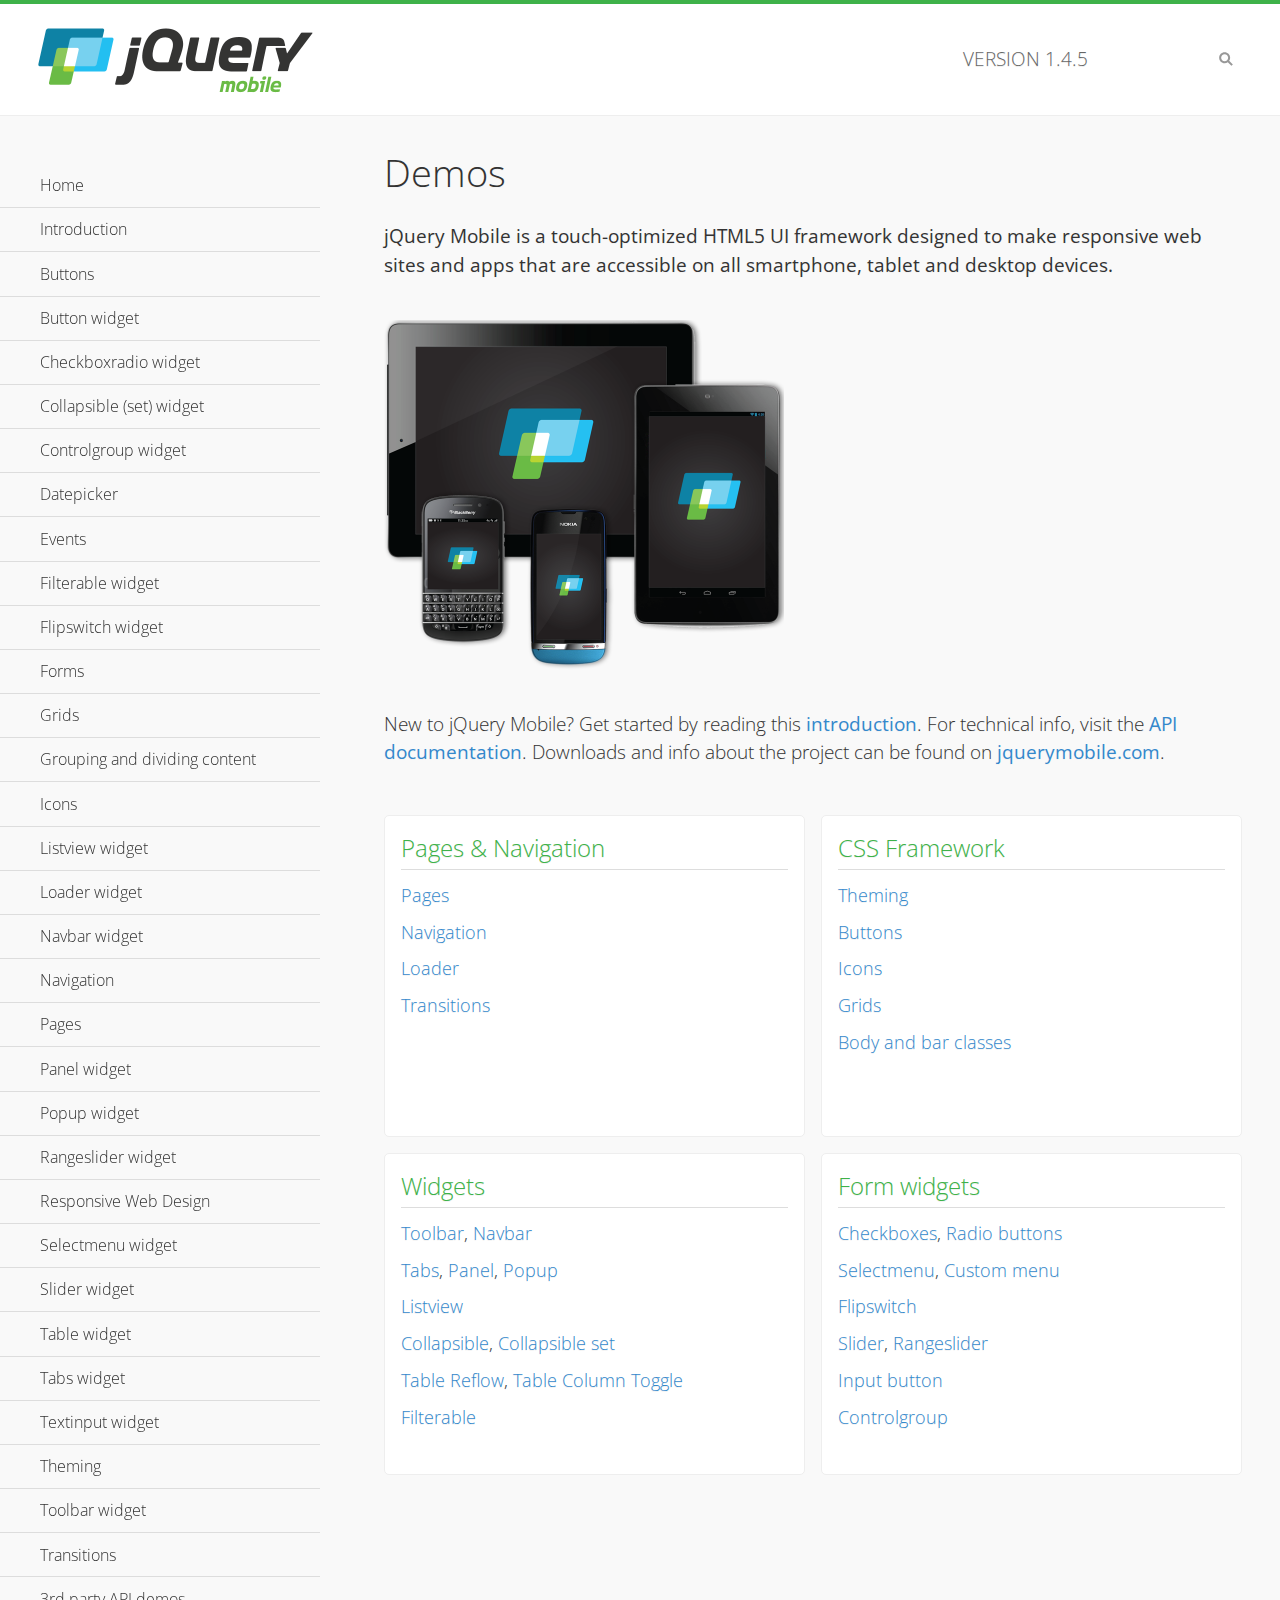
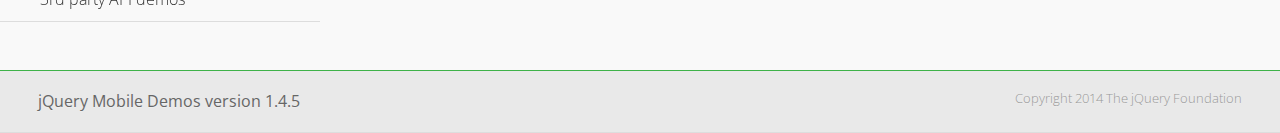
<file: www/lib/jquery.mobile/demos/index.html>
<!DOCTYPE html>
<html>
<head>
	<meta charset="utf-8">
	<meta name="viewport" content="width=device-width, initial-scale=1">
	<title>jQuery Mobile Demos</title>
	<link rel="shortcut icon" href="favicon.ico">
	<link rel="stylesheet" href="css/themes/default/jquery.mobile-1.4.5.min.css">
	<link rel="stylesheet" href="_assets/css/jqm-demos.css">
    <link rel="stylesheet" href="http://fonts.googleapis.com/css?family=Open+Sans:300,400,700">
	<script src="js/jquery.js"></script>
	<script src="_assets/js/index.js"></script>
	<script src="js/jquery.mobile-1.4.5.min.js"></script>
</head>
<body>
<div data-role="page" class="jqm-demos jqm-home">

	<div data-role="header" class="jqm-header">
		<h2><img src="_assets/img/jquery-logo.png" alt="jQuery Mobile"></h2>
		<p>Version <span class="jqm-version"></span></p>
		<a href="#" class="jqm-navmenu-link ui-btn ui-btn-icon-notext ui-corner-all ui-icon-bars ui-nodisc-icon ui-alt-icon ui-btn-left">Menu</a>
		<a href="#" class="jqm-search-link ui-btn ui-btn-icon-notext ui-corner-all ui-icon-search ui-nodisc-icon ui-alt-icon ui-btn-right">Search</a>
	</div><!-- /header -->

	<div role="main" class="ui-content jqm-content">

		<h1>Demos</h1>

		<p><strong>jQuery Mobile is a touch-optimized HTML5 UI framework designed to make responsive web sites and apps that are accessible on all smartphone, tablet and desktop devices.</strong></p>

		<img src="_assets/img/devices.png">

		<p>New to jQuery Mobile? Get started by reading this <a href="intro/" data-ajax="false">introduction</a>. For technical info, visit the <a href="http://api.jquerymobile.com" title="jQuery Mobile API documentation" target="_blank">API documentation</a>. Downloads and info about the project can be found on <a href="http://jquerymobile.com" title="jQuery Mobile web site" target="_blank">jquerymobile.com</a>.</p>

        <div class="ui-grid-a ui-responsive">
        	<div class="ui-block-a">
        		<div class="jqm-block-content">
        			<h3>Pages &amp; Navigation</h3>

        			<p><a href="pages/" data-ajax="false">Pages</a></p>
        			<p><a href="navigation/" data-ajax="false">Navigation</a></p>
        			<p><a href="loader/" data-ajax="false">Loader</a></p>
        			<p><a href="transitions/" data-ajax="false">Transitions</a></p>
        		</div>
        	</div>
        	<div class="ui-block-b">
        		<div class="jqm-block-content">
        			<h3>CSS Framework</h3>

        			<p><a href="theme-default/" data-ajax="false">Theming</a></p>
        			<p><a href="button-markup/" data-ajax="false">Buttons</a></p>
        			<p><a href="icons/" data-ajax="false">Icons</a></p>
        			<p><a href="grids/" data-ajax="false">Grids</a></p>
        			<p><a href="../body-bar-classes/" data-ajax="false">Body and bar classes</a></p>
        		</div>
        	</div>        	
        	<div class="ui-block-a">
        		<div class="jqm-block-content">
        			<h3>Widgets</h3>

        			<p><a href="toolbar/" data-ajax="false">Toolbar</a>, <a href="navbar/" data-ajax="false">Navbar</a></p>
        			<p><a href="tabs/" data-ajax="false">Tabs</a>, <a href="panel/" data-ajax="false">Panel</a>, <a href="popup/" data-ajax="false">Popup</a></p>
        			<p><a href="listview/" data-ajax="false">Listview</a></p>
        			<p><a href="collapsible/" data-ajax="false">Collapsible</a>, <a href="collapsibleset/" data-ajax="false">Collapsible set</a></p>
        			<p><a href="table-reflow/" data-ajax="false">Table Reflow</a>, <a href="table-column-toggle/" data-ajax="false">Table Column Toggle</a></p>
        			<p><a href="filterable/" data-ajax="false">Filterable</a></p>
        		</div>
        	</div>
        	<div class="ui-block-b">
        		<div class="jqm-block-content">
        			<h3>Form widgets</h3>

        			<p><a href="checkboxradio-checkbox/" data-ajax="false">Checkboxes</a>, <a href="checkboxradio-radio/" data-ajax="false">Radio buttons</a></p>
        			<p><a href="selectmenu/" data-ajax="false">Selectmenu</a>, <a href="selectmenu-custom/" data-ajax="false">Custom menu</a></p>
        			<p><a href="flipswitch/" data-ajax="false">Flipswitch</a></p>
        			<p><a href="slider/" data-ajax="false">Slider</a>, <a href="rangeslider/" data-ajax="false">Rangeslider</a></p>
        			<p><a href="button/" data-ajax="false">Input button</a></p>
        			<p><a href="controlgroup/" data-ajax="false">Controlgroup</a></p>
        		</div>
        	</div>
        </div>

	</div><!-- /content -->
	    <div data-role="panel" class="jqm-navmenu-panel" data-position="left" data-display="overlay" data-theme="a">
	    	<ul class="jqm-list ui-alt-icon ui-nodisc-icon">
<li data-filtertext="demos homepage" data-icon="home"><a href=".././">Home</a></li>
<li data-filtertext="introduction overview getting started"><a href="../intro/" data-ajax="false">Introduction</a></li>
<li data-filtertext="buttons button markup buttonmarkup method anchor link button element"><a href="../button-markup/" data-ajax="false">Buttons</a></li>
<li data-filtertext="form button widget input button submit reset"><a href="../button/" data-ajax="false">Button widget</a></li>
<li data-role="collapsible" data-enhanced="true" data-collapsed-icon="carat-d" data-expanded-icon="carat-u" data-iconpos="right" data-inset="false" class="ui-collapsible ui-collapsible-themed-content ui-collapsible-collapsed">
	<h3 class="ui-collapsible-heading ui-collapsible-heading-collapsed">
		<a href="#" class="ui-collapsible-heading-toggle ui-btn ui-btn-icon-right ui-btn-inherit ui-icon-carat-d">
		    Checkboxradio widget<span class="ui-collapsible-heading-status"> click to expand contents</span>
		</a>
	</h3>
	<div class="ui-collapsible-content ui-body-inherit ui-collapsible-content-collapsed" aria-hidden="true">
		<ul>
			<li data-filtertext="form checkboxradio widget checkbox input checkboxes controlgroups"><a href="../checkboxradio-checkbox/" data-ajax="false">Checkboxes</a></li>
			<li data-filtertext="form checkboxradio widget radio input radio buttons controlgroups"><a href="../checkboxradio-radio/" data-ajax="false">Radio buttons</a></li>
		</ul>
	</div>
</li>
<li data-role="collapsible" data-enhanced="true" data-collapsed-icon="carat-d" data-expanded-icon="carat-u" data-iconpos="right" data-inset="false" class="ui-collapsible ui-collapsible-themed-content ui-collapsible-collapsed">
	<h3 class="ui-collapsible-heading ui-collapsible-heading-collapsed">
		<a href="#" class="ui-collapsible-heading-toggle ui-btn ui-btn-icon-right ui-btn-inherit ui-icon-carat-d">
			Collapsible (set) widget<span class="ui-collapsible-heading-status"> click to expand contents</span>
		</a>
	</h3>
	<div class="ui-collapsible-content ui-body-inherit ui-collapsible-content-collapsed" aria-hidden="true">
		<ul>
			<li data-filtertext="collapsibles content formatting"><a href="../collapsible/" data-ajax="false">Collapsible</a></li>
			<li data-filtertext="dynamic collapsible set accordion append expand"><a href="../collapsible-dynamic/" data-ajax="false">Dynamic collapsibles</a></li>
			<li data-filtertext="accordions collapsible set widget content formatting grouped collapsibles"><a href="../collapsibleset/" data-ajax="false">Collapsible set</a></li>
		</ul>
	</div>
</li>
<li data-role="collapsible" data-enhanced="true" data-collapsed-icon="carat-d" data-expanded-icon="carat-u" data-iconpos="right" data-inset="false" class="ui-collapsible ui-collapsible-themed-content ui-collapsible-collapsed">
	<h3 class="ui-collapsible-heading ui-collapsible-heading-collapsed">
		<a href="#" class="ui-collapsible-heading-toggle ui-btn ui-btn-icon-right ui-btn-inherit ui-icon-carat-d">
			Controlgroup widget<span class="ui-collapsible-heading-status"> click to expand contents</span>
		</a>
	</h3>
	<div class="ui-collapsible-content ui-body-inherit ui-collapsible-content-collapsed" aria-hidden="true">
		<ul>
			<li data-filtertext="controlgroups selectmenu checkboxradio input grouped buttons horizontal vertical"><a href="../controlgroup/" data-ajax="false">Controlgroup</a></li>
			<li data-filtertext="dynamic controlgroup dynamically add buttons"><a href="../controlgroup-dynamic/" data-ajax="false">Dynamic controlgroups</a></li>
		</ul>
	</div>
</li>
<li data-filtertext="form datepicker widget date input"><a href="../datepicker/" data-ajax="false">Datepicker</a></li>
<li data-role="collapsible" data-enhanced="true" data-collapsed-icon="carat-d" data-expanded-icon="carat-u" data-iconpos="right" data-inset="false" class="ui-collapsible ui-collapsible-themed-content ui-collapsible-collapsed">
	<h3 class="ui-collapsible-heading ui-collapsible-heading-collapsed">
		<a href="#" class="ui-collapsible-heading-toggle ui-btn ui-btn-icon-right ui-btn-inherit ui-icon-carat-d">
			Events<span class="ui-collapsible-heading-status"> click to expand contents</span>
		</a>
	</h3>
	<div class="ui-collapsible-content ui-body-inherit ui-collapsible-content-collapsed" aria-hidden="true">
		<ul>
			<li data-filtertext="swipe to delete list items listviews swipe events"><a href="../swipe-list/" data-ajax="false">Swipe list items</a></li>
			<li data-filtertext="swipe to navigate swipe page navigation swipe events"><a href="../swipe-page/" data-ajax="false">Swipe page navigation</a></li>
		</ul>
	</div>
</li>
<li data-filtertext="filterable filter elements sorting searching listview table"><a href="../filterable/" data-ajax="false">Filterable widget</a></li>
<li data-filtertext="form flipswitch widget flip toggle switch binary select checkbox input"><a href="../flipswitch/" data-ajax="false">Flipswitch widget</a></li>
<li data-role="collapsible" data-enhanced="true" data-collapsed-icon="carat-d" data-expanded-icon="carat-u" data-iconpos="right" data-inset="false" class="ui-collapsible ui-collapsible-themed-content ui-collapsible-collapsed">
	<h3 class="ui-collapsible-heading ui-collapsible-heading-collapsed">
		<a href="#" class="ui-collapsible-heading-toggle ui-btn ui-btn-icon-right ui-btn-inherit ui-icon-carat-d">
			Forms<span class="ui-collapsible-heading-status"> click to expand contents</span>
		</a>
	</h3>
	<div class="ui-collapsible-content ui-body-inherit ui-collapsible-content-collapsed" aria-hidden="true">
		<ul>
			<li data-filtertext="forms text checkbox radio range button submit reset inputs selects textarea slider flipswitch label form elements"><a href="../forms/" data-ajax="false">Forms</a></li>
			<li data-filtertext="form hide labels hidden accessible ui-hidden-accessible forms"><a href="../forms-label-hidden-accessible/" data-ajax="false">Hide labels</a></li>
			<li data-filtertext="form field containers fieldcontain ui-field-contain forms"><a href="../forms-field-contain/" data-ajax="false">Field containers</a></li>
			<li data-filtertext="forms disabled form elements"><a href="../forms-disabled/" data-ajax="false">Forms disabled</a></li>
			<li data-filtertext="forms gallery examples overview forms text checkbox radio range button submit reset inputs selects textarea slider flipswitch label form elements"><a href="../forms-gallery/" data-ajax="false">Forms gallery</a></li>
		</ul>
	</div>
</li>
<li data-role="collapsible" data-enhanced="true" data-collapsed-icon="carat-d" data-expanded-icon="carat-u" data-iconpos="right" data-inset="false" class="ui-collapsible ui-collapsible-themed-content ui-collapsible-collapsed">
	<h3 class="ui-collapsible-heading ui-collapsible-heading-collapsed">
		<a href="#" class="ui-collapsible-heading-toggle ui-btn ui-btn-icon-right ui-btn-inherit ui-icon-carat-d">
			Grids<span class="ui-collapsible-heading-status"> click to expand contents</span>
		</a>
	</h3>
	<div class="ui-collapsible-content ui-body-inherit ui-collapsible-content-collapsed" aria-hidden="true">
		<ul>
			<li data-filtertext="grids columns blocks content formatting rwd responsive css framework"><a href="../grids/" data-ajax="false">Grids</a></li>
			<li data-filtertext="buttons in grids css framework"><a href="../grids-buttons/" data-ajax="false">Buttons in grids</a></li>
			<li data-filtertext="custom responsive grids rwd css framework"><a href="../grids-custom-responsive/" data-ajax="false">Custom responsive grids</a></li>
		</ul>
	</div>
</li>
<li data-filtertext="blocks content formatting sections heading"><a href="../body-bar-classes/" data-ajax="false">Grouping and dividing content</a></li>
<li data-role="collapsible" data-enhanced="true" data-collapsed-icon="carat-d" data-expanded-icon="carat-u" data-iconpos="right" data-inset="false" class="ui-collapsible ui-collapsible-themed-content ui-collapsible-collapsed">
	<h3 class="ui-collapsible-heading ui-collapsible-heading-collapsed">
		<a href="#" class="ui-collapsible-heading-toggle ui-btn ui-btn-icon-right ui-btn-inherit ui-icon-carat-d">
			Icons<span class="ui-collapsible-heading-status"> click to expand contents</span>
		</a>
	</h3>
	<div class="ui-collapsible-content ui-body-inherit ui-collapsible-content-collapsed" aria-hidden="true">
		<ul>
			<li data-filtertext="button icons svg disc alt custom icon position"><a href="../icons/" data-ajax="false">Icons</a></li>
			<li data-filtertext=""><a href="../icons-grunticon/" data-ajax="false">Grunticon loader</a></li>
		</ul>
	</div>
</li>
<li data-role="collapsible" data-enhanced="true" data-collapsed-icon="carat-d" data-expanded-icon="carat-u" data-iconpos="right" data-inset="false" class="ui-collapsible ui-collapsible-themed-content ui-collapsible-collapsed">
	<h3 class="ui-collapsible-heading ui-collapsible-heading-collapsed">
		<a href="#" class="ui-collapsible-heading-toggle ui-btn ui-btn-icon-right ui-btn-inherit ui-icon-carat-d">
			Listview widget<span class="ui-collapsible-heading-status"> click to expand contents</span>
		</a>
	</h3>
	<div class="ui-collapsible-content ui-body-inherit ui-collapsible-content-collapsed" aria-hidden="true">
		<ul>
			<li data-filtertext="listview widget thumbnails icons nested split button collapsible ul ol"><a href="../listview/" data-ajax="false">Listview</a></li>
			<li data-filtertext="autocomplete filterable reveal listview filtertextbeforefilter placeholder"><a href="../listview-autocomplete/" data-ajax="false">Listview autocomplete</a></li>
			<li data-filtertext="autocomplete filterable reveal listview remote data filtertextbeforefilter placeholder"><a href="../listview-autocomplete-remote/" data-ajax="false">Listview autocomplete remote data</a></li>
			<li data-filtertext="autodividers anchor jump scroll linkbars listview lists ul ol"><a href="../listview-autodividers-linkbar/" data-ajax="false">Listview autodividers linkbar</a></li>
			<li data-filtertext="listview autodividers selector autodividersselector lists ul ol"><a href="../listview-autodividers-selector/" data-ajax="false">Listview autodividers selector</a></li>
			<li data-filtertext="listview nested list items"><a href="../listview-nested-lists/" data-ajax="false">Nested Listviews</a></li>
			<li data-filtertext="listview collapsible list items flat"><a href="../listview-collapsible-item-flat/" data-ajax="false">Listview collapsible list items (flat)</a></li>
			<li data-filtertext="listview collapsible list indented"><a href="../listview-collapsible-item-indented/" data-ajax="false">Listview collapsible list items (indented)</a></li>
			<li data-filtertext="grid listview responsive grids responsive listviews lists ul"><a href="../listview-grid/" data-ajax="false">Listview responsive grid</a></li>
		</ul>
	</div>
</li>
<li data-filtertext="loader widget page loading navigation overlay spinner"><a href="../loader/" data-ajax="false">Loader widget</a></li>
<li data-filtertext="navbar widget navmenu toolbars header footer"><a href="../navbar/" data-ajax="false">Navbar widget</a></li>
<li data-role="collapsible" data-enhanced="true" data-collapsed-icon="carat-d" data-expanded-icon="carat-u" data-iconpos="right" data-inset="false" class="ui-collapsible ui-collapsible-themed-content ui-collapsible-collapsed">
	<h3 class="ui-collapsible-heading ui-collapsible-heading-collapsed">
		<a href="#" class="ui-collapsible-heading-toggle ui-btn ui-btn-icon-right ui-btn-inherit ui-icon-carat-d">
			Navigation<span class="ui-collapsible-heading-status"> click to expand contents</span>
		</a>
	</h3>
	<div class="ui-collapsible-content ui-body-inherit ui-collapsible-content-collapsed" aria-hidden="true">
		<ul>
			<li data-filtertext="ajax navigation navigate widget history event method"><a href="../navigation/" data-ajax="false">Navigation</a></li>
			<li data-filtertext="linking pages page links navigation ajax prefetch cache"><a href="../navigation-linking-pages/" data-ajax="false">Linking pages</a></li>
			<!-- <li data-filtertext="php redirect server redirection server-side navigation"><a href="../navigation-php-redirect/" data-ajax="false">PHP redirect demo</a></li>-->
			<li data-filtertext="navigation redirection hash query"><a href="../navigation-hash-processing/" data-ajax="false">Hash processing demo</a></li>
			<li data-filtertext="navigation redirection hash query"><a href="../page-events/" data-ajax="false">Page Navigation Events</a></li>
		</ul>
	</div>
</li>
<li data-role="collapsible" data-enhanced="true" data-collapsed-icon="carat-d" data-expanded-icon="carat-u" data-iconpos="right" data-inset="false" class="ui-collapsible ui-collapsible-themed-content ui-collapsible-collapsed">
	<h3 class="ui-collapsible-heading ui-collapsible-heading-collapsed">
		<a href="#" class="ui-collapsible-heading-toggle ui-btn ui-btn-icon-right ui-btn-inherit ui-icon-carat-d">
			Pages<span class="ui-collapsible-heading-status"> click to expand contents</span>
		</a>
	</h3>
	<div class="ui-collapsible-content ui-body-inherit ui-collapsible-content-collapsed" aria-hidden="true">
		<ul>
			<li data-filtertext="pages page widget ajax navigation"><a href="../pages/" data-ajax="false">Pages</a></li>
			<li data-filtertext="single page"><a href="../pages-single-page/" data-ajax="false">Single page</a></li>
			<li data-filtertext="multipage multi-page page"><a href="../pages-multi-page/" data-ajax="false">Multi-page template</a></li>
			<li data-filtertext="dialog page widget modal popup"><a href="../pages-dialog/" data-ajax="false">Dialog page</a></li>
		</ul>
	</div>
</li>
<li data-role="collapsible" data-enhanced="true" data-collapsed-icon="carat-d" data-expanded-icon="carat-u" data-iconpos="right" data-inset="false" class="ui-collapsible ui-collapsible-themed-content ui-collapsible-collapsed">
	<h3 class="ui-collapsible-heading ui-collapsible-heading-collapsed">
		<a href="#" class="ui-collapsible-heading-toggle ui-btn ui-btn-icon-right ui-btn-inherit ui-icon-carat-d">
			Panel widget<span class="ui-collapsible-heading-status"> click to expand contents</span>
		</a>
	</h3>
	<div class="ui-collapsible-content ui-body-inherit ui-collapsible-content-collapsed" aria-hidden="true">
		<ul>
			<li data-filtertext="panel widget sliding panels reveal push overlay responsive"><a href="../panel/" data-ajax="false">Panel</a></li>
			<li data-filtertext=""><a href="../panel-external/" data-ajax="false">External panels</a></li>
			<li data-filtertext="panel "><a href="../panel-fixed/" data-ajax="false">Fixed panels</a></li>
			<li data-filtertext="panel slide panels sliding panels shadow rwd responsive breakpoint"><a href="../panel-responsive/" data-ajax="false">Panels responsive</a></li>
			<li data-filtertext="panel custom style custom panel width reveal shadow listview panel styling page background wrapper"><a href="../panel-styling/" data-ajax="false">Custom panel style</a></li>
			<li data-filtertext="panel open on swipe"><a href="../panel-swipe-open/" data-ajax="false">Panel open on swipe</a></li>
			<li data-filtertext="panels outside page internal external toolbars"><a href="../panel-external-internal/" data-ajax="false">Panel external and internal</a></li>
		</ul>
	</div>
</li>
<li data-role="collapsible" data-enhanced="true" data-collapsed-icon="carat-d" data-expanded-icon="carat-u" data-iconpos="right" data-inset="false" class="ui-collapsible ui-collapsible-themed-content ui-collapsible-collapsed">
	<h3 class="ui-collapsible-heading ui-collapsible-heading-collapsed">
		<a href="#" class="ui-collapsible-heading-toggle ui-btn ui-btn-icon-right ui-btn-inherit ui-icon-carat-d">
			Popup widget<span class="ui-collapsible-heading-status"> click to expand contents</span>
		</a>
	</h3>
	<div class="ui-collapsible-content ui-body-inherit ui-collapsible-content-collapsed" aria-hidden="true">
		<ul>
			<li data-filtertext="popup widget popups dialog modal transition tooltip lightbox form overlay screen flip pop fade transition"><a href="../popup/" data-ajax="false">Popup</a></li>
			<li data-filtertext="popup alignment position"><a href="../popup-alignment/" data-ajax="false">Popup alignment</a></li>
			<li data-filtertext="popup arrow size popups popover"><a href="../popup-arrow-size/" data-ajax="false">Popup arrow size</a></li>
			<li data-filtertext="dynamic popups popup images lightbox"><a href="../popup-dynamic/" data-ajax="false">Dynamic popups</a></li>
			<li data-filtertext="popups with iframes scaling"><a href="../popup-iframe/" data-ajax="false">Popups with iframes</a></li>
			<li data-filtertext="popup image scaling"><a href="../popup-image-scaling/" data-ajax="false">Popup image scaling</a></li>
			<li data-filtertext="external popup outside multi-page"><a href="../popup-outside-multipage/" data-ajax="false">Popup outside multi-page</a></li>
		</ul>
	</div>
</li>
<li data-filtertext="form rangeslider widget dual sliders dual handle sliders range input"><a href="../rangeslider/" data-ajax="false">Rangeslider widget</a></li>
<li data-filtertext="responsive web design rwd adaptive progressive enhancement PE accessible mobile breakpoints media query media queries"><a href="../rwd/" data-ajax="false">Responsive Web Design</a></li>
<li data-role="collapsible" data-enhanced="true" data-collapsed-icon="carat-d" data-expanded-icon="carat-u" data-iconpos="right" data-inset="false" class="ui-collapsible ui-collapsible-themed-content ui-collapsible-collapsed">
	<h3 class="ui-collapsible-heading ui-collapsible-heading-collapsed">
		<a href="#" class="ui-collapsible-heading-toggle ui-btn ui-btn-icon-right ui-btn-inherit ui-icon-carat-d">
			Selectmenu widget<span class="ui-collapsible-heading-status"> click to expand contents</span>
		</a>
	</h3>
	<div class="ui-collapsible-content ui-body-inherit ui-collapsible-content-collapsed" aria-hidden="true">
		<ul>
			<li data-filtertext="form selectmenu widget select input custom select menu selects"><a href="../selectmenu/" data-ajax="false">Selectmenu</a></li>
			<li data-filtertext="form custom select menu selectmenu widget custom menu option optgroup multiple selects"><a href="../selectmenu-custom/" data-ajax="false">Custom select menu</a></li>
			<li data-filtertext="filterable select filter popup dialog"><a href="../selectmenu-custom-filter/" data-ajax="false">Custom select menu with filter</a></li>
		</ul>
	</div>
</li>
<li data-role="collapsible" data-enhanced="true" data-collapsed-icon="carat-d" data-expanded-icon="carat-u" data-iconpos="right" data-inset="false" class="ui-collapsible ui-collapsible-themed-content ui-collapsible-collapsed">
	<h3 class="ui-collapsible-heading ui-collapsible-heading-collapsed">
		<a href="#" class="ui-collapsible-heading-toggle ui-btn ui-btn-icon-right ui-btn-inherit ui-icon-carat-d">
			Slider widget<span class="ui-collapsible-heading-status"> click to expand contents</span>
		</a>
	</h3>
	<div class="ui-collapsible-content ui-body-inherit ui-collapsible-content-collapsed" aria-hidden="true">
		<ul>
			<li data-filtertext="form slider widget range input single sliders"><a href="../slider/" data-ajax="false">Slider</a></li>
			<li data-filtertext="form slider widget flipswitch slider binary select flip toggle switch"><a href="../slider-flipswitch/" data-ajax="false">Slider flip toggle switch</a></li>
			<li data-filtertext="form slider tooltip handle value input range sliders"><a href="../slider-tooltip/" data-ajax="false">Slider tooltip</a></li>
		</ul>
	</div>
</li>
<li data-role="collapsible" data-enhanced="true" data-collapsed-icon="carat-d" data-expanded-icon="carat-u" data-iconpos="right" data-inset="false" class="ui-collapsible ui-collapsible-themed-content ui-collapsible-collapsed">
	<h3 class="ui-collapsible-heading ui-collapsible-heading-collapsed">
		<a href="#" class="ui-collapsible-heading-toggle ui-btn ui-btn-icon-right ui-btn-inherit ui-icon-carat-d">
			Table widget<span class="ui-collapsible-heading-status"> click to expand contents</span>
		</a>
	</h3>
	<div class="ui-collapsible-content ui-body-inherit ui-collapsible-content-collapsed" aria-hidden="true">
		<ul>
			<li data-filtertext="table widget reflow column toggle th td responsive tables rwd hide show tabular"><a href="../table-column-toggle/" data-ajax="false">Table Column Toggle</a></li>
			<li data-filtertext="table column toggle phone comparison demo"><a href="../table-column-toggle-example/" data-ajax="false">Table Column Toggle demo</a></li>
			<li data-filtertext="responsive tables table column toggle heading groups rwd breakpoint"><a href="../table-column-toggle-heading-groups/" data-ajax="false">Table Column Toggle heading groups</a></li>
			<li data-filtertext="responsive tables table column toggle hide rwd breakpoint customization options"><a href="../table-column-toggle-options/" data-ajax="false">Table Column Toggle options</a></li>
			<li data-filtertext="table reflow th td responsive rwd columns tabular"><a href="../table-reflow/" data-ajax="false">Table Reflow</a></li>
			<li data-filtertext="responsive tables table reflow heading groups rwd breakpoint"><a href="../table-reflow-heading-groups/" data-ajax="false">Table Reflow heading groups</a></li>
			<li data-filtertext="responsive tables table reflow stripes strokes table style"><a href="../table-reflow-stripes-strokes/" data-ajax="false">Table Reflow stripes and strokes</a></li>
			<li data-filtertext="responsive tables table reflow stack custom styles"><a href="../table-reflow-styling/" data-ajax="false">Table Reflow custom styles</a></li>
		</ul>
	</div>
</li>
<li data-filtertext="ui tabs widget"><a href="../tabs/" data-ajax="false">Tabs widget</a></li>
<li data-filtertext="form textinput widget text input textarea number date time tel email file color password"><a href="../textinput/" data-ajax="false">Textinput widget</a></li>
<li data-role="collapsible" data-enhanced="true" data-collapsed-icon="carat-d" data-expanded-icon="carat-u" data-iconpos="right" data-inset="false" class="ui-collapsible ui-collapsible-themed-content ui-collapsible-collapsed">
	<h3 class="ui-collapsible-heading ui-collapsible-heading-collapsed">
		<a href="#" class="ui-collapsible-heading-toggle ui-btn ui-btn-icon-right ui-btn-inherit ui-icon-carat-d">
			Theming<span class="ui-collapsible-heading-status"> click to expand contents</span>
		</a>
	</h3>
	<div class="ui-collapsible-content ui-body-inherit ui-collapsible-content-collapsed" aria-hidden="true">
		<ul>
			<li data-filtertext="default theme swatches theming style css"><a href="../theme-default/" data-ajax="false">Default theme</a></li>
			<li data-filtertext="classic theme old theme swatches theming style css"><a href="../theme-classic/" data-ajax="false">Classic theme</a></li>
		</ul>
	</div>
</li>
<li data-role="collapsible" data-enhanced="true" data-collapsed-icon="carat-d" data-expanded-icon="carat-u" data-iconpos="right" data-inset="false" class="ui-collapsible ui-collapsible-themed-content ui-collapsible-collapsed">
	<h3 class="ui-collapsible-heading ui-collapsible-heading-collapsed">
		<a href="#" class="ui-collapsible-heading-toggle ui-btn ui-btn-icon-right ui-btn-inherit ui-icon-carat-d">
			Toolbar widget<span class="ui-collapsible-heading-status"> click to expand contents</span>
		</a>
	</h3>
	<div class="ui-collapsible-content ui-body-inherit ui-collapsible-content-collapsed" aria-hidden="true">
		<ul>
			<li data-filtertext="toolbar widget header footer toolbars fixed fullscreen external sections"><a href="../toolbar/" data-ajax="false">Toolbar</a></li>
			<li data-filtertext="dynamic toolbars dynamically add toolbar header footer"><a href="../toolbar-dynamic/" data-ajax="false">Dynamic toolbars</a></li>
			<li data-filtertext="external toolbars header footer"><a href="../toolbar-external/" data-ajax="false">External toolbars</a></li>
			<li data-filtertext="fixed toolbars header footer"><a href="../toolbar-fixed/" data-ajax="false">Fixed toolbars</a></li>
			<li data-filtertext="fixed fullscreen toolbars header footer"><a href="../toolbar-fixed-fullscreen/" data-ajax="false">Fullscreen toolbars</a></li>
			<li data-filtertext="external fixed toolbars header footer"><a href="../toolbar-fixed-external/" data-ajax="false">Fixed external toolbars</a></li>
			<li data-filtertext="external persistent toolbars header footer navbar navmenu"><a href="../toolbar-fixed-persistent/" data-ajax="false">Persistent toolbars</a></li>
			<li data-filtertext="external ajax optimized toolbars persistent toolbars header footer navbar"><a href="../toolbar-fixed-persistent-optimized/" data-ajax="false">Ajax optimized toolbars</a></li>
			<li data-filtertext="form in toolbars header footer"><a href="../toolbar-fixed-forms/" data-ajax="false">Form in toolbar</a></li>
		</ul>
	</div>
</li>
<li data-filtertext="page transitions animated pages popup navigation flip slide fade pop"><a href="../transitions/" data-ajax="false">Transitions</a></li>
<li data-role="collapsible" data-enhanced="true" data-collapsed-icon="carat-d" data-expanded-icon="carat-u" data-iconpos="right" data-inset="false" class="ui-collapsible ui-collapsible-themed-content ui-collapsible-collapsed">
	<h3 class="ui-collapsible-heading ui-collapsible-heading-collapsed">
		<a href="#" class="ui-collapsible-heading-toggle ui-btn ui-btn-icon-right ui-btn-inherit ui-icon-carat-d">
			3rd party API demos<span class="ui-collapsible-heading-status"> click to expand contents</span>
		</a>
	</h3>
	<div class="ui-collapsible-content ui-body-inherit ui-collapsible-content-collapsed" aria-hidden="true">
		<ul>
			<li data-filtertext="backbone requirejs navigation router"><a href="../backbone-requirejs/" data-ajax="false">Backbone RequireJS</a></li>
			<li data-filtertext="google maps geolocation demo"><a href="../map-geolocation/" data-ajax="false">Google Maps geolocation</a></li>
			<li data-filtertext="google maps hybrid"><a href="../map-list-toggle/" data-ajax="false">Google Maps list toggle</a></li>
		</ul>
	</div>
</li>



		     </ul>
		</div><!-- /panel -->


	<div data-role="footer" data-position="fixed" data-tap-toggle="false" class="jqm-footer">
		<p>jQuery Mobile Demos version <span class="jqm-version"></span></p>
		<p>Copyright 2014 The jQuery Foundation</p>
	</div><!-- /footer -->
	<!-- TODO: This should become an external panel so we can add input to markup (unique ID) -->
    <div data-role="panel" class="jqm-search-panel" data-position="right" data-display="overlay" data-theme="a">
		<div class="jqm-search">
			<ul class="jqm-list" data-filter-placeholder="Search demos..." data-filter-reveal="true">
<li data-filtertext="demos homepage" data-icon="home"><a href=".././">Home</a></li>
<li data-filtertext="introduction overview getting started"><a href="../intro/" data-ajax="false">Introduction</a></li>
<li data-filtertext="buttons button markup buttonmarkup method anchor link button element"><a href="../button-markup/" data-ajax="false">Buttons</a></li>
<li data-filtertext="form button widget input button submit reset"><a href="../button/" data-ajax="false">Button widget</a></li>
<li data-role="collapsible" data-enhanced="true" data-collapsed-icon="carat-d" data-expanded-icon="carat-u" data-iconpos="right" data-inset="false" class="ui-collapsible ui-collapsible-themed-content ui-collapsible-collapsed">
	<h3 class="ui-collapsible-heading ui-collapsible-heading-collapsed">
		<a href="#" class="ui-collapsible-heading-toggle ui-btn ui-btn-icon-right ui-btn-inherit ui-icon-carat-d">
		    Checkboxradio widget<span class="ui-collapsible-heading-status"> click to expand contents</span>
		</a>
	</h3>
	<div class="ui-collapsible-content ui-body-inherit ui-collapsible-content-collapsed" aria-hidden="true">
		<ul>
			<li data-filtertext="form checkboxradio widget checkbox input checkboxes controlgroups"><a href="../checkboxradio-checkbox/" data-ajax="false">Checkboxes</a></li>
			<li data-filtertext="form checkboxradio widget radio input radio buttons controlgroups"><a href="../checkboxradio-radio/" data-ajax="false">Radio buttons</a></li>
		</ul>
	</div>
</li>
<li data-role="collapsible" data-enhanced="true" data-collapsed-icon="carat-d" data-expanded-icon="carat-u" data-iconpos="right" data-inset="false" class="ui-collapsible ui-collapsible-themed-content ui-collapsible-collapsed">
	<h3 class="ui-collapsible-heading ui-collapsible-heading-collapsed">
		<a href="#" class="ui-collapsible-heading-toggle ui-btn ui-btn-icon-right ui-btn-inherit ui-icon-carat-d">
			Collapsible (set) widget<span class="ui-collapsible-heading-status"> click to expand contents</span>
		</a>
	</h3>
	<div class="ui-collapsible-content ui-body-inherit ui-collapsible-content-collapsed" aria-hidden="true">
		<ul>
			<li data-filtertext="collapsibles content formatting"><a href="../collapsible/" data-ajax="false">Collapsible</a></li>
			<li data-filtertext="dynamic collapsible set accordion append expand"><a href="../collapsible-dynamic/" data-ajax="false">Dynamic collapsibles</a></li>
			<li data-filtertext="accordions collapsible set widget content formatting grouped collapsibles"><a href="../collapsibleset/" data-ajax="false">Collapsible set</a></li>
		</ul>
	</div>
</li>
<li data-role="collapsible" data-enhanced="true" data-collapsed-icon="carat-d" data-expanded-icon="carat-u" data-iconpos="right" data-inset="false" class="ui-collapsible ui-collapsible-themed-content ui-collapsible-collapsed">
	<h3 class="ui-collapsible-heading ui-collapsible-heading-collapsed">
		<a href="#" class="ui-collapsible-heading-toggle ui-btn ui-btn-icon-right ui-btn-inherit ui-icon-carat-d">
			Controlgroup widget<span class="ui-collapsible-heading-status"> click to expand contents</span>
		</a>
	</h3>
	<div class="ui-collapsible-content ui-body-inherit ui-collapsible-content-collapsed" aria-hidden="true">
		<ul>
			<li data-filtertext="controlgroups selectmenu checkboxradio input grouped buttons horizontal vertical"><a href="../controlgroup/" data-ajax="false">Controlgroup</a></li>
			<li data-filtertext="dynamic controlgroup dynamically add buttons"><a href="../controlgroup-dynamic/" data-ajax="false">Dynamic controlgroups</a></li>
		</ul>
	</div>
</li>
<li data-filtertext="form datepicker widget date input"><a href="../datepicker/" data-ajax="false">Datepicker</a></li>
<li data-role="collapsible" data-enhanced="true" data-collapsed-icon="carat-d" data-expanded-icon="carat-u" data-iconpos="right" data-inset="false" class="ui-collapsible ui-collapsible-themed-content ui-collapsible-collapsed">
	<h3 class="ui-collapsible-heading ui-collapsible-heading-collapsed">
		<a href="#" class="ui-collapsible-heading-toggle ui-btn ui-btn-icon-right ui-btn-inherit ui-icon-carat-d">
			Events<span class="ui-collapsible-heading-status"> click to expand contents</span>
		</a>
	</h3>
	<div class="ui-collapsible-content ui-body-inherit ui-collapsible-content-collapsed" aria-hidden="true">
		<ul>
			<li data-filtertext="swipe to delete list items listviews swipe events"><a href="../swipe-list/" data-ajax="false">Swipe list items</a></li>
			<li data-filtertext="swipe to navigate swipe page navigation swipe events"><a href="../swipe-page/" data-ajax="false">Swipe page navigation</a></li>
		</ul>
	</div>
</li>
<li data-filtertext="filterable filter elements sorting searching listview table"><a href="../filterable/" data-ajax="false">Filterable widget</a></li>
<li data-filtertext="form flipswitch widget flip toggle switch binary select checkbox input"><a href="../flipswitch/" data-ajax="false">Flipswitch widget</a></li>
<li data-role="collapsible" data-enhanced="true" data-collapsed-icon="carat-d" data-expanded-icon="carat-u" data-iconpos="right" data-inset="false" class="ui-collapsible ui-collapsible-themed-content ui-collapsible-collapsed">
	<h3 class="ui-collapsible-heading ui-collapsible-heading-collapsed">
		<a href="#" class="ui-collapsible-heading-toggle ui-btn ui-btn-icon-right ui-btn-inherit ui-icon-carat-d">
			Forms<span class="ui-collapsible-heading-status"> click to expand contents</span>
		</a>
	</h3>
	<div class="ui-collapsible-content ui-body-inherit ui-collapsible-content-collapsed" aria-hidden="true">
		<ul>
			<li data-filtertext="forms text checkbox radio range button submit reset inputs selects textarea slider flipswitch label form elements"><a href="../forms/" data-ajax="false">Forms</a></li>
			<li data-filtertext="form hide labels hidden accessible ui-hidden-accessible forms"><a href="../forms-label-hidden-accessible/" data-ajax="false">Hide labels</a></li>
			<li data-filtertext="form field containers fieldcontain ui-field-contain forms"><a href="../forms-field-contain/" data-ajax="false">Field containers</a></li>
			<li data-filtertext="forms disabled form elements"><a href="../forms-disabled/" data-ajax="false">Forms disabled</a></li>
			<li data-filtertext="forms gallery examples overview forms text checkbox radio range button submit reset inputs selects textarea slider flipswitch label form elements"><a href="../forms-gallery/" data-ajax="false">Forms gallery</a></li>
		</ul>
	</div>
</li>
<li data-role="collapsible" data-enhanced="true" data-collapsed-icon="carat-d" data-expanded-icon="carat-u" data-iconpos="right" data-inset="false" class="ui-collapsible ui-collapsible-themed-content ui-collapsible-collapsed">
	<h3 class="ui-collapsible-heading ui-collapsible-heading-collapsed">
		<a href="#" class="ui-collapsible-heading-toggle ui-btn ui-btn-icon-right ui-btn-inherit ui-icon-carat-d">
			Grids<span class="ui-collapsible-heading-status"> click to expand contents</span>
		</a>
	</h3>
	<div class="ui-collapsible-content ui-body-inherit ui-collapsible-content-collapsed" aria-hidden="true">
		<ul>
			<li data-filtertext="grids columns blocks content formatting rwd responsive css framework"><a href="../grids/" data-ajax="false">Grids</a></li>
			<li data-filtertext="buttons in grids css framework"><a href="../grids-buttons/" data-ajax="false">Buttons in grids</a></li>
			<li data-filtertext="custom responsive grids rwd css framework"><a href="../grids-custom-responsive/" data-ajax="false">Custom responsive grids</a></li>
		</ul>
	</div>
</li>
<li data-filtertext="blocks content formatting sections heading"><a href="../body-bar-classes/" data-ajax="false">Grouping and dividing content</a></li>
<li data-role="collapsible" data-enhanced="true" data-collapsed-icon="carat-d" data-expanded-icon="carat-u" data-iconpos="right" data-inset="false" class="ui-collapsible ui-collapsible-themed-content ui-collapsible-collapsed">
	<h3 class="ui-collapsible-heading ui-collapsible-heading-collapsed">
		<a href="#" class="ui-collapsible-heading-toggle ui-btn ui-btn-icon-right ui-btn-inherit ui-icon-carat-d">
			Icons<span class="ui-collapsible-heading-status"> click to expand contents</span>
		</a>
	</h3>
	<div class="ui-collapsible-content ui-body-inherit ui-collapsible-content-collapsed" aria-hidden="true">
		<ul>
			<li data-filtertext="button icons svg disc alt custom icon position"><a href="../icons/" data-ajax="false">Icons</a></li>
			<li data-filtertext=""><a href="../icons-grunticon/" data-ajax="false">Grunticon loader</a></li>
		</ul>
	</div>
</li>
<li data-role="collapsible" data-enhanced="true" data-collapsed-icon="carat-d" data-expanded-icon="carat-u" data-iconpos="right" data-inset="false" class="ui-collapsible ui-collapsible-themed-content ui-collapsible-collapsed">
	<h3 class="ui-collapsible-heading ui-collapsible-heading-collapsed">
		<a href="#" class="ui-collapsible-heading-toggle ui-btn ui-btn-icon-right ui-btn-inherit ui-icon-carat-d">
			Listview widget<span class="ui-collapsible-heading-status"> click to expand contents</span>
		</a>
	</h3>
	<div class="ui-collapsible-content ui-body-inherit ui-collapsible-content-collapsed" aria-hidden="true">
		<ul>
			<li data-filtertext="listview widget thumbnails icons nested split button collapsible ul ol"><a href="../listview/" data-ajax="false">Listview</a></li>
			<li data-filtertext="autocomplete filterable reveal listview filtertextbeforefilter placeholder"><a href="../listview-autocomplete/" data-ajax="false">Listview autocomplete</a></li>
			<li data-filtertext="autocomplete filterable reveal listview remote data filtertextbeforefilter placeholder"><a href="../listview-autocomplete-remote/" data-ajax="false">Listview autocomplete remote data</a></li>
			<li data-filtertext="autodividers anchor jump scroll linkbars listview lists ul ol"><a href="../listview-autodividers-linkbar/" data-ajax="false">Listview autodividers linkbar</a></li>
			<li data-filtertext="listview autodividers selector autodividersselector lists ul ol"><a href="../listview-autodividers-selector/" data-ajax="false">Listview autodividers selector</a></li>
			<li data-filtertext="listview nested list items"><a href="../listview-nested-lists/" data-ajax="false">Nested Listviews</a></li>
			<li data-filtertext="listview collapsible list items flat"><a href="../listview-collapsible-item-flat/" data-ajax="false">Listview collapsible list items (flat)</a></li>
			<li data-filtertext="listview collapsible list indented"><a href="../listview-collapsible-item-indented/" data-ajax="false">Listview collapsible list items (indented)</a></li>
			<li data-filtertext="grid listview responsive grids responsive listviews lists ul"><a href="../listview-grid/" data-ajax="false">Listview responsive grid</a></li>
		</ul>
	</div>
</li>
<li data-filtertext="loader widget page loading navigation overlay spinner"><a href="../loader/" data-ajax="false">Loader widget</a></li>
<li data-filtertext="navbar widget navmenu toolbars header footer"><a href="../navbar/" data-ajax="false">Navbar widget</a></li>
<li data-role="collapsible" data-enhanced="true" data-collapsed-icon="carat-d" data-expanded-icon="carat-u" data-iconpos="right" data-inset="false" class="ui-collapsible ui-collapsible-themed-content ui-collapsible-collapsed">
	<h3 class="ui-collapsible-heading ui-collapsible-heading-collapsed">
		<a href="#" class="ui-collapsible-heading-toggle ui-btn ui-btn-icon-right ui-btn-inherit ui-icon-carat-d">
			Navigation<span class="ui-collapsible-heading-status"> click to expand contents</span>
		</a>
	</h3>
	<div class="ui-collapsible-content ui-body-inherit ui-collapsible-content-collapsed" aria-hidden="true">
		<ul>
			<li data-filtertext="ajax navigation navigate widget history event method"><a href="../navigation/" data-ajax="false">Navigation</a></li>
			<li data-filtertext="linking pages page links navigation ajax prefetch cache"><a href="../navigation-linking-pages/" data-ajax="false">Linking pages</a></li>
			<!-- <li data-filtertext="php redirect server redirection server-side navigation"><a href="../navigation-php-redirect/" data-ajax="false">PHP redirect demo</a></li>-->
			<li data-filtertext="navigation redirection hash query"><a href="../navigation-hash-processing/" data-ajax="false">Hash processing demo</a></li>
			<li data-filtertext="navigation redirection hash query"><a href="../page-events/" data-ajax="false">Page Navigation Events</a></li>
		</ul>
	</div>
</li>
<li data-role="collapsible" data-enhanced="true" data-collapsed-icon="carat-d" data-expanded-icon="carat-u" data-iconpos="right" data-inset="false" class="ui-collapsible ui-collapsible-themed-content ui-collapsible-collapsed">
	<h3 class="ui-collapsible-heading ui-collapsible-heading-collapsed">
		<a href="#" class="ui-collapsible-heading-toggle ui-btn ui-btn-icon-right ui-btn-inherit ui-icon-carat-d">
			Pages<span class="ui-collapsible-heading-status"> click to expand contents</span>
		</a>
	</h3>
	<div class="ui-collapsible-content ui-body-inherit ui-collapsible-content-collapsed" aria-hidden="true">
		<ul>
			<li data-filtertext="pages page widget ajax navigation"><a href="../pages/" data-ajax="false">Pages</a></li>
			<li data-filtertext="single page"><a href="../pages-single-page/" data-ajax="false">Single page</a></li>
			<li data-filtertext="multipage multi-page page"><a href="../pages-multi-page/" data-ajax="false">Multi-page template</a></li>
			<li data-filtertext="dialog page widget modal popup"><a href="../pages-dialog/" data-ajax="false">Dialog page</a></li>
		</ul>
	</div>
</li>
<li data-role="collapsible" data-enhanced="true" data-collapsed-icon="carat-d" data-expanded-icon="carat-u" data-iconpos="right" data-inset="false" class="ui-collapsible ui-collapsible-themed-content ui-collapsible-collapsed">
	<h3 class="ui-collapsible-heading ui-collapsible-heading-collapsed">
		<a href="#" class="ui-collapsible-heading-toggle ui-btn ui-btn-icon-right ui-btn-inherit ui-icon-carat-d">
			Panel widget<span class="ui-collapsible-heading-status"> click to expand contents</span>
		</a>
	</h3>
	<div class="ui-collapsible-content ui-body-inherit ui-collapsible-content-collapsed" aria-hidden="true">
		<ul>
			<li data-filtertext="panel widget sliding panels reveal push overlay responsive"><a href="../panel/" data-ajax="false">Panel</a></li>
			<li data-filtertext=""><a href="../panel-external/" data-ajax="false">External panels</a></li>
			<li data-filtertext="panel "><a href="../panel-fixed/" data-ajax="false">Fixed panels</a></li>
			<li data-filtertext="panel slide panels sliding panels shadow rwd responsive breakpoint"><a href="../panel-responsive/" data-ajax="false">Panels responsive</a></li>
			<li data-filtertext="panel custom style custom panel width reveal shadow listview panel styling page background wrapper"><a href="../panel-styling/" data-ajax="false">Custom panel style</a></li>
			<li data-filtertext="panel open on swipe"><a href="../panel-swipe-open/" data-ajax="false">Panel open on swipe</a></li>
			<li data-filtertext="panels outside page internal external toolbars"><a href="../panel-external-internal/" data-ajax="false">Panel external and internal</a></li>
		</ul>
	</div>
</li>
<li data-role="collapsible" data-enhanced="true" data-collapsed-icon="carat-d" data-expanded-icon="carat-u" data-iconpos="right" data-inset="false" class="ui-collapsible ui-collapsible-themed-content ui-collapsible-collapsed">
	<h3 class="ui-collapsible-heading ui-collapsible-heading-collapsed">
		<a href="#" class="ui-collapsible-heading-toggle ui-btn ui-btn-icon-right ui-btn-inherit ui-icon-carat-d">
			Popup widget<span class="ui-collapsible-heading-status"> click to expand contents</span>
		</a>
	</h3>
	<div class="ui-collapsible-content ui-body-inherit ui-collapsible-content-collapsed" aria-hidden="true">
		<ul>
			<li data-filtertext="popup widget popups dialog modal transition tooltip lightbox form overlay screen flip pop fade transition"><a href="../popup/" data-ajax="false">Popup</a></li>
			<li data-filtertext="popup alignment position"><a href="../popup-alignment/" data-ajax="false">Popup alignment</a></li>
			<li data-filtertext="popup arrow size popups popover"><a href="../popup-arrow-size/" data-ajax="false">Popup arrow size</a></li>
			<li data-filtertext="dynamic popups popup images lightbox"><a href="../popup-dynamic/" data-ajax="false">Dynamic popups</a></li>
			<li data-filtertext="popups with iframes scaling"><a href="../popup-iframe/" data-ajax="false">Popups with iframes</a></li>
			<li data-filtertext="popup image scaling"><a href="../popup-image-scaling/" data-ajax="false">Popup image scaling</a></li>
			<li data-filtertext="external popup outside multi-page"><a href="../popup-outside-multipage/" data-ajax="false">Popup outside multi-page</a></li>
		</ul>
	</div>
</li>
<li data-filtertext="form rangeslider widget dual sliders dual handle sliders range input"><a href="../rangeslider/" data-ajax="false">Rangeslider widget</a></li>
<li data-filtertext="responsive web design rwd adaptive progressive enhancement PE accessible mobile breakpoints media query media queries"><a href="../rwd/" data-ajax="false">Responsive Web Design</a></li>
<li data-role="collapsible" data-enhanced="true" data-collapsed-icon="carat-d" data-expanded-icon="carat-u" data-iconpos="right" data-inset="false" class="ui-collapsible ui-collapsible-themed-content ui-collapsible-collapsed">
	<h3 class="ui-collapsible-heading ui-collapsible-heading-collapsed">
		<a href="#" class="ui-collapsible-heading-toggle ui-btn ui-btn-icon-right ui-btn-inherit ui-icon-carat-d">
			Selectmenu widget<span class="ui-collapsible-heading-status"> click to expand contents</span>
		</a>
	</h3>
	<div class="ui-collapsible-content ui-body-inherit ui-collapsible-content-collapsed" aria-hidden="true">
		<ul>
			<li data-filtertext="form selectmenu widget select input custom select menu selects"><a href="../selectmenu/" data-ajax="false">Selectmenu</a></li>
			<li data-filtertext="form custom select menu selectmenu widget custom menu option optgroup multiple selects"><a href="../selectmenu-custom/" data-ajax="false">Custom select menu</a></li>
			<li data-filtertext="filterable select filter popup dialog"><a href="../selectmenu-custom-filter/" data-ajax="false">Custom select menu with filter</a></li>
		</ul>
	</div>
</li>
<li data-role="collapsible" data-enhanced="true" data-collapsed-icon="carat-d" data-expanded-icon="carat-u" data-iconpos="right" data-inset="false" class="ui-collapsible ui-collapsible-themed-content ui-collapsible-collapsed">
	<h3 class="ui-collapsible-heading ui-collapsible-heading-collapsed">
		<a href="#" class="ui-collapsible-heading-toggle ui-btn ui-btn-icon-right ui-btn-inherit ui-icon-carat-d">
			Slider widget<span class="ui-collapsible-heading-status"> click to expand contents</span>
		</a>
	</h3>
	<div class="ui-collapsible-content ui-body-inherit ui-collapsible-content-collapsed" aria-hidden="true">
		<ul>
			<li data-filtertext="form slider widget range input single sliders"><a href="../slider/" data-ajax="false">Slider</a></li>
			<li data-filtertext="form slider widget flipswitch slider binary select flip toggle switch"><a href="../slider-flipswitch/" data-ajax="false">Slider flip toggle switch</a></li>
			<li data-filtertext="form slider tooltip handle value input range sliders"><a href="../slider-tooltip/" data-ajax="false">Slider tooltip</a></li>
		</ul>
	</div>
</li>
<li data-role="collapsible" data-enhanced="true" data-collapsed-icon="carat-d" data-expanded-icon="carat-u" data-iconpos="right" data-inset="false" class="ui-collapsible ui-collapsible-themed-content ui-collapsible-collapsed">
	<h3 class="ui-collapsible-heading ui-collapsible-heading-collapsed">
		<a href="#" class="ui-collapsible-heading-toggle ui-btn ui-btn-icon-right ui-btn-inherit ui-icon-carat-d">
			Table widget<span class="ui-collapsible-heading-status"> click to expand contents</span>
		</a>
	</h3>
	<div class="ui-collapsible-content ui-body-inherit ui-collapsible-content-collapsed" aria-hidden="true">
		<ul>
			<li data-filtertext="table widget reflow column toggle th td responsive tables rwd hide show tabular"><a href="../table-column-toggle/" data-ajax="false">Table Column Toggle</a></li>
			<li data-filtertext="table column toggle phone comparison demo"><a href="../table-column-toggle-example/" data-ajax="false">Table Column Toggle demo</a></li>
			<li data-filtertext="responsive tables table column toggle heading groups rwd breakpoint"><a href="../table-column-toggle-heading-groups/" data-ajax="false">Table Column Toggle heading groups</a></li>
			<li data-filtertext="responsive tables table column toggle hide rwd breakpoint customization options"><a href="../table-column-toggle-options/" data-ajax="false">Table Column Toggle options</a></li>
			<li data-filtertext="table reflow th td responsive rwd columns tabular"><a href="../table-reflow/" data-ajax="false">Table Reflow</a></li>
			<li data-filtertext="responsive tables table reflow heading groups rwd breakpoint"><a href="../table-reflow-heading-groups/" data-ajax="false">Table Reflow heading groups</a></li>
			<li data-filtertext="responsive tables table reflow stripes strokes table style"><a href="../table-reflow-stripes-strokes/" data-ajax="false">Table Reflow stripes and strokes</a></li>
			<li data-filtertext="responsive tables table reflow stack custom styles"><a href="../table-reflow-styling/" data-ajax="false">Table Reflow custom styles</a></li>
		</ul>
	</div>
</li>
<li data-filtertext="ui tabs widget"><a href="../tabs/" data-ajax="false">Tabs widget</a></li>
<li data-filtertext="form textinput widget text input textarea number date time tel email file color password"><a href="../textinput/" data-ajax="false">Textinput widget</a></li>
<li data-role="collapsible" data-enhanced="true" data-collapsed-icon="carat-d" data-expanded-icon="carat-u" data-iconpos="right" data-inset="false" class="ui-collapsible ui-collapsible-themed-content ui-collapsible-collapsed">
	<h3 class="ui-collapsible-heading ui-collapsible-heading-collapsed">
		<a href="#" class="ui-collapsible-heading-toggle ui-btn ui-btn-icon-right ui-btn-inherit ui-icon-carat-d">
			Theming<span class="ui-collapsible-heading-status"> click to expand contents</span>
		</a>
	</h3>
	<div class="ui-collapsible-content ui-body-inherit ui-collapsible-content-collapsed" aria-hidden="true">
		<ul>
			<li data-filtertext="default theme swatches theming style css"><a href="../theme-default/" data-ajax="false">Default theme</a></li>
			<li data-filtertext="classic theme old theme swatches theming style css"><a href="../theme-classic/" data-ajax="false">Classic theme</a></li>
		</ul>
	</div>
</li>
<li data-role="collapsible" data-enhanced="true" data-collapsed-icon="carat-d" data-expanded-icon="carat-u" data-iconpos="right" data-inset="false" class="ui-collapsible ui-collapsible-themed-content ui-collapsible-collapsed">
	<h3 class="ui-collapsible-heading ui-collapsible-heading-collapsed">
		<a href="#" class="ui-collapsible-heading-toggle ui-btn ui-btn-icon-right ui-btn-inherit ui-icon-carat-d">
			Toolbar widget<span class="ui-collapsible-heading-status"> click to expand contents</span>
		</a>
	</h3>
	<div class="ui-collapsible-content ui-body-inherit ui-collapsible-content-collapsed" aria-hidden="true">
		<ul>
			<li data-filtertext="toolbar widget header footer toolbars fixed fullscreen external sections"><a href="../toolbar/" data-ajax="false">Toolbar</a></li>
			<li data-filtertext="dynamic toolbars dynamically add toolbar header footer"><a href="../toolbar-dynamic/" data-ajax="false">Dynamic toolbars</a></li>
			<li data-filtertext="external toolbars header footer"><a href="../toolbar-external/" data-ajax="false">External toolbars</a></li>
			<li data-filtertext="fixed toolbars header footer"><a href="../toolbar-fixed/" data-ajax="false">Fixed toolbars</a></li>
			<li data-filtertext="fixed fullscreen toolbars header footer"><a href="../toolbar-fixed-fullscreen/" data-ajax="false">Fullscreen toolbars</a></li>
			<li data-filtertext="external fixed toolbars header footer"><a href="../toolbar-fixed-external/" data-ajax="false">Fixed external toolbars</a></li>
			<li data-filtertext="external persistent toolbars header footer navbar navmenu"><a href="../toolbar-fixed-persistent/" data-ajax="false">Persistent toolbars</a></li>
			<li data-filtertext="external ajax optimized toolbars persistent toolbars header footer navbar"><a href="../toolbar-fixed-persistent-optimized/" data-ajax="false">Ajax optimized toolbars</a></li>
			<li data-filtertext="form in toolbars header footer"><a href="../toolbar-fixed-forms/" data-ajax="false">Form in toolbar</a></li>
		</ul>
	</div>
</li>
<li data-filtertext="page transitions animated pages popup navigation flip slide fade pop"><a href="../transitions/" data-ajax="false">Transitions</a></li>
<li data-role="collapsible" data-enhanced="true" data-collapsed-icon="carat-d" data-expanded-icon="carat-u" data-iconpos="right" data-inset="false" class="ui-collapsible ui-collapsible-themed-content ui-collapsible-collapsed">
	<h3 class="ui-collapsible-heading ui-collapsible-heading-collapsed">
		<a href="#" class="ui-collapsible-heading-toggle ui-btn ui-btn-icon-right ui-btn-inherit ui-icon-carat-d">
			3rd party API demos<span class="ui-collapsible-heading-status"> click to expand contents</span>
		</a>
	</h3>
	<div class="ui-collapsible-content ui-body-inherit ui-collapsible-content-collapsed" aria-hidden="true">
		<ul>
			<li data-filtertext="backbone requirejs navigation router"><a href="../backbone-requirejs/" data-ajax="false">Backbone RequireJS</a></li>
			<li data-filtertext="google maps geolocation demo"><a href="../map-geolocation/" data-ajax="false">Google Maps geolocation</a></li>
			<li data-filtertext="google maps hybrid"><a href="../map-list-toggle/" data-ajax="false">Google Maps list toggle</a></li>
		</ul>
	</div>
</li>



			</ul>
		</div>
	</div><!-- /panel -->


</div><!-- /page -->

</body>
</html>
</file>
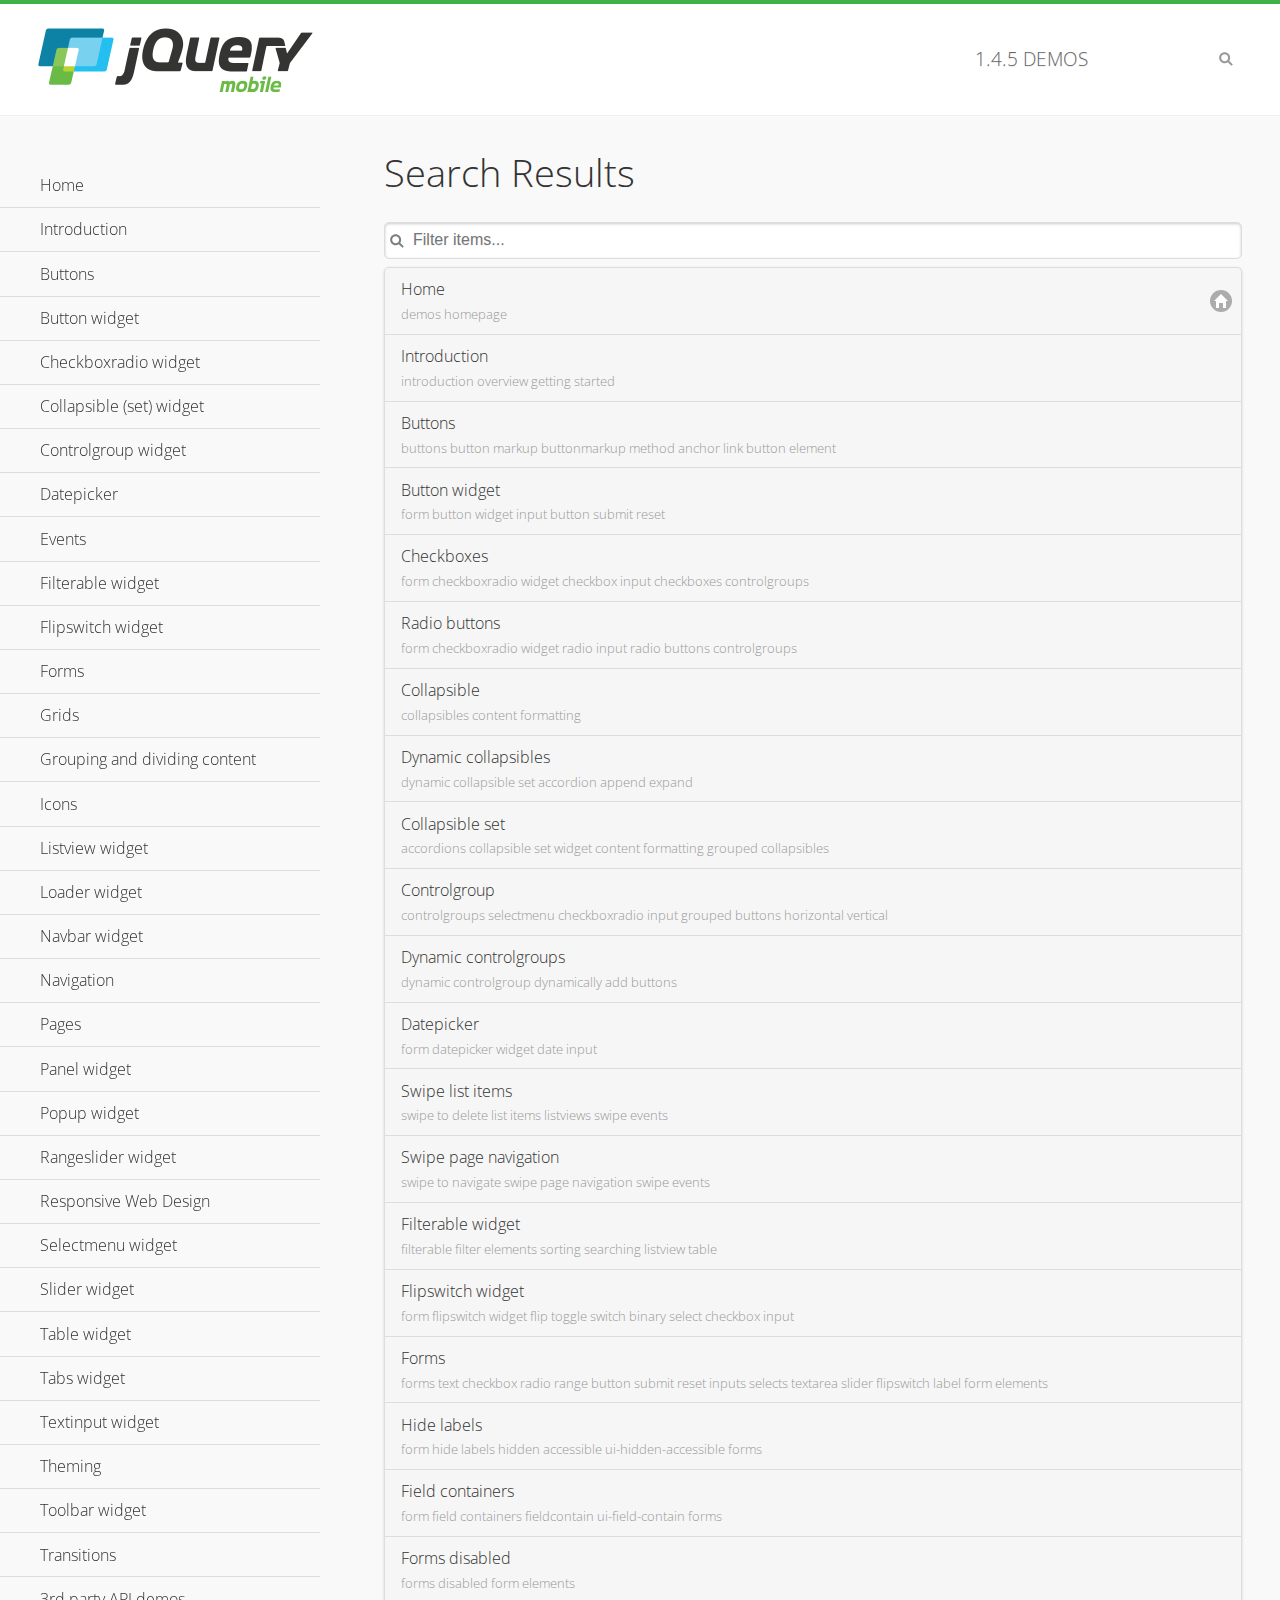
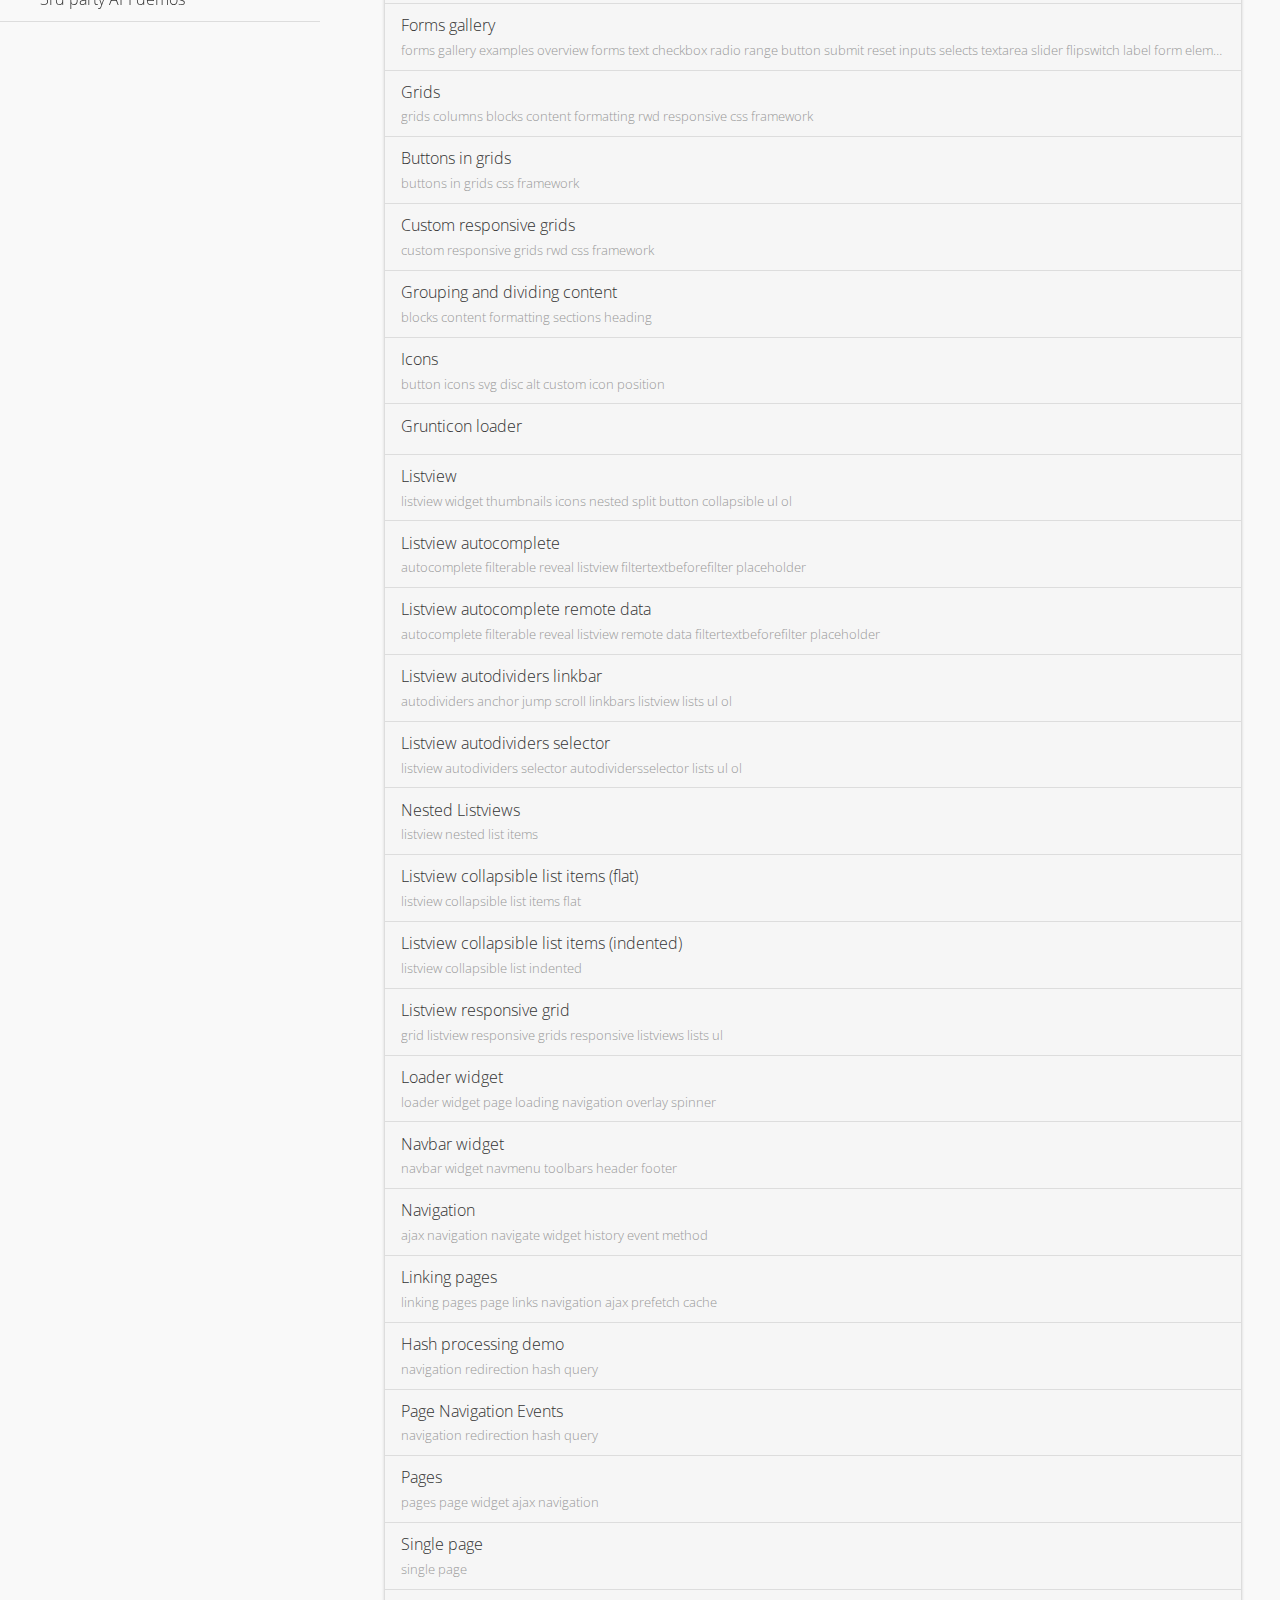
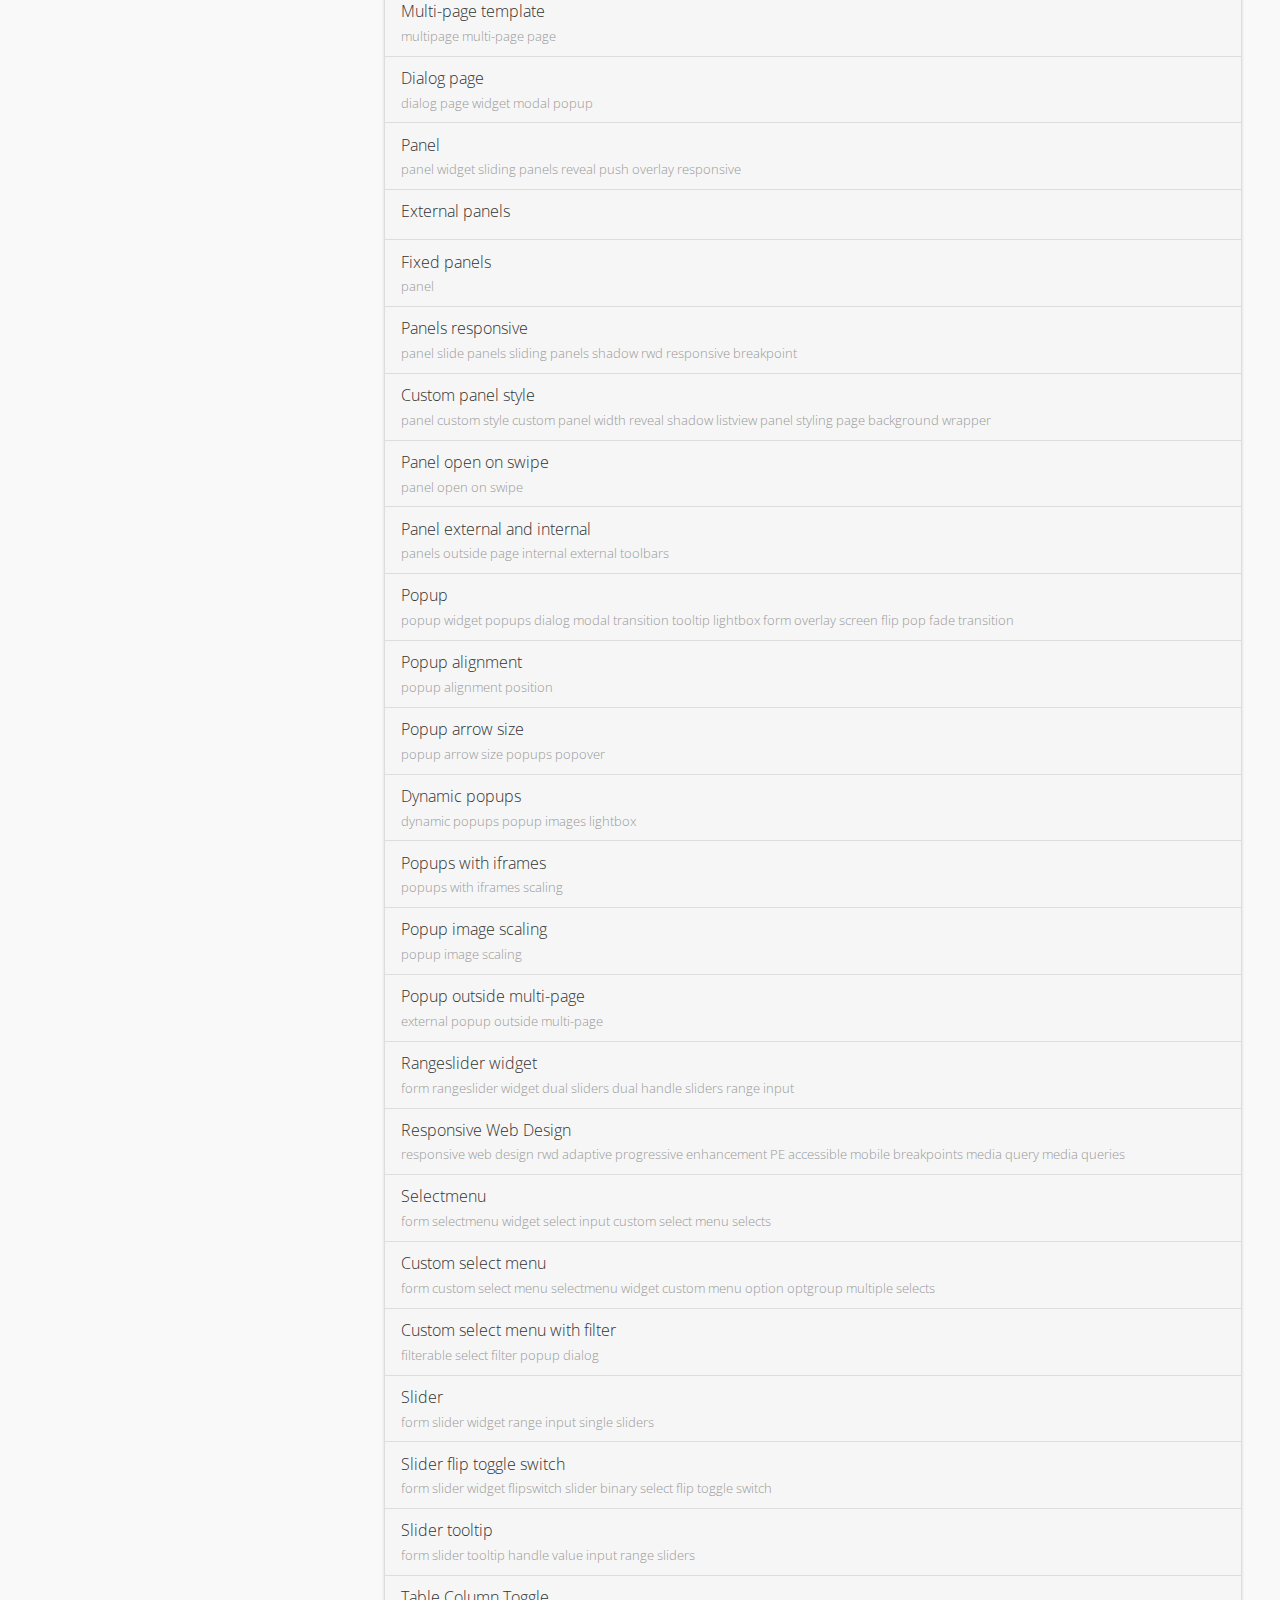
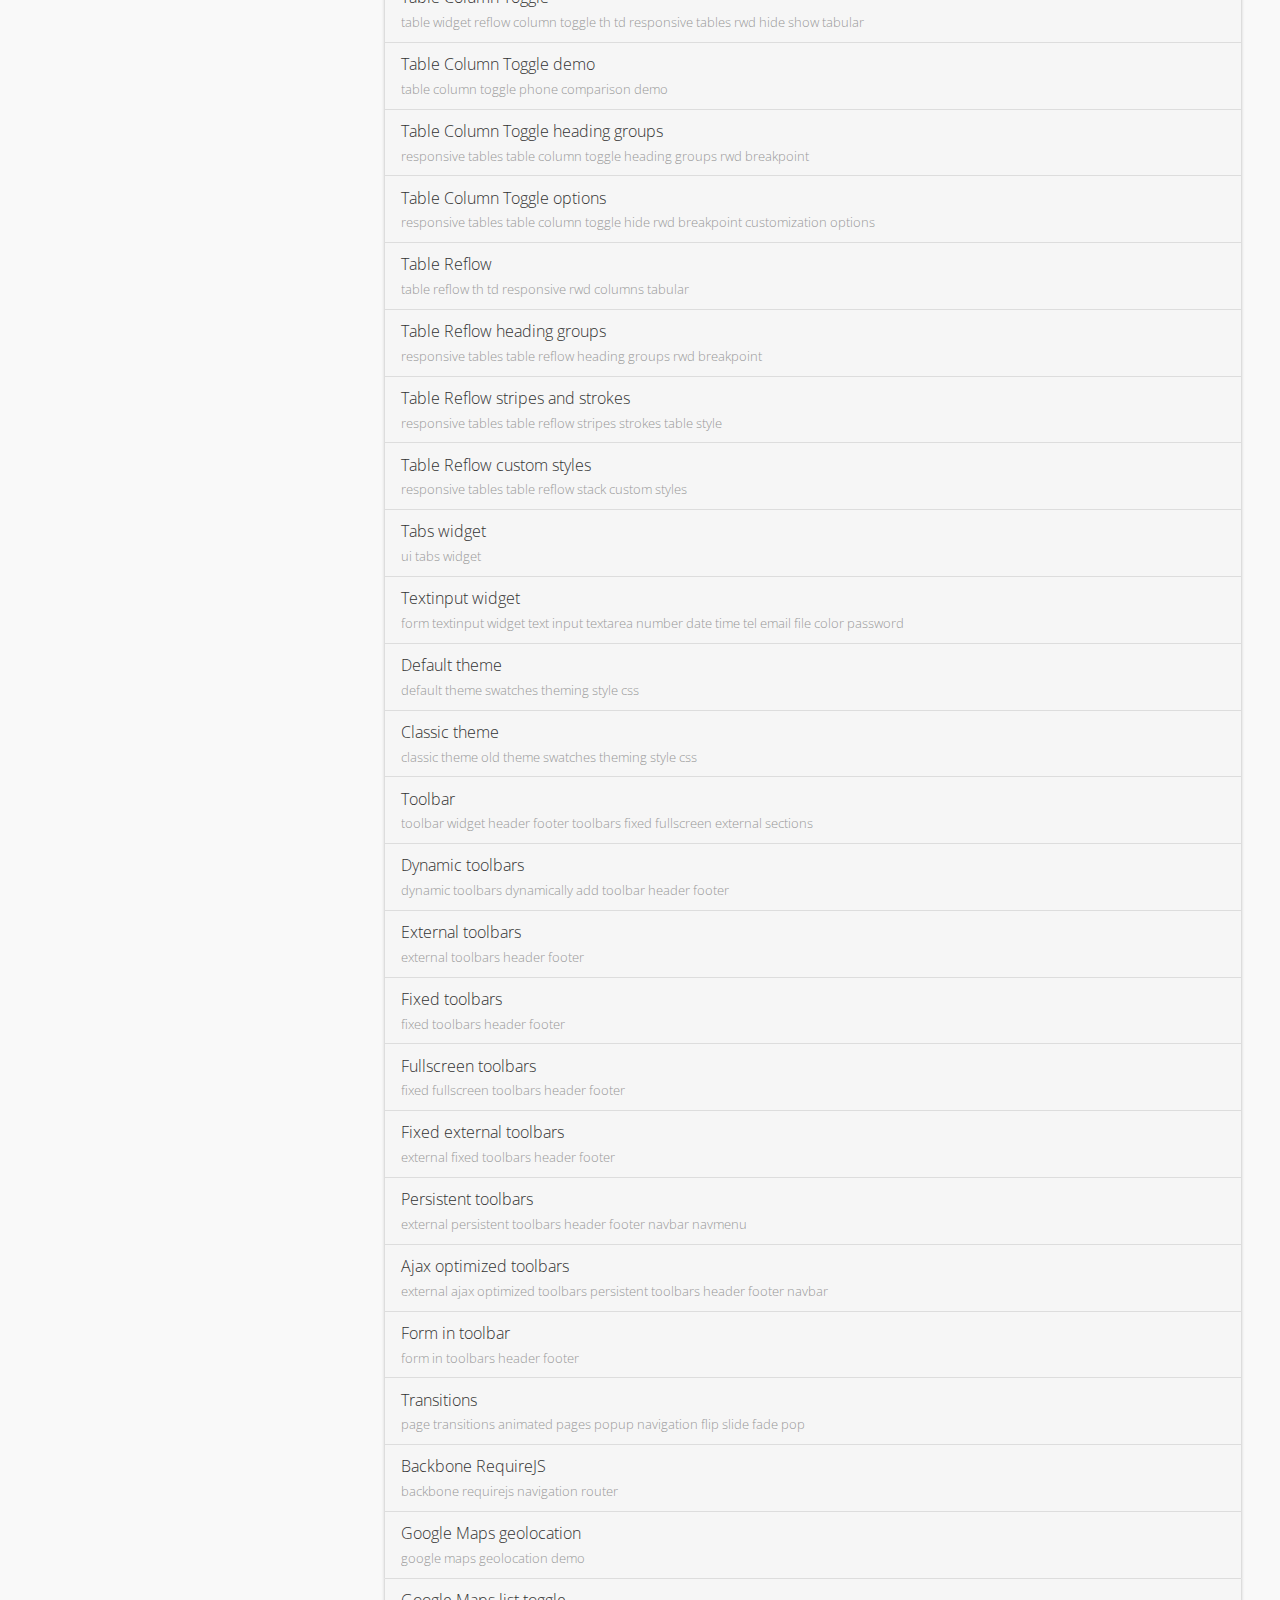
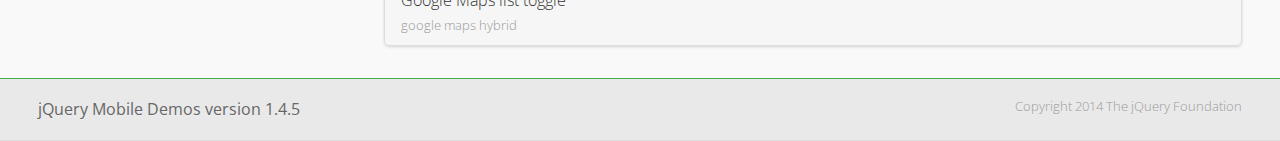
<file: www/lib/jquery.mobile/demos/_search/index.html>
<!DOCTYPE html>
<html>
<head>
	<meta charset="utf-8">
	<meta name="viewport" content="width=device-width, initial-scale=1">
	<title>jQuery Mobile Demos</title>
	<link rel="stylesheet" href="../css/themes/default/jquery.mobile-1.4.5.min.css">
	<link rel="stylesheet" href="../_assets/css/jqm-demos.css">
	<link rel="shortcut icon" href="../_assets/favicon.ico">
    <link rel="stylesheet" href="http://fonts.googleapis.com/css?family=Open+Sans:300,400,700">
	<script src="../js/jquery.js"></script>
	<script src="../_assets/js/index.js"></script>
	<script src="../js/jquery.mobile-1.4.5.min.js"></script>

</head>
<body>
<div data-role="page" class="jqm-demos jqm-demos-index jqm-demos-search-results">

	<div data-role="header" class="jqm-header">
		<h2><a href="../" title="jQuery Mobile Demos home"><img src="../_assets/img/jquery-logo.png" alt="jQuery Mobile"></a></h2>
		<p><span class="jqm-version"></span> Demos</p>
		<a href="#" class="jqm-navmenu-link ui-btn ui-btn-icon-notext ui-corner-all ui-icon-bars ui-nodisc-icon ui-alt-icon ui-btn-left">Menu</a>
		<a href="#" class="jqm-search-link ui-btn ui-btn-icon-notext ui-corner-all ui-icon-search ui-nodisc-icon ui-alt-icon ui-btn-right">Search</a>
	</div><!-- /header -->

	<div role="main" class="ui-content jqm-content">

		<h1>Search Results</h1>

        <div class="jqm-search-results-wrap">
	        <ul class="jqm-list jqm-search-results-list">
<li data-filtertext="demos homepage" data-icon="home"><a href=".././">Home</a></li>
<li data-filtertext="introduction overview getting started"><a href="../intro/" data-ajax="false">Introduction</a></li>
<li data-filtertext="buttons button markup buttonmarkup method anchor link button element"><a href="../button-markup/" data-ajax="false">Buttons</a></li>
<li data-filtertext="form button widget input button submit reset"><a href="../button/" data-ajax="false">Button widget</a></li>
<li data-role="collapsible" data-enhanced="true" data-collapsed-icon="carat-d" data-expanded-icon="carat-u" data-iconpos="right" data-inset="false" class="ui-collapsible ui-collapsible-themed-content ui-collapsible-collapsed">
	<h3 class="ui-collapsible-heading ui-collapsible-heading-collapsed">
		<a href="#" class="ui-collapsible-heading-toggle ui-btn ui-btn-icon-right ui-btn-inherit ui-icon-carat-d">
		    Checkboxradio widget<span class="ui-collapsible-heading-status"> click to expand contents</span>
		</a>
	</h3>
	<div class="ui-collapsible-content ui-body-inherit ui-collapsible-content-collapsed" aria-hidden="true">
		<ul>
			<li data-filtertext="form checkboxradio widget checkbox input checkboxes controlgroups"><a href="../checkboxradio-checkbox/" data-ajax="false">Checkboxes</a></li>
			<li data-filtertext="form checkboxradio widget radio input radio buttons controlgroups"><a href="../checkboxradio-radio/" data-ajax="false">Radio buttons</a></li>
		</ul>
	</div>
</li>
<li data-role="collapsible" data-enhanced="true" data-collapsed-icon="carat-d" data-expanded-icon="carat-u" data-iconpos="right" data-inset="false" class="ui-collapsible ui-collapsible-themed-content ui-collapsible-collapsed">
	<h3 class="ui-collapsible-heading ui-collapsible-heading-collapsed">
		<a href="#" class="ui-collapsible-heading-toggle ui-btn ui-btn-icon-right ui-btn-inherit ui-icon-carat-d">
			Collapsible (set) widget<span class="ui-collapsible-heading-status"> click to expand contents</span>
		</a>
	</h3>
	<div class="ui-collapsible-content ui-body-inherit ui-collapsible-content-collapsed" aria-hidden="true">
		<ul>
			<li data-filtertext="collapsibles content formatting"><a href="../collapsible/" data-ajax="false">Collapsible</a></li>
			<li data-filtertext="dynamic collapsible set accordion append expand"><a href="../collapsible-dynamic/" data-ajax="false">Dynamic collapsibles</a></li>
			<li data-filtertext="accordions collapsible set widget content formatting grouped collapsibles"><a href="../collapsibleset/" data-ajax="false">Collapsible set</a></li>
		</ul>
	</div>
</li>
<li data-role="collapsible" data-enhanced="true" data-collapsed-icon="carat-d" data-expanded-icon="carat-u" data-iconpos="right" data-inset="false" class="ui-collapsible ui-collapsible-themed-content ui-collapsible-collapsed">
	<h3 class="ui-collapsible-heading ui-collapsible-heading-collapsed">
		<a href="#" class="ui-collapsible-heading-toggle ui-btn ui-btn-icon-right ui-btn-inherit ui-icon-carat-d">
			Controlgroup widget<span class="ui-collapsible-heading-status"> click to expand contents</span>
		</a>
	</h3>
	<div class="ui-collapsible-content ui-body-inherit ui-collapsible-content-collapsed" aria-hidden="true">
		<ul>
			<li data-filtertext="controlgroups selectmenu checkboxradio input grouped buttons horizontal vertical"><a href="../controlgroup/" data-ajax="false">Controlgroup</a></li>
			<li data-filtertext="dynamic controlgroup dynamically add buttons"><a href="../controlgroup-dynamic/" data-ajax="false">Dynamic controlgroups</a></li>
		</ul>
	</div>
</li>
<li data-filtertext="form datepicker widget date input"><a href="../datepicker/" data-ajax="false">Datepicker</a></li>
<li data-role="collapsible" data-enhanced="true" data-collapsed-icon="carat-d" data-expanded-icon="carat-u" data-iconpos="right" data-inset="false" class="ui-collapsible ui-collapsible-themed-content ui-collapsible-collapsed">
	<h3 class="ui-collapsible-heading ui-collapsible-heading-collapsed">
		<a href="#" class="ui-collapsible-heading-toggle ui-btn ui-btn-icon-right ui-btn-inherit ui-icon-carat-d">
			Events<span class="ui-collapsible-heading-status"> click to expand contents</span>
		</a>
	</h3>
	<div class="ui-collapsible-content ui-body-inherit ui-collapsible-content-collapsed" aria-hidden="true">
		<ul>
			<li data-filtertext="swipe to delete list items listviews swipe events"><a href="../swipe-list/" data-ajax="false">Swipe list items</a></li>
			<li data-filtertext="swipe to navigate swipe page navigation swipe events"><a href="../swipe-page/" data-ajax="false">Swipe page navigation</a></li>
		</ul>
	</div>
</li>
<li data-filtertext="filterable filter elements sorting searching listview table"><a href="../filterable/" data-ajax="false">Filterable widget</a></li>
<li data-filtertext="form flipswitch widget flip toggle switch binary select checkbox input"><a href="../flipswitch/" data-ajax="false">Flipswitch widget</a></li>
<li data-role="collapsible" data-enhanced="true" data-collapsed-icon="carat-d" data-expanded-icon="carat-u" data-iconpos="right" data-inset="false" class="ui-collapsible ui-collapsible-themed-content ui-collapsible-collapsed">
	<h3 class="ui-collapsible-heading ui-collapsible-heading-collapsed">
		<a href="#" class="ui-collapsible-heading-toggle ui-btn ui-btn-icon-right ui-btn-inherit ui-icon-carat-d">
			Forms<span class="ui-collapsible-heading-status"> click to expand contents</span>
		</a>
	</h3>
	<div class="ui-collapsible-content ui-body-inherit ui-collapsible-content-collapsed" aria-hidden="true">
		<ul>
			<li data-filtertext="forms text checkbox radio range button submit reset inputs selects textarea slider flipswitch label form elements"><a href="../forms/" data-ajax="false">Forms</a></li>
			<li data-filtertext="form hide labels hidden accessible ui-hidden-accessible forms"><a href="../forms-label-hidden-accessible/" data-ajax="false">Hide labels</a></li>
			<li data-filtertext="form field containers fieldcontain ui-field-contain forms"><a href="../forms-field-contain/" data-ajax="false">Field containers</a></li>
			<li data-filtertext="forms disabled form elements"><a href="../forms-disabled/" data-ajax="false">Forms disabled</a></li>
			<li data-filtertext="forms gallery examples overview forms text checkbox radio range button submit reset inputs selects textarea slider flipswitch label form elements"><a href="../forms-gallery/" data-ajax="false">Forms gallery</a></li>
		</ul>
	</div>
</li>
<li data-role="collapsible" data-enhanced="true" data-collapsed-icon="carat-d" data-expanded-icon="carat-u" data-iconpos="right" data-inset="false" class="ui-collapsible ui-collapsible-themed-content ui-collapsible-collapsed">
	<h3 class="ui-collapsible-heading ui-collapsible-heading-collapsed">
		<a href="#" class="ui-collapsible-heading-toggle ui-btn ui-btn-icon-right ui-btn-inherit ui-icon-carat-d">
			Grids<span class="ui-collapsible-heading-status"> click to expand contents</span>
		</a>
	</h3>
	<div class="ui-collapsible-content ui-body-inherit ui-collapsible-content-collapsed" aria-hidden="true">
		<ul>
			<li data-filtertext="grids columns blocks content formatting rwd responsive css framework"><a href="../grids/" data-ajax="false">Grids</a></li>
			<li data-filtertext="buttons in grids css framework"><a href="../grids-buttons/" data-ajax="false">Buttons in grids</a></li>
			<li data-filtertext="custom responsive grids rwd css framework"><a href="../grids-custom-responsive/" data-ajax="false">Custom responsive grids</a></li>
		</ul>
	</div>
</li>
<li data-filtertext="blocks content formatting sections heading"><a href="../body-bar-classes/" data-ajax="false">Grouping and dividing content</a></li>
<li data-role="collapsible" data-enhanced="true" data-collapsed-icon="carat-d" data-expanded-icon="carat-u" data-iconpos="right" data-inset="false" class="ui-collapsible ui-collapsible-themed-content ui-collapsible-collapsed">
	<h3 class="ui-collapsible-heading ui-collapsible-heading-collapsed">
		<a href="#" class="ui-collapsible-heading-toggle ui-btn ui-btn-icon-right ui-btn-inherit ui-icon-carat-d">
			Icons<span class="ui-collapsible-heading-status"> click to expand contents</span>
		</a>
	</h3>
	<div class="ui-collapsible-content ui-body-inherit ui-collapsible-content-collapsed" aria-hidden="true">
		<ul>
			<li data-filtertext="button icons svg disc alt custom icon position"><a href="../icons/" data-ajax="false">Icons</a></li>
			<li data-filtertext=""><a href="../icons-grunticon/" data-ajax="false">Grunticon loader</a></li>
		</ul>
	</div>
</li>
<li data-role="collapsible" data-enhanced="true" data-collapsed-icon="carat-d" data-expanded-icon="carat-u" data-iconpos="right" data-inset="false" class="ui-collapsible ui-collapsible-themed-content ui-collapsible-collapsed">
	<h3 class="ui-collapsible-heading ui-collapsible-heading-collapsed">
		<a href="#" class="ui-collapsible-heading-toggle ui-btn ui-btn-icon-right ui-btn-inherit ui-icon-carat-d">
			Listview widget<span class="ui-collapsible-heading-status"> click to expand contents</span>
		</a>
	</h3>
	<div class="ui-collapsible-content ui-body-inherit ui-collapsible-content-collapsed" aria-hidden="true">
		<ul>
			<li data-filtertext="listview widget thumbnails icons nested split button collapsible ul ol"><a href="../listview/" data-ajax="false">Listview</a></li>
			<li data-filtertext="autocomplete filterable reveal listview filtertextbeforefilter placeholder"><a href="../listview-autocomplete/" data-ajax="false">Listview autocomplete</a></li>
			<li data-filtertext="autocomplete filterable reveal listview remote data filtertextbeforefilter placeholder"><a href="../listview-autocomplete-remote/" data-ajax="false">Listview autocomplete remote data</a></li>
			<li data-filtertext="autodividers anchor jump scroll linkbars listview lists ul ol"><a href="../listview-autodividers-linkbar/" data-ajax="false">Listview autodividers linkbar</a></li>
			<li data-filtertext="listview autodividers selector autodividersselector lists ul ol"><a href="../listview-autodividers-selector/" data-ajax="false">Listview autodividers selector</a></li>
			<li data-filtertext="listview nested list items"><a href="../listview-nested-lists/" data-ajax="false">Nested Listviews</a></li>
			<li data-filtertext="listview collapsible list items flat"><a href="../listview-collapsible-item-flat/" data-ajax="false">Listview collapsible list items (flat)</a></li>
			<li data-filtertext="listview collapsible list indented"><a href="../listview-collapsible-item-indented/" data-ajax="false">Listview collapsible list items (indented)</a></li>
			<li data-filtertext="grid listview responsive grids responsive listviews lists ul"><a href="../listview-grid/" data-ajax="false">Listview responsive grid</a></li>
		</ul>
	</div>
</li>
<li data-filtertext="loader widget page loading navigation overlay spinner"><a href="../loader/" data-ajax="false">Loader widget</a></li>
<li data-filtertext="navbar widget navmenu toolbars header footer"><a href="../navbar/" data-ajax="false">Navbar widget</a></li>
<li data-role="collapsible" data-enhanced="true" data-collapsed-icon="carat-d" data-expanded-icon="carat-u" data-iconpos="right" data-inset="false" class="ui-collapsible ui-collapsible-themed-content ui-collapsible-collapsed">
	<h3 class="ui-collapsible-heading ui-collapsible-heading-collapsed">
		<a href="#" class="ui-collapsible-heading-toggle ui-btn ui-btn-icon-right ui-btn-inherit ui-icon-carat-d">
			Navigation<span class="ui-collapsible-heading-status"> click to expand contents</span>
		</a>
	</h3>
	<div class="ui-collapsible-content ui-body-inherit ui-collapsible-content-collapsed" aria-hidden="true">
		<ul>
			<li data-filtertext="ajax navigation navigate widget history event method"><a href="../navigation/" data-ajax="false">Navigation</a></li>
			<li data-filtertext="linking pages page links navigation ajax prefetch cache"><a href="../navigation-linking-pages/" data-ajax="false">Linking pages</a></li>
			<!-- <li data-filtertext="php redirect server redirection server-side navigation"><a href="../navigation-php-redirect/" data-ajax="false">PHP redirect demo</a></li>-->
			<li data-filtertext="navigation redirection hash query"><a href="../navigation-hash-processing/" data-ajax="false">Hash processing demo</a></li>
			<li data-filtertext="navigation redirection hash query"><a href="../page-events/" data-ajax="false">Page Navigation Events</a></li>
		</ul>
	</div>
</li>
<li data-role="collapsible" data-enhanced="true" data-collapsed-icon="carat-d" data-expanded-icon="carat-u" data-iconpos="right" data-inset="false" class="ui-collapsible ui-collapsible-themed-content ui-collapsible-collapsed">
	<h3 class="ui-collapsible-heading ui-collapsible-heading-collapsed">
		<a href="#" class="ui-collapsible-heading-toggle ui-btn ui-btn-icon-right ui-btn-inherit ui-icon-carat-d">
			Pages<span class="ui-collapsible-heading-status"> click to expand contents</span>
		</a>
	</h3>
	<div class="ui-collapsible-content ui-body-inherit ui-collapsible-content-collapsed" aria-hidden="true">
		<ul>
			<li data-filtertext="pages page widget ajax navigation"><a href="../pages/" data-ajax="false">Pages</a></li>
			<li data-filtertext="single page"><a href="../pages-single-page/" data-ajax="false">Single page</a></li>
			<li data-filtertext="multipage multi-page page"><a href="../pages-multi-page/" data-ajax="false">Multi-page template</a></li>
			<li data-filtertext="dialog page widget modal popup"><a href="../pages-dialog/" data-ajax="false">Dialog page</a></li>
		</ul>
	</div>
</li>
<li data-role="collapsible" data-enhanced="true" data-collapsed-icon="carat-d" data-expanded-icon="carat-u" data-iconpos="right" data-inset="false" class="ui-collapsible ui-collapsible-themed-content ui-collapsible-collapsed">
	<h3 class="ui-collapsible-heading ui-collapsible-heading-collapsed">
		<a href="#" class="ui-collapsible-heading-toggle ui-btn ui-btn-icon-right ui-btn-inherit ui-icon-carat-d">
			Panel widget<span class="ui-collapsible-heading-status"> click to expand contents</span>
		</a>
	</h3>
	<div class="ui-collapsible-content ui-body-inherit ui-collapsible-content-collapsed" aria-hidden="true">
		<ul>
			<li data-filtertext="panel widget sliding panels reveal push overlay responsive"><a href="../panel/" data-ajax="false">Panel</a></li>
			<li data-filtertext=""><a href="../panel-external/" data-ajax="false">External panels</a></li>
			<li data-filtertext="panel "><a href="../panel-fixed/" data-ajax="false">Fixed panels</a></li>
			<li data-filtertext="panel slide panels sliding panels shadow rwd responsive breakpoint"><a href="../panel-responsive/" data-ajax="false">Panels responsive</a></li>
			<li data-filtertext="panel custom style custom panel width reveal shadow listview panel styling page background wrapper"><a href="../panel-styling/" data-ajax="false">Custom panel style</a></li>
			<li data-filtertext="panel open on swipe"><a href="../panel-swipe-open/" data-ajax="false">Panel open on swipe</a></li>
			<li data-filtertext="panels outside page internal external toolbars"><a href="../panel-external-internal/" data-ajax="false">Panel external and internal</a></li>
		</ul>
	</div>
</li>
<li data-role="collapsible" data-enhanced="true" data-collapsed-icon="carat-d" data-expanded-icon="carat-u" data-iconpos="right" data-inset="false" class="ui-collapsible ui-collapsible-themed-content ui-collapsible-collapsed">
	<h3 class="ui-collapsible-heading ui-collapsible-heading-collapsed">
		<a href="#" class="ui-collapsible-heading-toggle ui-btn ui-btn-icon-right ui-btn-inherit ui-icon-carat-d">
			Popup widget<span class="ui-collapsible-heading-status"> click to expand contents</span>
		</a>
	</h3>
	<div class="ui-collapsible-content ui-body-inherit ui-collapsible-content-collapsed" aria-hidden="true">
		<ul>
			<li data-filtertext="popup widget popups dialog modal transition tooltip lightbox form overlay screen flip pop fade transition"><a href="../popup/" data-ajax="false">Popup</a></li>
			<li data-filtertext="popup alignment position"><a href="../popup-alignment/" data-ajax="false">Popup alignment</a></li>
			<li data-filtertext="popup arrow size popups popover"><a href="../popup-arrow-size/" data-ajax="false">Popup arrow size</a></li>
			<li data-filtertext="dynamic popups popup images lightbox"><a href="../popup-dynamic/" data-ajax="false">Dynamic popups</a></li>
			<li data-filtertext="popups with iframes scaling"><a href="../popup-iframe/" data-ajax="false">Popups with iframes</a></li>
			<li data-filtertext="popup image scaling"><a href="../popup-image-scaling/" data-ajax="false">Popup image scaling</a></li>
			<li data-filtertext="external popup outside multi-page"><a href="../popup-outside-multipage/" data-ajax="false">Popup outside multi-page</a></li>
		</ul>
	</div>
</li>
<li data-filtertext="form rangeslider widget dual sliders dual handle sliders range input"><a href="../rangeslider/" data-ajax="false">Rangeslider widget</a></li>
<li data-filtertext="responsive web design rwd adaptive progressive enhancement PE accessible mobile breakpoints media query media queries"><a href="../rwd/" data-ajax="false">Responsive Web Design</a></li>
<li data-role="collapsible" data-enhanced="true" data-collapsed-icon="carat-d" data-expanded-icon="carat-u" data-iconpos="right" data-inset="false" class="ui-collapsible ui-collapsible-themed-content ui-collapsible-collapsed">
	<h3 class="ui-collapsible-heading ui-collapsible-heading-collapsed">
		<a href="#" class="ui-collapsible-heading-toggle ui-btn ui-btn-icon-right ui-btn-inherit ui-icon-carat-d">
			Selectmenu widget<span class="ui-collapsible-heading-status"> click to expand contents</span>
		</a>
	</h3>
	<div class="ui-collapsible-content ui-body-inherit ui-collapsible-content-collapsed" aria-hidden="true">
		<ul>
			<li data-filtertext="form selectmenu widget select input custom select menu selects"><a href="../selectmenu/" data-ajax="false">Selectmenu</a></li>
			<li data-filtertext="form custom select menu selectmenu widget custom menu option optgroup multiple selects"><a href="../selectmenu-custom/" data-ajax="false">Custom select menu</a></li>
			<li data-filtertext="filterable select filter popup dialog"><a href="../selectmenu-custom-filter/" data-ajax="false">Custom select menu with filter</a></li>
		</ul>
	</div>
</li>
<li data-role="collapsible" data-enhanced="true" data-collapsed-icon="carat-d" data-expanded-icon="carat-u" data-iconpos="right" data-inset="false" class="ui-collapsible ui-collapsible-themed-content ui-collapsible-collapsed">
	<h3 class="ui-collapsible-heading ui-collapsible-heading-collapsed">
		<a href="#" class="ui-collapsible-heading-toggle ui-btn ui-btn-icon-right ui-btn-inherit ui-icon-carat-d">
			Slider widget<span class="ui-collapsible-heading-status"> click to expand contents</span>
		</a>
	</h3>
	<div class="ui-collapsible-content ui-body-inherit ui-collapsible-content-collapsed" aria-hidden="true">
		<ul>
			<li data-filtertext="form slider widget range input single sliders"><a href="../slider/" data-ajax="false">Slider</a></li>
			<li data-filtertext="form slider widget flipswitch slider binary select flip toggle switch"><a href="../slider-flipswitch/" data-ajax="false">Slider flip toggle switch</a></li>
			<li data-filtertext="form slider tooltip handle value input range sliders"><a href="../slider-tooltip/" data-ajax="false">Slider tooltip</a></li>
		</ul>
	</div>
</li>
<li data-role="collapsible" data-enhanced="true" data-collapsed-icon="carat-d" data-expanded-icon="carat-u" data-iconpos="right" data-inset="false" class="ui-collapsible ui-collapsible-themed-content ui-collapsible-collapsed">
	<h3 class="ui-collapsible-heading ui-collapsible-heading-collapsed">
		<a href="#" class="ui-collapsible-heading-toggle ui-btn ui-btn-icon-right ui-btn-inherit ui-icon-carat-d">
			Table widget<span class="ui-collapsible-heading-status"> click to expand contents</span>
		</a>
	</h3>
	<div class="ui-collapsible-content ui-body-inherit ui-collapsible-content-collapsed" aria-hidden="true">
		<ul>
			<li data-filtertext="table widget reflow column toggle th td responsive tables rwd hide show tabular"><a href="../table-column-toggle/" data-ajax="false">Table Column Toggle</a></li>
			<li data-filtertext="table column toggle phone comparison demo"><a href="../table-column-toggle-example/" data-ajax="false">Table Column Toggle demo</a></li>
			<li data-filtertext="responsive tables table column toggle heading groups rwd breakpoint"><a href="../table-column-toggle-heading-groups/" data-ajax="false">Table Column Toggle heading groups</a></li>
			<li data-filtertext="responsive tables table column toggle hide rwd breakpoint customization options"><a href="../table-column-toggle-options/" data-ajax="false">Table Column Toggle options</a></li>
			<li data-filtertext="table reflow th td responsive rwd columns tabular"><a href="../table-reflow/" data-ajax="false">Table Reflow</a></li>
			<li data-filtertext="responsive tables table reflow heading groups rwd breakpoint"><a href="../table-reflow-heading-groups/" data-ajax="false">Table Reflow heading groups</a></li>
			<li data-filtertext="responsive tables table reflow stripes strokes table style"><a href="../table-reflow-stripes-strokes/" data-ajax="false">Table Reflow stripes and strokes</a></li>
			<li data-filtertext="responsive tables table reflow stack custom styles"><a href="../table-reflow-styling/" data-ajax="false">Table Reflow custom styles</a></li>
		</ul>
	</div>
</li>
<li data-filtertext="ui tabs widget"><a href="../tabs/" data-ajax="false">Tabs widget</a></li>
<li data-filtertext="form textinput widget text input textarea number date time tel email file color password"><a href="../textinput/" data-ajax="false">Textinput widget</a></li>
<li data-role="collapsible" data-enhanced="true" data-collapsed-icon="carat-d" data-expanded-icon="carat-u" data-iconpos="right" data-inset="false" class="ui-collapsible ui-collapsible-themed-content ui-collapsible-collapsed">
	<h3 class="ui-collapsible-heading ui-collapsible-heading-collapsed">
		<a href="#" class="ui-collapsible-heading-toggle ui-btn ui-btn-icon-right ui-btn-inherit ui-icon-carat-d">
			Theming<span class="ui-collapsible-heading-status"> click to expand contents</span>
		</a>
	</h3>
	<div class="ui-collapsible-content ui-body-inherit ui-collapsible-content-collapsed" aria-hidden="true">
		<ul>
			<li data-filtertext="default theme swatches theming style css"><a href="../theme-default/" data-ajax="false">Default theme</a></li>
			<li data-filtertext="classic theme old theme swatches theming style css"><a href="../theme-classic/" data-ajax="false">Classic theme</a></li>
		</ul>
	</div>
</li>
<li data-role="collapsible" data-enhanced="true" data-collapsed-icon="carat-d" data-expanded-icon="carat-u" data-iconpos="right" data-inset="false" class="ui-collapsible ui-collapsible-themed-content ui-collapsible-collapsed">
	<h3 class="ui-collapsible-heading ui-collapsible-heading-collapsed">
		<a href="#" class="ui-collapsible-heading-toggle ui-btn ui-btn-icon-right ui-btn-inherit ui-icon-carat-d">
			Toolbar widget<span class="ui-collapsible-heading-status"> click to expand contents</span>
		</a>
	</h3>
	<div class="ui-collapsible-content ui-body-inherit ui-collapsible-content-collapsed" aria-hidden="true">
		<ul>
			<li data-filtertext="toolbar widget header footer toolbars fixed fullscreen external sections"><a href="../toolbar/" data-ajax="false">Toolbar</a></li>
			<li data-filtertext="dynamic toolbars dynamically add toolbar header footer"><a href="../toolbar-dynamic/" data-ajax="false">Dynamic toolbars</a></li>
			<li data-filtertext="external toolbars header footer"><a href="../toolbar-external/" data-ajax="false">External toolbars</a></li>
			<li data-filtertext="fixed toolbars header footer"><a href="../toolbar-fixed/" data-ajax="false">Fixed toolbars</a></li>
			<li data-filtertext="fixed fullscreen toolbars header footer"><a href="../toolbar-fixed-fullscreen/" data-ajax="false">Fullscreen toolbars</a></li>
			<li data-filtertext="external fixed toolbars header footer"><a href="../toolbar-fixed-external/" data-ajax="false">Fixed external toolbars</a></li>
			<li data-filtertext="external persistent toolbars header footer navbar navmenu"><a href="../toolbar-fixed-persistent/" data-ajax="false">Persistent toolbars</a></li>
			<li data-filtertext="external ajax optimized toolbars persistent toolbars header footer navbar"><a href="../toolbar-fixed-persistent-optimized/" data-ajax="false">Ajax optimized toolbars</a></li>
			<li data-filtertext="form in toolbars header footer"><a href="../toolbar-fixed-forms/" data-ajax="false">Form in toolbar</a></li>
		</ul>
	</div>
</li>
<li data-filtertext="page transitions animated pages popup navigation flip slide fade pop"><a href="../transitions/" data-ajax="false">Transitions</a></li>
<li data-role="collapsible" data-enhanced="true" data-collapsed-icon="carat-d" data-expanded-icon="carat-u" data-iconpos="right" data-inset="false" class="ui-collapsible ui-collapsible-themed-content ui-collapsible-collapsed">
	<h3 class="ui-collapsible-heading ui-collapsible-heading-collapsed">
		<a href="#" class="ui-collapsible-heading-toggle ui-btn ui-btn-icon-right ui-btn-inherit ui-icon-carat-d">
			3rd party API demos<span class="ui-collapsible-heading-status"> click to expand contents</span>
		</a>
	</h3>
	<div class="ui-collapsible-content ui-body-inherit ui-collapsible-content-collapsed" aria-hidden="true">
		<ul>
			<li data-filtertext="backbone requirejs navigation router"><a href="../backbone-requirejs/" data-ajax="false">Backbone RequireJS</a></li>
			<li data-filtertext="google maps geolocation demo"><a href="../map-geolocation/" data-ajax="false">Google Maps geolocation</a></li>
			<li data-filtertext="google maps hybrid"><a href="../map-list-toggle/" data-ajax="false">Google Maps list toggle</a></li>
		</ul>
	</div>
</li>



	        </ul>
	    </div>

	</div><!-- /content -->
	    <div data-role="panel" class="jqm-navmenu-panel" data-position="left" data-display="overlay" data-theme="a">
	    	<ul class="jqm-list ui-alt-icon ui-nodisc-icon">
<li data-filtertext="demos homepage" data-icon="home"><a href=".././">Home</a></li>
<li data-filtertext="introduction overview getting started"><a href="../intro/" data-ajax="false">Introduction</a></li>
<li data-filtertext="buttons button markup buttonmarkup method anchor link button element"><a href="../button-markup/" data-ajax="false">Buttons</a></li>
<li data-filtertext="form button widget input button submit reset"><a href="../button/" data-ajax="false">Button widget</a></li>
<li data-role="collapsible" data-enhanced="true" data-collapsed-icon="carat-d" data-expanded-icon="carat-u" data-iconpos="right" data-inset="false" class="ui-collapsible ui-collapsible-themed-content ui-collapsible-collapsed">
	<h3 class="ui-collapsible-heading ui-collapsible-heading-collapsed">
		<a href="#" class="ui-collapsible-heading-toggle ui-btn ui-btn-icon-right ui-btn-inherit ui-icon-carat-d">
		    Checkboxradio widget<span class="ui-collapsible-heading-status"> click to expand contents</span>
		</a>
	</h3>
	<div class="ui-collapsible-content ui-body-inherit ui-collapsible-content-collapsed" aria-hidden="true">
		<ul>
			<li data-filtertext="form checkboxradio widget checkbox input checkboxes controlgroups"><a href="../checkboxradio-checkbox/" data-ajax="false">Checkboxes</a></li>
			<li data-filtertext="form checkboxradio widget radio input radio buttons controlgroups"><a href="../checkboxradio-radio/" data-ajax="false">Radio buttons</a></li>
		</ul>
	</div>
</li>
<li data-role="collapsible" data-enhanced="true" data-collapsed-icon="carat-d" data-expanded-icon="carat-u" data-iconpos="right" data-inset="false" class="ui-collapsible ui-collapsible-themed-content ui-collapsible-collapsed">
	<h3 class="ui-collapsible-heading ui-collapsible-heading-collapsed">
		<a href="#" class="ui-collapsible-heading-toggle ui-btn ui-btn-icon-right ui-btn-inherit ui-icon-carat-d">
			Collapsible (set) widget<span class="ui-collapsible-heading-status"> click to expand contents</span>
		</a>
	</h3>
	<div class="ui-collapsible-content ui-body-inherit ui-collapsible-content-collapsed" aria-hidden="true">
		<ul>
			<li data-filtertext="collapsibles content formatting"><a href="../collapsible/" data-ajax="false">Collapsible</a></li>
			<li data-filtertext="dynamic collapsible set accordion append expand"><a href="../collapsible-dynamic/" data-ajax="false">Dynamic collapsibles</a></li>
			<li data-filtertext="accordions collapsible set widget content formatting grouped collapsibles"><a href="../collapsibleset/" data-ajax="false">Collapsible set</a></li>
		</ul>
	</div>
</li>
<li data-role="collapsible" data-enhanced="true" data-collapsed-icon="carat-d" data-expanded-icon="carat-u" data-iconpos="right" data-inset="false" class="ui-collapsible ui-collapsible-themed-content ui-collapsible-collapsed">
	<h3 class="ui-collapsible-heading ui-collapsible-heading-collapsed">
		<a href="#" class="ui-collapsible-heading-toggle ui-btn ui-btn-icon-right ui-btn-inherit ui-icon-carat-d">
			Controlgroup widget<span class="ui-collapsible-heading-status"> click to expand contents</span>
		</a>
	</h3>
	<div class="ui-collapsible-content ui-body-inherit ui-collapsible-content-collapsed" aria-hidden="true">
		<ul>
			<li data-filtertext="controlgroups selectmenu checkboxradio input grouped buttons horizontal vertical"><a href="../controlgroup/" data-ajax="false">Controlgroup</a></li>
			<li data-filtertext="dynamic controlgroup dynamically add buttons"><a href="../controlgroup-dynamic/" data-ajax="false">Dynamic controlgroups</a></li>
		</ul>
	</div>
</li>
<li data-filtertext="form datepicker widget date input"><a href="../datepicker/" data-ajax="false">Datepicker</a></li>
<li data-role="collapsible" data-enhanced="true" data-collapsed-icon="carat-d" data-expanded-icon="carat-u" data-iconpos="right" data-inset="false" class="ui-collapsible ui-collapsible-themed-content ui-collapsible-collapsed">
	<h3 class="ui-collapsible-heading ui-collapsible-heading-collapsed">
		<a href="#" class="ui-collapsible-heading-toggle ui-btn ui-btn-icon-right ui-btn-inherit ui-icon-carat-d">
			Events<span class="ui-collapsible-heading-status"> click to expand contents</span>
		</a>
	</h3>
	<div class="ui-collapsible-content ui-body-inherit ui-collapsible-content-collapsed" aria-hidden="true">
		<ul>
			<li data-filtertext="swipe to delete list items listviews swipe events"><a href="../swipe-list/" data-ajax="false">Swipe list items</a></li>
			<li data-filtertext="swipe to navigate swipe page navigation swipe events"><a href="../swipe-page/" data-ajax="false">Swipe page navigation</a></li>
		</ul>
	</div>
</li>
<li data-filtertext="filterable filter elements sorting searching listview table"><a href="../filterable/" data-ajax="false">Filterable widget</a></li>
<li data-filtertext="form flipswitch widget flip toggle switch binary select checkbox input"><a href="../flipswitch/" data-ajax="false">Flipswitch widget</a></li>
<li data-role="collapsible" data-enhanced="true" data-collapsed-icon="carat-d" data-expanded-icon="carat-u" data-iconpos="right" data-inset="false" class="ui-collapsible ui-collapsible-themed-content ui-collapsible-collapsed">
	<h3 class="ui-collapsible-heading ui-collapsible-heading-collapsed">
		<a href="#" class="ui-collapsible-heading-toggle ui-btn ui-btn-icon-right ui-btn-inherit ui-icon-carat-d">
			Forms<span class="ui-collapsible-heading-status"> click to expand contents</span>
		</a>
	</h3>
	<div class="ui-collapsible-content ui-body-inherit ui-collapsible-content-collapsed" aria-hidden="true">
		<ul>
			<li data-filtertext="forms text checkbox radio range button submit reset inputs selects textarea slider flipswitch label form elements"><a href="../forms/" data-ajax="false">Forms</a></li>
			<li data-filtertext="form hide labels hidden accessible ui-hidden-accessible forms"><a href="../forms-label-hidden-accessible/" data-ajax="false">Hide labels</a></li>
			<li data-filtertext="form field containers fieldcontain ui-field-contain forms"><a href="../forms-field-contain/" data-ajax="false">Field containers</a></li>
			<li data-filtertext="forms disabled form elements"><a href="../forms-disabled/" data-ajax="false">Forms disabled</a></li>
			<li data-filtertext="forms gallery examples overview forms text checkbox radio range button submit reset inputs selects textarea slider flipswitch label form elements"><a href="../forms-gallery/" data-ajax="false">Forms gallery</a></li>
		</ul>
	</div>
</li>
<li data-role="collapsible" data-enhanced="true" data-collapsed-icon="carat-d" data-expanded-icon="carat-u" data-iconpos="right" data-inset="false" class="ui-collapsible ui-collapsible-themed-content ui-collapsible-collapsed">
	<h3 class="ui-collapsible-heading ui-collapsible-heading-collapsed">
		<a href="#" class="ui-collapsible-heading-toggle ui-btn ui-btn-icon-right ui-btn-inherit ui-icon-carat-d">
			Grids<span class="ui-collapsible-heading-status"> click to expand contents</span>
		</a>
	</h3>
	<div class="ui-collapsible-content ui-body-inherit ui-collapsible-content-collapsed" aria-hidden="true">
		<ul>
			<li data-filtertext="grids columns blocks content formatting rwd responsive css framework"><a href="../grids/" data-ajax="false">Grids</a></li>
			<li data-filtertext="buttons in grids css framework"><a href="../grids-buttons/" data-ajax="false">Buttons in grids</a></li>
			<li data-filtertext="custom responsive grids rwd css framework"><a href="../grids-custom-responsive/" data-ajax="false">Custom responsive grids</a></li>
		</ul>
	</div>
</li>
<li data-filtertext="blocks content formatting sections heading"><a href="../body-bar-classes/" data-ajax="false">Grouping and dividing content</a></li>
<li data-role="collapsible" data-enhanced="true" data-collapsed-icon="carat-d" data-expanded-icon="carat-u" data-iconpos="right" data-inset="false" class="ui-collapsible ui-collapsible-themed-content ui-collapsible-collapsed">
	<h3 class="ui-collapsible-heading ui-collapsible-heading-collapsed">
		<a href="#" class="ui-collapsible-heading-toggle ui-btn ui-btn-icon-right ui-btn-inherit ui-icon-carat-d">
			Icons<span class="ui-collapsible-heading-status"> click to expand contents</span>
		</a>
	</h3>
	<div class="ui-collapsible-content ui-body-inherit ui-collapsible-content-collapsed" aria-hidden="true">
		<ul>
			<li data-filtertext="button icons svg disc alt custom icon position"><a href="../icons/" data-ajax="false">Icons</a></li>
			<li data-filtertext=""><a href="../icons-grunticon/" data-ajax="false">Grunticon loader</a></li>
		</ul>
	</div>
</li>
<li data-role="collapsible" data-enhanced="true" data-collapsed-icon="carat-d" data-expanded-icon="carat-u" data-iconpos="right" data-inset="false" class="ui-collapsible ui-collapsible-themed-content ui-collapsible-collapsed">
	<h3 class="ui-collapsible-heading ui-collapsible-heading-collapsed">
		<a href="#" class="ui-collapsible-heading-toggle ui-btn ui-btn-icon-right ui-btn-inherit ui-icon-carat-d">
			Listview widget<span class="ui-collapsible-heading-status"> click to expand contents</span>
		</a>
	</h3>
	<div class="ui-collapsible-content ui-body-inherit ui-collapsible-content-collapsed" aria-hidden="true">
		<ul>
			<li data-filtertext="listview widget thumbnails icons nested split button collapsible ul ol"><a href="../listview/" data-ajax="false">Listview</a></li>
			<li data-filtertext="autocomplete filterable reveal listview filtertextbeforefilter placeholder"><a href="../listview-autocomplete/" data-ajax="false">Listview autocomplete</a></li>
			<li data-filtertext="autocomplete filterable reveal listview remote data filtertextbeforefilter placeholder"><a href="../listview-autocomplete-remote/" data-ajax="false">Listview autocomplete remote data</a></li>
			<li data-filtertext="autodividers anchor jump scroll linkbars listview lists ul ol"><a href="../listview-autodividers-linkbar/" data-ajax="false">Listview autodividers linkbar</a></li>
			<li data-filtertext="listview autodividers selector autodividersselector lists ul ol"><a href="../listview-autodividers-selector/" data-ajax="false">Listview autodividers selector</a></li>
			<li data-filtertext="listview nested list items"><a href="../listview-nested-lists/" data-ajax="false">Nested Listviews</a></li>
			<li data-filtertext="listview collapsible list items flat"><a href="../listview-collapsible-item-flat/" data-ajax="false">Listview collapsible list items (flat)</a></li>
			<li data-filtertext="listview collapsible list indented"><a href="../listview-collapsible-item-indented/" data-ajax="false">Listview collapsible list items (indented)</a></li>
			<li data-filtertext="grid listview responsive grids responsive listviews lists ul"><a href="../listview-grid/" data-ajax="false">Listview responsive grid</a></li>
		</ul>
	</div>
</li>
<li data-filtertext="loader widget page loading navigation overlay spinner"><a href="../loader/" data-ajax="false">Loader widget</a></li>
<li data-filtertext="navbar widget navmenu toolbars header footer"><a href="../navbar/" data-ajax="false">Navbar widget</a></li>
<li data-role="collapsible" data-enhanced="true" data-collapsed-icon="carat-d" data-expanded-icon="carat-u" data-iconpos="right" data-inset="false" class="ui-collapsible ui-collapsible-themed-content ui-collapsible-collapsed">
	<h3 class="ui-collapsible-heading ui-collapsible-heading-collapsed">
		<a href="#" class="ui-collapsible-heading-toggle ui-btn ui-btn-icon-right ui-btn-inherit ui-icon-carat-d">
			Navigation<span class="ui-collapsible-heading-status"> click to expand contents</span>
		</a>
	</h3>
	<div class="ui-collapsible-content ui-body-inherit ui-collapsible-content-collapsed" aria-hidden="true">
		<ul>
			<li data-filtertext="ajax navigation navigate widget history event method"><a href="../navigation/" data-ajax="false">Navigation</a></li>
			<li data-filtertext="linking pages page links navigation ajax prefetch cache"><a href="../navigation-linking-pages/" data-ajax="false">Linking pages</a></li>
			<!-- <li data-filtertext="php redirect server redirection server-side navigation"><a href="../navigation-php-redirect/" data-ajax="false">PHP redirect demo</a></li>-->
			<li data-filtertext="navigation redirection hash query"><a href="../navigation-hash-processing/" data-ajax="false">Hash processing demo</a></li>
			<li data-filtertext="navigation redirection hash query"><a href="../page-events/" data-ajax="false">Page Navigation Events</a></li>
		</ul>
	</div>
</li>
<li data-role="collapsible" data-enhanced="true" data-collapsed-icon="carat-d" data-expanded-icon="carat-u" data-iconpos="right" data-inset="false" class="ui-collapsible ui-collapsible-themed-content ui-collapsible-collapsed">
	<h3 class="ui-collapsible-heading ui-collapsible-heading-collapsed">
		<a href="#" class="ui-collapsible-heading-toggle ui-btn ui-btn-icon-right ui-btn-inherit ui-icon-carat-d">
			Pages<span class="ui-collapsible-heading-status"> click to expand contents</span>
		</a>
	</h3>
	<div class="ui-collapsible-content ui-body-inherit ui-collapsible-content-collapsed" aria-hidden="true">
		<ul>
			<li data-filtertext="pages page widget ajax navigation"><a href="../pages/" data-ajax="false">Pages</a></li>
			<li data-filtertext="single page"><a href="../pages-single-page/" data-ajax="false">Single page</a></li>
			<li data-filtertext="multipage multi-page page"><a href="../pages-multi-page/" data-ajax="false">Multi-page template</a></li>
			<li data-filtertext="dialog page widget modal popup"><a href="../pages-dialog/" data-ajax="false">Dialog page</a></li>
		</ul>
	</div>
</li>
<li data-role="collapsible" data-enhanced="true" data-collapsed-icon="carat-d" data-expanded-icon="carat-u" data-iconpos="right" data-inset="false" class="ui-collapsible ui-collapsible-themed-content ui-collapsible-collapsed">
	<h3 class="ui-collapsible-heading ui-collapsible-heading-collapsed">
		<a href="#" class="ui-collapsible-heading-toggle ui-btn ui-btn-icon-right ui-btn-inherit ui-icon-carat-d">
			Panel widget<span class="ui-collapsible-heading-status"> click to expand contents</span>
		</a>
	</h3>
	<div class="ui-collapsible-content ui-body-inherit ui-collapsible-content-collapsed" aria-hidden="true">
		<ul>
			<li data-filtertext="panel widget sliding panels reveal push overlay responsive"><a href="../panel/" data-ajax="false">Panel</a></li>
			<li data-filtertext=""><a href="../panel-external/" data-ajax="false">External panels</a></li>
			<li data-filtertext="panel "><a href="../panel-fixed/" data-ajax="false">Fixed panels</a></li>
			<li data-filtertext="panel slide panels sliding panels shadow rwd responsive breakpoint"><a href="../panel-responsive/" data-ajax="false">Panels responsive</a></li>
			<li data-filtertext="panel custom style custom panel width reveal shadow listview panel styling page background wrapper"><a href="../panel-styling/" data-ajax="false">Custom panel style</a></li>
			<li data-filtertext="panel open on swipe"><a href="../panel-swipe-open/" data-ajax="false">Panel open on swipe</a></li>
			<li data-filtertext="panels outside page internal external toolbars"><a href="../panel-external-internal/" data-ajax="false">Panel external and internal</a></li>
		</ul>
	</div>
</li>
<li data-role="collapsible" data-enhanced="true" data-collapsed-icon="carat-d" data-expanded-icon="carat-u" data-iconpos="right" data-inset="false" class="ui-collapsible ui-collapsible-themed-content ui-collapsible-collapsed">
	<h3 class="ui-collapsible-heading ui-collapsible-heading-collapsed">
		<a href="#" class="ui-collapsible-heading-toggle ui-btn ui-btn-icon-right ui-btn-inherit ui-icon-carat-d">
			Popup widget<span class="ui-collapsible-heading-status"> click to expand contents</span>
		</a>
	</h3>
	<div class="ui-collapsible-content ui-body-inherit ui-collapsible-content-collapsed" aria-hidden="true">
		<ul>
			<li data-filtertext="popup widget popups dialog modal transition tooltip lightbox form overlay screen flip pop fade transition"><a href="../popup/" data-ajax="false">Popup</a></li>
			<li data-filtertext="popup alignment position"><a href="../popup-alignment/" data-ajax="false">Popup alignment</a></li>
			<li data-filtertext="popup arrow size popups popover"><a href="../popup-arrow-size/" data-ajax="false">Popup arrow size</a></li>
			<li data-filtertext="dynamic popups popup images lightbox"><a href="../popup-dynamic/" data-ajax="false">Dynamic popups</a></li>
			<li data-filtertext="popups with iframes scaling"><a href="../popup-iframe/" data-ajax="false">Popups with iframes</a></li>
			<li data-filtertext="popup image scaling"><a href="../popup-image-scaling/" data-ajax="false">Popup image scaling</a></li>
			<li data-filtertext="external popup outside multi-page"><a href="../popup-outside-multipage/" data-ajax="false">Popup outside multi-page</a></li>
		</ul>
	</div>
</li>
<li data-filtertext="form rangeslider widget dual sliders dual handle sliders range input"><a href="../rangeslider/" data-ajax="false">Rangeslider widget</a></li>
<li data-filtertext="responsive web design rwd adaptive progressive enhancement PE accessible mobile breakpoints media query media queries"><a href="../rwd/" data-ajax="false">Responsive Web Design</a></li>
<li data-role="collapsible" data-enhanced="true" data-collapsed-icon="carat-d" data-expanded-icon="carat-u" data-iconpos="right" data-inset="false" class="ui-collapsible ui-collapsible-themed-content ui-collapsible-collapsed">
	<h3 class="ui-collapsible-heading ui-collapsible-heading-collapsed">
		<a href="#" class="ui-collapsible-heading-toggle ui-btn ui-btn-icon-right ui-btn-inherit ui-icon-carat-d">
			Selectmenu widget<span class="ui-collapsible-heading-status"> click to expand contents</span>
		</a>
	</h3>
	<div class="ui-collapsible-content ui-body-inherit ui-collapsible-content-collapsed" aria-hidden="true">
		<ul>
			<li data-filtertext="form selectmenu widget select input custom select menu selects"><a href="../selectmenu/" data-ajax="false">Selectmenu</a></li>
			<li data-filtertext="form custom select menu selectmenu widget custom menu option optgroup multiple selects"><a href="../selectmenu-custom/" data-ajax="false">Custom select menu</a></li>
			<li data-filtertext="filterable select filter popup dialog"><a href="../selectmenu-custom-filter/" data-ajax="false">Custom select menu with filter</a></li>
		</ul>
	</div>
</li>
<li data-role="collapsible" data-enhanced="true" data-collapsed-icon="carat-d" data-expanded-icon="carat-u" data-iconpos="right" data-inset="false" class="ui-collapsible ui-collapsible-themed-content ui-collapsible-collapsed">
	<h3 class="ui-collapsible-heading ui-collapsible-heading-collapsed">
		<a href="#" class="ui-collapsible-heading-toggle ui-btn ui-btn-icon-right ui-btn-inherit ui-icon-carat-d">
			Slider widget<span class="ui-collapsible-heading-status"> click to expand contents</span>
		</a>
	</h3>
	<div class="ui-collapsible-content ui-body-inherit ui-collapsible-content-collapsed" aria-hidden="true">
		<ul>
			<li data-filtertext="form slider widget range input single sliders"><a href="../slider/" data-ajax="false">Slider</a></li>
			<li data-filtertext="form slider widget flipswitch slider binary select flip toggle switch"><a href="../slider-flipswitch/" data-ajax="false">Slider flip toggle switch</a></li>
			<li data-filtertext="form slider tooltip handle value input range sliders"><a href="../slider-tooltip/" data-ajax="false">Slider tooltip</a></li>
		</ul>
	</div>
</li>
<li data-role="collapsible" data-enhanced="true" data-collapsed-icon="carat-d" data-expanded-icon="carat-u" data-iconpos="right" data-inset="false" class="ui-collapsible ui-collapsible-themed-content ui-collapsible-collapsed">
	<h3 class="ui-collapsible-heading ui-collapsible-heading-collapsed">
		<a href="#" class="ui-collapsible-heading-toggle ui-btn ui-btn-icon-right ui-btn-inherit ui-icon-carat-d">
			Table widget<span class="ui-collapsible-heading-status"> click to expand contents</span>
		</a>
	</h3>
	<div class="ui-collapsible-content ui-body-inherit ui-collapsible-content-collapsed" aria-hidden="true">
		<ul>
			<li data-filtertext="table widget reflow column toggle th td responsive tables rwd hide show tabular"><a href="../table-column-toggle/" data-ajax="false">Table Column Toggle</a></li>
			<li data-filtertext="table column toggle phone comparison demo"><a href="../table-column-toggle-example/" data-ajax="false">Table Column Toggle demo</a></li>
			<li data-filtertext="responsive tables table column toggle heading groups rwd breakpoint"><a href="../table-column-toggle-heading-groups/" data-ajax="false">Table Column Toggle heading groups</a></li>
			<li data-filtertext="responsive tables table column toggle hide rwd breakpoint customization options"><a href="../table-column-toggle-options/" data-ajax="false">Table Column Toggle options</a></li>
			<li data-filtertext="table reflow th td responsive rwd columns tabular"><a href="../table-reflow/" data-ajax="false">Table Reflow</a></li>
			<li data-filtertext="responsive tables table reflow heading groups rwd breakpoint"><a href="../table-reflow-heading-groups/" data-ajax="false">Table Reflow heading groups</a></li>
			<li data-filtertext="responsive tables table reflow stripes strokes table style"><a href="../table-reflow-stripes-strokes/" data-ajax="false">Table Reflow stripes and strokes</a></li>
			<li data-filtertext="responsive tables table reflow stack custom styles"><a href="../table-reflow-styling/" data-ajax="false">Table Reflow custom styles</a></li>
		</ul>
	</div>
</li>
<li data-filtertext="ui tabs widget"><a href="../tabs/" data-ajax="false">Tabs widget</a></li>
<li data-filtertext="form textinput widget text input textarea number date time tel email file color password"><a href="../textinput/" data-ajax="false">Textinput widget</a></li>
<li data-role="collapsible" data-enhanced="true" data-collapsed-icon="carat-d" data-expanded-icon="carat-u" data-iconpos="right" data-inset="false" class="ui-collapsible ui-collapsible-themed-content ui-collapsible-collapsed">
	<h3 class="ui-collapsible-heading ui-collapsible-heading-collapsed">
		<a href="#" class="ui-collapsible-heading-toggle ui-btn ui-btn-icon-right ui-btn-inherit ui-icon-carat-d">
			Theming<span class="ui-collapsible-heading-status"> click to expand contents</span>
		</a>
	</h3>
	<div class="ui-collapsible-content ui-body-inherit ui-collapsible-content-collapsed" aria-hidden="true">
		<ul>
			<li data-filtertext="default theme swatches theming style css"><a href="../theme-default/" data-ajax="false">Default theme</a></li>
			<li data-filtertext="classic theme old theme swatches theming style css"><a href="../theme-classic/" data-ajax="false">Classic theme</a></li>
		</ul>
	</div>
</li>
<li data-role="collapsible" data-enhanced="true" data-collapsed-icon="carat-d" data-expanded-icon="carat-u" data-iconpos="right" data-inset="false" class="ui-collapsible ui-collapsible-themed-content ui-collapsible-collapsed">
	<h3 class="ui-collapsible-heading ui-collapsible-heading-collapsed">
		<a href="#" class="ui-collapsible-heading-toggle ui-btn ui-btn-icon-right ui-btn-inherit ui-icon-carat-d">
			Toolbar widget<span class="ui-collapsible-heading-status"> click to expand contents</span>
		</a>
	</h3>
	<div class="ui-collapsible-content ui-body-inherit ui-collapsible-content-collapsed" aria-hidden="true">
		<ul>
			<li data-filtertext="toolbar widget header footer toolbars fixed fullscreen external sections"><a href="../toolbar/" data-ajax="false">Toolbar</a></li>
			<li data-filtertext="dynamic toolbars dynamically add toolbar header footer"><a href="../toolbar-dynamic/" data-ajax="false">Dynamic toolbars</a></li>
			<li data-filtertext="external toolbars header footer"><a href="../toolbar-external/" data-ajax="false">External toolbars</a></li>
			<li data-filtertext="fixed toolbars header footer"><a href="../toolbar-fixed/" data-ajax="false">Fixed toolbars</a></li>
			<li data-filtertext="fixed fullscreen toolbars header footer"><a href="../toolbar-fixed-fullscreen/" data-ajax="false">Fullscreen toolbars</a></li>
			<li data-filtertext="external fixed toolbars header footer"><a href="../toolbar-fixed-external/" data-ajax="false">Fixed external toolbars</a></li>
			<li data-filtertext="external persistent toolbars header footer navbar navmenu"><a href="../toolbar-fixed-persistent/" data-ajax="false">Persistent toolbars</a></li>
			<li data-filtertext="external ajax optimized toolbars persistent toolbars header footer navbar"><a href="../toolbar-fixed-persistent-optimized/" data-ajax="false">Ajax optimized toolbars</a></li>
			<li data-filtertext="form in toolbars header footer"><a href="../toolbar-fixed-forms/" data-ajax="false">Form in toolbar</a></li>
		</ul>
	</div>
</li>
<li data-filtertext="page transitions animated pages popup navigation flip slide fade pop"><a href="../transitions/" data-ajax="false">Transitions</a></li>
<li data-role="collapsible" data-enhanced="true" data-collapsed-icon="carat-d" data-expanded-icon="carat-u" data-iconpos="right" data-inset="false" class="ui-collapsible ui-collapsible-themed-content ui-collapsible-collapsed">
	<h3 class="ui-collapsible-heading ui-collapsible-heading-collapsed">
		<a href="#" class="ui-collapsible-heading-toggle ui-btn ui-btn-icon-right ui-btn-inherit ui-icon-carat-d">
			3rd party API demos<span class="ui-collapsible-heading-status"> click to expand contents</span>
		</a>
	</h3>
	<div class="ui-collapsible-content ui-body-inherit ui-collapsible-content-collapsed" aria-hidden="true">
		<ul>
			<li data-filtertext="backbone requirejs navigation router"><a href="../backbone-requirejs/" data-ajax="false">Backbone RequireJS</a></li>
			<li data-filtertext="google maps geolocation demo"><a href="../map-geolocation/" data-ajax="false">Google Maps geolocation</a></li>
			<li data-filtertext="google maps hybrid"><a href="../map-list-toggle/" data-ajax="false">Google Maps list toggle</a></li>
		</ul>
	</div>
</li>



		     </ul>
		</div><!-- /panel -->


	<div data-role="footer" data-position="fixed" data-tap-toggle="false" class="jqm-footer">
		<p>jQuery Mobile Demos version <span class="jqm-version"></span></p>
		<p>Copyright 2014 The jQuery Foundation</p>
	</div><!-- /footer -->
	<!-- TODO: This should become an external panel so we can add input to markup (unique ID) -->
    <div data-role="panel" class="jqm-search-panel" data-position="right" data-display="overlay" data-theme="a">
		<div class="jqm-search">
			<ul class="jqm-list" data-filter-placeholder="Search demos..." data-filter-reveal="true">
<li data-filtertext="demos homepage" data-icon="home"><a href=".././">Home</a></li>
<li data-filtertext="introduction overview getting started"><a href="../intro/" data-ajax="false">Introduction</a></li>
<li data-filtertext="buttons button markup buttonmarkup method anchor link button element"><a href="../button-markup/" data-ajax="false">Buttons</a></li>
<li data-filtertext="form button widget input button submit reset"><a href="../button/" data-ajax="false">Button widget</a></li>
<li data-role="collapsible" data-enhanced="true" data-collapsed-icon="carat-d" data-expanded-icon="carat-u" data-iconpos="right" data-inset="false" class="ui-collapsible ui-collapsible-themed-content ui-collapsible-collapsed">
	<h3 class="ui-collapsible-heading ui-collapsible-heading-collapsed">
		<a href="#" class="ui-collapsible-heading-toggle ui-btn ui-btn-icon-right ui-btn-inherit ui-icon-carat-d">
		    Checkboxradio widget<span class="ui-collapsible-heading-status"> click to expand contents</span>
		</a>
	</h3>
	<div class="ui-collapsible-content ui-body-inherit ui-collapsible-content-collapsed" aria-hidden="true">
		<ul>
			<li data-filtertext="form checkboxradio widget checkbox input checkboxes controlgroups"><a href="../checkboxradio-checkbox/" data-ajax="false">Checkboxes</a></li>
			<li data-filtertext="form checkboxradio widget radio input radio buttons controlgroups"><a href="../checkboxradio-radio/" data-ajax="false">Radio buttons</a></li>
		</ul>
	</div>
</li>
<li data-role="collapsible" data-enhanced="true" data-collapsed-icon="carat-d" data-expanded-icon="carat-u" data-iconpos="right" data-inset="false" class="ui-collapsible ui-collapsible-themed-content ui-collapsible-collapsed">
	<h3 class="ui-collapsible-heading ui-collapsible-heading-collapsed">
		<a href="#" class="ui-collapsible-heading-toggle ui-btn ui-btn-icon-right ui-btn-inherit ui-icon-carat-d">
			Collapsible (set) widget<span class="ui-collapsible-heading-status"> click to expand contents</span>
		</a>
	</h3>
	<div class="ui-collapsible-content ui-body-inherit ui-collapsible-content-collapsed" aria-hidden="true">
		<ul>
			<li data-filtertext="collapsibles content formatting"><a href="../collapsible/" data-ajax="false">Collapsible</a></li>
			<li data-filtertext="dynamic collapsible set accordion append expand"><a href="../collapsible-dynamic/" data-ajax="false">Dynamic collapsibles</a></li>
			<li data-filtertext="accordions collapsible set widget content formatting grouped collapsibles"><a href="../collapsibleset/" data-ajax="false">Collapsible set</a></li>
		</ul>
	</div>
</li>
<li data-role="collapsible" data-enhanced="true" data-collapsed-icon="carat-d" data-expanded-icon="carat-u" data-iconpos="right" data-inset="false" class="ui-collapsible ui-collapsible-themed-content ui-collapsible-collapsed">
	<h3 class="ui-collapsible-heading ui-collapsible-heading-collapsed">
		<a href="#" class="ui-collapsible-heading-toggle ui-btn ui-btn-icon-right ui-btn-inherit ui-icon-carat-d">
			Controlgroup widget<span class="ui-collapsible-heading-status"> click to expand contents</span>
		</a>
	</h3>
	<div class="ui-collapsible-content ui-body-inherit ui-collapsible-content-collapsed" aria-hidden="true">
		<ul>
			<li data-filtertext="controlgroups selectmenu checkboxradio input grouped buttons horizontal vertical"><a href="../controlgroup/" data-ajax="false">Controlgroup</a></li>
			<li data-filtertext="dynamic controlgroup dynamically add buttons"><a href="../controlgroup-dynamic/" data-ajax="false">Dynamic controlgroups</a></li>
		</ul>
	</div>
</li>
<li data-filtertext="form datepicker widget date input"><a href="../datepicker/" data-ajax="false">Datepicker</a></li>
<li data-role="collapsible" data-enhanced="true" data-collapsed-icon="carat-d" data-expanded-icon="carat-u" data-iconpos="right" data-inset="false" class="ui-collapsible ui-collapsible-themed-content ui-collapsible-collapsed">
	<h3 class="ui-collapsible-heading ui-collapsible-heading-collapsed">
		<a href="#" class="ui-collapsible-heading-toggle ui-btn ui-btn-icon-right ui-btn-inherit ui-icon-carat-d">
			Events<span class="ui-collapsible-heading-status"> click to expand contents</span>
		</a>
	</h3>
	<div class="ui-collapsible-content ui-body-inherit ui-collapsible-content-collapsed" aria-hidden="true">
		<ul>
			<li data-filtertext="swipe to delete list items listviews swipe events"><a href="../swipe-list/" data-ajax="false">Swipe list items</a></li>
			<li data-filtertext="swipe to navigate swipe page navigation swipe events"><a href="../swipe-page/" data-ajax="false">Swipe page navigation</a></li>
		</ul>
	</div>
</li>
<li data-filtertext="filterable filter elements sorting searching listview table"><a href="../filterable/" data-ajax="false">Filterable widget</a></li>
<li data-filtertext="form flipswitch widget flip toggle switch binary select checkbox input"><a href="../flipswitch/" data-ajax="false">Flipswitch widget</a></li>
<li data-role="collapsible" data-enhanced="true" data-collapsed-icon="carat-d" data-expanded-icon="carat-u" data-iconpos="right" data-inset="false" class="ui-collapsible ui-collapsible-themed-content ui-collapsible-collapsed">
	<h3 class="ui-collapsible-heading ui-collapsible-heading-collapsed">
		<a href="#" class="ui-collapsible-heading-toggle ui-btn ui-btn-icon-right ui-btn-inherit ui-icon-carat-d">
			Forms<span class="ui-collapsible-heading-status"> click to expand contents</span>
		</a>
	</h3>
	<div class="ui-collapsible-content ui-body-inherit ui-collapsible-content-collapsed" aria-hidden="true">
		<ul>
			<li data-filtertext="forms text checkbox radio range button submit reset inputs selects textarea slider flipswitch label form elements"><a href="../forms/" data-ajax="false">Forms</a></li>
			<li data-filtertext="form hide labels hidden accessible ui-hidden-accessible forms"><a href="../forms-label-hidden-accessible/" data-ajax="false">Hide labels</a></li>
			<li data-filtertext="form field containers fieldcontain ui-field-contain forms"><a href="../forms-field-contain/" data-ajax="false">Field containers</a></li>
			<li data-filtertext="forms disabled form elements"><a href="../forms-disabled/" data-ajax="false">Forms disabled</a></li>
			<li data-filtertext="forms gallery examples overview forms text checkbox radio range button submit reset inputs selects textarea slider flipswitch label form elements"><a href="../forms-gallery/" data-ajax="false">Forms gallery</a></li>
		</ul>
	</div>
</li>
<li data-role="collapsible" data-enhanced="true" data-collapsed-icon="carat-d" data-expanded-icon="carat-u" data-iconpos="right" data-inset="false" class="ui-collapsible ui-collapsible-themed-content ui-collapsible-collapsed">
	<h3 class="ui-collapsible-heading ui-collapsible-heading-collapsed">
		<a href="#" class="ui-collapsible-heading-toggle ui-btn ui-btn-icon-right ui-btn-inherit ui-icon-carat-d">
			Grids<span class="ui-collapsible-heading-status"> click to expand contents</span>
		</a>
	</h3>
	<div class="ui-collapsible-content ui-body-inherit ui-collapsible-content-collapsed" aria-hidden="true">
		<ul>
			<li data-filtertext="grids columns blocks content formatting rwd responsive css framework"><a href="../grids/" data-ajax="false">Grids</a></li>
			<li data-filtertext="buttons in grids css framework"><a href="../grids-buttons/" data-ajax="false">Buttons in grids</a></li>
			<li data-filtertext="custom responsive grids rwd css framework"><a href="../grids-custom-responsive/" data-ajax="false">Custom responsive grids</a></li>
		</ul>
	</div>
</li>
<li data-filtertext="blocks content formatting sections heading"><a href="../body-bar-classes/" data-ajax="false">Grouping and dividing content</a></li>
<li data-role="collapsible" data-enhanced="true" data-collapsed-icon="carat-d" data-expanded-icon="carat-u" data-iconpos="right" data-inset="false" class="ui-collapsible ui-collapsible-themed-content ui-collapsible-collapsed">
	<h3 class="ui-collapsible-heading ui-collapsible-heading-collapsed">
		<a href="#" class="ui-collapsible-heading-toggle ui-btn ui-btn-icon-right ui-btn-inherit ui-icon-carat-d">
			Icons<span class="ui-collapsible-heading-status"> click to expand contents</span>
		</a>
	</h3>
	<div class="ui-collapsible-content ui-body-inherit ui-collapsible-content-collapsed" aria-hidden="true">
		<ul>
			<li data-filtertext="button icons svg disc alt custom icon position"><a href="../icons/" data-ajax="false">Icons</a></li>
			<li data-filtertext=""><a href="../icons-grunticon/" data-ajax="false">Grunticon loader</a></li>
		</ul>
	</div>
</li>
<li data-role="collapsible" data-enhanced="true" data-collapsed-icon="carat-d" data-expanded-icon="carat-u" data-iconpos="right" data-inset="false" class="ui-collapsible ui-collapsible-themed-content ui-collapsible-collapsed">
	<h3 class="ui-collapsible-heading ui-collapsible-heading-collapsed">
		<a href="#" class="ui-collapsible-heading-toggle ui-btn ui-btn-icon-right ui-btn-inherit ui-icon-carat-d">
			Listview widget<span class="ui-collapsible-heading-status"> click to expand contents</span>
		</a>
	</h3>
	<div class="ui-collapsible-content ui-body-inherit ui-collapsible-content-collapsed" aria-hidden="true">
		<ul>
			<li data-filtertext="listview widget thumbnails icons nested split button collapsible ul ol"><a href="../listview/" data-ajax="false">Listview</a></li>
			<li data-filtertext="autocomplete filterable reveal listview filtertextbeforefilter placeholder"><a href="../listview-autocomplete/" data-ajax="false">Listview autocomplete</a></li>
			<li data-filtertext="autocomplete filterable reveal listview remote data filtertextbeforefilter placeholder"><a href="../listview-autocomplete-remote/" data-ajax="false">Listview autocomplete remote data</a></li>
			<li data-filtertext="autodividers anchor jump scroll linkbars listview lists ul ol"><a href="../listview-autodividers-linkbar/" data-ajax="false">Listview autodividers linkbar</a></li>
			<li data-filtertext="listview autodividers selector autodividersselector lists ul ol"><a href="../listview-autodividers-selector/" data-ajax="false">Listview autodividers selector</a></li>
			<li data-filtertext="listview nested list items"><a href="../listview-nested-lists/" data-ajax="false">Nested Listviews</a></li>
			<li data-filtertext="listview collapsible list items flat"><a href="../listview-collapsible-item-flat/" data-ajax="false">Listview collapsible list items (flat)</a></li>
			<li data-filtertext="listview collapsible list indented"><a href="../listview-collapsible-item-indented/" data-ajax="false">Listview collapsible list items (indented)</a></li>
			<li data-filtertext="grid listview responsive grids responsive listviews lists ul"><a href="../listview-grid/" data-ajax="false">Listview responsive grid</a></li>
		</ul>
	</div>
</li>
<li data-filtertext="loader widget page loading navigation overlay spinner"><a href="../loader/" data-ajax="false">Loader widget</a></li>
<li data-filtertext="navbar widget navmenu toolbars header footer"><a href="../navbar/" data-ajax="false">Navbar widget</a></li>
<li data-role="collapsible" data-enhanced="true" data-collapsed-icon="carat-d" data-expanded-icon="carat-u" data-iconpos="right" data-inset="false" class="ui-collapsible ui-collapsible-themed-content ui-collapsible-collapsed">
	<h3 class="ui-collapsible-heading ui-collapsible-heading-collapsed">
		<a href="#" class="ui-collapsible-heading-toggle ui-btn ui-btn-icon-right ui-btn-inherit ui-icon-carat-d">
			Navigation<span class="ui-collapsible-heading-status"> click to expand contents</span>
		</a>
	</h3>
	<div class="ui-collapsible-content ui-body-inherit ui-collapsible-content-collapsed" aria-hidden="true">
		<ul>
			<li data-filtertext="ajax navigation navigate widget history event method"><a href="../navigation/" data-ajax="false">Navigation</a></li>
			<li data-filtertext="linking pages page links navigation ajax prefetch cache"><a href="../navigation-linking-pages/" data-ajax="false">Linking pages</a></li>
			<!-- <li data-filtertext="php redirect server redirection server-side navigation"><a href="../navigation-php-redirect/" data-ajax="false">PHP redirect demo</a></li>-->
			<li data-filtertext="navigation redirection hash query"><a href="../navigation-hash-processing/" data-ajax="false">Hash processing demo</a></li>
			<li data-filtertext="navigation redirection hash query"><a href="../page-events/" data-ajax="false">Page Navigation Events</a></li>
		</ul>
	</div>
</li>
<li data-role="collapsible" data-enhanced="true" data-collapsed-icon="carat-d" data-expanded-icon="carat-u" data-iconpos="right" data-inset="false" class="ui-collapsible ui-collapsible-themed-content ui-collapsible-collapsed">
	<h3 class="ui-collapsible-heading ui-collapsible-heading-collapsed">
		<a href="#" class="ui-collapsible-heading-toggle ui-btn ui-btn-icon-right ui-btn-inherit ui-icon-carat-d">
			Pages<span class="ui-collapsible-heading-status"> click to expand contents</span>
		</a>
	</h3>
	<div class="ui-collapsible-content ui-body-inherit ui-collapsible-content-collapsed" aria-hidden="true">
		<ul>
			<li data-filtertext="pages page widget ajax navigation"><a href="../pages/" data-ajax="false">Pages</a></li>
			<li data-filtertext="single page"><a href="../pages-single-page/" data-ajax="false">Single page</a></li>
			<li data-filtertext="multipage multi-page page"><a href="../pages-multi-page/" data-ajax="false">Multi-page template</a></li>
			<li data-filtertext="dialog page widget modal popup"><a href="../pages-dialog/" data-ajax="false">Dialog page</a></li>
		</ul>
	</div>
</li>
<li data-role="collapsible" data-enhanced="true" data-collapsed-icon="carat-d" data-expanded-icon="carat-u" data-iconpos="right" data-inset="false" class="ui-collapsible ui-collapsible-themed-content ui-collapsible-collapsed">
	<h3 class="ui-collapsible-heading ui-collapsible-heading-collapsed">
		<a href="#" class="ui-collapsible-heading-toggle ui-btn ui-btn-icon-right ui-btn-inherit ui-icon-carat-d">
			Panel widget<span class="ui-collapsible-heading-status"> click to expand contents</span>
		</a>
	</h3>
	<div class="ui-collapsible-content ui-body-inherit ui-collapsible-content-collapsed" aria-hidden="true">
		<ul>
			<li data-filtertext="panel widget sliding panels reveal push overlay responsive"><a href="../panel/" data-ajax="false">Panel</a></li>
			<li data-filtertext=""><a href="../panel-external/" data-ajax="false">External panels</a></li>
			<li data-filtertext="panel "><a href="../panel-fixed/" data-ajax="false">Fixed panels</a></li>
			<li data-filtertext="panel slide panels sliding panels shadow rwd responsive breakpoint"><a href="../panel-responsive/" data-ajax="false">Panels responsive</a></li>
			<li data-filtertext="panel custom style custom panel width reveal shadow listview panel styling page background wrapper"><a href="../panel-styling/" data-ajax="false">Custom panel style</a></li>
			<li data-filtertext="panel open on swipe"><a href="../panel-swipe-open/" data-ajax="false">Panel open on swipe</a></li>
			<li data-filtertext="panels outside page internal external toolbars"><a href="../panel-external-internal/" data-ajax="false">Panel external and internal</a></li>
		</ul>
	</div>
</li>
<li data-role="collapsible" data-enhanced="true" data-collapsed-icon="carat-d" data-expanded-icon="carat-u" data-iconpos="right" data-inset="false" class="ui-collapsible ui-collapsible-themed-content ui-collapsible-collapsed">
	<h3 class="ui-collapsible-heading ui-collapsible-heading-collapsed">
		<a href="#" class="ui-collapsible-heading-toggle ui-btn ui-btn-icon-right ui-btn-inherit ui-icon-carat-d">
			Popup widget<span class="ui-collapsible-heading-status"> click to expand contents</span>
		</a>
	</h3>
	<div class="ui-collapsible-content ui-body-inherit ui-collapsible-content-collapsed" aria-hidden="true">
		<ul>
			<li data-filtertext="popup widget popups dialog modal transition tooltip lightbox form overlay screen flip pop fade transition"><a href="../popup/" data-ajax="false">Popup</a></li>
			<li data-filtertext="popup alignment position"><a href="../popup-alignment/" data-ajax="false">Popup alignment</a></li>
			<li data-filtertext="popup arrow size popups popover"><a href="../popup-arrow-size/" data-ajax="false">Popup arrow size</a></li>
			<li data-filtertext="dynamic popups popup images lightbox"><a href="../popup-dynamic/" data-ajax="false">Dynamic popups</a></li>
			<li data-filtertext="popups with iframes scaling"><a href="../popup-iframe/" data-ajax="false">Popups with iframes</a></li>
			<li data-filtertext="popup image scaling"><a href="../popup-image-scaling/" data-ajax="false">Popup image scaling</a></li>
			<li data-filtertext="external popup outside multi-page"><a href="../popup-outside-multipage/" data-ajax="false">Popup outside multi-page</a></li>
		</ul>
	</div>
</li>
<li data-filtertext="form rangeslider widget dual sliders dual handle sliders range input"><a href="../rangeslider/" data-ajax="false">Rangeslider widget</a></li>
<li data-filtertext="responsive web design rwd adaptive progressive enhancement PE accessible mobile breakpoints media query media queries"><a href="../rwd/" data-ajax="false">Responsive Web Design</a></li>
<li data-role="collapsible" data-enhanced="true" data-collapsed-icon="carat-d" data-expanded-icon="carat-u" data-iconpos="right" data-inset="false" class="ui-collapsible ui-collapsible-themed-content ui-collapsible-collapsed">
	<h3 class="ui-collapsible-heading ui-collapsible-heading-collapsed">
		<a href="#" class="ui-collapsible-heading-toggle ui-btn ui-btn-icon-right ui-btn-inherit ui-icon-carat-d">
			Selectmenu widget<span class="ui-collapsible-heading-status"> click to expand contents</span>
		</a>
	</h3>
	<div class="ui-collapsible-content ui-body-inherit ui-collapsible-content-collapsed" aria-hidden="true">
		<ul>
			<li data-filtertext="form selectmenu widget select input custom select menu selects"><a href="../selectmenu/" data-ajax="false">Selectmenu</a></li>
			<li data-filtertext="form custom select menu selectmenu widget custom menu option optgroup multiple selects"><a href="../selectmenu-custom/" data-ajax="false">Custom select menu</a></li>
			<li data-filtertext="filterable select filter popup dialog"><a href="../selectmenu-custom-filter/" data-ajax="false">Custom select menu with filter</a></li>
		</ul>
	</div>
</li>
<li data-role="collapsible" data-enhanced="true" data-collapsed-icon="carat-d" data-expanded-icon="carat-u" data-iconpos="right" data-inset="false" class="ui-collapsible ui-collapsible-themed-content ui-collapsible-collapsed">
	<h3 class="ui-collapsible-heading ui-collapsible-heading-collapsed">
		<a href="#" class="ui-collapsible-heading-toggle ui-btn ui-btn-icon-right ui-btn-inherit ui-icon-carat-d">
			Slider widget<span class="ui-collapsible-heading-status"> click to expand contents</span>
		</a>
	</h3>
	<div class="ui-collapsible-content ui-body-inherit ui-collapsible-content-collapsed" aria-hidden="true">
		<ul>
			<li data-filtertext="form slider widget range input single sliders"><a href="../slider/" data-ajax="false">Slider</a></li>
			<li data-filtertext="form slider widget flipswitch slider binary select flip toggle switch"><a href="../slider-flipswitch/" data-ajax="false">Slider flip toggle switch</a></li>
			<li data-filtertext="form slider tooltip handle value input range sliders"><a href="../slider-tooltip/" data-ajax="false">Slider tooltip</a></li>
		</ul>
	</div>
</li>
<li data-role="collapsible" data-enhanced="true" data-collapsed-icon="carat-d" data-expanded-icon="carat-u" data-iconpos="right" data-inset="false" class="ui-collapsible ui-collapsible-themed-content ui-collapsible-collapsed">
	<h3 class="ui-collapsible-heading ui-collapsible-heading-collapsed">
		<a href="#" class="ui-collapsible-heading-toggle ui-btn ui-btn-icon-right ui-btn-inherit ui-icon-carat-d">
			Table widget<span class="ui-collapsible-heading-status"> click to expand contents</span>
		</a>
	</h3>
	<div class="ui-collapsible-content ui-body-inherit ui-collapsible-content-collapsed" aria-hidden="true">
		<ul>
			<li data-filtertext="table widget reflow column toggle th td responsive tables rwd hide show tabular"><a href="../table-column-toggle/" data-ajax="false">Table Column Toggle</a></li>
			<li data-filtertext="table column toggle phone comparison demo"><a href="../table-column-toggle-example/" data-ajax="false">Table Column Toggle demo</a></li>
			<li data-filtertext="responsive tables table column toggle heading groups rwd breakpoint"><a href="../table-column-toggle-heading-groups/" data-ajax="false">Table Column Toggle heading groups</a></li>
			<li data-filtertext="responsive tables table column toggle hide rwd breakpoint customization options"><a href="../table-column-toggle-options/" data-ajax="false">Table Column Toggle options</a></li>
			<li data-filtertext="table reflow th td responsive rwd columns tabular"><a href="../table-reflow/" data-ajax="false">Table Reflow</a></li>
			<li data-filtertext="responsive tables table reflow heading groups rwd breakpoint"><a href="../table-reflow-heading-groups/" data-ajax="false">Table Reflow heading groups</a></li>
			<li data-filtertext="responsive tables table reflow stripes strokes table style"><a href="../table-reflow-stripes-strokes/" data-ajax="false">Table Reflow stripes and strokes</a></li>
			<li data-filtertext="responsive tables table reflow stack custom styles"><a href="../table-reflow-styling/" data-ajax="false">Table Reflow custom styles</a></li>
		</ul>
	</div>
</li>
<li data-filtertext="ui tabs widget"><a href="../tabs/" data-ajax="false">Tabs widget</a></li>
<li data-filtertext="form textinput widget text input textarea number date time tel email file color password"><a href="../textinput/" data-ajax="false">Textinput widget</a></li>
<li data-role="collapsible" data-enhanced="true" data-collapsed-icon="carat-d" data-expanded-icon="carat-u" data-iconpos="right" data-inset="false" class="ui-collapsible ui-collapsible-themed-content ui-collapsible-collapsed">
	<h3 class="ui-collapsible-heading ui-collapsible-heading-collapsed">
		<a href="#" class="ui-collapsible-heading-toggle ui-btn ui-btn-icon-right ui-btn-inherit ui-icon-carat-d">
			Theming<span class="ui-collapsible-heading-status"> click to expand contents</span>
		</a>
	</h3>
	<div class="ui-collapsible-content ui-body-inherit ui-collapsible-content-collapsed" aria-hidden="true">
		<ul>
			<li data-filtertext="default theme swatches theming style css"><a href="../theme-default/" data-ajax="false">Default theme</a></li>
			<li data-filtertext="classic theme old theme swatches theming style css"><a href="../theme-classic/" data-ajax="false">Classic theme</a></li>
		</ul>
	</div>
</li>
<li data-role="collapsible" data-enhanced="true" data-collapsed-icon="carat-d" data-expanded-icon="carat-u" data-iconpos="right" data-inset="false" class="ui-collapsible ui-collapsible-themed-content ui-collapsible-collapsed">
	<h3 class="ui-collapsible-heading ui-collapsible-heading-collapsed">
		<a href="#" class="ui-collapsible-heading-toggle ui-btn ui-btn-icon-right ui-btn-inherit ui-icon-carat-d">
			Toolbar widget<span class="ui-collapsible-heading-status"> click to expand contents</span>
		</a>
	</h3>
	<div class="ui-collapsible-content ui-body-inherit ui-collapsible-content-collapsed" aria-hidden="true">
		<ul>
			<li data-filtertext="toolbar widget header footer toolbars fixed fullscreen external sections"><a href="../toolbar/" data-ajax="false">Toolbar</a></li>
			<li data-filtertext="dynamic toolbars dynamically add toolbar header footer"><a href="../toolbar-dynamic/" data-ajax="false">Dynamic toolbars</a></li>
			<li data-filtertext="external toolbars header footer"><a href="../toolbar-external/" data-ajax="false">External toolbars</a></li>
			<li data-filtertext="fixed toolbars header footer"><a href="../toolbar-fixed/" data-ajax="false">Fixed toolbars</a></li>
			<li data-filtertext="fixed fullscreen toolbars header footer"><a href="../toolbar-fixed-fullscreen/" data-ajax="false">Fullscreen toolbars</a></li>
			<li data-filtertext="external fixed toolbars header footer"><a href="../toolbar-fixed-external/" data-ajax="false">Fixed external toolbars</a></li>
			<li data-filtertext="external persistent toolbars header footer navbar navmenu"><a href="../toolbar-fixed-persistent/" data-ajax="false">Persistent toolbars</a></li>
			<li data-filtertext="external ajax optimized toolbars persistent toolbars header footer navbar"><a href="../toolbar-fixed-persistent-optimized/" data-ajax="false">Ajax optimized toolbars</a></li>
			<li data-filtertext="form in toolbars header footer"><a href="../toolbar-fixed-forms/" data-ajax="false">Form in toolbar</a></li>
		</ul>
	</div>
</li>
<li data-filtertext="page transitions animated pages popup navigation flip slide fade pop"><a href="../transitions/" data-ajax="false">Transitions</a></li>
<li data-role="collapsible" data-enhanced="true" data-collapsed-icon="carat-d" data-expanded-icon="carat-u" data-iconpos="right" data-inset="false" class="ui-collapsible ui-collapsible-themed-content ui-collapsible-collapsed">
	<h3 class="ui-collapsible-heading ui-collapsible-heading-collapsed">
		<a href="#" class="ui-collapsible-heading-toggle ui-btn ui-btn-icon-right ui-btn-inherit ui-icon-carat-d">
			3rd party API demos<span class="ui-collapsible-heading-status"> click to expand contents</span>
		</a>
	</h3>
	<div class="ui-collapsible-content ui-body-inherit ui-collapsible-content-collapsed" aria-hidden="true">
		<ul>
			<li data-filtertext="backbone requirejs navigation router"><a href="../backbone-requirejs/" data-ajax="false">Backbone RequireJS</a></li>
			<li data-filtertext="google maps geolocation demo"><a href="../map-geolocation/" data-ajax="false">Google Maps geolocation</a></li>
			<li data-filtertext="google maps hybrid"><a href="../map-list-toggle/" data-ajax="false">Google Maps list toggle</a></li>
		</ul>
	</div>
</li>



			</ul>
		</div>
	</div><!-- /panel -->


</div><!-- /page -->

</body>
</html>
</file>
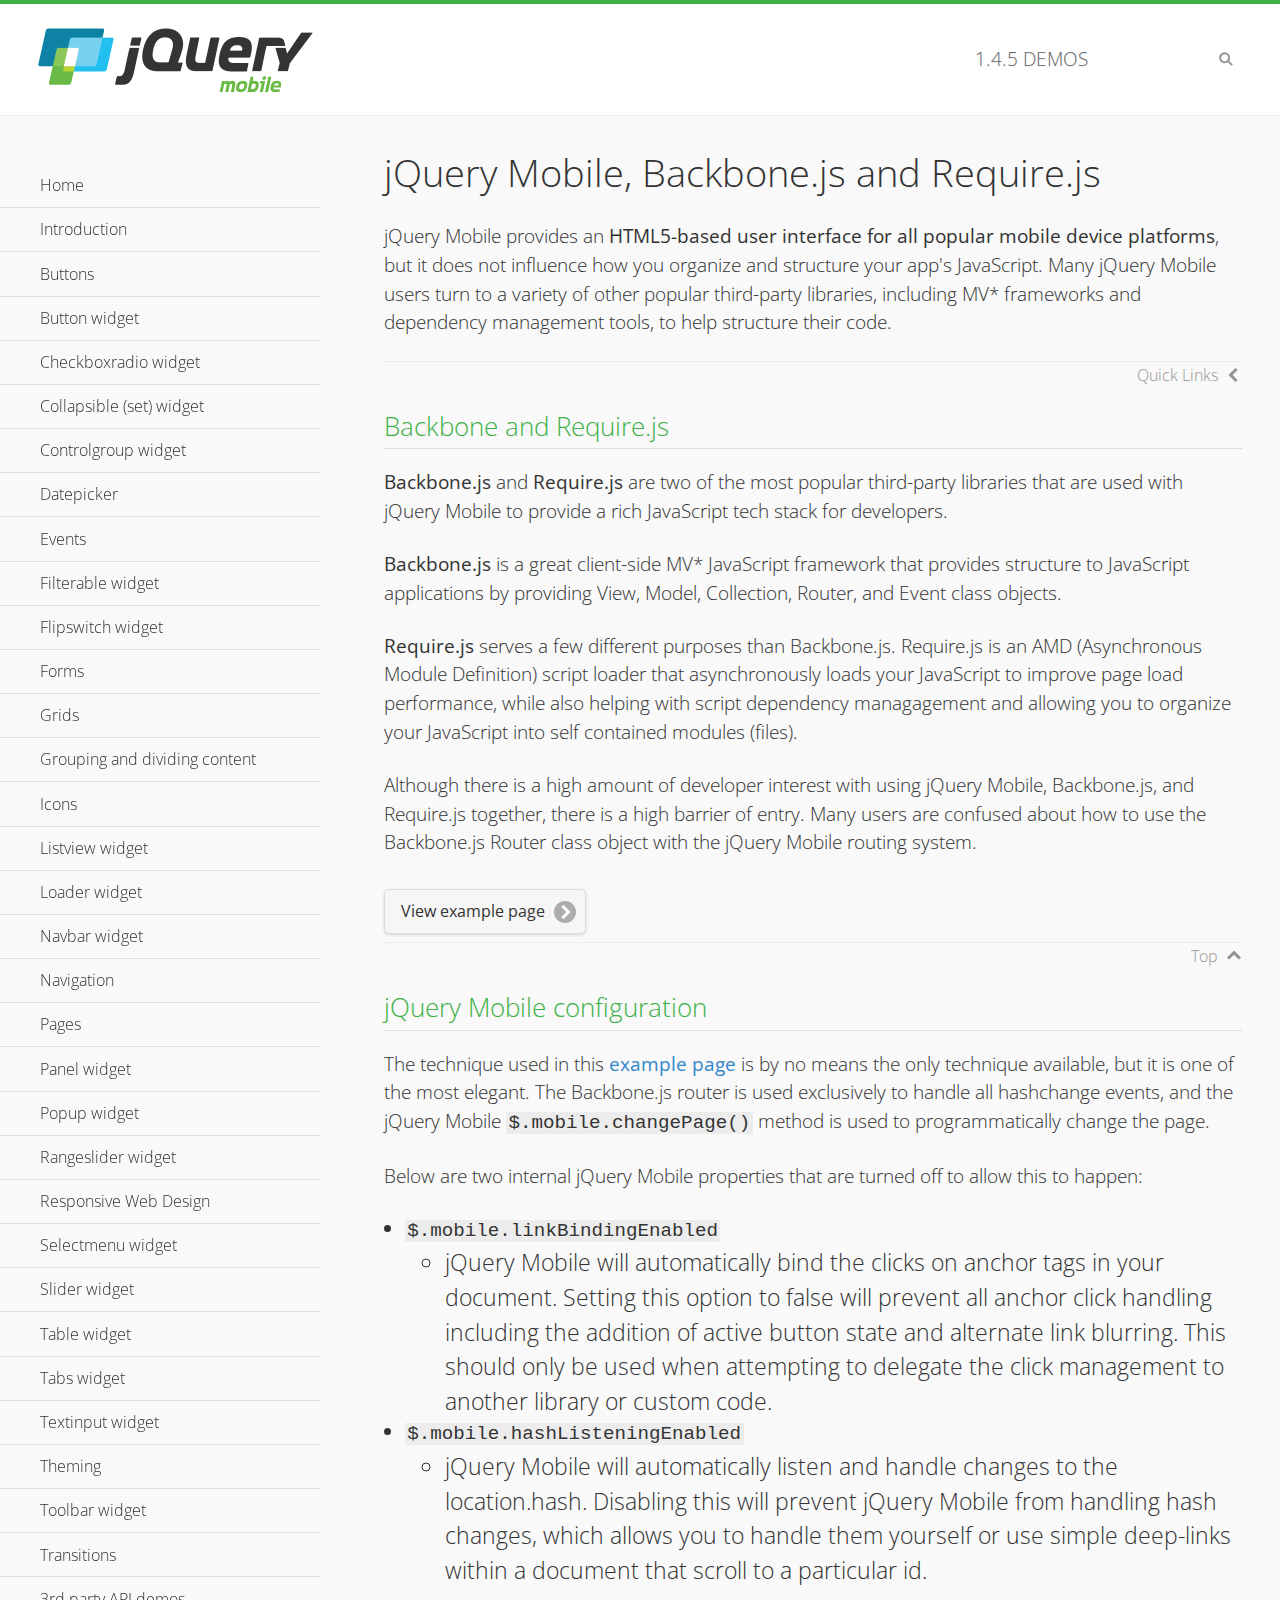
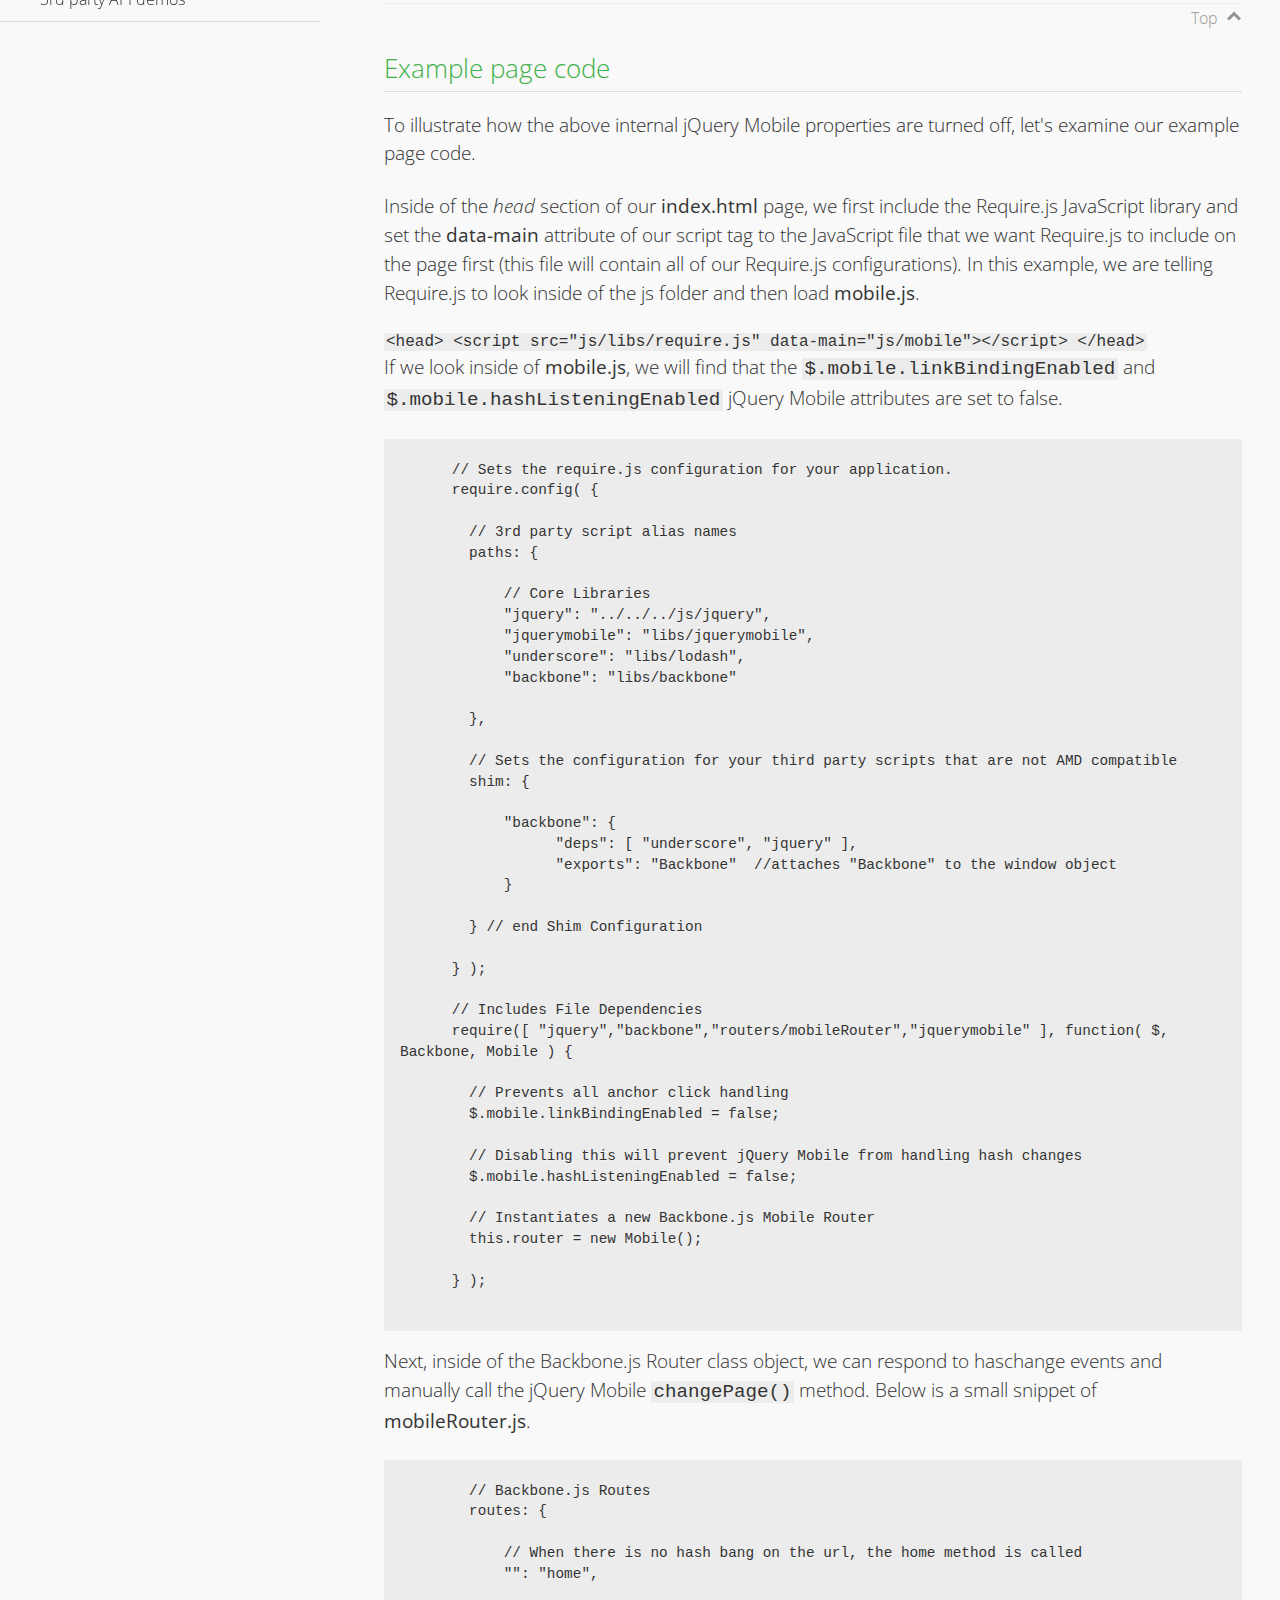
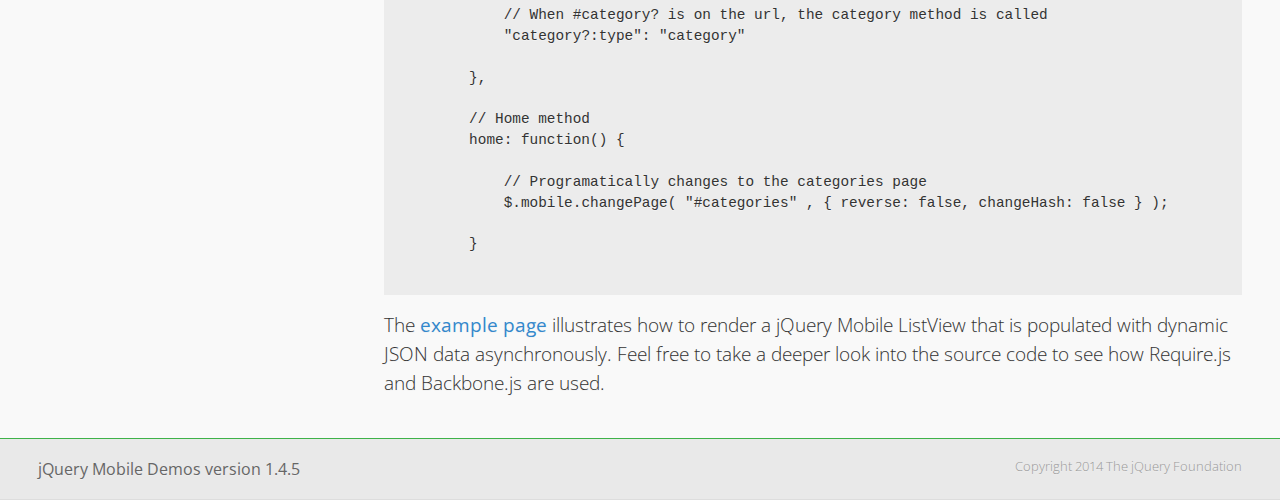
<file: www/lib/jquery.mobile/demos/backbone-requirejs/index.html>
<!DOCTYPE html>
<html>
  <head>
  <meta charset="utf-8">
  <meta name="viewport" content="width=device-width, initial-scale=1">
  <title>jQuery Mobile - Backbone.js and Require.js Apps</title>
	<link rel="shortcut icon" href="../favicon.ico">
    <link rel="stylesheet" href="http://fonts.googleapis.com/css?family=Open+Sans:300,400,700">
	<link rel="stylesheet" href="../css/themes/default/jquery.mobile-1.4.5.min.css">
	<link rel="stylesheet" href="../_assets/css/jqm-demos.css">
	<script src="../js/jquery.js"></script>
	<script src="../_assets/js/index.js"></script>
	<script src="../js/jquery.mobile-1.4.5.min.js"></script>

</head>
<body>
<div data-role="page" class="jqm-demos" data-quicklinks="true">

    <div data-role="header" class="jqm-header">
		<h2><a href="../" title="jQuery Mobile Demos home"><img src="../_assets/img/jquery-logo.png" alt="jQuery Mobile"></a></h2>
		<p><span class="jqm-version"></span> Demos</p>
        <a href="#" class="jqm-navmenu-link ui-btn ui-btn-icon-notext ui-corner-all ui-icon-bars ui-nodisc-icon ui-alt-icon ui-btn-left">Menu</a>
        <a href="#" class="jqm-search-link ui-btn ui-btn-icon-notext ui-corner-all ui-icon-search ui-nodisc-icon ui-alt-icon ui-btn-right">Search</a>
    </div><!-- /header -->

	<div role="main" class="ui-content jqm-content">

      <h1>jQuery Mobile, Backbone.js and Require.js</h1>
      <p>jQuery Mobile provides an <strong>HTML5-based user interface for all popular mobile device platforms</strong>, but it does not influence how you organize and structure your app's JavaScript.  Many jQuery Mobile users turn to a variety of other popular third-party libraries, including MV* frameworks and dependency management tools, to help structure their code.
      </p>

	  <h2>Backbone and Require.js</h2>
      <p><strong>Backbone.js</strong> and <strong>Require.js</strong> are two of the most popular third-party libraries that are used with jQuery Mobile to provide a rich JavaScript tech stack for developers.
      </p>
      <p><strong>Backbone.js</strong> is a great client-side MV* JavaScript framework that provides structure to JavaScript applications by providing View, Model, Collection, Router, and Event class objects.
      </p>
      <p><strong>Require.js</strong> serves a few different purposes than Backbone.js. Require.js is an AMD (Asynchronous Module Definition) script loader that asynchronously loads your JavaScript to improve page load performance, while also helping with script dependency managagement and allowing you to organize your JavaScript into self contained modules (files).
      </p>
      <p>Although there is a high amount of developer interest with using jQuery Mobile, Backbone.js, and Require.js together, there is a high barrier of entry.  Many users are confused about how to use the Backbone.js Router class object with the jQuery Mobile routing system.</p>

	   <a href="backbone-require.html" rel="external" class="ui-btn ui-btn-inline ui-corner-all ui-shadow ui-btn-icon-right ui-icon-carat-r">View example page</a>

      <h2>jQuery Mobile configuration</h2>

      <p>The technique used in this <a href="backbone-require.html" rel="external">example page</a> is by no means the only technique available, but it is one of the most elegant.  The Backbone.js router is used exclusively to handle all hashchange events, and the jQuery Mobile <code>$.mobile.changePage()</code> method is used to programmatically change the page.</p>

      <p>Below are two internal jQuery Mobile properties that are turned off to allow this to happen:</p>

      <ul>
        <li><code>$.mobile.linkBindingEnabled</code>
          <ul>
            <li>jQuery Mobile will automatically bind the clicks on anchor tags in your document. Setting this option to false will prevent all anchor click handling including the addition of active button state and alternate link blurring. This should only be used when attempting to delegate the click management to another library or custom code.</li>
            </ul>
        </li>
        <li><code>$.mobile.hashListeningEnabled</code>
          <ul>
            <li>jQuery Mobile will automatically listen and handle changes to the location.hash. Disabling this will prevent jQuery Mobile from handling hash changes, which allows you to handle them yourself or use simple deep-links within a document that scroll to a particular id.</li>
            </ul>
        </li>
      </ul>

	  <h2>Example page code</h2>
      <p>To illustrate how the above internal jQuery Mobile properties are turned off, let's examine our example page code.</p>

      <p>Inside of the <em>head</em> section of our <strong>index.html</strong> page, we first include the Require.js JavaScript library and set the <strong>data-main</strong> attribute of our script tag to the JavaScript file that we want Require.js to include on the page first (this file will contain all of our Require.js configurations).  In this example, we are telling Require.js to look inside of the js folder and then load <strong>mobile.js</strong>.
      </p>

      <code>
        &lt;head&gt;
          &lt;script src=&quot;js/libs/require.js&quot; data-main=&quot;js/mobile&quot;&gt;&lt;/script&gt;
        &lt;/head&gt;
      </code>
      <p>If we look inside of <strong>mobile.js</strong>, we will find that the <code>$.mobile.linkBindingEnabled</code> and <code>$.mobile.hashListeningEnabled</code> jQuery Mobile attributes are set to false.
      </p>
      <pre>
      <code>
      // Sets the require.js configuration for your application.
      require.config( {

        // 3rd party script alias names
        paths: {

            // Core Libraries
            "jquery": "../../../js/jquery",
            "jquerymobile": "libs/jquerymobile",
            "underscore": "libs/lodash",
            "backbone": "libs/backbone"

        },

        // Sets the configuration for your third party scripts that are not AMD compatible
        shim: {

            "backbone": {
                  "deps": [ "underscore", "jquery" ],
                  "exports": "Backbone"  //attaches "Backbone" to the window object
            }

        } // end Shim Configuration

      } );

      // Includes File Dependencies
      require([ "jquery","backbone","routers/mobileRouter","jquerymobile" ], function( $, Backbone, Mobile ) {

        // Prevents all anchor click handling
        $.mobile.linkBindingEnabled = false;

        // Disabling this will prevent jQuery Mobile from handling hash changes
        $.mobile.hashListeningEnabled = false;

        // Instantiates a new Backbone.js Mobile Router
        this.router = new Mobile();

      } );
</code>
</pre>
<p>Next, inside of the Backbone.js Router class object, we can respond to haschange events and manually call the jQuery Mobile <code>changePage()</code> method.  Below is a small snippet of <strong>mobileRouter.js</strong>.</p>
<pre>
<code>
        // Backbone.js Routes
        routes: {

            // When there is no hash bang on the url, the home method is called
            "": "home",

            // When #category? is on the url, the category method is called
            "category?:type": "category"

        },

        // Home method
        home: function() {

            // Programatically changes to the categories page
            $.mobile.changePage( "#categories" , { reverse: false, changeHash: false } );

        }
</code>
</pre>

		<p>The <a href="backbone-require.html" rel="external">example page</a> illustrates how to render a jQuery Mobile ListView that is populated with dynamic JSON data asynchronously. Feel free to take a deeper look into the source code to see how Require.js and Backbone.js are used.</p>

    </div><!-- /content -->
	    <div data-role="panel" class="jqm-navmenu-panel" data-position="left" data-display="overlay" data-theme="a">
	    	<ul class="jqm-list ui-alt-icon ui-nodisc-icon">
<li data-filtertext="demos homepage" data-icon="home"><a href=".././">Home</a></li>
<li data-filtertext="introduction overview getting started"><a href="../intro/" data-ajax="false">Introduction</a></li>
<li data-filtertext="buttons button markup buttonmarkup method anchor link button element"><a href="../button-markup/" data-ajax="false">Buttons</a></li>
<li data-filtertext="form button widget input button submit reset"><a href="../button/" data-ajax="false">Button widget</a></li>
<li data-role="collapsible" data-enhanced="true" data-collapsed-icon="carat-d" data-expanded-icon="carat-u" data-iconpos="right" data-inset="false" class="ui-collapsible ui-collapsible-themed-content ui-collapsible-collapsed">
	<h3 class="ui-collapsible-heading ui-collapsible-heading-collapsed">
		<a href="#" class="ui-collapsible-heading-toggle ui-btn ui-btn-icon-right ui-btn-inherit ui-icon-carat-d">
		    Checkboxradio widget<span class="ui-collapsible-heading-status"> click to expand contents</span>
		</a>
	</h3>
	<div class="ui-collapsible-content ui-body-inherit ui-collapsible-content-collapsed" aria-hidden="true">
		<ul>
			<li data-filtertext="form checkboxradio widget checkbox input checkboxes controlgroups"><a href="../checkboxradio-checkbox/" data-ajax="false">Checkboxes</a></li>
			<li data-filtertext="form checkboxradio widget radio input radio buttons controlgroups"><a href="../checkboxradio-radio/" data-ajax="false">Radio buttons</a></li>
		</ul>
	</div>
</li>
<li data-role="collapsible" data-enhanced="true" data-collapsed-icon="carat-d" data-expanded-icon="carat-u" data-iconpos="right" data-inset="false" class="ui-collapsible ui-collapsible-themed-content ui-collapsible-collapsed">
	<h3 class="ui-collapsible-heading ui-collapsible-heading-collapsed">
		<a href="#" class="ui-collapsible-heading-toggle ui-btn ui-btn-icon-right ui-btn-inherit ui-icon-carat-d">
			Collapsible (set) widget<span class="ui-collapsible-heading-status"> click to expand contents</span>
		</a>
	</h3>
	<div class="ui-collapsible-content ui-body-inherit ui-collapsible-content-collapsed" aria-hidden="true">
		<ul>
			<li data-filtertext="collapsibles content formatting"><a href="../collapsible/" data-ajax="false">Collapsible</a></li>
			<li data-filtertext="dynamic collapsible set accordion append expand"><a href="../collapsible-dynamic/" data-ajax="false">Dynamic collapsibles</a></li>
			<li data-filtertext="accordions collapsible set widget content formatting grouped collapsibles"><a href="../collapsibleset/" data-ajax="false">Collapsible set</a></li>
		</ul>
	</div>
</li>
<li data-role="collapsible" data-enhanced="true" data-collapsed-icon="carat-d" data-expanded-icon="carat-u" data-iconpos="right" data-inset="false" class="ui-collapsible ui-collapsible-themed-content ui-collapsible-collapsed">
	<h3 class="ui-collapsible-heading ui-collapsible-heading-collapsed">
		<a href="#" class="ui-collapsible-heading-toggle ui-btn ui-btn-icon-right ui-btn-inherit ui-icon-carat-d">
			Controlgroup widget<span class="ui-collapsible-heading-status"> click to expand contents</span>
		</a>
	</h3>
	<div class="ui-collapsible-content ui-body-inherit ui-collapsible-content-collapsed" aria-hidden="true">
		<ul>
			<li data-filtertext="controlgroups selectmenu checkboxradio input grouped buttons horizontal vertical"><a href="../controlgroup/" data-ajax="false">Controlgroup</a></li>
			<li data-filtertext="dynamic controlgroup dynamically add buttons"><a href="../controlgroup-dynamic/" data-ajax="false">Dynamic controlgroups</a></li>
		</ul>
	</div>
</li>
<li data-filtertext="form datepicker widget date input"><a href="../datepicker/" data-ajax="false">Datepicker</a></li>
<li data-role="collapsible" data-enhanced="true" data-collapsed-icon="carat-d" data-expanded-icon="carat-u" data-iconpos="right" data-inset="false" class="ui-collapsible ui-collapsible-themed-content ui-collapsible-collapsed">
	<h3 class="ui-collapsible-heading ui-collapsible-heading-collapsed">
		<a href="#" class="ui-collapsible-heading-toggle ui-btn ui-btn-icon-right ui-btn-inherit ui-icon-carat-d">
			Events<span class="ui-collapsible-heading-status"> click to expand contents</span>
		</a>
	</h3>
	<div class="ui-collapsible-content ui-body-inherit ui-collapsible-content-collapsed" aria-hidden="true">
		<ul>
			<li data-filtertext="swipe to delete list items listviews swipe events"><a href="../swipe-list/" data-ajax="false">Swipe list items</a></li>
			<li data-filtertext="swipe to navigate swipe page navigation swipe events"><a href="../swipe-page/" data-ajax="false">Swipe page navigation</a></li>
		</ul>
	</div>
</li>
<li data-filtertext="filterable filter elements sorting searching listview table"><a href="../filterable/" data-ajax="false">Filterable widget</a></li>
<li data-filtertext="form flipswitch widget flip toggle switch binary select checkbox input"><a href="../flipswitch/" data-ajax="false">Flipswitch widget</a></li>
<li data-role="collapsible" data-enhanced="true" data-collapsed-icon="carat-d" data-expanded-icon="carat-u" data-iconpos="right" data-inset="false" class="ui-collapsible ui-collapsible-themed-content ui-collapsible-collapsed">
	<h3 class="ui-collapsible-heading ui-collapsible-heading-collapsed">
		<a href="#" class="ui-collapsible-heading-toggle ui-btn ui-btn-icon-right ui-btn-inherit ui-icon-carat-d">
			Forms<span class="ui-collapsible-heading-status"> click to expand contents</span>
		</a>
	</h3>
	<div class="ui-collapsible-content ui-body-inherit ui-collapsible-content-collapsed" aria-hidden="true">
		<ul>
			<li data-filtertext="forms text checkbox radio range button submit reset inputs selects textarea slider flipswitch label form elements"><a href="../forms/" data-ajax="false">Forms</a></li>
			<li data-filtertext="form hide labels hidden accessible ui-hidden-accessible forms"><a href="../forms-label-hidden-accessible/" data-ajax="false">Hide labels</a></li>
			<li data-filtertext="form field containers fieldcontain ui-field-contain forms"><a href="../forms-field-contain/" data-ajax="false">Field containers</a></li>
			<li data-filtertext="forms disabled form elements"><a href="../forms-disabled/" data-ajax="false">Forms disabled</a></li>
			<li data-filtertext="forms gallery examples overview forms text checkbox radio range button submit reset inputs selects textarea slider flipswitch label form elements"><a href="../forms-gallery/" data-ajax="false">Forms gallery</a></li>
		</ul>
	</div>
</li>
<li data-role="collapsible" data-enhanced="true" data-collapsed-icon="carat-d" data-expanded-icon="carat-u" data-iconpos="right" data-inset="false" class="ui-collapsible ui-collapsible-themed-content ui-collapsible-collapsed">
	<h3 class="ui-collapsible-heading ui-collapsible-heading-collapsed">
		<a href="#" class="ui-collapsible-heading-toggle ui-btn ui-btn-icon-right ui-btn-inherit ui-icon-carat-d">
			Grids<span class="ui-collapsible-heading-status"> click to expand contents</span>
		</a>
	</h3>
	<div class="ui-collapsible-content ui-body-inherit ui-collapsible-content-collapsed" aria-hidden="true">
		<ul>
			<li data-filtertext="grids columns blocks content formatting rwd responsive css framework"><a href="../grids/" data-ajax="false">Grids</a></li>
			<li data-filtertext="buttons in grids css framework"><a href="../grids-buttons/" data-ajax="false">Buttons in grids</a></li>
			<li data-filtertext="custom responsive grids rwd css framework"><a href="../grids-custom-responsive/" data-ajax="false">Custom responsive grids</a></li>
		</ul>
	</div>
</li>
<li data-filtertext="blocks content formatting sections heading"><a href="../body-bar-classes/" data-ajax="false">Grouping and dividing content</a></li>
<li data-role="collapsible" data-enhanced="true" data-collapsed-icon="carat-d" data-expanded-icon="carat-u" data-iconpos="right" data-inset="false" class="ui-collapsible ui-collapsible-themed-content ui-collapsible-collapsed">
	<h3 class="ui-collapsible-heading ui-collapsible-heading-collapsed">
		<a href="#" class="ui-collapsible-heading-toggle ui-btn ui-btn-icon-right ui-btn-inherit ui-icon-carat-d">
			Icons<span class="ui-collapsible-heading-status"> click to expand contents</span>
		</a>
	</h3>
	<div class="ui-collapsible-content ui-body-inherit ui-collapsible-content-collapsed" aria-hidden="true">
		<ul>
			<li data-filtertext="button icons svg disc alt custom icon position"><a href="../icons/" data-ajax="false">Icons</a></li>
			<li data-filtertext=""><a href="../icons-grunticon/" data-ajax="false">Grunticon loader</a></li>
		</ul>
	</div>
</li>
<li data-role="collapsible" data-enhanced="true" data-collapsed-icon="carat-d" data-expanded-icon="carat-u" data-iconpos="right" data-inset="false" class="ui-collapsible ui-collapsible-themed-content ui-collapsible-collapsed">
	<h3 class="ui-collapsible-heading ui-collapsible-heading-collapsed">
		<a href="#" class="ui-collapsible-heading-toggle ui-btn ui-btn-icon-right ui-btn-inherit ui-icon-carat-d">
			Listview widget<span class="ui-collapsible-heading-status"> click to expand contents</span>
		</a>
	</h3>
	<div class="ui-collapsible-content ui-body-inherit ui-collapsible-content-collapsed" aria-hidden="true">
		<ul>
			<li data-filtertext="listview widget thumbnails icons nested split button collapsible ul ol"><a href="../listview/" data-ajax="false">Listview</a></li>
			<li data-filtertext="autocomplete filterable reveal listview filtertextbeforefilter placeholder"><a href="../listview-autocomplete/" data-ajax="false">Listview autocomplete</a></li>
			<li data-filtertext="autocomplete filterable reveal listview remote data filtertextbeforefilter placeholder"><a href="../listview-autocomplete-remote/" data-ajax="false">Listview autocomplete remote data</a></li>
			<li data-filtertext="autodividers anchor jump scroll linkbars listview lists ul ol"><a href="../listview-autodividers-linkbar/" data-ajax="false">Listview autodividers linkbar</a></li>
			<li data-filtertext="listview autodividers selector autodividersselector lists ul ol"><a href="../listview-autodividers-selector/" data-ajax="false">Listview autodividers selector</a></li>
			<li data-filtertext="listview nested list items"><a href="../listview-nested-lists/" data-ajax="false">Nested Listviews</a></li>
			<li data-filtertext="listview collapsible list items flat"><a href="../listview-collapsible-item-flat/" data-ajax="false">Listview collapsible list items (flat)</a></li>
			<li data-filtertext="listview collapsible list indented"><a href="../listview-collapsible-item-indented/" data-ajax="false">Listview collapsible list items (indented)</a></li>
			<li data-filtertext="grid listview responsive grids responsive listviews lists ul"><a href="../listview-grid/" data-ajax="false">Listview responsive grid</a></li>
		</ul>
	</div>
</li>
<li data-filtertext="loader widget page loading navigation overlay spinner"><a href="../loader/" data-ajax="false">Loader widget</a></li>
<li data-filtertext="navbar widget navmenu toolbars header footer"><a href="../navbar/" data-ajax="false">Navbar widget</a></li>
<li data-role="collapsible" data-enhanced="true" data-collapsed-icon="carat-d" data-expanded-icon="carat-u" data-iconpos="right" data-inset="false" class="ui-collapsible ui-collapsible-themed-content ui-collapsible-collapsed">
	<h3 class="ui-collapsible-heading ui-collapsible-heading-collapsed">
		<a href="#" class="ui-collapsible-heading-toggle ui-btn ui-btn-icon-right ui-btn-inherit ui-icon-carat-d">
			Navigation<span class="ui-collapsible-heading-status"> click to expand contents</span>
		</a>
	</h3>
	<div class="ui-collapsible-content ui-body-inherit ui-collapsible-content-collapsed" aria-hidden="true">
		<ul>
			<li data-filtertext="ajax navigation navigate widget history event method"><a href="../navigation/" data-ajax="false">Navigation</a></li>
			<li data-filtertext="linking pages page links navigation ajax prefetch cache"><a href="../navigation-linking-pages/" data-ajax="false">Linking pages</a></li>
			<!-- <li data-filtertext="php redirect server redirection server-side navigation"><a href="../navigation-php-redirect/" data-ajax="false">PHP redirect demo</a></li>-->
			<li data-filtertext="navigation redirection hash query"><a href="../navigation-hash-processing/" data-ajax="false">Hash processing demo</a></li>
			<li data-filtertext="navigation redirection hash query"><a href="../page-events/" data-ajax="false">Page Navigation Events</a></li>
		</ul>
	</div>
</li>
<li data-role="collapsible" data-enhanced="true" data-collapsed-icon="carat-d" data-expanded-icon="carat-u" data-iconpos="right" data-inset="false" class="ui-collapsible ui-collapsible-themed-content ui-collapsible-collapsed">
	<h3 class="ui-collapsible-heading ui-collapsible-heading-collapsed">
		<a href="#" class="ui-collapsible-heading-toggle ui-btn ui-btn-icon-right ui-btn-inherit ui-icon-carat-d">
			Pages<span class="ui-collapsible-heading-status"> click to expand contents</span>
		</a>
	</h3>
	<div class="ui-collapsible-content ui-body-inherit ui-collapsible-content-collapsed" aria-hidden="true">
		<ul>
			<li data-filtertext="pages page widget ajax navigation"><a href="../pages/" data-ajax="false">Pages</a></li>
			<li data-filtertext="single page"><a href="../pages-single-page/" data-ajax="false">Single page</a></li>
			<li data-filtertext="multipage multi-page page"><a href="../pages-multi-page/" data-ajax="false">Multi-page template</a></li>
			<li data-filtertext="dialog page widget modal popup"><a href="../pages-dialog/" data-ajax="false">Dialog page</a></li>
		</ul>
	</div>
</li>
<li data-role="collapsible" data-enhanced="true" data-collapsed-icon="carat-d" data-expanded-icon="carat-u" data-iconpos="right" data-inset="false" class="ui-collapsible ui-collapsible-themed-content ui-collapsible-collapsed">
	<h3 class="ui-collapsible-heading ui-collapsible-heading-collapsed">
		<a href="#" class="ui-collapsible-heading-toggle ui-btn ui-btn-icon-right ui-btn-inherit ui-icon-carat-d">
			Panel widget<span class="ui-collapsible-heading-status"> click to expand contents</span>
		</a>
	</h3>
	<div class="ui-collapsible-content ui-body-inherit ui-collapsible-content-collapsed" aria-hidden="true">
		<ul>
			<li data-filtertext="panel widget sliding panels reveal push overlay responsive"><a href="../panel/" data-ajax="false">Panel</a></li>
			<li data-filtertext=""><a href="../panel-external/" data-ajax="false">External panels</a></li>
			<li data-filtertext="panel "><a href="../panel-fixed/" data-ajax="false">Fixed panels</a></li>
			<li data-filtertext="panel slide panels sliding panels shadow rwd responsive breakpoint"><a href="../panel-responsive/" data-ajax="false">Panels responsive</a></li>
			<li data-filtertext="panel custom style custom panel width reveal shadow listview panel styling page background wrapper"><a href="../panel-styling/" data-ajax="false">Custom panel style</a></li>
			<li data-filtertext="panel open on swipe"><a href="../panel-swipe-open/" data-ajax="false">Panel open on swipe</a></li>
			<li data-filtertext="panels outside page internal external toolbars"><a href="../panel-external-internal/" data-ajax="false">Panel external and internal</a></li>
		</ul>
	</div>
</li>
<li data-role="collapsible" data-enhanced="true" data-collapsed-icon="carat-d" data-expanded-icon="carat-u" data-iconpos="right" data-inset="false" class="ui-collapsible ui-collapsible-themed-content ui-collapsible-collapsed">
	<h3 class="ui-collapsible-heading ui-collapsible-heading-collapsed">
		<a href="#" class="ui-collapsible-heading-toggle ui-btn ui-btn-icon-right ui-btn-inherit ui-icon-carat-d">
			Popup widget<span class="ui-collapsible-heading-status"> click to expand contents</span>
		</a>
	</h3>
	<div class="ui-collapsible-content ui-body-inherit ui-collapsible-content-collapsed" aria-hidden="true">
		<ul>
			<li data-filtertext="popup widget popups dialog modal transition tooltip lightbox form overlay screen flip pop fade transition"><a href="../popup/" data-ajax="false">Popup</a></li>
			<li data-filtertext="popup alignment position"><a href="../popup-alignment/" data-ajax="false">Popup alignment</a></li>
			<li data-filtertext="popup arrow size popups popover"><a href="../popup-arrow-size/" data-ajax="false">Popup arrow size</a></li>
			<li data-filtertext="dynamic popups popup images lightbox"><a href="../popup-dynamic/" data-ajax="false">Dynamic popups</a></li>
			<li data-filtertext="popups with iframes scaling"><a href="../popup-iframe/" data-ajax="false">Popups with iframes</a></li>
			<li data-filtertext="popup image scaling"><a href="../popup-image-scaling/" data-ajax="false">Popup image scaling</a></li>
			<li data-filtertext="external popup outside multi-page"><a href="../popup-outside-multipage/" data-ajax="false">Popup outside multi-page</a></li>
		</ul>
	</div>
</li>
<li data-filtertext="form rangeslider widget dual sliders dual handle sliders range input"><a href="../rangeslider/" data-ajax="false">Rangeslider widget</a></li>
<li data-filtertext="responsive web design rwd adaptive progressive enhancement PE accessible mobile breakpoints media query media queries"><a href="../rwd/" data-ajax="false">Responsive Web Design</a></li>
<li data-role="collapsible" data-enhanced="true" data-collapsed-icon="carat-d" data-expanded-icon="carat-u" data-iconpos="right" data-inset="false" class="ui-collapsible ui-collapsible-themed-content ui-collapsible-collapsed">
	<h3 class="ui-collapsible-heading ui-collapsible-heading-collapsed">
		<a href="#" class="ui-collapsible-heading-toggle ui-btn ui-btn-icon-right ui-btn-inherit ui-icon-carat-d">
			Selectmenu widget<span class="ui-collapsible-heading-status"> click to expand contents</span>
		</a>
	</h3>
	<div class="ui-collapsible-content ui-body-inherit ui-collapsible-content-collapsed" aria-hidden="true">
		<ul>
			<li data-filtertext="form selectmenu widget select input custom select menu selects"><a href="../selectmenu/" data-ajax="false">Selectmenu</a></li>
			<li data-filtertext="form custom select menu selectmenu widget custom menu option optgroup multiple selects"><a href="../selectmenu-custom/" data-ajax="false">Custom select menu</a></li>
			<li data-filtertext="filterable select filter popup dialog"><a href="../selectmenu-custom-filter/" data-ajax="false">Custom select menu with filter</a></li>
		</ul>
	</div>
</li>
<li data-role="collapsible" data-enhanced="true" data-collapsed-icon="carat-d" data-expanded-icon="carat-u" data-iconpos="right" data-inset="false" class="ui-collapsible ui-collapsible-themed-content ui-collapsible-collapsed">
	<h3 class="ui-collapsible-heading ui-collapsible-heading-collapsed">
		<a href="#" class="ui-collapsible-heading-toggle ui-btn ui-btn-icon-right ui-btn-inherit ui-icon-carat-d">
			Slider widget<span class="ui-collapsible-heading-status"> click to expand contents</span>
		</a>
	</h3>
	<div class="ui-collapsible-content ui-body-inherit ui-collapsible-content-collapsed" aria-hidden="true">
		<ul>
			<li data-filtertext="form slider widget range input single sliders"><a href="../slider/" data-ajax="false">Slider</a></li>
			<li data-filtertext="form slider widget flipswitch slider binary select flip toggle switch"><a href="../slider-flipswitch/" data-ajax="false">Slider flip toggle switch</a></li>
			<li data-filtertext="form slider tooltip handle value input range sliders"><a href="../slider-tooltip/" data-ajax="false">Slider tooltip</a></li>
		</ul>
	</div>
</li>
<li data-role="collapsible" data-enhanced="true" data-collapsed-icon="carat-d" data-expanded-icon="carat-u" data-iconpos="right" data-inset="false" class="ui-collapsible ui-collapsible-themed-content ui-collapsible-collapsed">
	<h3 class="ui-collapsible-heading ui-collapsible-heading-collapsed">
		<a href="#" class="ui-collapsible-heading-toggle ui-btn ui-btn-icon-right ui-btn-inherit ui-icon-carat-d">
			Table widget<span class="ui-collapsible-heading-status"> click to expand contents</span>
		</a>
	</h3>
	<div class="ui-collapsible-content ui-body-inherit ui-collapsible-content-collapsed" aria-hidden="true">
		<ul>
			<li data-filtertext="table widget reflow column toggle th td responsive tables rwd hide show tabular"><a href="../table-column-toggle/" data-ajax="false">Table Column Toggle</a></li>
			<li data-filtertext="table column toggle phone comparison demo"><a href="../table-column-toggle-example/" data-ajax="false">Table Column Toggle demo</a></li>
			<li data-filtertext="responsive tables table column toggle heading groups rwd breakpoint"><a href="../table-column-toggle-heading-groups/" data-ajax="false">Table Column Toggle heading groups</a></li>
			<li data-filtertext="responsive tables table column toggle hide rwd breakpoint customization options"><a href="../table-column-toggle-options/" data-ajax="false">Table Column Toggle options</a></li>
			<li data-filtertext="table reflow th td responsive rwd columns tabular"><a href="../table-reflow/" data-ajax="false">Table Reflow</a></li>
			<li data-filtertext="responsive tables table reflow heading groups rwd breakpoint"><a href="../table-reflow-heading-groups/" data-ajax="false">Table Reflow heading groups</a></li>
			<li data-filtertext="responsive tables table reflow stripes strokes table style"><a href="../table-reflow-stripes-strokes/" data-ajax="false">Table Reflow stripes and strokes</a></li>
			<li data-filtertext="responsive tables table reflow stack custom styles"><a href="../table-reflow-styling/" data-ajax="false">Table Reflow custom styles</a></li>
		</ul>
	</div>
</li>
<li data-filtertext="ui tabs widget"><a href="../tabs/" data-ajax="false">Tabs widget</a></li>
<li data-filtertext="form textinput widget text input textarea number date time tel email file color password"><a href="../textinput/" data-ajax="false">Textinput widget</a></li>
<li data-role="collapsible" data-enhanced="true" data-collapsed-icon="carat-d" data-expanded-icon="carat-u" data-iconpos="right" data-inset="false" class="ui-collapsible ui-collapsible-themed-content ui-collapsible-collapsed">
	<h3 class="ui-collapsible-heading ui-collapsible-heading-collapsed">
		<a href="#" class="ui-collapsible-heading-toggle ui-btn ui-btn-icon-right ui-btn-inherit ui-icon-carat-d">
			Theming<span class="ui-collapsible-heading-status"> click to expand contents</span>
		</a>
	</h3>
	<div class="ui-collapsible-content ui-body-inherit ui-collapsible-content-collapsed" aria-hidden="true">
		<ul>
			<li data-filtertext="default theme swatches theming style css"><a href="../theme-default/" data-ajax="false">Default theme</a></li>
			<li data-filtertext="classic theme old theme swatches theming style css"><a href="../theme-classic/" data-ajax="false">Classic theme</a></li>
		</ul>
	</div>
</li>
<li data-role="collapsible" data-enhanced="true" data-collapsed-icon="carat-d" data-expanded-icon="carat-u" data-iconpos="right" data-inset="false" class="ui-collapsible ui-collapsible-themed-content ui-collapsible-collapsed">
	<h3 class="ui-collapsible-heading ui-collapsible-heading-collapsed">
		<a href="#" class="ui-collapsible-heading-toggle ui-btn ui-btn-icon-right ui-btn-inherit ui-icon-carat-d">
			Toolbar widget<span class="ui-collapsible-heading-status"> click to expand contents</span>
		</a>
	</h3>
	<div class="ui-collapsible-content ui-body-inherit ui-collapsible-content-collapsed" aria-hidden="true">
		<ul>
			<li data-filtertext="toolbar widget header footer toolbars fixed fullscreen external sections"><a href="../toolbar/" data-ajax="false">Toolbar</a></li>
			<li data-filtertext="dynamic toolbars dynamically add toolbar header footer"><a href="../toolbar-dynamic/" data-ajax="false">Dynamic toolbars</a></li>
			<li data-filtertext="external toolbars header footer"><a href="../toolbar-external/" data-ajax="false">External toolbars</a></li>
			<li data-filtertext="fixed toolbars header footer"><a href="../toolbar-fixed/" data-ajax="false">Fixed toolbars</a></li>
			<li data-filtertext="fixed fullscreen toolbars header footer"><a href="../toolbar-fixed-fullscreen/" data-ajax="false">Fullscreen toolbars</a></li>
			<li data-filtertext="external fixed toolbars header footer"><a href="../toolbar-fixed-external/" data-ajax="false">Fixed external toolbars</a></li>
			<li data-filtertext="external persistent toolbars header footer navbar navmenu"><a href="../toolbar-fixed-persistent/" data-ajax="false">Persistent toolbars</a></li>
			<li data-filtertext="external ajax optimized toolbars persistent toolbars header footer navbar"><a href="../toolbar-fixed-persistent-optimized/" data-ajax="false">Ajax optimized toolbars</a></li>
			<li data-filtertext="form in toolbars header footer"><a href="../toolbar-fixed-forms/" data-ajax="false">Form in toolbar</a></li>
		</ul>
	</div>
</li>
<li data-filtertext="page transitions animated pages popup navigation flip slide fade pop"><a href="../transitions/" data-ajax="false">Transitions</a></li>
<li data-role="collapsible" data-enhanced="true" data-collapsed-icon="carat-d" data-expanded-icon="carat-u" data-iconpos="right" data-inset="false" class="ui-collapsible ui-collapsible-themed-content ui-collapsible-collapsed">
	<h3 class="ui-collapsible-heading ui-collapsible-heading-collapsed">
		<a href="#" class="ui-collapsible-heading-toggle ui-btn ui-btn-icon-right ui-btn-inherit ui-icon-carat-d">
			3rd party API demos<span class="ui-collapsible-heading-status"> click to expand contents</span>
		</a>
	</h3>
	<div class="ui-collapsible-content ui-body-inherit ui-collapsible-content-collapsed" aria-hidden="true">
		<ul>
			<li data-filtertext="backbone requirejs navigation router"><a href="../backbone-requirejs/" data-ajax="false">Backbone RequireJS</a></li>
			<li data-filtertext="google maps geolocation demo"><a href="../map-geolocation/" data-ajax="false">Google Maps geolocation</a></li>
			<li data-filtertext="google maps hybrid"><a href="../map-list-toggle/" data-ajax="false">Google Maps list toggle</a></li>
		</ul>
	</div>
</li>



		     </ul>
		</div><!-- /panel -->


    <div data-role="footer" data-position="fixed" data-tap-toggle="false" class="jqm-footer">
        <p>jQuery Mobile Demos version <span class="jqm-version"></span></p>
        <p>Copyright 2014 The jQuery Foundation</p>
    </div><!-- /footer -->
	<!-- TODO: This should become an external panel so we can add input to markup (unique ID) -->
    <div data-role="panel" class="jqm-search-panel" data-position="right" data-display="overlay" data-theme="a">
		<div class="jqm-search">
			<ul class="jqm-list" data-filter-placeholder="Search demos..." data-filter-reveal="true">
<li data-filtertext="demos homepage" data-icon="home"><a href=".././">Home</a></li>
<li data-filtertext="introduction overview getting started"><a href="../intro/" data-ajax="false">Introduction</a></li>
<li data-filtertext="buttons button markup buttonmarkup method anchor link button element"><a href="../button-markup/" data-ajax="false">Buttons</a></li>
<li data-filtertext="form button widget input button submit reset"><a href="../button/" data-ajax="false">Button widget</a></li>
<li data-role="collapsible" data-enhanced="true" data-collapsed-icon="carat-d" data-expanded-icon="carat-u" data-iconpos="right" data-inset="false" class="ui-collapsible ui-collapsible-themed-content ui-collapsible-collapsed">
	<h3 class="ui-collapsible-heading ui-collapsible-heading-collapsed">
		<a href="#" class="ui-collapsible-heading-toggle ui-btn ui-btn-icon-right ui-btn-inherit ui-icon-carat-d">
		    Checkboxradio widget<span class="ui-collapsible-heading-status"> click to expand contents</span>
		</a>
	</h3>
	<div class="ui-collapsible-content ui-body-inherit ui-collapsible-content-collapsed" aria-hidden="true">
		<ul>
			<li data-filtertext="form checkboxradio widget checkbox input checkboxes controlgroups"><a href="../checkboxradio-checkbox/" data-ajax="false">Checkboxes</a></li>
			<li data-filtertext="form checkboxradio widget radio input radio buttons controlgroups"><a href="../checkboxradio-radio/" data-ajax="false">Radio buttons</a></li>
		</ul>
	</div>
</li>
<li data-role="collapsible" data-enhanced="true" data-collapsed-icon="carat-d" data-expanded-icon="carat-u" data-iconpos="right" data-inset="false" class="ui-collapsible ui-collapsible-themed-content ui-collapsible-collapsed">
	<h3 class="ui-collapsible-heading ui-collapsible-heading-collapsed">
		<a href="#" class="ui-collapsible-heading-toggle ui-btn ui-btn-icon-right ui-btn-inherit ui-icon-carat-d">
			Collapsible (set) widget<span class="ui-collapsible-heading-status"> click to expand contents</span>
		</a>
	</h3>
	<div class="ui-collapsible-content ui-body-inherit ui-collapsible-content-collapsed" aria-hidden="true">
		<ul>
			<li data-filtertext="collapsibles content formatting"><a href="../collapsible/" data-ajax="false">Collapsible</a></li>
			<li data-filtertext="dynamic collapsible set accordion append expand"><a href="../collapsible-dynamic/" data-ajax="false">Dynamic collapsibles</a></li>
			<li data-filtertext="accordions collapsible set widget content formatting grouped collapsibles"><a href="../collapsibleset/" data-ajax="false">Collapsible set</a></li>
		</ul>
	</div>
</li>
<li data-role="collapsible" data-enhanced="true" data-collapsed-icon="carat-d" data-expanded-icon="carat-u" data-iconpos="right" data-inset="false" class="ui-collapsible ui-collapsible-themed-content ui-collapsible-collapsed">
	<h3 class="ui-collapsible-heading ui-collapsible-heading-collapsed">
		<a href="#" class="ui-collapsible-heading-toggle ui-btn ui-btn-icon-right ui-btn-inherit ui-icon-carat-d">
			Controlgroup widget<span class="ui-collapsible-heading-status"> click to expand contents</span>
		</a>
	</h3>
	<div class="ui-collapsible-content ui-body-inherit ui-collapsible-content-collapsed" aria-hidden="true">
		<ul>
			<li data-filtertext="controlgroups selectmenu checkboxradio input grouped buttons horizontal vertical"><a href="../controlgroup/" data-ajax="false">Controlgroup</a></li>
			<li data-filtertext="dynamic controlgroup dynamically add buttons"><a href="../controlgroup-dynamic/" data-ajax="false">Dynamic controlgroups</a></li>
		</ul>
	</div>
</li>
<li data-filtertext="form datepicker widget date input"><a href="../datepicker/" data-ajax="false">Datepicker</a></li>
<li data-role="collapsible" data-enhanced="true" data-collapsed-icon="carat-d" data-expanded-icon="carat-u" data-iconpos="right" data-inset="false" class="ui-collapsible ui-collapsible-themed-content ui-collapsible-collapsed">
	<h3 class="ui-collapsible-heading ui-collapsible-heading-collapsed">
		<a href="#" class="ui-collapsible-heading-toggle ui-btn ui-btn-icon-right ui-btn-inherit ui-icon-carat-d">
			Events<span class="ui-collapsible-heading-status"> click to expand contents</span>
		</a>
	</h3>
	<div class="ui-collapsible-content ui-body-inherit ui-collapsible-content-collapsed" aria-hidden="true">
		<ul>
			<li data-filtertext="swipe to delete list items listviews swipe events"><a href="../swipe-list/" data-ajax="false">Swipe list items</a></li>
			<li data-filtertext="swipe to navigate swipe page navigation swipe events"><a href="../swipe-page/" data-ajax="false">Swipe page navigation</a></li>
		</ul>
	</div>
</li>
<li data-filtertext="filterable filter elements sorting searching listview table"><a href="../filterable/" data-ajax="false">Filterable widget</a></li>
<li data-filtertext="form flipswitch widget flip toggle switch binary select checkbox input"><a href="../flipswitch/" data-ajax="false">Flipswitch widget</a></li>
<li data-role="collapsible" data-enhanced="true" data-collapsed-icon="carat-d" data-expanded-icon="carat-u" data-iconpos="right" data-inset="false" class="ui-collapsible ui-collapsible-themed-content ui-collapsible-collapsed">
	<h3 class="ui-collapsible-heading ui-collapsible-heading-collapsed">
		<a href="#" class="ui-collapsible-heading-toggle ui-btn ui-btn-icon-right ui-btn-inherit ui-icon-carat-d">
			Forms<span class="ui-collapsible-heading-status"> click to expand contents</span>
		</a>
	</h3>
	<div class="ui-collapsible-content ui-body-inherit ui-collapsible-content-collapsed" aria-hidden="true">
		<ul>
			<li data-filtertext="forms text checkbox radio range button submit reset inputs selects textarea slider flipswitch label form elements"><a href="../forms/" data-ajax="false">Forms</a></li>
			<li data-filtertext="form hide labels hidden accessible ui-hidden-accessible forms"><a href="../forms-label-hidden-accessible/" data-ajax="false">Hide labels</a></li>
			<li data-filtertext="form field containers fieldcontain ui-field-contain forms"><a href="../forms-field-contain/" data-ajax="false">Field containers</a></li>
			<li data-filtertext="forms disabled form elements"><a href="../forms-disabled/" data-ajax="false">Forms disabled</a></li>
			<li data-filtertext="forms gallery examples overview forms text checkbox radio range button submit reset inputs selects textarea slider flipswitch label form elements"><a href="../forms-gallery/" data-ajax="false">Forms gallery</a></li>
		</ul>
	</div>
</li>
<li data-role="collapsible" data-enhanced="true" data-collapsed-icon="carat-d" data-expanded-icon="carat-u" data-iconpos="right" data-inset="false" class="ui-collapsible ui-collapsible-themed-content ui-collapsible-collapsed">
	<h3 class="ui-collapsible-heading ui-collapsible-heading-collapsed">
		<a href="#" class="ui-collapsible-heading-toggle ui-btn ui-btn-icon-right ui-btn-inherit ui-icon-carat-d">
			Grids<span class="ui-collapsible-heading-status"> click to expand contents</span>
		</a>
	</h3>
	<div class="ui-collapsible-content ui-body-inherit ui-collapsible-content-collapsed" aria-hidden="true">
		<ul>
			<li data-filtertext="grids columns blocks content formatting rwd responsive css framework"><a href="../grids/" data-ajax="false">Grids</a></li>
			<li data-filtertext="buttons in grids css framework"><a href="../grids-buttons/" data-ajax="false">Buttons in grids</a></li>
			<li data-filtertext="custom responsive grids rwd css framework"><a href="../grids-custom-responsive/" data-ajax="false">Custom responsive grids</a></li>
		</ul>
	</div>
</li>
<li data-filtertext="blocks content formatting sections heading"><a href="../body-bar-classes/" data-ajax="false">Grouping and dividing content</a></li>
<li data-role="collapsible" data-enhanced="true" data-collapsed-icon="carat-d" data-expanded-icon="carat-u" data-iconpos="right" data-inset="false" class="ui-collapsible ui-collapsible-themed-content ui-collapsible-collapsed">
	<h3 class="ui-collapsible-heading ui-collapsible-heading-collapsed">
		<a href="#" class="ui-collapsible-heading-toggle ui-btn ui-btn-icon-right ui-btn-inherit ui-icon-carat-d">
			Icons<span class="ui-collapsible-heading-status"> click to expand contents</span>
		</a>
	</h3>
	<div class="ui-collapsible-content ui-body-inherit ui-collapsible-content-collapsed" aria-hidden="true">
		<ul>
			<li data-filtertext="button icons svg disc alt custom icon position"><a href="../icons/" data-ajax="false">Icons</a></li>
			<li data-filtertext=""><a href="../icons-grunticon/" data-ajax="false">Grunticon loader</a></li>
		</ul>
	</div>
</li>
<li data-role="collapsible" data-enhanced="true" data-collapsed-icon="carat-d" data-expanded-icon="carat-u" data-iconpos="right" data-inset="false" class="ui-collapsible ui-collapsible-themed-content ui-collapsible-collapsed">
	<h3 class="ui-collapsible-heading ui-collapsible-heading-collapsed">
		<a href="#" class="ui-collapsible-heading-toggle ui-btn ui-btn-icon-right ui-btn-inherit ui-icon-carat-d">
			Listview widget<span class="ui-collapsible-heading-status"> click to expand contents</span>
		</a>
	</h3>
	<div class="ui-collapsible-content ui-body-inherit ui-collapsible-content-collapsed" aria-hidden="true">
		<ul>
			<li data-filtertext="listview widget thumbnails icons nested split button collapsible ul ol"><a href="../listview/" data-ajax="false">Listview</a></li>
			<li data-filtertext="autocomplete filterable reveal listview filtertextbeforefilter placeholder"><a href="../listview-autocomplete/" data-ajax="false">Listview autocomplete</a></li>
			<li data-filtertext="autocomplete filterable reveal listview remote data filtertextbeforefilter placeholder"><a href="../listview-autocomplete-remote/" data-ajax="false">Listview autocomplete remote data</a></li>
			<li data-filtertext="autodividers anchor jump scroll linkbars listview lists ul ol"><a href="../listview-autodividers-linkbar/" data-ajax="false">Listview autodividers linkbar</a></li>
			<li data-filtertext="listview autodividers selector autodividersselector lists ul ol"><a href="../listview-autodividers-selector/" data-ajax="false">Listview autodividers selector</a></li>
			<li data-filtertext="listview nested list items"><a href="../listview-nested-lists/" data-ajax="false">Nested Listviews</a></li>
			<li data-filtertext="listview collapsible list items flat"><a href="../listview-collapsible-item-flat/" data-ajax="false">Listview collapsible list items (flat)</a></li>
			<li data-filtertext="listview collapsible list indented"><a href="../listview-collapsible-item-indented/" data-ajax="false">Listview collapsible list items (indented)</a></li>
			<li data-filtertext="grid listview responsive grids responsive listviews lists ul"><a href="../listview-grid/" data-ajax="false">Listview responsive grid</a></li>
		</ul>
	</div>
</li>
<li data-filtertext="loader widget page loading navigation overlay spinner"><a href="../loader/" data-ajax="false">Loader widget</a></li>
<li data-filtertext="navbar widget navmenu toolbars header footer"><a href="../navbar/" data-ajax="false">Navbar widget</a></li>
<li data-role="collapsible" data-enhanced="true" data-collapsed-icon="carat-d" data-expanded-icon="carat-u" data-iconpos="right" data-inset="false" class="ui-collapsible ui-collapsible-themed-content ui-collapsible-collapsed">
	<h3 class="ui-collapsible-heading ui-collapsible-heading-collapsed">
		<a href="#" class="ui-collapsible-heading-toggle ui-btn ui-btn-icon-right ui-btn-inherit ui-icon-carat-d">
			Navigation<span class="ui-collapsible-heading-status"> click to expand contents</span>
		</a>
	</h3>
	<div class="ui-collapsible-content ui-body-inherit ui-collapsible-content-collapsed" aria-hidden="true">
		<ul>
			<li data-filtertext="ajax navigation navigate widget history event method"><a href="../navigation/" data-ajax="false">Navigation</a></li>
			<li data-filtertext="linking pages page links navigation ajax prefetch cache"><a href="../navigation-linking-pages/" data-ajax="false">Linking pages</a></li>
			<!-- <li data-filtertext="php redirect server redirection server-side navigation"><a href="../navigation-php-redirect/" data-ajax="false">PHP redirect demo</a></li>-->
			<li data-filtertext="navigation redirection hash query"><a href="../navigation-hash-processing/" data-ajax="false">Hash processing demo</a></li>
			<li data-filtertext="navigation redirection hash query"><a href="../page-events/" data-ajax="false">Page Navigation Events</a></li>
		</ul>
	</div>
</li>
<li data-role="collapsible" data-enhanced="true" data-collapsed-icon="carat-d" data-expanded-icon="carat-u" data-iconpos="right" data-inset="false" class="ui-collapsible ui-collapsible-themed-content ui-collapsible-collapsed">
	<h3 class="ui-collapsible-heading ui-collapsible-heading-collapsed">
		<a href="#" class="ui-collapsible-heading-toggle ui-btn ui-btn-icon-right ui-btn-inherit ui-icon-carat-d">
			Pages<span class="ui-collapsible-heading-status"> click to expand contents</span>
		</a>
	</h3>
	<div class="ui-collapsible-content ui-body-inherit ui-collapsible-content-collapsed" aria-hidden="true">
		<ul>
			<li data-filtertext="pages page widget ajax navigation"><a href="../pages/" data-ajax="false">Pages</a></li>
			<li data-filtertext="single page"><a href="../pages-single-page/" data-ajax="false">Single page</a></li>
			<li data-filtertext="multipage multi-page page"><a href="../pages-multi-page/" data-ajax="false">Multi-page template</a></li>
			<li data-filtertext="dialog page widget modal popup"><a href="../pages-dialog/" data-ajax="false">Dialog page</a></li>
		</ul>
	</div>
</li>
<li data-role="collapsible" data-enhanced="true" data-collapsed-icon="carat-d" data-expanded-icon="carat-u" data-iconpos="right" data-inset="false" class="ui-collapsible ui-collapsible-themed-content ui-collapsible-collapsed">
	<h3 class="ui-collapsible-heading ui-collapsible-heading-collapsed">
		<a href="#" class="ui-collapsible-heading-toggle ui-btn ui-btn-icon-right ui-btn-inherit ui-icon-carat-d">
			Panel widget<span class="ui-collapsible-heading-status"> click to expand contents</span>
		</a>
	</h3>
	<div class="ui-collapsible-content ui-body-inherit ui-collapsible-content-collapsed" aria-hidden="true">
		<ul>
			<li data-filtertext="panel widget sliding panels reveal push overlay responsive"><a href="../panel/" data-ajax="false">Panel</a></li>
			<li data-filtertext=""><a href="../panel-external/" data-ajax="false">External panels</a></li>
			<li data-filtertext="panel "><a href="../panel-fixed/" data-ajax="false">Fixed panels</a></li>
			<li data-filtertext="panel slide panels sliding panels shadow rwd responsive breakpoint"><a href="../panel-responsive/" data-ajax="false">Panels responsive</a></li>
			<li data-filtertext="panel custom style custom panel width reveal shadow listview panel styling page background wrapper"><a href="../panel-styling/" data-ajax="false">Custom panel style</a></li>
			<li data-filtertext="panel open on swipe"><a href="../panel-swipe-open/" data-ajax="false">Panel open on swipe</a></li>
			<li data-filtertext="panels outside page internal external toolbars"><a href="../panel-external-internal/" data-ajax="false">Panel external and internal</a></li>
		</ul>
	</div>
</li>
<li data-role="collapsible" data-enhanced="true" data-collapsed-icon="carat-d" data-expanded-icon="carat-u" data-iconpos="right" data-inset="false" class="ui-collapsible ui-collapsible-themed-content ui-collapsible-collapsed">
	<h3 class="ui-collapsible-heading ui-collapsible-heading-collapsed">
		<a href="#" class="ui-collapsible-heading-toggle ui-btn ui-btn-icon-right ui-btn-inherit ui-icon-carat-d">
			Popup widget<span class="ui-collapsible-heading-status"> click to expand contents</span>
		</a>
	</h3>
	<div class="ui-collapsible-content ui-body-inherit ui-collapsible-content-collapsed" aria-hidden="true">
		<ul>
			<li data-filtertext="popup widget popups dialog modal transition tooltip lightbox form overlay screen flip pop fade transition"><a href="../popup/" data-ajax="false">Popup</a></li>
			<li data-filtertext="popup alignment position"><a href="../popup-alignment/" data-ajax="false">Popup alignment</a></li>
			<li data-filtertext="popup arrow size popups popover"><a href="../popup-arrow-size/" data-ajax="false">Popup arrow size</a></li>
			<li data-filtertext="dynamic popups popup images lightbox"><a href="../popup-dynamic/" data-ajax="false">Dynamic popups</a></li>
			<li data-filtertext="popups with iframes scaling"><a href="../popup-iframe/" data-ajax="false">Popups with iframes</a></li>
			<li data-filtertext="popup image scaling"><a href="../popup-image-scaling/" data-ajax="false">Popup image scaling</a></li>
			<li data-filtertext="external popup outside multi-page"><a href="../popup-outside-multipage/" data-ajax="false">Popup outside multi-page</a></li>
		</ul>
	</div>
</li>
<li data-filtertext="form rangeslider widget dual sliders dual handle sliders range input"><a href="../rangeslider/" data-ajax="false">Rangeslider widget</a></li>
<li data-filtertext="responsive web design rwd adaptive progressive enhancement PE accessible mobile breakpoints media query media queries"><a href="../rwd/" data-ajax="false">Responsive Web Design</a></li>
<li data-role="collapsible" data-enhanced="true" data-collapsed-icon="carat-d" data-expanded-icon="carat-u" data-iconpos="right" data-inset="false" class="ui-collapsible ui-collapsible-themed-content ui-collapsible-collapsed">
	<h3 class="ui-collapsible-heading ui-collapsible-heading-collapsed">
		<a href="#" class="ui-collapsible-heading-toggle ui-btn ui-btn-icon-right ui-btn-inherit ui-icon-carat-d">
			Selectmenu widget<span class="ui-collapsible-heading-status"> click to expand contents</span>
		</a>
	</h3>
	<div class="ui-collapsible-content ui-body-inherit ui-collapsible-content-collapsed" aria-hidden="true">
		<ul>
			<li data-filtertext="form selectmenu widget select input custom select menu selects"><a href="../selectmenu/" data-ajax="false">Selectmenu</a></li>
			<li data-filtertext="form custom select menu selectmenu widget custom menu option optgroup multiple selects"><a href="../selectmenu-custom/" data-ajax="false">Custom select menu</a></li>
			<li data-filtertext="filterable select filter popup dialog"><a href="../selectmenu-custom-filter/" data-ajax="false">Custom select menu with filter</a></li>
		</ul>
	</div>
</li>
<li data-role="collapsible" data-enhanced="true" data-collapsed-icon="carat-d" data-expanded-icon="carat-u" data-iconpos="right" data-inset="false" class="ui-collapsible ui-collapsible-themed-content ui-collapsible-collapsed">
	<h3 class="ui-collapsible-heading ui-collapsible-heading-collapsed">
		<a href="#" class="ui-collapsible-heading-toggle ui-btn ui-btn-icon-right ui-btn-inherit ui-icon-carat-d">
			Slider widget<span class="ui-collapsible-heading-status"> click to expand contents</span>
		</a>
	</h3>
	<div class="ui-collapsible-content ui-body-inherit ui-collapsible-content-collapsed" aria-hidden="true">
		<ul>
			<li data-filtertext="form slider widget range input single sliders"><a href="../slider/" data-ajax="false">Slider</a></li>
			<li data-filtertext="form slider widget flipswitch slider binary select flip toggle switch"><a href="../slider-flipswitch/" data-ajax="false">Slider flip toggle switch</a></li>
			<li data-filtertext="form slider tooltip handle value input range sliders"><a href="../slider-tooltip/" data-ajax="false">Slider tooltip</a></li>
		</ul>
	</div>
</li>
<li data-role="collapsible" data-enhanced="true" data-collapsed-icon="carat-d" data-expanded-icon="carat-u" data-iconpos="right" data-inset="false" class="ui-collapsible ui-collapsible-themed-content ui-collapsible-collapsed">
	<h3 class="ui-collapsible-heading ui-collapsible-heading-collapsed">
		<a href="#" class="ui-collapsible-heading-toggle ui-btn ui-btn-icon-right ui-btn-inherit ui-icon-carat-d">
			Table widget<span class="ui-collapsible-heading-status"> click to expand contents</span>
		</a>
	</h3>
	<div class="ui-collapsible-content ui-body-inherit ui-collapsible-content-collapsed" aria-hidden="true">
		<ul>
			<li data-filtertext="table widget reflow column toggle th td responsive tables rwd hide show tabular"><a href="../table-column-toggle/" data-ajax="false">Table Column Toggle</a></li>
			<li data-filtertext="table column toggle phone comparison demo"><a href="../table-column-toggle-example/" data-ajax="false">Table Column Toggle demo</a></li>
			<li data-filtertext="responsive tables table column toggle heading groups rwd breakpoint"><a href="../table-column-toggle-heading-groups/" data-ajax="false">Table Column Toggle heading groups</a></li>
			<li data-filtertext="responsive tables table column toggle hide rwd breakpoint customization options"><a href="../table-column-toggle-options/" data-ajax="false">Table Column Toggle options</a></li>
			<li data-filtertext="table reflow th td responsive rwd columns tabular"><a href="../table-reflow/" data-ajax="false">Table Reflow</a></li>
			<li data-filtertext="responsive tables table reflow heading groups rwd breakpoint"><a href="../table-reflow-heading-groups/" data-ajax="false">Table Reflow heading groups</a></li>
			<li data-filtertext="responsive tables table reflow stripes strokes table style"><a href="../table-reflow-stripes-strokes/" data-ajax="false">Table Reflow stripes and strokes</a></li>
			<li data-filtertext="responsive tables table reflow stack custom styles"><a href="../table-reflow-styling/" data-ajax="false">Table Reflow custom styles</a></li>
		</ul>
	</div>
</li>
<li data-filtertext="ui tabs widget"><a href="../tabs/" data-ajax="false">Tabs widget</a></li>
<li data-filtertext="form textinput widget text input textarea number date time tel email file color password"><a href="../textinput/" data-ajax="false">Textinput widget</a></li>
<li data-role="collapsible" data-enhanced="true" data-collapsed-icon="carat-d" data-expanded-icon="carat-u" data-iconpos="right" data-inset="false" class="ui-collapsible ui-collapsible-themed-content ui-collapsible-collapsed">
	<h3 class="ui-collapsible-heading ui-collapsible-heading-collapsed">
		<a href="#" class="ui-collapsible-heading-toggle ui-btn ui-btn-icon-right ui-btn-inherit ui-icon-carat-d">
			Theming<span class="ui-collapsible-heading-status"> click to expand contents</span>
		</a>
	</h3>
	<div class="ui-collapsible-content ui-body-inherit ui-collapsible-content-collapsed" aria-hidden="true">
		<ul>
			<li data-filtertext="default theme swatches theming style css"><a href="../theme-default/" data-ajax="false">Default theme</a></li>
			<li data-filtertext="classic theme old theme swatches theming style css"><a href="../theme-classic/" data-ajax="false">Classic theme</a></li>
		</ul>
	</div>
</li>
<li data-role="collapsible" data-enhanced="true" data-collapsed-icon="carat-d" data-expanded-icon="carat-u" data-iconpos="right" data-inset="false" class="ui-collapsible ui-collapsible-themed-content ui-collapsible-collapsed">
	<h3 class="ui-collapsible-heading ui-collapsible-heading-collapsed">
		<a href="#" class="ui-collapsible-heading-toggle ui-btn ui-btn-icon-right ui-btn-inherit ui-icon-carat-d">
			Toolbar widget<span class="ui-collapsible-heading-status"> click to expand contents</span>
		</a>
	</h3>
	<div class="ui-collapsible-content ui-body-inherit ui-collapsible-content-collapsed" aria-hidden="true">
		<ul>
			<li data-filtertext="toolbar widget header footer toolbars fixed fullscreen external sections"><a href="../toolbar/" data-ajax="false">Toolbar</a></li>
			<li data-filtertext="dynamic toolbars dynamically add toolbar header footer"><a href="../toolbar-dynamic/" data-ajax="false">Dynamic toolbars</a></li>
			<li data-filtertext="external toolbars header footer"><a href="../toolbar-external/" data-ajax="false">External toolbars</a></li>
			<li data-filtertext="fixed toolbars header footer"><a href="../toolbar-fixed/" data-ajax="false">Fixed toolbars</a></li>
			<li data-filtertext="fixed fullscreen toolbars header footer"><a href="../toolbar-fixed-fullscreen/" data-ajax="false">Fullscreen toolbars</a></li>
			<li data-filtertext="external fixed toolbars header footer"><a href="../toolbar-fixed-external/" data-ajax="false">Fixed external toolbars</a></li>
			<li data-filtertext="external persistent toolbars header footer navbar navmenu"><a href="../toolbar-fixed-persistent/" data-ajax="false">Persistent toolbars</a></li>
			<li data-filtertext="external ajax optimized toolbars persistent toolbars header footer navbar"><a href="../toolbar-fixed-persistent-optimized/" data-ajax="false">Ajax optimized toolbars</a></li>
			<li data-filtertext="form in toolbars header footer"><a href="../toolbar-fixed-forms/" data-ajax="false">Form in toolbar</a></li>
		</ul>
	</div>
</li>
<li data-filtertext="page transitions animated pages popup navigation flip slide fade pop"><a href="../transitions/" data-ajax="false">Transitions</a></li>
<li data-role="collapsible" data-enhanced="true" data-collapsed-icon="carat-d" data-expanded-icon="carat-u" data-iconpos="right" data-inset="false" class="ui-collapsible ui-collapsible-themed-content ui-collapsible-collapsed">
	<h3 class="ui-collapsible-heading ui-collapsible-heading-collapsed">
		<a href="#" class="ui-collapsible-heading-toggle ui-btn ui-btn-icon-right ui-btn-inherit ui-icon-carat-d">
			3rd party API demos<span class="ui-collapsible-heading-status"> click to expand contents</span>
		</a>
	</h3>
	<div class="ui-collapsible-content ui-body-inherit ui-collapsible-content-collapsed" aria-hidden="true">
		<ul>
			<li data-filtertext="backbone requirejs navigation router"><a href="../backbone-requirejs/" data-ajax="false">Backbone RequireJS</a></li>
			<li data-filtertext="google maps geolocation demo"><a href="../map-geolocation/" data-ajax="false">Google Maps geolocation</a></li>
			<li data-filtertext="google maps hybrid"><a href="../map-list-toggle/" data-ajax="false">Google Maps list toggle</a></li>
		</ul>
	</div>
</li>



			</ul>
		</div>
	</div><!-- /panel -->


</div><!-- /page -->

</body>
</html>
</file>
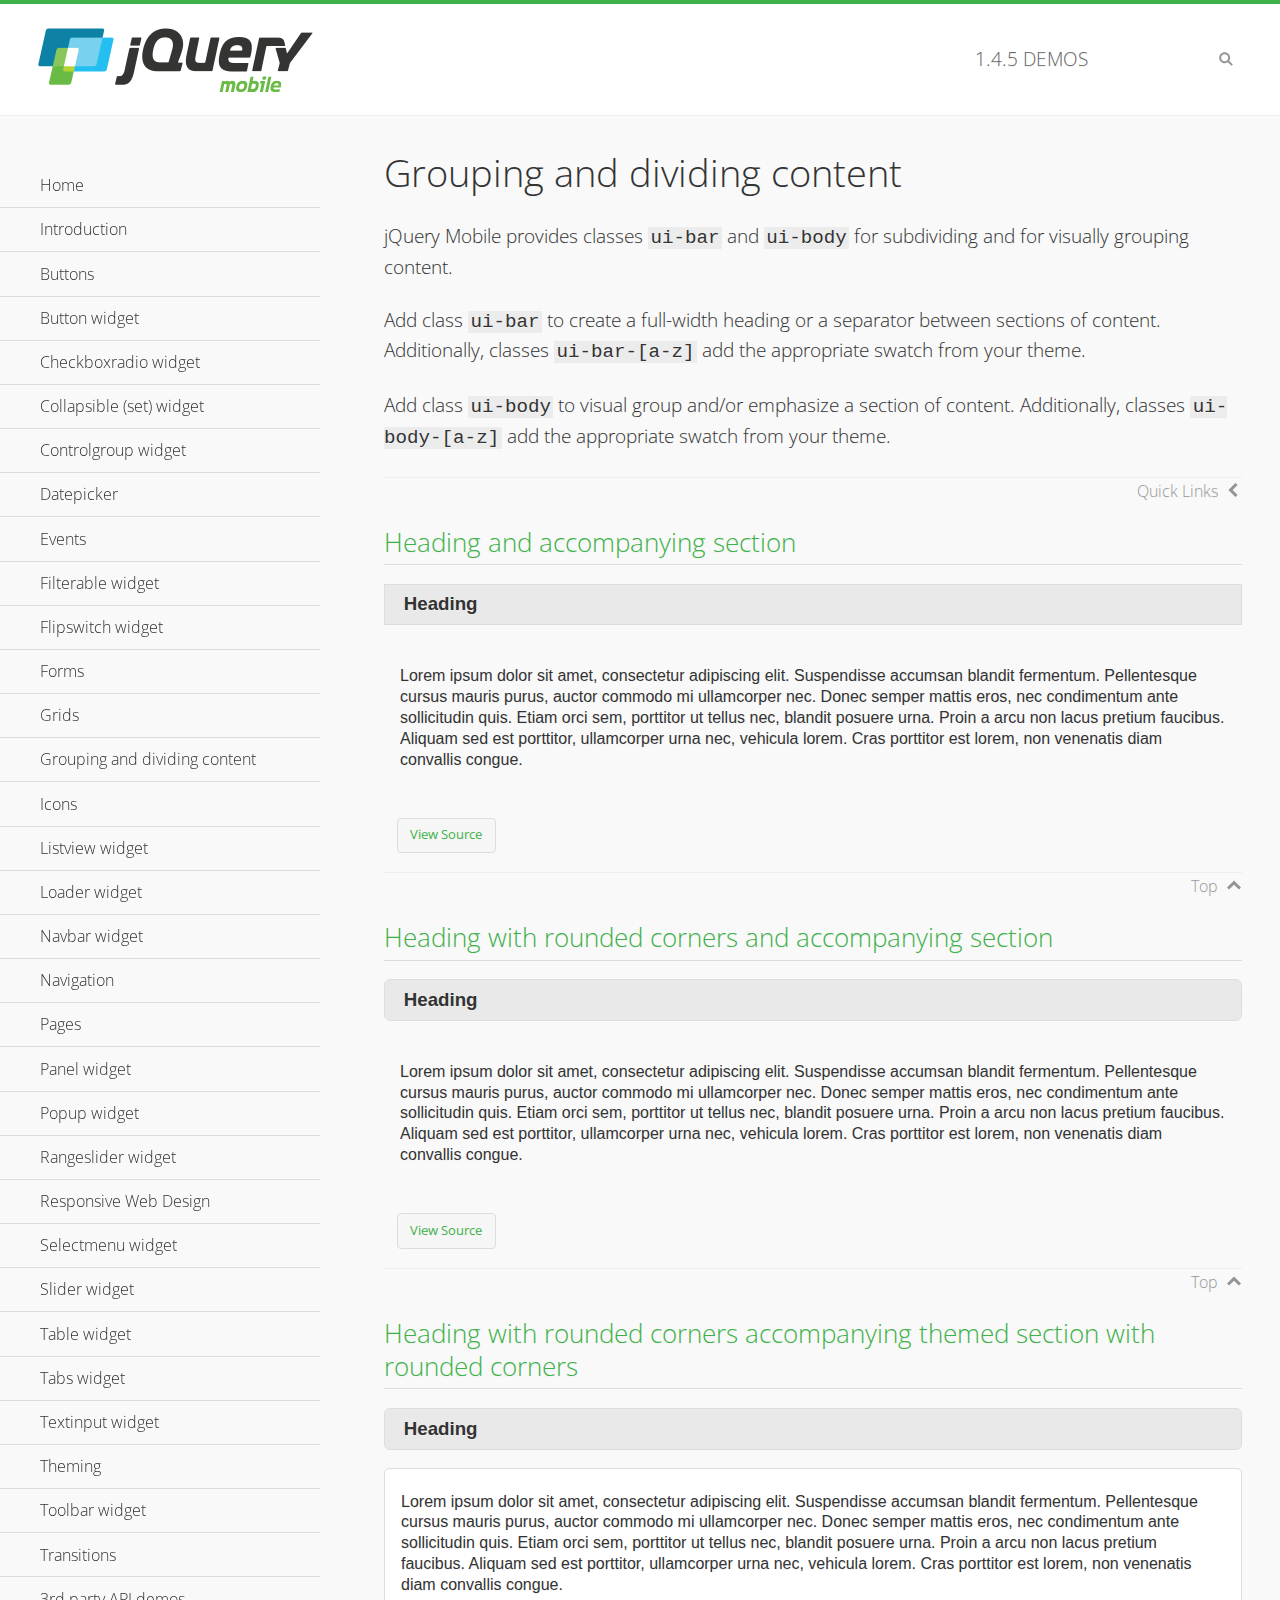
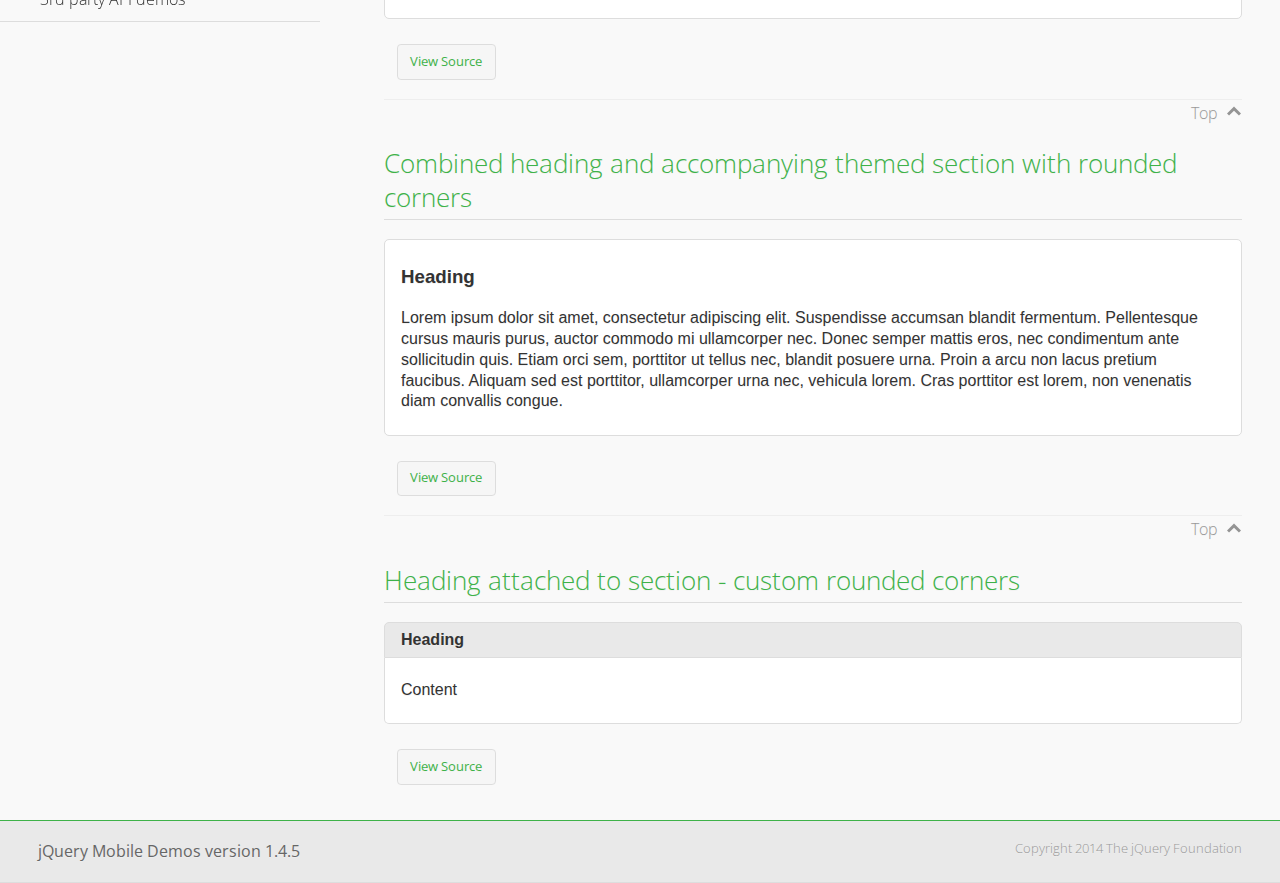
<file: www/lib/jquery.mobile/demos/body-bar-classes/index.html>
<!DOCTYPE html>
<html>
	<head>
	<meta charset="utf-8">
	<meta name="viewport" content="width=device-width, initial-scale=1">
	<title>Grouping and dividing content - jQuery Mobile Demos</title>
	<link rel="shortcut icon" href="../favicon.ico">
	<link rel="stylesheet" href="http://fonts.googleapis.com/css?family=Open+Sans:300,400,700">
	<link rel="stylesheet" href="../css/themes/default/jquery.mobile-1.4.5.min.css">
	<link rel="stylesheet" href="../_assets/css/jqm-demos.css">
	<script src="../js/jquery.js"></script>
	<script src="../_assets/js/index.js"></script>
	<script src="../js/jquery.mobile-1.4.5.min.js"></script>
  <style id="combined-heading-and-section">
    .custom-corners .ui-bar {
      -webkit-border-top-left-radius: inherit;
      border-top-left-radius: inherit;
      -webkit-border-top-right-radius: inherit;
      border-top-right-radius: inherit;
    }
    .custom-corners .ui-body {
      border-top-width: 0;
      -webkit-border-bottom-left-radius: inherit;
      border-bottom-left-radius: inherit;
      -webkit-border-bottom-right-radius: inherit;
      border-bottom-right-radius: inherit;
    }
  </style>
</head>
<body>
<div data-role="page" class="jqm-demos" data-quicklinks="true">

	<div data-role="header" class="jqm-header">
		<h2><a href="../" title="jQuery Mobile Demos home"><img src="../_assets/img/jquery-logo.png" alt="jQuery Mobile"></a></h2>
		<p><span class="jqm-version"></span> Demos</p>
		<a href="#" class="jqm-navmenu-link ui-btn ui-btn-icon-notext ui-corner-all ui-icon-bars ui-nodisc-icon ui-alt-icon ui-btn-left">Menu</a>
		<a href="#" class="jqm-search-link ui-btn ui-btn-icon-notext ui-corner-all ui-icon-search ui-nodisc-icon ui-alt-icon ui-btn-right">Search</a>
	</div><!-- /header -->

	<div role="main" class="ui-content jqm-content">

		<h1>Grouping and dividing content</h1>

		<p>jQuery Mobile provides classes <code>ui-bar</code> and <code>ui-body</code> for subdividing and for visually grouping content.</p>
		<p>Add class <code>ui-bar</code> to create a full-width heading or a separator between sections of content. Additionally, classes <code>ui-bar-[a-z]</code> add the appropriate swatch from your theme.</p>
		<p>Add class <code>ui-body</code> to visual group and/or emphasize a section of content. Additionally, classes <code>ui-body-[a-z]</code> add the appropriate swatch from your theme.</p>

		<h2>Heading and accompanying section</h2>

		<div data-demo-html="true">
      <h3 class="ui-bar ui-bar-a">Heading</h3>
			<div class="ui-body">
				<p>Lorem ipsum dolor sit amet, consectetur adipiscing elit. Suspendisse accumsan blandit fermentum. Pellentesque cursus mauris purus, auctor commodo mi ullamcorper nec. Donec semper mattis eros, nec condimentum ante sollicitudin quis. Etiam orci sem, porttitor ut tellus nec, blandit posuere urna. Proin a arcu non lacus pretium faucibus. Aliquam sed est porttitor, ullamcorper urna nec, vehicula lorem. Cras porttitor est lorem, non venenatis diam convallis congue.</p>
			</div>
		</div>

		<h2>Heading with rounded corners and accompanying section</h2>

		<div data-demo-html="true">
      <h3 class="ui-bar ui-bar-a ui-corner-all">Heading</h3>
			<div class="ui-body">
				<p>Lorem ipsum dolor sit amet, consectetur adipiscing elit. Suspendisse accumsan blandit fermentum. Pellentesque cursus mauris purus, auctor commodo mi ullamcorper nec. Donec semper mattis eros, nec condimentum ante sollicitudin quis. Etiam orci sem, porttitor ut tellus nec, blandit posuere urna. Proin a arcu non lacus pretium faucibus. Aliquam sed est porttitor, ullamcorper urna nec, vehicula lorem. Cras porttitor est lorem, non venenatis diam convallis congue.</p>
			</div>
		</div>

		<h2>Heading with rounded corners accompanying themed section with rounded corners</h2>

		<div data-demo-html="true">
      <h3 class="ui-bar ui-bar-a ui-corner-all">Heading</h3>
			<div class="ui-body ui-body-a ui-corner-all">
				<p>Lorem ipsum dolor sit amet, consectetur adipiscing elit. Suspendisse accumsan blandit fermentum. Pellentesque cursus mauris purus, auctor commodo mi ullamcorper nec. Donec semper mattis eros, nec condimentum ante sollicitudin quis. Etiam orci sem, porttitor ut tellus nec, blandit posuere urna. Proin a arcu non lacus pretium faucibus. Aliquam sed est porttitor, ullamcorper urna nec, vehicula lorem. Cras porttitor est lorem, non venenatis diam convallis congue.</p>
			</div>
		</div>

		<h2>Combined heading and accompanying themed section with rounded corners</h2>

		<div data-demo-html="true">
			<div class="ui-body ui-body-a ui-corner-all">
	      <h3>Heading</h3>
				<p>Lorem ipsum dolor sit amet, consectetur adipiscing elit. Suspendisse accumsan blandit fermentum. Pellentesque cursus mauris purus, auctor commodo mi ullamcorper nec. Donec semper mattis eros, nec condimentum ante sollicitudin quis. Etiam orci sem, porttitor ut tellus nec, blandit posuere urna. Proin a arcu non lacus pretium faucibus. Aliquam sed est porttitor, ullamcorper urna nec, vehicula lorem. Cras porttitor est lorem, non venenatis diam convallis congue.</p>
			</div>
		</div>

		<h2>Heading attached to section - custom rounded corners</h2>

		<div data-demo-html="true" data-demo-css="#combined-heading-and-section">
      <div class="ui-corner-all custom-corners">
        <div class="ui-bar ui-bar-a">
          <h3>Heading</h3>
        </div>
        <div class="ui-body ui-body-a">
          <p>Content</p>
        </div>
      </div>
		</div>

	</div><!-- /content -->
	    <div data-role="panel" class="jqm-navmenu-panel" data-position="left" data-display="overlay" data-theme="a">
	    	<ul class="jqm-list ui-alt-icon ui-nodisc-icon">
<li data-filtertext="demos homepage" data-icon="home"><a href=".././">Home</a></li>
<li data-filtertext="introduction overview getting started"><a href="../intro/" data-ajax="false">Introduction</a></li>
<li data-filtertext="buttons button markup buttonmarkup method anchor link button element"><a href="../button-markup/" data-ajax="false">Buttons</a></li>
<li data-filtertext="form button widget input button submit reset"><a href="../button/" data-ajax="false">Button widget</a></li>
<li data-role="collapsible" data-enhanced="true" data-collapsed-icon="carat-d" data-expanded-icon="carat-u" data-iconpos="right" data-inset="false" class="ui-collapsible ui-collapsible-themed-content ui-collapsible-collapsed">
	<h3 class="ui-collapsible-heading ui-collapsible-heading-collapsed">
		<a href="#" class="ui-collapsible-heading-toggle ui-btn ui-btn-icon-right ui-btn-inherit ui-icon-carat-d">
		    Checkboxradio widget<span class="ui-collapsible-heading-status"> click to expand contents</span>
		</a>
	</h3>
	<div class="ui-collapsible-content ui-body-inherit ui-collapsible-content-collapsed" aria-hidden="true">
		<ul>
			<li data-filtertext="form checkboxradio widget checkbox input checkboxes controlgroups"><a href="../checkboxradio-checkbox/" data-ajax="false">Checkboxes</a></li>
			<li data-filtertext="form checkboxradio widget radio input radio buttons controlgroups"><a href="../checkboxradio-radio/" data-ajax="false">Radio buttons</a></li>
		</ul>
	</div>
</li>
<li data-role="collapsible" data-enhanced="true" data-collapsed-icon="carat-d" data-expanded-icon="carat-u" data-iconpos="right" data-inset="false" class="ui-collapsible ui-collapsible-themed-content ui-collapsible-collapsed">
	<h3 class="ui-collapsible-heading ui-collapsible-heading-collapsed">
		<a href="#" class="ui-collapsible-heading-toggle ui-btn ui-btn-icon-right ui-btn-inherit ui-icon-carat-d">
			Collapsible (set) widget<span class="ui-collapsible-heading-status"> click to expand contents</span>
		</a>
	</h3>
	<div class="ui-collapsible-content ui-body-inherit ui-collapsible-content-collapsed" aria-hidden="true">
		<ul>
			<li data-filtertext="collapsibles content formatting"><a href="../collapsible/" data-ajax="false">Collapsible</a></li>
			<li data-filtertext="dynamic collapsible set accordion append expand"><a href="../collapsible-dynamic/" data-ajax="false">Dynamic collapsibles</a></li>
			<li data-filtertext="accordions collapsible set widget content formatting grouped collapsibles"><a href="../collapsibleset/" data-ajax="false">Collapsible set</a></li>
		</ul>
	</div>
</li>
<li data-role="collapsible" data-enhanced="true" data-collapsed-icon="carat-d" data-expanded-icon="carat-u" data-iconpos="right" data-inset="false" class="ui-collapsible ui-collapsible-themed-content ui-collapsible-collapsed">
	<h3 class="ui-collapsible-heading ui-collapsible-heading-collapsed">
		<a href="#" class="ui-collapsible-heading-toggle ui-btn ui-btn-icon-right ui-btn-inherit ui-icon-carat-d">
			Controlgroup widget<span class="ui-collapsible-heading-status"> click to expand contents</span>
		</a>
	</h3>
	<div class="ui-collapsible-content ui-body-inherit ui-collapsible-content-collapsed" aria-hidden="true">
		<ul>
			<li data-filtertext="controlgroups selectmenu checkboxradio input grouped buttons horizontal vertical"><a href="../controlgroup/" data-ajax="false">Controlgroup</a></li>
			<li data-filtertext="dynamic controlgroup dynamically add buttons"><a href="../controlgroup-dynamic/" data-ajax="false">Dynamic controlgroups</a></li>
		</ul>
	</div>
</li>
<li data-filtertext="form datepicker widget date input"><a href="../datepicker/" data-ajax="false">Datepicker</a></li>
<li data-role="collapsible" data-enhanced="true" data-collapsed-icon="carat-d" data-expanded-icon="carat-u" data-iconpos="right" data-inset="false" class="ui-collapsible ui-collapsible-themed-content ui-collapsible-collapsed">
	<h3 class="ui-collapsible-heading ui-collapsible-heading-collapsed">
		<a href="#" class="ui-collapsible-heading-toggle ui-btn ui-btn-icon-right ui-btn-inherit ui-icon-carat-d">
			Events<span class="ui-collapsible-heading-status"> click to expand contents</span>
		</a>
	</h3>
	<div class="ui-collapsible-content ui-body-inherit ui-collapsible-content-collapsed" aria-hidden="true">
		<ul>
			<li data-filtertext="swipe to delete list items listviews swipe events"><a href="../swipe-list/" data-ajax="false">Swipe list items</a></li>
			<li data-filtertext="swipe to navigate swipe page navigation swipe events"><a href="../swipe-page/" data-ajax="false">Swipe page navigation</a></li>
		</ul>
	</div>
</li>
<li data-filtertext="filterable filter elements sorting searching listview table"><a href="../filterable/" data-ajax="false">Filterable widget</a></li>
<li data-filtertext="form flipswitch widget flip toggle switch binary select checkbox input"><a href="../flipswitch/" data-ajax="false">Flipswitch widget</a></li>
<li data-role="collapsible" data-enhanced="true" data-collapsed-icon="carat-d" data-expanded-icon="carat-u" data-iconpos="right" data-inset="false" class="ui-collapsible ui-collapsible-themed-content ui-collapsible-collapsed">
	<h3 class="ui-collapsible-heading ui-collapsible-heading-collapsed">
		<a href="#" class="ui-collapsible-heading-toggle ui-btn ui-btn-icon-right ui-btn-inherit ui-icon-carat-d">
			Forms<span class="ui-collapsible-heading-status"> click to expand contents</span>
		</a>
	</h3>
	<div class="ui-collapsible-content ui-body-inherit ui-collapsible-content-collapsed" aria-hidden="true">
		<ul>
			<li data-filtertext="forms text checkbox radio range button submit reset inputs selects textarea slider flipswitch label form elements"><a href="../forms/" data-ajax="false">Forms</a></li>
			<li data-filtertext="form hide labels hidden accessible ui-hidden-accessible forms"><a href="../forms-label-hidden-accessible/" data-ajax="false">Hide labels</a></li>
			<li data-filtertext="form field containers fieldcontain ui-field-contain forms"><a href="../forms-field-contain/" data-ajax="false">Field containers</a></li>
			<li data-filtertext="forms disabled form elements"><a href="../forms-disabled/" data-ajax="false">Forms disabled</a></li>
			<li data-filtertext="forms gallery examples overview forms text checkbox radio range button submit reset inputs selects textarea slider flipswitch label form elements"><a href="../forms-gallery/" data-ajax="false">Forms gallery</a></li>
		</ul>
	</div>
</li>
<li data-role="collapsible" data-enhanced="true" data-collapsed-icon="carat-d" data-expanded-icon="carat-u" data-iconpos="right" data-inset="false" class="ui-collapsible ui-collapsible-themed-content ui-collapsible-collapsed">
	<h3 class="ui-collapsible-heading ui-collapsible-heading-collapsed">
		<a href="#" class="ui-collapsible-heading-toggle ui-btn ui-btn-icon-right ui-btn-inherit ui-icon-carat-d">
			Grids<span class="ui-collapsible-heading-status"> click to expand contents</span>
		</a>
	</h3>
	<div class="ui-collapsible-content ui-body-inherit ui-collapsible-content-collapsed" aria-hidden="true">
		<ul>
			<li data-filtertext="grids columns blocks content formatting rwd responsive css framework"><a href="../grids/" data-ajax="false">Grids</a></li>
			<li data-filtertext="buttons in grids css framework"><a href="../grids-buttons/" data-ajax="false">Buttons in grids</a></li>
			<li data-filtertext="custom responsive grids rwd css framework"><a href="../grids-custom-responsive/" data-ajax="false">Custom responsive grids</a></li>
		</ul>
	</div>
</li>
<li data-filtertext="blocks content formatting sections heading"><a href="../body-bar-classes/" data-ajax="false">Grouping and dividing content</a></li>
<li data-role="collapsible" data-enhanced="true" data-collapsed-icon="carat-d" data-expanded-icon="carat-u" data-iconpos="right" data-inset="false" class="ui-collapsible ui-collapsible-themed-content ui-collapsible-collapsed">
	<h3 class="ui-collapsible-heading ui-collapsible-heading-collapsed">
		<a href="#" class="ui-collapsible-heading-toggle ui-btn ui-btn-icon-right ui-btn-inherit ui-icon-carat-d">
			Icons<span class="ui-collapsible-heading-status"> click to expand contents</span>
		</a>
	</h3>
	<div class="ui-collapsible-content ui-body-inherit ui-collapsible-content-collapsed" aria-hidden="true">
		<ul>
			<li data-filtertext="button icons svg disc alt custom icon position"><a href="../icons/" data-ajax="false">Icons</a></li>
			<li data-filtertext=""><a href="../icons-grunticon/" data-ajax="false">Grunticon loader</a></li>
		</ul>
	</div>
</li>
<li data-role="collapsible" data-enhanced="true" data-collapsed-icon="carat-d" data-expanded-icon="carat-u" data-iconpos="right" data-inset="false" class="ui-collapsible ui-collapsible-themed-content ui-collapsible-collapsed">
	<h3 class="ui-collapsible-heading ui-collapsible-heading-collapsed">
		<a href="#" class="ui-collapsible-heading-toggle ui-btn ui-btn-icon-right ui-btn-inherit ui-icon-carat-d">
			Listview widget<span class="ui-collapsible-heading-status"> click to expand contents</span>
		</a>
	</h3>
	<div class="ui-collapsible-content ui-body-inherit ui-collapsible-content-collapsed" aria-hidden="true">
		<ul>
			<li data-filtertext="listview widget thumbnails icons nested split button collapsible ul ol"><a href="../listview/" data-ajax="false">Listview</a></li>
			<li data-filtertext="autocomplete filterable reveal listview filtertextbeforefilter placeholder"><a href="../listview-autocomplete/" data-ajax="false">Listview autocomplete</a></li>
			<li data-filtertext="autocomplete filterable reveal listview remote data filtertextbeforefilter placeholder"><a href="../listview-autocomplete-remote/" data-ajax="false">Listview autocomplete remote data</a></li>
			<li data-filtertext="autodividers anchor jump scroll linkbars listview lists ul ol"><a href="../listview-autodividers-linkbar/" data-ajax="false">Listview autodividers linkbar</a></li>
			<li data-filtertext="listview autodividers selector autodividersselector lists ul ol"><a href="../listview-autodividers-selector/" data-ajax="false">Listview autodividers selector</a></li>
			<li data-filtertext="listview nested list items"><a href="../listview-nested-lists/" data-ajax="false">Nested Listviews</a></li>
			<li data-filtertext="listview collapsible list items flat"><a href="../listview-collapsible-item-flat/" data-ajax="false">Listview collapsible list items (flat)</a></li>
			<li data-filtertext="listview collapsible list indented"><a href="../listview-collapsible-item-indented/" data-ajax="false">Listview collapsible list items (indented)</a></li>
			<li data-filtertext="grid listview responsive grids responsive listviews lists ul"><a href="../listview-grid/" data-ajax="false">Listview responsive grid</a></li>
		</ul>
	</div>
</li>
<li data-filtertext="loader widget page loading navigation overlay spinner"><a href="../loader/" data-ajax="false">Loader widget</a></li>
<li data-filtertext="navbar widget navmenu toolbars header footer"><a href="../navbar/" data-ajax="false">Navbar widget</a></li>
<li data-role="collapsible" data-enhanced="true" data-collapsed-icon="carat-d" data-expanded-icon="carat-u" data-iconpos="right" data-inset="false" class="ui-collapsible ui-collapsible-themed-content ui-collapsible-collapsed">
	<h3 class="ui-collapsible-heading ui-collapsible-heading-collapsed">
		<a href="#" class="ui-collapsible-heading-toggle ui-btn ui-btn-icon-right ui-btn-inherit ui-icon-carat-d">
			Navigation<span class="ui-collapsible-heading-status"> click to expand contents</span>
		</a>
	</h3>
	<div class="ui-collapsible-content ui-body-inherit ui-collapsible-content-collapsed" aria-hidden="true">
		<ul>
			<li data-filtertext="ajax navigation navigate widget history event method"><a href="../navigation/" data-ajax="false">Navigation</a></li>
			<li data-filtertext="linking pages page links navigation ajax prefetch cache"><a href="../navigation-linking-pages/" data-ajax="false">Linking pages</a></li>
			<!-- <li data-filtertext="php redirect server redirection server-side navigation"><a href="../navigation-php-redirect/" data-ajax="false">PHP redirect demo</a></li>-->
			<li data-filtertext="navigation redirection hash query"><a href="../navigation-hash-processing/" data-ajax="false">Hash processing demo</a></li>
			<li data-filtertext="navigation redirection hash query"><a href="../page-events/" data-ajax="false">Page Navigation Events</a></li>
		</ul>
	</div>
</li>
<li data-role="collapsible" data-enhanced="true" data-collapsed-icon="carat-d" data-expanded-icon="carat-u" data-iconpos="right" data-inset="false" class="ui-collapsible ui-collapsible-themed-content ui-collapsible-collapsed">
	<h3 class="ui-collapsible-heading ui-collapsible-heading-collapsed">
		<a href="#" class="ui-collapsible-heading-toggle ui-btn ui-btn-icon-right ui-btn-inherit ui-icon-carat-d">
			Pages<span class="ui-collapsible-heading-status"> click to expand contents</span>
		</a>
	</h3>
	<div class="ui-collapsible-content ui-body-inherit ui-collapsible-content-collapsed" aria-hidden="true">
		<ul>
			<li data-filtertext="pages page widget ajax navigation"><a href="../pages/" data-ajax="false">Pages</a></li>
			<li data-filtertext="single page"><a href="../pages-single-page/" data-ajax="false">Single page</a></li>
			<li data-filtertext="multipage multi-page page"><a href="../pages-multi-page/" data-ajax="false">Multi-page template</a></li>
			<li data-filtertext="dialog page widget modal popup"><a href="../pages-dialog/" data-ajax="false">Dialog page</a></li>
		</ul>
	</div>
</li>
<li data-role="collapsible" data-enhanced="true" data-collapsed-icon="carat-d" data-expanded-icon="carat-u" data-iconpos="right" data-inset="false" class="ui-collapsible ui-collapsible-themed-content ui-collapsible-collapsed">
	<h3 class="ui-collapsible-heading ui-collapsible-heading-collapsed">
		<a href="#" class="ui-collapsible-heading-toggle ui-btn ui-btn-icon-right ui-btn-inherit ui-icon-carat-d">
			Panel widget<span class="ui-collapsible-heading-status"> click to expand contents</span>
		</a>
	</h3>
	<div class="ui-collapsible-content ui-body-inherit ui-collapsible-content-collapsed" aria-hidden="true">
		<ul>
			<li data-filtertext="panel widget sliding panels reveal push overlay responsive"><a href="../panel/" data-ajax="false">Panel</a></li>
			<li data-filtertext=""><a href="../panel-external/" data-ajax="false">External panels</a></li>
			<li data-filtertext="panel "><a href="../panel-fixed/" data-ajax="false">Fixed panels</a></li>
			<li data-filtertext="panel slide panels sliding panels shadow rwd responsive breakpoint"><a href="../panel-responsive/" data-ajax="false">Panels responsive</a></li>
			<li data-filtertext="panel custom style custom panel width reveal shadow listview panel styling page background wrapper"><a href="../panel-styling/" data-ajax="false">Custom panel style</a></li>
			<li data-filtertext="panel open on swipe"><a href="../panel-swipe-open/" data-ajax="false">Panel open on swipe</a></li>
			<li data-filtertext="panels outside page internal external toolbars"><a href="../panel-external-internal/" data-ajax="false">Panel external and internal</a></li>
		</ul>
	</div>
</li>
<li data-role="collapsible" data-enhanced="true" data-collapsed-icon="carat-d" data-expanded-icon="carat-u" data-iconpos="right" data-inset="false" class="ui-collapsible ui-collapsible-themed-content ui-collapsible-collapsed">
	<h3 class="ui-collapsible-heading ui-collapsible-heading-collapsed">
		<a href="#" class="ui-collapsible-heading-toggle ui-btn ui-btn-icon-right ui-btn-inherit ui-icon-carat-d">
			Popup widget<span class="ui-collapsible-heading-status"> click to expand contents</span>
		</a>
	</h3>
	<div class="ui-collapsible-content ui-body-inherit ui-collapsible-content-collapsed" aria-hidden="true">
		<ul>
			<li data-filtertext="popup widget popups dialog modal transition tooltip lightbox form overlay screen flip pop fade transition"><a href="../popup/" data-ajax="false">Popup</a></li>
			<li data-filtertext="popup alignment position"><a href="../popup-alignment/" data-ajax="false">Popup alignment</a></li>
			<li data-filtertext="popup arrow size popups popover"><a href="../popup-arrow-size/" data-ajax="false">Popup arrow size</a></li>
			<li data-filtertext="dynamic popups popup images lightbox"><a href="../popup-dynamic/" data-ajax="false">Dynamic popups</a></li>
			<li data-filtertext="popups with iframes scaling"><a href="../popup-iframe/" data-ajax="false">Popups with iframes</a></li>
			<li data-filtertext="popup image scaling"><a href="../popup-image-scaling/" data-ajax="false">Popup image scaling</a></li>
			<li data-filtertext="external popup outside multi-page"><a href="../popup-outside-multipage/" data-ajax="false">Popup outside multi-page</a></li>
		</ul>
	</div>
</li>
<li data-filtertext="form rangeslider widget dual sliders dual handle sliders range input"><a href="../rangeslider/" data-ajax="false">Rangeslider widget</a></li>
<li data-filtertext="responsive web design rwd adaptive progressive enhancement PE accessible mobile breakpoints media query media queries"><a href="../rwd/" data-ajax="false">Responsive Web Design</a></li>
<li data-role="collapsible" data-enhanced="true" data-collapsed-icon="carat-d" data-expanded-icon="carat-u" data-iconpos="right" data-inset="false" class="ui-collapsible ui-collapsible-themed-content ui-collapsible-collapsed">
	<h3 class="ui-collapsible-heading ui-collapsible-heading-collapsed">
		<a href="#" class="ui-collapsible-heading-toggle ui-btn ui-btn-icon-right ui-btn-inherit ui-icon-carat-d">
			Selectmenu widget<span class="ui-collapsible-heading-status"> click to expand contents</span>
		</a>
	</h3>
	<div class="ui-collapsible-content ui-body-inherit ui-collapsible-content-collapsed" aria-hidden="true">
		<ul>
			<li data-filtertext="form selectmenu widget select input custom select menu selects"><a href="../selectmenu/" data-ajax="false">Selectmenu</a></li>
			<li data-filtertext="form custom select menu selectmenu widget custom menu option optgroup multiple selects"><a href="../selectmenu-custom/" data-ajax="false">Custom select menu</a></li>
			<li data-filtertext="filterable select filter popup dialog"><a href="../selectmenu-custom-filter/" data-ajax="false">Custom select menu with filter</a></li>
		</ul>
	</div>
</li>
<li data-role="collapsible" data-enhanced="true" data-collapsed-icon="carat-d" data-expanded-icon="carat-u" data-iconpos="right" data-inset="false" class="ui-collapsible ui-collapsible-themed-content ui-collapsible-collapsed">
	<h3 class="ui-collapsible-heading ui-collapsible-heading-collapsed">
		<a href="#" class="ui-collapsible-heading-toggle ui-btn ui-btn-icon-right ui-btn-inherit ui-icon-carat-d">
			Slider widget<span class="ui-collapsible-heading-status"> click to expand contents</span>
		</a>
	</h3>
	<div class="ui-collapsible-content ui-body-inherit ui-collapsible-content-collapsed" aria-hidden="true">
		<ul>
			<li data-filtertext="form slider widget range input single sliders"><a href="../slider/" data-ajax="false">Slider</a></li>
			<li data-filtertext="form slider widget flipswitch slider binary select flip toggle switch"><a href="../slider-flipswitch/" data-ajax="false">Slider flip toggle switch</a></li>
			<li data-filtertext="form slider tooltip handle value input range sliders"><a href="../slider-tooltip/" data-ajax="false">Slider tooltip</a></li>
		</ul>
	</div>
</li>
<li data-role="collapsible" data-enhanced="true" data-collapsed-icon="carat-d" data-expanded-icon="carat-u" data-iconpos="right" data-inset="false" class="ui-collapsible ui-collapsible-themed-content ui-collapsible-collapsed">
	<h3 class="ui-collapsible-heading ui-collapsible-heading-collapsed">
		<a href="#" class="ui-collapsible-heading-toggle ui-btn ui-btn-icon-right ui-btn-inherit ui-icon-carat-d">
			Table widget<span class="ui-collapsible-heading-status"> click to expand contents</span>
		</a>
	</h3>
	<div class="ui-collapsible-content ui-body-inherit ui-collapsible-content-collapsed" aria-hidden="true">
		<ul>
			<li data-filtertext="table widget reflow column toggle th td responsive tables rwd hide show tabular"><a href="../table-column-toggle/" data-ajax="false">Table Column Toggle</a></li>
			<li data-filtertext="table column toggle phone comparison demo"><a href="../table-column-toggle-example/" data-ajax="false">Table Column Toggle demo</a></li>
			<li data-filtertext="responsive tables table column toggle heading groups rwd breakpoint"><a href="../table-column-toggle-heading-groups/" data-ajax="false">Table Column Toggle heading groups</a></li>
			<li data-filtertext="responsive tables table column toggle hide rwd breakpoint customization options"><a href="../table-column-toggle-options/" data-ajax="false">Table Column Toggle options</a></li>
			<li data-filtertext="table reflow th td responsive rwd columns tabular"><a href="../table-reflow/" data-ajax="false">Table Reflow</a></li>
			<li data-filtertext="responsive tables table reflow heading groups rwd breakpoint"><a href="../table-reflow-heading-groups/" data-ajax="false">Table Reflow heading groups</a></li>
			<li data-filtertext="responsive tables table reflow stripes strokes table style"><a href="../table-reflow-stripes-strokes/" data-ajax="false">Table Reflow stripes and strokes</a></li>
			<li data-filtertext="responsive tables table reflow stack custom styles"><a href="../table-reflow-styling/" data-ajax="false">Table Reflow custom styles</a></li>
		</ul>
	</div>
</li>
<li data-filtertext="ui tabs widget"><a href="../tabs/" data-ajax="false">Tabs widget</a></li>
<li data-filtertext="form textinput widget text input textarea number date time tel email file color password"><a href="../textinput/" data-ajax="false">Textinput widget</a></li>
<li data-role="collapsible" data-enhanced="true" data-collapsed-icon="carat-d" data-expanded-icon="carat-u" data-iconpos="right" data-inset="false" class="ui-collapsible ui-collapsible-themed-content ui-collapsible-collapsed">
	<h3 class="ui-collapsible-heading ui-collapsible-heading-collapsed">
		<a href="#" class="ui-collapsible-heading-toggle ui-btn ui-btn-icon-right ui-btn-inherit ui-icon-carat-d">
			Theming<span class="ui-collapsible-heading-status"> click to expand contents</span>
		</a>
	</h3>
	<div class="ui-collapsible-content ui-body-inherit ui-collapsible-content-collapsed" aria-hidden="true">
		<ul>
			<li data-filtertext="default theme swatches theming style css"><a href="../theme-default/" data-ajax="false">Default theme</a></li>
			<li data-filtertext="classic theme old theme swatches theming style css"><a href="../theme-classic/" data-ajax="false">Classic theme</a></li>
		</ul>
	</div>
</li>
<li data-role="collapsible" data-enhanced="true" data-collapsed-icon="carat-d" data-expanded-icon="carat-u" data-iconpos="right" data-inset="false" class="ui-collapsible ui-collapsible-themed-content ui-collapsible-collapsed">
	<h3 class="ui-collapsible-heading ui-collapsible-heading-collapsed">
		<a href="#" class="ui-collapsible-heading-toggle ui-btn ui-btn-icon-right ui-btn-inherit ui-icon-carat-d">
			Toolbar widget<span class="ui-collapsible-heading-status"> click to expand contents</span>
		</a>
	</h3>
	<div class="ui-collapsible-content ui-body-inherit ui-collapsible-content-collapsed" aria-hidden="true">
		<ul>
			<li data-filtertext="toolbar widget header footer toolbars fixed fullscreen external sections"><a href="../toolbar/" data-ajax="false">Toolbar</a></li>
			<li data-filtertext="dynamic toolbars dynamically add toolbar header footer"><a href="../toolbar-dynamic/" data-ajax="false">Dynamic toolbars</a></li>
			<li data-filtertext="external toolbars header footer"><a href="../toolbar-external/" data-ajax="false">External toolbars</a></li>
			<li data-filtertext="fixed toolbars header footer"><a href="../toolbar-fixed/" data-ajax="false">Fixed toolbars</a></li>
			<li data-filtertext="fixed fullscreen toolbars header footer"><a href="../toolbar-fixed-fullscreen/" data-ajax="false">Fullscreen toolbars</a></li>
			<li data-filtertext="external fixed toolbars header footer"><a href="../toolbar-fixed-external/" data-ajax="false">Fixed external toolbars</a></li>
			<li data-filtertext="external persistent toolbars header footer navbar navmenu"><a href="../toolbar-fixed-persistent/" data-ajax="false">Persistent toolbars</a></li>
			<li data-filtertext="external ajax optimized toolbars persistent toolbars header footer navbar"><a href="../toolbar-fixed-persistent-optimized/" data-ajax="false">Ajax optimized toolbars</a></li>
			<li data-filtertext="form in toolbars header footer"><a href="../toolbar-fixed-forms/" data-ajax="false">Form in toolbar</a></li>
		</ul>
	</div>
</li>
<li data-filtertext="page transitions animated pages popup navigation flip slide fade pop"><a href="../transitions/" data-ajax="false">Transitions</a></li>
<li data-role="collapsible" data-enhanced="true" data-collapsed-icon="carat-d" data-expanded-icon="carat-u" data-iconpos="right" data-inset="false" class="ui-collapsible ui-collapsible-themed-content ui-collapsible-collapsed">
	<h3 class="ui-collapsible-heading ui-collapsible-heading-collapsed">
		<a href="#" class="ui-collapsible-heading-toggle ui-btn ui-btn-icon-right ui-btn-inherit ui-icon-carat-d">
			3rd party API demos<span class="ui-collapsible-heading-status"> click to expand contents</span>
		</a>
	</h3>
	<div class="ui-collapsible-content ui-body-inherit ui-collapsible-content-collapsed" aria-hidden="true">
		<ul>
			<li data-filtertext="backbone requirejs navigation router"><a href="../backbone-requirejs/" data-ajax="false">Backbone RequireJS</a></li>
			<li data-filtertext="google maps geolocation demo"><a href="../map-geolocation/" data-ajax="false">Google Maps geolocation</a></li>
			<li data-filtertext="google maps hybrid"><a href="../map-list-toggle/" data-ajax="false">Google Maps list toggle</a></li>
		</ul>
	</div>
</li>



		     </ul>
		</div><!-- /panel -->


	<div data-role="footer" data-position="fixed" data-tap-toggle="false" class="jqm-footer">
		<p>jQuery Mobile Demos version <span class="jqm-version"></span></p>
		<p>Copyright 2014 The jQuery Foundation</p>
	</div><!-- /footer -->
	<!-- TODO: This should become an external panel so we can add input to markup (unique ID) -->
    <div data-role="panel" class="jqm-search-panel" data-position="right" data-display="overlay" data-theme="a">
		<div class="jqm-search">
			<ul class="jqm-list" data-filter-placeholder="Search demos..." data-filter-reveal="true">
<li data-filtertext="demos homepage" data-icon="home"><a href=".././">Home</a></li>
<li data-filtertext="introduction overview getting started"><a href="../intro/" data-ajax="false">Introduction</a></li>
<li data-filtertext="buttons button markup buttonmarkup method anchor link button element"><a href="../button-markup/" data-ajax="false">Buttons</a></li>
<li data-filtertext="form button widget input button submit reset"><a href="../button/" data-ajax="false">Button widget</a></li>
<li data-role="collapsible" data-enhanced="true" data-collapsed-icon="carat-d" data-expanded-icon="carat-u" data-iconpos="right" data-inset="false" class="ui-collapsible ui-collapsible-themed-content ui-collapsible-collapsed">
	<h3 class="ui-collapsible-heading ui-collapsible-heading-collapsed">
		<a href="#" class="ui-collapsible-heading-toggle ui-btn ui-btn-icon-right ui-btn-inherit ui-icon-carat-d">
		    Checkboxradio widget<span class="ui-collapsible-heading-status"> click to expand contents</span>
		</a>
	</h3>
	<div class="ui-collapsible-content ui-body-inherit ui-collapsible-content-collapsed" aria-hidden="true">
		<ul>
			<li data-filtertext="form checkboxradio widget checkbox input checkboxes controlgroups"><a href="../checkboxradio-checkbox/" data-ajax="false">Checkboxes</a></li>
			<li data-filtertext="form checkboxradio widget radio input radio buttons controlgroups"><a href="../checkboxradio-radio/" data-ajax="false">Radio buttons</a></li>
		</ul>
	</div>
</li>
<li data-role="collapsible" data-enhanced="true" data-collapsed-icon="carat-d" data-expanded-icon="carat-u" data-iconpos="right" data-inset="false" class="ui-collapsible ui-collapsible-themed-content ui-collapsible-collapsed">
	<h3 class="ui-collapsible-heading ui-collapsible-heading-collapsed">
		<a href="#" class="ui-collapsible-heading-toggle ui-btn ui-btn-icon-right ui-btn-inherit ui-icon-carat-d">
			Collapsible (set) widget<span class="ui-collapsible-heading-status"> click to expand contents</span>
		</a>
	</h3>
	<div class="ui-collapsible-content ui-body-inherit ui-collapsible-content-collapsed" aria-hidden="true">
		<ul>
			<li data-filtertext="collapsibles content formatting"><a href="../collapsible/" data-ajax="false">Collapsible</a></li>
			<li data-filtertext="dynamic collapsible set accordion append expand"><a href="../collapsible-dynamic/" data-ajax="false">Dynamic collapsibles</a></li>
			<li data-filtertext="accordions collapsible set widget content formatting grouped collapsibles"><a href="../collapsibleset/" data-ajax="false">Collapsible set</a></li>
		</ul>
	</div>
</li>
<li data-role="collapsible" data-enhanced="true" data-collapsed-icon="carat-d" data-expanded-icon="carat-u" data-iconpos="right" data-inset="false" class="ui-collapsible ui-collapsible-themed-content ui-collapsible-collapsed">
	<h3 class="ui-collapsible-heading ui-collapsible-heading-collapsed">
		<a href="#" class="ui-collapsible-heading-toggle ui-btn ui-btn-icon-right ui-btn-inherit ui-icon-carat-d">
			Controlgroup widget<span class="ui-collapsible-heading-status"> click to expand contents</span>
		</a>
	</h3>
	<div class="ui-collapsible-content ui-body-inherit ui-collapsible-content-collapsed" aria-hidden="true">
		<ul>
			<li data-filtertext="controlgroups selectmenu checkboxradio input grouped buttons horizontal vertical"><a href="../controlgroup/" data-ajax="false">Controlgroup</a></li>
			<li data-filtertext="dynamic controlgroup dynamically add buttons"><a href="../controlgroup-dynamic/" data-ajax="false">Dynamic controlgroups</a></li>
		</ul>
	</div>
</li>
<li data-filtertext="form datepicker widget date input"><a href="../datepicker/" data-ajax="false">Datepicker</a></li>
<li data-role="collapsible" data-enhanced="true" data-collapsed-icon="carat-d" data-expanded-icon="carat-u" data-iconpos="right" data-inset="false" class="ui-collapsible ui-collapsible-themed-content ui-collapsible-collapsed">
	<h3 class="ui-collapsible-heading ui-collapsible-heading-collapsed">
		<a href="#" class="ui-collapsible-heading-toggle ui-btn ui-btn-icon-right ui-btn-inherit ui-icon-carat-d">
			Events<span class="ui-collapsible-heading-status"> click to expand contents</span>
		</a>
	</h3>
	<div class="ui-collapsible-content ui-body-inherit ui-collapsible-content-collapsed" aria-hidden="true">
		<ul>
			<li data-filtertext="swipe to delete list items listviews swipe events"><a href="../swipe-list/" data-ajax="false">Swipe list items</a></li>
			<li data-filtertext="swipe to navigate swipe page navigation swipe events"><a href="../swipe-page/" data-ajax="false">Swipe page navigation</a></li>
		</ul>
	</div>
</li>
<li data-filtertext="filterable filter elements sorting searching listview table"><a href="../filterable/" data-ajax="false">Filterable widget</a></li>
<li data-filtertext="form flipswitch widget flip toggle switch binary select checkbox input"><a href="../flipswitch/" data-ajax="false">Flipswitch widget</a></li>
<li data-role="collapsible" data-enhanced="true" data-collapsed-icon="carat-d" data-expanded-icon="carat-u" data-iconpos="right" data-inset="false" class="ui-collapsible ui-collapsible-themed-content ui-collapsible-collapsed">
	<h3 class="ui-collapsible-heading ui-collapsible-heading-collapsed">
		<a href="#" class="ui-collapsible-heading-toggle ui-btn ui-btn-icon-right ui-btn-inherit ui-icon-carat-d">
			Forms<span class="ui-collapsible-heading-status"> click to expand contents</span>
		</a>
	</h3>
	<div class="ui-collapsible-content ui-body-inherit ui-collapsible-content-collapsed" aria-hidden="true">
		<ul>
			<li data-filtertext="forms text checkbox radio range button submit reset inputs selects textarea slider flipswitch label form elements"><a href="../forms/" data-ajax="false">Forms</a></li>
			<li data-filtertext="form hide labels hidden accessible ui-hidden-accessible forms"><a href="../forms-label-hidden-accessible/" data-ajax="false">Hide labels</a></li>
			<li data-filtertext="form field containers fieldcontain ui-field-contain forms"><a href="../forms-field-contain/" data-ajax="false">Field containers</a></li>
			<li data-filtertext="forms disabled form elements"><a href="../forms-disabled/" data-ajax="false">Forms disabled</a></li>
			<li data-filtertext="forms gallery examples overview forms text checkbox radio range button submit reset inputs selects textarea slider flipswitch label form elements"><a href="../forms-gallery/" data-ajax="false">Forms gallery</a></li>
		</ul>
	</div>
</li>
<li data-role="collapsible" data-enhanced="true" data-collapsed-icon="carat-d" data-expanded-icon="carat-u" data-iconpos="right" data-inset="false" class="ui-collapsible ui-collapsible-themed-content ui-collapsible-collapsed">
	<h3 class="ui-collapsible-heading ui-collapsible-heading-collapsed">
		<a href="#" class="ui-collapsible-heading-toggle ui-btn ui-btn-icon-right ui-btn-inherit ui-icon-carat-d">
			Grids<span class="ui-collapsible-heading-status"> click to expand contents</span>
		</a>
	</h3>
	<div class="ui-collapsible-content ui-body-inherit ui-collapsible-content-collapsed" aria-hidden="true">
		<ul>
			<li data-filtertext="grids columns blocks content formatting rwd responsive css framework"><a href="../grids/" data-ajax="false">Grids</a></li>
			<li data-filtertext="buttons in grids css framework"><a href="../grids-buttons/" data-ajax="false">Buttons in grids</a></li>
			<li data-filtertext="custom responsive grids rwd css framework"><a href="../grids-custom-responsive/" data-ajax="false">Custom responsive grids</a></li>
		</ul>
	</div>
</li>
<li data-filtertext="blocks content formatting sections heading"><a href="../body-bar-classes/" data-ajax="false">Grouping and dividing content</a></li>
<li data-role="collapsible" data-enhanced="true" data-collapsed-icon="carat-d" data-expanded-icon="carat-u" data-iconpos="right" data-inset="false" class="ui-collapsible ui-collapsible-themed-content ui-collapsible-collapsed">
	<h3 class="ui-collapsible-heading ui-collapsible-heading-collapsed">
		<a href="#" class="ui-collapsible-heading-toggle ui-btn ui-btn-icon-right ui-btn-inherit ui-icon-carat-d">
			Icons<span class="ui-collapsible-heading-status"> click to expand contents</span>
		</a>
	</h3>
	<div class="ui-collapsible-content ui-body-inherit ui-collapsible-content-collapsed" aria-hidden="true">
		<ul>
			<li data-filtertext="button icons svg disc alt custom icon position"><a href="../icons/" data-ajax="false">Icons</a></li>
			<li data-filtertext=""><a href="../icons-grunticon/" data-ajax="false">Grunticon loader</a></li>
		</ul>
	</div>
</li>
<li data-role="collapsible" data-enhanced="true" data-collapsed-icon="carat-d" data-expanded-icon="carat-u" data-iconpos="right" data-inset="false" class="ui-collapsible ui-collapsible-themed-content ui-collapsible-collapsed">
	<h3 class="ui-collapsible-heading ui-collapsible-heading-collapsed">
		<a href="#" class="ui-collapsible-heading-toggle ui-btn ui-btn-icon-right ui-btn-inherit ui-icon-carat-d">
			Listview widget<span class="ui-collapsible-heading-status"> click to expand contents</span>
		</a>
	</h3>
	<div class="ui-collapsible-content ui-body-inherit ui-collapsible-content-collapsed" aria-hidden="true">
		<ul>
			<li data-filtertext="listview widget thumbnails icons nested split button collapsible ul ol"><a href="../listview/" data-ajax="false">Listview</a></li>
			<li data-filtertext="autocomplete filterable reveal listview filtertextbeforefilter placeholder"><a href="../listview-autocomplete/" data-ajax="false">Listview autocomplete</a></li>
			<li data-filtertext="autocomplete filterable reveal listview remote data filtertextbeforefilter placeholder"><a href="../listview-autocomplete-remote/" data-ajax="false">Listview autocomplete remote data</a></li>
			<li data-filtertext="autodividers anchor jump scroll linkbars listview lists ul ol"><a href="../listview-autodividers-linkbar/" data-ajax="false">Listview autodividers linkbar</a></li>
			<li data-filtertext="listview autodividers selector autodividersselector lists ul ol"><a href="../listview-autodividers-selector/" data-ajax="false">Listview autodividers selector</a></li>
			<li data-filtertext="listview nested list items"><a href="../listview-nested-lists/" data-ajax="false">Nested Listviews</a></li>
			<li data-filtertext="listview collapsible list items flat"><a href="../listview-collapsible-item-flat/" data-ajax="false">Listview collapsible list items (flat)</a></li>
			<li data-filtertext="listview collapsible list indented"><a href="../listview-collapsible-item-indented/" data-ajax="false">Listview collapsible list items (indented)</a></li>
			<li data-filtertext="grid listview responsive grids responsive listviews lists ul"><a href="../listview-grid/" data-ajax="false">Listview responsive grid</a></li>
		</ul>
	</div>
</li>
<li data-filtertext="loader widget page loading navigation overlay spinner"><a href="../loader/" data-ajax="false">Loader widget</a></li>
<li data-filtertext="navbar widget navmenu toolbars header footer"><a href="../navbar/" data-ajax="false">Navbar widget</a></li>
<li data-role="collapsible" data-enhanced="true" data-collapsed-icon="carat-d" data-expanded-icon="carat-u" data-iconpos="right" data-inset="false" class="ui-collapsible ui-collapsible-themed-content ui-collapsible-collapsed">
	<h3 class="ui-collapsible-heading ui-collapsible-heading-collapsed">
		<a href="#" class="ui-collapsible-heading-toggle ui-btn ui-btn-icon-right ui-btn-inherit ui-icon-carat-d">
			Navigation<span class="ui-collapsible-heading-status"> click to expand contents</span>
		</a>
	</h3>
	<div class="ui-collapsible-content ui-body-inherit ui-collapsible-content-collapsed" aria-hidden="true">
		<ul>
			<li data-filtertext="ajax navigation navigate widget history event method"><a href="../navigation/" data-ajax="false">Navigation</a></li>
			<li data-filtertext="linking pages page links navigation ajax prefetch cache"><a href="../navigation-linking-pages/" data-ajax="false">Linking pages</a></li>
			<!-- <li data-filtertext="php redirect server redirection server-side navigation"><a href="../navigation-php-redirect/" data-ajax="false">PHP redirect demo</a></li>-->
			<li data-filtertext="navigation redirection hash query"><a href="../navigation-hash-processing/" data-ajax="false">Hash processing demo</a></li>
			<li data-filtertext="navigation redirection hash query"><a href="../page-events/" data-ajax="false">Page Navigation Events</a></li>
		</ul>
	</div>
</li>
<li data-role="collapsible" data-enhanced="true" data-collapsed-icon="carat-d" data-expanded-icon="carat-u" data-iconpos="right" data-inset="false" class="ui-collapsible ui-collapsible-themed-content ui-collapsible-collapsed">
	<h3 class="ui-collapsible-heading ui-collapsible-heading-collapsed">
		<a href="#" class="ui-collapsible-heading-toggle ui-btn ui-btn-icon-right ui-btn-inherit ui-icon-carat-d">
			Pages<span class="ui-collapsible-heading-status"> click to expand contents</span>
		</a>
	</h3>
	<div class="ui-collapsible-content ui-body-inherit ui-collapsible-content-collapsed" aria-hidden="true">
		<ul>
			<li data-filtertext="pages page widget ajax navigation"><a href="../pages/" data-ajax="false">Pages</a></li>
			<li data-filtertext="single page"><a href="../pages-single-page/" data-ajax="false">Single page</a></li>
			<li data-filtertext="multipage multi-page page"><a href="../pages-multi-page/" data-ajax="false">Multi-page template</a></li>
			<li data-filtertext="dialog page widget modal popup"><a href="../pages-dialog/" data-ajax="false">Dialog page</a></li>
		</ul>
	</div>
</li>
<li data-role="collapsible" data-enhanced="true" data-collapsed-icon="carat-d" data-expanded-icon="carat-u" data-iconpos="right" data-inset="false" class="ui-collapsible ui-collapsible-themed-content ui-collapsible-collapsed">
	<h3 class="ui-collapsible-heading ui-collapsible-heading-collapsed">
		<a href="#" class="ui-collapsible-heading-toggle ui-btn ui-btn-icon-right ui-btn-inherit ui-icon-carat-d">
			Panel widget<span class="ui-collapsible-heading-status"> click to expand contents</span>
		</a>
	</h3>
	<div class="ui-collapsible-content ui-body-inherit ui-collapsible-content-collapsed" aria-hidden="true">
		<ul>
			<li data-filtertext="panel widget sliding panels reveal push overlay responsive"><a href="../panel/" data-ajax="false">Panel</a></li>
			<li data-filtertext=""><a href="../panel-external/" data-ajax="false">External panels</a></li>
			<li data-filtertext="panel "><a href="../panel-fixed/" data-ajax="false">Fixed panels</a></li>
			<li data-filtertext="panel slide panels sliding panels shadow rwd responsive breakpoint"><a href="../panel-responsive/" data-ajax="false">Panels responsive</a></li>
			<li data-filtertext="panel custom style custom panel width reveal shadow listview panel styling page background wrapper"><a href="../panel-styling/" data-ajax="false">Custom panel style</a></li>
			<li data-filtertext="panel open on swipe"><a href="../panel-swipe-open/" data-ajax="false">Panel open on swipe</a></li>
			<li data-filtertext="panels outside page internal external toolbars"><a href="../panel-external-internal/" data-ajax="false">Panel external and internal</a></li>
		</ul>
	</div>
</li>
<li data-role="collapsible" data-enhanced="true" data-collapsed-icon="carat-d" data-expanded-icon="carat-u" data-iconpos="right" data-inset="false" class="ui-collapsible ui-collapsible-themed-content ui-collapsible-collapsed">
	<h3 class="ui-collapsible-heading ui-collapsible-heading-collapsed">
		<a href="#" class="ui-collapsible-heading-toggle ui-btn ui-btn-icon-right ui-btn-inherit ui-icon-carat-d">
			Popup widget<span class="ui-collapsible-heading-status"> click to expand contents</span>
		</a>
	</h3>
	<div class="ui-collapsible-content ui-body-inherit ui-collapsible-content-collapsed" aria-hidden="true">
		<ul>
			<li data-filtertext="popup widget popups dialog modal transition tooltip lightbox form overlay screen flip pop fade transition"><a href="../popup/" data-ajax="false">Popup</a></li>
			<li data-filtertext="popup alignment position"><a href="../popup-alignment/" data-ajax="false">Popup alignment</a></li>
			<li data-filtertext="popup arrow size popups popover"><a href="../popup-arrow-size/" data-ajax="false">Popup arrow size</a></li>
			<li data-filtertext="dynamic popups popup images lightbox"><a href="../popup-dynamic/" data-ajax="false">Dynamic popups</a></li>
			<li data-filtertext="popups with iframes scaling"><a href="../popup-iframe/" data-ajax="false">Popups with iframes</a></li>
			<li data-filtertext="popup image scaling"><a href="../popup-image-scaling/" data-ajax="false">Popup image scaling</a></li>
			<li data-filtertext="external popup outside multi-page"><a href="../popup-outside-multipage/" data-ajax="false">Popup outside multi-page</a></li>
		</ul>
	</div>
</li>
<li data-filtertext="form rangeslider widget dual sliders dual handle sliders range input"><a href="../rangeslider/" data-ajax="false">Rangeslider widget</a></li>
<li data-filtertext="responsive web design rwd adaptive progressive enhancement PE accessible mobile breakpoints media query media queries"><a href="../rwd/" data-ajax="false">Responsive Web Design</a></li>
<li data-role="collapsible" data-enhanced="true" data-collapsed-icon="carat-d" data-expanded-icon="carat-u" data-iconpos="right" data-inset="false" class="ui-collapsible ui-collapsible-themed-content ui-collapsible-collapsed">
	<h3 class="ui-collapsible-heading ui-collapsible-heading-collapsed">
		<a href="#" class="ui-collapsible-heading-toggle ui-btn ui-btn-icon-right ui-btn-inherit ui-icon-carat-d">
			Selectmenu widget<span class="ui-collapsible-heading-status"> click to expand contents</span>
		</a>
	</h3>
	<div class="ui-collapsible-content ui-body-inherit ui-collapsible-content-collapsed" aria-hidden="true">
		<ul>
			<li data-filtertext="form selectmenu widget select input custom select menu selects"><a href="../selectmenu/" data-ajax="false">Selectmenu</a></li>
			<li data-filtertext="form custom select menu selectmenu widget custom menu option optgroup multiple selects"><a href="../selectmenu-custom/" data-ajax="false">Custom select menu</a></li>
			<li data-filtertext="filterable select filter popup dialog"><a href="../selectmenu-custom-filter/" data-ajax="false">Custom select menu with filter</a></li>
		</ul>
	</div>
</li>
<li data-role="collapsible" data-enhanced="true" data-collapsed-icon="carat-d" data-expanded-icon="carat-u" data-iconpos="right" data-inset="false" class="ui-collapsible ui-collapsible-themed-content ui-collapsible-collapsed">
	<h3 class="ui-collapsible-heading ui-collapsible-heading-collapsed">
		<a href="#" class="ui-collapsible-heading-toggle ui-btn ui-btn-icon-right ui-btn-inherit ui-icon-carat-d">
			Slider widget<span class="ui-collapsible-heading-status"> click to expand contents</span>
		</a>
	</h3>
	<div class="ui-collapsible-content ui-body-inherit ui-collapsible-content-collapsed" aria-hidden="true">
		<ul>
			<li data-filtertext="form slider widget range input single sliders"><a href="../slider/" data-ajax="false">Slider</a></li>
			<li data-filtertext="form slider widget flipswitch slider binary select flip toggle switch"><a href="../slider-flipswitch/" data-ajax="false">Slider flip toggle switch</a></li>
			<li data-filtertext="form slider tooltip handle value input range sliders"><a href="../slider-tooltip/" data-ajax="false">Slider tooltip</a></li>
		</ul>
	</div>
</li>
<li data-role="collapsible" data-enhanced="true" data-collapsed-icon="carat-d" data-expanded-icon="carat-u" data-iconpos="right" data-inset="false" class="ui-collapsible ui-collapsible-themed-content ui-collapsible-collapsed">
	<h3 class="ui-collapsible-heading ui-collapsible-heading-collapsed">
		<a href="#" class="ui-collapsible-heading-toggle ui-btn ui-btn-icon-right ui-btn-inherit ui-icon-carat-d">
			Table widget<span class="ui-collapsible-heading-status"> click to expand contents</span>
		</a>
	</h3>
	<div class="ui-collapsible-content ui-body-inherit ui-collapsible-content-collapsed" aria-hidden="true">
		<ul>
			<li data-filtertext="table widget reflow column toggle th td responsive tables rwd hide show tabular"><a href="../table-column-toggle/" data-ajax="false">Table Column Toggle</a></li>
			<li data-filtertext="table column toggle phone comparison demo"><a href="../table-column-toggle-example/" data-ajax="false">Table Column Toggle demo</a></li>
			<li data-filtertext="responsive tables table column toggle heading groups rwd breakpoint"><a href="../table-column-toggle-heading-groups/" data-ajax="false">Table Column Toggle heading groups</a></li>
			<li data-filtertext="responsive tables table column toggle hide rwd breakpoint customization options"><a href="../table-column-toggle-options/" data-ajax="false">Table Column Toggle options</a></li>
			<li data-filtertext="table reflow th td responsive rwd columns tabular"><a href="../table-reflow/" data-ajax="false">Table Reflow</a></li>
			<li data-filtertext="responsive tables table reflow heading groups rwd breakpoint"><a href="../table-reflow-heading-groups/" data-ajax="false">Table Reflow heading groups</a></li>
			<li data-filtertext="responsive tables table reflow stripes strokes table style"><a href="../table-reflow-stripes-strokes/" data-ajax="false">Table Reflow stripes and strokes</a></li>
			<li data-filtertext="responsive tables table reflow stack custom styles"><a href="../table-reflow-styling/" data-ajax="false">Table Reflow custom styles</a></li>
		</ul>
	</div>
</li>
<li data-filtertext="ui tabs widget"><a href="../tabs/" data-ajax="false">Tabs widget</a></li>
<li data-filtertext="form textinput widget text input textarea number date time tel email file color password"><a href="../textinput/" data-ajax="false">Textinput widget</a></li>
<li data-role="collapsible" data-enhanced="true" data-collapsed-icon="carat-d" data-expanded-icon="carat-u" data-iconpos="right" data-inset="false" class="ui-collapsible ui-collapsible-themed-content ui-collapsible-collapsed">
	<h3 class="ui-collapsible-heading ui-collapsible-heading-collapsed">
		<a href="#" class="ui-collapsible-heading-toggle ui-btn ui-btn-icon-right ui-btn-inherit ui-icon-carat-d">
			Theming<span class="ui-collapsible-heading-status"> click to expand contents</span>
		</a>
	</h3>
	<div class="ui-collapsible-content ui-body-inherit ui-collapsible-content-collapsed" aria-hidden="true">
		<ul>
			<li data-filtertext="default theme swatches theming style css"><a href="../theme-default/" data-ajax="false">Default theme</a></li>
			<li data-filtertext="classic theme old theme swatches theming style css"><a href="../theme-classic/" data-ajax="false">Classic theme</a></li>
		</ul>
	</div>
</li>
<li data-role="collapsible" data-enhanced="true" data-collapsed-icon="carat-d" data-expanded-icon="carat-u" data-iconpos="right" data-inset="false" class="ui-collapsible ui-collapsible-themed-content ui-collapsible-collapsed">
	<h3 class="ui-collapsible-heading ui-collapsible-heading-collapsed">
		<a href="#" class="ui-collapsible-heading-toggle ui-btn ui-btn-icon-right ui-btn-inherit ui-icon-carat-d">
			Toolbar widget<span class="ui-collapsible-heading-status"> click to expand contents</span>
		</a>
	</h3>
	<div class="ui-collapsible-content ui-body-inherit ui-collapsible-content-collapsed" aria-hidden="true">
		<ul>
			<li data-filtertext="toolbar widget header footer toolbars fixed fullscreen external sections"><a href="../toolbar/" data-ajax="false">Toolbar</a></li>
			<li data-filtertext="dynamic toolbars dynamically add toolbar header footer"><a href="../toolbar-dynamic/" data-ajax="false">Dynamic toolbars</a></li>
			<li data-filtertext="external toolbars header footer"><a href="../toolbar-external/" data-ajax="false">External toolbars</a></li>
			<li data-filtertext="fixed toolbars header footer"><a href="../toolbar-fixed/" data-ajax="false">Fixed toolbars</a></li>
			<li data-filtertext="fixed fullscreen toolbars header footer"><a href="../toolbar-fixed-fullscreen/" data-ajax="false">Fullscreen toolbars</a></li>
			<li data-filtertext="external fixed toolbars header footer"><a href="../toolbar-fixed-external/" data-ajax="false">Fixed external toolbars</a></li>
			<li data-filtertext="external persistent toolbars header footer navbar navmenu"><a href="../toolbar-fixed-persistent/" data-ajax="false">Persistent toolbars</a></li>
			<li data-filtertext="external ajax optimized toolbars persistent toolbars header footer navbar"><a href="../toolbar-fixed-persistent-optimized/" data-ajax="false">Ajax optimized toolbars</a></li>
			<li data-filtertext="form in toolbars header footer"><a href="../toolbar-fixed-forms/" data-ajax="false">Form in toolbar</a></li>
		</ul>
	</div>
</li>
<li data-filtertext="page transitions animated pages popup navigation flip slide fade pop"><a href="../transitions/" data-ajax="false">Transitions</a></li>
<li data-role="collapsible" data-enhanced="true" data-collapsed-icon="carat-d" data-expanded-icon="carat-u" data-iconpos="right" data-inset="false" class="ui-collapsible ui-collapsible-themed-content ui-collapsible-collapsed">
	<h3 class="ui-collapsible-heading ui-collapsible-heading-collapsed">
		<a href="#" class="ui-collapsible-heading-toggle ui-btn ui-btn-icon-right ui-btn-inherit ui-icon-carat-d">
			3rd party API demos<span class="ui-collapsible-heading-status"> click to expand contents</span>
		</a>
	</h3>
	<div class="ui-collapsible-content ui-body-inherit ui-collapsible-content-collapsed" aria-hidden="true">
		<ul>
			<li data-filtertext="backbone requirejs navigation router"><a href="../backbone-requirejs/" data-ajax="false">Backbone RequireJS</a></li>
			<li data-filtertext="google maps geolocation demo"><a href="../map-geolocation/" data-ajax="false">Google Maps geolocation</a></li>
			<li data-filtertext="google maps hybrid"><a href="../map-list-toggle/" data-ajax="false">Google Maps list toggle</a></li>
		</ul>
	</div>
</li>



			</ul>
		</div>
	</div><!-- /panel -->


</div><!-- /page -->

</body>
</html>
</file>
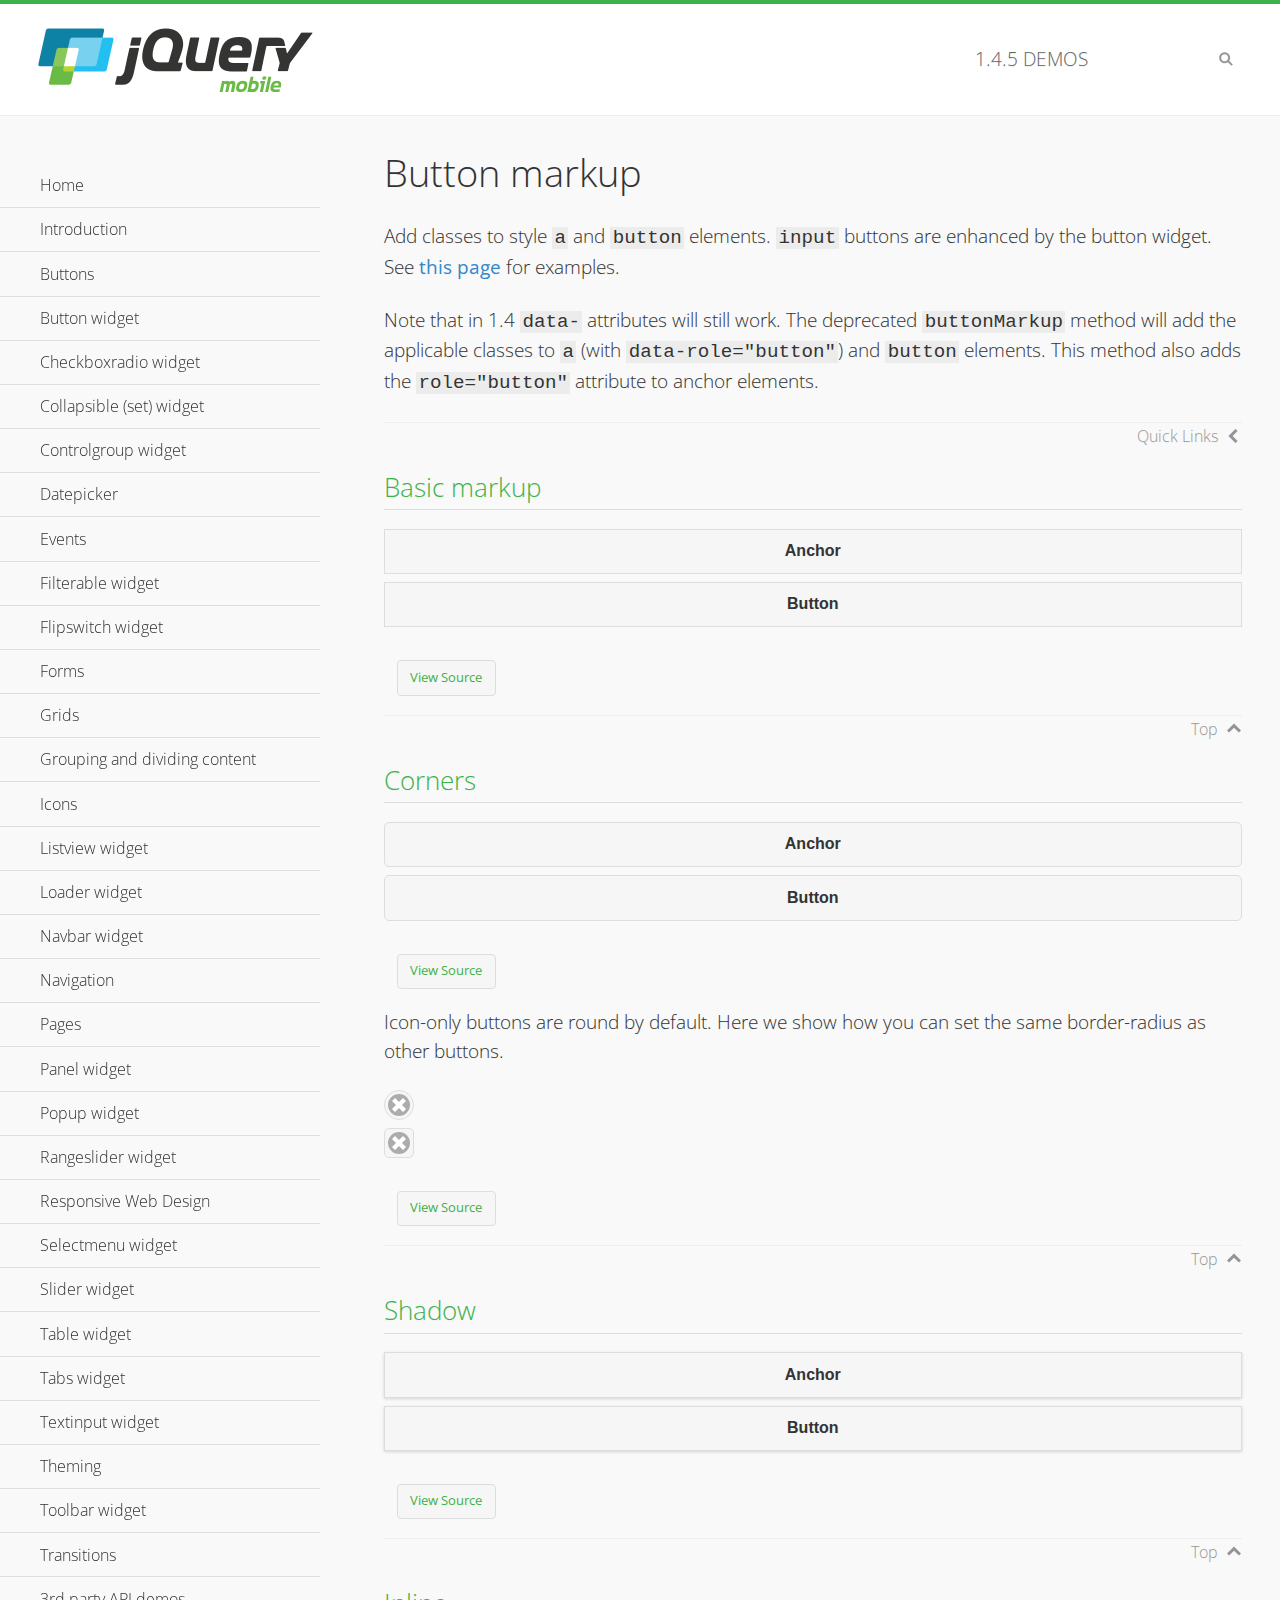
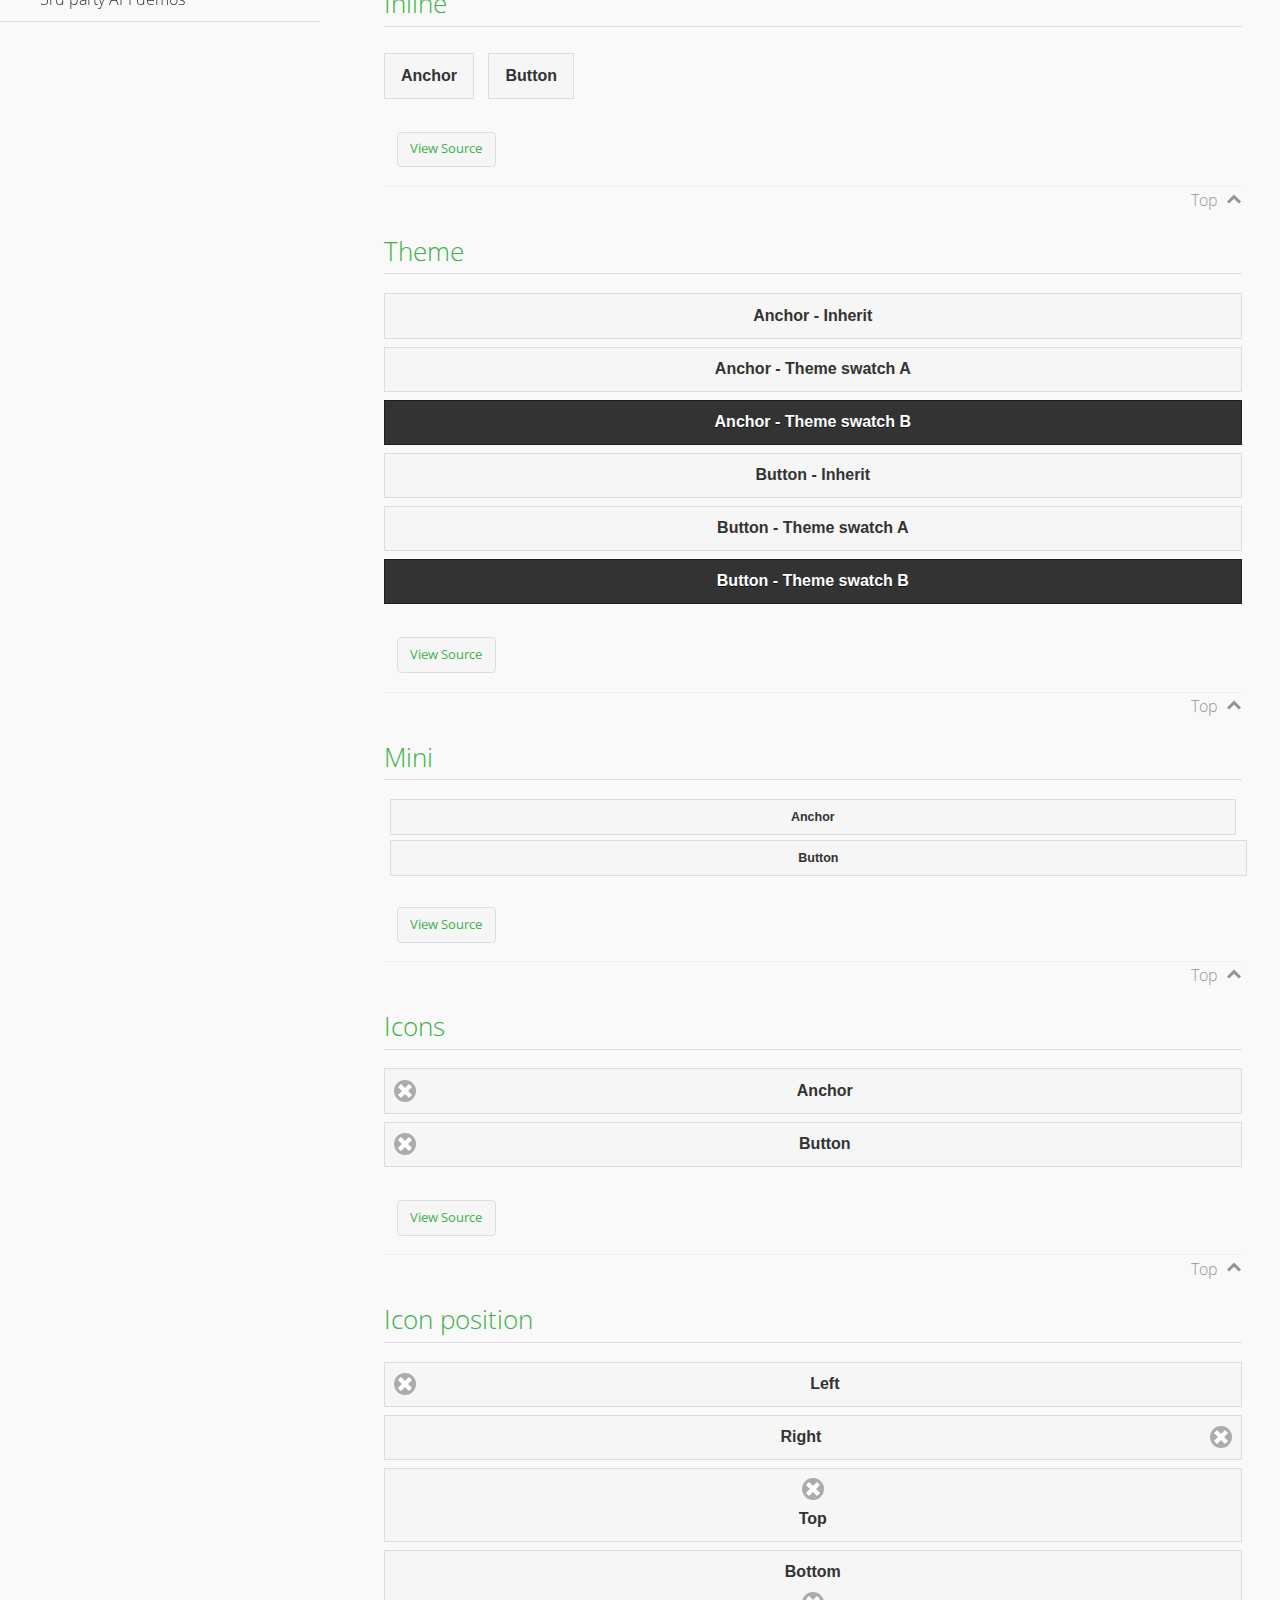
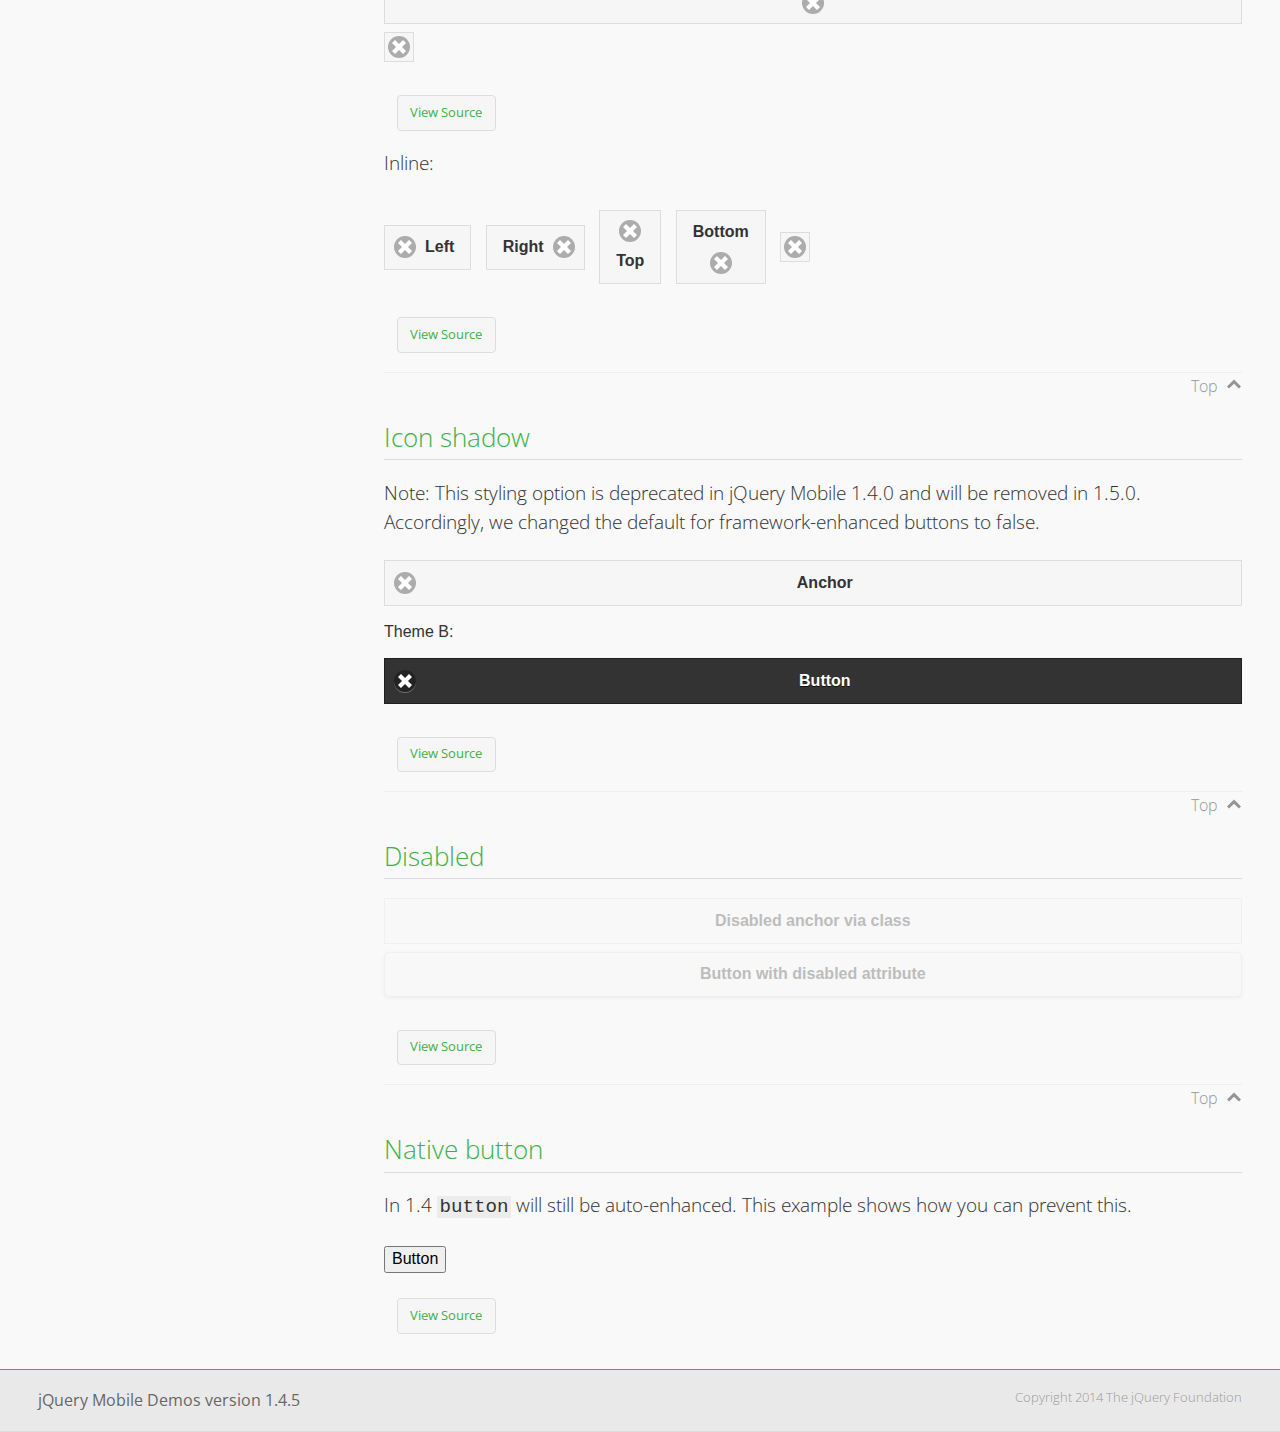
<file: www/lib/jquery.mobile/demos/button-markup/index.html>
<!DOCTYPE html>
<html>
<head>
	<meta charset="utf-8">
	<meta name="viewport" content="width=device-width, initial-scale=1">
	<title>Button markup - jQuery Mobile Demos</title>
	<link rel="shortcut icon" href="../favicon.ico">
    <link rel="stylesheet" href="http://fonts.googleapis.com/css?family=Open+Sans:300,400,700">
	<link rel="stylesheet" href="../css/themes/default/jquery.mobile-1.4.5.min.css">
	<link rel="stylesheet" href="../_assets/css/jqm-demos.css">
	<script src="../js/jquery.js"></script>
	<script src="../_assets/js/index.js"></script>
	<script src="../js/jquery.mobile-1.4.5.min.js"></script>
	<style>
		#custom-border-radius .ui-btn-icon-notext.ui-corner-all {
			-webkit-border-radius: .3125em;
			border-radius: .3125em;
		}
	</style>
</head>
<body>
<div data-role="page" class="jqm-demos" data-quicklinks="true">

	<div data-role="header" class="jqm-header">
		<h2><a href="../" title="jQuery Mobile Demos home"><img src="../_assets/img/jquery-logo.png" alt="jQuery Mobile"></a></h2>
		<p><span class="jqm-version"></span> Demos</p>
		<a href="#" class="jqm-navmenu-link ui-btn ui-btn-icon-notext ui-corner-all ui-icon-bars ui-nodisc-icon ui-alt-icon ui-btn-left">Menu</a>
		<a href="#" class="jqm-search-link ui-btn ui-btn-icon-notext ui-corner-all ui-icon-search ui-nodisc-icon ui-alt-icon ui-btn-right">Search</a>
	</div><!-- /header -->

	<div role="main" class="ui-content jqm-content">

		<h1>Button markup</h1>

		<p>Add classes to style <code>a</code> and <code>button</code> elements. <code>input</code> buttons are enhanced by the button widget. See <a href="../button/" data-ajax="false">this page</a> for examples.</p>

		<p>Note that in 1.4 <code>data-</code> attributes will still work. The deprecated <code>buttonMarkup</code> method will add the applicable classes to <code>a</code> (with <code>data-role="button"</code>) and <code>button</code> elements. This method also adds the <code>role="button"</code> attribute to anchor elements.</p>

		<h2>Basic markup</h2>

		<div data-demo-html="true">
			<a href="#" class="ui-btn">Anchor</a>
			<button class="ui-btn">Button</button>
		</div><!--/demo-html -->

		<h2>Corners</h2>

		<div data-demo-html="true">
			<a href="#" class="ui-btn ui-corner-all">Anchor</a>
			<button class="ui-btn ui-corner-all">Button</button>
		</div><!--/demo-html -->

		<p>Icon-only buttons are round by default. Here we show how you can set the same border-radius as other buttons.</p>

		<div data-demo-html="true" data-demo-css="true">
			<a href="#" class="ui-btn ui-icon-delete ui-btn-icon-notext ui-corner-all">No text</a>
			<div id="custom-border-radius">
				<a href="#" class="ui-btn ui-icon-delete ui-btn-icon-notext ui-corner-all">No text</a>
			</div>
		</div><!--/demo-html -->

		<h2>Shadow</h2>

		<div data-demo-html="true">
			<a href="#" class="ui-btn ui-shadow">Anchor</a>
			<button class="ui-btn ui-shadow">Button</button>
		</div><!--/demo-html -->

		<h2>Inline</h2>

		<div data-demo-html="true">
			<a href="#" class="ui-btn ui-btn-inline">Anchor</a>
			<button class="ui-btn ui-btn-inline">Button</button>
		</div><!--/demo-html -->

		<h2>Theme</h2>

		<div data-demo-html="true">
			<a href="#" class="ui-btn">Anchor - Inherit</a>
			<a href="#" class="ui-btn ui-btn-a">Anchor - Theme swatch A</a>
			<a href="#" class="ui-btn ui-btn-b">Anchor - Theme swatch B</a>
			<button class="ui-btn">Button - Inherit</button>
			<button class="ui-btn ui-btn-a">Button - Theme swatch A</button>
			<button class="ui-btn ui-btn-b">Button - Theme swatch B</button>
		</div><!--/demo-html -->

		<h2>Mini</h2>

		<div data-demo-html="true">
			<a href="#" class="ui-btn ui-mini">Anchor</a>
			<button class="ui-btn ui-mini">Button</button>
		</div><!--/demo-html -->

		<h2>Icons</h2>

		<div data-demo-html="true">
			<a href="#" class="ui-btn ui-icon-delete ui-btn-icon-left">Anchor</a>
			<button class="ui-btn ui-icon-delete ui-btn-icon-left">Button</button>
		</div><!--/demo-html -->

		<h2>Icon position</h2>

		<div data-demo-html="true">
			<a href="#" class="ui-btn ui-icon-delete ui-btn-icon-left">Left</a>
			<a href="#" class="ui-btn ui-icon-delete ui-btn-icon-right">Right</a>
			<a href="#" class="ui-btn ui-icon-delete ui-btn-icon-top">Top</a>
			<a href="#" class="ui-btn ui-icon-delete ui-btn-icon-bottom">Bottom</a>
			<a href="#" class="ui-btn ui-icon-delete ui-btn-icon-notext">Icon only</a>
		</div><!--/demo-html -->

		<p>Inline:</p>

		<div data-demo-html="true">
			<a href="#" class="ui-btn ui-btn-inline ui-icon-delete ui-btn-icon-left">Left</a>
			<a href="#" class="ui-btn ui-btn-inline ui-icon-delete ui-btn-icon-right">Right</a>
			<a href="#" class="ui-btn ui-btn-inline ui-icon-delete ui-btn-icon-top">Top</a>
			<a href="#" class="ui-btn ui-btn-inline ui-icon-delete ui-btn-icon-bottom">Bottom</a>
			<a href="#" class="ui-btn ui-btn-inline ui-icon-delete ui-btn-icon-notext">Icon only</a>
		</div><!--/demo-html -->

		<h2>Icon shadow</h2>
		<p>Note: This styling option is deprecated in jQuery Mobile 1.4.0 and will be removed in 1.5.0. Accordingly, we changed the default for framework-enhanced buttons to false.</p>

		<div data-demo-html="true">
			<a href="#" class="ui-btn ui-icon-delete ui-btn-icon-left ui-shadow-icon">Anchor</a>
			<p>Theme B:</p>
			<button class="ui-btn ui-icon-delete ui-btn-icon-left ui-shadow-icon ui-btn-b">Button</button>
		</div><!--/demo-html -->

		<h2>Disabled</h2>

		<div data-demo-html="true">
			<a href="#" class="ui-btn ui-state-disabled">Disabled anchor via class</a>
			<button disabled>Button with disabled attribute</button>
		</div><!--/demo-html -->

		<h2>Native button</h2>
		<!-- TODO: Remove this demo in 1.5 -->
		<p>In 1.4 <code>button</code> will still be auto-enhanced. This example shows how you can prevent this.</p>

		<div data-demo-html="true">
			<button data-role="none">Button</button>
		</div><!--/demo-html -->

	</div><!-- /content -->
	    <div data-role="panel" class="jqm-navmenu-panel" data-position="left" data-display="overlay" data-theme="a">
	    	<ul class="jqm-list ui-alt-icon ui-nodisc-icon">
<li data-filtertext="demos homepage" data-icon="home"><a href=".././">Home</a></li>
<li data-filtertext="introduction overview getting started"><a href="../intro/" data-ajax="false">Introduction</a></li>
<li data-filtertext="buttons button markup buttonmarkup method anchor link button element"><a href="../button-markup/" data-ajax="false">Buttons</a></li>
<li data-filtertext="form button widget input button submit reset"><a href="../button/" data-ajax="false">Button widget</a></li>
<li data-role="collapsible" data-enhanced="true" data-collapsed-icon="carat-d" data-expanded-icon="carat-u" data-iconpos="right" data-inset="false" class="ui-collapsible ui-collapsible-themed-content ui-collapsible-collapsed">
	<h3 class="ui-collapsible-heading ui-collapsible-heading-collapsed">
		<a href="#" class="ui-collapsible-heading-toggle ui-btn ui-btn-icon-right ui-btn-inherit ui-icon-carat-d">
		    Checkboxradio widget<span class="ui-collapsible-heading-status"> click to expand contents</span>
		</a>
	</h3>
	<div class="ui-collapsible-content ui-body-inherit ui-collapsible-content-collapsed" aria-hidden="true">
		<ul>
			<li data-filtertext="form checkboxradio widget checkbox input checkboxes controlgroups"><a href="../checkboxradio-checkbox/" data-ajax="false">Checkboxes</a></li>
			<li data-filtertext="form checkboxradio widget radio input radio buttons controlgroups"><a href="../checkboxradio-radio/" data-ajax="false">Radio buttons</a></li>
		</ul>
	</div>
</li>
<li data-role="collapsible" data-enhanced="true" data-collapsed-icon="carat-d" data-expanded-icon="carat-u" data-iconpos="right" data-inset="false" class="ui-collapsible ui-collapsible-themed-content ui-collapsible-collapsed">
	<h3 class="ui-collapsible-heading ui-collapsible-heading-collapsed">
		<a href="#" class="ui-collapsible-heading-toggle ui-btn ui-btn-icon-right ui-btn-inherit ui-icon-carat-d">
			Collapsible (set) widget<span class="ui-collapsible-heading-status"> click to expand contents</span>
		</a>
	</h3>
	<div class="ui-collapsible-content ui-body-inherit ui-collapsible-content-collapsed" aria-hidden="true">
		<ul>
			<li data-filtertext="collapsibles content formatting"><a href="../collapsible/" data-ajax="false">Collapsible</a></li>
			<li data-filtertext="dynamic collapsible set accordion append expand"><a href="../collapsible-dynamic/" data-ajax="false">Dynamic collapsibles</a></li>
			<li data-filtertext="accordions collapsible set widget content formatting grouped collapsibles"><a href="../collapsibleset/" data-ajax="false">Collapsible set</a></li>
		</ul>
	</div>
</li>
<li data-role="collapsible" data-enhanced="true" data-collapsed-icon="carat-d" data-expanded-icon="carat-u" data-iconpos="right" data-inset="false" class="ui-collapsible ui-collapsible-themed-content ui-collapsible-collapsed">
	<h3 class="ui-collapsible-heading ui-collapsible-heading-collapsed">
		<a href="#" class="ui-collapsible-heading-toggle ui-btn ui-btn-icon-right ui-btn-inherit ui-icon-carat-d">
			Controlgroup widget<span class="ui-collapsible-heading-status"> click to expand contents</span>
		</a>
	</h3>
	<div class="ui-collapsible-content ui-body-inherit ui-collapsible-content-collapsed" aria-hidden="true">
		<ul>
			<li data-filtertext="controlgroups selectmenu checkboxradio input grouped buttons horizontal vertical"><a href="../controlgroup/" data-ajax="false">Controlgroup</a></li>
			<li data-filtertext="dynamic controlgroup dynamically add buttons"><a href="../controlgroup-dynamic/" data-ajax="false">Dynamic controlgroups</a></li>
		</ul>
	</div>
</li>
<li data-filtertext="form datepicker widget date input"><a href="../datepicker/" data-ajax="false">Datepicker</a></li>
<li data-role="collapsible" data-enhanced="true" data-collapsed-icon="carat-d" data-expanded-icon="carat-u" data-iconpos="right" data-inset="false" class="ui-collapsible ui-collapsible-themed-content ui-collapsible-collapsed">
	<h3 class="ui-collapsible-heading ui-collapsible-heading-collapsed">
		<a href="#" class="ui-collapsible-heading-toggle ui-btn ui-btn-icon-right ui-btn-inherit ui-icon-carat-d">
			Events<span class="ui-collapsible-heading-status"> click to expand contents</span>
		</a>
	</h3>
	<div class="ui-collapsible-content ui-body-inherit ui-collapsible-content-collapsed" aria-hidden="true">
		<ul>
			<li data-filtertext="swipe to delete list items listviews swipe events"><a href="../swipe-list/" data-ajax="false">Swipe list items</a></li>
			<li data-filtertext="swipe to navigate swipe page navigation swipe events"><a href="../swipe-page/" data-ajax="false">Swipe page navigation</a></li>
		</ul>
	</div>
</li>
<li data-filtertext="filterable filter elements sorting searching listview table"><a href="../filterable/" data-ajax="false">Filterable widget</a></li>
<li data-filtertext="form flipswitch widget flip toggle switch binary select checkbox input"><a href="../flipswitch/" data-ajax="false">Flipswitch widget</a></li>
<li data-role="collapsible" data-enhanced="true" data-collapsed-icon="carat-d" data-expanded-icon="carat-u" data-iconpos="right" data-inset="false" class="ui-collapsible ui-collapsible-themed-content ui-collapsible-collapsed">
	<h3 class="ui-collapsible-heading ui-collapsible-heading-collapsed">
		<a href="#" class="ui-collapsible-heading-toggle ui-btn ui-btn-icon-right ui-btn-inherit ui-icon-carat-d">
			Forms<span class="ui-collapsible-heading-status"> click to expand contents</span>
		</a>
	</h3>
	<div class="ui-collapsible-content ui-body-inherit ui-collapsible-content-collapsed" aria-hidden="true">
		<ul>
			<li data-filtertext="forms text checkbox radio range button submit reset inputs selects textarea slider flipswitch label form elements"><a href="../forms/" data-ajax="false">Forms</a></li>
			<li data-filtertext="form hide labels hidden accessible ui-hidden-accessible forms"><a href="../forms-label-hidden-accessible/" data-ajax="false">Hide labels</a></li>
			<li data-filtertext="form field containers fieldcontain ui-field-contain forms"><a href="../forms-field-contain/" data-ajax="false">Field containers</a></li>
			<li data-filtertext="forms disabled form elements"><a href="../forms-disabled/" data-ajax="false">Forms disabled</a></li>
			<li data-filtertext="forms gallery examples overview forms text checkbox radio range button submit reset inputs selects textarea slider flipswitch label form elements"><a href="../forms-gallery/" data-ajax="false">Forms gallery</a></li>
		</ul>
	</div>
</li>
<li data-role="collapsible" data-enhanced="true" data-collapsed-icon="carat-d" data-expanded-icon="carat-u" data-iconpos="right" data-inset="false" class="ui-collapsible ui-collapsible-themed-content ui-collapsible-collapsed">
	<h3 class="ui-collapsible-heading ui-collapsible-heading-collapsed">
		<a href="#" class="ui-collapsible-heading-toggle ui-btn ui-btn-icon-right ui-btn-inherit ui-icon-carat-d">
			Grids<span class="ui-collapsible-heading-status"> click to expand contents</span>
		</a>
	</h3>
	<div class="ui-collapsible-content ui-body-inherit ui-collapsible-content-collapsed" aria-hidden="true">
		<ul>
			<li data-filtertext="grids columns blocks content formatting rwd responsive css framework"><a href="../grids/" data-ajax="false">Grids</a></li>
			<li data-filtertext="buttons in grids css framework"><a href="../grids-buttons/" data-ajax="false">Buttons in grids</a></li>
			<li data-filtertext="custom responsive grids rwd css framework"><a href="../grids-custom-responsive/" data-ajax="false">Custom responsive grids</a></li>
		</ul>
	</div>
</li>
<li data-filtertext="blocks content formatting sections heading"><a href="../body-bar-classes/" data-ajax="false">Grouping and dividing content</a></li>
<li data-role="collapsible" data-enhanced="true" data-collapsed-icon="carat-d" data-expanded-icon="carat-u" data-iconpos="right" data-inset="false" class="ui-collapsible ui-collapsible-themed-content ui-collapsible-collapsed">
	<h3 class="ui-collapsible-heading ui-collapsible-heading-collapsed">
		<a href="#" class="ui-collapsible-heading-toggle ui-btn ui-btn-icon-right ui-btn-inherit ui-icon-carat-d">
			Icons<span class="ui-collapsible-heading-status"> click to expand contents</span>
		</a>
	</h3>
	<div class="ui-collapsible-content ui-body-inherit ui-collapsible-content-collapsed" aria-hidden="true">
		<ul>
			<li data-filtertext="button icons svg disc alt custom icon position"><a href="../icons/" data-ajax="false">Icons</a></li>
			<li data-filtertext=""><a href="../icons-grunticon/" data-ajax="false">Grunticon loader</a></li>
		</ul>
	</div>
</li>
<li data-role="collapsible" data-enhanced="true" data-collapsed-icon="carat-d" data-expanded-icon="carat-u" data-iconpos="right" data-inset="false" class="ui-collapsible ui-collapsible-themed-content ui-collapsible-collapsed">
	<h3 class="ui-collapsible-heading ui-collapsible-heading-collapsed">
		<a href="#" class="ui-collapsible-heading-toggle ui-btn ui-btn-icon-right ui-btn-inherit ui-icon-carat-d">
			Listview widget<span class="ui-collapsible-heading-status"> click to expand contents</span>
		</a>
	</h3>
	<div class="ui-collapsible-content ui-body-inherit ui-collapsible-content-collapsed" aria-hidden="true">
		<ul>
			<li data-filtertext="listview widget thumbnails icons nested split button collapsible ul ol"><a href="../listview/" data-ajax="false">Listview</a></li>
			<li data-filtertext="autocomplete filterable reveal listview filtertextbeforefilter placeholder"><a href="../listview-autocomplete/" data-ajax="false">Listview autocomplete</a></li>
			<li data-filtertext="autocomplete filterable reveal listview remote data filtertextbeforefilter placeholder"><a href="../listview-autocomplete-remote/" data-ajax="false">Listview autocomplete remote data</a></li>
			<li data-filtertext="autodividers anchor jump scroll linkbars listview lists ul ol"><a href="../listview-autodividers-linkbar/" data-ajax="false">Listview autodividers linkbar</a></li>
			<li data-filtertext="listview autodividers selector autodividersselector lists ul ol"><a href="../listview-autodividers-selector/" data-ajax="false">Listview autodividers selector</a></li>
			<li data-filtertext="listview nested list items"><a href="../listview-nested-lists/" data-ajax="false">Nested Listviews</a></li>
			<li data-filtertext="listview collapsible list items flat"><a href="../listview-collapsible-item-flat/" data-ajax="false">Listview collapsible list items (flat)</a></li>
			<li data-filtertext="listview collapsible list indented"><a href="../listview-collapsible-item-indented/" data-ajax="false">Listview collapsible list items (indented)</a></li>
			<li data-filtertext="grid listview responsive grids responsive listviews lists ul"><a href="../listview-grid/" data-ajax="false">Listview responsive grid</a></li>
		</ul>
	</div>
</li>
<li data-filtertext="loader widget page loading navigation overlay spinner"><a href="../loader/" data-ajax="false">Loader widget</a></li>
<li data-filtertext="navbar widget navmenu toolbars header footer"><a href="../navbar/" data-ajax="false">Navbar widget</a></li>
<li data-role="collapsible" data-enhanced="true" data-collapsed-icon="carat-d" data-expanded-icon="carat-u" data-iconpos="right" data-inset="false" class="ui-collapsible ui-collapsible-themed-content ui-collapsible-collapsed">
	<h3 class="ui-collapsible-heading ui-collapsible-heading-collapsed">
		<a href="#" class="ui-collapsible-heading-toggle ui-btn ui-btn-icon-right ui-btn-inherit ui-icon-carat-d">
			Navigation<span class="ui-collapsible-heading-status"> click to expand contents</span>
		</a>
	</h3>
	<div class="ui-collapsible-content ui-body-inherit ui-collapsible-content-collapsed" aria-hidden="true">
		<ul>
			<li data-filtertext="ajax navigation navigate widget history event method"><a href="../navigation/" data-ajax="false">Navigation</a></li>
			<li data-filtertext="linking pages page links navigation ajax prefetch cache"><a href="../navigation-linking-pages/" data-ajax="false">Linking pages</a></li>
			<!-- <li data-filtertext="php redirect server redirection server-side navigation"><a href="../navigation-php-redirect/" data-ajax="false">PHP redirect demo</a></li>-->
			<li data-filtertext="navigation redirection hash query"><a href="../navigation-hash-processing/" data-ajax="false">Hash processing demo</a></li>
			<li data-filtertext="navigation redirection hash query"><a href="../page-events/" data-ajax="false">Page Navigation Events</a></li>
		</ul>
	</div>
</li>
<li data-role="collapsible" data-enhanced="true" data-collapsed-icon="carat-d" data-expanded-icon="carat-u" data-iconpos="right" data-inset="false" class="ui-collapsible ui-collapsible-themed-content ui-collapsible-collapsed">
	<h3 class="ui-collapsible-heading ui-collapsible-heading-collapsed">
		<a href="#" class="ui-collapsible-heading-toggle ui-btn ui-btn-icon-right ui-btn-inherit ui-icon-carat-d">
			Pages<span class="ui-collapsible-heading-status"> click to expand contents</span>
		</a>
	</h3>
	<div class="ui-collapsible-content ui-body-inherit ui-collapsible-content-collapsed" aria-hidden="true">
		<ul>
			<li data-filtertext="pages page widget ajax navigation"><a href="../pages/" data-ajax="false">Pages</a></li>
			<li data-filtertext="single page"><a href="../pages-single-page/" data-ajax="false">Single page</a></li>
			<li data-filtertext="multipage multi-page page"><a href="../pages-multi-page/" data-ajax="false">Multi-page template</a></li>
			<li data-filtertext="dialog page widget modal popup"><a href="../pages-dialog/" data-ajax="false">Dialog page</a></li>
		</ul>
	</div>
</li>
<li data-role="collapsible" data-enhanced="true" data-collapsed-icon="carat-d" data-expanded-icon="carat-u" data-iconpos="right" data-inset="false" class="ui-collapsible ui-collapsible-themed-content ui-collapsible-collapsed">
	<h3 class="ui-collapsible-heading ui-collapsible-heading-collapsed">
		<a href="#" class="ui-collapsible-heading-toggle ui-btn ui-btn-icon-right ui-btn-inherit ui-icon-carat-d">
			Panel widget<span class="ui-collapsible-heading-status"> click to expand contents</span>
		</a>
	</h3>
	<div class="ui-collapsible-content ui-body-inherit ui-collapsible-content-collapsed" aria-hidden="true">
		<ul>
			<li data-filtertext="panel widget sliding panels reveal push overlay responsive"><a href="../panel/" data-ajax="false">Panel</a></li>
			<li data-filtertext=""><a href="../panel-external/" data-ajax="false">External panels</a></li>
			<li data-filtertext="panel "><a href="../panel-fixed/" data-ajax="false">Fixed panels</a></li>
			<li data-filtertext="panel slide panels sliding panels shadow rwd responsive breakpoint"><a href="../panel-responsive/" data-ajax="false">Panels responsive</a></li>
			<li data-filtertext="panel custom style custom panel width reveal shadow listview panel styling page background wrapper"><a href="../panel-styling/" data-ajax="false">Custom panel style</a></li>
			<li data-filtertext="panel open on swipe"><a href="../panel-swipe-open/" data-ajax="false">Panel open on swipe</a></li>
			<li data-filtertext="panels outside page internal external toolbars"><a href="../panel-external-internal/" data-ajax="false">Panel external and internal</a></li>
		</ul>
	</div>
</li>
<li data-role="collapsible" data-enhanced="true" data-collapsed-icon="carat-d" data-expanded-icon="carat-u" data-iconpos="right" data-inset="false" class="ui-collapsible ui-collapsible-themed-content ui-collapsible-collapsed">
	<h3 class="ui-collapsible-heading ui-collapsible-heading-collapsed">
		<a href="#" class="ui-collapsible-heading-toggle ui-btn ui-btn-icon-right ui-btn-inherit ui-icon-carat-d">
			Popup widget<span class="ui-collapsible-heading-status"> click to expand contents</span>
		</a>
	</h3>
	<div class="ui-collapsible-content ui-body-inherit ui-collapsible-content-collapsed" aria-hidden="true">
		<ul>
			<li data-filtertext="popup widget popups dialog modal transition tooltip lightbox form overlay screen flip pop fade transition"><a href="../popup/" data-ajax="false">Popup</a></li>
			<li data-filtertext="popup alignment position"><a href="../popup-alignment/" data-ajax="false">Popup alignment</a></li>
			<li data-filtertext="popup arrow size popups popover"><a href="../popup-arrow-size/" data-ajax="false">Popup arrow size</a></li>
			<li data-filtertext="dynamic popups popup images lightbox"><a href="../popup-dynamic/" data-ajax="false">Dynamic popups</a></li>
			<li data-filtertext="popups with iframes scaling"><a href="../popup-iframe/" data-ajax="false">Popups with iframes</a></li>
			<li data-filtertext="popup image scaling"><a href="../popup-image-scaling/" data-ajax="false">Popup image scaling</a></li>
			<li data-filtertext="external popup outside multi-page"><a href="../popup-outside-multipage/" data-ajax="false">Popup outside multi-page</a></li>
		</ul>
	</div>
</li>
<li data-filtertext="form rangeslider widget dual sliders dual handle sliders range input"><a href="../rangeslider/" data-ajax="false">Rangeslider widget</a></li>
<li data-filtertext="responsive web design rwd adaptive progressive enhancement PE accessible mobile breakpoints media query media queries"><a href="../rwd/" data-ajax="false">Responsive Web Design</a></li>
<li data-role="collapsible" data-enhanced="true" data-collapsed-icon="carat-d" data-expanded-icon="carat-u" data-iconpos="right" data-inset="false" class="ui-collapsible ui-collapsible-themed-content ui-collapsible-collapsed">
	<h3 class="ui-collapsible-heading ui-collapsible-heading-collapsed">
		<a href="#" class="ui-collapsible-heading-toggle ui-btn ui-btn-icon-right ui-btn-inherit ui-icon-carat-d">
			Selectmenu widget<span class="ui-collapsible-heading-status"> click to expand contents</span>
		</a>
	</h3>
	<div class="ui-collapsible-content ui-body-inherit ui-collapsible-content-collapsed" aria-hidden="true">
		<ul>
			<li data-filtertext="form selectmenu widget select input custom select menu selects"><a href="../selectmenu/" data-ajax="false">Selectmenu</a></li>
			<li data-filtertext="form custom select menu selectmenu widget custom menu option optgroup multiple selects"><a href="../selectmenu-custom/" data-ajax="false">Custom select menu</a></li>
			<li data-filtertext="filterable select filter popup dialog"><a href="../selectmenu-custom-filter/" data-ajax="false">Custom select menu with filter</a></li>
		</ul>
	</div>
</li>
<li data-role="collapsible" data-enhanced="true" data-collapsed-icon="carat-d" data-expanded-icon="carat-u" data-iconpos="right" data-inset="false" class="ui-collapsible ui-collapsible-themed-content ui-collapsible-collapsed">
	<h3 class="ui-collapsible-heading ui-collapsible-heading-collapsed">
		<a href="#" class="ui-collapsible-heading-toggle ui-btn ui-btn-icon-right ui-btn-inherit ui-icon-carat-d">
			Slider widget<span class="ui-collapsible-heading-status"> click to expand contents</span>
		</a>
	</h3>
	<div class="ui-collapsible-content ui-body-inherit ui-collapsible-content-collapsed" aria-hidden="true">
		<ul>
			<li data-filtertext="form slider widget range input single sliders"><a href="../slider/" data-ajax="false">Slider</a></li>
			<li data-filtertext="form slider widget flipswitch slider binary select flip toggle switch"><a href="../slider-flipswitch/" data-ajax="false">Slider flip toggle switch</a></li>
			<li data-filtertext="form slider tooltip handle value input range sliders"><a href="../slider-tooltip/" data-ajax="false">Slider tooltip</a></li>
		</ul>
	</div>
</li>
<li data-role="collapsible" data-enhanced="true" data-collapsed-icon="carat-d" data-expanded-icon="carat-u" data-iconpos="right" data-inset="false" class="ui-collapsible ui-collapsible-themed-content ui-collapsible-collapsed">
	<h3 class="ui-collapsible-heading ui-collapsible-heading-collapsed">
		<a href="#" class="ui-collapsible-heading-toggle ui-btn ui-btn-icon-right ui-btn-inherit ui-icon-carat-d">
			Table widget<span class="ui-collapsible-heading-status"> click to expand contents</span>
		</a>
	</h3>
	<div class="ui-collapsible-content ui-body-inherit ui-collapsible-content-collapsed" aria-hidden="true">
		<ul>
			<li data-filtertext="table widget reflow column toggle th td responsive tables rwd hide show tabular"><a href="../table-column-toggle/" data-ajax="false">Table Column Toggle</a></li>
			<li data-filtertext="table column toggle phone comparison demo"><a href="../table-column-toggle-example/" data-ajax="false">Table Column Toggle demo</a></li>
			<li data-filtertext="responsive tables table column toggle heading groups rwd breakpoint"><a href="../table-column-toggle-heading-groups/" data-ajax="false">Table Column Toggle heading groups</a></li>
			<li data-filtertext="responsive tables table column toggle hide rwd breakpoint customization options"><a href="../table-column-toggle-options/" data-ajax="false">Table Column Toggle options</a></li>
			<li data-filtertext="table reflow th td responsive rwd columns tabular"><a href="../table-reflow/" data-ajax="false">Table Reflow</a></li>
			<li data-filtertext="responsive tables table reflow heading groups rwd breakpoint"><a href="../table-reflow-heading-groups/" data-ajax="false">Table Reflow heading groups</a></li>
			<li data-filtertext="responsive tables table reflow stripes strokes table style"><a href="../table-reflow-stripes-strokes/" data-ajax="false">Table Reflow stripes and strokes</a></li>
			<li data-filtertext="responsive tables table reflow stack custom styles"><a href="../table-reflow-styling/" data-ajax="false">Table Reflow custom styles</a></li>
		</ul>
	</div>
</li>
<li data-filtertext="ui tabs widget"><a href="../tabs/" data-ajax="false">Tabs widget</a></li>
<li data-filtertext="form textinput widget text input textarea number date time tel email file color password"><a href="../textinput/" data-ajax="false">Textinput widget</a></li>
<li data-role="collapsible" data-enhanced="true" data-collapsed-icon="carat-d" data-expanded-icon="carat-u" data-iconpos="right" data-inset="false" class="ui-collapsible ui-collapsible-themed-content ui-collapsible-collapsed">
	<h3 class="ui-collapsible-heading ui-collapsible-heading-collapsed">
		<a href="#" class="ui-collapsible-heading-toggle ui-btn ui-btn-icon-right ui-btn-inherit ui-icon-carat-d">
			Theming<span class="ui-collapsible-heading-status"> click to expand contents</span>
		</a>
	</h3>
	<div class="ui-collapsible-content ui-body-inherit ui-collapsible-content-collapsed" aria-hidden="true">
		<ul>
			<li data-filtertext="default theme swatches theming style css"><a href="../theme-default/" data-ajax="false">Default theme</a></li>
			<li data-filtertext="classic theme old theme swatches theming style css"><a href="../theme-classic/" data-ajax="false">Classic theme</a></li>
		</ul>
	</div>
</li>
<li data-role="collapsible" data-enhanced="true" data-collapsed-icon="carat-d" data-expanded-icon="carat-u" data-iconpos="right" data-inset="false" class="ui-collapsible ui-collapsible-themed-content ui-collapsible-collapsed">
	<h3 class="ui-collapsible-heading ui-collapsible-heading-collapsed">
		<a href="#" class="ui-collapsible-heading-toggle ui-btn ui-btn-icon-right ui-btn-inherit ui-icon-carat-d">
			Toolbar widget<span class="ui-collapsible-heading-status"> click to expand contents</span>
		</a>
	</h3>
	<div class="ui-collapsible-content ui-body-inherit ui-collapsible-content-collapsed" aria-hidden="true">
		<ul>
			<li data-filtertext="toolbar widget header footer toolbars fixed fullscreen external sections"><a href="../toolbar/" data-ajax="false">Toolbar</a></li>
			<li data-filtertext="dynamic toolbars dynamically add toolbar header footer"><a href="../toolbar-dynamic/" data-ajax="false">Dynamic toolbars</a></li>
			<li data-filtertext="external toolbars header footer"><a href="../toolbar-external/" data-ajax="false">External toolbars</a></li>
			<li data-filtertext="fixed toolbars header footer"><a href="../toolbar-fixed/" data-ajax="false">Fixed toolbars</a></li>
			<li data-filtertext="fixed fullscreen toolbars header footer"><a href="../toolbar-fixed-fullscreen/" data-ajax="false">Fullscreen toolbars</a></li>
			<li data-filtertext="external fixed toolbars header footer"><a href="../toolbar-fixed-external/" data-ajax="false">Fixed external toolbars</a></li>
			<li data-filtertext="external persistent toolbars header footer navbar navmenu"><a href="../toolbar-fixed-persistent/" data-ajax="false">Persistent toolbars</a></li>
			<li data-filtertext="external ajax optimized toolbars persistent toolbars header footer navbar"><a href="../toolbar-fixed-persistent-optimized/" data-ajax="false">Ajax optimized toolbars</a></li>
			<li data-filtertext="form in toolbars header footer"><a href="../toolbar-fixed-forms/" data-ajax="false">Form in toolbar</a></li>
		</ul>
	</div>
</li>
<li data-filtertext="page transitions animated pages popup navigation flip slide fade pop"><a href="../transitions/" data-ajax="false">Transitions</a></li>
<li data-role="collapsible" data-enhanced="true" data-collapsed-icon="carat-d" data-expanded-icon="carat-u" data-iconpos="right" data-inset="false" class="ui-collapsible ui-collapsible-themed-content ui-collapsible-collapsed">
	<h3 class="ui-collapsible-heading ui-collapsible-heading-collapsed">
		<a href="#" class="ui-collapsible-heading-toggle ui-btn ui-btn-icon-right ui-btn-inherit ui-icon-carat-d">
			3rd party API demos<span class="ui-collapsible-heading-status"> click to expand contents</span>
		</a>
	</h3>
	<div class="ui-collapsible-content ui-body-inherit ui-collapsible-content-collapsed" aria-hidden="true">
		<ul>
			<li data-filtertext="backbone requirejs navigation router"><a href="../backbone-requirejs/" data-ajax="false">Backbone RequireJS</a></li>
			<li data-filtertext="google maps geolocation demo"><a href="../map-geolocation/" data-ajax="false">Google Maps geolocation</a></li>
			<li data-filtertext="google maps hybrid"><a href="../map-list-toggle/" data-ajax="false">Google Maps list toggle</a></li>
		</ul>
	</div>
</li>



		     </ul>
		</div><!-- /panel -->


	<div data-role="footer" data-position="fixed" data-tap-toggle="false" class="jqm-footer">
		<p>jQuery Mobile Demos version <span class="jqm-version"></span></p>
		<p>Copyright 2014 The jQuery Foundation</p>
	</div><!-- /footer -->
	<!-- TODO: This should become an external panel so we can add input to markup (unique ID) -->
    <div data-role="panel" class="jqm-search-panel" data-position="right" data-display="overlay" data-theme="a">
		<div class="jqm-search">
			<ul class="jqm-list" data-filter-placeholder="Search demos..." data-filter-reveal="true">
<li data-filtertext="demos homepage" data-icon="home"><a href=".././">Home</a></li>
<li data-filtertext="introduction overview getting started"><a href="../intro/" data-ajax="false">Introduction</a></li>
<li data-filtertext="buttons button markup buttonmarkup method anchor link button element"><a href="../button-markup/" data-ajax="false">Buttons</a></li>
<li data-filtertext="form button widget input button submit reset"><a href="../button/" data-ajax="false">Button widget</a></li>
<li data-role="collapsible" data-enhanced="true" data-collapsed-icon="carat-d" data-expanded-icon="carat-u" data-iconpos="right" data-inset="false" class="ui-collapsible ui-collapsible-themed-content ui-collapsible-collapsed">
	<h3 class="ui-collapsible-heading ui-collapsible-heading-collapsed">
		<a href="#" class="ui-collapsible-heading-toggle ui-btn ui-btn-icon-right ui-btn-inherit ui-icon-carat-d">
		    Checkboxradio widget<span class="ui-collapsible-heading-status"> click to expand contents</span>
		</a>
	</h3>
	<div class="ui-collapsible-content ui-body-inherit ui-collapsible-content-collapsed" aria-hidden="true">
		<ul>
			<li data-filtertext="form checkboxradio widget checkbox input checkboxes controlgroups"><a href="../checkboxradio-checkbox/" data-ajax="false">Checkboxes</a></li>
			<li data-filtertext="form checkboxradio widget radio input radio buttons controlgroups"><a href="../checkboxradio-radio/" data-ajax="false">Radio buttons</a></li>
		</ul>
	</div>
</li>
<li data-role="collapsible" data-enhanced="true" data-collapsed-icon="carat-d" data-expanded-icon="carat-u" data-iconpos="right" data-inset="false" class="ui-collapsible ui-collapsible-themed-content ui-collapsible-collapsed">
	<h3 class="ui-collapsible-heading ui-collapsible-heading-collapsed">
		<a href="#" class="ui-collapsible-heading-toggle ui-btn ui-btn-icon-right ui-btn-inherit ui-icon-carat-d">
			Collapsible (set) widget<span class="ui-collapsible-heading-status"> click to expand contents</span>
		</a>
	</h3>
	<div class="ui-collapsible-content ui-body-inherit ui-collapsible-content-collapsed" aria-hidden="true">
		<ul>
			<li data-filtertext="collapsibles content formatting"><a href="../collapsible/" data-ajax="false">Collapsible</a></li>
			<li data-filtertext="dynamic collapsible set accordion append expand"><a href="../collapsible-dynamic/" data-ajax="false">Dynamic collapsibles</a></li>
			<li data-filtertext="accordions collapsible set widget content formatting grouped collapsibles"><a href="../collapsibleset/" data-ajax="false">Collapsible set</a></li>
		</ul>
	</div>
</li>
<li data-role="collapsible" data-enhanced="true" data-collapsed-icon="carat-d" data-expanded-icon="carat-u" data-iconpos="right" data-inset="false" class="ui-collapsible ui-collapsible-themed-content ui-collapsible-collapsed">
	<h3 class="ui-collapsible-heading ui-collapsible-heading-collapsed">
		<a href="#" class="ui-collapsible-heading-toggle ui-btn ui-btn-icon-right ui-btn-inherit ui-icon-carat-d">
			Controlgroup widget<span class="ui-collapsible-heading-status"> click to expand contents</span>
		</a>
	</h3>
	<div class="ui-collapsible-content ui-body-inherit ui-collapsible-content-collapsed" aria-hidden="true">
		<ul>
			<li data-filtertext="controlgroups selectmenu checkboxradio input grouped buttons horizontal vertical"><a href="../controlgroup/" data-ajax="false">Controlgroup</a></li>
			<li data-filtertext="dynamic controlgroup dynamically add buttons"><a href="../controlgroup-dynamic/" data-ajax="false">Dynamic controlgroups</a></li>
		</ul>
	</div>
</li>
<li data-filtertext="form datepicker widget date input"><a href="../datepicker/" data-ajax="false">Datepicker</a></li>
<li data-role="collapsible" data-enhanced="true" data-collapsed-icon="carat-d" data-expanded-icon="carat-u" data-iconpos="right" data-inset="false" class="ui-collapsible ui-collapsible-themed-content ui-collapsible-collapsed">
	<h3 class="ui-collapsible-heading ui-collapsible-heading-collapsed">
		<a href="#" class="ui-collapsible-heading-toggle ui-btn ui-btn-icon-right ui-btn-inherit ui-icon-carat-d">
			Events<span class="ui-collapsible-heading-status"> click to expand contents</span>
		</a>
	</h3>
	<div class="ui-collapsible-content ui-body-inherit ui-collapsible-content-collapsed" aria-hidden="true">
		<ul>
			<li data-filtertext="swipe to delete list items listviews swipe events"><a href="../swipe-list/" data-ajax="false">Swipe list items</a></li>
			<li data-filtertext="swipe to navigate swipe page navigation swipe events"><a href="../swipe-page/" data-ajax="false">Swipe page navigation</a></li>
		</ul>
	</div>
</li>
<li data-filtertext="filterable filter elements sorting searching listview table"><a href="../filterable/" data-ajax="false">Filterable widget</a></li>
<li data-filtertext="form flipswitch widget flip toggle switch binary select checkbox input"><a href="../flipswitch/" data-ajax="false">Flipswitch widget</a></li>
<li data-role="collapsible" data-enhanced="true" data-collapsed-icon="carat-d" data-expanded-icon="carat-u" data-iconpos="right" data-inset="false" class="ui-collapsible ui-collapsible-themed-content ui-collapsible-collapsed">
	<h3 class="ui-collapsible-heading ui-collapsible-heading-collapsed">
		<a href="#" class="ui-collapsible-heading-toggle ui-btn ui-btn-icon-right ui-btn-inherit ui-icon-carat-d">
			Forms<span class="ui-collapsible-heading-status"> click to expand contents</span>
		</a>
	</h3>
	<div class="ui-collapsible-content ui-body-inherit ui-collapsible-content-collapsed" aria-hidden="true">
		<ul>
			<li data-filtertext="forms text checkbox radio range button submit reset inputs selects textarea slider flipswitch label form elements"><a href="../forms/" data-ajax="false">Forms</a></li>
			<li data-filtertext="form hide labels hidden accessible ui-hidden-accessible forms"><a href="../forms-label-hidden-accessible/" data-ajax="false">Hide labels</a></li>
			<li data-filtertext="form field containers fieldcontain ui-field-contain forms"><a href="../forms-field-contain/" data-ajax="false">Field containers</a></li>
			<li data-filtertext="forms disabled form elements"><a href="../forms-disabled/" data-ajax="false">Forms disabled</a></li>
			<li data-filtertext="forms gallery examples overview forms text checkbox radio range button submit reset inputs selects textarea slider flipswitch label form elements"><a href="../forms-gallery/" data-ajax="false">Forms gallery</a></li>
		</ul>
	</div>
</li>
<li data-role="collapsible" data-enhanced="true" data-collapsed-icon="carat-d" data-expanded-icon="carat-u" data-iconpos="right" data-inset="false" class="ui-collapsible ui-collapsible-themed-content ui-collapsible-collapsed">
	<h3 class="ui-collapsible-heading ui-collapsible-heading-collapsed">
		<a href="#" class="ui-collapsible-heading-toggle ui-btn ui-btn-icon-right ui-btn-inherit ui-icon-carat-d">
			Grids<span class="ui-collapsible-heading-status"> click to expand contents</span>
		</a>
	</h3>
	<div class="ui-collapsible-content ui-body-inherit ui-collapsible-content-collapsed" aria-hidden="true">
		<ul>
			<li data-filtertext="grids columns blocks content formatting rwd responsive css framework"><a href="../grids/" data-ajax="false">Grids</a></li>
			<li data-filtertext="buttons in grids css framework"><a href="../grids-buttons/" data-ajax="false">Buttons in grids</a></li>
			<li data-filtertext="custom responsive grids rwd css framework"><a href="../grids-custom-responsive/" data-ajax="false">Custom responsive grids</a></li>
		</ul>
	</div>
</li>
<li data-filtertext="blocks content formatting sections heading"><a href="../body-bar-classes/" data-ajax="false">Grouping and dividing content</a></li>
<li data-role="collapsible" data-enhanced="true" data-collapsed-icon="carat-d" data-expanded-icon="carat-u" data-iconpos="right" data-inset="false" class="ui-collapsible ui-collapsible-themed-content ui-collapsible-collapsed">
	<h3 class="ui-collapsible-heading ui-collapsible-heading-collapsed">
		<a href="#" class="ui-collapsible-heading-toggle ui-btn ui-btn-icon-right ui-btn-inherit ui-icon-carat-d">
			Icons<span class="ui-collapsible-heading-status"> click to expand contents</span>
		</a>
	</h3>
	<div class="ui-collapsible-content ui-body-inherit ui-collapsible-content-collapsed" aria-hidden="true">
		<ul>
			<li data-filtertext="button icons svg disc alt custom icon position"><a href="../icons/" data-ajax="false">Icons</a></li>
			<li data-filtertext=""><a href="../icons-grunticon/" data-ajax="false">Grunticon loader</a></li>
		</ul>
	</div>
</li>
<li data-role="collapsible" data-enhanced="true" data-collapsed-icon="carat-d" data-expanded-icon="carat-u" data-iconpos="right" data-inset="false" class="ui-collapsible ui-collapsible-themed-content ui-collapsible-collapsed">
	<h3 class="ui-collapsible-heading ui-collapsible-heading-collapsed">
		<a href="#" class="ui-collapsible-heading-toggle ui-btn ui-btn-icon-right ui-btn-inherit ui-icon-carat-d">
			Listview widget<span class="ui-collapsible-heading-status"> click to expand contents</span>
		</a>
	</h3>
	<div class="ui-collapsible-content ui-body-inherit ui-collapsible-content-collapsed" aria-hidden="true">
		<ul>
			<li data-filtertext="listview widget thumbnails icons nested split button collapsible ul ol"><a href="../listview/" data-ajax="false">Listview</a></li>
			<li data-filtertext="autocomplete filterable reveal listview filtertextbeforefilter placeholder"><a href="../listview-autocomplete/" data-ajax="false">Listview autocomplete</a></li>
			<li data-filtertext="autocomplete filterable reveal listview remote data filtertextbeforefilter placeholder"><a href="../listview-autocomplete-remote/" data-ajax="false">Listview autocomplete remote data</a></li>
			<li data-filtertext="autodividers anchor jump scroll linkbars listview lists ul ol"><a href="../listview-autodividers-linkbar/" data-ajax="false">Listview autodividers linkbar</a></li>
			<li data-filtertext="listview autodividers selector autodividersselector lists ul ol"><a href="../listview-autodividers-selector/" data-ajax="false">Listview autodividers selector</a></li>
			<li data-filtertext="listview nested list items"><a href="../listview-nested-lists/" data-ajax="false">Nested Listviews</a></li>
			<li data-filtertext="listview collapsible list items flat"><a href="../listview-collapsible-item-flat/" data-ajax="false">Listview collapsible list items (flat)</a></li>
			<li data-filtertext="listview collapsible list indented"><a href="../listview-collapsible-item-indented/" data-ajax="false">Listview collapsible list items (indented)</a></li>
			<li data-filtertext="grid listview responsive grids responsive listviews lists ul"><a href="../listview-grid/" data-ajax="false">Listview responsive grid</a></li>
		</ul>
	</div>
</li>
<li data-filtertext="loader widget page loading navigation overlay spinner"><a href="../loader/" data-ajax="false">Loader widget</a></li>
<li data-filtertext="navbar widget navmenu toolbars header footer"><a href="../navbar/" data-ajax="false">Navbar widget</a></li>
<li data-role="collapsible" data-enhanced="true" data-collapsed-icon="carat-d" data-expanded-icon="carat-u" data-iconpos="right" data-inset="false" class="ui-collapsible ui-collapsible-themed-content ui-collapsible-collapsed">
	<h3 class="ui-collapsible-heading ui-collapsible-heading-collapsed">
		<a href="#" class="ui-collapsible-heading-toggle ui-btn ui-btn-icon-right ui-btn-inherit ui-icon-carat-d">
			Navigation<span class="ui-collapsible-heading-status"> click to expand contents</span>
		</a>
	</h3>
	<div class="ui-collapsible-content ui-body-inherit ui-collapsible-content-collapsed" aria-hidden="true">
		<ul>
			<li data-filtertext="ajax navigation navigate widget history event method"><a href="../navigation/" data-ajax="false">Navigation</a></li>
			<li data-filtertext="linking pages page links navigation ajax prefetch cache"><a href="../navigation-linking-pages/" data-ajax="false">Linking pages</a></li>
			<!-- <li data-filtertext="php redirect server redirection server-side navigation"><a href="../navigation-php-redirect/" data-ajax="false">PHP redirect demo</a></li>-->
			<li data-filtertext="navigation redirection hash query"><a href="../navigation-hash-processing/" data-ajax="false">Hash processing demo</a></li>
			<li data-filtertext="navigation redirection hash query"><a href="../page-events/" data-ajax="false">Page Navigation Events</a></li>
		</ul>
	</div>
</li>
<li data-role="collapsible" data-enhanced="true" data-collapsed-icon="carat-d" data-expanded-icon="carat-u" data-iconpos="right" data-inset="false" class="ui-collapsible ui-collapsible-themed-content ui-collapsible-collapsed">
	<h3 class="ui-collapsible-heading ui-collapsible-heading-collapsed">
		<a href="#" class="ui-collapsible-heading-toggle ui-btn ui-btn-icon-right ui-btn-inherit ui-icon-carat-d">
			Pages<span class="ui-collapsible-heading-status"> click to expand contents</span>
		</a>
	</h3>
	<div class="ui-collapsible-content ui-body-inherit ui-collapsible-content-collapsed" aria-hidden="true">
		<ul>
			<li data-filtertext="pages page widget ajax navigation"><a href="../pages/" data-ajax="false">Pages</a></li>
			<li data-filtertext="single page"><a href="../pages-single-page/" data-ajax="false">Single page</a></li>
			<li data-filtertext="multipage multi-page page"><a href="../pages-multi-page/" data-ajax="false">Multi-page template</a></li>
			<li data-filtertext="dialog page widget modal popup"><a href="../pages-dialog/" data-ajax="false">Dialog page</a></li>
		</ul>
	</div>
</li>
<li data-role="collapsible" data-enhanced="true" data-collapsed-icon="carat-d" data-expanded-icon="carat-u" data-iconpos="right" data-inset="false" class="ui-collapsible ui-collapsible-themed-content ui-collapsible-collapsed">
	<h3 class="ui-collapsible-heading ui-collapsible-heading-collapsed">
		<a href="#" class="ui-collapsible-heading-toggle ui-btn ui-btn-icon-right ui-btn-inherit ui-icon-carat-d">
			Panel widget<span class="ui-collapsible-heading-status"> click to expand contents</span>
		</a>
	</h3>
	<div class="ui-collapsible-content ui-body-inherit ui-collapsible-content-collapsed" aria-hidden="true">
		<ul>
			<li data-filtertext="panel widget sliding panels reveal push overlay responsive"><a href="../panel/" data-ajax="false">Panel</a></li>
			<li data-filtertext=""><a href="../panel-external/" data-ajax="false">External panels</a></li>
			<li data-filtertext="panel "><a href="../panel-fixed/" data-ajax="false">Fixed panels</a></li>
			<li data-filtertext="panel slide panels sliding panels shadow rwd responsive breakpoint"><a href="../panel-responsive/" data-ajax="false">Panels responsive</a></li>
			<li data-filtertext="panel custom style custom panel width reveal shadow listview panel styling page background wrapper"><a href="../panel-styling/" data-ajax="false">Custom panel style</a></li>
			<li data-filtertext="panel open on swipe"><a href="../panel-swipe-open/" data-ajax="false">Panel open on swipe</a></li>
			<li data-filtertext="panels outside page internal external toolbars"><a href="../panel-external-internal/" data-ajax="false">Panel external and internal</a></li>
		</ul>
	</div>
</li>
<li data-role="collapsible" data-enhanced="true" data-collapsed-icon="carat-d" data-expanded-icon="carat-u" data-iconpos="right" data-inset="false" class="ui-collapsible ui-collapsible-themed-content ui-collapsible-collapsed">
	<h3 class="ui-collapsible-heading ui-collapsible-heading-collapsed">
		<a href="#" class="ui-collapsible-heading-toggle ui-btn ui-btn-icon-right ui-btn-inherit ui-icon-carat-d">
			Popup widget<span class="ui-collapsible-heading-status"> click to expand contents</span>
		</a>
	</h3>
	<div class="ui-collapsible-content ui-body-inherit ui-collapsible-content-collapsed" aria-hidden="true">
		<ul>
			<li data-filtertext="popup widget popups dialog modal transition tooltip lightbox form overlay screen flip pop fade transition"><a href="../popup/" data-ajax="false">Popup</a></li>
			<li data-filtertext="popup alignment position"><a href="../popup-alignment/" data-ajax="false">Popup alignment</a></li>
			<li data-filtertext="popup arrow size popups popover"><a href="../popup-arrow-size/" data-ajax="false">Popup arrow size</a></li>
			<li data-filtertext="dynamic popups popup images lightbox"><a href="../popup-dynamic/" data-ajax="false">Dynamic popups</a></li>
			<li data-filtertext="popups with iframes scaling"><a href="../popup-iframe/" data-ajax="false">Popups with iframes</a></li>
			<li data-filtertext="popup image scaling"><a href="../popup-image-scaling/" data-ajax="false">Popup image scaling</a></li>
			<li data-filtertext="external popup outside multi-page"><a href="../popup-outside-multipage/" data-ajax="false">Popup outside multi-page</a></li>
		</ul>
	</div>
</li>
<li data-filtertext="form rangeslider widget dual sliders dual handle sliders range input"><a href="../rangeslider/" data-ajax="false">Rangeslider widget</a></li>
<li data-filtertext="responsive web design rwd adaptive progressive enhancement PE accessible mobile breakpoints media query media queries"><a href="../rwd/" data-ajax="false">Responsive Web Design</a></li>
<li data-role="collapsible" data-enhanced="true" data-collapsed-icon="carat-d" data-expanded-icon="carat-u" data-iconpos="right" data-inset="false" class="ui-collapsible ui-collapsible-themed-content ui-collapsible-collapsed">
	<h3 class="ui-collapsible-heading ui-collapsible-heading-collapsed">
		<a href="#" class="ui-collapsible-heading-toggle ui-btn ui-btn-icon-right ui-btn-inherit ui-icon-carat-d">
			Selectmenu widget<span class="ui-collapsible-heading-status"> click to expand contents</span>
		</a>
	</h3>
	<div class="ui-collapsible-content ui-body-inherit ui-collapsible-content-collapsed" aria-hidden="true">
		<ul>
			<li data-filtertext="form selectmenu widget select input custom select menu selects"><a href="../selectmenu/" data-ajax="false">Selectmenu</a></li>
			<li data-filtertext="form custom select menu selectmenu widget custom menu option optgroup multiple selects"><a href="../selectmenu-custom/" data-ajax="false">Custom select menu</a></li>
			<li data-filtertext="filterable select filter popup dialog"><a href="../selectmenu-custom-filter/" data-ajax="false">Custom select menu with filter</a></li>
		</ul>
	</div>
</li>
<li data-role="collapsible" data-enhanced="true" data-collapsed-icon="carat-d" data-expanded-icon="carat-u" data-iconpos="right" data-inset="false" class="ui-collapsible ui-collapsible-themed-content ui-collapsible-collapsed">
	<h3 class="ui-collapsible-heading ui-collapsible-heading-collapsed">
		<a href="#" class="ui-collapsible-heading-toggle ui-btn ui-btn-icon-right ui-btn-inherit ui-icon-carat-d">
			Slider widget<span class="ui-collapsible-heading-status"> click to expand contents</span>
		</a>
	</h3>
	<div class="ui-collapsible-content ui-body-inherit ui-collapsible-content-collapsed" aria-hidden="true">
		<ul>
			<li data-filtertext="form slider widget range input single sliders"><a href="../slider/" data-ajax="false">Slider</a></li>
			<li data-filtertext="form slider widget flipswitch slider binary select flip toggle switch"><a href="../slider-flipswitch/" data-ajax="false">Slider flip toggle switch</a></li>
			<li data-filtertext="form slider tooltip handle value input range sliders"><a href="../slider-tooltip/" data-ajax="false">Slider tooltip</a></li>
		</ul>
	</div>
</li>
<li data-role="collapsible" data-enhanced="true" data-collapsed-icon="carat-d" data-expanded-icon="carat-u" data-iconpos="right" data-inset="false" class="ui-collapsible ui-collapsible-themed-content ui-collapsible-collapsed">
	<h3 class="ui-collapsible-heading ui-collapsible-heading-collapsed">
		<a href="#" class="ui-collapsible-heading-toggle ui-btn ui-btn-icon-right ui-btn-inherit ui-icon-carat-d">
			Table widget<span class="ui-collapsible-heading-status"> click to expand contents</span>
		</a>
	</h3>
	<div class="ui-collapsible-content ui-body-inherit ui-collapsible-content-collapsed" aria-hidden="true">
		<ul>
			<li data-filtertext="table widget reflow column toggle th td responsive tables rwd hide show tabular"><a href="../table-column-toggle/" data-ajax="false">Table Column Toggle</a></li>
			<li data-filtertext="table column toggle phone comparison demo"><a href="../table-column-toggle-example/" data-ajax="false">Table Column Toggle demo</a></li>
			<li data-filtertext="responsive tables table column toggle heading groups rwd breakpoint"><a href="../table-column-toggle-heading-groups/" data-ajax="false">Table Column Toggle heading groups</a></li>
			<li data-filtertext="responsive tables table column toggle hide rwd breakpoint customization options"><a href="../table-column-toggle-options/" data-ajax="false">Table Column Toggle options</a></li>
			<li data-filtertext="table reflow th td responsive rwd columns tabular"><a href="../table-reflow/" data-ajax="false">Table Reflow</a></li>
			<li data-filtertext="responsive tables table reflow heading groups rwd breakpoint"><a href="../table-reflow-heading-groups/" data-ajax="false">Table Reflow heading groups</a></li>
			<li data-filtertext="responsive tables table reflow stripes strokes table style"><a href="../table-reflow-stripes-strokes/" data-ajax="false">Table Reflow stripes and strokes</a></li>
			<li data-filtertext="responsive tables table reflow stack custom styles"><a href="../table-reflow-styling/" data-ajax="false">Table Reflow custom styles</a></li>
		</ul>
	</div>
</li>
<li data-filtertext="ui tabs widget"><a href="../tabs/" data-ajax="false">Tabs widget</a></li>
<li data-filtertext="form textinput widget text input textarea number date time tel email file color password"><a href="../textinput/" data-ajax="false">Textinput widget</a></li>
<li data-role="collapsible" data-enhanced="true" data-collapsed-icon="carat-d" data-expanded-icon="carat-u" data-iconpos="right" data-inset="false" class="ui-collapsible ui-collapsible-themed-content ui-collapsible-collapsed">
	<h3 class="ui-collapsible-heading ui-collapsible-heading-collapsed">
		<a href="#" class="ui-collapsible-heading-toggle ui-btn ui-btn-icon-right ui-btn-inherit ui-icon-carat-d">
			Theming<span class="ui-collapsible-heading-status"> click to expand contents</span>
		</a>
	</h3>
	<div class="ui-collapsible-content ui-body-inherit ui-collapsible-content-collapsed" aria-hidden="true">
		<ul>
			<li data-filtertext="default theme swatches theming style css"><a href="../theme-default/" data-ajax="false">Default theme</a></li>
			<li data-filtertext="classic theme old theme swatches theming style css"><a href="../theme-classic/" data-ajax="false">Classic theme</a></li>
		</ul>
	</div>
</li>
<li data-role="collapsible" data-enhanced="true" data-collapsed-icon="carat-d" data-expanded-icon="carat-u" data-iconpos="right" data-inset="false" class="ui-collapsible ui-collapsible-themed-content ui-collapsible-collapsed">
	<h3 class="ui-collapsible-heading ui-collapsible-heading-collapsed">
		<a href="#" class="ui-collapsible-heading-toggle ui-btn ui-btn-icon-right ui-btn-inherit ui-icon-carat-d">
			Toolbar widget<span class="ui-collapsible-heading-status"> click to expand contents</span>
		</a>
	</h3>
	<div class="ui-collapsible-content ui-body-inherit ui-collapsible-content-collapsed" aria-hidden="true">
		<ul>
			<li data-filtertext="toolbar widget header footer toolbars fixed fullscreen external sections"><a href="../toolbar/" data-ajax="false">Toolbar</a></li>
			<li data-filtertext="dynamic toolbars dynamically add toolbar header footer"><a href="../toolbar-dynamic/" data-ajax="false">Dynamic toolbars</a></li>
			<li data-filtertext="external toolbars header footer"><a href="../toolbar-external/" data-ajax="false">External toolbars</a></li>
			<li data-filtertext="fixed toolbars header footer"><a href="../toolbar-fixed/" data-ajax="false">Fixed toolbars</a></li>
			<li data-filtertext="fixed fullscreen toolbars header footer"><a href="../toolbar-fixed-fullscreen/" data-ajax="false">Fullscreen toolbars</a></li>
			<li data-filtertext="external fixed toolbars header footer"><a href="../toolbar-fixed-external/" data-ajax="false">Fixed external toolbars</a></li>
			<li data-filtertext="external persistent toolbars header footer navbar navmenu"><a href="../toolbar-fixed-persistent/" data-ajax="false">Persistent toolbars</a></li>
			<li data-filtertext="external ajax optimized toolbars persistent toolbars header footer navbar"><a href="../toolbar-fixed-persistent-optimized/" data-ajax="false">Ajax optimized toolbars</a></li>
			<li data-filtertext="form in toolbars header footer"><a href="../toolbar-fixed-forms/" data-ajax="false">Form in toolbar</a></li>
		</ul>
	</div>
</li>
<li data-filtertext="page transitions animated pages popup navigation flip slide fade pop"><a href="../transitions/" data-ajax="false">Transitions</a></li>
<li data-role="collapsible" data-enhanced="true" data-collapsed-icon="carat-d" data-expanded-icon="carat-u" data-iconpos="right" data-inset="false" class="ui-collapsible ui-collapsible-themed-content ui-collapsible-collapsed">
	<h3 class="ui-collapsible-heading ui-collapsible-heading-collapsed">
		<a href="#" class="ui-collapsible-heading-toggle ui-btn ui-btn-icon-right ui-btn-inherit ui-icon-carat-d">
			3rd party API demos<span class="ui-collapsible-heading-status"> click to expand contents</span>
		</a>
	</h3>
	<div class="ui-collapsible-content ui-body-inherit ui-collapsible-content-collapsed" aria-hidden="true">
		<ul>
			<li data-filtertext="backbone requirejs navigation router"><a href="../backbone-requirejs/" data-ajax="false">Backbone RequireJS</a></li>
			<li data-filtertext="google maps geolocation demo"><a href="../map-geolocation/" data-ajax="false">Google Maps geolocation</a></li>
			<li data-filtertext="google maps hybrid"><a href="../map-list-toggle/" data-ajax="false">Google Maps list toggle</a></li>
		</ul>
	</div>
</li>



			</ul>
		</div>
	</div><!-- /panel -->


</div><!-- /page -->

</body>
</html>
</file>
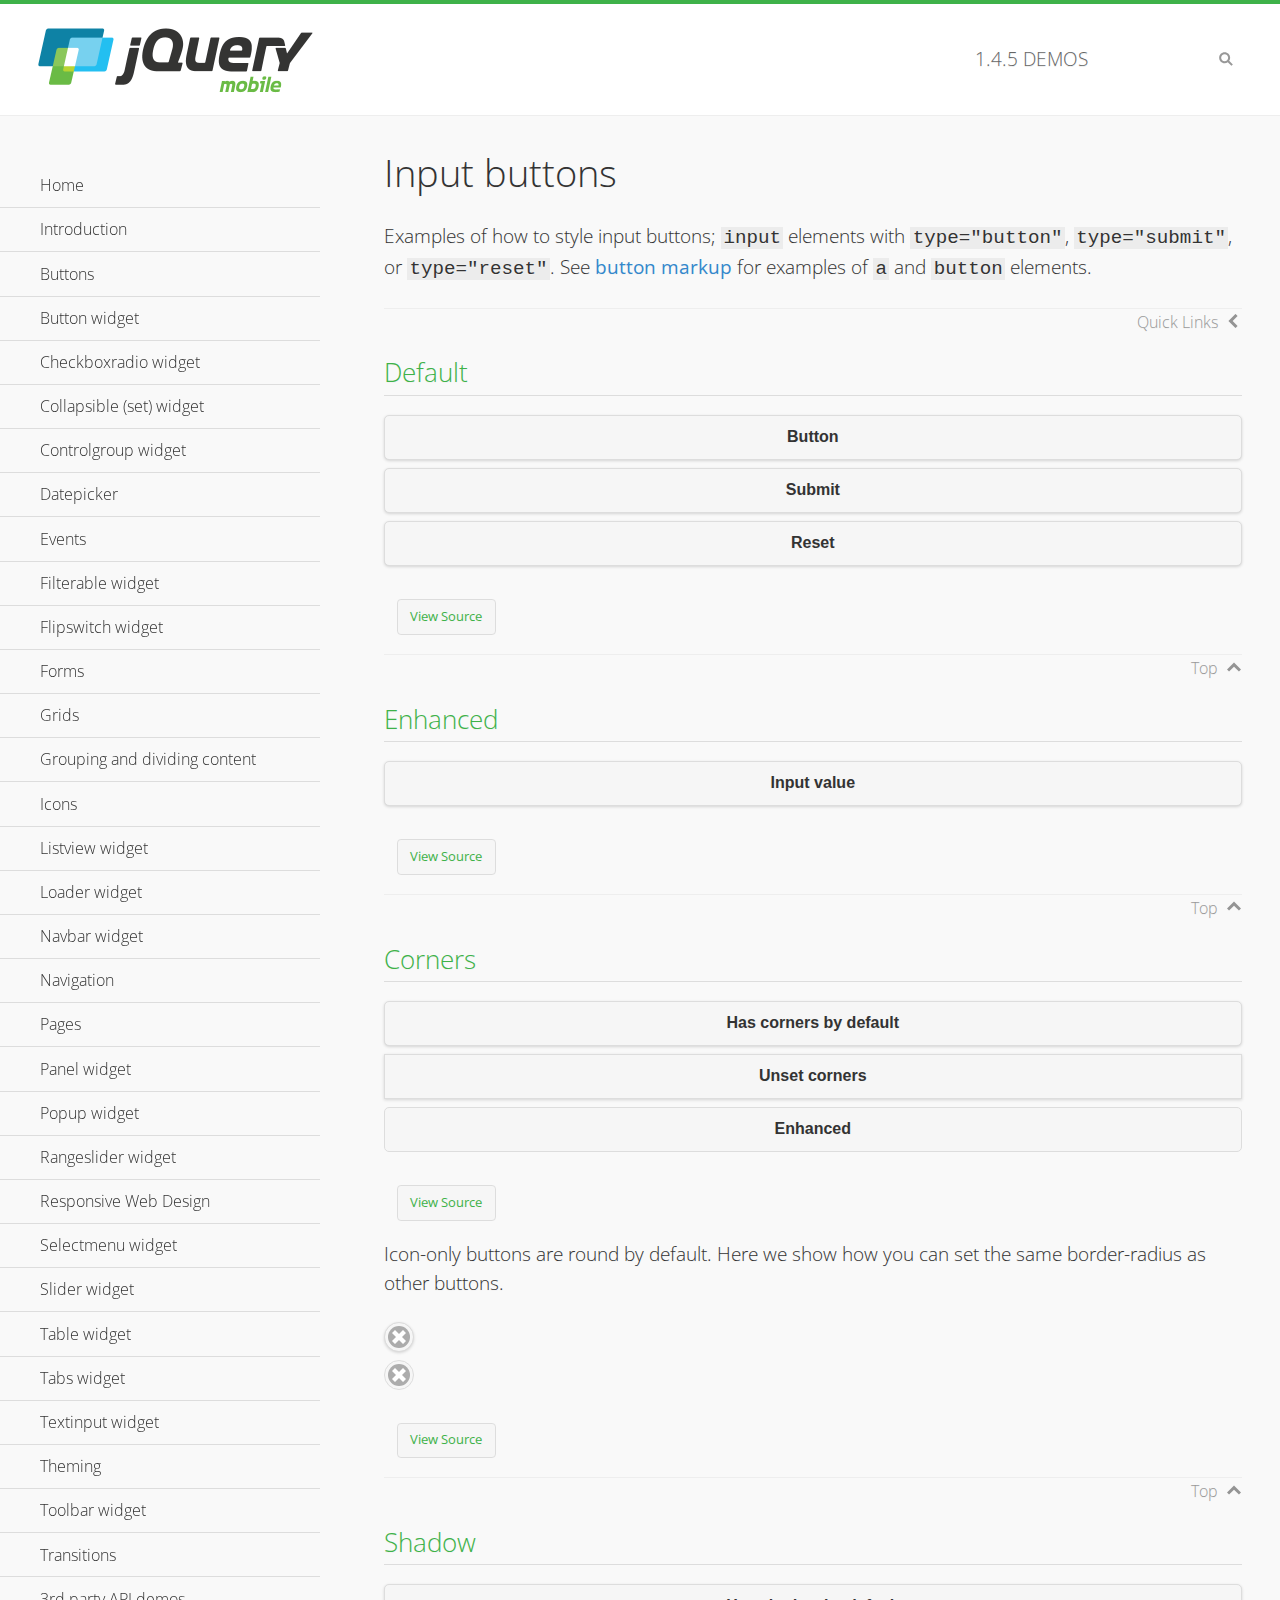
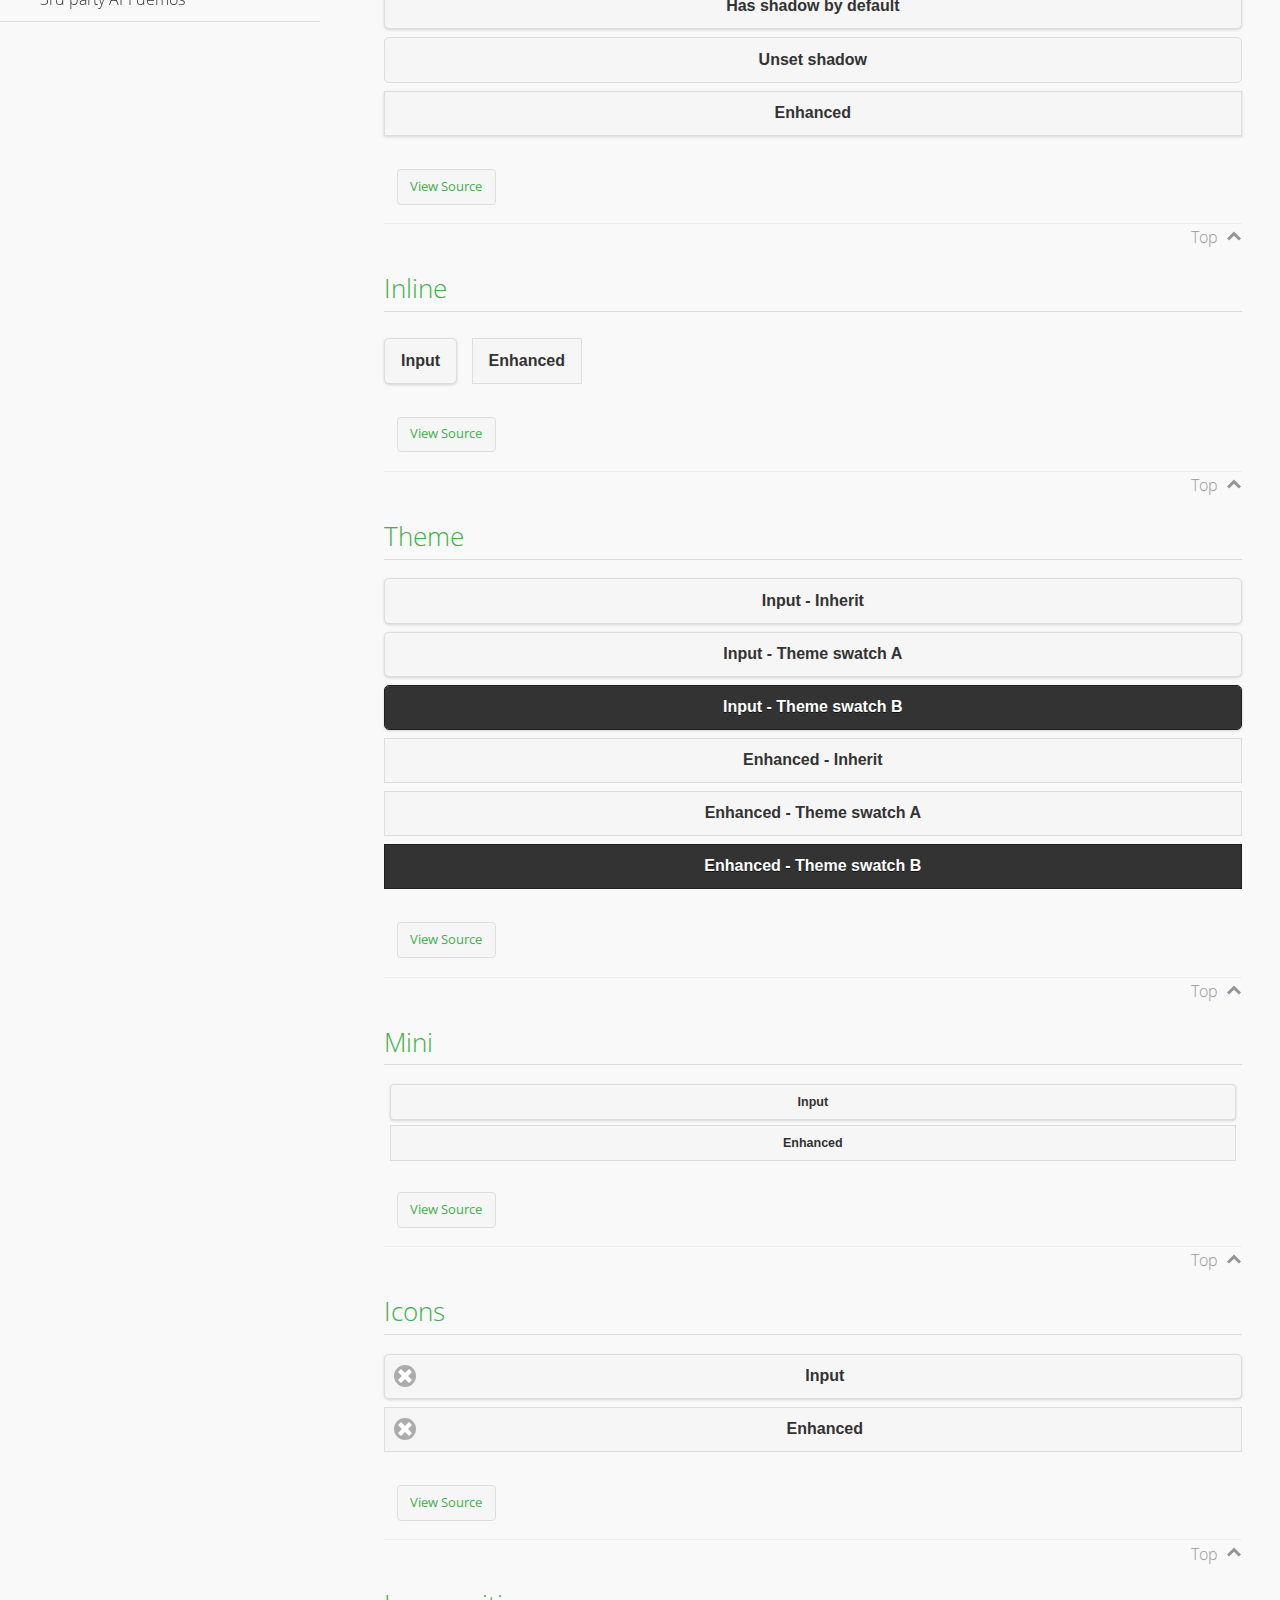
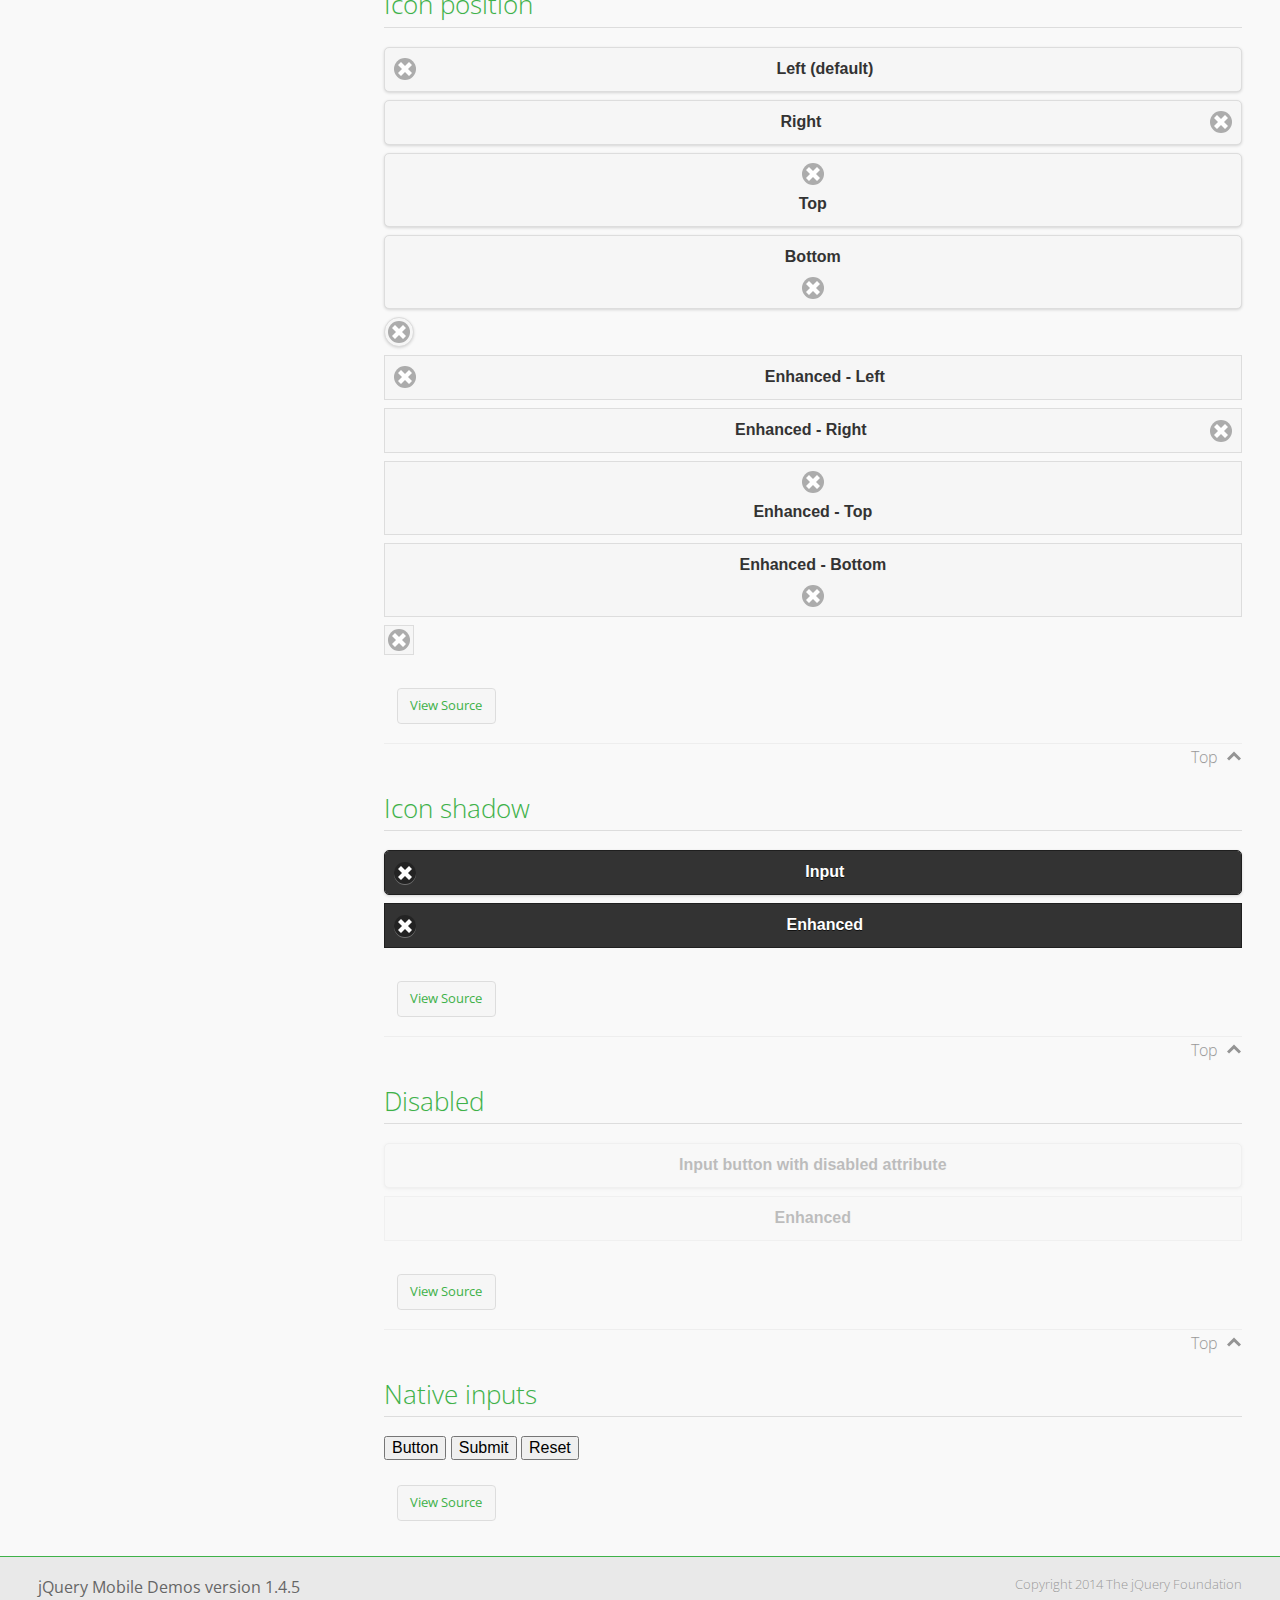
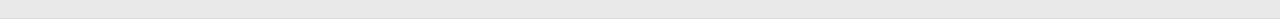
<file: www/lib/jquery.mobile/demos/button/index.html>
<!DOCTYPE html>
<html>
<head>
	<meta charset="utf-8">
	<meta name="viewport" content="width=device-width, initial-scale=1">
	<title>Input buttons - jQuery Mobile Demos</title>
	<link rel="shortcut icon" href="../favicon.ico">
    <link rel="stylesheet" href="http://fonts.googleapis.com/css?family=Open+Sans:300,400,700">
	<link rel="stylesheet" href="../css/themes/default/jquery.mobile-1.4.5.min.css">
	<link rel="stylesheet" href="../_assets/css/jqm-demos.css">
	<script src="../js/jquery.js"></script>
	<script src="../_assets/js/index.js"></script>
	<script src="../js/jquery.mobile-1.4.5.min.js"></script>
</head>
<body>
<div data-role="page" class="jqm-demos" data-quicklinks="true">

	<div data-role="header" class="jqm-header">
		<h2><a href="../" title="jQuery Mobile Demos home"><img src="../_assets/img/jquery-logo.png" alt="jQuery Mobile"></a></h2>
		<p><span class="jqm-version"></span> Demos</p>
		<a href="#" class="jqm-navmenu-link ui-btn ui-btn-icon-notext ui-corner-all ui-icon-bars ui-nodisc-icon ui-alt-icon ui-btn-left">Menu</a>
		<a href="#" class="jqm-search-link ui-btn ui-btn-icon-notext ui-corner-all ui-icon-search ui-nodisc-icon ui-alt-icon ui-btn-right">Search</a>
	</div><!-- /header -->

	<div role="main" class="ui-content jqm-content">

		<h1>Input buttons</h1>

		<p>Examples of how to style input buttons; <code>input</code> elements with <code>type="button"</code>, <code>type="submit"</code>, or <code>type="reset"</code>. See <a href="../button-markup/">button markup</a> for examples of <code>a</code> and <code>button</code> elements.</p>

		<h2>Default</h2>

		<div data-demo-html="true">
			<form>
				<input type="button" value="Button">
				<input type="submit" value="Submit">
				<input type="reset" value="Reset">
			</form>
		</div><!--/demo-html -->

		<h2>Enhanced</h2>

		<div data-demo-html="true">
			<form>
				<div class="ui-input-btn ui-btn ui-corner-all ui-shadow">
					Input value
					<input type="button" data-enhanced="true" value="Input value">
				</div>
			</form>
		</div><!--/demo-html -->

		<h2>Corners</h2>

		<div data-demo-html="true">
			<form>
				<input type="button" value="Has corners by default">
				<input type="button" data-corners="false" value="Unset corners">
				<div class="ui-input-btn ui-btn ui-corner-all">
					Enhanced
					<input type="button" data-enhanced="true" value="Enhanced">
				</div>
			</form>
		</div><!--/demo-html -->

		<p>Icon-only buttons are round by default. Here we show how you can set the same border-radius as other buttons.</p>

		<div data-demo-html="true" data-demo-css="true">
			<form>
				<input type="button" data-icon="delete" data-iconpos="notext" value="Icon only">
				<div id="custom-border-radius">
					<div class="ui-input-btn ui-btn ui-icon-delete ui-btn-icon-notext ui-corner-all">
						Enhanced - Icon only
						<input type="button" data-enhanced="true" value="Enhanced - Icon only">
					</div>
				</div>
			</form>
		</div><!--/demo-html -->

		<h2>Shadow</h2>

		<div data-demo-html="true">
			<form>
				<input type="button" value="Has shadow by default">
				<input type="button" data-shadow="false" value="Unset shadow">
				<div class="ui-input-btn ui-btn ui-shadow">
					Enhanced
					<input type="button" data-enhanced="true" value="Enhanced">
				</div>
			</form>
		</div><!--/demo-html -->

		<h2>Inline</h2>

		<div data-demo-html="true">
			<form>
				<input type="button" data-inline="true" value="Input">
				<div class="ui-input-btn ui-btn ui-btn-inline">
					Enhanced
					<input type="button" data-enhanced="true" value="Enhanced">
				</div>
			</form>
		</div><!--/demo-html -->

		<h2>Theme</h2>

		<div data-demo-html="true">
			<form>
				<input type="button" value="Input - Inherit">
				<input type="button" data-theme="a" value="Input - Theme swatch A">
				<input type="button" data-theme="b" value="Input - Theme swatch B">
				<div class="ui-input-btn ui-btn">
					Enhanced - Inherit
					<input type="button" data-enhanced="true" value="Enhanced - Inherit">
				</div>
				<div class="ui-input-btn ui-btn ui-btn-a">
					Enhanced - Theme swatch A
					<input type="button" data-enhanced="true" value="Enhanced - Theme swatch A">
				</div>
				<div class="ui-input-btn ui-btn ui-btn-b">
					Enhanced - Theme swatch B
					<input type="button" data-enhanced="true" value="Enhanced - Theme swatch B">
				</div>
			</form>
		</div><!--/demo-html -->

		<h2>Mini</h2>

		<div data-demo-html="true">
			<form>
				<input type="button" data-mini="true" value="Input">
				<div class="ui-input-btn ui-btn ui-mini">
					Enhanced
					<input type="button" data-enhanced="true" value="Enhanced">
				</div>
			</form>
		</div><!--/demo-html -->

		<h2>Icons</h2>

		<div data-demo-html="true">
			<form>
				<input type="button" data-icon="delete" value="Input">
				<div class="ui-input-btn ui-btn ui-icon-delete ui-btn-icon-left">
					Enhanced
					<input type="button" data-enhanced="true" value="Enhanced">
				</div>
			</form>
		</div><!--/demo-html -->

		<h2>Icon position</h2>

		<div data-demo-html="true">
			<form>
				<input type="button" data-icon="delete" value="Left (default)">
				<input type="button" data-icon="delete" data-iconpos="right" value="Right">
				<input type="button" data-icon="delete" data-iconpos="top" value="Top">
				<input type="button" data-icon="delete" data-iconpos="bottom" value="Bottom">
				<input type="button" data-icon="delete" data-iconpos="notext" value="Icon only">
				<div class="ui-input-btn ui-btn ui-icon-delete ui-btn-icon-left">
					Enhanced - Left
					<input type="button" data-enhanced="true" value="Enhanced - Left">
				</div>
				<div class="ui-input-btn ui-btn ui-icon-delete ui-btn-icon-right">
					Enhanced - Right
					<input type="button" data-enhanced="true" value="Enhanced - Right">
				</div>
				<div class="ui-input-btn ui-btn ui-icon-delete ui-btn-icon-top">
					Enhanced - Top
					<input type="button" data-enhanced="true" value="Enhanced - Top">
				</div>
				<div class="ui-input-btn ui-btn ui-icon-delete ui-btn-icon-bottom">
					Enhanced - Bottom
					<input type="button" data-enhanced="true" value="Enhanced - Bottom">
				</div>
				<div class="ui-input-btn ui-btn ui-icon-delete ui-btn-icon-notext">
					Enhanced - Icon only
					<input type="button" data-enhanced="true" value="Enhanced - Icon only">
				</div>
			</form>
		</div><!--/demo-html -->

		<h2>Icon shadow</h2>

		<div data-demo-html="true">
			<form>
				<input type="button" data-theme="b" data-icon="delete" data-iconshadow="true" value="Input">
				<div class="ui-input-btn ui-btn ui-btn-b ui-icon-delete ui-btn-icon-left ui-shadow-icon">
					Enhanced
					<input type="button" data-enhanced="true" value="Enhanced">
				</div>
			</form>
		</div><!--/demo-html -->

		<h2>Disabled</h2>

		<div data-demo-html="true">
			<form>
				<input type="button" disabled value="Input button with disabled attribute">
				<div class="ui-input-btn ui-btn ui-state-disabled">
					Enhanced
					<input type="button" disabled data-enhanced="true" value="Enhanced">
				</div>
			</form>
		</div><!--/demo-html -->

		<h2>Native inputs</h2>

		<div data-demo-html="true">
			<form>
				<input type="button" data-role="none" value="Button">
				<input type="submit" data-role="none" value="Submit">
				<input type="reset" data-role="none" value="Reset">
			</form>
		</div><!--/demo-html -->

	</div><!-- /content -->
	    <div data-role="panel" class="jqm-navmenu-panel" data-position="left" data-display="overlay" data-theme="a">
	    	<ul class="jqm-list ui-alt-icon ui-nodisc-icon">
<li data-filtertext="demos homepage" data-icon="home"><a href=".././">Home</a></li>
<li data-filtertext="introduction overview getting started"><a href="../intro/" data-ajax="false">Introduction</a></li>
<li data-filtertext="buttons button markup buttonmarkup method anchor link button element"><a href="../button-markup/" data-ajax="false">Buttons</a></li>
<li data-filtertext="form button widget input button submit reset"><a href="../button/" data-ajax="false">Button widget</a></li>
<li data-role="collapsible" data-enhanced="true" data-collapsed-icon="carat-d" data-expanded-icon="carat-u" data-iconpos="right" data-inset="false" class="ui-collapsible ui-collapsible-themed-content ui-collapsible-collapsed">
	<h3 class="ui-collapsible-heading ui-collapsible-heading-collapsed">
		<a href="#" class="ui-collapsible-heading-toggle ui-btn ui-btn-icon-right ui-btn-inherit ui-icon-carat-d">
		    Checkboxradio widget<span class="ui-collapsible-heading-status"> click to expand contents</span>
		</a>
	</h3>
	<div class="ui-collapsible-content ui-body-inherit ui-collapsible-content-collapsed" aria-hidden="true">
		<ul>
			<li data-filtertext="form checkboxradio widget checkbox input checkboxes controlgroups"><a href="../checkboxradio-checkbox/" data-ajax="false">Checkboxes</a></li>
			<li data-filtertext="form checkboxradio widget radio input radio buttons controlgroups"><a href="../checkboxradio-radio/" data-ajax="false">Radio buttons</a></li>
		</ul>
	</div>
</li>
<li data-role="collapsible" data-enhanced="true" data-collapsed-icon="carat-d" data-expanded-icon="carat-u" data-iconpos="right" data-inset="false" class="ui-collapsible ui-collapsible-themed-content ui-collapsible-collapsed">
	<h3 class="ui-collapsible-heading ui-collapsible-heading-collapsed">
		<a href="#" class="ui-collapsible-heading-toggle ui-btn ui-btn-icon-right ui-btn-inherit ui-icon-carat-d">
			Collapsible (set) widget<span class="ui-collapsible-heading-status"> click to expand contents</span>
		</a>
	</h3>
	<div class="ui-collapsible-content ui-body-inherit ui-collapsible-content-collapsed" aria-hidden="true">
		<ul>
			<li data-filtertext="collapsibles content formatting"><a href="../collapsible/" data-ajax="false">Collapsible</a></li>
			<li data-filtertext="dynamic collapsible set accordion append expand"><a href="../collapsible-dynamic/" data-ajax="false">Dynamic collapsibles</a></li>
			<li data-filtertext="accordions collapsible set widget content formatting grouped collapsibles"><a href="../collapsibleset/" data-ajax="false">Collapsible set</a></li>
		</ul>
	</div>
</li>
<li data-role="collapsible" data-enhanced="true" data-collapsed-icon="carat-d" data-expanded-icon="carat-u" data-iconpos="right" data-inset="false" class="ui-collapsible ui-collapsible-themed-content ui-collapsible-collapsed">
	<h3 class="ui-collapsible-heading ui-collapsible-heading-collapsed">
		<a href="#" class="ui-collapsible-heading-toggle ui-btn ui-btn-icon-right ui-btn-inherit ui-icon-carat-d">
			Controlgroup widget<span class="ui-collapsible-heading-status"> click to expand contents</span>
		</a>
	</h3>
	<div class="ui-collapsible-content ui-body-inherit ui-collapsible-content-collapsed" aria-hidden="true">
		<ul>
			<li data-filtertext="controlgroups selectmenu checkboxradio input grouped buttons horizontal vertical"><a href="../controlgroup/" data-ajax="false">Controlgroup</a></li>
			<li data-filtertext="dynamic controlgroup dynamically add buttons"><a href="../controlgroup-dynamic/" data-ajax="false">Dynamic controlgroups</a></li>
		</ul>
	</div>
</li>
<li data-filtertext="form datepicker widget date input"><a href="../datepicker/" data-ajax="false">Datepicker</a></li>
<li data-role="collapsible" data-enhanced="true" data-collapsed-icon="carat-d" data-expanded-icon="carat-u" data-iconpos="right" data-inset="false" class="ui-collapsible ui-collapsible-themed-content ui-collapsible-collapsed">
	<h3 class="ui-collapsible-heading ui-collapsible-heading-collapsed">
		<a href="#" class="ui-collapsible-heading-toggle ui-btn ui-btn-icon-right ui-btn-inherit ui-icon-carat-d">
			Events<span class="ui-collapsible-heading-status"> click to expand contents</span>
		</a>
	</h3>
	<div class="ui-collapsible-content ui-body-inherit ui-collapsible-content-collapsed" aria-hidden="true">
		<ul>
			<li data-filtertext="swipe to delete list items listviews swipe events"><a href="../swipe-list/" data-ajax="false">Swipe list items</a></li>
			<li data-filtertext="swipe to navigate swipe page navigation swipe events"><a href="../swipe-page/" data-ajax="false">Swipe page navigation</a></li>
		</ul>
	</div>
</li>
<li data-filtertext="filterable filter elements sorting searching listview table"><a href="../filterable/" data-ajax="false">Filterable widget</a></li>
<li data-filtertext="form flipswitch widget flip toggle switch binary select checkbox input"><a href="../flipswitch/" data-ajax="false">Flipswitch widget</a></li>
<li data-role="collapsible" data-enhanced="true" data-collapsed-icon="carat-d" data-expanded-icon="carat-u" data-iconpos="right" data-inset="false" class="ui-collapsible ui-collapsible-themed-content ui-collapsible-collapsed">
	<h3 class="ui-collapsible-heading ui-collapsible-heading-collapsed">
		<a href="#" class="ui-collapsible-heading-toggle ui-btn ui-btn-icon-right ui-btn-inherit ui-icon-carat-d">
			Forms<span class="ui-collapsible-heading-status"> click to expand contents</span>
		</a>
	</h3>
	<div class="ui-collapsible-content ui-body-inherit ui-collapsible-content-collapsed" aria-hidden="true">
		<ul>
			<li data-filtertext="forms text checkbox radio range button submit reset inputs selects textarea slider flipswitch label form elements"><a href="../forms/" data-ajax="false">Forms</a></li>
			<li data-filtertext="form hide labels hidden accessible ui-hidden-accessible forms"><a href="../forms-label-hidden-accessible/" data-ajax="false">Hide labels</a></li>
			<li data-filtertext="form field containers fieldcontain ui-field-contain forms"><a href="../forms-field-contain/" data-ajax="false">Field containers</a></li>
			<li data-filtertext="forms disabled form elements"><a href="../forms-disabled/" data-ajax="false">Forms disabled</a></li>
			<li data-filtertext="forms gallery examples overview forms text checkbox radio range button submit reset inputs selects textarea slider flipswitch label form elements"><a href="../forms-gallery/" data-ajax="false">Forms gallery</a></li>
		</ul>
	</div>
</li>
<li data-role="collapsible" data-enhanced="true" data-collapsed-icon="carat-d" data-expanded-icon="carat-u" data-iconpos="right" data-inset="false" class="ui-collapsible ui-collapsible-themed-content ui-collapsible-collapsed">
	<h3 class="ui-collapsible-heading ui-collapsible-heading-collapsed">
		<a href="#" class="ui-collapsible-heading-toggle ui-btn ui-btn-icon-right ui-btn-inherit ui-icon-carat-d">
			Grids<span class="ui-collapsible-heading-status"> click to expand contents</span>
		</a>
	</h3>
	<div class="ui-collapsible-content ui-body-inherit ui-collapsible-content-collapsed" aria-hidden="true">
		<ul>
			<li data-filtertext="grids columns blocks content formatting rwd responsive css framework"><a href="../grids/" data-ajax="false">Grids</a></li>
			<li data-filtertext="buttons in grids css framework"><a href="../grids-buttons/" data-ajax="false">Buttons in grids</a></li>
			<li data-filtertext="custom responsive grids rwd css framework"><a href="../grids-custom-responsive/" data-ajax="false">Custom responsive grids</a></li>
		</ul>
	</div>
</li>
<li data-filtertext="blocks content formatting sections heading"><a href="../body-bar-classes/" data-ajax="false">Grouping and dividing content</a></li>
<li data-role="collapsible" data-enhanced="true" data-collapsed-icon="carat-d" data-expanded-icon="carat-u" data-iconpos="right" data-inset="false" class="ui-collapsible ui-collapsible-themed-content ui-collapsible-collapsed">
	<h3 class="ui-collapsible-heading ui-collapsible-heading-collapsed">
		<a href="#" class="ui-collapsible-heading-toggle ui-btn ui-btn-icon-right ui-btn-inherit ui-icon-carat-d">
			Icons<span class="ui-collapsible-heading-status"> click to expand contents</span>
		</a>
	</h3>
	<div class="ui-collapsible-content ui-body-inherit ui-collapsible-content-collapsed" aria-hidden="true">
		<ul>
			<li data-filtertext="button icons svg disc alt custom icon position"><a href="../icons/" data-ajax="false">Icons</a></li>
			<li data-filtertext=""><a href="../icons-grunticon/" data-ajax="false">Grunticon loader</a></li>
		</ul>
	</div>
</li>
<li data-role="collapsible" data-enhanced="true" data-collapsed-icon="carat-d" data-expanded-icon="carat-u" data-iconpos="right" data-inset="false" class="ui-collapsible ui-collapsible-themed-content ui-collapsible-collapsed">
	<h3 class="ui-collapsible-heading ui-collapsible-heading-collapsed">
		<a href="#" class="ui-collapsible-heading-toggle ui-btn ui-btn-icon-right ui-btn-inherit ui-icon-carat-d">
			Listview widget<span class="ui-collapsible-heading-status"> click to expand contents</span>
		</a>
	</h3>
	<div class="ui-collapsible-content ui-body-inherit ui-collapsible-content-collapsed" aria-hidden="true">
		<ul>
			<li data-filtertext="listview widget thumbnails icons nested split button collapsible ul ol"><a href="../listview/" data-ajax="false">Listview</a></li>
			<li data-filtertext="autocomplete filterable reveal listview filtertextbeforefilter placeholder"><a href="../listview-autocomplete/" data-ajax="false">Listview autocomplete</a></li>
			<li data-filtertext="autocomplete filterable reveal listview remote data filtertextbeforefilter placeholder"><a href="../listview-autocomplete-remote/" data-ajax="false">Listview autocomplete remote data</a></li>
			<li data-filtertext="autodividers anchor jump scroll linkbars listview lists ul ol"><a href="../listview-autodividers-linkbar/" data-ajax="false">Listview autodividers linkbar</a></li>
			<li data-filtertext="listview autodividers selector autodividersselector lists ul ol"><a href="../listview-autodividers-selector/" data-ajax="false">Listview autodividers selector</a></li>
			<li data-filtertext="listview nested list items"><a href="../listview-nested-lists/" data-ajax="false">Nested Listviews</a></li>
			<li data-filtertext="listview collapsible list items flat"><a href="../listview-collapsible-item-flat/" data-ajax="false">Listview collapsible list items (flat)</a></li>
			<li data-filtertext="listview collapsible list indented"><a href="../listview-collapsible-item-indented/" data-ajax="false">Listview collapsible list items (indented)</a></li>
			<li data-filtertext="grid listview responsive grids responsive listviews lists ul"><a href="../listview-grid/" data-ajax="false">Listview responsive grid</a></li>
		</ul>
	</div>
</li>
<li data-filtertext="loader widget page loading navigation overlay spinner"><a href="../loader/" data-ajax="false">Loader widget</a></li>
<li data-filtertext="navbar widget navmenu toolbars header footer"><a href="../navbar/" data-ajax="false">Navbar widget</a></li>
<li data-role="collapsible" data-enhanced="true" data-collapsed-icon="carat-d" data-expanded-icon="carat-u" data-iconpos="right" data-inset="false" class="ui-collapsible ui-collapsible-themed-content ui-collapsible-collapsed">
	<h3 class="ui-collapsible-heading ui-collapsible-heading-collapsed">
		<a href="#" class="ui-collapsible-heading-toggle ui-btn ui-btn-icon-right ui-btn-inherit ui-icon-carat-d">
			Navigation<span class="ui-collapsible-heading-status"> click to expand contents</span>
		</a>
	</h3>
	<div class="ui-collapsible-content ui-body-inherit ui-collapsible-content-collapsed" aria-hidden="true">
		<ul>
			<li data-filtertext="ajax navigation navigate widget history event method"><a href="../navigation/" data-ajax="false">Navigation</a></li>
			<li data-filtertext="linking pages page links navigation ajax prefetch cache"><a href="../navigation-linking-pages/" data-ajax="false">Linking pages</a></li>
			<!-- <li data-filtertext="php redirect server redirection server-side navigation"><a href="../navigation-php-redirect/" data-ajax="false">PHP redirect demo</a></li>-->
			<li data-filtertext="navigation redirection hash query"><a href="../navigation-hash-processing/" data-ajax="false">Hash processing demo</a></li>
			<li data-filtertext="navigation redirection hash query"><a href="../page-events/" data-ajax="false">Page Navigation Events</a></li>
		</ul>
	</div>
</li>
<li data-role="collapsible" data-enhanced="true" data-collapsed-icon="carat-d" data-expanded-icon="carat-u" data-iconpos="right" data-inset="false" class="ui-collapsible ui-collapsible-themed-content ui-collapsible-collapsed">
	<h3 class="ui-collapsible-heading ui-collapsible-heading-collapsed">
		<a href="#" class="ui-collapsible-heading-toggle ui-btn ui-btn-icon-right ui-btn-inherit ui-icon-carat-d">
			Pages<span class="ui-collapsible-heading-status"> click to expand contents</span>
		</a>
	</h3>
	<div class="ui-collapsible-content ui-body-inherit ui-collapsible-content-collapsed" aria-hidden="true">
		<ul>
			<li data-filtertext="pages page widget ajax navigation"><a href="../pages/" data-ajax="false">Pages</a></li>
			<li data-filtertext="single page"><a href="../pages-single-page/" data-ajax="false">Single page</a></li>
			<li data-filtertext="multipage multi-page page"><a href="../pages-multi-page/" data-ajax="false">Multi-page template</a></li>
			<li data-filtertext="dialog page widget modal popup"><a href="../pages-dialog/" data-ajax="false">Dialog page</a></li>
		</ul>
	</div>
</li>
<li data-role="collapsible" data-enhanced="true" data-collapsed-icon="carat-d" data-expanded-icon="carat-u" data-iconpos="right" data-inset="false" class="ui-collapsible ui-collapsible-themed-content ui-collapsible-collapsed">
	<h3 class="ui-collapsible-heading ui-collapsible-heading-collapsed">
		<a href="#" class="ui-collapsible-heading-toggle ui-btn ui-btn-icon-right ui-btn-inherit ui-icon-carat-d">
			Panel widget<span class="ui-collapsible-heading-status"> click to expand contents</span>
		</a>
	</h3>
	<div class="ui-collapsible-content ui-body-inherit ui-collapsible-content-collapsed" aria-hidden="true">
		<ul>
			<li data-filtertext="panel widget sliding panels reveal push overlay responsive"><a href="../panel/" data-ajax="false">Panel</a></li>
			<li data-filtertext=""><a href="../panel-external/" data-ajax="false">External panels</a></li>
			<li data-filtertext="panel "><a href="../panel-fixed/" data-ajax="false">Fixed panels</a></li>
			<li data-filtertext="panel slide panels sliding panels shadow rwd responsive breakpoint"><a href="../panel-responsive/" data-ajax="false">Panels responsive</a></li>
			<li data-filtertext="panel custom style custom panel width reveal shadow listview panel styling page background wrapper"><a href="../panel-styling/" data-ajax="false">Custom panel style</a></li>
			<li data-filtertext="panel open on swipe"><a href="../panel-swipe-open/" data-ajax="false">Panel open on swipe</a></li>
			<li data-filtertext="panels outside page internal external toolbars"><a href="../panel-external-internal/" data-ajax="false">Panel external and internal</a></li>
		</ul>
	</div>
</li>
<li data-role="collapsible" data-enhanced="true" data-collapsed-icon="carat-d" data-expanded-icon="carat-u" data-iconpos="right" data-inset="false" class="ui-collapsible ui-collapsible-themed-content ui-collapsible-collapsed">
	<h3 class="ui-collapsible-heading ui-collapsible-heading-collapsed">
		<a href="#" class="ui-collapsible-heading-toggle ui-btn ui-btn-icon-right ui-btn-inherit ui-icon-carat-d">
			Popup widget<span class="ui-collapsible-heading-status"> click to expand contents</span>
		</a>
	</h3>
	<div class="ui-collapsible-content ui-body-inherit ui-collapsible-content-collapsed" aria-hidden="true">
		<ul>
			<li data-filtertext="popup widget popups dialog modal transition tooltip lightbox form overlay screen flip pop fade transition"><a href="../popup/" data-ajax="false">Popup</a></li>
			<li data-filtertext="popup alignment position"><a href="../popup-alignment/" data-ajax="false">Popup alignment</a></li>
			<li data-filtertext="popup arrow size popups popover"><a href="../popup-arrow-size/" data-ajax="false">Popup arrow size</a></li>
			<li data-filtertext="dynamic popups popup images lightbox"><a href="../popup-dynamic/" data-ajax="false">Dynamic popups</a></li>
			<li data-filtertext="popups with iframes scaling"><a href="../popup-iframe/" data-ajax="false">Popups with iframes</a></li>
			<li data-filtertext="popup image scaling"><a href="../popup-image-scaling/" data-ajax="false">Popup image scaling</a></li>
			<li data-filtertext="external popup outside multi-page"><a href="../popup-outside-multipage/" data-ajax="false">Popup outside multi-page</a></li>
		</ul>
	</div>
</li>
<li data-filtertext="form rangeslider widget dual sliders dual handle sliders range input"><a href="../rangeslider/" data-ajax="false">Rangeslider widget</a></li>
<li data-filtertext="responsive web design rwd adaptive progressive enhancement PE accessible mobile breakpoints media query media queries"><a href="../rwd/" data-ajax="false">Responsive Web Design</a></li>
<li data-role="collapsible" data-enhanced="true" data-collapsed-icon="carat-d" data-expanded-icon="carat-u" data-iconpos="right" data-inset="false" class="ui-collapsible ui-collapsible-themed-content ui-collapsible-collapsed">
	<h3 class="ui-collapsible-heading ui-collapsible-heading-collapsed">
		<a href="#" class="ui-collapsible-heading-toggle ui-btn ui-btn-icon-right ui-btn-inherit ui-icon-carat-d">
			Selectmenu widget<span class="ui-collapsible-heading-status"> click to expand contents</span>
		</a>
	</h3>
	<div class="ui-collapsible-content ui-body-inherit ui-collapsible-content-collapsed" aria-hidden="true">
		<ul>
			<li data-filtertext="form selectmenu widget select input custom select menu selects"><a href="../selectmenu/" data-ajax="false">Selectmenu</a></li>
			<li data-filtertext="form custom select menu selectmenu widget custom menu option optgroup multiple selects"><a href="../selectmenu-custom/" data-ajax="false">Custom select menu</a></li>
			<li data-filtertext="filterable select filter popup dialog"><a href="../selectmenu-custom-filter/" data-ajax="false">Custom select menu with filter</a></li>
		</ul>
	</div>
</li>
<li data-role="collapsible" data-enhanced="true" data-collapsed-icon="carat-d" data-expanded-icon="carat-u" data-iconpos="right" data-inset="false" class="ui-collapsible ui-collapsible-themed-content ui-collapsible-collapsed">
	<h3 class="ui-collapsible-heading ui-collapsible-heading-collapsed">
		<a href="#" class="ui-collapsible-heading-toggle ui-btn ui-btn-icon-right ui-btn-inherit ui-icon-carat-d">
			Slider widget<span class="ui-collapsible-heading-status"> click to expand contents</span>
		</a>
	</h3>
	<div class="ui-collapsible-content ui-body-inherit ui-collapsible-content-collapsed" aria-hidden="true">
		<ul>
			<li data-filtertext="form slider widget range input single sliders"><a href="../slider/" data-ajax="false">Slider</a></li>
			<li data-filtertext="form slider widget flipswitch slider binary select flip toggle switch"><a href="../slider-flipswitch/" data-ajax="false">Slider flip toggle switch</a></li>
			<li data-filtertext="form slider tooltip handle value input range sliders"><a href="../slider-tooltip/" data-ajax="false">Slider tooltip</a></li>
		</ul>
	</div>
</li>
<li data-role="collapsible" data-enhanced="true" data-collapsed-icon="carat-d" data-expanded-icon="carat-u" data-iconpos="right" data-inset="false" class="ui-collapsible ui-collapsible-themed-content ui-collapsible-collapsed">
	<h3 class="ui-collapsible-heading ui-collapsible-heading-collapsed">
		<a href="#" class="ui-collapsible-heading-toggle ui-btn ui-btn-icon-right ui-btn-inherit ui-icon-carat-d">
			Table widget<span class="ui-collapsible-heading-status"> click to expand contents</span>
		</a>
	</h3>
	<div class="ui-collapsible-content ui-body-inherit ui-collapsible-content-collapsed" aria-hidden="true">
		<ul>
			<li data-filtertext="table widget reflow column toggle th td responsive tables rwd hide show tabular"><a href="../table-column-toggle/" data-ajax="false">Table Column Toggle</a></li>
			<li data-filtertext="table column toggle phone comparison demo"><a href="../table-column-toggle-example/" data-ajax="false">Table Column Toggle demo</a></li>
			<li data-filtertext="responsive tables table column toggle heading groups rwd breakpoint"><a href="../table-column-toggle-heading-groups/" data-ajax="false">Table Column Toggle heading groups</a></li>
			<li data-filtertext="responsive tables table column toggle hide rwd breakpoint customization options"><a href="../table-column-toggle-options/" data-ajax="false">Table Column Toggle options</a></li>
			<li data-filtertext="table reflow th td responsive rwd columns tabular"><a href="../table-reflow/" data-ajax="false">Table Reflow</a></li>
			<li data-filtertext="responsive tables table reflow heading groups rwd breakpoint"><a href="../table-reflow-heading-groups/" data-ajax="false">Table Reflow heading groups</a></li>
			<li data-filtertext="responsive tables table reflow stripes strokes table style"><a href="../table-reflow-stripes-strokes/" data-ajax="false">Table Reflow stripes and strokes</a></li>
			<li data-filtertext="responsive tables table reflow stack custom styles"><a href="../table-reflow-styling/" data-ajax="false">Table Reflow custom styles</a></li>
		</ul>
	</div>
</li>
<li data-filtertext="ui tabs widget"><a href="../tabs/" data-ajax="false">Tabs widget</a></li>
<li data-filtertext="form textinput widget text input textarea number date time tel email file color password"><a href="../textinput/" data-ajax="false">Textinput widget</a></li>
<li data-role="collapsible" data-enhanced="true" data-collapsed-icon="carat-d" data-expanded-icon="carat-u" data-iconpos="right" data-inset="false" class="ui-collapsible ui-collapsible-themed-content ui-collapsible-collapsed">
	<h3 class="ui-collapsible-heading ui-collapsible-heading-collapsed">
		<a href="#" class="ui-collapsible-heading-toggle ui-btn ui-btn-icon-right ui-btn-inherit ui-icon-carat-d">
			Theming<span class="ui-collapsible-heading-status"> click to expand contents</span>
		</a>
	</h3>
	<div class="ui-collapsible-content ui-body-inherit ui-collapsible-content-collapsed" aria-hidden="true">
		<ul>
			<li data-filtertext="default theme swatches theming style css"><a href="../theme-default/" data-ajax="false">Default theme</a></li>
			<li data-filtertext="classic theme old theme swatches theming style css"><a href="../theme-classic/" data-ajax="false">Classic theme</a></li>
		</ul>
	</div>
</li>
<li data-role="collapsible" data-enhanced="true" data-collapsed-icon="carat-d" data-expanded-icon="carat-u" data-iconpos="right" data-inset="false" class="ui-collapsible ui-collapsible-themed-content ui-collapsible-collapsed">
	<h3 class="ui-collapsible-heading ui-collapsible-heading-collapsed">
		<a href="#" class="ui-collapsible-heading-toggle ui-btn ui-btn-icon-right ui-btn-inherit ui-icon-carat-d">
			Toolbar widget<span class="ui-collapsible-heading-status"> click to expand contents</span>
		</a>
	</h3>
	<div class="ui-collapsible-content ui-body-inherit ui-collapsible-content-collapsed" aria-hidden="true">
		<ul>
			<li data-filtertext="toolbar widget header footer toolbars fixed fullscreen external sections"><a href="../toolbar/" data-ajax="false">Toolbar</a></li>
			<li data-filtertext="dynamic toolbars dynamically add toolbar header footer"><a href="../toolbar-dynamic/" data-ajax="false">Dynamic toolbars</a></li>
			<li data-filtertext="external toolbars header footer"><a href="../toolbar-external/" data-ajax="false">External toolbars</a></li>
			<li data-filtertext="fixed toolbars header footer"><a href="../toolbar-fixed/" data-ajax="false">Fixed toolbars</a></li>
			<li data-filtertext="fixed fullscreen toolbars header footer"><a href="../toolbar-fixed-fullscreen/" data-ajax="false">Fullscreen toolbars</a></li>
			<li data-filtertext="external fixed toolbars header footer"><a href="../toolbar-fixed-external/" data-ajax="false">Fixed external toolbars</a></li>
			<li data-filtertext="external persistent toolbars header footer navbar navmenu"><a href="../toolbar-fixed-persistent/" data-ajax="false">Persistent toolbars</a></li>
			<li data-filtertext="external ajax optimized toolbars persistent toolbars header footer navbar"><a href="../toolbar-fixed-persistent-optimized/" data-ajax="false">Ajax optimized toolbars</a></li>
			<li data-filtertext="form in toolbars header footer"><a href="../toolbar-fixed-forms/" data-ajax="false">Form in toolbar</a></li>
		</ul>
	</div>
</li>
<li data-filtertext="page transitions animated pages popup navigation flip slide fade pop"><a href="../transitions/" data-ajax="false">Transitions</a></li>
<li data-role="collapsible" data-enhanced="true" data-collapsed-icon="carat-d" data-expanded-icon="carat-u" data-iconpos="right" data-inset="false" class="ui-collapsible ui-collapsible-themed-content ui-collapsible-collapsed">
	<h3 class="ui-collapsible-heading ui-collapsible-heading-collapsed">
		<a href="#" class="ui-collapsible-heading-toggle ui-btn ui-btn-icon-right ui-btn-inherit ui-icon-carat-d">
			3rd party API demos<span class="ui-collapsible-heading-status"> click to expand contents</span>
		</a>
	</h3>
	<div class="ui-collapsible-content ui-body-inherit ui-collapsible-content-collapsed" aria-hidden="true">
		<ul>
			<li data-filtertext="backbone requirejs navigation router"><a href="../backbone-requirejs/" data-ajax="false">Backbone RequireJS</a></li>
			<li data-filtertext="google maps geolocation demo"><a href="../map-geolocation/" data-ajax="false">Google Maps geolocation</a></li>
			<li data-filtertext="google maps hybrid"><a href="../map-list-toggle/" data-ajax="false">Google Maps list toggle</a></li>
		</ul>
	</div>
</li>



		     </ul>
		</div><!-- /panel -->


	<div data-role="footer" data-position="fixed" data-tap-toggle="false" class="jqm-footer">
		<p>jQuery Mobile Demos version <span class="jqm-version"></span></p>
		<p>Copyright 2014 The jQuery Foundation</p>
	</div><!-- /footer -->
	<!-- TODO: This should become an external panel so we can add input to markup (unique ID) -->
    <div data-role="panel" class="jqm-search-panel" data-position="right" data-display="overlay" data-theme="a">
		<div class="jqm-search">
			<ul class="jqm-list" data-filter-placeholder="Search demos..." data-filter-reveal="true">
<li data-filtertext="demos homepage" data-icon="home"><a href=".././">Home</a></li>
<li data-filtertext="introduction overview getting started"><a href="../intro/" data-ajax="false">Introduction</a></li>
<li data-filtertext="buttons button markup buttonmarkup method anchor link button element"><a href="../button-markup/" data-ajax="false">Buttons</a></li>
<li data-filtertext="form button widget input button submit reset"><a href="../button/" data-ajax="false">Button widget</a></li>
<li data-role="collapsible" data-enhanced="true" data-collapsed-icon="carat-d" data-expanded-icon="carat-u" data-iconpos="right" data-inset="false" class="ui-collapsible ui-collapsible-themed-content ui-collapsible-collapsed">
	<h3 class="ui-collapsible-heading ui-collapsible-heading-collapsed">
		<a href="#" class="ui-collapsible-heading-toggle ui-btn ui-btn-icon-right ui-btn-inherit ui-icon-carat-d">
		    Checkboxradio widget<span class="ui-collapsible-heading-status"> click to expand contents</span>
		</a>
	</h3>
	<div class="ui-collapsible-content ui-body-inherit ui-collapsible-content-collapsed" aria-hidden="true">
		<ul>
			<li data-filtertext="form checkboxradio widget checkbox input checkboxes controlgroups"><a href="../checkboxradio-checkbox/" data-ajax="false">Checkboxes</a></li>
			<li data-filtertext="form checkboxradio widget radio input radio buttons controlgroups"><a href="../checkboxradio-radio/" data-ajax="false">Radio buttons</a></li>
		</ul>
	</div>
</li>
<li data-role="collapsible" data-enhanced="true" data-collapsed-icon="carat-d" data-expanded-icon="carat-u" data-iconpos="right" data-inset="false" class="ui-collapsible ui-collapsible-themed-content ui-collapsible-collapsed">
	<h3 class="ui-collapsible-heading ui-collapsible-heading-collapsed">
		<a href="#" class="ui-collapsible-heading-toggle ui-btn ui-btn-icon-right ui-btn-inherit ui-icon-carat-d">
			Collapsible (set) widget<span class="ui-collapsible-heading-status"> click to expand contents</span>
		</a>
	</h3>
	<div class="ui-collapsible-content ui-body-inherit ui-collapsible-content-collapsed" aria-hidden="true">
		<ul>
			<li data-filtertext="collapsibles content formatting"><a href="../collapsible/" data-ajax="false">Collapsible</a></li>
			<li data-filtertext="dynamic collapsible set accordion append expand"><a href="../collapsible-dynamic/" data-ajax="false">Dynamic collapsibles</a></li>
			<li data-filtertext="accordions collapsible set widget content formatting grouped collapsibles"><a href="../collapsibleset/" data-ajax="false">Collapsible set</a></li>
		</ul>
	</div>
</li>
<li data-role="collapsible" data-enhanced="true" data-collapsed-icon="carat-d" data-expanded-icon="carat-u" data-iconpos="right" data-inset="false" class="ui-collapsible ui-collapsible-themed-content ui-collapsible-collapsed">
	<h3 class="ui-collapsible-heading ui-collapsible-heading-collapsed">
		<a href="#" class="ui-collapsible-heading-toggle ui-btn ui-btn-icon-right ui-btn-inherit ui-icon-carat-d">
			Controlgroup widget<span class="ui-collapsible-heading-status"> click to expand contents</span>
		</a>
	</h3>
	<div class="ui-collapsible-content ui-body-inherit ui-collapsible-content-collapsed" aria-hidden="true">
		<ul>
			<li data-filtertext="controlgroups selectmenu checkboxradio input grouped buttons horizontal vertical"><a href="../controlgroup/" data-ajax="false">Controlgroup</a></li>
			<li data-filtertext="dynamic controlgroup dynamically add buttons"><a href="../controlgroup-dynamic/" data-ajax="false">Dynamic controlgroups</a></li>
		</ul>
	</div>
</li>
<li data-filtertext="form datepicker widget date input"><a href="../datepicker/" data-ajax="false">Datepicker</a></li>
<li data-role="collapsible" data-enhanced="true" data-collapsed-icon="carat-d" data-expanded-icon="carat-u" data-iconpos="right" data-inset="false" class="ui-collapsible ui-collapsible-themed-content ui-collapsible-collapsed">
	<h3 class="ui-collapsible-heading ui-collapsible-heading-collapsed">
		<a href="#" class="ui-collapsible-heading-toggle ui-btn ui-btn-icon-right ui-btn-inherit ui-icon-carat-d">
			Events<span class="ui-collapsible-heading-status"> click to expand contents</span>
		</a>
	</h3>
	<div class="ui-collapsible-content ui-body-inherit ui-collapsible-content-collapsed" aria-hidden="true">
		<ul>
			<li data-filtertext="swipe to delete list items listviews swipe events"><a href="../swipe-list/" data-ajax="false">Swipe list items</a></li>
			<li data-filtertext="swipe to navigate swipe page navigation swipe events"><a href="../swipe-page/" data-ajax="false">Swipe page navigation</a></li>
		</ul>
	</div>
</li>
<li data-filtertext="filterable filter elements sorting searching listview table"><a href="../filterable/" data-ajax="false">Filterable widget</a></li>
<li data-filtertext="form flipswitch widget flip toggle switch binary select checkbox input"><a href="../flipswitch/" data-ajax="false">Flipswitch widget</a></li>
<li data-role="collapsible" data-enhanced="true" data-collapsed-icon="carat-d" data-expanded-icon="carat-u" data-iconpos="right" data-inset="false" class="ui-collapsible ui-collapsible-themed-content ui-collapsible-collapsed">
	<h3 class="ui-collapsible-heading ui-collapsible-heading-collapsed">
		<a href="#" class="ui-collapsible-heading-toggle ui-btn ui-btn-icon-right ui-btn-inherit ui-icon-carat-d">
			Forms<span class="ui-collapsible-heading-status"> click to expand contents</span>
		</a>
	</h3>
	<div class="ui-collapsible-content ui-body-inherit ui-collapsible-content-collapsed" aria-hidden="true">
		<ul>
			<li data-filtertext="forms text checkbox radio range button submit reset inputs selects textarea slider flipswitch label form elements"><a href="../forms/" data-ajax="false">Forms</a></li>
			<li data-filtertext="form hide labels hidden accessible ui-hidden-accessible forms"><a href="../forms-label-hidden-accessible/" data-ajax="false">Hide labels</a></li>
			<li data-filtertext="form field containers fieldcontain ui-field-contain forms"><a href="../forms-field-contain/" data-ajax="false">Field containers</a></li>
			<li data-filtertext="forms disabled form elements"><a href="../forms-disabled/" data-ajax="false">Forms disabled</a></li>
			<li data-filtertext="forms gallery examples overview forms text checkbox radio range button submit reset inputs selects textarea slider flipswitch label form elements"><a href="../forms-gallery/" data-ajax="false">Forms gallery</a></li>
		</ul>
	</div>
</li>
<li data-role="collapsible" data-enhanced="true" data-collapsed-icon="carat-d" data-expanded-icon="carat-u" data-iconpos="right" data-inset="false" class="ui-collapsible ui-collapsible-themed-content ui-collapsible-collapsed">
	<h3 class="ui-collapsible-heading ui-collapsible-heading-collapsed">
		<a href="#" class="ui-collapsible-heading-toggle ui-btn ui-btn-icon-right ui-btn-inherit ui-icon-carat-d">
			Grids<span class="ui-collapsible-heading-status"> click to expand contents</span>
		</a>
	</h3>
	<div class="ui-collapsible-content ui-body-inherit ui-collapsible-content-collapsed" aria-hidden="true">
		<ul>
			<li data-filtertext="grids columns blocks content formatting rwd responsive css framework"><a href="../grids/" data-ajax="false">Grids</a></li>
			<li data-filtertext="buttons in grids css framework"><a href="../grids-buttons/" data-ajax="false">Buttons in grids</a></li>
			<li data-filtertext="custom responsive grids rwd css framework"><a href="../grids-custom-responsive/" data-ajax="false">Custom responsive grids</a></li>
		</ul>
	</div>
</li>
<li data-filtertext="blocks content formatting sections heading"><a href="../body-bar-classes/" data-ajax="false">Grouping and dividing content</a></li>
<li data-role="collapsible" data-enhanced="true" data-collapsed-icon="carat-d" data-expanded-icon="carat-u" data-iconpos="right" data-inset="false" class="ui-collapsible ui-collapsible-themed-content ui-collapsible-collapsed">
	<h3 class="ui-collapsible-heading ui-collapsible-heading-collapsed">
		<a href="#" class="ui-collapsible-heading-toggle ui-btn ui-btn-icon-right ui-btn-inherit ui-icon-carat-d">
			Icons<span class="ui-collapsible-heading-status"> click to expand contents</span>
		</a>
	</h3>
	<div class="ui-collapsible-content ui-body-inherit ui-collapsible-content-collapsed" aria-hidden="true">
		<ul>
			<li data-filtertext="button icons svg disc alt custom icon position"><a href="../icons/" data-ajax="false">Icons</a></li>
			<li data-filtertext=""><a href="../icons-grunticon/" data-ajax="false">Grunticon loader</a></li>
		</ul>
	</div>
</li>
<li data-role="collapsible" data-enhanced="true" data-collapsed-icon="carat-d" data-expanded-icon="carat-u" data-iconpos="right" data-inset="false" class="ui-collapsible ui-collapsible-themed-content ui-collapsible-collapsed">
	<h3 class="ui-collapsible-heading ui-collapsible-heading-collapsed">
		<a href="#" class="ui-collapsible-heading-toggle ui-btn ui-btn-icon-right ui-btn-inherit ui-icon-carat-d">
			Listview widget<span class="ui-collapsible-heading-status"> click to expand contents</span>
		</a>
	</h3>
	<div class="ui-collapsible-content ui-body-inherit ui-collapsible-content-collapsed" aria-hidden="true">
		<ul>
			<li data-filtertext="listview widget thumbnails icons nested split button collapsible ul ol"><a href="../listview/" data-ajax="false">Listview</a></li>
			<li data-filtertext="autocomplete filterable reveal listview filtertextbeforefilter placeholder"><a href="../listview-autocomplete/" data-ajax="false">Listview autocomplete</a></li>
			<li data-filtertext="autocomplete filterable reveal listview remote data filtertextbeforefilter placeholder"><a href="../listview-autocomplete-remote/" data-ajax="false">Listview autocomplete remote data</a></li>
			<li data-filtertext="autodividers anchor jump scroll linkbars listview lists ul ol"><a href="../listview-autodividers-linkbar/" data-ajax="false">Listview autodividers linkbar</a></li>
			<li data-filtertext="listview autodividers selector autodividersselector lists ul ol"><a href="../listview-autodividers-selector/" data-ajax="false">Listview autodividers selector</a></li>
			<li data-filtertext="listview nested list items"><a href="../listview-nested-lists/" data-ajax="false">Nested Listviews</a></li>
			<li data-filtertext="listview collapsible list items flat"><a href="../listview-collapsible-item-flat/" data-ajax="false">Listview collapsible list items (flat)</a></li>
			<li data-filtertext="listview collapsible list indented"><a href="../listview-collapsible-item-indented/" data-ajax="false">Listview collapsible list items (indented)</a></li>
			<li data-filtertext="grid listview responsive grids responsive listviews lists ul"><a href="../listview-grid/" data-ajax="false">Listview responsive grid</a></li>
		</ul>
	</div>
</li>
<li data-filtertext="loader widget page loading navigation overlay spinner"><a href="../loader/" data-ajax="false">Loader widget</a></li>
<li data-filtertext="navbar widget navmenu toolbars header footer"><a href="../navbar/" data-ajax="false">Navbar widget</a></li>
<li data-role="collapsible" data-enhanced="true" data-collapsed-icon="carat-d" data-expanded-icon="carat-u" data-iconpos="right" data-inset="false" class="ui-collapsible ui-collapsible-themed-content ui-collapsible-collapsed">
	<h3 class="ui-collapsible-heading ui-collapsible-heading-collapsed">
		<a href="#" class="ui-collapsible-heading-toggle ui-btn ui-btn-icon-right ui-btn-inherit ui-icon-carat-d">
			Navigation<span class="ui-collapsible-heading-status"> click to expand contents</span>
		</a>
	</h3>
	<div class="ui-collapsible-content ui-body-inherit ui-collapsible-content-collapsed" aria-hidden="true">
		<ul>
			<li data-filtertext="ajax navigation navigate widget history event method"><a href="../navigation/" data-ajax="false">Navigation</a></li>
			<li data-filtertext="linking pages page links navigation ajax prefetch cache"><a href="../navigation-linking-pages/" data-ajax="false">Linking pages</a></li>
			<!-- <li data-filtertext="php redirect server redirection server-side navigation"><a href="../navigation-php-redirect/" data-ajax="false">PHP redirect demo</a></li>-->
			<li data-filtertext="navigation redirection hash query"><a href="../navigation-hash-processing/" data-ajax="false">Hash processing demo</a></li>
			<li data-filtertext="navigation redirection hash query"><a href="../page-events/" data-ajax="false">Page Navigation Events</a></li>
		</ul>
	</div>
</li>
<li data-role="collapsible" data-enhanced="true" data-collapsed-icon="carat-d" data-expanded-icon="carat-u" data-iconpos="right" data-inset="false" class="ui-collapsible ui-collapsible-themed-content ui-collapsible-collapsed">
	<h3 class="ui-collapsible-heading ui-collapsible-heading-collapsed">
		<a href="#" class="ui-collapsible-heading-toggle ui-btn ui-btn-icon-right ui-btn-inherit ui-icon-carat-d">
			Pages<span class="ui-collapsible-heading-status"> click to expand contents</span>
		</a>
	</h3>
	<div class="ui-collapsible-content ui-body-inherit ui-collapsible-content-collapsed" aria-hidden="true">
		<ul>
			<li data-filtertext="pages page widget ajax navigation"><a href="../pages/" data-ajax="false">Pages</a></li>
			<li data-filtertext="single page"><a href="../pages-single-page/" data-ajax="false">Single page</a></li>
			<li data-filtertext="multipage multi-page page"><a href="../pages-multi-page/" data-ajax="false">Multi-page template</a></li>
			<li data-filtertext="dialog page widget modal popup"><a href="../pages-dialog/" data-ajax="false">Dialog page</a></li>
		</ul>
	</div>
</li>
<li data-role="collapsible" data-enhanced="true" data-collapsed-icon="carat-d" data-expanded-icon="carat-u" data-iconpos="right" data-inset="false" class="ui-collapsible ui-collapsible-themed-content ui-collapsible-collapsed">
	<h3 class="ui-collapsible-heading ui-collapsible-heading-collapsed">
		<a href="#" class="ui-collapsible-heading-toggle ui-btn ui-btn-icon-right ui-btn-inherit ui-icon-carat-d">
			Panel widget<span class="ui-collapsible-heading-status"> click to expand contents</span>
		</a>
	</h3>
	<div class="ui-collapsible-content ui-body-inherit ui-collapsible-content-collapsed" aria-hidden="true">
		<ul>
			<li data-filtertext="panel widget sliding panels reveal push overlay responsive"><a href="../panel/" data-ajax="false">Panel</a></li>
			<li data-filtertext=""><a href="../panel-external/" data-ajax="false">External panels</a></li>
			<li data-filtertext="panel "><a href="../panel-fixed/" data-ajax="false">Fixed panels</a></li>
			<li data-filtertext="panel slide panels sliding panels shadow rwd responsive breakpoint"><a href="../panel-responsive/" data-ajax="false">Panels responsive</a></li>
			<li data-filtertext="panel custom style custom panel width reveal shadow listview panel styling page background wrapper"><a href="../panel-styling/" data-ajax="false">Custom panel style</a></li>
			<li data-filtertext="panel open on swipe"><a href="../panel-swipe-open/" data-ajax="false">Panel open on swipe</a></li>
			<li data-filtertext="panels outside page internal external toolbars"><a href="../panel-external-internal/" data-ajax="false">Panel external and internal</a></li>
		</ul>
	</div>
</li>
<li data-role="collapsible" data-enhanced="true" data-collapsed-icon="carat-d" data-expanded-icon="carat-u" data-iconpos="right" data-inset="false" class="ui-collapsible ui-collapsible-themed-content ui-collapsible-collapsed">
	<h3 class="ui-collapsible-heading ui-collapsible-heading-collapsed">
		<a href="#" class="ui-collapsible-heading-toggle ui-btn ui-btn-icon-right ui-btn-inherit ui-icon-carat-d">
			Popup widget<span class="ui-collapsible-heading-status"> click to expand contents</span>
		</a>
	</h3>
	<div class="ui-collapsible-content ui-body-inherit ui-collapsible-content-collapsed" aria-hidden="true">
		<ul>
			<li data-filtertext="popup widget popups dialog modal transition tooltip lightbox form overlay screen flip pop fade transition"><a href="../popup/" data-ajax="false">Popup</a></li>
			<li data-filtertext="popup alignment position"><a href="../popup-alignment/" data-ajax="false">Popup alignment</a></li>
			<li data-filtertext="popup arrow size popups popover"><a href="../popup-arrow-size/" data-ajax="false">Popup arrow size</a></li>
			<li data-filtertext="dynamic popups popup images lightbox"><a href="../popup-dynamic/" data-ajax="false">Dynamic popups</a></li>
			<li data-filtertext="popups with iframes scaling"><a href="../popup-iframe/" data-ajax="false">Popups with iframes</a></li>
			<li data-filtertext="popup image scaling"><a href="../popup-image-scaling/" data-ajax="false">Popup image scaling</a></li>
			<li data-filtertext="external popup outside multi-page"><a href="../popup-outside-multipage/" data-ajax="false">Popup outside multi-page</a></li>
		</ul>
	</div>
</li>
<li data-filtertext="form rangeslider widget dual sliders dual handle sliders range input"><a href="../rangeslider/" data-ajax="false">Rangeslider widget</a></li>
<li data-filtertext="responsive web design rwd adaptive progressive enhancement PE accessible mobile breakpoints media query media queries"><a href="../rwd/" data-ajax="false">Responsive Web Design</a></li>
<li data-role="collapsible" data-enhanced="true" data-collapsed-icon="carat-d" data-expanded-icon="carat-u" data-iconpos="right" data-inset="false" class="ui-collapsible ui-collapsible-themed-content ui-collapsible-collapsed">
	<h3 class="ui-collapsible-heading ui-collapsible-heading-collapsed">
		<a href="#" class="ui-collapsible-heading-toggle ui-btn ui-btn-icon-right ui-btn-inherit ui-icon-carat-d">
			Selectmenu widget<span class="ui-collapsible-heading-status"> click to expand contents</span>
		</a>
	</h3>
	<div class="ui-collapsible-content ui-body-inherit ui-collapsible-content-collapsed" aria-hidden="true">
		<ul>
			<li data-filtertext="form selectmenu widget select input custom select menu selects"><a href="../selectmenu/" data-ajax="false">Selectmenu</a></li>
			<li data-filtertext="form custom select menu selectmenu widget custom menu option optgroup multiple selects"><a href="../selectmenu-custom/" data-ajax="false">Custom select menu</a></li>
			<li data-filtertext="filterable select filter popup dialog"><a href="../selectmenu-custom-filter/" data-ajax="false">Custom select menu with filter</a></li>
		</ul>
	</div>
</li>
<li data-role="collapsible" data-enhanced="true" data-collapsed-icon="carat-d" data-expanded-icon="carat-u" data-iconpos="right" data-inset="false" class="ui-collapsible ui-collapsible-themed-content ui-collapsible-collapsed">
	<h3 class="ui-collapsible-heading ui-collapsible-heading-collapsed">
		<a href="#" class="ui-collapsible-heading-toggle ui-btn ui-btn-icon-right ui-btn-inherit ui-icon-carat-d">
			Slider widget<span class="ui-collapsible-heading-status"> click to expand contents</span>
		</a>
	</h3>
	<div class="ui-collapsible-content ui-body-inherit ui-collapsible-content-collapsed" aria-hidden="true">
		<ul>
			<li data-filtertext="form slider widget range input single sliders"><a href="../slider/" data-ajax="false">Slider</a></li>
			<li data-filtertext="form slider widget flipswitch slider binary select flip toggle switch"><a href="../slider-flipswitch/" data-ajax="false">Slider flip toggle switch</a></li>
			<li data-filtertext="form slider tooltip handle value input range sliders"><a href="../slider-tooltip/" data-ajax="false">Slider tooltip</a></li>
		</ul>
	</div>
</li>
<li data-role="collapsible" data-enhanced="true" data-collapsed-icon="carat-d" data-expanded-icon="carat-u" data-iconpos="right" data-inset="false" class="ui-collapsible ui-collapsible-themed-content ui-collapsible-collapsed">
	<h3 class="ui-collapsible-heading ui-collapsible-heading-collapsed">
		<a href="#" class="ui-collapsible-heading-toggle ui-btn ui-btn-icon-right ui-btn-inherit ui-icon-carat-d">
			Table widget<span class="ui-collapsible-heading-status"> click to expand contents</span>
		</a>
	</h3>
	<div class="ui-collapsible-content ui-body-inherit ui-collapsible-content-collapsed" aria-hidden="true">
		<ul>
			<li data-filtertext="table widget reflow column toggle th td responsive tables rwd hide show tabular"><a href="../table-column-toggle/" data-ajax="false">Table Column Toggle</a></li>
			<li data-filtertext="table column toggle phone comparison demo"><a href="../table-column-toggle-example/" data-ajax="false">Table Column Toggle demo</a></li>
			<li data-filtertext="responsive tables table column toggle heading groups rwd breakpoint"><a href="../table-column-toggle-heading-groups/" data-ajax="false">Table Column Toggle heading groups</a></li>
			<li data-filtertext="responsive tables table column toggle hide rwd breakpoint customization options"><a href="../table-column-toggle-options/" data-ajax="false">Table Column Toggle options</a></li>
			<li data-filtertext="table reflow th td responsive rwd columns tabular"><a href="../table-reflow/" data-ajax="false">Table Reflow</a></li>
			<li data-filtertext="responsive tables table reflow heading groups rwd breakpoint"><a href="../table-reflow-heading-groups/" data-ajax="false">Table Reflow heading groups</a></li>
			<li data-filtertext="responsive tables table reflow stripes strokes table style"><a href="../table-reflow-stripes-strokes/" data-ajax="false">Table Reflow stripes and strokes</a></li>
			<li data-filtertext="responsive tables table reflow stack custom styles"><a href="../table-reflow-styling/" data-ajax="false">Table Reflow custom styles</a></li>
		</ul>
	</div>
</li>
<li data-filtertext="ui tabs widget"><a href="../tabs/" data-ajax="false">Tabs widget</a></li>
<li data-filtertext="form textinput widget text input textarea number date time tel email file color password"><a href="../textinput/" data-ajax="false">Textinput widget</a></li>
<li data-role="collapsible" data-enhanced="true" data-collapsed-icon="carat-d" data-expanded-icon="carat-u" data-iconpos="right" data-inset="false" class="ui-collapsible ui-collapsible-themed-content ui-collapsible-collapsed">
	<h3 class="ui-collapsible-heading ui-collapsible-heading-collapsed">
		<a href="#" class="ui-collapsible-heading-toggle ui-btn ui-btn-icon-right ui-btn-inherit ui-icon-carat-d">
			Theming<span class="ui-collapsible-heading-status"> click to expand contents</span>
		</a>
	</h3>
	<div class="ui-collapsible-content ui-body-inherit ui-collapsible-content-collapsed" aria-hidden="true">
		<ul>
			<li data-filtertext="default theme swatches theming style css"><a href="../theme-default/" data-ajax="false">Default theme</a></li>
			<li data-filtertext="classic theme old theme swatches theming style css"><a href="../theme-classic/" data-ajax="false">Classic theme</a></li>
		</ul>
	</div>
</li>
<li data-role="collapsible" data-enhanced="true" data-collapsed-icon="carat-d" data-expanded-icon="carat-u" data-iconpos="right" data-inset="false" class="ui-collapsible ui-collapsible-themed-content ui-collapsible-collapsed">
	<h3 class="ui-collapsible-heading ui-collapsible-heading-collapsed">
		<a href="#" class="ui-collapsible-heading-toggle ui-btn ui-btn-icon-right ui-btn-inherit ui-icon-carat-d">
			Toolbar widget<span class="ui-collapsible-heading-status"> click to expand contents</span>
		</a>
	</h3>
	<div class="ui-collapsible-content ui-body-inherit ui-collapsible-content-collapsed" aria-hidden="true">
		<ul>
			<li data-filtertext="toolbar widget header footer toolbars fixed fullscreen external sections"><a href="../toolbar/" data-ajax="false">Toolbar</a></li>
			<li data-filtertext="dynamic toolbars dynamically add toolbar header footer"><a href="../toolbar-dynamic/" data-ajax="false">Dynamic toolbars</a></li>
			<li data-filtertext="external toolbars header footer"><a href="../toolbar-external/" data-ajax="false">External toolbars</a></li>
			<li data-filtertext="fixed toolbars header footer"><a href="../toolbar-fixed/" data-ajax="false">Fixed toolbars</a></li>
			<li data-filtertext="fixed fullscreen toolbars header footer"><a href="../toolbar-fixed-fullscreen/" data-ajax="false">Fullscreen toolbars</a></li>
			<li data-filtertext="external fixed toolbars header footer"><a href="../toolbar-fixed-external/" data-ajax="false">Fixed external toolbars</a></li>
			<li data-filtertext="external persistent toolbars header footer navbar navmenu"><a href="../toolbar-fixed-persistent/" data-ajax="false">Persistent toolbars</a></li>
			<li data-filtertext="external ajax optimized toolbars persistent toolbars header footer navbar"><a href="../toolbar-fixed-persistent-optimized/" data-ajax="false">Ajax optimized toolbars</a></li>
			<li data-filtertext="form in toolbars header footer"><a href="../toolbar-fixed-forms/" data-ajax="false">Form in toolbar</a></li>
		</ul>
	</div>
</li>
<li data-filtertext="page transitions animated pages popup navigation flip slide fade pop"><a href="../transitions/" data-ajax="false">Transitions</a></li>
<li data-role="collapsible" data-enhanced="true" data-collapsed-icon="carat-d" data-expanded-icon="carat-u" data-iconpos="right" data-inset="false" class="ui-collapsible ui-collapsible-themed-content ui-collapsible-collapsed">
	<h3 class="ui-collapsible-heading ui-collapsible-heading-collapsed">
		<a href="#" class="ui-collapsible-heading-toggle ui-btn ui-btn-icon-right ui-btn-inherit ui-icon-carat-d">
			3rd party API demos<span class="ui-collapsible-heading-status"> click to expand contents</span>
		</a>
	</h3>
	<div class="ui-collapsible-content ui-body-inherit ui-collapsible-content-collapsed" aria-hidden="true">
		<ul>
			<li data-filtertext="backbone requirejs navigation router"><a href="../backbone-requirejs/" data-ajax="false">Backbone RequireJS</a></li>
			<li data-filtertext="google maps geolocation demo"><a href="../map-geolocation/" data-ajax="false">Google Maps geolocation</a></li>
			<li data-filtertext="google maps hybrid"><a href="../map-list-toggle/" data-ajax="false">Google Maps list toggle</a></li>
		</ul>
	</div>
</li>



			</ul>
		</div>
	</div><!-- /panel -->


</div><!-- /page -->

</body>
</html>
</file>
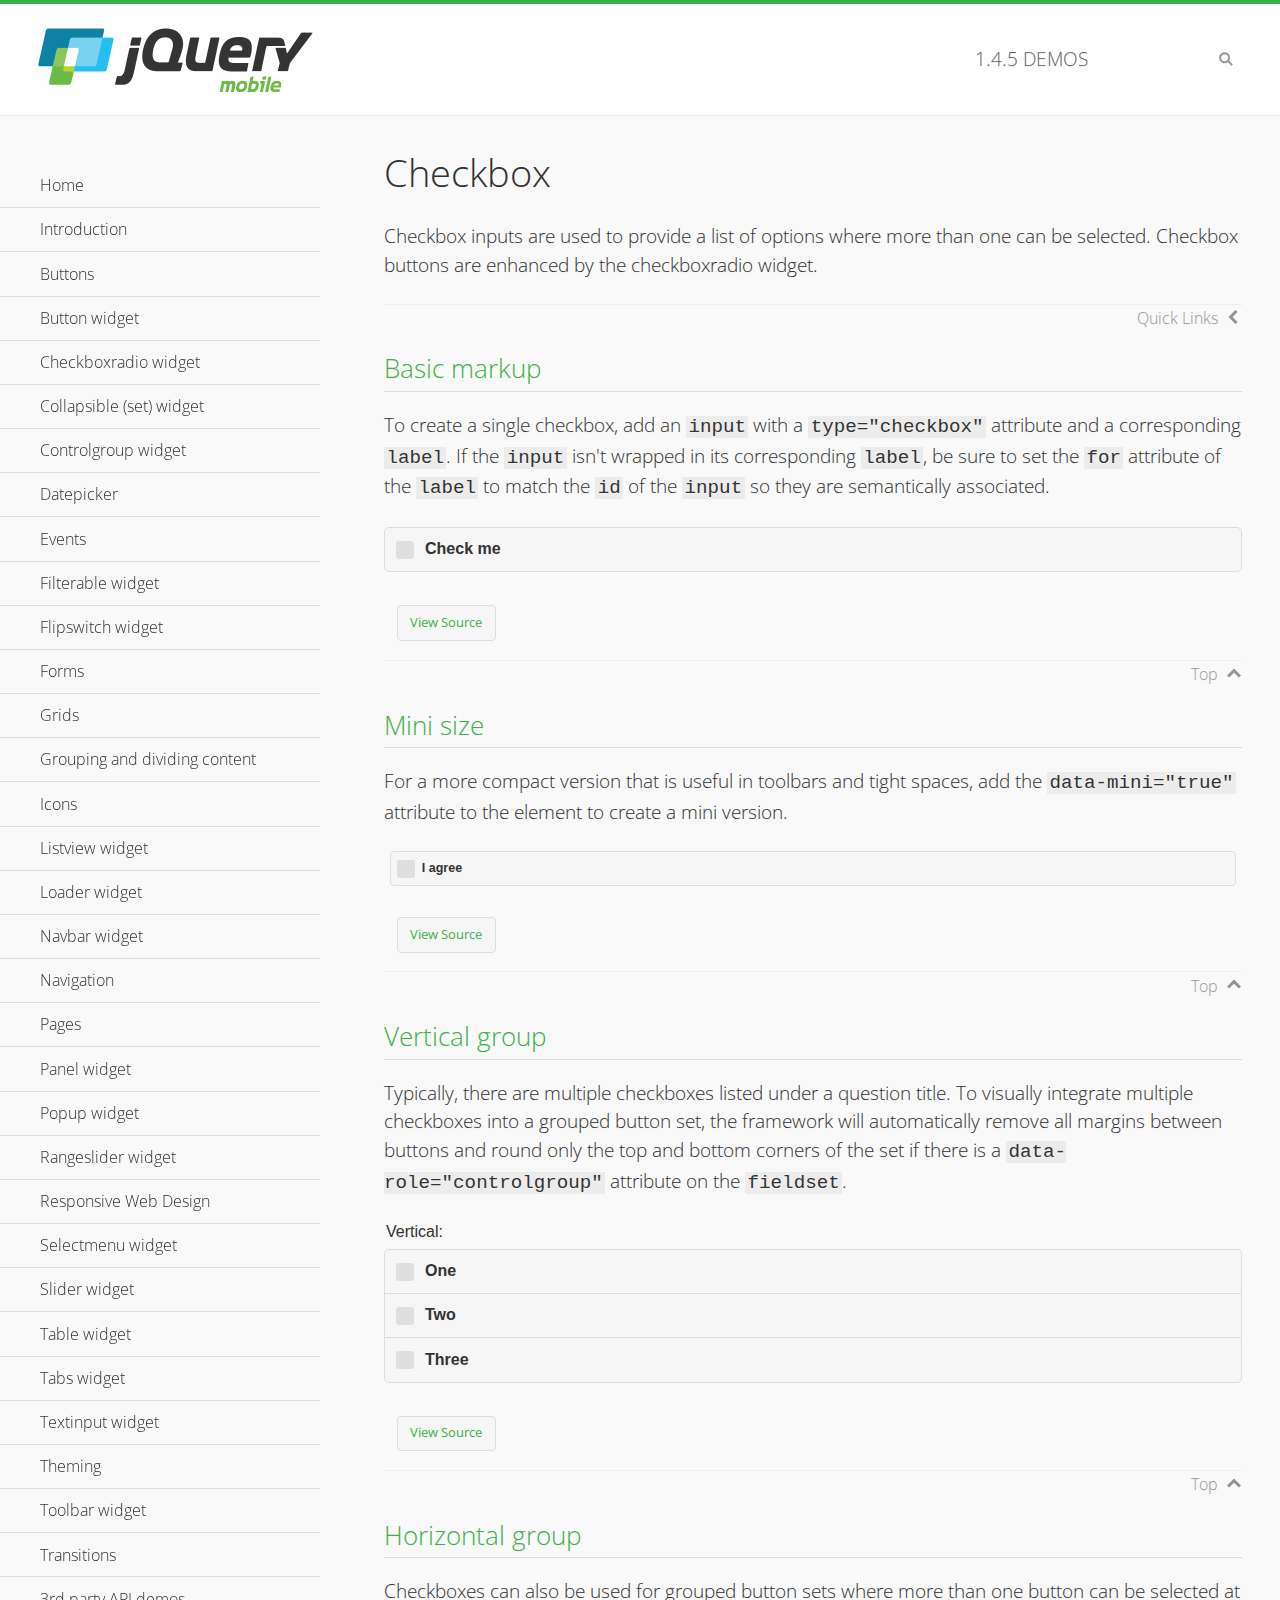
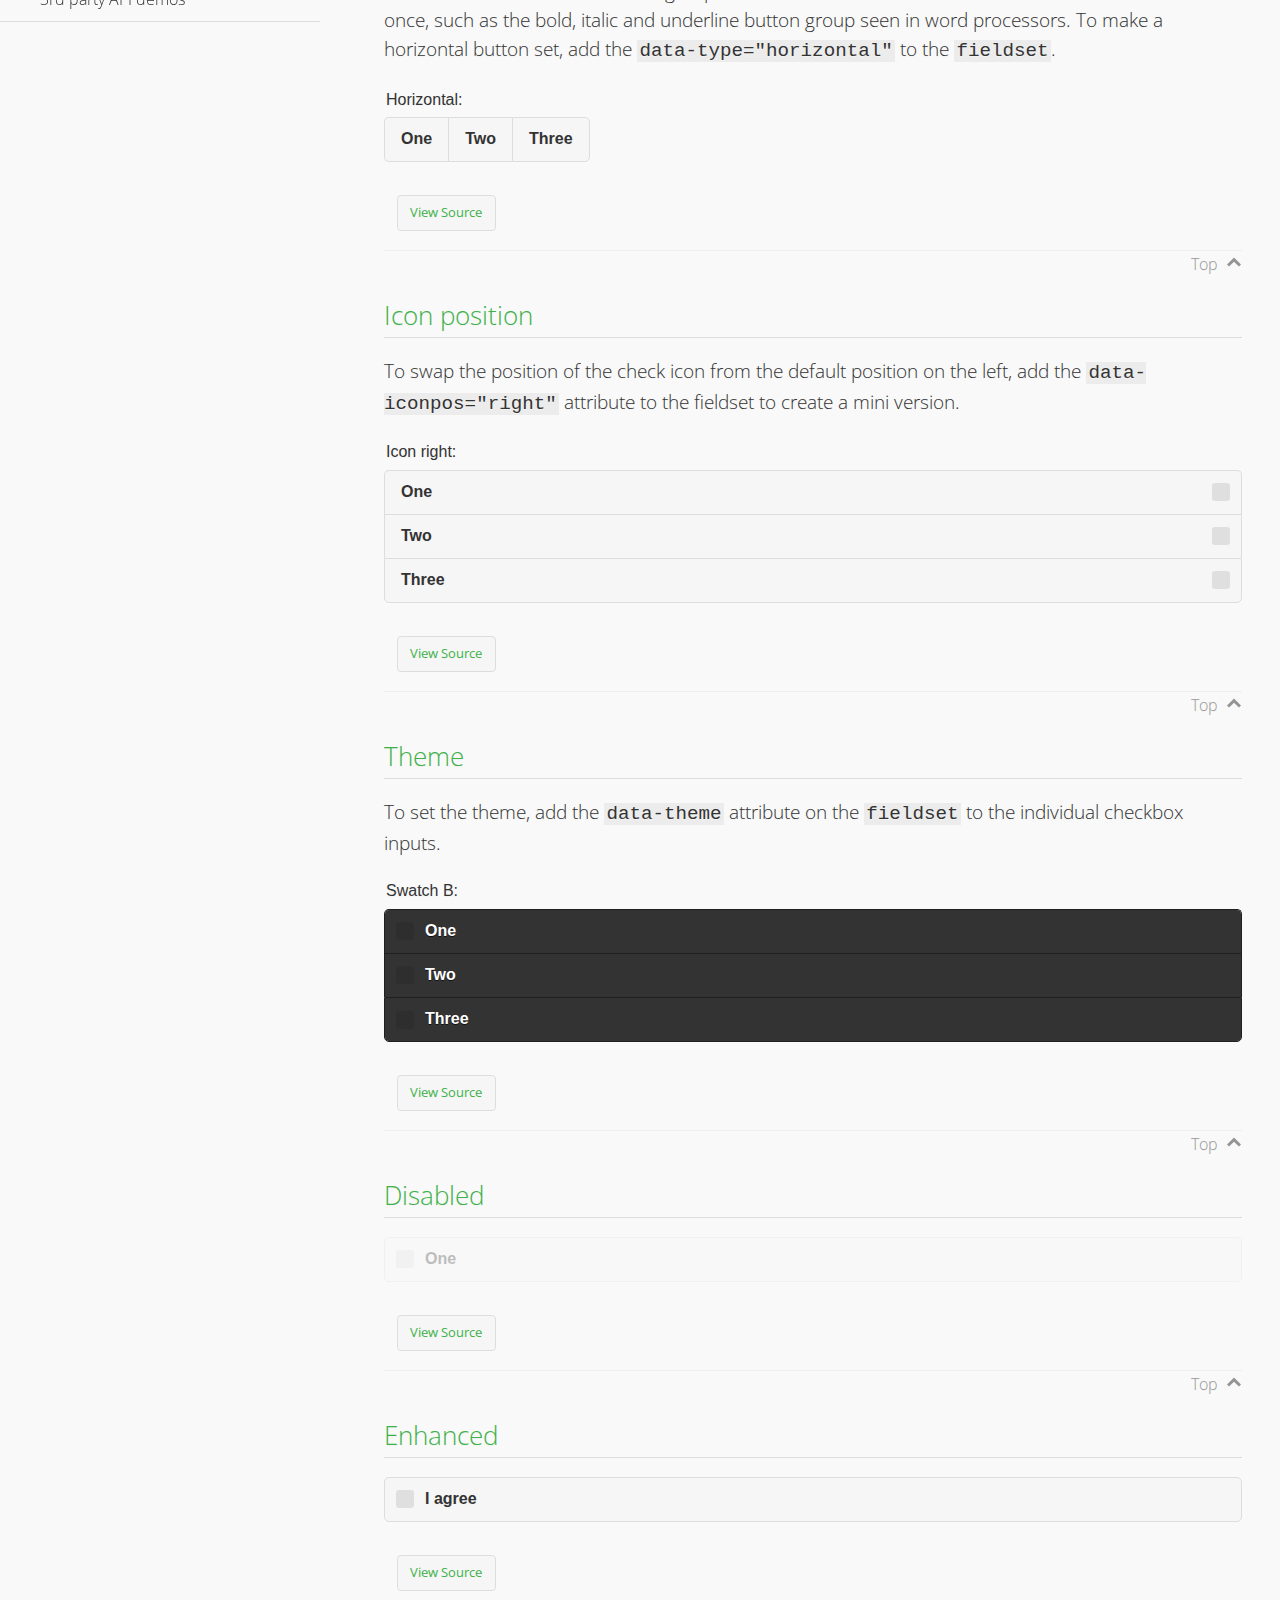
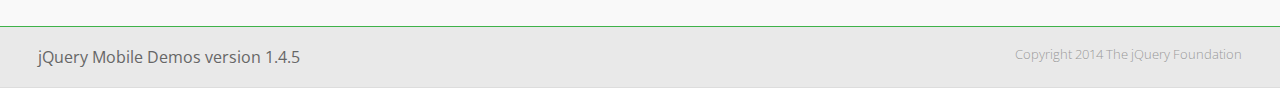
<file: www/lib/jquery.mobile/demos/checkboxradio-checkbox/index.html>
<!DOCTYPE html>
<html>
<head>
	<meta charset="utf-8">
	<meta name="viewport" content="width=device-width, initial-scale=1">
	<title>Checkbox - jQuery Mobile Demos</title>
	<link rel="shortcut icon" href="../favicon.ico">
	<link rel="stylesheet" href="http://fonts.googleapis.com/css?family=Open+Sans:300,400,700">
	<link rel="stylesheet" href="../css/themes/default/jquery.mobile-1.4.5.min.css">
	<link rel="stylesheet" href="../_assets/css/jqm-demos.css">
	<script src="../js/jquery.js"></script>
	<script src="../_assets/js/index.js"></script>
	<script src="../js/jquery.mobile-1.4.5.min.js"></script>
</head>
<body>
<div data-role="page" class="jqm-demos" data-quicklinks="true">

	<div data-role="header" class="jqm-header">
		<h2><a href="../" title="jQuery Mobile Demos home"><img src="../_assets/img/jquery-logo.png" alt="jQuery Mobile"></a></h2>
		<p><span class="jqm-version"></span> Demos</p>
		<a href="#" class="jqm-navmenu-link ui-btn ui-btn-icon-notext ui-corner-all ui-icon-bars ui-nodisc-icon ui-alt-icon ui-btn-left">Menu</a>
		<a href="#" class="jqm-search-link ui-btn ui-btn-icon-notext ui-corner-all ui-icon-search ui-nodisc-icon ui-alt-icon ui-btn-right">Search</a>
	</div><!-- /header -->

	<div role="main" class="ui-content jqm-content">

		<h1>Checkbox</h1>

		<p>Checkbox inputs are used to provide a list of options where more than one can be selected. Checkbox buttons are enhanced by the checkboxradio widget.</p>

		<h2>Basic markup</h2>

		<p>To create a single checkbox, add an <code>input</code> with a <code>type="checkbox"</code> attribute and a corresponding <code>label</code>. If the <code>input</code> isn't wrapped in its corresponding <code>label</code>, be sure to set the <code>for</code> attribute of the <code>label</code> to match the <code>id</code> of the <code>input</code> so they are semantically associated.</p>

		<div data-demo-html="true">
			<form>
				<label>
					<input type="checkbox" name="checkbox-0 ">Check me
				</label>
			</form>
		</div><!--/demo-html -->

		<h2>Mini size</h2>

		<p>For a more compact version that is useful in toolbars and tight spaces, add the <code>data-mini="true"</code> attribute to the element to create a mini version. </p>

		<div data-demo-html="true">
			<form>
				<input type="checkbox" name="checkbox-mini-0" id="checkbox-mini-0" data-mini="true">
				<label for="checkbox-mini-0">I agree</label>
			</form>
		</div><!--/demo-html -->

		<h2>Vertical group</h2>

		<p>Typically, there are multiple checkboxes listed under a question title. To visually integrate multiple checkboxes into a grouped button set, the framework will automatically remove all margins between buttons and round only the top and bottom corners of the set if there is a <code> data-role="controlgroup"</code> attribute on the <code>fieldset</code>.</p>

		<div data-demo-html="true">
			<form>
				<fieldset data-role="controlgroup">
					<legend>Vertical:</legend>
					<input type="checkbox" name="checkbox-v-2a" id="checkbox-v-2a">
					<label for="checkbox-v-2a">One</label>
					<input type="checkbox" name="checkbox-v-2b" id="checkbox-v-2b">
					<label for="checkbox-v-2b">Two</label>
					<input type="checkbox" name="checkbox-v-2c" id="checkbox-v-2c">
					<label for="checkbox-v-2c">Three</label>
				</fieldset>
			</form>
		</div><!--/demo-html -->

		<h2>Horizontal group</h2>

		<p>Checkboxes can also be used for grouped button sets where more than one button can be selected at once, such as the bold, italic and underline button group seen in word processors. To make a horizontal button set, add the <code> data-type="horizontal"</code> to the <code>fieldset</code>.</p>

		<div data-demo-html="true">
			<form>
				<fieldset data-role="controlgroup" data-type="horizontal">
					<legend>Horizontal:</legend>
					<input type="checkbox" name="checkbox-h-2a" id="checkbox-h-2a">
					<label for="checkbox-h-2a">One</label>
					<input type="checkbox" name="checkbox-h-2b" id="checkbox-h-2b">
					<label for="checkbox-h-2b">Two</label>
					<input type="checkbox" name="checkbox-h-2c" id="checkbox-h-2c">
					<label for="checkbox-h-2c">Three</label>
				</fieldset>
			</form>
		</div><!--/demo-html -->

		<h2>Icon position</h2>

		<p>To swap the position of the check icon from the default position on the left, add the <code>data-iconpos="right"</code> attribute to the fieldset to create a mini version. </p>

		<div data-demo-html="true">
			<form>
				<fieldset data-role="controlgroup" data-iconpos="right">
					<legend>Icon right:</legend>
					<input type="checkbox" name="checkbox-h-6a" id="checkbox-h-6a">
					<label for="checkbox-h-6a">One</label>
					<input type="checkbox" name="checkbox-h-6b" id="checkbox-h-6b">
					<label for="checkbox-h-6b">Two</label>
					<input type="checkbox" name="checkbox-h-6c" id="checkbox-h-6c">
					<label for="checkbox-h-6c">Three</label>
				</fieldset>
			</form>
		</div><!--/demo-html -->

		<h2>Theme</h2>

		<p>To set the theme, add the <code>data-theme</code> attribute on the <code>fieldset</code> to the individual checkbox inputs.</p>

		<div data-demo-html="true">
			<form>
				<fieldset data-role="controlgroup">
					<legend>Swatch B:</legend>
					<input type="checkbox" name="checkbox-t-2a" id="checkbox-t-2a" data-theme="b">
					<label for="checkbox-t-2a">One</label>
					<input type="checkbox" name="checkbox-t-2b" id="checkbox-t-2b" data-theme="b">
					<label for="checkbox-t-2b">Two</label>
					<input type="checkbox" name="checkbox-t-2c" id="checkbox-t-2c" data-theme="b">
					<label for="checkbox-t-2c">Three</label>
				</fieldset>
			</form>
		</div><!--/demo-html -->

		<h2>Disabled</h2>

		<div data-demo-html="true">
			<form>
				<input disabled type="checkbox" name="checkbox-t-3a" id="checkbox-t-3a" data-theme="a">
				<label for="checkbox-t-3a">One</label>
			</form>
		</div><!--/demo-html -->

		<h2>Enhanced</h2>

		<div data-demo-html="true">
			<div class="ui-checkbox">
				<label for="checkbox-enhanced" class="ui-btn ui-corner-all ui-btn-inherit ui-btn-icon-left ui-checkbox-off">I agree</label>
				<input type="checkbox" name="checkbox-enhanced" id="checkbox-enhanced" data-enhanced="true">
			</div>
		</div><!--/demo-html -->

	</div><!-- /content -->
	    <div data-role="panel" class="jqm-navmenu-panel" data-position="left" data-display="overlay" data-theme="a">
	    	<ul class="jqm-list ui-alt-icon ui-nodisc-icon">
<li data-filtertext="demos homepage" data-icon="home"><a href=".././">Home</a></li>
<li data-filtertext="introduction overview getting started"><a href="../intro/" data-ajax="false">Introduction</a></li>
<li data-filtertext="buttons button markup buttonmarkup method anchor link button element"><a href="../button-markup/" data-ajax="false">Buttons</a></li>
<li data-filtertext="form button widget input button submit reset"><a href="../button/" data-ajax="false">Button widget</a></li>
<li data-role="collapsible" data-enhanced="true" data-collapsed-icon="carat-d" data-expanded-icon="carat-u" data-iconpos="right" data-inset="false" class="ui-collapsible ui-collapsible-themed-content ui-collapsible-collapsed">
	<h3 class="ui-collapsible-heading ui-collapsible-heading-collapsed">
		<a href="#" class="ui-collapsible-heading-toggle ui-btn ui-btn-icon-right ui-btn-inherit ui-icon-carat-d">
		    Checkboxradio widget<span class="ui-collapsible-heading-status"> click to expand contents</span>
		</a>
	</h3>
	<div class="ui-collapsible-content ui-body-inherit ui-collapsible-content-collapsed" aria-hidden="true">
		<ul>
			<li data-filtertext="form checkboxradio widget checkbox input checkboxes controlgroups"><a href="../checkboxradio-checkbox/" data-ajax="false">Checkboxes</a></li>
			<li data-filtertext="form checkboxradio widget radio input radio buttons controlgroups"><a href="../checkboxradio-radio/" data-ajax="false">Radio buttons</a></li>
		</ul>
	</div>
</li>
<li data-role="collapsible" data-enhanced="true" data-collapsed-icon="carat-d" data-expanded-icon="carat-u" data-iconpos="right" data-inset="false" class="ui-collapsible ui-collapsible-themed-content ui-collapsible-collapsed">
	<h3 class="ui-collapsible-heading ui-collapsible-heading-collapsed">
		<a href="#" class="ui-collapsible-heading-toggle ui-btn ui-btn-icon-right ui-btn-inherit ui-icon-carat-d">
			Collapsible (set) widget<span class="ui-collapsible-heading-status"> click to expand contents</span>
		</a>
	</h3>
	<div class="ui-collapsible-content ui-body-inherit ui-collapsible-content-collapsed" aria-hidden="true">
		<ul>
			<li data-filtertext="collapsibles content formatting"><a href="../collapsible/" data-ajax="false">Collapsible</a></li>
			<li data-filtertext="dynamic collapsible set accordion append expand"><a href="../collapsible-dynamic/" data-ajax="false">Dynamic collapsibles</a></li>
			<li data-filtertext="accordions collapsible set widget content formatting grouped collapsibles"><a href="../collapsibleset/" data-ajax="false">Collapsible set</a></li>
		</ul>
	</div>
</li>
<li data-role="collapsible" data-enhanced="true" data-collapsed-icon="carat-d" data-expanded-icon="carat-u" data-iconpos="right" data-inset="false" class="ui-collapsible ui-collapsible-themed-content ui-collapsible-collapsed">
	<h3 class="ui-collapsible-heading ui-collapsible-heading-collapsed">
		<a href="#" class="ui-collapsible-heading-toggle ui-btn ui-btn-icon-right ui-btn-inherit ui-icon-carat-d">
			Controlgroup widget<span class="ui-collapsible-heading-status"> click to expand contents</span>
		</a>
	</h3>
	<div class="ui-collapsible-content ui-body-inherit ui-collapsible-content-collapsed" aria-hidden="true">
		<ul>
			<li data-filtertext="controlgroups selectmenu checkboxradio input grouped buttons horizontal vertical"><a href="../controlgroup/" data-ajax="false">Controlgroup</a></li>
			<li data-filtertext="dynamic controlgroup dynamically add buttons"><a href="../controlgroup-dynamic/" data-ajax="false">Dynamic controlgroups</a></li>
		</ul>
	</div>
</li>
<li data-filtertext="form datepicker widget date input"><a href="../datepicker/" data-ajax="false">Datepicker</a></li>
<li data-role="collapsible" data-enhanced="true" data-collapsed-icon="carat-d" data-expanded-icon="carat-u" data-iconpos="right" data-inset="false" class="ui-collapsible ui-collapsible-themed-content ui-collapsible-collapsed">
	<h3 class="ui-collapsible-heading ui-collapsible-heading-collapsed">
		<a href="#" class="ui-collapsible-heading-toggle ui-btn ui-btn-icon-right ui-btn-inherit ui-icon-carat-d">
			Events<span class="ui-collapsible-heading-status"> click to expand contents</span>
		</a>
	</h3>
	<div class="ui-collapsible-content ui-body-inherit ui-collapsible-content-collapsed" aria-hidden="true">
		<ul>
			<li data-filtertext="swipe to delete list items listviews swipe events"><a href="../swipe-list/" data-ajax="false">Swipe list items</a></li>
			<li data-filtertext="swipe to navigate swipe page navigation swipe events"><a href="../swipe-page/" data-ajax="false">Swipe page navigation</a></li>
		</ul>
	</div>
</li>
<li data-filtertext="filterable filter elements sorting searching listview table"><a href="../filterable/" data-ajax="false">Filterable widget</a></li>
<li data-filtertext="form flipswitch widget flip toggle switch binary select checkbox input"><a href="../flipswitch/" data-ajax="false">Flipswitch widget</a></li>
<li data-role="collapsible" data-enhanced="true" data-collapsed-icon="carat-d" data-expanded-icon="carat-u" data-iconpos="right" data-inset="false" class="ui-collapsible ui-collapsible-themed-content ui-collapsible-collapsed">
	<h3 class="ui-collapsible-heading ui-collapsible-heading-collapsed">
		<a href="#" class="ui-collapsible-heading-toggle ui-btn ui-btn-icon-right ui-btn-inherit ui-icon-carat-d">
			Forms<span class="ui-collapsible-heading-status"> click to expand contents</span>
		</a>
	</h3>
	<div class="ui-collapsible-content ui-body-inherit ui-collapsible-content-collapsed" aria-hidden="true">
		<ul>
			<li data-filtertext="forms text checkbox radio range button submit reset inputs selects textarea slider flipswitch label form elements"><a href="../forms/" data-ajax="false">Forms</a></li>
			<li data-filtertext="form hide labels hidden accessible ui-hidden-accessible forms"><a href="../forms-label-hidden-accessible/" data-ajax="false">Hide labels</a></li>
			<li data-filtertext="form field containers fieldcontain ui-field-contain forms"><a href="../forms-field-contain/" data-ajax="false">Field containers</a></li>
			<li data-filtertext="forms disabled form elements"><a href="../forms-disabled/" data-ajax="false">Forms disabled</a></li>
			<li data-filtertext="forms gallery examples overview forms text checkbox radio range button submit reset inputs selects textarea slider flipswitch label form elements"><a href="../forms-gallery/" data-ajax="false">Forms gallery</a></li>
		</ul>
	</div>
</li>
<li data-role="collapsible" data-enhanced="true" data-collapsed-icon="carat-d" data-expanded-icon="carat-u" data-iconpos="right" data-inset="false" class="ui-collapsible ui-collapsible-themed-content ui-collapsible-collapsed">
	<h3 class="ui-collapsible-heading ui-collapsible-heading-collapsed">
		<a href="#" class="ui-collapsible-heading-toggle ui-btn ui-btn-icon-right ui-btn-inherit ui-icon-carat-d">
			Grids<span class="ui-collapsible-heading-status"> click to expand contents</span>
		</a>
	</h3>
	<div class="ui-collapsible-content ui-body-inherit ui-collapsible-content-collapsed" aria-hidden="true">
		<ul>
			<li data-filtertext="grids columns blocks content formatting rwd responsive css framework"><a href="../grids/" data-ajax="false">Grids</a></li>
			<li data-filtertext="buttons in grids css framework"><a href="../grids-buttons/" data-ajax="false">Buttons in grids</a></li>
			<li data-filtertext="custom responsive grids rwd css framework"><a href="../grids-custom-responsive/" data-ajax="false">Custom responsive grids</a></li>
		</ul>
	</div>
</li>
<li data-filtertext="blocks content formatting sections heading"><a href="../body-bar-classes/" data-ajax="false">Grouping and dividing content</a></li>
<li data-role="collapsible" data-enhanced="true" data-collapsed-icon="carat-d" data-expanded-icon="carat-u" data-iconpos="right" data-inset="false" class="ui-collapsible ui-collapsible-themed-content ui-collapsible-collapsed">
	<h3 class="ui-collapsible-heading ui-collapsible-heading-collapsed">
		<a href="#" class="ui-collapsible-heading-toggle ui-btn ui-btn-icon-right ui-btn-inherit ui-icon-carat-d">
			Icons<span class="ui-collapsible-heading-status"> click to expand contents</span>
		</a>
	</h3>
	<div class="ui-collapsible-content ui-body-inherit ui-collapsible-content-collapsed" aria-hidden="true">
		<ul>
			<li data-filtertext="button icons svg disc alt custom icon position"><a href="../icons/" data-ajax="false">Icons</a></li>
			<li data-filtertext=""><a href="../icons-grunticon/" data-ajax="false">Grunticon loader</a></li>
		</ul>
	</div>
</li>
<li data-role="collapsible" data-enhanced="true" data-collapsed-icon="carat-d" data-expanded-icon="carat-u" data-iconpos="right" data-inset="false" class="ui-collapsible ui-collapsible-themed-content ui-collapsible-collapsed">
	<h3 class="ui-collapsible-heading ui-collapsible-heading-collapsed">
		<a href="#" class="ui-collapsible-heading-toggle ui-btn ui-btn-icon-right ui-btn-inherit ui-icon-carat-d">
			Listview widget<span class="ui-collapsible-heading-status"> click to expand contents</span>
		</a>
	</h3>
	<div class="ui-collapsible-content ui-body-inherit ui-collapsible-content-collapsed" aria-hidden="true">
		<ul>
			<li data-filtertext="listview widget thumbnails icons nested split button collapsible ul ol"><a href="../listview/" data-ajax="false">Listview</a></li>
			<li data-filtertext="autocomplete filterable reveal listview filtertextbeforefilter placeholder"><a href="../listview-autocomplete/" data-ajax="false">Listview autocomplete</a></li>
			<li data-filtertext="autocomplete filterable reveal listview remote data filtertextbeforefilter placeholder"><a href="../listview-autocomplete-remote/" data-ajax="false">Listview autocomplete remote data</a></li>
			<li data-filtertext="autodividers anchor jump scroll linkbars listview lists ul ol"><a href="../listview-autodividers-linkbar/" data-ajax="false">Listview autodividers linkbar</a></li>
			<li data-filtertext="listview autodividers selector autodividersselector lists ul ol"><a href="../listview-autodividers-selector/" data-ajax="false">Listview autodividers selector</a></li>
			<li data-filtertext="listview nested list items"><a href="../listview-nested-lists/" data-ajax="false">Nested Listviews</a></li>
			<li data-filtertext="listview collapsible list items flat"><a href="../listview-collapsible-item-flat/" data-ajax="false">Listview collapsible list items (flat)</a></li>
			<li data-filtertext="listview collapsible list indented"><a href="../listview-collapsible-item-indented/" data-ajax="false">Listview collapsible list items (indented)</a></li>
			<li data-filtertext="grid listview responsive grids responsive listviews lists ul"><a href="../listview-grid/" data-ajax="false">Listview responsive grid</a></li>
		</ul>
	</div>
</li>
<li data-filtertext="loader widget page loading navigation overlay spinner"><a href="../loader/" data-ajax="false">Loader widget</a></li>
<li data-filtertext="navbar widget navmenu toolbars header footer"><a href="../navbar/" data-ajax="false">Navbar widget</a></li>
<li data-role="collapsible" data-enhanced="true" data-collapsed-icon="carat-d" data-expanded-icon="carat-u" data-iconpos="right" data-inset="false" class="ui-collapsible ui-collapsible-themed-content ui-collapsible-collapsed">
	<h3 class="ui-collapsible-heading ui-collapsible-heading-collapsed">
		<a href="#" class="ui-collapsible-heading-toggle ui-btn ui-btn-icon-right ui-btn-inherit ui-icon-carat-d">
			Navigation<span class="ui-collapsible-heading-status"> click to expand contents</span>
		</a>
	</h3>
	<div class="ui-collapsible-content ui-body-inherit ui-collapsible-content-collapsed" aria-hidden="true">
		<ul>
			<li data-filtertext="ajax navigation navigate widget history event method"><a href="../navigation/" data-ajax="false">Navigation</a></li>
			<li data-filtertext="linking pages page links navigation ajax prefetch cache"><a href="../navigation-linking-pages/" data-ajax="false">Linking pages</a></li>
			<!-- <li data-filtertext="php redirect server redirection server-side navigation"><a href="../navigation-php-redirect/" data-ajax="false">PHP redirect demo</a></li>-->
			<li data-filtertext="navigation redirection hash query"><a href="../navigation-hash-processing/" data-ajax="false">Hash processing demo</a></li>
			<li data-filtertext="navigation redirection hash query"><a href="../page-events/" data-ajax="false">Page Navigation Events</a></li>
		</ul>
	</div>
</li>
<li data-role="collapsible" data-enhanced="true" data-collapsed-icon="carat-d" data-expanded-icon="carat-u" data-iconpos="right" data-inset="false" class="ui-collapsible ui-collapsible-themed-content ui-collapsible-collapsed">
	<h3 class="ui-collapsible-heading ui-collapsible-heading-collapsed">
		<a href="#" class="ui-collapsible-heading-toggle ui-btn ui-btn-icon-right ui-btn-inherit ui-icon-carat-d">
			Pages<span class="ui-collapsible-heading-status"> click to expand contents</span>
		</a>
	</h3>
	<div class="ui-collapsible-content ui-body-inherit ui-collapsible-content-collapsed" aria-hidden="true">
		<ul>
			<li data-filtertext="pages page widget ajax navigation"><a href="../pages/" data-ajax="false">Pages</a></li>
			<li data-filtertext="single page"><a href="../pages-single-page/" data-ajax="false">Single page</a></li>
			<li data-filtertext="multipage multi-page page"><a href="../pages-multi-page/" data-ajax="false">Multi-page template</a></li>
			<li data-filtertext="dialog page widget modal popup"><a href="../pages-dialog/" data-ajax="false">Dialog page</a></li>
		</ul>
	</div>
</li>
<li data-role="collapsible" data-enhanced="true" data-collapsed-icon="carat-d" data-expanded-icon="carat-u" data-iconpos="right" data-inset="false" class="ui-collapsible ui-collapsible-themed-content ui-collapsible-collapsed">
	<h3 class="ui-collapsible-heading ui-collapsible-heading-collapsed">
		<a href="#" class="ui-collapsible-heading-toggle ui-btn ui-btn-icon-right ui-btn-inherit ui-icon-carat-d">
			Panel widget<span class="ui-collapsible-heading-status"> click to expand contents</span>
		</a>
	</h3>
	<div class="ui-collapsible-content ui-body-inherit ui-collapsible-content-collapsed" aria-hidden="true">
		<ul>
			<li data-filtertext="panel widget sliding panels reveal push overlay responsive"><a href="../panel/" data-ajax="false">Panel</a></li>
			<li data-filtertext=""><a href="../panel-external/" data-ajax="false">External panels</a></li>
			<li data-filtertext="panel "><a href="../panel-fixed/" data-ajax="false">Fixed panels</a></li>
			<li data-filtertext="panel slide panels sliding panels shadow rwd responsive breakpoint"><a href="../panel-responsive/" data-ajax="false">Panels responsive</a></li>
			<li data-filtertext="panel custom style custom panel width reveal shadow listview panel styling page background wrapper"><a href="../panel-styling/" data-ajax="false">Custom panel style</a></li>
			<li data-filtertext="panel open on swipe"><a href="../panel-swipe-open/" data-ajax="false">Panel open on swipe</a></li>
			<li data-filtertext="panels outside page internal external toolbars"><a href="../panel-external-internal/" data-ajax="false">Panel external and internal</a></li>
		</ul>
	</div>
</li>
<li data-role="collapsible" data-enhanced="true" data-collapsed-icon="carat-d" data-expanded-icon="carat-u" data-iconpos="right" data-inset="false" class="ui-collapsible ui-collapsible-themed-content ui-collapsible-collapsed">
	<h3 class="ui-collapsible-heading ui-collapsible-heading-collapsed">
		<a href="#" class="ui-collapsible-heading-toggle ui-btn ui-btn-icon-right ui-btn-inherit ui-icon-carat-d">
			Popup widget<span class="ui-collapsible-heading-status"> click to expand contents</span>
		</a>
	</h3>
	<div class="ui-collapsible-content ui-body-inherit ui-collapsible-content-collapsed" aria-hidden="true">
		<ul>
			<li data-filtertext="popup widget popups dialog modal transition tooltip lightbox form overlay screen flip pop fade transition"><a href="../popup/" data-ajax="false">Popup</a></li>
			<li data-filtertext="popup alignment position"><a href="../popup-alignment/" data-ajax="false">Popup alignment</a></li>
			<li data-filtertext="popup arrow size popups popover"><a href="../popup-arrow-size/" data-ajax="false">Popup arrow size</a></li>
			<li data-filtertext="dynamic popups popup images lightbox"><a href="../popup-dynamic/" data-ajax="false">Dynamic popups</a></li>
			<li data-filtertext="popups with iframes scaling"><a href="../popup-iframe/" data-ajax="false">Popups with iframes</a></li>
			<li data-filtertext="popup image scaling"><a href="../popup-image-scaling/" data-ajax="false">Popup image scaling</a></li>
			<li data-filtertext="external popup outside multi-page"><a href="../popup-outside-multipage/" data-ajax="false">Popup outside multi-page</a></li>
		</ul>
	</div>
</li>
<li data-filtertext="form rangeslider widget dual sliders dual handle sliders range input"><a href="../rangeslider/" data-ajax="false">Rangeslider widget</a></li>
<li data-filtertext="responsive web design rwd adaptive progressive enhancement PE accessible mobile breakpoints media query media queries"><a href="../rwd/" data-ajax="false">Responsive Web Design</a></li>
<li data-role="collapsible" data-enhanced="true" data-collapsed-icon="carat-d" data-expanded-icon="carat-u" data-iconpos="right" data-inset="false" class="ui-collapsible ui-collapsible-themed-content ui-collapsible-collapsed">
	<h3 class="ui-collapsible-heading ui-collapsible-heading-collapsed">
		<a href="#" class="ui-collapsible-heading-toggle ui-btn ui-btn-icon-right ui-btn-inherit ui-icon-carat-d">
			Selectmenu widget<span class="ui-collapsible-heading-status"> click to expand contents</span>
		</a>
	</h3>
	<div class="ui-collapsible-content ui-body-inherit ui-collapsible-content-collapsed" aria-hidden="true">
		<ul>
			<li data-filtertext="form selectmenu widget select input custom select menu selects"><a href="../selectmenu/" data-ajax="false">Selectmenu</a></li>
			<li data-filtertext="form custom select menu selectmenu widget custom menu option optgroup multiple selects"><a href="../selectmenu-custom/" data-ajax="false">Custom select menu</a></li>
			<li data-filtertext="filterable select filter popup dialog"><a href="../selectmenu-custom-filter/" data-ajax="false">Custom select menu with filter</a></li>
		</ul>
	</div>
</li>
<li data-role="collapsible" data-enhanced="true" data-collapsed-icon="carat-d" data-expanded-icon="carat-u" data-iconpos="right" data-inset="false" class="ui-collapsible ui-collapsible-themed-content ui-collapsible-collapsed">
	<h3 class="ui-collapsible-heading ui-collapsible-heading-collapsed">
		<a href="#" class="ui-collapsible-heading-toggle ui-btn ui-btn-icon-right ui-btn-inherit ui-icon-carat-d">
			Slider widget<span class="ui-collapsible-heading-status"> click to expand contents</span>
		</a>
	</h3>
	<div class="ui-collapsible-content ui-body-inherit ui-collapsible-content-collapsed" aria-hidden="true">
		<ul>
			<li data-filtertext="form slider widget range input single sliders"><a href="../slider/" data-ajax="false">Slider</a></li>
			<li data-filtertext="form slider widget flipswitch slider binary select flip toggle switch"><a href="../slider-flipswitch/" data-ajax="false">Slider flip toggle switch</a></li>
			<li data-filtertext="form slider tooltip handle value input range sliders"><a href="../slider-tooltip/" data-ajax="false">Slider tooltip</a></li>
		</ul>
	</div>
</li>
<li data-role="collapsible" data-enhanced="true" data-collapsed-icon="carat-d" data-expanded-icon="carat-u" data-iconpos="right" data-inset="false" class="ui-collapsible ui-collapsible-themed-content ui-collapsible-collapsed">
	<h3 class="ui-collapsible-heading ui-collapsible-heading-collapsed">
		<a href="#" class="ui-collapsible-heading-toggle ui-btn ui-btn-icon-right ui-btn-inherit ui-icon-carat-d">
			Table widget<span class="ui-collapsible-heading-status"> click to expand contents</span>
		</a>
	</h3>
	<div class="ui-collapsible-content ui-body-inherit ui-collapsible-content-collapsed" aria-hidden="true">
		<ul>
			<li data-filtertext="table widget reflow column toggle th td responsive tables rwd hide show tabular"><a href="../table-column-toggle/" data-ajax="false">Table Column Toggle</a></li>
			<li data-filtertext="table column toggle phone comparison demo"><a href="../table-column-toggle-example/" data-ajax="false">Table Column Toggle demo</a></li>
			<li data-filtertext="responsive tables table column toggle heading groups rwd breakpoint"><a href="../table-column-toggle-heading-groups/" data-ajax="false">Table Column Toggle heading groups</a></li>
			<li data-filtertext="responsive tables table column toggle hide rwd breakpoint customization options"><a href="../table-column-toggle-options/" data-ajax="false">Table Column Toggle options</a></li>
			<li data-filtertext="table reflow th td responsive rwd columns tabular"><a href="../table-reflow/" data-ajax="false">Table Reflow</a></li>
			<li data-filtertext="responsive tables table reflow heading groups rwd breakpoint"><a href="../table-reflow-heading-groups/" data-ajax="false">Table Reflow heading groups</a></li>
			<li data-filtertext="responsive tables table reflow stripes strokes table style"><a href="../table-reflow-stripes-strokes/" data-ajax="false">Table Reflow stripes and strokes</a></li>
			<li data-filtertext="responsive tables table reflow stack custom styles"><a href="../table-reflow-styling/" data-ajax="false">Table Reflow custom styles</a></li>
		</ul>
	</div>
</li>
<li data-filtertext="ui tabs widget"><a href="../tabs/" data-ajax="false">Tabs widget</a></li>
<li data-filtertext="form textinput widget text input textarea number date time tel email file color password"><a href="../textinput/" data-ajax="false">Textinput widget</a></li>
<li data-role="collapsible" data-enhanced="true" data-collapsed-icon="carat-d" data-expanded-icon="carat-u" data-iconpos="right" data-inset="false" class="ui-collapsible ui-collapsible-themed-content ui-collapsible-collapsed">
	<h3 class="ui-collapsible-heading ui-collapsible-heading-collapsed">
		<a href="#" class="ui-collapsible-heading-toggle ui-btn ui-btn-icon-right ui-btn-inherit ui-icon-carat-d">
			Theming<span class="ui-collapsible-heading-status"> click to expand contents</span>
		</a>
	</h3>
	<div class="ui-collapsible-content ui-body-inherit ui-collapsible-content-collapsed" aria-hidden="true">
		<ul>
			<li data-filtertext="default theme swatches theming style css"><a href="../theme-default/" data-ajax="false">Default theme</a></li>
			<li data-filtertext="classic theme old theme swatches theming style css"><a href="../theme-classic/" data-ajax="false">Classic theme</a></li>
		</ul>
	</div>
</li>
<li data-role="collapsible" data-enhanced="true" data-collapsed-icon="carat-d" data-expanded-icon="carat-u" data-iconpos="right" data-inset="false" class="ui-collapsible ui-collapsible-themed-content ui-collapsible-collapsed">
	<h3 class="ui-collapsible-heading ui-collapsible-heading-collapsed">
		<a href="#" class="ui-collapsible-heading-toggle ui-btn ui-btn-icon-right ui-btn-inherit ui-icon-carat-d">
			Toolbar widget<span class="ui-collapsible-heading-status"> click to expand contents</span>
		</a>
	</h3>
	<div class="ui-collapsible-content ui-body-inherit ui-collapsible-content-collapsed" aria-hidden="true">
		<ul>
			<li data-filtertext="toolbar widget header footer toolbars fixed fullscreen external sections"><a href="../toolbar/" data-ajax="false">Toolbar</a></li>
			<li data-filtertext="dynamic toolbars dynamically add toolbar header footer"><a href="../toolbar-dynamic/" data-ajax="false">Dynamic toolbars</a></li>
			<li data-filtertext="external toolbars header footer"><a href="../toolbar-external/" data-ajax="false">External toolbars</a></li>
			<li data-filtertext="fixed toolbars header footer"><a href="../toolbar-fixed/" data-ajax="false">Fixed toolbars</a></li>
			<li data-filtertext="fixed fullscreen toolbars header footer"><a href="../toolbar-fixed-fullscreen/" data-ajax="false">Fullscreen toolbars</a></li>
			<li data-filtertext="external fixed toolbars header footer"><a href="../toolbar-fixed-external/" data-ajax="false">Fixed external toolbars</a></li>
			<li data-filtertext="external persistent toolbars header footer navbar navmenu"><a href="../toolbar-fixed-persistent/" data-ajax="false">Persistent toolbars</a></li>
			<li data-filtertext="external ajax optimized toolbars persistent toolbars header footer navbar"><a href="../toolbar-fixed-persistent-optimized/" data-ajax="false">Ajax optimized toolbars</a></li>
			<li data-filtertext="form in toolbars header footer"><a href="../toolbar-fixed-forms/" data-ajax="false">Form in toolbar</a></li>
		</ul>
	</div>
</li>
<li data-filtertext="page transitions animated pages popup navigation flip slide fade pop"><a href="../transitions/" data-ajax="false">Transitions</a></li>
<li data-role="collapsible" data-enhanced="true" data-collapsed-icon="carat-d" data-expanded-icon="carat-u" data-iconpos="right" data-inset="false" class="ui-collapsible ui-collapsible-themed-content ui-collapsible-collapsed">
	<h3 class="ui-collapsible-heading ui-collapsible-heading-collapsed">
		<a href="#" class="ui-collapsible-heading-toggle ui-btn ui-btn-icon-right ui-btn-inherit ui-icon-carat-d">
			3rd party API demos<span class="ui-collapsible-heading-status"> click to expand contents</span>
		</a>
	</h3>
	<div class="ui-collapsible-content ui-body-inherit ui-collapsible-content-collapsed" aria-hidden="true">
		<ul>
			<li data-filtertext="backbone requirejs navigation router"><a href="../backbone-requirejs/" data-ajax="false">Backbone RequireJS</a></li>
			<li data-filtertext="google maps geolocation demo"><a href="../map-geolocation/" data-ajax="false">Google Maps geolocation</a></li>
			<li data-filtertext="google maps hybrid"><a href="../map-list-toggle/" data-ajax="false">Google Maps list toggle</a></li>
		</ul>
	</div>
</li>



		     </ul>
		</div><!-- /panel -->


	<div data-role="footer" data-position="fixed" data-tap-toggle="false" class="jqm-footer">
		<p>jQuery Mobile Demos version <span class="jqm-version"></span></p>
		<p>Copyright 2014 The jQuery Foundation</p>
	</div><!-- /footer -->
	<!-- TODO: This should become an external panel so we can add input to markup (unique ID) -->
    <div data-role="panel" class="jqm-search-panel" data-position="right" data-display="overlay" data-theme="a">
		<div class="jqm-search">
			<ul class="jqm-list" data-filter-placeholder="Search demos..." data-filter-reveal="true">
<li data-filtertext="demos homepage" data-icon="home"><a href=".././">Home</a></li>
<li data-filtertext="introduction overview getting started"><a href="../intro/" data-ajax="false">Introduction</a></li>
<li data-filtertext="buttons button markup buttonmarkup method anchor link button element"><a href="../button-markup/" data-ajax="false">Buttons</a></li>
<li data-filtertext="form button widget input button submit reset"><a href="../button/" data-ajax="false">Button widget</a></li>
<li data-role="collapsible" data-enhanced="true" data-collapsed-icon="carat-d" data-expanded-icon="carat-u" data-iconpos="right" data-inset="false" class="ui-collapsible ui-collapsible-themed-content ui-collapsible-collapsed">
	<h3 class="ui-collapsible-heading ui-collapsible-heading-collapsed">
		<a href="#" class="ui-collapsible-heading-toggle ui-btn ui-btn-icon-right ui-btn-inherit ui-icon-carat-d">
		    Checkboxradio widget<span class="ui-collapsible-heading-status"> click to expand contents</span>
		</a>
	</h3>
	<div class="ui-collapsible-content ui-body-inherit ui-collapsible-content-collapsed" aria-hidden="true">
		<ul>
			<li data-filtertext="form checkboxradio widget checkbox input checkboxes controlgroups"><a href="../checkboxradio-checkbox/" data-ajax="false">Checkboxes</a></li>
			<li data-filtertext="form checkboxradio widget radio input radio buttons controlgroups"><a href="../checkboxradio-radio/" data-ajax="false">Radio buttons</a></li>
		</ul>
	</div>
</li>
<li data-role="collapsible" data-enhanced="true" data-collapsed-icon="carat-d" data-expanded-icon="carat-u" data-iconpos="right" data-inset="false" class="ui-collapsible ui-collapsible-themed-content ui-collapsible-collapsed">
	<h3 class="ui-collapsible-heading ui-collapsible-heading-collapsed">
		<a href="#" class="ui-collapsible-heading-toggle ui-btn ui-btn-icon-right ui-btn-inherit ui-icon-carat-d">
			Collapsible (set) widget<span class="ui-collapsible-heading-status"> click to expand contents</span>
		</a>
	</h3>
	<div class="ui-collapsible-content ui-body-inherit ui-collapsible-content-collapsed" aria-hidden="true">
		<ul>
			<li data-filtertext="collapsibles content formatting"><a href="../collapsible/" data-ajax="false">Collapsible</a></li>
			<li data-filtertext="dynamic collapsible set accordion append expand"><a href="../collapsible-dynamic/" data-ajax="false">Dynamic collapsibles</a></li>
			<li data-filtertext="accordions collapsible set widget content formatting grouped collapsibles"><a href="../collapsibleset/" data-ajax="false">Collapsible set</a></li>
		</ul>
	</div>
</li>
<li data-role="collapsible" data-enhanced="true" data-collapsed-icon="carat-d" data-expanded-icon="carat-u" data-iconpos="right" data-inset="false" class="ui-collapsible ui-collapsible-themed-content ui-collapsible-collapsed">
	<h3 class="ui-collapsible-heading ui-collapsible-heading-collapsed">
		<a href="#" class="ui-collapsible-heading-toggle ui-btn ui-btn-icon-right ui-btn-inherit ui-icon-carat-d">
			Controlgroup widget<span class="ui-collapsible-heading-status"> click to expand contents</span>
		</a>
	</h3>
	<div class="ui-collapsible-content ui-body-inherit ui-collapsible-content-collapsed" aria-hidden="true">
		<ul>
			<li data-filtertext="controlgroups selectmenu checkboxradio input grouped buttons horizontal vertical"><a href="../controlgroup/" data-ajax="false">Controlgroup</a></li>
			<li data-filtertext="dynamic controlgroup dynamically add buttons"><a href="../controlgroup-dynamic/" data-ajax="false">Dynamic controlgroups</a></li>
		</ul>
	</div>
</li>
<li data-filtertext="form datepicker widget date input"><a href="../datepicker/" data-ajax="false">Datepicker</a></li>
<li data-role="collapsible" data-enhanced="true" data-collapsed-icon="carat-d" data-expanded-icon="carat-u" data-iconpos="right" data-inset="false" class="ui-collapsible ui-collapsible-themed-content ui-collapsible-collapsed">
	<h3 class="ui-collapsible-heading ui-collapsible-heading-collapsed">
		<a href="#" class="ui-collapsible-heading-toggle ui-btn ui-btn-icon-right ui-btn-inherit ui-icon-carat-d">
			Events<span class="ui-collapsible-heading-status"> click to expand contents</span>
		</a>
	</h3>
	<div class="ui-collapsible-content ui-body-inherit ui-collapsible-content-collapsed" aria-hidden="true">
		<ul>
			<li data-filtertext="swipe to delete list items listviews swipe events"><a href="../swipe-list/" data-ajax="false">Swipe list items</a></li>
			<li data-filtertext="swipe to navigate swipe page navigation swipe events"><a href="../swipe-page/" data-ajax="false">Swipe page navigation</a></li>
		</ul>
	</div>
</li>
<li data-filtertext="filterable filter elements sorting searching listview table"><a href="../filterable/" data-ajax="false">Filterable widget</a></li>
<li data-filtertext="form flipswitch widget flip toggle switch binary select checkbox input"><a href="../flipswitch/" data-ajax="false">Flipswitch widget</a></li>
<li data-role="collapsible" data-enhanced="true" data-collapsed-icon="carat-d" data-expanded-icon="carat-u" data-iconpos="right" data-inset="false" class="ui-collapsible ui-collapsible-themed-content ui-collapsible-collapsed">
	<h3 class="ui-collapsible-heading ui-collapsible-heading-collapsed">
		<a href="#" class="ui-collapsible-heading-toggle ui-btn ui-btn-icon-right ui-btn-inherit ui-icon-carat-d">
			Forms<span class="ui-collapsible-heading-status"> click to expand contents</span>
		</a>
	</h3>
	<div class="ui-collapsible-content ui-body-inherit ui-collapsible-content-collapsed" aria-hidden="true">
		<ul>
			<li data-filtertext="forms text checkbox radio range button submit reset inputs selects textarea slider flipswitch label form elements"><a href="../forms/" data-ajax="false">Forms</a></li>
			<li data-filtertext="form hide labels hidden accessible ui-hidden-accessible forms"><a href="../forms-label-hidden-accessible/" data-ajax="false">Hide labels</a></li>
			<li data-filtertext="form field containers fieldcontain ui-field-contain forms"><a href="../forms-field-contain/" data-ajax="false">Field containers</a></li>
			<li data-filtertext="forms disabled form elements"><a href="../forms-disabled/" data-ajax="false">Forms disabled</a></li>
			<li data-filtertext="forms gallery examples overview forms text checkbox radio range button submit reset inputs selects textarea slider flipswitch label form elements"><a href="../forms-gallery/" data-ajax="false">Forms gallery</a></li>
		</ul>
	</div>
</li>
<li data-role="collapsible" data-enhanced="true" data-collapsed-icon="carat-d" data-expanded-icon="carat-u" data-iconpos="right" data-inset="false" class="ui-collapsible ui-collapsible-themed-content ui-collapsible-collapsed">
	<h3 class="ui-collapsible-heading ui-collapsible-heading-collapsed">
		<a href="#" class="ui-collapsible-heading-toggle ui-btn ui-btn-icon-right ui-btn-inherit ui-icon-carat-d">
			Grids<span class="ui-collapsible-heading-status"> click to expand contents</span>
		</a>
	</h3>
	<div class="ui-collapsible-content ui-body-inherit ui-collapsible-content-collapsed" aria-hidden="true">
		<ul>
			<li data-filtertext="grids columns blocks content formatting rwd responsive css framework"><a href="../grids/" data-ajax="false">Grids</a></li>
			<li data-filtertext="buttons in grids css framework"><a href="../grids-buttons/" data-ajax="false">Buttons in grids</a></li>
			<li data-filtertext="custom responsive grids rwd css framework"><a href="../grids-custom-responsive/" data-ajax="false">Custom responsive grids</a></li>
		</ul>
	</div>
</li>
<li data-filtertext="blocks content formatting sections heading"><a href="../body-bar-classes/" data-ajax="false">Grouping and dividing content</a></li>
<li data-role="collapsible" data-enhanced="true" data-collapsed-icon="carat-d" data-expanded-icon="carat-u" data-iconpos="right" data-inset="false" class="ui-collapsible ui-collapsible-themed-content ui-collapsible-collapsed">
	<h3 class="ui-collapsible-heading ui-collapsible-heading-collapsed">
		<a href="#" class="ui-collapsible-heading-toggle ui-btn ui-btn-icon-right ui-btn-inherit ui-icon-carat-d">
			Icons<span class="ui-collapsible-heading-status"> click to expand contents</span>
		</a>
	</h3>
	<div class="ui-collapsible-content ui-body-inherit ui-collapsible-content-collapsed" aria-hidden="true">
		<ul>
			<li data-filtertext="button icons svg disc alt custom icon position"><a href="../icons/" data-ajax="false">Icons</a></li>
			<li data-filtertext=""><a href="../icons-grunticon/" data-ajax="false">Grunticon loader</a></li>
		</ul>
	</div>
</li>
<li data-role="collapsible" data-enhanced="true" data-collapsed-icon="carat-d" data-expanded-icon="carat-u" data-iconpos="right" data-inset="false" class="ui-collapsible ui-collapsible-themed-content ui-collapsible-collapsed">
	<h3 class="ui-collapsible-heading ui-collapsible-heading-collapsed">
		<a href="#" class="ui-collapsible-heading-toggle ui-btn ui-btn-icon-right ui-btn-inherit ui-icon-carat-d">
			Listview widget<span class="ui-collapsible-heading-status"> click to expand contents</span>
		</a>
	</h3>
	<div class="ui-collapsible-content ui-body-inherit ui-collapsible-content-collapsed" aria-hidden="true">
		<ul>
			<li data-filtertext="listview widget thumbnails icons nested split button collapsible ul ol"><a href="../listview/" data-ajax="false">Listview</a></li>
			<li data-filtertext="autocomplete filterable reveal listview filtertextbeforefilter placeholder"><a href="../listview-autocomplete/" data-ajax="false">Listview autocomplete</a></li>
			<li data-filtertext="autocomplete filterable reveal listview remote data filtertextbeforefilter placeholder"><a href="../listview-autocomplete-remote/" data-ajax="false">Listview autocomplete remote data</a></li>
			<li data-filtertext="autodividers anchor jump scroll linkbars listview lists ul ol"><a href="../listview-autodividers-linkbar/" data-ajax="false">Listview autodividers linkbar</a></li>
			<li data-filtertext="listview autodividers selector autodividersselector lists ul ol"><a href="../listview-autodividers-selector/" data-ajax="false">Listview autodividers selector</a></li>
			<li data-filtertext="listview nested list items"><a href="../listview-nested-lists/" data-ajax="false">Nested Listviews</a></li>
			<li data-filtertext="listview collapsible list items flat"><a href="../listview-collapsible-item-flat/" data-ajax="false">Listview collapsible list items (flat)</a></li>
			<li data-filtertext="listview collapsible list indented"><a href="../listview-collapsible-item-indented/" data-ajax="false">Listview collapsible list items (indented)</a></li>
			<li data-filtertext="grid listview responsive grids responsive listviews lists ul"><a href="../listview-grid/" data-ajax="false">Listview responsive grid</a></li>
		</ul>
	</div>
</li>
<li data-filtertext="loader widget page loading navigation overlay spinner"><a href="../loader/" data-ajax="false">Loader widget</a></li>
<li data-filtertext="navbar widget navmenu toolbars header footer"><a href="../navbar/" data-ajax="false">Navbar widget</a></li>
<li data-role="collapsible" data-enhanced="true" data-collapsed-icon="carat-d" data-expanded-icon="carat-u" data-iconpos="right" data-inset="false" class="ui-collapsible ui-collapsible-themed-content ui-collapsible-collapsed">
	<h3 class="ui-collapsible-heading ui-collapsible-heading-collapsed">
		<a href="#" class="ui-collapsible-heading-toggle ui-btn ui-btn-icon-right ui-btn-inherit ui-icon-carat-d">
			Navigation<span class="ui-collapsible-heading-status"> click to expand contents</span>
		</a>
	</h3>
	<div class="ui-collapsible-content ui-body-inherit ui-collapsible-content-collapsed" aria-hidden="true">
		<ul>
			<li data-filtertext="ajax navigation navigate widget history event method"><a href="../navigation/" data-ajax="false">Navigation</a></li>
			<li data-filtertext="linking pages page links navigation ajax prefetch cache"><a href="../navigation-linking-pages/" data-ajax="false">Linking pages</a></li>
			<!-- <li data-filtertext="php redirect server redirection server-side navigation"><a href="../navigation-php-redirect/" data-ajax="false">PHP redirect demo</a></li>-->
			<li data-filtertext="navigation redirection hash query"><a href="../navigation-hash-processing/" data-ajax="false">Hash processing demo</a></li>
			<li data-filtertext="navigation redirection hash query"><a href="../page-events/" data-ajax="false">Page Navigation Events</a></li>
		</ul>
	</div>
</li>
<li data-role="collapsible" data-enhanced="true" data-collapsed-icon="carat-d" data-expanded-icon="carat-u" data-iconpos="right" data-inset="false" class="ui-collapsible ui-collapsible-themed-content ui-collapsible-collapsed">
	<h3 class="ui-collapsible-heading ui-collapsible-heading-collapsed">
		<a href="#" class="ui-collapsible-heading-toggle ui-btn ui-btn-icon-right ui-btn-inherit ui-icon-carat-d">
			Pages<span class="ui-collapsible-heading-status"> click to expand contents</span>
		</a>
	</h3>
	<div class="ui-collapsible-content ui-body-inherit ui-collapsible-content-collapsed" aria-hidden="true">
		<ul>
			<li data-filtertext="pages page widget ajax navigation"><a href="../pages/" data-ajax="false">Pages</a></li>
			<li data-filtertext="single page"><a href="../pages-single-page/" data-ajax="false">Single page</a></li>
			<li data-filtertext="multipage multi-page page"><a href="../pages-multi-page/" data-ajax="false">Multi-page template</a></li>
			<li data-filtertext="dialog page widget modal popup"><a href="../pages-dialog/" data-ajax="false">Dialog page</a></li>
		</ul>
	</div>
</li>
<li data-role="collapsible" data-enhanced="true" data-collapsed-icon="carat-d" data-expanded-icon="carat-u" data-iconpos="right" data-inset="false" class="ui-collapsible ui-collapsible-themed-content ui-collapsible-collapsed">
	<h3 class="ui-collapsible-heading ui-collapsible-heading-collapsed">
		<a href="#" class="ui-collapsible-heading-toggle ui-btn ui-btn-icon-right ui-btn-inherit ui-icon-carat-d">
			Panel widget<span class="ui-collapsible-heading-status"> click to expand contents</span>
		</a>
	</h3>
	<div class="ui-collapsible-content ui-body-inherit ui-collapsible-content-collapsed" aria-hidden="true">
		<ul>
			<li data-filtertext="panel widget sliding panels reveal push overlay responsive"><a href="../panel/" data-ajax="false">Panel</a></li>
			<li data-filtertext=""><a href="../panel-external/" data-ajax="false">External panels</a></li>
			<li data-filtertext="panel "><a href="../panel-fixed/" data-ajax="false">Fixed panels</a></li>
			<li data-filtertext="panel slide panels sliding panels shadow rwd responsive breakpoint"><a href="../panel-responsive/" data-ajax="false">Panels responsive</a></li>
			<li data-filtertext="panel custom style custom panel width reveal shadow listview panel styling page background wrapper"><a href="../panel-styling/" data-ajax="false">Custom panel style</a></li>
			<li data-filtertext="panel open on swipe"><a href="../panel-swipe-open/" data-ajax="false">Panel open on swipe</a></li>
			<li data-filtertext="panels outside page internal external toolbars"><a href="../panel-external-internal/" data-ajax="false">Panel external and internal</a></li>
		</ul>
	</div>
</li>
<li data-role="collapsible" data-enhanced="true" data-collapsed-icon="carat-d" data-expanded-icon="carat-u" data-iconpos="right" data-inset="false" class="ui-collapsible ui-collapsible-themed-content ui-collapsible-collapsed">
	<h3 class="ui-collapsible-heading ui-collapsible-heading-collapsed">
		<a href="#" class="ui-collapsible-heading-toggle ui-btn ui-btn-icon-right ui-btn-inherit ui-icon-carat-d">
			Popup widget<span class="ui-collapsible-heading-status"> click to expand contents</span>
		</a>
	</h3>
	<div class="ui-collapsible-content ui-body-inherit ui-collapsible-content-collapsed" aria-hidden="true">
		<ul>
			<li data-filtertext="popup widget popups dialog modal transition tooltip lightbox form overlay screen flip pop fade transition"><a href="../popup/" data-ajax="false">Popup</a></li>
			<li data-filtertext="popup alignment position"><a href="../popup-alignment/" data-ajax="false">Popup alignment</a></li>
			<li data-filtertext="popup arrow size popups popover"><a href="../popup-arrow-size/" data-ajax="false">Popup arrow size</a></li>
			<li data-filtertext="dynamic popups popup images lightbox"><a href="../popup-dynamic/" data-ajax="false">Dynamic popups</a></li>
			<li data-filtertext="popups with iframes scaling"><a href="../popup-iframe/" data-ajax="false">Popups with iframes</a></li>
			<li data-filtertext="popup image scaling"><a href="../popup-image-scaling/" data-ajax="false">Popup image scaling</a></li>
			<li data-filtertext="external popup outside multi-page"><a href="../popup-outside-multipage/" data-ajax="false">Popup outside multi-page</a></li>
		</ul>
	</div>
</li>
<li data-filtertext="form rangeslider widget dual sliders dual handle sliders range input"><a href="../rangeslider/" data-ajax="false">Rangeslider widget</a></li>
<li data-filtertext="responsive web design rwd adaptive progressive enhancement PE accessible mobile breakpoints media query media queries"><a href="../rwd/" data-ajax="false">Responsive Web Design</a></li>
<li data-role="collapsible" data-enhanced="true" data-collapsed-icon="carat-d" data-expanded-icon="carat-u" data-iconpos="right" data-inset="false" class="ui-collapsible ui-collapsible-themed-content ui-collapsible-collapsed">
	<h3 class="ui-collapsible-heading ui-collapsible-heading-collapsed">
		<a href="#" class="ui-collapsible-heading-toggle ui-btn ui-btn-icon-right ui-btn-inherit ui-icon-carat-d">
			Selectmenu widget<span class="ui-collapsible-heading-status"> click to expand contents</span>
		</a>
	</h3>
	<div class="ui-collapsible-content ui-body-inherit ui-collapsible-content-collapsed" aria-hidden="true">
		<ul>
			<li data-filtertext="form selectmenu widget select input custom select menu selects"><a href="../selectmenu/" data-ajax="false">Selectmenu</a></li>
			<li data-filtertext="form custom select menu selectmenu widget custom menu option optgroup multiple selects"><a href="../selectmenu-custom/" data-ajax="false">Custom select menu</a></li>
			<li data-filtertext="filterable select filter popup dialog"><a href="../selectmenu-custom-filter/" data-ajax="false">Custom select menu with filter</a></li>
		</ul>
	</div>
</li>
<li data-role="collapsible" data-enhanced="true" data-collapsed-icon="carat-d" data-expanded-icon="carat-u" data-iconpos="right" data-inset="false" class="ui-collapsible ui-collapsible-themed-content ui-collapsible-collapsed">
	<h3 class="ui-collapsible-heading ui-collapsible-heading-collapsed">
		<a href="#" class="ui-collapsible-heading-toggle ui-btn ui-btn-icon-right ui-btn-inherit ui-icon-carat-d">
			Slider widget<span class="ui-collapsible-heading-status"> click to expand contents</span>
		</a>
	</h3>
	<div class="ui-collapsible-content ui-body-inherit ui-collapsible-content-collapsed" aria-hidden="true">
		<ul>
			<li data-filtertext="form slider widget range input single sliders"><a href="../slider/" data-ajax="false">Slider</a></li>
			<li data-filtertext="form slider widget flipswitch slider binary select flip toggle switch"><a href="../slider-flipswitch/" data-ajax="false">Slider flip toggle switch</a></li>
			<li data-filtertext="form slider tooltip handle value input range sliders"><a href="../slider-tooltip/" data-ajax="false">Slider tooltip</a></li>
		</ul>
	</div>
</li>
<li data-role="collapsible" data-enhanced="true" data-collapsed-icon="carat-d" data-expanded-icon="carat-u" data-iconpos="right" data-inset="false" class="ui-collapsible ui-collapsible-themed-content ui-collapsible-collapsed">
	<h3 class="ui-collapsible-heading ui-collapsible-heading-collapsed">
		<a href="#" class="ui-collapsible-heading-toggle ui-btn ui-btn-icon-right ui-btn-inherit ui-icon-carat-d">
			Table widget<span class="ui-collapsible-heading-status"> click to expand contents</span>
		</a>
	</h3>
	<div class="ui-collapsible-content ui-body-inherit ui-collapsible-content-collapsed" aria-hidden="true">
		<ul>
			<li data-filtertext="table widget reflow column toggle th td responsive tables rwd hide show tabular"><a href="../table-column-toggle/" data-ajax="false">Table Column Toggle</a></li>
			<li data-filtertext="table column toggle phone comparison demo"><a href="../table-column-toggle-example/" data-ajax="false">Table Column Toggle demo</a></li>
			<li data-filtertext="responsive tables table column toggle heading groups rwd breakpoint"><a href="../table-column-toggle-heading-groups/" data-ajax="false">Table Column Toggle heading groups</a></li>
			<li data-filtertext="responsive tables table column toggle hide rwd breakpoint customization options"><a href="../table-column-toggle-options/" data-ajax="false">Table Column Toggle options</a></li>
			<li data-filtertext="table reflow th td responsive rwd columns tabular"><a href="../table-reflow/" data-ajax="false">Table Reflow</a></li>
			<li data-filtertext="responsive tables table reflow heading groups rwd breakpoint"><a href="../table-reflow-heading-groups/" data-ajax="false">Table Reflow heading groups</a></li>
			<li data-filtertext="responsive tables table reflow stripes strokes table style"><a href="../table-reflow-stripes-strokes/" data-ajax="false">Table Reflow stripes and strokes</a></li>
			<li data-filtertext="responsive tables table reflow stack custom styles"><a href="../table-reflow-styling/" data-ajax="false">Table Reflow custom styles</a></li>
		</ul>
	</div>
</li>
<li data-filtertext="ui tabs widget"><a href="../tabs/" data-ajax="false">Tabs widget</a></li>
<li data-filtertext="form textinput widget text input textarea number date time tel email file color password"><a href="../textinput/" data-ajax="false">Textinput widget</a></li>
<li data-role="collapsible" data-enhanced="true" data-collapsed-icon="carat-d" data-expanded-icon="carat-u" data-iconpos="right" data-inset="false" class="ui-collapsible ui-collapsible-themed-content ui-collapsible-collapsed">
	<h3 class="ui-collapsible-heading ui-collapsible-heading-collapsed">
		<a href="#" class="ui-collapsible-heading-toggle ui-btn ui-btn-icon-right ui-btn-inherit ui-icon-carat-d">
			Theming<span class="ui-collapsible-heading-status"> click to expand contents</span>
		</a>
	</h3>
	<div class="ui-collapsible-content ui-body-inherit ui-collapsible-content-collapsed" aria-hidden="true">
		<ul>
			<li data-filtertext="default theme swatches theming style css"><a href="../theme-default/" data-ajax="false">Default theme</a></li>
			<li data-filtertext="classic theme old theme swatches theming style css"><a href="../theme-classic/" data-ajax="false">Classic theme</a></li>
		</ul>
	</div>
</li>
<li data-role="collapsible" data-enhanced="true" data-collapsed-icon="carat-d" data-expanded-icon="carat-u" data-iconpos="right" data-inset="false" class="ui-collapsible ui-collapsible-themed-content ui-collapsible-collapsed">
	<h3 class="ui-collapsible-heading ui-collapsible-heading-collapsed">
		<a href="#" class="ui-collapsible-heading-toggle ui-btn ui-btn-icon-right ui-btn-inherit ui-icon-carat-d">
			Toolbar widget<span class="ui-collapsible-heading-status"> click to expand contents</span>
		</a>
	</h3>
	<div class="ui-collapsible-content ui-body-inherit ui-collapsible-content-collapsed" aria-hidden="true">
		<ul>
			<li data-filtertext="toolbar widget header footer toolbars fixed fullscreen external sections"><a href="../toolbar/" data-ajax="false">Toolbar</a></li>
			<li data-filtertext="dynamic toolbars dynamically add toolbar header footer"><a href="../toolbar-dynamic/" data-ajax="false">Dynamic toolbars</a></li>
			<li data-filtertext="external toolbars header footer"><a href="../toolbar-external/" data-ajax="false">External toolbars</a></li>
			<li data-filtertext="fixed toolbars header footer"><a href="../toolbar-fixed/" data-ajax="false">Fixed toolbars</a></li>
			<li data-filtertext="fixed fullscreen toolbars header footer"><a href="../toolbar-fixed-fullscreen/" data-ajax="false">Fullscreen toolbars</a></li>
			<li data-filtertext="external fixed toolbars header footer"><a href="../toolbar-fixed-external/" data-ajax="false">Fixed external toolbars</a></li>
			<li data-filtertext="external persistent toolbars header footer navbar navmenu"><a href="../toolbar-fixed-persistent/" data-ajax="false">Persistent toolbars</a></li>
			<li data-filtertext="external ajax optimized toolbars persistent toolbars header footer navbar"><a href="../toolbar-fixed-persistent-optimized/" data-ajax="false">Ajax optimized toolbars</a></li>
			<li data-filtertext="form in toolbars header footer"><a href="../toolbar-fixed-forms/" data-ajax="false">Form in toolbar</a></li>
		</ul>
	</div>
</li>
<li data-filtertext="page transitions animated pages popup navigation flip slide fade pop"><a href="../transitions/" data-ajax="false">Transitions</a></li>
<li data-role="collapsible" data-enhanced="true" data-collapsed-icon="carat-d" data-expanded-icon="carat-u" data-iconpos="right" data-inset="false" class="ui-collapsible ui-collapsible-themed-content ui-collapsible-collapsed">
	<h3 class="ui-collapsible-heading ui-collapsible-heading-collapsed">
		<a href="#" class="ui-collapsible-heading-toggle ui-btn ui-btn-icon-right ui-btn-inherit ui-icon-carat-d">
			3rd party API demos<span class="ui-collapsible-heading-status"> click to expand contents</span>
		</a>
	</h3>
	<div class="ui-collapsible-content ui-body-inherit ui-collapsible-content-collapsed" aria-hidden="true">
		<ul>
			<li data-filtertext="backbone requirejs navigation router"><a href="../backbone-requirejs/" data-ajax="false">Backbone RequireJS</a></li>
			<li data-filtertext="google maps geolocation demo"><a href="../map-geolocation/" data-ajax="false">Google Maps geolocation</a></li>
			<li data-filtertext="google maps hybrid"><a href="../map-list-toggle/" data-ajax="false">Google Maps list toggle</a></li>
		</ul>
	</div>
</li>



			</ul>
		</div>
	</div><!-- /panel -->


</div><!-- /page -->

</body>
</html>
</file>
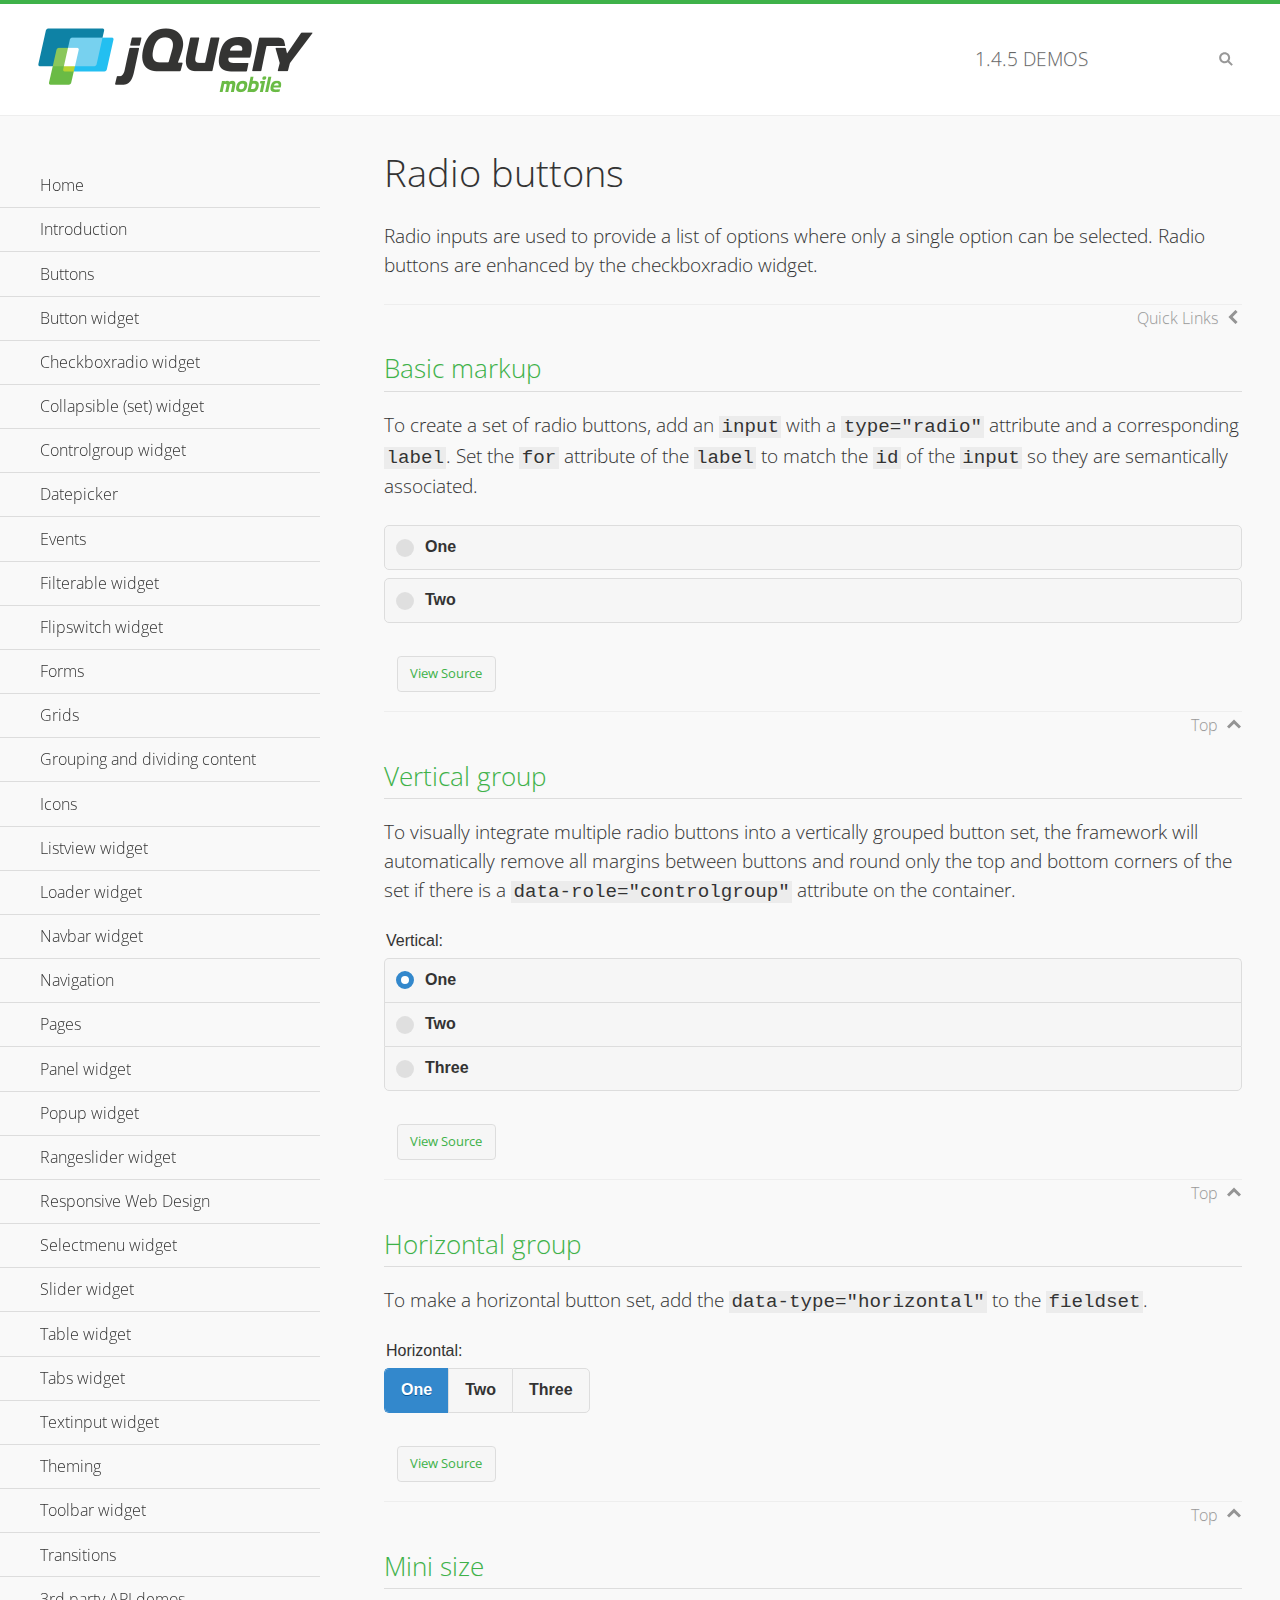
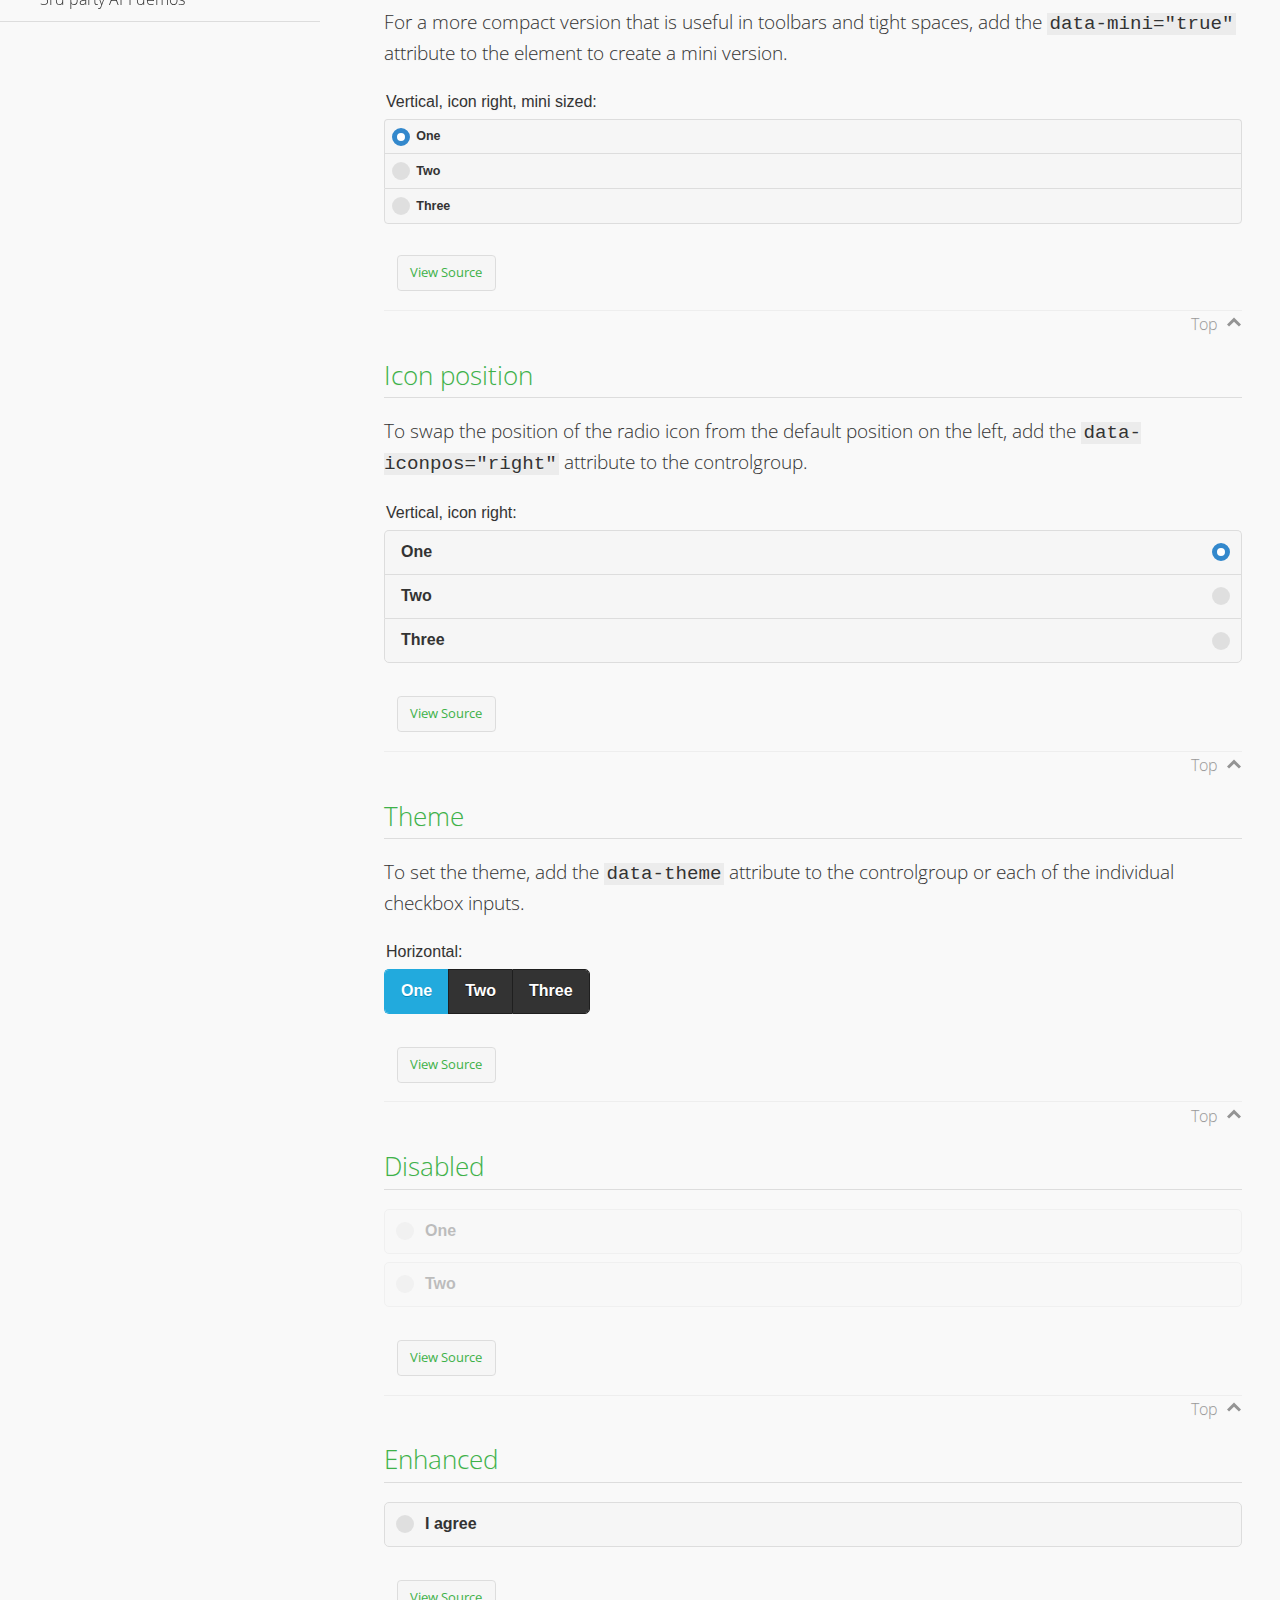
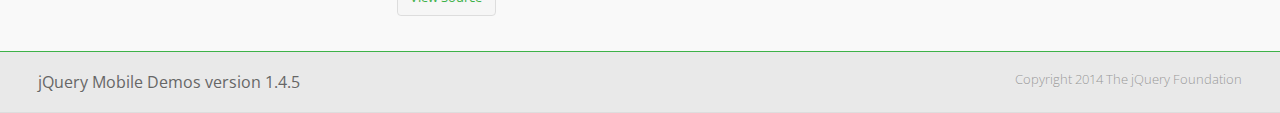
<file: www/lib/jquery.mobile/demos/checkboxradio-radio/index.html>
<!DOCTYPE html>
<html>
<head>
	<meta charset="utf-8">
	<meta name="viewport" content="width=device-width, initial-scale=1">
	<title>Radio buttons - jQuery Mobile Demos</title>
	<link rel="shortcut icon" href="../favicon.ico">
	<link rel="stylesheet" href="http://fonts.googleapis.com/css?family=Open+Sans:300,400,700">
	<link rel="stylesheet" href="../css/themes/default/jquery.mobile-1.4.5.min.css">
	<link rel="stylesheet" href="../_assets/css/jqm-demos.css">
	<script src="../js/jquery.js"></script>
	<script src="../_assets/js/index.js"></script>
	<script src="../js/jquery.mobile-1.4.5.min.js"></script>
</head>
<body>
<div data-role="page" class="jqm-demos" data-quicklinks="true">

	<div data-role="header" class="jqm-header">
		<h2><a href="../" title="jQuery Mobile Demos home"><img src="../_assets/img/jquery-logo.png" alt="jQuery Mobile"></a></h2>
		<p><span class="jqm-version"></span> Demos</p>
		<a href="#" class="jqm-navmenu-link ui-btn ui-btn-icon-notext ui-corner-all ui-icon-bars ui-nodisc-icon ui-alt-icon ui-btn-left">Menu</a>
		<a href="#" class="jqm-search-link ui-btn ui-btn-icon-notext ui-corner-all ui-icon-search ui-nodisc-icon ui-alt-icon ui-btn-right">Search</a>
	</div><!-- /header -->

	<div role="main" class="ui-content jqm-content">

		<h1>Radio buttons</h1>

		<p>Radio inputs are used to provide a list of options where only a single option can be selected. Radio buttons are enhanced by the checkboxradio widget.</p>

		<h2>Basic markup</h2>

		<p>To create a set of radio buttons, add an <code>input</code> with a <code>type="radio"</code> attribute and a corresponding <code>label</code>. Set the <code>for</code> attribute of the <code>label</code> to match the <code>id</code> of the <code>input</code> so they are semantically associated.</p>

		<div data-demo-html="true">
			<form>
				<label>
					<input type="radio" name="radio-choice-0" id="radio-choice-0a">One
				</label>

				<label for="radio-choice-0b">Two</label>
				<input type="radio" name="radio-choice-0" id="radio-choice-0b" class="custom">
			</form>
		</div><!--/demo-html -->

		<h2>Vertical group</h2>

		<p>To visually integrate multiple radio buttons into a vertically grouped button set, the framework will automatically remove all margins between buttons and round only the top and bottom corners of the set if there is a <code> data-role="controlgroup"</code> attribute on the container.</p>

		<div data-demo-html="true">
			<form>
					<fieldset data-role="controlgroup">
					<legend>Vertical:</legend>
					<input type="radio" name="radio-choice-v-2" id="radio-choice-v-2a" value="on" checked="checked">
					<label for="radio-choice-v-2a">One</label>
					<input type="radio" name="radio-choice-v-2" id="radio-choice-v-2b" value="off">
					<label for="radio-choice-v-2b">Two</label>
					<input type="radio" name="radio-choice-v-2" id="radio-choice-v-2c" value="other">
					<label for="radio-choice-v-2c">Three</label>
				</fieldset>
			</form>
		</div><!--/demo-html -->

		<h2>Horizontal group</h2>

		<p>To make a horizontal button set, add the <code> data-type="horizontal"</code> to the <code>fieldset</code>.</p>

		<div data-demo-html="true">
			<form>
				<fieldset data-role="controlgroup" data-type="horizontal">
					<legend>Horizontal:</legend>
					<input type="radio" name="radio-choice-h-2" id="radio-choice-h-2a" value="on" checked="checked">
					<label for="radio-choice-h-2a">One</label>
					<input type="radio" name="radio-choice-h-2" id="radio-choice-h-2b" value="off">
					<label for="radio-choice-h-2b">Two</label>
					<input type="radio" name="radio-choice-h-2" id="radio-choice-h-2c" value="other">
					<label for="radio-choice-h-2c">Three</label>
				</fieldset>
			</form>
		</div><!--/demo-html -->

		<h2>Mini size</h2>

		<p>For a more compact version that is useful in toolbars and tight spaces, add the <code>data-mini="true"</code> attribute to the element to create a mini version. </p>

		<div data-demo-html="true">
			<form>
				<fieldset data-role="controlgroup" data-mini="true">
					<legend>Vertical, icon right, mini sized:</legend>
					<input type="radio" name="radio-choice-v-6" id="radio-choice-v-6a" value="on" checked="checked">
					<label for="radio-choice-v-6a">One</label>
					<input type="radio" name="radio-choice-v-6" id="radio-choice-v-6b" value="off">
					<label for="radio-choice-v-6b">Two</label>
					<input type="radio" name="radio-choice-v-6" id="radio-choice-v-6c" value="other">
					<label for="radio-choice-v-6c">Three</label>
				</fieldset>
			</form>
		</div><!--/demo-html -->

		<h2>Icon position</h2>

		<p>To swap the position of the radio icon from the default position on the left, add the <code>data-iconpos="right"</code> attribute to the controlgroup.</p>

		<div data-demo-html="true">
			<form>
				<fieldset data-role="controlgroup" data-iconpos="right">
					<legend>Vertical, icon right:</legend>
					<input type="radio" name="radio-choice-w-6" id="radio-choice-w-6a" value="on" checked="checked">
					<label for="radio-choice-w-6a">One</label>
					<input type="radio" name="radio-choice-w-6" id="radio-choice-w-6b" value="off">
					<label for="radio-choice-w-6b">Two</label>
					<input type="radio" name="radio-choice-w-6" id="radio-choice-w-6c" value="other">
					<label for="radio-choice-w-6c">Three</label>
				</fieldset>
			</form>
		</div><!--/demo-html -->

		<h2>Theme</h2>

		<p>To set the theme, add the <code>data-theme</code> attribute to the controlgroup or each of the individual checkbox inputs.</p>

		<div data-demo-html="true">
			<form>
				<fieldset data-role="controlgroup" data-theme="b" data-type="horizontal">
					<legend>Horizontal:</legend>
					<input type="radio" name="radio-choice-t-6" id="radio-choice-t-6a" value="on" checked="checked">
					<label for="radio-choice-t-6a">One</label>
					<input type="radio" name="radio-choice-t-6" id="radio-choice-t-6b" value="off">
					<label for="radio-choice-t-6b">Two</label>
					<input type="radio" name="radio-choice-t-6" id="radio-choice-t-6c" value="other">
					<label for="radio-choice-t-6c">Three</label>
				</fieldset>
			</form>
		</div><!--/demo-html -->

		<h2>Disabled</h2>

		<div data-demo-html="true">
			<form>
				<label>
					<input type="radio" name="radio-choice-7" id="radio-choice-7a" disabled="disabled">One
				</label>
				<label for="radio-choice-7b">Two</label>
				<input type="radio" name="radio-choice-7" id="radio-choice-7b" disabled="disabled">
			</form>
		</div><!--/demo-html -->

		<h2>Enhanced</h2>

		<div data-demo-html="true">
			<div class="ui-radio">
				<label for="radio-enhanced" class="ui-btn ui-corner-all ui-btn-inherit ui-btn-icon-left ui-radio-off">I agree</label>
				<input type="radio" name="radio-enhanced" id="radio-enhanced" data-enhanced="true">
			</div>
		</div><!--/demo-html -->

	</div><!-- /content -->
	    <div data-role="panel" class="jqm-navmenu-panel" data-position="left" data-display="overlay" data-theme="a">
	    	<ul class="jqm-list ui-alt-icon ui-nodisc-icon">
<li data-filtertext="demos homepage" data-icon="home"><a href=".././">Home</a></li>
<li data-filtertext="introduction overview getting started"><a href="../intro/" data-ajax="false">Introduction</a></li>
<li data-filtertext="buttons button markup buttonmarkup method anchor link button element"><a href="../button-markup/" data-ajax="false">Buttons</a></li>
<li data-filtertext="form button widget input button submit reset"><a href="../button/" data-ajax="false">Button widget</a></li>
<li data-role="collapsible" data-enhanced="true" data-collapsed-icon="carat-d" data-expanded-icon="carat-u" data-iconpos="right" data-inset="false" class="ui-collapsible ui-collapsible-themed-content ui-collapsible-collapsed">
	<h3 class="ui-collapsible-heading ui-collapsible-heading-collapsed">
		<a href="#" class="ui-collapsible-heading-toggle ui-btn ui-btn-icon-right ui-btn-inherit ui-icon-carat-d">
		    Checkboxradio widget<span class="ui-collapsible-heading-status"> click to expand contents</span>
		</a>
	</h3>
	<div class="ui-collapsible-content ui-body-inherit ui-collapsible-content-collapsed" aria-hidden="true">
		<ul>
			<li data-filtertext="form checkboxradio widget checkbox input checkboxes controlgroups"><a href="../checkboxradio-checkbox/" data-ajax="false">Checkboxes</a></li>
			<li data-filtertext="form checkboxradio widget radio input radio buttons controlgroups"><a href="../checkboxradio-radio/" data-ajax="false">Radio buttons</a></li>
		</ul>
	</div>
</li>
<li data-role="collapsible" data-enhanced="true" data-collapsed-icon="carat-d" data-expanded-icon="carat-u" data-iconpos="right" data-inset="false" class="ui-collapsible ui-collapsible-themed-content ui-collapsible-collapsed">
	<h3 class="ui-collapsible-heading ui-collapsible-heading-collapsed">
		<a href="#" class="ui-collapsible-heading-toggle ui-btn ui-btn-icon-right ui-btn-inherit ui-icon-carat-d">
			Collapsible (set) widget<span class="ui-collapsible-heading-status"> click to expand contents</span>
		</a>
	</h3>
	<div class="ui-collapsible-content ui-body-inherit ui-collapsible-content-collapsed" aria-hidden="true">
		<ul>
			<li data-filtertext="collapsibles content formatting"><a href="../collapsible/" data-ajax="false">Collapsible</a></li>
			<li data-filtertext="dynamic collapsible set accordion append expand"><a href="../collapsible-dynamic/" data-ajax="false">Dynamic collapsibles</a></li>
			<li data-filtertext="accordions collapsible set widget content formatting grouped collapsibles"><a href="../collapsibleset/" data-ajax="false">Collapsible set</a></li>
		</ul>
	</div>
</li>
<li data-role="collapsible" data-enhanced="true" data-collapsed-icon="carat-d" data-expanded-icon="carat-u" data-iconpos="right" data-inset="false" class="ui-collapsible ui-collapsible-themed-content ui-collapsible-collapsed">
	<h3 class="ui-collapsible-heading ui-collapsible-heading-collapsed">
		<a href="#" class="ui-collapsible-heading-toggle ui-btn ui-btn-icon-right ui-btn-inherit ui-icon-carat-d">
			Controlgroup widget<span class="ui-collapsible-heading-status"> click to expand contents</span>
		</a>
	</h3>
	<div class="ui-collapsible-content ui-body-inherit ui-collapsible-content-collapsed" aria-hidden="true">
		<ul>
			<li data-filtertext="controlgroups selectmenu checkboxradio input grouped buttons horizontal vertical"><a href="../controlgroup/" data-ajax="false">Controlgroup</a></li>
			<li data-filtertext="dynamic controlgroup dynamically add buttons"><a href="../controlgroup-dynamic/" data-ajax="false">Dynamic controlgroups</a></li>
		</ul>
	</div>
</li>
<li data-filtertext="form datepicker widget date input"><a href="../datepicker/" data-ajax="false">Datepicker</a></li>
<li data-role="collapsible" data-enhanced="true" data-collapsed-icon="carat-d" data-expanded-icon="carat-u" data-iconpos="right" data-inset="false" class="ui-collapsible ui-collapsible-themed-content ui-collapsible-collapsed">
	<h3 class="ui-collapsible-heading ui-collapsible-heading-collapsed">
		<a href="#" class="ui-collapsible-heading-toggle ui-btn ui-btn-icon-right ui-btn-inherit ui-icon-carat-d">
			Events<span class="ui-collapsible-heading-status"> click to expand contents</span>
		</a>
	</h3>
	<div class="ui-collapsible-content ui-body-inherit ui-collapsible-content-collapsed" aria-hidden="true">
		<ul>
			<li data-filtertext="swipe to delete list items listviews swipe events"><a href="../swipe-list/" data-ajax="false">Swipe list items</a></li>
			<li data-filtertext="swipe to navigate swipe page navigation swipe events"><a href="../swipe-page/" data-ajax="false">Swipe page navigation</a></li>
		</ul>
	</div>
</li>
<li data-filtertext="filterable filter elements sorting searching listview table"><a href="../filterable/" data-ajax="false">Filterable widget</a></li>
<li data-filtertext="form flipswitch widget flip toggle switch binary select checkbox input"><a href="../flipswitch/" data-ajax="false">Flipswitch widget</a></li>
<li data-role="collapsible" data-enhanced="true" data-collapsed-icon="carat-d" data-expanded-icon="carat-u" data-iconpos="right" data-inset="false" class="ui-collapsible ui-collapsible-themed-content ui-collapsible-collapsed">
	<h3 class="ui-collapsible-heading ui-collapsible-heading-collapsed">
		<a href="#" class="ui-collapsible-heading-toggle ui-btn ui-btn-icon-right ui-btn-inherit ui-icon-carat-d">
			Forms<span class="ui-collapsible-heading-status"> click to expand contents</span>
		</a>
	</h3>
	<div class="ui-collapsible-content ui-body-inherit ui-collapsible-content-collapsed" aria-hidden="true">
		<ul>
			<li data-filtertext="forms text checkbox radio range button submit reset inputs selects textarea slider flipswitch label form elements"><a href="../forms/" data-ajax="false">Forms</a></li>
			<li data-filtertext="form hide labels hidden accessible ui-hidden-accessible forms"><a href="../forms-label-hidden-accessible/" data-ajax="false">Hide labels</a></li>
			<li data-filtertext="form field containers fieldcontain ui-field-contain forms"><a href="../forms-field-contain/" data-ajax="false">Field containers</a></li>
			<li data-filtertext="forms disabled form elements"><a href="../forms-disabled/" data-ajax="false">Forms disabled</a></li>
			<li data-filtertext="forms gallery examples overview forms text checkbox radio range button submit reset inputs selects textarea slider flipswitch label form elements"><a href="../forms-gallery/" data-ajax="false">Forms gallery</a></li>
		</ul>
	</div>
</li>
<li data-role="collapsible" data-enhanced="true" data-collapsed-icon="carat-d" data-expanded-icon="carat-u" data-iconpos="right" data-inset="false" class="ui-collapsible ui-collapsible-themed-content ui-collapsible-collapsed">
	<h3 class="ui-collapsible-heading ui-collapsible-heading-collapsed">
		<a href="#" class="ui-collapsible-heading-toggle ui-btn ui-btn-icon-right ui-btn-inherit ui-icon-carat-d">
			Grids<span class="ui-collapsible-heading-status"> click to expand contents</span>
		</a>
	</h3>
	<div class="ui-collapsible-content ui-body-inherit ui-collapsible-content-collapsed" aria-hidden="true">
		<ul>
			<li data-filtertext="grids columns blocks content formatting rwd responsive css framework"><a href="../grids/" data-ajax="false">Grids</a></li>
			<li data-filtertext="buttons in grids css framework"><a href="../grids-buttons/" data-ajax="false">Buttons in grids</a></li>
			<li data-filtertext="custom responsive grids rwd css framework"><a href="../grids-custom-responsive/" data-ajax="false">Custom responsive grids</a></li>
		</ul>
	</div>
</li>
<li data-filtertext="blocks content formatting sections heading"><a href="../body-bar-classes/" data-ajax="false">Grouping and dividing content</a></li>
<li data-role="collapsible" data-enhanced="true" data-collapsed-icon="carat-d" data-expanded-icon="carat-u" data-iconpos="right" data-inset="false" class="ui-collapsible ui-collapsible-themed-content ui-collapsible-collapsed">
	<h3 class="ui-collapsible-heading ui-collapsible-heading-collapsed">
		<a href="#" class="ui-collapsible-heading-toggle ui-btn ui-btn-icon-right ui-btn-inherit ui-icon-carat-d">
			Icons<span class="ui-collapsible-heading-status"> click to expand contents</span>
		</a>
	</h3>
	<div class="ui-collapsible-content ui-body-inherit ui-collapsible-content-collapsed" aria-hidden="true">
		<ul>
			<li data-filtertext="button icons svg disc alt custom icon position"><a href="../icons/" data-ajax="false">Icons</a></li>
			<li data-filtertext=""><a href="../icons-grunticon/" data-ajax="false">Grunticon loader</a></li>
		</ul>
	</div>
</li>
<li data-role="collapsible" data-enhanced="true" data-collapsed-icon="carat-d" data-expanded-icon="carat-u" data-iconpos="right" data-inset="false" class="ui-collapsible ui-collapsible-themed-content ui-collapsible-collapsed">
	<h3 class="ui-collapsible-heading ui-collapsible-heading-collapsed">
		<a href="#" class="ui-collapsible-heading-toggle ui-btn ui-btn-icon-right ui-btn-inherit ui-icon-carat-d">
			Listview widget<span class="ui-collapsible-heading-status"> click to expand contents</span>
		</a>
	</h3>
	<div class="ui-collapsible-content ui-body-inherit ui-collapsible-content-collapsed" aria-hidden="true">
		<ul>
			<li data-filtertext="listview widget thumbnails icons nested split button collapsible ul ol"><a href="../listview/" data-ajax="false">Listview</a></li>
			<li data-filtertext="autocomplete filterable reveal listview filtertextbeforefilter placeholder"><a href="../listview-autocomplete/" data-ajax="false">Listview autocomplete</a></li>
			<li data-filtertext="autocomplete filterable reveal listview remote data filtertextbeforefilter placeholder"><a href="../listview-autocomplete-remote/" data-ajax="false">Listview autocomplete remote data</a></li>
			<li data-filtertext="autodividers anchor jump scroll linkbars listview lists ul ol"><a href="../listview-autodividers-linkbar/" data-ajax="false">Listview autodividers linkbar</a></li>
			<li data-filtertext="listview autodividers selector autodividersselector lists ul ol"><a href="../listview-autodividers-selector/" data-ajax="false">Listview autodividers selector</a></li>
			<li data-filtertext="listview nested list items"><a href="../listview-nested-lists/" data-ajax="false">Nested Listviews</a></li>
			<li data-filtertext="listview collapsible list items flat"><a href="../listview-collapsible-item-flat/" data-ajax="false">Listview collapsible list items (flat)</a></li>
			<li data-filtertext="listview collapsible list indented"><a href="../listview-collapsible-item-indented/" data-ajax="false">Listview collapsible list items (indented)</a></li>
			<li data-filtertext="grid listview responsive grids responsive listviews lists ul"><a href="../listview-grid/" data-ajax="false">Listview responsive grid</a></li>
		</ul>
	</div>
</li>
<li data-filtertext="loader widget page loading navigation overlay spinner"><a href="../loader/" data-ajax="false">Loader widget</a></li>
<li data-filtertext="navbar widget navmenu toolbars header footer"><a href="../navbar/" data-ajax="false">Navbar widget</a></li>
<li data-role="collapsible" data-enhanced="true" data-collapsed-icon="carat-d" data-expanded-icon="carat-u" data-iconpos="right" data-inset="false" class="ui-collapsible ui-collapsible-themed-content ui-collapsible-collapsed">
	<h3 class="ui-collapsible-heading ui-collapsible-heading-collapsed">
		<a href="#" class="ui-collapsible-heading-toggle ui-btn ui-btn-icon-right ui-btn-inherit ui-icon-carat-d">
			Navigation<span class="ui-collapsible-heading-status"> click to expand contents</span>
		</a>
	</h3>
	<div class="ui-collapsible-content ui-body-inherit ui-collapsible-content-collapsed" aria-hidden="true">
		<ul>
			<li data-filtertext="ajax navigation navigate widget history event method"><a href="../navigation/" data-ajax="false">Navigation</a></li>
			<li data-filtertext="linking pages page links navigation ajax prefetch cache"><a href="../navigation-linking-pages/" data-ajax="false">Linking pages</a></li>
			<!-- <li data-filtertext="php redirect server redirection server-side navigation"><a href="../navigation-php-redirect/" data-ajax="false">PHP redirect demo</a></li>-->
			<li data-filtertext="navigation redirection hash query"><a href="../navigation-hash-processing/" data-ajax="false">Hash processing demo</a></li>
			<li data-filtertext="navigation redirection hash query"><a href="../page-events/" data-ajax="false">Page Navigation Events</a></li>
		</ul>
	</div>
</li>
<li data-role="collapsible" data-enhanced="true" data-collapsed-icon="carat-d" data-expanded-icon="carat-u" data-iconpos="right" data-inset="false" class="ui-collapsible ui-collapsible-themed-content ui-collapsible-collapsed">
	<h3 class="ui-collapsible-heading ui-collapsible-heading-collapsed">
		<a href="#" class="ui-collapsible-heading-toggle ui-btn ui-btn-icon-right ui-btn-inherit ui-icon-carat-d">
			Pages<span class="ui-collapsible-heading-status"> click to expand contents</span>
		</a>
	</h3>
	<div class="ui-collapsible-content ui-body-inherit ui-collapsible-content-collapsed" aria-hidden="true">
		<ul>
			<li data-filtertext="pages page widget ajax navigation"><a href="../pages/" data-ajax="false">Pages</a></li>
			<li data-filtertext="single page"><a href="../pages-single-page/" data-ajax="false">Single page</a></li>
			<li data-filtertext="multipage multi-page page"><a href="../pages-multi-page/" data-ajax="false">Multi-page template</a></li>
			<li data-filtertext="dialog page widget modal popup"><a href="../pages-dialog/" data-ajax="false">Dialog page</a></li>
		</ul>
	</div>
</li>
<li data-role="collapsible" data-enhanced="true" data-collapsed-icon="carat-d" data-expanded-icon="carat-u" data-iconpos="right" data-inset="false" class="ui-collapsible ui-collapsible-themed-content ui-collapsible-collapsed">
	<h3 class="ui-collapsible-heading ui-collapsible-heading-collapsed">
		<a href="#" class="ui-collapsible-heading-toggle ui-btn ui-btn-icon-right ui-btn-inherit ui-icon-carat-d">
			Panel widget<span class="ui-collapsible-heading-status"> click to expand contents</span>
		</a>
	</h3>
	<div class="ui-collapsible-content ui-body-inherit ui-collapsible-content-collapsed" aria-hidden="true">
		<ul>
			<li data-filtertext="panel widget sliding panels reveal push overlay responsive"><a href="../panel/" data-ajax="false">Panel</a></li>
			<li data-filtertext=""><a href="../panel-external/" data-ajax="false">External panels</a></li>
			<li data-filtertext="panel "><a href="../panel-fixed/" data-ajax="false">Fixed panels</a></li>
			<li data-filtertext="panel slide panels sliding panels shadow rwd responsive breakpoint"><a href="../panel-responsive/" data-ajax="false">Panels responsive</a></li>
			<li data-filtertext="panel custom style custom panel width reveal shadow listview panel styling page background wrapper"><a href="../panel-styling/" data-ajax="false">Custom panel style</a></li>
			<li data-filtertext="panel open on swipe"><a href="../panel-swipe-open/" data-ajax="false">Panel open on swipe</a></li>
			<li data-filtertext="panels outside page internal external toolbars"><a href="../panel-external-internal/" data-ajax="false">Panel external and internal</a></li>
		</ul>
	</div>
</li>
<li data-role="collapsible" data-enhanced="true" data-collapsed-icon="carat-d" data-expanded-icon="carat-u" data-iconpos="right" data-inset="false" class="ui-collapsible ui-collapsible-themed-content ui-collapsible-collapsed">
	<h3 class="ui-collapsible-heading ui-collapsible-heading-collapsed">
		<a href="#" class="ui-collapsible-heading-toggle ui-btn ui-btn-icon-right ui-btn-inherit ui-icon-carat-d">
			Popup widget<span class="ui-collapsible-heading-status"> click to expand contents</span>
		</a>
	</h3>
	<div class="ui-collapsible-content ui-body-inherit ui-collapsible-content-collapsed" aria-hidden="true">
		<ul>
			<li data-filtertext="popup widget popups dialog modal transition tooltip lightbox form overlay screen flip pop fade transition"><a href="../popup/" data-ajax="false">Popup</a></li>
			<li data-filtertext="popup alignment position"><a href="../popup-alignment/" data-ajax="false">Popup alignment</a></li>
			<li data-filtertext="popup arrow size popups popover"><a href="../popup-arrow-size/" data-ajax="false">Popup arrow size</a></li>
			<li data-filtertext="dynamic popups popup images lightbox"><a href="../popup-dynamic/" data-ajax="false">Dynamic popups</a></li>
			<li data-filtertext="popups with iframes scaling"><a href="../popup-iframe/" data-ajax="false">Popups with iframes</a></li>
			<li data-filtertext="popup image scaling"><a href="../popup-image-scaling/" data-ajax="false">Popup image scaling</a></li>
			<li data-filtertext="external popup outside multi-page"><a href="../popup-outside-multipage/" data-ajax="false">Popup outside multi-page</a></li>
		</ul>
	</div>
</li>
<li data-filtertext="form rangeslider widget dual sliders dual handle sliders range input"><a href="../rangeslider/" data-ajax="false">Rangeslider widget</a></li>
<li data-filtertext="responsive web design rwd adaptive progressive enhancement PE accessible mobile breakpoints media query media queries"><a href="../rwd/" data-ajax="false">Responsive Web Design</a></li>
<li data-role="collapsible" data-enhanced="true" data-collapsed-icon="carat-d" data-expanded-icon="carat-u" data-iconpos="right" data-inset="false" class="ui-collapsible ui-collapsible-themed-content ui-collapsible-collapsed">
	<h3 class="ui-collapsible-heading ui-collapsible-heading-collapsed">
		<a href="#" class="ui-collapsible-heading-toggle ui-btn ui-btn-icon-right ui-btn-inherit ui-icon-carat-d">
			Selectmenu widget<span class="ui-collapsible-heading-status"> click to expand contents</span>
		</a>
	</h3>
	<div class="ui-collapsible-content ui-body-inherit ui-collapsible-content-collapsed" aria-hidden="true">
		<ul>
			<li data-filtertext="form selectmenu widget select input custom select menu selects"><a href="../selectmenu/" data-ajax="false">Selectmenu</a></li>
			<li data-filtertext="form custom select menu selectmenu widget custom menu option optgroup multiple selects"><a href="../selectmenu-custom/" data-ajax="false">Custom select menu</a></li>
			<li data-filtertext="filterable select filter popup dialog"><a href="../selectmenu-custom-filter/" data-ajax="false">Custom select menu with filter</a></li>
		</ul>
	</div>
</li>
<li data-role="collapsible" data-enhanced="true" data-collapsed-icon="carat-d" data-expanded-icon="carat-u" data-iconpos="right" data-inset="false" class="ui-collapsible ui-collapsible-themed-content ui-collapsible-collapsed">
	<h3 class="ui-collapsible-heading ui-collapsible-heading-collapsed">
		<a href="#" class="ui-collapsible-heading-toggle ui-btn ui-btn-icon-right ui-btn-inherit ui-icon-carat-d">
			Slider widget<span class="ui-collapsible-heading-status"> click to expand contents</span>
		</a>
	</h3>
	<div class="ui-collapsible-content ui-body-inherit ui-collapsible-content-collapsed" aria-hidden="true">
		<ul>
			<li data-filtertext="form slider widget range input single sliders"><a href="../slider/" data-ajax="false">Slider</a></li>
			<li data-filtertext="form slider widget flipswitch slider binary select flip toggle switch"><a href="../slider-flipswitch/" data-ajax="false">Slider flip toggle switch</a></li>
			<li data-filtertext="form slider tooltip handle value input range sliders"><a href="../slider-tooltip/" data-ajax="false">Slider tooltip</a></li>
		</ul>
	</div>
</li>
<li data-role="collapsible" data-enhanced="true" data-collapsed-icon="carat-d" data-expanded-icon="carat-u" data-iconpos="right" data-inset="false" class="ui-collapsible ui-collapsible-themed-content ui-collapsible-collapsed">
	<h3 class="ui-collapsible-heading ui-collapsible-heading-collapsed">
		<a href="#" class="ui-collapsible-heading-toggle ui-btn ui-btn-icon-right ui-btn-inherit ui-icon-carat-d">
			Table widget<span class="ui-collapsible-heading-status"> click to expand contents</span>
		</a>
	</h3>
	<div class="ui-collapsible-content ui-body-inherit ui-collapsible-content-collapsed" aria-hidden="true">
		<ul>
			<li data-filtertext="table widget reflow column toggle th td responsive tables rwd hide show tabular"><a href="../table-column-toggle/" data-ajax="false">Table Column Toggle</a></li>
			<li data-filtertext="table column toggle phone comparison demo"><a href="../table-column-toggle-example/" data-ajax="false">Table Column Toggle demo</a></li>
			<li data-filtertext="responsive tables table column toggle heading groups rwd breakpoint"><a href="../table-column-toggle-heading-groups/" data-ajax="false">Table Column Toggle heading groups</a></li>
			<li data-filtertext="responsive tables table column toggle hide rwd breakpoint customization options"><a href="../table-column-toggle-options/" data-ajax="false">Table Column Toggle options</a></li>
			<li data-filtertext="table reflow th td responsive rwd columns tabular"><a href="../table-reflow/" data-ajax="false">Table Reflow</a></li>
			<li data-filtertext="responsive tables table reflow heading groups rwd breakpoint"><a href="../table-reflow-heading-groups/" data-ajax="false">Table Reflow heading groups</a></li>
			<li data-filtertext="responsive tables table reflow stripes strokes table style"><a href="../table-reflow-stripes-strokes/" data-ajax="false">Table Reflow stripes and strokes</a></li>
			<li data-filtertext="responsive tables table reflow stack custom styles"><a href="../table-reflow-styling/" data-ajax="false">Table Reflow custom styles</a></li>
		</ul>
	</div>
</li>
<li data-filtertext="ui tabs widget"><a href="../tabs/" data-ajax="false">Tabs widget</a></li>
<li data-filtertext="form textinput widget text input textarea number date time tel email file color password"><a href="../textinput/" data-ajax="false">Textinput widget</a></li>
<li data-role="collapsible" data-enhanced="true" data-collapsed-icon="carat-d" data-expanded-icon="carat-u" data-iconpos="right" data-inset="false" class="ui-collapsible ui-collapsible-themed-content ui-collapsible-collapsed">
	<h3 class="ui-collapsible-heading ui-collapsible-heading-collapsed">
		<a href="#" class="ui-collapsible-heading-toggle ui-btn ui-btn-icon-right ui-btn-inherit ui-icon-carat-d">
			Theming<span class="ui-collapsible-heading-status"> click to expand contents</span>
		</a>
	</h3>
	<div class="ui-collapsible-content ui-body-inherit ui-collapsible-content-collapsed" aria-hidden="true">
		<ul>
			<li data-filtertext="default theme swatches theming style css"><a href="../theme-default/" data-ajax="false">Default theme</a></li>
			<li data-filtertext="classic theme old theme swatches theming style css"><a href="../theme-classic/" data-ajax="false">Classic theme</a></li>
		</ul>
	</div>
</li>
<li data-role="collapsible" data-enhanced="true" data-collapsed-icon="carat-d" data-expanded-icon="carat-u" data-iconpos="right" data-inset="false" class="ui-collapsible ui-collapsible-themed-content ui-collapsible-collapsed">
	<h3 class="ui-collapsible-heading ui-collapsible-heading-collapsed">
		<a href="#" class="ui-collapsible-heading-toggle ui-btn ui-btn-icon-right ui-btn-inherit ui-icon-carat-d">
			Toolbar widget<span class="ui-collapsible-heading-status"> click to expand contents</span>
		</a>
	</h3>
	<div class="ui-collapsible-content ui-body-inherit ui-collapsible-content-collapsed" aria-hidden="true">
		<ul>
			<li data-filtertext="toolbar widget header footer toolbars fixed fullscreen external sections"><a href="../toolbar/" data-ajax="false">Toolbar</a></li>
			<li data-filtertext="dynamic toolbars dynamically add toolbar header footer"><a href="../toolbar-dynamic/" data-ajax="false">Dynamic toolbars</a></li>
			<li data-filtertext="external toolbars header footer"><a href="../toolbar-external/" data-ajax="false">External toolbars</a></li>
			<li data-filtertext="fixed toolbars header footer"><a href="../toolbar-fixed/" data-ajax="false">Fixed toolbars</a></li>
			<li data-filtertext="fixed fullscreen toolbars header footer"><a href="../toolbar-fixed-fullscreen/" data-ajax="false">Fullscreen toolbars</a></li>
			<li data-filtertext="external fixed toolbars header footer"><a href="../toolbar-fixed-external/" data-ajax="false">Fixed external toolbars</a></li>
			<li data-filtertext="external persistent toolbars header footer navbar navmenu"><a href="../toolbar-fixed-persistent/" data-ajax="false">Persistent toolbars</a></li>
			<li data-filtertext="external ajax optimized toolbars persistent toolbars header footer navbar"><a href="../toolbar-fixed-persistent-optimized/" data-ajax="false">Ajax optimized toolbars</a></li>
			<li data-filtertext="form in toolbars header footer"><a href="../toolbar-fixed-forms/" data-ajax="false">Form in toolbar</a></li>
		</ul>
	</div>
</li>
<li data-filtertext="page transitions animated pages popup navigation flip slide fade pop"><a href="../transitions/" data-ajax="false">Transitions</a></li>
<li data-role="collapsible" data-enhanced="true" data-collapsed-icon="carat-d" data-expanded-icon="carat-u" data-iconpos="right" data-inset="false" class="ui-collapsible ui-collapsible-themed-content ui-collapsible-collapsed">
	<h3 class="ui-collapsible-heading ui-collapsible-heading-collapsed">
		<a href="#" class="ui-collapsible-heading-toggle ui-btn ui-btn-icon-right ui-btn-inherit ui-icon-carat-d">
			3rd party API demos<span class="ui-collapsible-heading-status"> click to expand contents</span>
		</a>
	</h3>
	<div class="ui-collapsible-content ui-body-inherit ui-collapsible-content-collapsed" aria-hidden="true">
		<ul>
			<li data-filtertext="backbone requirejs navigation router"><a href="../backbone-requirejs/" data-ajax="false">Backbone RequireJS</a></li>
			<li data-filtertext="google maps geolocation demo"><a href="../map-geolocation/" data-ajax="false">Google Maps geolocation</a></li>
			<li data-filtertext="google maps hybrid"><a href="../map-list-toggle/" data-ajax="false">Google Maps list toggle</a></li>
		</ul>
	</div>
</li>



		     </ul>
		</div><!-- /panel -->


	<div data-role="footer" data-position="fixed" data-tap-toggle="false" class="jqm-footer">
		<p>jQuery Mobile Demos version <span class="jqm-version"></span></p>
		<p>Copyright 2014 The jQuery Foundation</p>
	</div><!-- /footer -->
	<!-- TODO: This should become an external panel so we can add input to markup (unique ID) -->
    <div data-role="panel" class="jqm-search-panel" data-position="right" data-display="overlay" data-theme="a">
		<div class="jqm-search">
			<ul class="jqm-list" data-filter-placeholder="Search demos..." data-filter-reveal="true">
<li data-filtertext="demos homepage" data-icon="home"><a href=".././">Home</a></li>
<li data-filtertext="introduction overview getting started"><a href="../intro/" data-ajax="false">Introduction</a></li>
<li data-filtertext="buttons button markup buttonmarkup method anchor link button element"><a href="../button-markup/" data-ajax="false">Buttons</a></li>
<li data-filtertext="form button widget input button submit reset"><a href="../button/" data-ajax="false">Button widget</a></li>
<li data-role="collapsible" data-enhanced="true" data-collapsed-icon="carat-d" data-expanded-icon="carat-u" data-iconpos="right" data-inset="false" class="ui-collapsible ui-collapsible-themed-content ui-collapsible-collapsed">
	<h3 class="ui-collapsible-heading ui-collapsible-heading-collapsed">
		<a href="#" class="ui-collapsible-heading-toggle ui-btn ui-btn-icon-right ui-btn-inherit ui-icon-carat-d">
		    Checkboxradio widget<span class="ui-collapsible-heading-status"> click to expand contents</span>
		</a>
	</h3>
	<div class="ui-collapsible-content ui-body-inherit ui-collapsible-content-collapsed" aria-hidden="true">
		<ul>
			<li data-filtertext="form checkboxradio widget checkbox input checkboxes controlgroups"><a href="../checkboxradio-checkbox/" data-ajax="false">Checkboxes</a></li>
			<li data-filtertext="form checkboxradio widget radio input radio buttons controlgroups"><a href="../checkboxradio-radio/" data-ajax="false">Radio buttons</a></li>
		</ul>
	</div>
</li>
<li data-role="collapsible" data-enhanced="true" data-collapsed-icon="carat-d" data-expanded-icon="carat-u" data-iconpos="right" data-inset="false" class="ui-collapsible ui-collapsible-themed-content ui-collapsible-collapsed">
	<h3 class="ui-collapsible-heading ui-collapsible-heading-collapsed">
		<a href="#" class="ui-collapsible-heading-toggle ui-btn ui-btn-icon-right ui-btn-inherit ui-icon-carat-d">
			Collapsible (set) widget<span class="ui-collapsible-heading-status"> click to expand contents</span>
		</a>
	</h3>
	<div class="ui-collapsible-content ui-body-inherit ui-collapsible-content-collapsed" aria-hidden="true">
		<ul>
			<li data-filtertext="collapsibles content formatting"><a href="../collapsible/" data-ajax="false">Collapsible</a></li>
			<li data-filtertext="dynamic collapsible set accordion append expand"><a href="../collapsible-dynamic/" data-ajax="false">Dynamic collapsibles</a></li>
			<li data-filtertext="accordions collapsible set widget content formatting grouped collapsibles"><a href="../collapsibleset/" data-ajax="false">Collapsible set</a></li>
		</ul>
	</div>
</li>
<li data-role="collapsible" data-enhanced="true" data-collapsed-icon="carat-d" data-expanded-icon="carat-u" data-iconpos="right" data-inset="false" class="ui-collapsible ui-collapsible-themed-content ui-collapsible-collapsed">
	<h3 class="ui-collapsible-heading ui-collapsible-heading-collapsed">
		<a href="#" class="ui-collapsible-heading-toggle ui-btn ui-btn-icon-right ui-btn-inherit ui-icon-carat-d">
			Controlgroup widget<span class="ui-collapsible-heading-status"> click to expand contents</span>
		</a>
	</h3>
	<div class="ui-collapsible-content ui-body-inherit ui-collapsible-content-collapsed" aria-hidden="true">
		<ul>
			<li data-filtertext="controlgroups selectmenu checkboxradio input grouped buttons horizontal vertical"><a href="../controlgroup/" data-ajax="false">Controlgroup</a></li>
			<li data-filtertext="dynamic controlgroup dynamically add buttons"><a href="../controlgroup-dynamic/" data-ajax="false">Dynamic controlgroups</a></li>
		</ul>
	</div>
</li>
<li data-filtertext="form datepicker widget date input"><a href="../datepicker/" data-ajax="false">Datepicker</a></li>
<li data-role="collapsible" data-enhanced="true" data-collapsed-icon="carat-d" data-expanded-icon="carat-u" data-iconpos="right" data-inset="false" class="ui-collapsible ui-collapsible-themed-content ui-collapsible-collapsed">
	<h3 class="ui-collapsible-heading ui-collapsible-heading-collapsed">
		<a href="#" class="ui-collapsible-heading-toggle ui-btn ui-btn-icon-right ui-btn-inherit ui-icon-carat-d">
			Events<span class="ui-collapsible-heading-status"> click to expand contents</span>
		</a>
	</h3>
	<div class="ui-collapsible-content ui-body-inherit ui-collapsible-content-collapsed" aria-hidden="true">
		<ul>
			<li data-filtertext="swipe to delete list items listviews swipe events"><a href="../swipe-list/" data-ajax="false">Swipe list items</a></li>
			<li data-filtertext="swipe to navigate swipe page navigation swipe events"><a href="../swipe-page/" data-ajax="false">Swipe page navigation</a></li>
		</ul>
	</div>
</li>
<li data-filtertext="filterable filter elements sorting searching listview table"><a href="../filterable/" data-ajax="false">Filterable widget</a></li>
<li data-filtertext="form flipswitch widget flip toggle switch binary select checkbox input"><a href="../flipswitch/" data-ajax="false">Flipswitch widget</a></li>
<li data-role="collapsible" data-enhanced="true" data-collapsed-icon="carat-d" data-expanded-icon="carat-u" data-iconpos="right" data-inset="false" class="ui-collapsible ui-collapsible-themed-content ui-collapsible-collapsed">
	<h3 class="ui-collapsible-heading ui-collapsible-heading-collapsed">
		<a href="#" class="ui-collapsible-heading-toggle ui-btn ui-btn-icon-right ui-btn-inherit ui-icon-carat-d">
			Forms<span class="ui-collapsible-heading-status"> click to expand contents</span>
		</a>
	</h3>
	<div class="ui-collapsible-content ui-body-inherit ui-collapsible-content-collapsed" aria-hidden="true">
		<ul>
			<li data-filtertext="forms text checkbox radio range button submit reset inputs selects textarea slider flipswitch label form elements"><a href="../forms/" data-ajax="false">Forms</a></li>
			<li data-filtertext="form hide labels hidden accessible ui-hidden-accessible forms"><a href="../forms-label-hidden-accessible/" data-ajax="false">Hide labels</a></li>
			<li data-filtertext="form field containers fieldcontain ui-field-contain forms"><a href="../forms-field-contain/" data-ajax="false">Field containers</a></li>
			<li data-filtertext="forms disabled form elements"><a href="../forms-disabled/" data-ajax="false">Forms disabled</a></li>
			<li data-filtertext="forms gallery examples overview forms text checkbox radio range button submit reset inputs selects textarea slider flipswitch label form elements"><a href="../forms-gallery/" data-ajax="false">Forms gallery</a></li>
		</ul>
	</div>
</li>
<li data-role="collapsible" data-enhanced="true" data-collapsed-icon="carat-d" data-expanded-icon="carat-u" data-iconpos="right" data-inset="false" class="ui-collapsible ui-collapsible-themed-content ui-collapsible-collapsed">
	<h3 class="ui-collapsible-heading ui-collapsible-heading-collapsed">
		<a href="#" class="ui-collapsible-heading-toggle ui-btn ui-btn-icon-right ui-btn-inherit ui-icon-carat-d">
			Grids<span class="ui-collapsible-heading-status"> click to expand contents</span>
		</a>
	</h3>
	<div class="ui-collapsible-content ui-body-inherit ui-collapsible-content-collapsed" aria-hidden="true">
		<ul>
			<li data-filtertext="grids columns blocks content formatting rwd responsive css framework"><a href="../grids/" data-ajax="false">Grids</a></li>
			<li data-filtertext="buttons in grids css framework"><a href="../grids-buttons/" data-ajax="false">Buttons in grids</a></li>
			<li data-filtertext="custom responsive grids rwd css framework"><a href="../grids-custom-responsive/" data-ajax="false">Custom responsive grids</a></li>
		</ul>
	</div>
</li>
<li data-filtertext="blocks content formatting sections heading"><a href="../body-bar-classes/" data-ajax="false">Grouping and dividing content</a></li>
<li data-role="collapsible" data-enhanced="true" data-collapsed-icon="carat-d" data-expanded-icon="carat-u" data-iconpos="right" data-inset="false" class="ui-collapsible ui-collapsible-themed-content ui-collapsible-collapsed">
	<h3 class="ui-collapsible-heading ui-collapsible-heading-collapsed">
		<a href="#" class="ui-collapsible-heading-toggle ui-btn ui-btn-icon-right ui-btn-inherit ui-icon-carat-d">
			Icons<span class="ui-collapsible-heading-status"> click to expand contents</span>
		</a>
	</h3>
	<div class="ui-collapsible-content ui-body-inherit ui-collapsible-content-collapsed" aria-hidden="true">
		<ul>
			<li data-filtertext="button icons svg disc alt custom icon position"><a href="../icons/" data-ajax="false">Icons</a></li>
			<li data-filtertext=""><a href="../icons-grunticon/" data-ajax="false">Grunticon loader</a></li>
		</ul>
	</div>
</li>
<li data-role="collapsible" data-enhanced="true" data-collapsed-icon="carat-d" data-expanded-icon="carat-u" data-iconpos="right" data-inset="false" class="ui-collapsible ui-collapsible-themed-content ui-collapsible-collapsed">
	<h3 class="ui-collapsible-heading ui-collapsible-heading-collapsed">
		<a href="#" class="ui-collapsible-heading-toggle ui-btn ui-btn-icon-right ui-btn-inherit ui-icon-carat-d">
			Listview widget<span class="ui-collapsible-heading-status"> click to expand contents</span>
		</a>
	</h3>
	<div class="ui-collapsible-content ui-body-inherit ui-collapsible-content-collapsed" aria-hidden="true">
		<ul>
			<li data-filtertext="listview widget thumbnails icons nested split button collapsible ul ol"><a href="../listview/" data-ajax="false">Listview</a></li>
			<li data-filtertext="autocomplete filterable reveal listview filtertextbeforefilter placeholder"><a href="../listview-autocomplete/" data-ajax="false">Listview autocomplete</a></li>
			<li data-filtertext="autocomplete filterable reveal listview remote data filtertextbeforefilter placeholder"><a href="../listview-autocomplete-remote/" data-ajax="false">Listview autocomplete remote data</a></li>
			<li data-filtertext="autodividers anchor jump scroll linkbars listview lists ul ol"><a href="../listview-autodividers-linkbar/" data-ajax="false">Listview autodividers linkbar</a></li>
			<li data-filtertext="listview autodividers selector autodividersselector lists ul ol"><a href="../listview-autodividers-selector/" data-ajax="false">Listview autodividers selector</a></li>
			<li data-filtertext="listview nested list items"><a href="../listview-nested-lists/" data-ajax="false">Nested Listviews</a></li>
			<li data-filtertext="listview collapsible list items flat"><a href="../listview-collapsible-item-flat/" data-ajax="false">Listview collapsible list items (flat)</a></li>
			<li data-filtertext="listview collapsible list indented"><a href="../listview-collapsible-item-indented/" data-ajax="false">Listview collapsible list items (indented)</a></li>
			<li data-filtertext="grid listview responsive grids responsive listviews lists ul"><a href="../listview-grid/" data-ajax="false">Listview responsive grid</a></li>
		</ul>
	</div>
</li>
<li data-filtertext="loader widget page loading navigation overlay spinner"><a href="../loader/" data-ajax="false">Loader widget</a></li>
<li data-filtertext="navbar widget navmenu toolbars header footer"><a href="../navbar/" data-ajax="false">Navbar widget</a></li>
<li data-role="collapsible" data-enhanced="true" data-collapsed-icon="carat-d" data-expanded-icon="carat-u" data-iconpos="right" data-inset="false" class="ui-collapsible ui-collapsible-themed-content ui-collapsible-collapsed">
	<h3 class="ui-collapsible-heading ui-collapsible-heading-collapsed">
		<a href="#" class="ui-collapsible-heading-toggle ui-btn ui-btn-icon-right ui-btn-inherit ui-icon-carat-d">
			Navigation<span class="ui-collapsible-heading-status"> click to expand contents</span>
		</a>
	</h3>
	<div class="ui-collapsible-content ui-body-inherit ui-collapsible-content-collapsed" aria-hidden="true">
		<ul>
			<li data-filtertext="ajax navigation navigate widget history event method"><a href="../navigation/" data-ajax="false">Navigation</a></li>
			<li data-filtertext="linking pages page links navigation ajax prefetch cache"><a href="../navigation-linking-pages/" data-ajax="false">Linking pages</a></li>
			<!-- <li data-filtertext="php redirect server redirection server-side navigation"><a href="../navigation-php-redirect/" data-ajax="false">PHP redirect demo</a></li>-->
			<li data-filtertext="navigation redirection hash query"><a href="../navigation-hash-processing/" data-ajax="false">Hash processing demo</a></li>
			<li data-filtertext="navigation redirection hash query"><a href="../page-events/" data-ajax="false">Page Navigation Events</a></li>
		</ul>
	</div>
</li>
<li data-role="collapsible" data-enhanced="true" data-collapsed-icon="carat-d" data-expanded-icon="carat-u" data-iconpos="right" data-inset="false" class="ui-collapsible ui-collapsible-themed-content ui-collapsible-collapsed">
	<h3 class="ui-collapsible-heading ui-collapsible-heading-collapsed">
		<a href="#" class="ui-collapsible-heading-toggle ui-btn ui-btn-icon-right ui-btn-inherit ui-icon-carat-d">
			Pages<span class="ui-collapsible-heading-status"> click to expand contents</span>
		</a>
	</h3>
	<div class="ui-collapsible-content ui-body-inherit ui-collapsible-content-collapsed" aria-hidden="true">
		<ul>
			<li data-filtertext="pages page widget ajax navigation"><a href="../pages/" data-ajax="false">Pages</a></li>
			<li data-filtertext="single page"><a href="../pages-single-page/" data-ajax="false">Single page</a></li>
			<li data-filtertext="multipage multi-page page"><a href="../pages-multi-page/" data-ajax="false">Multi-page template</a></li>
			<li data-filtertext="dialog page widget modal popup"><a href="../pages-dialog/" data-ajax="false">Dialog page</a></li>
		</ul>
	</div>
</li>
<li data-role="collapsible" data-enhanced="true" data-collapsed-icon="carat-d" data-expanded-icon="carat-u" data-iconpos="right" data-inset="false" class="ui-collapsible ui-collapsible-themed-content ui-collapsible-collapsed">
	<h3 class="ui-collapsible-heading ui-collapsible-heading-collapsed">
		<a href="#" class="ui-collapsible-heading-toggle ui-btn ui-btn-icon-right ui-btn-inherit ui-icon-carat-d">
			Panel widget<span class="ui-collapsible-heading-status"> click to expand contents</span>
		</a>
	</h3>
	<div class="ui-collapsible-content ui-body-inherit ui-collapsible-content-collapsed" aria-hidden="true">
		<ul>
			<li data-filtertext="panel widget sliding panels reveal push overlay responsive"><a href="../panel/" data-ajax="false">Panel</a></li>
			<li data-filtertext=""><a href="../panel-external/" data-ajax="false">External panels</a></li>
			<li data-filtertext="panel "><a href="../panel-fixed/" data-ajax="false">Fixed panels</a></li>
			<li data-filtertext="panel slide panels sliding panels shadow rwd responsive breakpoint"><a href="../panel-responsive/" data-ajax="false">Panels responsive</a></li>
			<li data-filtertext="panel custom style custom panel width reveal shadow listview panel styling page background wrapper"><a href="../panel-styling/" data-ajax="false">Custom panel style</a></li>
			<li data-filtertext="panel open on swipe"><a href="../panel-swipe-open/" data-ajax="false">Panel open on swipe</a></li>
			<li data-filtertext="panels outside page internal external toolbars"><a href="../panel-external-internal/" data-ajax="false">Panel external and internal</a></li>
		</ul>
	</div>
</li>
<li data-role="collapsible" data-enhanced="true" data-collapsed-icon="carat-d" data-expanded-icon="carat-u" data-iconpos="right" data-inset="false" class="ui-collapsible ui-collapsible-themed-content ui-collapsible-collapsed">
	<h3 class="ui-collapsible-heading ui-collapsible-heading-collapsed">
		<a href="#" class="ui-collapsible-heading-toggle ui-btn ui-btn-icon-right ui-btn-inherit ui-icon-carat-d">
			Popup widget<span class="ui-collapsible-heading-status"> click to expand contents</span>
		</a>
	</h3>
	<div class="ui-collapsible-content ui-body-inherit ui-collapsible-content-collapsed" aria-hidden="true">
		<ul>
			<li data-filtertext="popup widget popups dialog modal transition tooltip lightbox form overlay screen flip pop fade transition"><a href="../popup/" data-ajax="false">Popup</a></li>
			<li data-filtertext="popup alignment position"><a href="../popup-alignment/" data-ajax="false">Popup alignment</a></li>
			<li data-filtertext="popup arrow size popups popover"><a href="../popup-arrow-size/" data-ajax="false">Popup arrow size</a></li>
			<li data-filtertext="dynamic popups popup images lightbox"><a href="../popup-dynamic/" data-ajax="false">Dynamic popups</a></li>
			<li data-filtertext="popups with iframes scaling"><a href="../popup-iframe/" data-ajax="false">Popups with iframes</a></li>
			<li data-filtertext="popup image scaling"><a href="../popup-image-scaling/" data-ajax="false">Popup image scaling</a></li>
			<li data-filtertext="external popup outside multi-page"><a href="../popup-outside-multipage/" data-ajax="false">Popup outside multi-page</a></li>
		</ul>
	</div>
</li>
<li data-filtertext="form rangeslider widget dual sliders dual handle sliders range input"><a href="../rangeslider/" data-ajax="false">Rangeslider widget</a></li>
<li data-filtertext="responsive web design rwd adaptive progressive enhancement PE accessible mobile breakpoints media query media queries"><a href="../rwd/" data-ajax="false">Responsive Web Design</a></li>
<li data-role="collapsible" data-enhanced="true" data-collapsed-icon="carat-d" data-expanded-icon="carat-u" data-iconpos="right" data-inset="false" class="ui-collapsible ui-collapsible-themed-content ui-collapsible-collapsed">
	<h3 class="ui-collapsible-heading ui-collapsible-heading-collapsed">
		<a href="#" class="ui-collapsible-heading-toggle ui-btn ui-btn-icon-right ui-btn-inherit ui-icon-carat-d">
			Selectmenu widget<span class="ui-collapsible-heading-status"> click to expand contents</span>
		</a>
	</h3>
	<div class="ui-collapsible-content ui-body-inherit ui-collapsible-content-collapsed" aria-hidden="true">
		<ul>
			<li data-filtertext="form selectmenu widget select input custom select menu selects"><a href="../selectmenu/" data-ajax="false">Selectmenu</a></li>
			<li data-filtertext="form custom select menu selectmenu widget custom menu option optgroup multiple selects"><a href="../selectmenu-custom/" data-ajax="false">Custom select menu</a></li>
			<li data-filtertext="filterable select filter popup dialog"><a href="../selectmenu-custom-filter/" data-ajax="false">Custom select menu with filter</a></li>
		</ul>
	</div>
</li>
<li data-role="collapsible" data-enhanced="true" data-collapsed-icon="carat-d" data-expanded-icon="carat-u" data-iconpos="right" data-inset="false" class="ui-collapsible ui-collapsible-themed-content ui-collapsible-collapsed">
	<h3 class="ui-collapsible-heading ui-collapsible-heading-collapsed">
		<a href="#" class="ui-collapsible-heading-toggle ui-btn ui-btn-icon-right ui-btn-inherit ui-icon-carat-d">
			Slider widget<span class="ui-collapsible-heading-status"> click to expand contents</span>
		</a>
	</h3>
	<div class="ui-collapsible-content ui-body-inherit ui-collapsible-content-collapsed" aria-hidden="true">
		<ul>
			<li data-filtertext="form slider widget range input single sliders"><a href="../slider/" data-ajax="false">Slider</a></li>
			<li data-filtertext="form slider widget flipswitch slider binary select flip toggle switch"><a href="../slider-flipswitch/" data-ajax="false">Slider flip toggle switch</a></li>
			<li data-filtertext="form slider tooltip handle value input range sliders"><a href="../slider-tooltip/" data-ajax="false">Slider tooltip</a></li>
		</ul>
	</div>
</li>
<li data-role="collapsible" data-enhanced="true" data-collapsed-icon="carat-d" data-expanded-icon="carat-u" data-iconpos="right" data-inset="false" class="ui-collapsible ui-collapsible-themed-content ui-collapsible-collapsed">
	<h3 class="ui-collapsible-heading ui-collapsible-heading-collapsed">
		<a href="#" class="ui-collapsible-heading-toggle ui-btn ui-btn-icon-right ui-btn-inherit ui-icon-carat-d">
			Table widget<span class="ui-collapsible-heading-status"> click to expand contents</span>
		</a>
	</h3>
	<div class="ui-collapsible-content ui-body-inherit ui-collapsible-content-collapsed" aria-hidden="true">
		<ul>
			<li data-filtertext="table widget reflow column toggle th td responsive tables rwd hide show tabular"><a href="../table-column-toggle/" data-ajax="false">Table Column Toggle</a></li>
			<li data-filtertext="table column toggle phone comparison demo"><a href="../table-column-toggle-example/" data-ajax="false">Table Column Toggle demo</a></li>
			<li data-filtertext="responsive tables table column toggle heading groups rwd breakpoint"><a href="../table-column-toggle-heading-groups/" data-ajax="false">Table Column Toggle heading groups</a></li>
			<li data-filtertext="responsive tables table column toggle hide rwd breakpoint customization options"><a href="../table-column-toggle-options/" data-ajax="false">Table Column Toggle options</a></li>
			<li data-filtertext="table reflow th td responsive rwd columns tabular"><a href="../table-reflow/" data-ajax="false">Table Reflow</a></li>
			<li data-filtertext="responsive tables table reflow heading groups rwd breakpoint"><a href="../table-reflow-heading-groups/" data-ajax="false">Table Reflow heading groups</a></li>
			<li data-filtertext="responsive tables table reflow stripes strokes table style"><a href="../table-reflow-stripes-strokes/" data-ajax="false">Table Reflow stripes and strokes</a></li>
			<li data-filtertext="responsive tables table reflow stack custom styles"><a href="../table-reflow-styling/" data-ajax="false">Table Reflow custom styles</a></li>
		</ul>
	</div>
</li>
<li data-filtertext="ui tabs widget"><a href="../tabs/" data-ajax="false">Tabs widget</a></li>
<li data-filtertext="form textinput widget text input textarea number date time tel email file color password"><a href="../textinput/" data-ajax="false">Textinput widget</a></li>
<li data-role="collapsible" data-enhanced="true" data-collapsed-icon="carat-d" data-expanded-icon="carat-u" data-iconpos="right" data-inset="false" class="ui-collapsible ui-collapsible-themed-content ui-collapsible-collapsed">
	<h3 class="ui-collapsible-heading ui-collapsible-heading-collapsed">
		<a href="#" class="ui-collapsible-heading-toggle ui-btn ui-btn-icon-right ui-btn-inherit ui-icon-carat-d">
			Theming<span class="ui-collapsible-heading-status"> click to expand contents</span>
		</a>
	</h3>
	<div class="ui-collapsible-content ui-body-inherit ui-collapsible-content-collapsed" aria-hidden="true">
		<ul>
			<li data-filtertext="default theme swatches theming style css"><a href="../theme-default/" data-ajax="false">Default theme</a></li>
			<li data-filtertext="classic theme old theme swatches theming style css"><a href="../theme-classic/" data-ajax="false">Classic theme</a></li>
		</ul>
	</div>
</li>
<li data-role="collapsible" data-enhanced="true" data-collapsed-icon="carat-d" data-expanded-icon="carat-u" data-iconpos="right" data-inset="false" class="ui-collapsible ui-collapsible-themed-content ui-collapsible-collapsed">
	<h3 class="ui-collapsible-heading ui-collapsible-heading-collapsed">
		<a href="#" class="ui-collapsible-heading-toggle ui-btn ui-btn-icon-right ui-btn-inherit ui-icon-carat-d">
			Toolbar widget<span class="ui-collapsible-heading-status"> click to expand contents</span>
		</a>
	</h3>
	<div class="ui-collapsible-content ui-body-inherit ui-collapsible-content-collapsed" aria-hidden="true">
		<ul>
			<li data-filtertext="toolbar widget header footer toolbars fixed fullscreen external sections"><a href="../toolbar/" data-ajax="false">Toolbar</a></li>
			<li data-filtertext="dynamic toolbars dynamically add toolbar header footer"><a href="../toolbar-dynamic/" data-ajax="false">Dynamic toolbars</a></li>
			<li data-filtertext="external toolbars header footer"><a href="../toolbar-external/" data-ajax="false">External toolbars</a></li>
			<li data-filtertext="fixed toolbars header footer"><a href="../toolbar-fixed/" data-ajax="false">Fixed toolbars</a></li>
			<li data-filtertext="fixed fullscreen toolbars header footer"><a href="../toolbar-fixed-fullscreen/" data-ajax="false">Fullscreen toolbars</a></li>
			<li data-filtertext="external fixed toolbars header footer"><a href="../toolbar-fixed-external/" data-ajax="false">Fixed external toolbars</a></li>
			<li data-filtertext="external persistent toolbars header footer navbar navmenu"><a href="../toolbar-fixed-persistent/" data-ajax="false">Persistent toolbars</a></li>
			<li data-filtertext="external ajax optimized toolbars persistent toolbars header footer navbar"><a href="../toolbar-fixed-persistent-optimized/" data-ajax="false">Ajax optimized toolbars</a></li>
			<li data-filtertext="form in toolbars header footer"><a href="../toolbar-fixed-forms/" data-ajax="false">Form in toolbar</a></li>
		</ul>
	</div>
</li>
<li data-filtertext="page transitions animated pages popup navigation flip slide fade pop"><a href="../transitions/" data-ajax="false">Transitions</a></li>
<li data-role="collapsible" data-enhanced="true" data-collapsed-icon="carat-d" data-expanded-icon="carat-u" data-iconpos="right" data-inset="false" class="ui-collapsible ui-collapsible-themed-content ui-collapsible-collapsed">
	<h3 class="ui-collapsible-heading ui-collapsible-heading-collapsed">
		<a href="#" class="ui-collapsible-heading-toggle ui-btn ui-btn-icon-right ui-btn-inherit ui-icon-carat-d">
			3rd party API demos<span class="ui-collapsible-heading-status"> click to expand contents</span>
		</a>
	</h3>
	<div class="ui-collapsible-content ui-body-inherit ui-collapsible-content-collapsed" aria-hidden="true">
		<ul>
			<li data-filtertext="backbone requirejs navigation router"><a href="../backbone-requirejs/" data-ajax="false">Backbone RequireJS</a></li>
			<li data-filtertext="google maps geolocation demo"><a href="../map-geolocation/" data-ajax="false">Google Maps geolocation</a></li>
			<li data-filtertext="google maps hybrid"><a href="../map-list-toggle/" data-ajax="false">Google Maps list toggle</a></li>
		</ul>
	</div>
</li>



			</ul>
		</div>
	</div><!-- /panel -->


</div><!-- /page -->

</body>
</html>
</file>
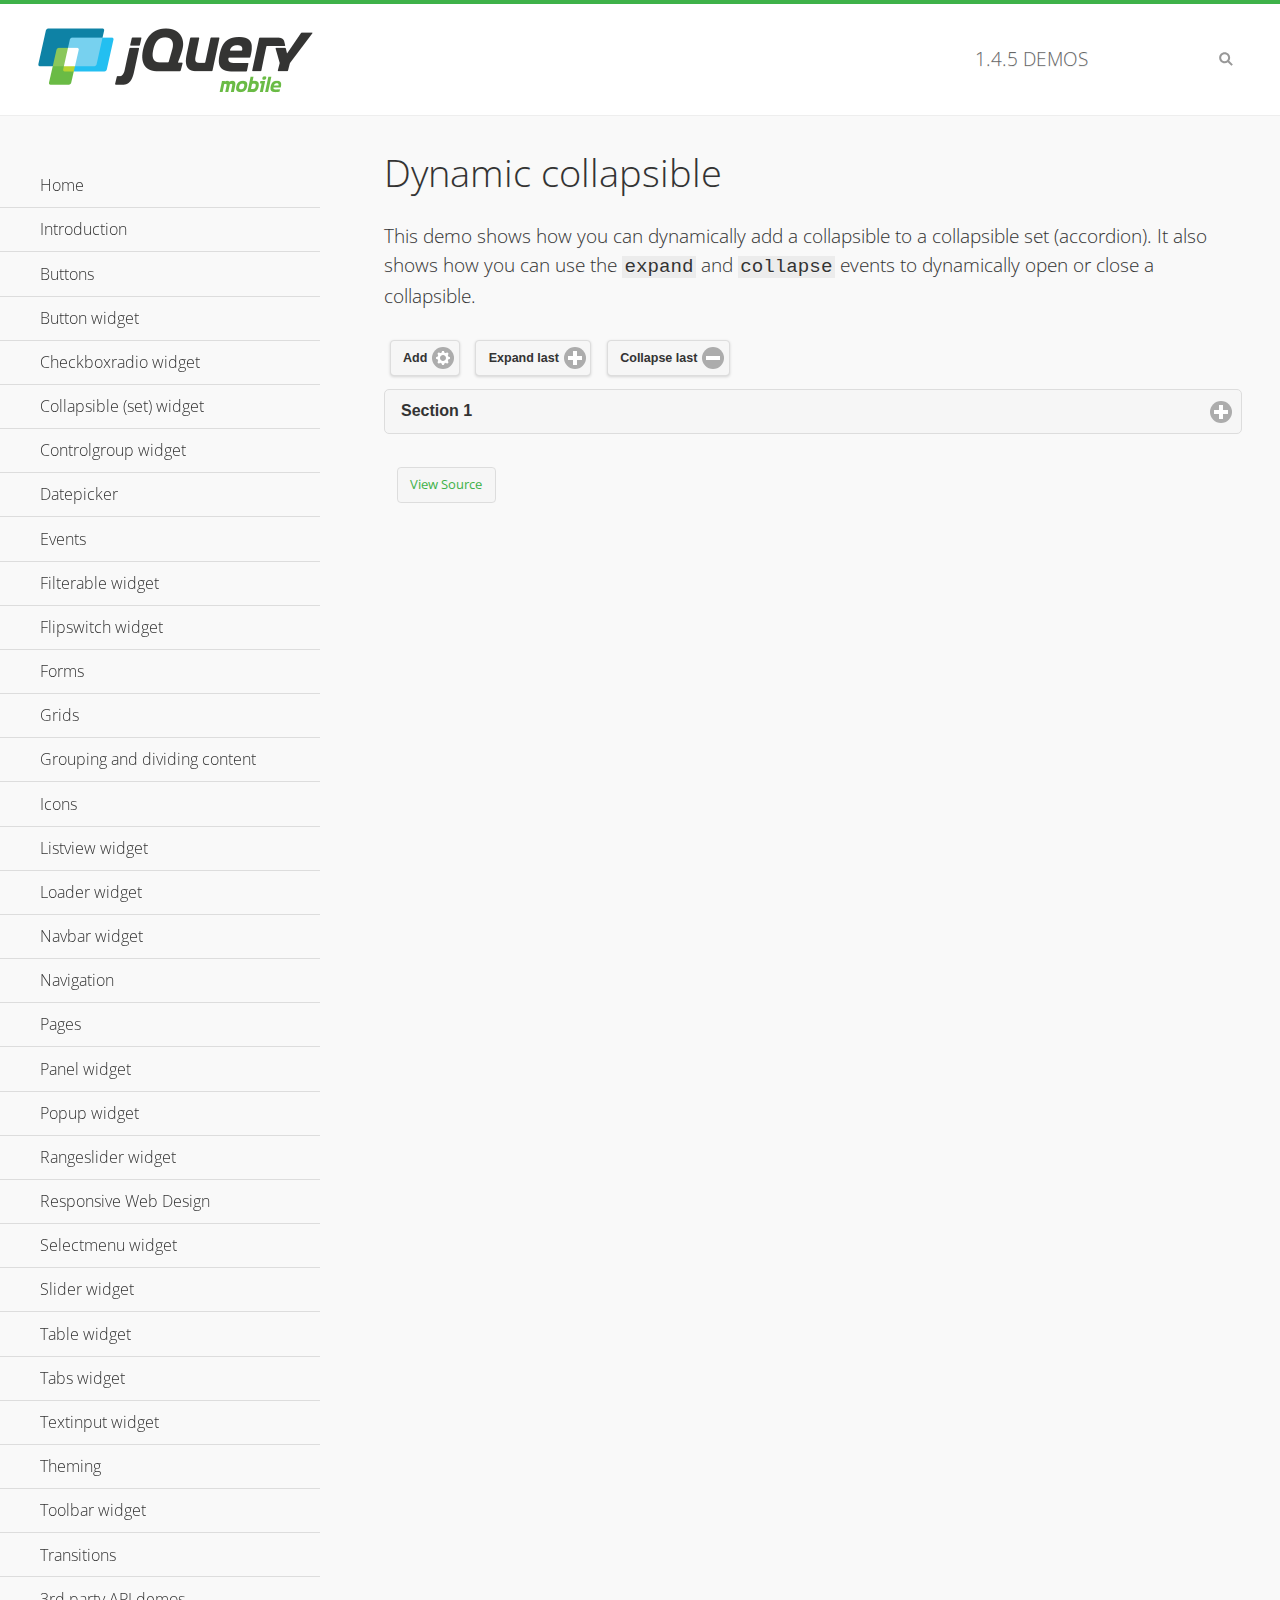
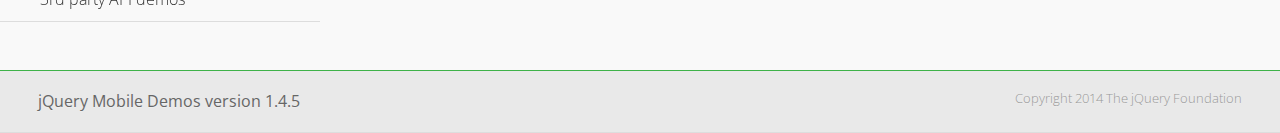
<file: www/lib/jquery.mobile/demos/collapsible-dynamic/index.html>
<!DOCTYPE html>
<html>
<head>
	<meta charset="utf-8">
	<meta name="viewport" content="width=device-width, initial-scale=1">
	<title>Dynamic collapsible - jQuery Mobile Demos</title>
	<link rel="shortcut icon" href="../favicon.ico">
    <link rel="stylesheet" href="http://fonts.googleapis.com/css?family=Open+Sans:300,400,700">
	<link rel="stylesheet" href="../css/themes/default/jquery.mobile-1.4.5.min.css">
	<link rel="stylesheet" href="../_assets/css/jqm-demos.css">
	<script src="../js/jquery.js"></script>
	<script src="../_assets/js/index.js"></script>
	<script src="../js/jquery.mobile-1.4.5.min.js"></script>
	<script>
		$( document ).on( "pagecreate", function() {
			var nextId = 1;

			$("#add").click(function() {
				nextId++;
				var content = "<div data-role='collapsible' id='set" + nextId + "'><h3>Section " + nextId + "</h3><p>I am the collapsible content in a set so this feels like an accordion. I am hidden by default because I have the 'collapsed' state; you need to expand the header to see me.</p></div>";

				$( "#set" ).append( content ).collapsibleset( "refresh" );
			});

			$( "#expand" ).click(function() {
				$("#set").children(":last").collapsible( "expand" );
			});

			$( "#collapse" ).click(function() {
				$( "#set" ).children( ":last" ).collapsible( "collapse" );
			});
		});
	</script>
</head>
<body>
<div data-role="page" class="jqm-demos">

	<div data-role="header" class="jqm-header">
		<h2><a href="../" title="jQuery Mobile Demos home"><img src="../_assets/img/jquery-logo.png" alt="jQuery Mobile"></a></h2>
		<p><span class="jqm-version"></span> Demos</p>
		<a href="#" class="jqm-navmenu-link ui-btn ui-btn-icon-notext ui-corner-all ui-icon-bars ui-nodisc-icon ui-alt-icon ui-btn-left">Menu</a>
		<a href="#" class="jqm-search-link ui-btn ui-btn-icon-notext ui-corner-all ui-icon-search ui-nodisc-icon ui-alt-icon ui-btn-right">Search</a>
	</div><!-- /header -->

	<div role="main" class="ui-content jqm-content">

        <h1>Dynamic collapsible</h1>

        <p>This demo shows how you can dynamically add a collapsible to a collapsible set (accordion). It also shows how you can use the <code>expand</code> and <code>collapse</code> events to dynamically open or close a collapsible.</p>

        <div data-demo-html="true" data-demo-js="true">
            <button type="button" data-icon="gear" data-iconpos="right" data-mini="true" data-inline="true" id="add">Add</button>
            <button type="button" data-icon="plus" data-iconpos="right" data-mini="true" data-inline="true" id="expand">Expand last</button>
            <button type="button" data-icon="minus" data-iconpos="right" data-mini="true" data-inline="true" id="collapse">Collapse last</button>

            <div data-role="collapsibleset" data-content-theme="a" data-iconpos="right" id="set">
                <div data-role="collapsible" id="set1" data-collapsed="true">
                    <h3>Section 1</h3>
                    <p>I'm the collapsible content.</p>
                </div>
            </div>

        </div><!--/demo-html -->

	</div><!-- /content -->
	    <div data-role="panel" class="jqm-navmenu-panel" data-position="left" data-display="overlay" data-theme="a">
	    	<ul class="jqm-list ui-alt-icon ui-nodisc-icon">
<li data-filtertext="demos homepage" data-icon="home"><a href=".././">Home</a></li>
<li data-filtertext="introduction overview getting started"><a href="../intro/" data-ajax="false">Introduction</a></li>
<li data-filtertext="buttons button markup buttonmarkup method anchor link button element"><a href="../button-markup/" data-ajax="false">Buttons</a></li>
<li data-filtertext="form button widget input button submit reset"><a href="../button/" data-ajax="false">Button widget</a></li>
<li data-role="collapsible" data-enhanced="true" data-collapsed-icon="carat-d" data-expanded-icon="carat-u" data-iconpos="right" data-inset="false" class="ui-collapsible ui-collapsible-themed-content ui-collapsible-collapsed">
	<h3 class="ui-collapsible-heading ui-collapsible-heading-collapsed">
		<a href="#" class="ui-collapsible-heading-toggle ui-btn ui-btn-icon-right ui-btn-inherit ui-icon-carat-d">
		    Checkboxradio widget<span class="ui-collapsible-heading-status"> click to expand contents</span>
		</a>
	</h3>
	<div class="ui-collapsible-content ui-body-inherit ui-collapsible-content-collapsed" aria-hidden="true">
		<ul>
			<li data-filtertext="form checkboxradio widget checkbox input checkboxes controlgroups"><a href="../checkboxradio-checkbox/" data-ajax="false">Checkboxes</a></li>
			<li data-filtertext="form checkboxradio widget radio input radio buttons controlgroups"><a href="../checkboxradio-radio/" data-ajax="false">Radio buttons</a></li>
		</ul>
	</div>
</li>
<li data-role="collapsible" data-enhanced="true" data-collapsed-icon="carat-d" data-expanded-icon="carat-u" data-iconpos="right" data-inset="false" class="ui-collapsible ui-collapsible-themed-content ui-collapsible-collapsed">
	<h3 class="ui-collapsible-heading ui-collapsible-heading-collapsed">
		<a href="#" class="ui-collapsible-heading-toggle ui-btn ui-btn-icon-right ui-btn-inherit ui-icon-carat-d">
			Collapsible (set) widget<span class="ui-collapsible-heading-status"> click to expand contents</span>
		</a>
	</h3>
	<div class="ui-collapsible-content ui-body-inherit ui-collapsible-content-collapsed" aria-hidden="true">
		<ul>
			<li data-filtertext="collapsibles content formatting"><a href="../collapsible/" data-ajax="false">Collapsible</a></li>
			<li data-filtertext="dynamic collapsible set accordion append expand"><a href="../collapsible-dynamic/" data-ajax="false">Dynamic collapsibles</a></li>
			<li data-filtertext="accordions collapsible set widget content formatting grouped collapsibles"><a href="../collapsibleset/" data-ajax="false">Collapsible set</a></li>
		</ul>
	</div>
</li>
<li data-role="collapsible" data-enhanced="true" data-collapsed-icon="carat-d" data-expanded-icon="carat-u" data-iconpos="right" data-inset="false" class="ui-collapsible ui-collapsible-themed-content ui-collapsible-collapsed">
	<h3 class="ui-collapsible-heading ui-collapsible-heading-collapsed">
		<a href="#" class="ui-collapsible-heading-toggle ui-btn ui-btn-icon-right ui-btn-inherit ui-icon-carat-d">
			Controlgroup widget<span class="ui-collapsible-heading-status"> click to expand contents</span>
		</a>
	</h3>
	<div class="ui-collapsible-content ui-body-inherit ui-collapsible-content-collapsed" aria-hidden="true">
		<ul>
			<li data-filtertext="controlgroups selectmenu checkboxradio input grouped buttons horizontal vertical"><a href="../controlgroup/" data-ajax="false">Controlgroup</a></li>
			<li data-filtertext="dynamic controlgroup dynamically add buttons"><a href="../controlgroup-dynamic/" data-ajax="false">Dynamic controlgroups</a></li>
		</ul>
	</div>
</li>
<li data-filtertext="form datepicker widget date input"><a href="../datepicker/" data-ajax="false">Datepicker</a></li>
<li data-role="collapsible" data-enhanced="true" data-collapsed-icon="carat-d" data-expanded-icon="carat-u" data-iconpos="right" data-inset="false" class="ui-collapsible ui-collapsible-themed-content ui-collapsible-collapsed">
	<h3 class="ui-collapsible-heading ui-collapsible-heading-collapsed">
		<a href="#" class="ui-collapsible-heading-toggle ui-btn ui-btn-icon-right ui-btn-inherit ui-icon-carat-d">
			Events<span class="ui-collapsible-heading-status"> click to expand contents</span>
		</a>
	</h3>
	<div class="ui-collapsible-content ui-body-inherit ui-collapsible-content-collapsed" aria-hidden="true">
		<ul>
			<li data-filtertext="swipe to delete list items listviews swipe events"><a href="../swipe-list/" data-ajax="false">Swipe list items</a></li>
			<li data-filtertext="swipe to navigate swipe page navigation swipe events"><a href="../swipe-page/" data-ajax="false">Swipe page navigation</a></li>
		</ul>
	</div>
</li>
<li data-filtertext="filterable filter elements sorting searching listview table"><a href="../filterable/" data-ajax="false">Filterable widget</a></li>
<li data-filtertext="form flipswitch widget flip toggle switch binary select checkbox input"><a href="../flipswitch/" data-ajax="false">Flipswitch widget</a></li>
<li data-role="collapsible" data-enhanced="true" data-collapsed-icon="carat-d" data-expanded-icon="carat-u" data-iconpos="right" data-inset="false" class="ui-collapsible ui-collapsible-themed-content ui-collapsible-collapsed">
	<h3 class="ui-collapsible-heading ui-collapsible-heading-collapsed">
		<a href="#" class="ui-collapsible-heading-toggle ui-btn ui-btn-icon-right ui-btn-inherit ui-icon-carat-d">
			Forms<span class="ui-collapsible-heading-status"> click to expand contents</span>
		</a>
	</h3>
	<div class="ui-collapsible-content ui-body-inherit ui-collapsible-content-collapsed" aria-hidden="true">
		<ul>
			<li data-filtertext="forms text checkbox radio range button submit reset inputs selects textarea slider flipswitch label form elements"><a href="../forms/" data-ajax="false">Forms</a></li>
			<li data-filtertext="form hide labels hidden accessible ui-hidden-accessible forms"><a href="../forms-label-hidden-accessible/" data-ajax="false">Hide labels</a></li>
			<li data-filtertext="form field containers fieldcontain ui-field-contain forms"><a href="../forms-field-contain/" data-ajax="false">Field containers</a></li>
			<li data-filtertext="forms disabled form elements"><a href="../forms-disabled/" data-ajax="false">Forms disabled</a></li>
			<li data-filtertext="forms gallery examples overview forms text checkbox radio range button submit reset inputs selects textarea slider flipswitch label form elements"><a href="../forms-gallery/" data-ajax="false">Forms gallery</a></li>
		</ul>
	</div>
</li>
<li data-role="collapsible" data-enhanced="true" data-collapsed-icon="carat-d" data-expanded-icon="carat-u" data-iconpos="right" data-inset="false" class="ui-collapsible ui-collapsible-themed-content ui-collapsible-collapsed">
	<h3 class="ui-collapsible-heading ui-collapsible-heading-collapsed">
		<a href="#" class="ui-collapsible-heading-toggle ui-btn ui-btn-icon-right ui-btn-inherit ui-icon-carat-d">
			Grids<span class="ui-collapsible-heading-status"> click to expand contents</span>
		</a>
	</h3>
	<div class="ui-collapsible-content ui-body-inherit ui-collapsible-content-collapsed" aria-hidden="true">
		<ul>
			<li data-filtertext="grids columns blocks content formatting rwd responsive css framework"><a href="../grids/" data-ajax="false">Grids</a></li>
			<li data-filtertext="buttons in grids css framework"><a href="../grids-buttons/" data-ajax="false">Buttons in grids</a></li>
			<li data-filtertext="custom responsive grids rwd css framework"><a href="../grids-custom-responsive/" data-ajax="false">Custom responsive grids</a></li>
		</ul>
	</div>
</li>
<li data-filtertext="blocks content formatting sections heading"><a href="../body-bar-classes/" data-ajax="false">Grouping and dividing content</a></li>
<li data-role="collapsible" data-enhanced="true" data-collapsed-icon="carat-d" data-expanded-icon="carat-u" data-iconpos="right" data-inset="false" class="ui-collapsible ui-collapsible-themed-content ui-collapsible-collapsed">
	<h3 class="ui-collapsible-heading ui-collapsible-heading-collapsed">
		<a href="#" class="ui-collapsible-heading-toggle ui-btn ui-btn-icon-right ui-btn-inherit ui-icon-carat-d">
			Icons<span class="ui-collapsible-heading-status"> click to expand contents</span>
		</a>
	</h3>
	<div class="ui-collapsible-content ui-body-inherit ui-collapsible-content-collapsed" aria-hidden="true">
		<ul>
			<li data-filtertext="button icons svg disc alt custom icon position"><a href="../icons/" data-ajax="false">Icons</a></li>
			<li data-filtertext=""><a href="../icons-grunticon/" data-ajax="false">Grunticon loader</a></li>
		</ul>
	</div>
</li>
<li data-role="collapsible" data-enhanced="true" data-collapsed-icon="carat-d" data-expanded-icon="carat-u" data-iconpos="right" data-inset="false" class="ui-collapsible ui-collapsible-themed-content ui-collapsible-collapsed">
	<h3 class="ui-collapsible-heading ui-collapsible-heading-collapsed">
		<a href="#" class="ui-collapsible-heading-toggle ui-btn ui-btn-icon-right ui-btn-inherit ui-icon-carat-d">
			Listview widget<span class="ui-collapsible-heading-status"> click to expand contents</span>
		</a>
	</h3>
	<div class="ui-collapsible-content ui-body-inherit ui-collapsible-content-collapsed" aria-hidden="true">
		<ul>
			<li data-filtertext="listview widget thumbnails icons nested split button collapsible ul ol"><a href="../listview/" data-ajax="false">Listview</a></li>
			<li data-filtertext="autocomplete filterable reveal listview filtertextbeforefilter placeholder"><a href="../listview-autocomplete/" data-ajax="false">Listview autocomplete</a></li>
			<li data-filtertext="autocomplete filterable reveal listview remote data filtertextbeforefilter placeholder"><a href="../listview-autocomplete-remote/" data-ajax="false">Listview autocomplete remote data</a></li>
			<li data-filtertext="autodividers anchor jump scroll linkbars listview lists ul ol"><a href="../listview-autodividers-linkbar/" data-ajax="false">Listview autodividers linkbar</a></li>
			<li data-filtertext="listview autodividers selector autodividersselector lists ul ol"><a href="../listview-autodividers-selector/" data-ajax="false">Listview autodividers selector</a></li>
			<li data-filtertext="listview nested list items"><a href="../listview-nested-lists/" data-ajax="false">Nested Listviews</a></li>
			<li data-filtertext="listview collapsible list items flat"><a href="../listview-collapsible-item-flat/" data-ajax="false">Listview collapsible list items (flat)</a></li>
			<li data-filtertext="listview collapsible list indented"><a href="../listview-collapsible-item-indented/" data-ajax="false">Listview collapsible list items (indented)</a></li>
			<li data-filtertext="grid listview responsive grids responsive listviews lists ul"><a href="../listview-grid/" data-ajax="false">Listview responsive grid</a></li>
		</ul>
	</div>
</li>
<li data-filtertext="loader widget page loading navigation overlay spinner"><a href="../loader/" data-ajax="false">Loader widget</a></li>
<li data-filtertext="navbar widget navmenu toolbars header footer"><a href="../navbar/" data-ajax="false">Navbar widget</a></li>
<li data-role="collapsible" data-enhanced="true" data-collapsed-icon="carat-d" data-expanded-icon="carat-u" data-iconpos="right" data-inset="false" class="ui-collapsible ui-collapsible-themed-content ui-collapsible-collapsed">
	<h3 class="ui-collapsible-heading ui-collapsible-heading-collapsed">
		<a href="#" class="ui-collapsible-heading-toggle ui-btn ui-btn-icon-right ui-btn-inherit ui-icon-carat-d">
			Navigation<span class="ui-collapsible-heading-status"> click to expand contents</span>
		</a>
	</h3>
	<div class="ui-collapsible-content ui-body-inherit ui-collapsible-content-collapsed" aria-hidden="true">
		<ul>
			<li data-filtertext="ajax navigation navigate widget history event method"><a href="../navigation/" data-ajax="false">Navigation</a></li>
			<li data-filtertext="linking pages page links navigation ajax prefetch cache"><a href="../navigation-linking-pages/" data-ajax="false">Linking pages</a></li>
			<!-- <li data-filtertext="php redirect server redirection server-side navigation"><a href="../navigation-php-redirect/" data-ajax="false">PHP redirect demo</a></li>-->
			<li data-filtertext="navigation redirection hash query"><a href="../navigation-hash-processing/" data-ajax="false">Hash processing demo</a></li>
			<li data-filtertext="navigation redirection hash query"><a href="../page-events/" data-ajax="false">Page Navigation Events</a></li>
		</ul>
	</div>
</li>
<li data-role="collapsible" data-enhanced="true" data-collapsed-icon="carat-d" data-expanded-icon="carat-u" data-iconpos="right" data-inset="false" class="ui-collapsible ui-collapsible-themed-content ui-collapsible-collapsed">
	<h3 class="ui-collapsible-heading ui-collapsible-heading-collapsed">
		<a href="#" class="ui-collapsible-heading-toggle ui-btn ui-btn-icon-right ui-btn-inherit ui-icon-carat-d">
			Pages<span class="ui-collapsible-heading-status"> click to expand contents</span>
		</a>
	</h3>
	<div class="ui-collapsible-content ui-body-inherit ui-collapsible-content-collapsed" aria-hidden="true">
		<ul>
			<li data-filtertext="pages page widget ajax navigation"><a href="../pages/" data-ajax="false">Pages</a></li>
			<li data-filtertext="single page"><a href="../pages-single-page/" data-ajax="false">Single page</a></li>
			<li data-filtertext="multipage multi-page page"><a href="../pages-multi-page/" data-ajax="false">Multi-page template</a></li>
			<li data-filtertext="dialog page widget modal popup"><a href="../pages-dialog/" data-ajax="false">Dialog page</a></li>
		</ul>
	</div>
</li>
<li data-role="collapsible" data-enhanced="true" data-collapsed-icon="carat-d" data-expanded-icon="carat-u" data-iconpos="right" data-inset="false" class="ui-collapsible ui-collapsible-themed-content ui-collapsible-collapsed">
	<h3 class="ui-collapsible-heading ui-collapsible-heading-collapsed">
		<a href="#" class="ui-collapsible-heading-toggle ui-btn ui-btn-icon-right ui-btn-inherit ui-icon-carat-d">
			Panel widget<span class="ui-collapsible-heading-status"> click to expand contents</span>
		</a>
	</h3>
	<div class="ui-collapsible-content ui-body-inherit ui-collapsible-content-collapsed" aria-hidden="true">
		<ul>
			<li data-filtertext="panel widget sliding panels reveal push overlay responsive"><a href="../panel/" data-ajax="false">Panel</a></li>
			<li data-filtertext=""><a href="../panel-external/" data-ajax="false">External panels</a></li>
			<li data-filtertext="panel "><a href="../panel-fixed/" data-ajax="false">Fixed panels</a></li>
			<li data-filtertext="panel slide panels sliding panels shadow rwd responsive breakpoint"><a href="../panel-responsive/" data-ajax="false">Panels responsive</a></li>
			<li data-filtertext="panel custom style custom panel width reveal shadow listview panel styling page background wrapper"><a href="../panel-styling/" data-ajax="false">Custom panel style</a></li>
			<li data-filtertext="panel open on swipe"><a href="../panel-swipe-open/" data-ajax="false">Panel open on swipe</a></li>
			<li data-filtertext="panels outside page internal external toolbars"><a href="../panel-external-internal/" data-ajax="false">Panel external and internal</a></li>
		</ul>
	</div>
</li>
<li data-role="collapsible" data-enhanced="true" data-collapsed-icon="carat-d" data-expanded-icon="carat-u" data-iconpos="right" data-inset="false" class="ui-collapsible ui-collapsible-themed-content ui-collapsible-collapsed">
	<h3 class="ui-collapsible-heading ui-collapsible-heading-collapsed">
		<a href="#" class="ui-collapsible-heading-toggle ui-btn ui-btn-icon-right ui-btn-inherit ui-icon-carat-d">
			Popup widget<span class="ui-collapsible-heading-status"> click to expand contents</span>
		</a>
	</h3>
	<div class="ui-collapsible-content ui-body-inherit ui-collapsible-content-collapsed" aria-hidden="true">
		<ul>
			<li data-filtertext="popup widget popups dialog modal transition tooltip lightbox form overlay screen flip pop fade transition"><a href="../popup/" data-ajax="false">Popup</a></li>
			<li data-filtertext="popup alignment position"><a href="../popup-alignment/" data-ajax="false">Popup alignment</a></li>
			<li data-filtertext="popup arrow size popups popover"><a href="../popup-arrow-size/" data-ajax="false">Popup arrow size</a></li>
			<li data-filtertext="dynamic popups popup images lightbox"><a href="../popup-dynamic/" data-ajax="false">Dynamic popups</a></li>
			<li data-filtertext="popups with iframes scaling"><a href="../popup-iframe/" data-ajax="false">Popups with iframes</a></li>
			<li data-filtertext="popup image scaling"><a href="../popup-image-scaling/" data-ajax="false">Popup image scaling</a></li>
			<li data-filtertext="external popup outside multi-page"><a href="../popup-outside-multipage/" data-ajax="false">Popup outside multi-page</a></li>
		</ul>
	</div>
</li>
<li data-filtertext="form rangeslider widget dual sliders dual handle sliders range input"><a href="../rangeslider/" data-ajax="false">Rangeslider widget</a></li>
<li data-filtertext="responsive web design rwd adaptive progressive enhancement PE accessible mobile breakpoints media query media queries"><a href="../rwd/" data-ajax="false">Responsive Web Design</a></li>
<li data-role="collapsible" data-enhanced="true" data-collapsed-icon="carat-d" data-expanded-icon="carat-u" data-iconpos="right" data-inset="false" class="ui-collapsible ui-collapsible-themed-content ui-collapsible-collapsed">
	<h3 class="ui-collapsible-heading ui-collapsible-heading-collapsed">
		<a href="#" class="ui-collapsible-heading-toggle ui-btn ui-btn-icon-right ui-btn-inherit ui-icon-carat-d">
			Selectmenu widget<span class="ui-collapsible-heading-status"> click to expand contents</span>
		</a>
	</h3>
	<div class="ui-collapsible-content ui-body-inherit ui-collapsible-content-collapsed" aria-hidden="true">
		<ul>
			<li data-filtertext="form selectmenu widget select input custom select menu selects"><a href="../selectmenu/" data-ajax="false">Selectmenu</a></li>
			<li data-filtertext="form custom select menu selectmenu widget custom menu option optgroup multiple selects"><a href="../selectmenu-custom/" data-ajax="false">Custom select menu</a></li>
			<li data-filtertext="filterable select filter popup dialog"><a href="../selectmenu-custom-filter/" data-ajax="false">Custom select menu with filter</a></li>
		</ul>
	</div>
</li>
<li data-role="collapsible" data-enhanced="true" data-collapsed-icon="carat-d" data-expanded-icon="carat-u" data-iconpos="right" data-inset="false" class="ui-collapsible ui-collapsible-themed-content ui-collapsible-collapsed">
	<h3 class="ui-collapsible-heading ui-collapsible-heading-collapsed">
		<a href="#" class="ui-collapsible-heading-toggle ui-btn ui-btn-icon-right ui-btn-inherit ui-icon-carat-d">
			Slider widget<span class="ui-collapsible-heading-status"> click to expand contents</span>
		</a>
	</h3>
	<div class="ui-collapsible-content ui-body-inherit ui-collapsible-content-collapsed" aria-hidden="true">
		<ul>
			<li data-filtertext="form slider widget range input single sliders"><a href="../slider/" data-ajax="false">Slider</a></li>
			<li data-filtertext="form slider widget flipswitch slider binary select flip toggle switch"><a href="../slider-flipswitch/" data-ajax="false">Slider flip toggle switch</a></li>
			<li data-filtertext="form slider tooltip handle value input range sliders"><a href="../slider-tooltip/" data-ajax="false">Slider tooltip</a></li>
		</ul>
	</div>
</li>
<li data-role="collapsible" data-enhanced="true" data-collapsed-icon="carat-d" data-expanded-icon="carat-u" data-iconpos="right" data-inset="false" class="ui-collapsible ui-collapsible-themed-content ui-collapsible-collapsed">
	<h3 class="ui-collapsible-heading ui-collapsible-heading-collapsed">
		<a href="#" class="ui-collapsible-heading-toggle ui-btn ui-btn-icon-right ui-btn-inherit ui-icon-carat-d">
			Table widget<span class="ui-collapsible-heading-status"> click to expand contents</span>
		</a>
	</h3>
	<div class="ui-collapsible-content ui-body-inherit ui-collapsible-content-collapsed" aria-hidden="true">
		<ul>
			<li data-filtertext="table widget reflow column toggle th td responsive tables rwd hide show tabular"><a href="../table-column-toggle/" data-ajax="false">Table Column Toggle</a></li>
			<li data-filtertext="table column toggle phone comparison demo"><a href="../table-column-toggle-example/" data-ajax="false">Table Column Toggle demo</a></li>
			<li data-filtertext="responsive tables table column toggle heading groups rwd breakpoint"><a href="../table-column-toggle-heading-groups/" data-ajax="false">Table Column Toggle heading groups</a></li>
			<li data-filtertext="responsive tables table column toggle hide rwd breakpoint customization options"><a href="../table-column-toggle-options/" data-ajax="false">Table Column Toggle options</a></li>
			<li data-filtertext="table reflow th td responsive rwd columns tabular"><a href="../table-reflow/" data-ajax="false">Table Reflow</a></li>
			<li data-filtertext="responsive tables table reflow heading groups rwd breakpoint"><a href="../table-reflow-heading-groups/" data-ajax="false">Table Reflow heading groups</a></li>
			<li data-filtertext="responsive tables table reflow stripes strokes table style"><a href="../table-reflow-stripes-strokes/" data-ajax="false">Table Reflow stripes and strokes</a></li>
			<li data-filtertext="responsive tables table reflow stack custom styles"><a href="../table-reflow-styling/" data-ajax="false">Table Reflow custom styles</a></li>
		</ul>
	</div>
</li>
<li data-filtertext="ui tabs widget"><a href="../tabs/" data-ajax="false">Tabs widget</a></li>
<li data-filtertext="form textinput widget text input textarea number date time tel email file color password"><a href="../textinput/" data-ajax="false">Textinput widget</a></li>
<li data-role="collapsible" data-enhanced="true" data-collapsed-icon="carat-d" data-expanded-icon="carat-u" data-iconpos="right" data-inset="false" class="ui-collapsible ui-collapsible-themed-content ui-collapsible-collapsed">
	<h3 class="ui-collapsible-heading ui-collapsible-heading-collapsed">
		<a href="#" class="ui-collapsible-heading-toggle ui-btn ui-btn-icon-right ui-btn-inherit ui-icon-carat-d">
			Theming<span class="ui-collapsible-heading-status"> click to expand contents</span>
		</a>
	</h3>
	<div class="ui-collapsible-content ui-body-inherit ui-collapsible-content-collapsed" aria-hidden="true">
		<ul>
			<li data-filtertext="default theme swatches theming style css"><a href="../theme-default/" data-ajax="false">Default theme</a></li>
			<li data-filtertext="classic theme old theme swatches theming style css"><a href="../theme-classic/" data-ajax="false">Classic theme</a></li>
		</ul>
	</div>
</li>
<li data-role="collapsible" data-enhanced="true" data-collapsed-icon="carat-d" data-expanded-icon="carat-u" data-iconpos="right" data-inset="false" class="ui-collapsible ui-collapsible-themed-content ui-collapsible-collapsed">
	<h3 class="ui-collapsible-heading ui-collapsible-heading-collapsed">
		<a href="#" class="ui-collapsible-heading-toggle ui-btn ui-btn-icon-right ui-btn-inherit ui-icon-carat-d">
			Toolbar widget<span class="ui-collapsible-heading-status"> click to expand contents</span>
		</a>
	</h3>
	<div class="ui-collapsible-content ui-body-inherit ui-collapsible-content-collapsed" aria-hidden="true">
		<ul>
			<li data-filtertext="toolbar widget header footer toolbars fixed fullscreen external sections"><a href="../toolbar/" data-ajax="false">Toolbar</a></li>
			<li data-filtertext="dynamic toolbars dynamically add toolbar header footer"><a href="../toolbar-dynamic/" data-ajax="false">Dynamic toolbars</a></li>
			<li data-filtertext="external toolbars header footer"><a href="../toolbar-external/" data-ajax="false">External toolbars</a></li>
			<li data-filtertext="fixed toolbars header footer"><a href="../toolbar-fixed/" data-ajax="false">Fixed toolbars</a></li>
			<li data-filtertext="fixed fullscreen toolbars header footer"><a href="../toolbar-fixed-fullscreen/" data-ajax="false">Fullscreen toolbars</a></li>
			<li data-filtertext="external fixed toolbars header footer"><a href="../toolbar-fixed-external/" data-ajax="false">Fixed external toolbars</a></li>
			<li data-filtertext="external persistent toolbars header footer navbar navmenu"><a href="../toolbar-fixed-persistent/" data-ajax="false">Persistent toolbars</a></li>
			<li data-filtertext="external ajax optimized toolbars persistent toolbars header footer navbar"><a href="../toolbar-fixed-persistent-optimized/" data-ajax="false">Ajax optimized toolbars</a></li>
			<li data-filtertext="form in toolbars header footer"><a href="../toolbar-fixed-forms/" data-ajax="false">Form in toolbar</a></li>
		</ul>
	</div>
</li>
<li data-filtertext="page transitions animated pages popup navigation flip slide fade pop"><a href="../transitions/" data-ajax="false">Transitions</a></li>
<li data-role="collapsible" data-enhanced="true" data-collapsed-icon="carat-d" data-expanded-icon="carat-u" data-iconpos="right" data-inset="false" class="ui-collapsible ui-collapsible-themed-content ui-collapsible-collapsed">
	<h3 class="ui-collapsible-heading ui-collapsible-heading-collapsed">
		<a href="#" class="ui-collapsible-heading-toggle ui-btn ui-btn-icon-right ui-btn-inherit ui-icon-carat-d">
			3rd party API demos<span class="ui-collapsible-heading-status"> click to expand contents</span>
		</a>
	</h3>
	<div class="ui-collapsible-content ui-body-inherit ui-collapsible-content-collapsed" aria-hidden="true">
		<ul>
			<li data-filtertext="backbone requirejs navigation router"><a href="../backbone-requirejs/" data-ajax="false">Backbone RequireJS</a></li>
			<li data-filtertext="google maps geolocation demo"><a href="../map-geolocation/" data-ajax="false">Google Maps geolocation</a></li>
			<li data-filtertext="google maps hybrid"><a href="../map-list-toggle/" data-ajax="false">Google Maps list toggle</a></li>
		</ul>
	</div>
</li>



		     </ul>
		</div><!-- /panel -->


	<div data-role="footer" data-position="fixed" data-tap-toggle="false" class="jqm-footer">
		<p>jQuery Mobile Demos version <span class="jqm-version"></span></p>
		<p>Copyright 2014 The jQuery Foundation</p>
	</div><!-- /footer -->
	<!-- TODO: This should become an external panel so we can add input to markup (unique ID) -->
    <div data-role="panel" class="jqm-search-panel" data-position="right" data-display="overlay" data-theme="a">
		<div class="jqm-search">
			<ul class="jqm-list" data-filter-placeholder="Search demos..." data-filter-reveal="true">
<li data-filtertext="demos homepage" data-icon="home"><a href=".././">Home</a></li>
<li data-filtertext="introduction overview getting started"><a href="../intro/" data-ajax="false">Introduction</a></li>
<li data-filtertext="buttons button markup buttonmarkup method anchor link button element"><a href="../button-markup/" data-ajax="false">Buttons</a></li>
<li data-filtertext="form button widget input button submit reset"><a href="../button/" data-ajax="false">Button widget</a></li>
<li data-role="collapsible" data-enhanced="true" data-collapsed-icon="carat-d" data-expanded-icon="carat-u" data-iconpos="right" data-inset="false" class="ui-collapsible ui-collapsible-themed-content ui-collapsible-collapsed">
	<h3 class="ui-collapsible-heading ui-collapsible-heading-collapsed">
		<a href="#" class="ui-collapsible-heading-toggle ui-btn ui-btn-icon-right ui-btn-inherit ui-icon-carat-d">
		    Checkboxradio widget<span class="ui-collapsible-heading-status"> click to expand contents</span>
		</a>
	</h3>
	<div class="ui-collapsible-content ui-body-inherit ui-collapsible-content-collapsed" aria-hidden="true">
		<ul>
			<li data-filtertext="form checkboxradio widget checkbox input checkboxes controlgroups"><a href="../checkboxradio-checkbox/" data-ajax="false">Checkboxes</a></li>
			<li data-filtertext="form checkboxradio widget radio input radio buttons controlgroups"><a href="../checkboxradio-radio/" data-ajax="false">Radio buttons</a></li>
		</ul>
	</div>
</li>
<li data-role="collapsible" data-enhanced="true" data-collapsed-icon="carat-d" data-expanded-icon="carat-u" data-iconpos="right" data-inset="false" class="ui-collapsible ui-collapsible-themed-content ui-collapsible-collapsed">
	<h3 class="ui-collapsible-heading ui-collapsible-heading-collapsed">
		<a href="#" class="ui-collapsible-heading-toggle ui-btn ui-btn-icon-right ui-btn-inherit ui-icon-carat-d">
			Collapsible (set) widget<span class="ui-collapsible-heading-status"> click to expand contents</span>
		</a>
	</h3>
	<div class="ui-collapsible-content ui-body-inherit ui-collapsible-content-collapsed" aria-hidden="true">
		<ul>
			<li data-filtertext="collapsibles content formatting"><a href="../collapsible/" data-ajax="false">Collapsible</a></li>
			<li data-filtertext="dynamic collapsible set accordion append expand"><a href="../collapsible-dynamic/" data-ajax="false">Dynamic collapsibles</a></li>
			<li data-filtertext="accordions collapsible set widget content formatting grouped collapsibles"><a href="../collapsibleset/" data-ajax="false">Collapsible set</a></li>
		</ul>
	</div>
</li>
<li data-role="collapsible" data-enhanced="true" data-collapsed-icon="carat-d" data-expanded-icon="carat-u" data-iconpos="right" data-inset="false" class="ui-collapsible ui-collapsible-themed-content ui-collapsible-collapsed">
	<h3 class="ui-collapsible-heading ui-collapsible-heading-collapsed">
		<a href="#" class="ui-collapsible-heading-toggle ui-btn ui-btn-icon-right ui-btn-inherit ui-icon-carat-d">
			Controlgroup widget<span class="ui-collapsible-heading-status"> click to expand contents</span>
		</a>
	</h3>
	<div class="ui-collapsible-content ui-body-inherit ui-collapsible-content-collapsed" aria-hidden="true">
		<ul>
			<li data-filtertext="controlgroups selectmenu checkboxradio input grouped buttons horizontal vertical"><a href="../controlgroup/" data-ajax="false">Controlgroup</a></li>
			<li data-filtertext="dynamic controlgroup dynamically add buttons"><a href="../controlgroup-dynamic/" data-ajax="false">Dynamic controlgroups</a></li>
		</ul>
	</div>
</li>
<li data-filtertext="form datepicker widget date input"><a href="../datepicker/" data-ajax="false">Datepicker</a></li>
<li data-role="collapsible" data-enhanced="true" data-collapsed-icon="carat-d" data-expanded-icon="carat-u" data-iconpos="right" data-inset="false" class="ui-collapsible ui-collapsible-themed-content ui-collapsible-collapsed">
	<h3 class="ui-collapsible-heading ui-collapsible-heading-collapsed">
		<a href="#" class="ui-collapsible-heading-toggle ui-btn ui-btn-icon-right ui-btn-inherit ui-icon-carat-d">
			Events<span class="ui-collapsible-heading-status"> click to expand contents</span>
		</a>
	</h3>
	<div class="ui-collapsible-content ui-body-inherit ui-collapsible-content-collapsed" aria-hidden="true">
		<ul>
			<li data-filtertext="swipe to delete list items listviews swipe events"><a href="../swipe-list/" data-ajax="false">Swipe list items</a></li>
			<li data-filtertext="swipe to navigate swipe page navigation swipe events"><a href="../swipe-page/" data-ajax="false">Swipe page navigation</a></li>
		</ul>
	</div>
</li>
<li data-filtertext="filterable filter elements sorting searching listview table"><a href="../filterable/" data-ajax="false">Filterable widget</a></li>
<li data-filtertext="form flipswitch widget flip toggle switch binary select checkbox input"><a href="../flipswitch/" data-ajax="false">Flipswitch widget</a></li>
<li data-role="collapsible" data-enhanced="true" data-collapsed-icon="carat-d" data-expanded-icon="carat-u" data-iconpos="right" data-inset="false" class="ui-collapsible ui-collapsible-themed-content ui-collapsible-collapsed">
	<h3 class="ui-collapsible-heading ui-collapsible-heading-collapsed">
		<a href="#" class="ui-collapsible-heading-toggle ui-btn ui-btn-icon-right ui-btn-inherit ui-icon-carat-d">
			Forms<span class="ui-collapsible-heading-status"> click to expand contents</span>
		</a>
	</h3>
	<div class="ui-collapsible-content ui-body-inherit ui-collapsible-content-collapsed" aria-hidden="true">
		<ul>
			<li data-filtertext="forms text checkbox radio range button submit reset inputs selects textarea slider flipswitch label form elements"><a href="../forms/" data-ajax="false">Forms</a></li>
			<li data-filtertext="form hide labels hidden accessible ui-hidden-accessible forms"><a href="../forms-label-hidden-accessible/" data-ajax="false">Hide labels</a></li>
			<li data-filtertext="form field containers fieldcontain ui-field-contain forms"><a href="../forms-field-contain/" data-ajax="false">Field containers</a></li>
			<li data-filtertext="forms disabled form elements"><a href="../forms-disabled/" data-ajax="false">Forms disabled</a></li>
			<li data-filtertext="forms gallery examples overview forms text checkbox radio range button submit reset inputs selects textarea slider flipswitch label form elements"><a href="../forms-gallery/" data-ajax="false">Forms gallery</a></li>
		</ul>
	</div>
</li>
<li data-role="collapsible" data-enhanced="true" data-collapsed-icon="carat-d" data-expanded-icon="carat-u" data-iconpos="right" data-inset="false" class="ui-collapsible ui-collapsible-themed-content ui-collapsible-collapsed">
	<h3 class="ui-collapsible-heading ui-collapsible-heading-collapsed">
		<a href="#" class="ui-collapsible-heading-toggle ui-btn ui-btn-icon-right ui-btn-inherit ui-icon-carat-d">
			Grids<span class="ui-collapsible-heading-status"> click to expand contents</span>
		</a>
	</h3>
	<div class="ui-collapsible-content ui-body-inherit ui-collapsible-content-collapsed" aria-hidden="true">
		<ul>
			<li data-filtertext="grids columns blocks content formatting rwd responsive css framework"><a href="../grids/" data-ajax="false">Grids</a></li>
			<li data-filtertext="buttons in grids css framework"><a href="../grids-buttons/" data-ajax="false">Buttons in grids</a></li>
			<li data-filtertext="custom responsive grids rwd css framework"><a href="../grids-custom-responsive/" data-ajax="false">Custom responsive grids</a></li>
		</ul>
	</div>
</li>
<li data-filtertext="blocks content formatting sections heading"><a href="../body-bar-classes/" data-ajax="false">Grouping and dividing content</a></li>
<li data-role="collapsible" data-enhanced="true" data-collapsed-icon="carat-d" data-expanded-icon="carat-u" data-iconpos="right" data-inset="false" class="ui-collapsible ui-collapsible-themed-content ui-collapsible-collapsed">
	<h3 class="ui-collapsible-heading ui-collapsible-heading-collapsed">
		<a href="#" class="ui-collapsible-heading-toggle ui-btn ui-btn-icon-right ui-btn-inherit ui-icon-carat-d">
			Icons<span class="ui-collapsible-heading-status"> click to expand contents</span>
		</a>
	</h3>
	<div class="ui-collapsible-content ui-body-inherit ui-collapsible-content-collapsed" aria-hidden="true">
		<ul>
			<li data-filtertext="button icons svg disc alt custom icon position"><a href="../icons/" data-ajax="false">Icons</a></li>
			<li data-filtertext=""><a href="../icons-grunticon/" data-ajax="false">Grunticon loader</a></li>
		</ul>
	</div>
</li>
<li data-role="collapsible" data-enhanced="true" data-collapsed-icon="carat-d" data-expanded-icon="carat-u" data-iconpos="right" data-inset="false" class="ui-collapsible ui-collapsible-themed-content ui-collapsible-collapsed">
	<h3 class="ui-collapsible-heading ui-collapsible-heading-collapsed">
		<a href="#" class="ui-collapsible-heading-toggle ui-btn ui-btn-icon-right ui-btn-inherit ui-icon-carat-d">
			Listview widget<span class="ui-collapsible-heading-status"> click to expand contents</span>
		</a>
	</h3>
	<div class="ui-collapsible-content ui-body-inherit ui-collapsible-content-collapsed" aria-hidden="true">
		<ul>
			<li data-filtertext="listview widget thumbnails icons nested split button collapsible ul ol"><a href="../listview/" data-ajax="false">Listview</a></li>
			<li data-filtertext="autocomplete filterable reveal listview filtertextbeforefilter placeholder"><a href="../listview-autocomplete/" data-ajax="false">Listview autocomplete</a></li>
			<li data-filtertext="autocomplete filterable reveal listview remote data filtertextbeforefilter placeholder"><a href="../listview-autocomplete-remote/" data-ajax="false">Listview autocomplete remote data</a></li>
			<li data-filtertext="autodividers anchor jump scroll linkbars listview lists ul ol"><a href="../listview-autodividers-linkbar/" data-ajax="false">Listview autodividers linkbar</a></li>
			<li data-filtertext="listview autodividers selector autodividersselector lists ul ol"><a href="../listview-autodividers-selector/" data-ajax="false">Listview autodividers selector</a></li>
			<li data-filtertext="listview nested list items"><a href="../listview-nested-lists/" data-ajax="false">Nested Listviews</a></li>
			<li data-filtertext="listview collapsible list items flat"><a href="../listview-collapsible-item-flat/" data-ajax="false">Listview collapsible list items (flat)</a></li>
			<li data-filtertext="listview collapsible list indented"><a href="../listview-collapsible-item-indented/" data-ajax="false">Listview collapsible list items (indented)</a></li>
			<li data-filtertext="grid listview responsive grids responsive listviews lists ul"><a href="../listview-grid/" data-ajax="false">Listview responsive grid</a></li>
		</ul>
	</div>
</li>
<li data-filtertext="loader widget page loading navigation overlay spinner"><a href="../loader/" data-ajax="false">Loader widget</a></li>
<li data-filtertext="navbar widget navmenu toolbars header footer"><a href="../navbar/" data-ajax="false">Navbar widget</a></li>
<li data-role="collapsible" data-enhanced="true" data-collapsed-icon="carat-d" data-expanded-icon="carat-u" data-iconpos="right" data-inset="false" class="ui-collapsible ui-collapsible-themed-content ui-collapsible-collapsed">
	<h3 class="ui-collapsible-heading ui-collapsible-heading-collapsed">
		<a href="#" class="ui-collapsible-heading-toggle ui-btn ui-btn-icon-right ui-btn-inherit ui-icon-carat-d">
			Navigation<span class="ui-collapsible-heading-status"> click to expand contents</span>
		</a>
	</h3>
	<div class="ui-collapsible-content ui-body-inherit ui-collapsible-content-collapsed" aria-hidden="true">
		<ul>
			<li data-filtertext="ajax navigation navigate widget history event method"><a href="../navigation/" data-ajax="false">Navigation</a></li>
			<li data-filtertext="linking pages page links navigation ajax prefetch cache"><a href="../navigation-linking-pages/" data-ajax="false">Linking pages</a></li>
			<!-- <li data-filtertext="php redirect server redirection server-side navigation"><a href="../navigation-php-redirect/" data-ajax="false">PHP redirect demo</a></li>-->
			<li data-filtertext="navigation redirection hash query"><a href="../navigation-hash-processing/" data-ajax="false">Hash processing demo</a></li>
			<li data-filtertext="navigation redirection hash query"><a href="../page-events/" data-ajax="false">Page Navigation Events</a></li>
		</ul>
	</div>
</li>
<li data-role="collapsible" data-enhanced="true" data-collapsed-icon="carat-d" data-expanded-icon="carat-u" data-iconpos="right" data-inset="false" class="ui-collapsible ui-collapsible-themed-content ui-collapsible-collapsed">
	<h3 class="ui-collapsible-heading ui-collapsible-heading-collapsed">
		<a href="#" class="ui-collapsible-heading-toggle ui-btn ui-btn-icon-right ui-btn-inherit ui-icon-carat-d">
			Pages<span class="ui-collapsible-heading-status"> click to expand contents</span>
		</a>
	</h3>
	<div class="ui-collapsible-content ui-body-inherit ui-collapsible-content-collapsed" aria-hidden="true">
		<ul>
			<li data-filtertext="pages page widget ajax navigation"><a href="../pages/" data-ajax="false">Pages</a></li>
			<li data-filtertext="single page"><a href="../pages-single-page/" data-ajax="false">Single page</a></li>
			<li data-filtertext="multipage multi-page page"><a href="../pages-multi-page/" data-ajax="false">Multi-page template</a></li>
			<li data-filtertext="dialog page widget modal popup"><a href="../pages-dialog/" data-ajax="false">Dialog page</a></li>
		</ul>
	</div>
</li>
<li data-role="collapsible" data-enhanced="true" data-collapsed-icon="carat-d" data-expanded-icon="carat-u" data-iconpos="right" data-inset="false" class="ui-collapsible ui-collapsible-themed-content ui-collapsible-collapsed">
	<h3 class="ui-collapsible-heading ui-collapsible-heading-collapsed">
		<a href="#" class="ui-collapsible-heading-toggle ui-btn ui-btn-icon-right ui-btn-inherit ui-icon-carat-d">
			Panel widget<span class="ui-collapsible-heading-status"> click to expand contents</span>
		</a>
	</h3>
	<div class="ui-collapsible-content ui-body-inherit ui-collapsible-content-collapsed" aria-hidden="true">
		<ul>
			<li data-filtertext="panel widget sliding panels reveal push overlay responsive"><a href="../panel/" data-ajax="false">Panel</a></li>
			<li data-filtertext=""><a href="../panel-external/" data-ajax="false">External panels</a></li>
			<li data-filtertext="panel "><a href="../panel-fixed/" data-ajax="false">Fixed panels</a></li>
			<li data-filtertext="panel slide panels sliding panels shadow rwd responsive breakpoint"><a href="../panel-responsive/" data-ajax="false">Panels responsive</a></li>
			<li data-filtertext="panel custom style custom panel width reveal shadow listview panel styling page background wrapper"><a href="../panel-styling/" data-ajax="false">Custom panel style</a></li>
			<li data-filtertext="panel open on swipe"><a href="../panel-swipe-open/" data-ajax="false">Panel open on swipe</a></li>
			<li data-filtertext="panels outside page internal external toolbars"><a href="../panel-external-internal/" data-ajax="false">Panel external and internal</a></li>
		</ul>
	</div>
</li>
<li data-role="collapsible" data-enhanced="true" data-collapsed-icon="carat-d" data-expanded-icon="carat-u" data-iconpos="right" data-inset="false" class="ui-collapsible ui-collapsible-themed-content ui-collapsible-collapsed">
	<h3 class="ui-collapsible-heading ui-collapsible-heading-collapsed">
		<a href="#" class="ui-collapsible-heading-toggle ui-btn ui-btn-icon-right ui-btn-inherit ui-icon-carat-d">
			Popup widget<span class="ui-collapsible-heading-status"> click to expand contents</span>
		</a>
	</h3>
	<div class="ui-collapsible-content ui-body-inherit ui-collapsible-content-collapsed" aria-hidden="true">
		<ul>
			<li data-filtertext="popup widget popups dialog modal transition tooltip lightbox form overlay screen flip pop fade transition"><a href="../popup/" data-ajax="false">Popup</a></li>
			<li data-filtertext="popup alignment position"><a href="../popup-alignment/" data-ajax="false">Popup alignment</a></li>
			<li data-filtertext="popup arrow size popups popover"><a href="../popup-arrow-size/" data-ajax="false">Popup arrow size</a></li>
			<li data-filtertext="dynamic popups popup images lightbox"><a href="../popup-dynamic/" data-ajax="false">Dynamic popups</a></li>
			<li data-filtertext="popups with iframes scaling"><a href="../popup-iframe/" data-ajax="false">Popups with iframes</a></li>
			<li data-filtertext="popup image scaling"><a href="../popup-image-scaling/" data-ajax="false">Popup image scaling</a></li>
			<li data-filtertext="external popup outside multi-page"><a href="../popup-outside-multipage/" data-ajax="false">Popup outside multi-page</a></li>
		</ul>
	</div>
</li>
<li data-filtertext="form rangeslider widget dual sliders dual handle sliders range input"><a href="../rangeslider/" data-ajax="false">Rangeslider widget</a></li>
<li data-filtertext="responsive web design rwd adaptive progressive enhancement PE accessible mobile breakpoints media query media queries"><a href="../rwd/" data-ajax="false">Responsive Web Design</a></li>
<li data-role="collapsible" data-enhanced="true" data-collapsed-icon="carat-d" data-expanded-icon="carat-u" data-iconpos="right" data-inset="false" class="ui-collapsible ui-collapsible-themed-content ui-collapsible-collapsed">
	<h3 class="ui-collapsible-heading ui-collapsible-heading-collapsed">
		<a href="#" class="ui-collapsible-heading-toggle ui-btn ui-btn-icon-right ui-btn-inherit ui-icon-carat-d">
			Selectmenu widget<span class="ui-collapsible-heading-status"> click to expand contents</span>
		</a>
	</h3>
	<div class="ui-collapsible-content ui-body-inherit ui-collapsible-content-collapsed" aria-hidden="true">
		<ul>
			<li data-filtertext="form selectmenu widget select input custom select menu selects"><a href="../selectmenu/" data-ajax="false">Selectmenu</a></li>
			<li data-filtertext="form custom select menu selectmenu widget custom menu option optgroup multiple selects"><a href="../selectmenu-custom/" data-ajax="false">Custom select menu</a></li>
			<li data-filtertext="filterable select filter popup dialog"><a href="../selectmenu-custom-filter/" data-ajax="false">Custom select menu with filter</a></li>
		</ul>
	</div>
</li>
<li data-role="collapsible" data-enhanced="true" data-collapsed-icon="carat-d" data-expanded-icon="carat-u" data-iconpos="right" data-inset="false" class="ui-collapsible ui-collapsible-themed-content ui-collapsible-collapsed">
	<h3 class="ui-collapsible-heading ui-collapsible-heading-collapsed">
		<a href="#" class="ui-collapsible-heading-toggle ui-btn ui-btn-icon-right ui-btn-inherit ui-icon-carat-d">
			Slider widget<span class="ui-collapsible-heading-status"> click to expand contents</span>
		</a>
	</h3>
	<div class="ui-collapsible-content ui-body-inherit ui-collapsible-content-collapsed" aria-hidden="true">
		<ul>
			<li data-filtertext="form slider widget range input single sliders"><a href="../slider/" data-ajax="false">Slider</a></li>
			<li data-filtertext="form slider widget flipswitch slider binary select flip toggle switch"><a href="../slider-flipswitch/" data-ajax="false">Slider flip toggle switch</a></li>
			<li data-filtertext="form slider tooltip handle value input range sliders"><a href="../slider-tooltip/" data-ajax="false">Slider tooltip</a></li>
		</ul>
	</div>
</li>
<li data-role="collapsible" data-enhanced="true" data-collapsed-icon="carat-d" data-expanded-icon="carat-u" data-iconpos="right" data-inset="false" class="ui-collapsible ui-collapsible-themed-content ui-collapsible-collapsed">
	<h3 class="ui-collapsible-heading ui-collapsible-heading-collapsed">
		<a href="#" class="ui-collapsible-heading-toggle ui-btn ui-btn-icon-right ui-btn-inherit ui-icon-carat-d">
			Table widget<span class="ui-collapsible-heading-status"> click to expand contents</span>
		</a>
	</h3>
	<div class="ui-collapsible-content ui-body-inherit ui-collapsible-content-collapsed" aria-hidden="true">
		<ul>
			<li data-filtertext="table widget reflow column toggle th td responsive tables rwd hide show tabular"><a href="../table-column-toggle/" data-ajax="false">Table Column Toggle</a></li>
			<li data-filtertext="table column toggle phone comparison demo"><a href="../table-column-toggle-example/" data-ajax="false">Table Column Toggle demo</a></li>
			<li data-filtertext="responsive tables table column toggle heading groups rwd breakpoint"><a href="../table-column-toggle-heading-groups/" data-ajax="false">Table Column Toggle heading groups</a></li>
			<li data-filtertext="responsive tables table column toggle hide rwd breakpoint customization options"><a href="../table-column-toggle-options/" data-ajax="false">Table Column Toggle options</a></li>
			<li data-filtertext="table reflow th td responsive rwd columns tabular"><a href="../table-reflow/" data-ajax="false">Table Reflow</a></li>
			<li data-filtertext="responsive tables table reflow heading groups rwd breakpoint"><a href="../table-reflow-heading-groups/" data-ajax="false">Table Reflow heading groups</a></li>
			<li data-filtertext="responsive tables table reflow stripes strokes table style"><a href="../table-reflow-stripes-strokes/" data-ajax="false">Table Reflow stripes and strokes</a></li>
			<li data-filtertext="responsive tables table reflow stack custom styles"><a href="../table-reflow-styling/" data-ajax="false">Table Reflow custom styles</a></li>
		</ul>
	</div>
</li>
<li data-filtertext="ui tabs widget"><a href="../tabs/" data-ajax="false">Tabs widget</a></li>
<li data-filtertext="form textinput widget text input textarea number date time tel email file color password"><a href="../textinput/" data-ajax="false">Textinput widget</a></li>
<li data-role="collapsible" data-enhanced="true" data-collapsed-icon="carat-d" data-expanded-icon="carat-u" data-iconpos="right" data-inset="false" class="ui-collapsible ui-collapsible-themed-content ui-collapsible-collapsed">
	<h3 class="ui-collapsible-heading ui-collapsible-heading-collapsed">
		<a href="#" class="ui-collapsible-heading-toggle ui-btn ui-btn-icon-right ui-btn-inherit ui-icon-carat-d">
			Theming<span class="ui-collapsible-heading-status"> click to expand contents</span>
		</a>
	</h3>
	<div class="ui-collapsible-content ui-body-inherit ui-collapsible-content-collapsed" aria-hidden="true">
		<ul>
			<li data-filtertext="default theme swatches theming style css"><a href="../theme-default/" data-ajax="false">Default theme</a></li>
			<li data-filtertext="classic theme old theme swatches theming style css"><a href="../theme-classic/" data-ajax="false">Classic theme</a></li>
		</ul>
	</div>
</li>
<li data-role="collapsible" data-enhanced="true" data-collapsed-icon="carat-d" data-expanded-icon="carat-u" data-iconpos="right" data-inset="false" class="ui-collapsible ui-collapsible-themed-content ui-collapsible-collapsed">
	<h3 class="ui-collapsible-heading ui-collapsible-heading-collapsed">
		<a href="#" class="ui-collapsible-heading-toggle ui-btn ui-btn-icon-right ui-btn-inherit ui-icon-carat-d">
			Toolbar widget<span class="ui-collapsible-heading-status"> click to expand contents</span>
		</a>
	</h3>
	<div class="ui-collapsible-content ui-body-inherit ui-collapsible-content-collapsed" aria-hidden="true">
		<ul>
			<li data-filtertext="toolbar widget header footer toolbars fixed fullscreen external sections"><a href="../toolbar/" data-ajax="false">Toolbar</a></li>
			<li data-filtertext="dynamic toolbars dynamically add toolbar header footer"><a href="../toolbar-dynamic/" data-ajax="false">Dynamic toolbars</a></li>
			<li data-filtertext="external toolbars header footer"><a href="../toolbar-external/" data-ajax="false">External toolbars</a></li>
			<li data-filtertext="fixed toolbars header footer"><a href="../toolbar-fixed/" data-ajax="false">Fixed toolbars</a></li>
			<li data-filtertext="fixed fullscreen toolbars header footer"><a href="../toolbar-fixed-fullscreen/" data-ajax="false">Fullscreen toolbars</a></li>
			<li data-filtertext="external fixed toolbars header footer"><a href="../toolbar-fixed-external/" data-ajax="false">Fixed external toolbars</a></li>
			<li data-filtertext="external persistent toolbars header footer navbar navmenu"><a href="../toolbar-fixed-persistent/" data-ajax="false">Persistent toolbars</a></li>
			<li data-filtertext="external ajax optimized toolbars persistent toolbars header footer navbar"><a href="../toolbar-fixed-persistent-optimized/" data-ajax="false">Ajax optimized toolbars</a></li>
			<li data-filtertext="form in toolbars header footer"><a href="../toolbar-fixed-forms/" data-ajax="false">Form in toolbar</a></li>
		</ul>
	</div>
</li>
<li data-filtertext="page transitions animated pages popup navigation flip slide fade pop"><a href="../transitions/" data-ajax="false">Transitions</a></li>
<li data-role="collapsible" data-enhanced="true" data-collapsed-icon="carat-d" data-expanded-icon="carat-u" data-iconpos="right" data-inset="false" class="ui-collapsible ui-collapsible-themed-content ui-collapsible-collapsed">
	<h3 class="ui-collapsible-heading ui-collapsible-heading-collapsed">
		<a href="#" class="ui-collapsible-heading-toggle ui-btn ui-btn-icon-right ui-btn-inherit ui-icon-carat-d">
			3rd party API demos<span class="ui-collapsible-heading-status"> click to expand contents</span>
		</a>
	</h3>
	<div class="ui-collapsible-content ui-body-inherit ui-collapsible-content-collapsed" aria-hidden="true">
		<ul>
			<li data-filtertext="backbone requirejs navigation router"><a href="../backbone-requirejs/" data-ajax="false">Backbone RequireJS</a></li>
			<li data-filtertext="google maps geolocation demo"><a href="../map-geolocation/" data-ajax="false">Google Maps geolocation</a></li>
			<li data-filtertext="google maps hybrid"><a href="../map-list-toggle/" data-ajax="false">Google Maps list toggle</a></li>
		</ul>
	</div>
</li>



			</ul>
		</div>
	</div><!-- /panel -->


</div><!-- /page -->

</body>
</html>
</file>
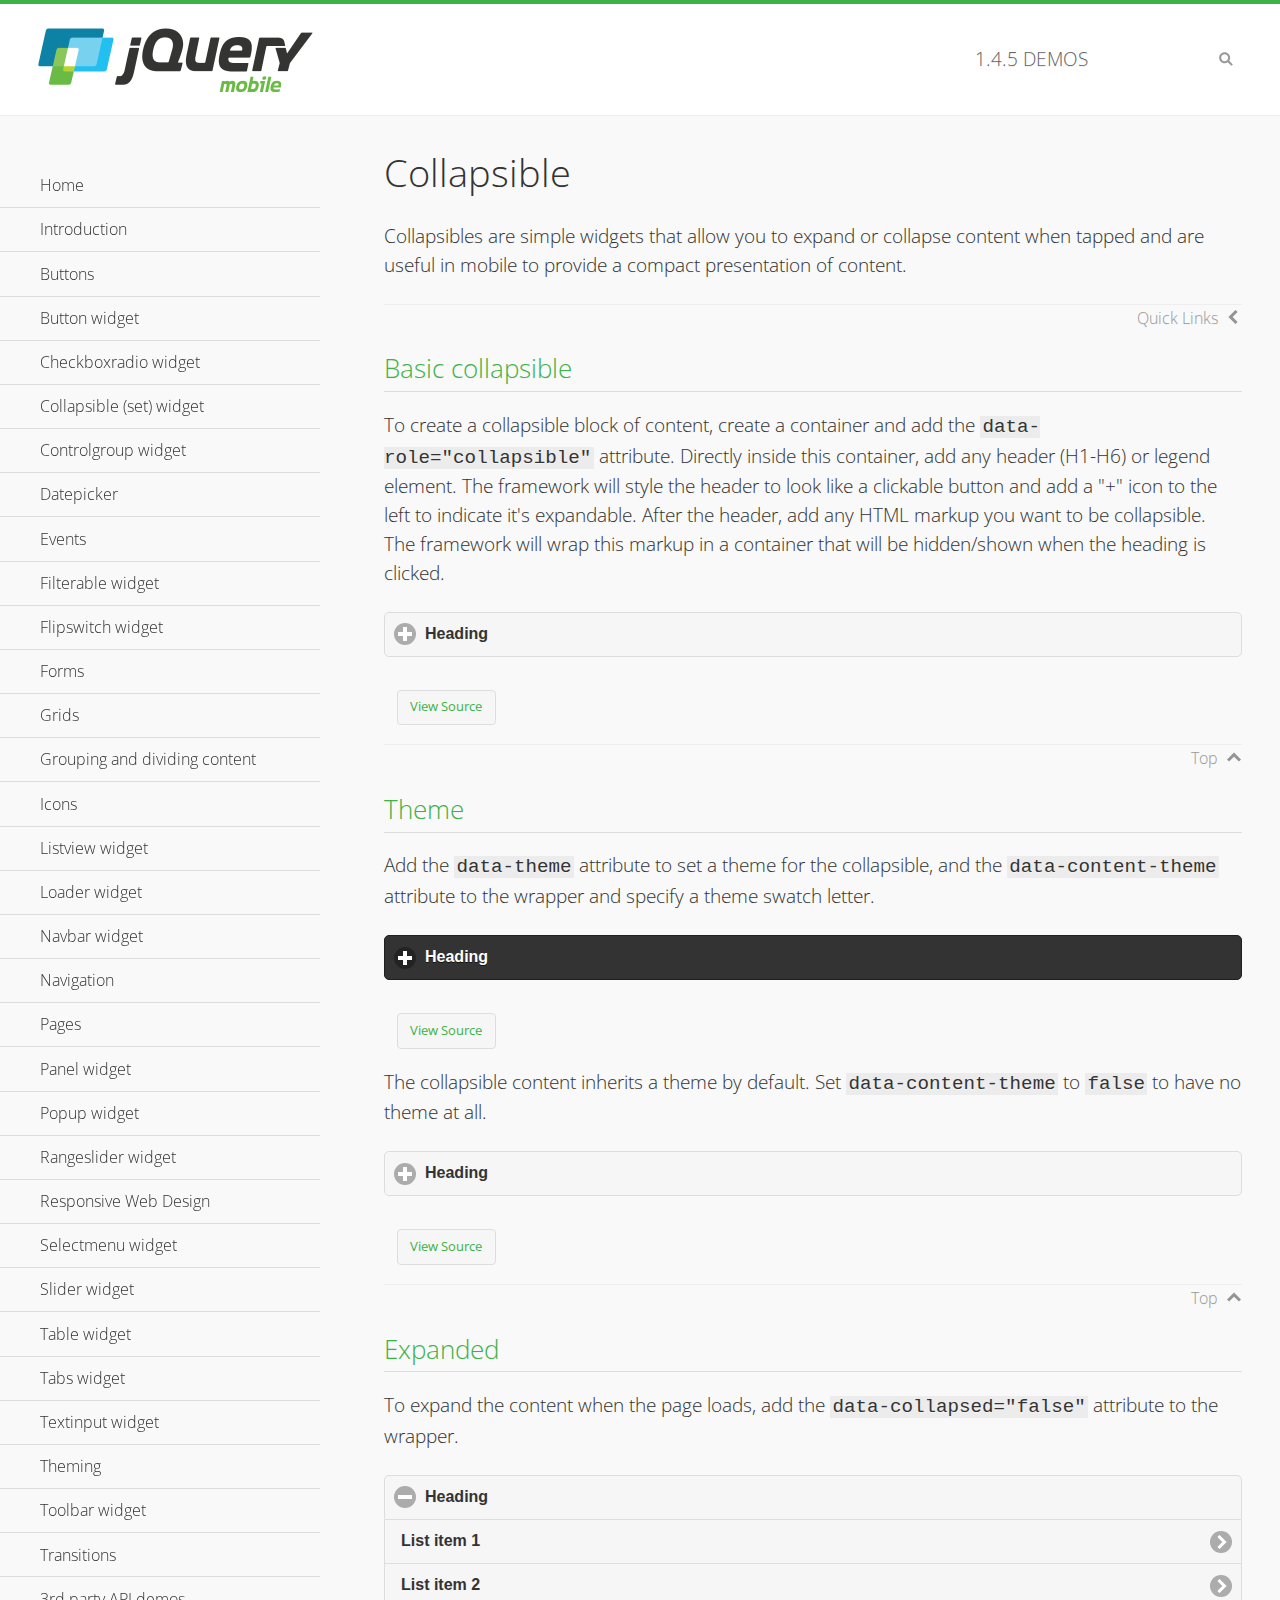
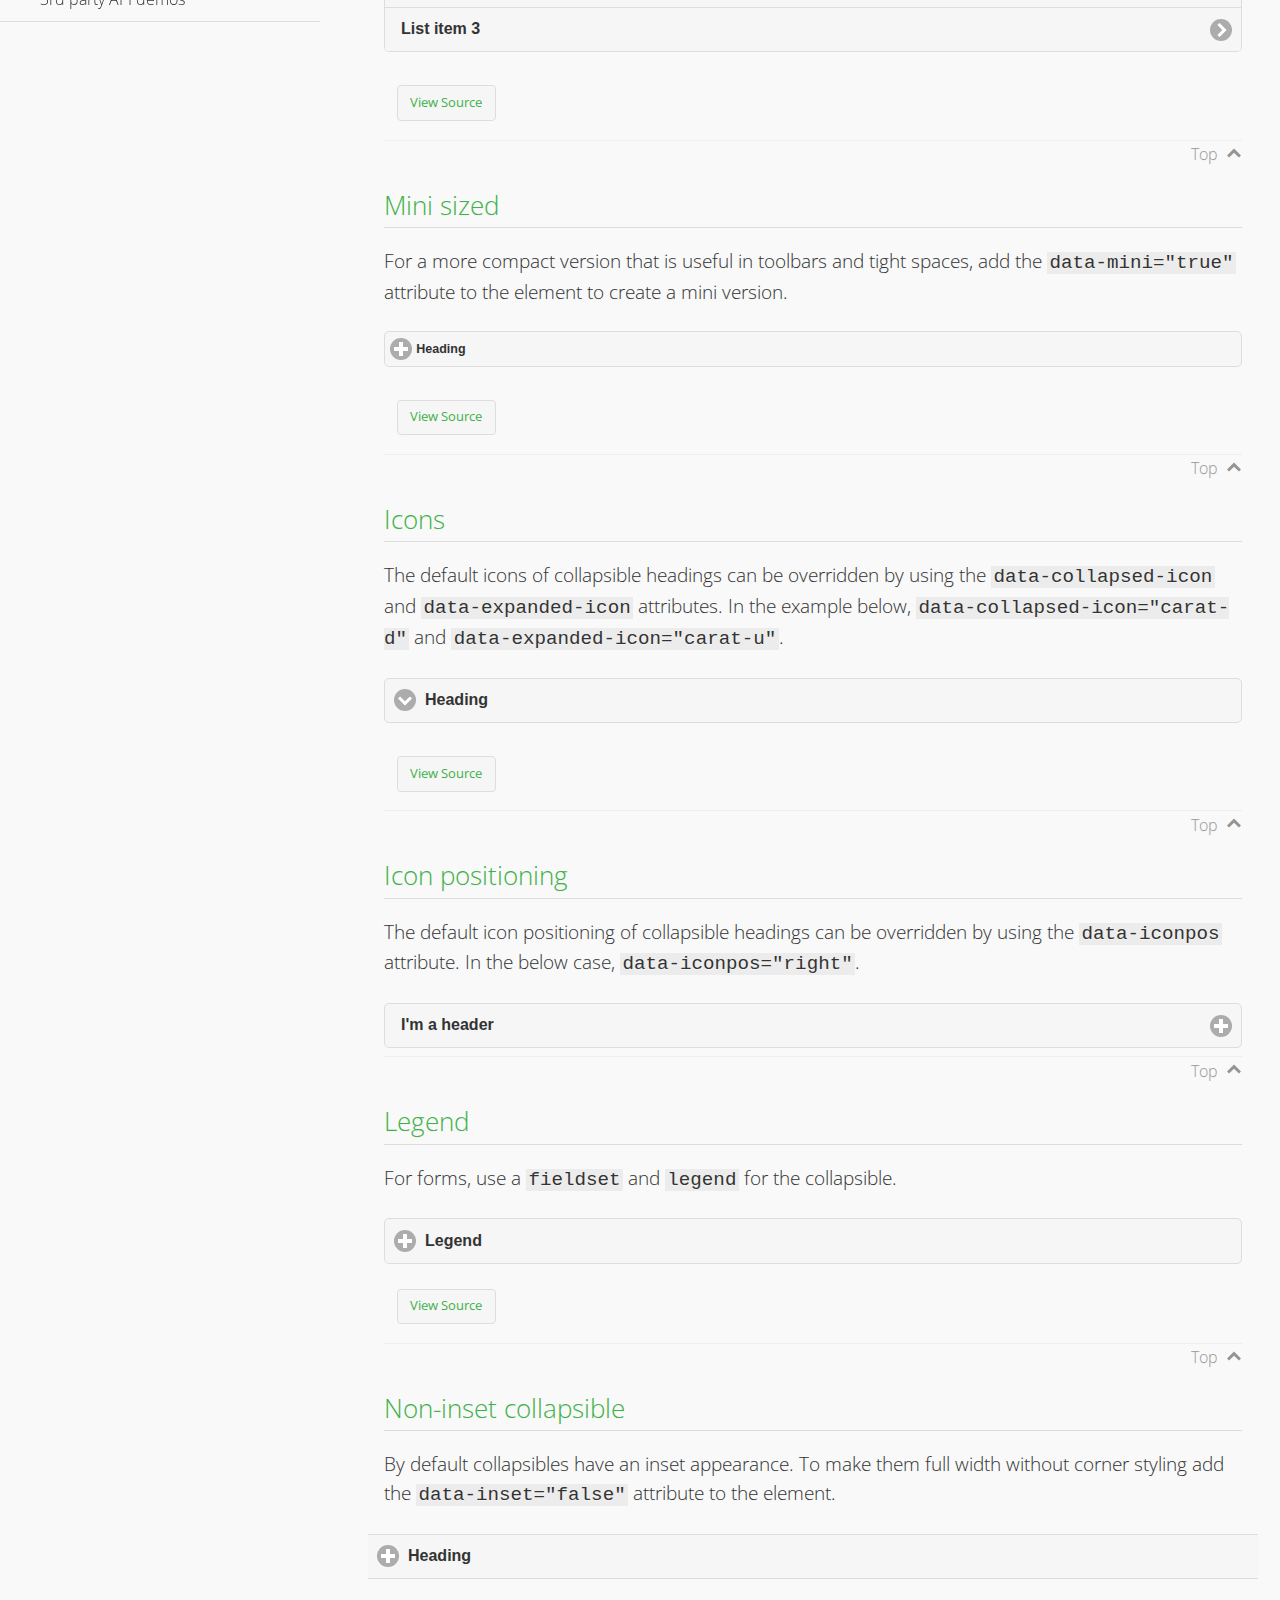
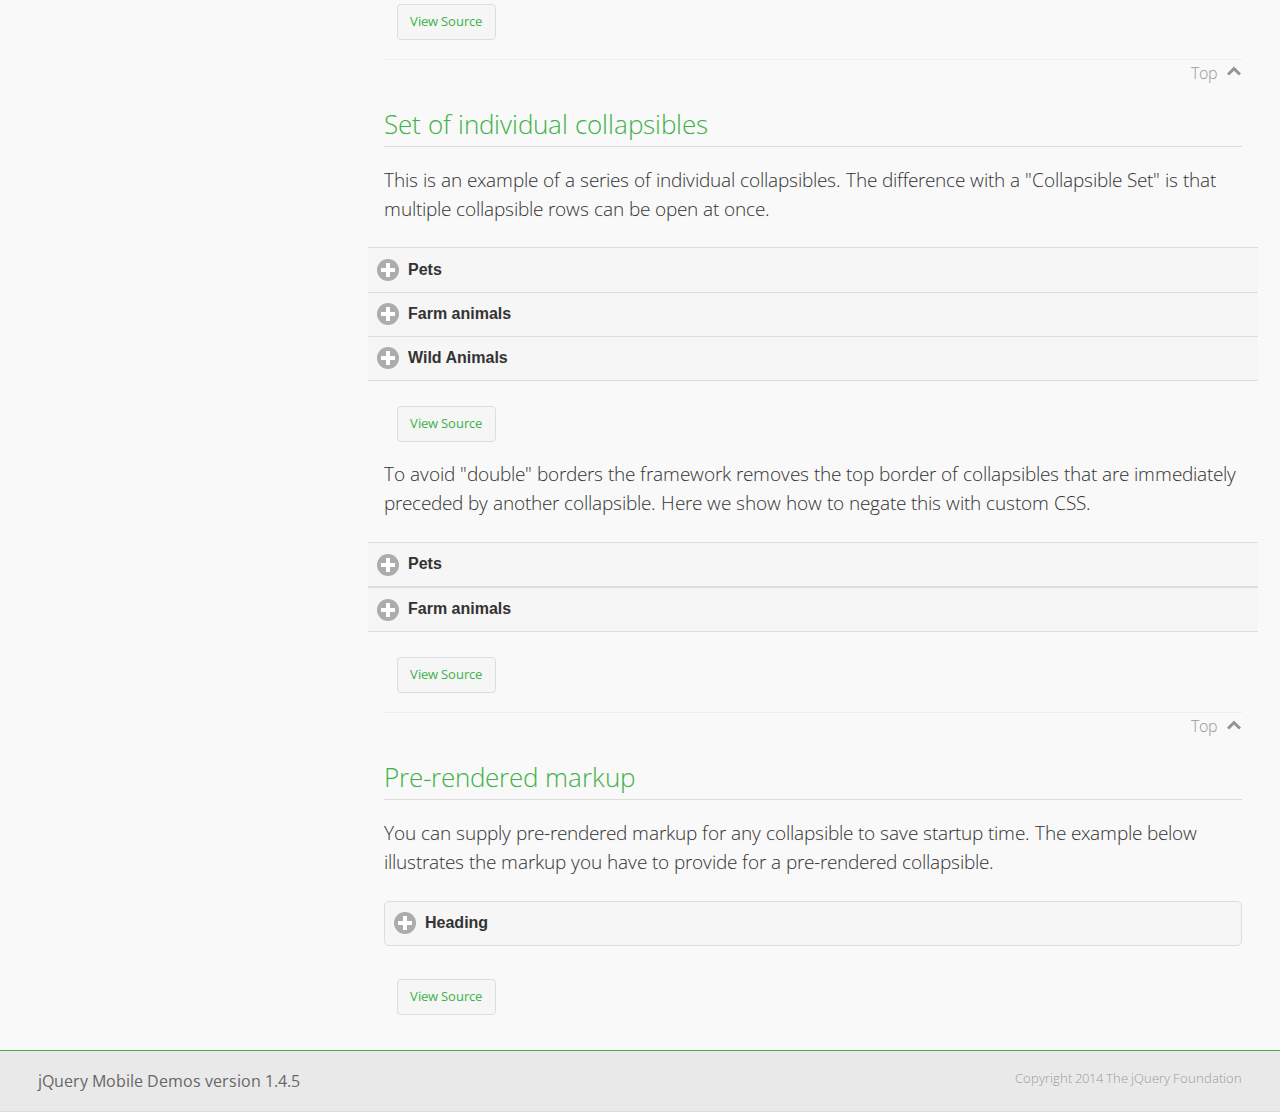
<file: www/lib/jquery.mobile/demos/collapsible/index.html>
<!DOCTYPE html>
<html>
<head>
	<meta charset="utf-8">
	<meta name="viewport" content="width=device-width, initial-scale=1">
	<title>Collapsible - jQuery Mobile Demos</title>
    <link rel="stylesheet" href="../css/themes/default/jquery.mobile-1.4.5.min.css">
    <link rel="stylesheet" href="../_assets/css/jqm-demos.css">
    <link rel="shortcut icon" href="../favicon.ico">
    <link rel="stylesheet" href="http://fonts.googleapis.com/css?family=Open+Sans:300,400,700">
    <script src="../js/jquery.js"></script>
    <script src="../_assets/js/index.js"></script>
    <script src="../js/jquery.mobile-1.4.5.min.js"></script>
    <style id="negateDoubleBorder">
        #demo-borders .ui-collapsible-heading .ui-btn { border-top-width: 1px !important; }
    </style>
</head>
<body>
<div data-role="page" class="jqm-demos" data-quicklinks="true">

    <div data-role="header" class="jqm-header">
		<h2><a href="../" title="jQuery Mobile Demos home"><img src="../_assets/img/jquery-logo.png" alt="jQuery Mobile"></a></h2>
		<p><span class="jqm-version"></span> Demos</p>
        <a href="#" class="jqm-navmenu-link ui-btn ui-btn-icon-notext ui-corner-all ui-icon-bars ui-nodisc-icon ui-alt-icon ui-btn-left">Menu</a>
        <a href="#" class="jqm-search-link ui-btn ui-btn-icon-notext ui-corner-all ui-icon-search ui-nodisc-icon ui-alt-icon ui-btn-right">Search</a>
    </div><!-- /header -->

    <div role="main" class="ui-content jqm-content">

        <h1>Collapsible</h1>

        <p>Collapsibles are simple widgets that allow you to expand or collapse content when tapped and are useful in mobile to provide a compact presentation of content.</p>

        <h2>Basic collapsible</h2>

        <p>To create a collapsible block of content, create a container and add the <code> data-role="collapsible"</code> attribute. Directly inside this container, add any header (H1-H6) or legend element. The framework will style the header to look like a clickable button and add a "+" icon to the left to indicate it's expandable. After the header, add any HTML markup you want to be collapsible. The framework will wrap this markup in a container that will be hidden/shown when the heading is clicked.</p>

        <div data-demo-html="true">
            <div data-role="collapsible">
                <h4>Heading</h4>
                <p>I'm the collapsible content. By default I'm closed, but you can click the header to open me.</p>
            </div>
        </div><!--/demo-html -->

        <h2>Theme</h2>

        <p>Add the <code>data-theme</code> attribute to set a theme for the collapsible, and the <code>data-content-theme</code> attribute to the wrapper and specify a theme swatch letter.</p>

        <div data-demo-html="true">
            <div data-role="collapsible" data-theme="b" data-content-theme="b">
                <h4>Heading</h4>
                <p>I'm the collapsible content with a themed content block set to "b".</p>
            </div>
        </div><!--/demo-html -->

        <p>The collapsible content inherits a theme by default. Set <code>data-content-theme</code> to <code>false</code> to have no theme at all.</p>

        <div data-demo-html="true">
            <div data-role="collapsible" data-content-theme="false">
                <h4>Heading</h4>
                <p>I'm the collapsible content without a theme.</p>
            </div>
        </div><!--/demo-html -->

        <h2>Expanded</h2>

        <p>To expand the content when the page loads, add the <code>data-collapsed="false"</code> attribute to the wrapper.</p>

        <div data-demo-html="true">
            <div data-role="collapsible" data-collapsed="false">
                <h4>Heading</h4>
                <ul data-role="listview">
                    <li><a href="#">List item 1</a></li>
                    <li><a href="#">List item 2</a></li>
                    <li><a href="#">List item 3</a></li>
                </ul>
            </div>
        </div><!--/demo-html -->

        <h2>Mini sized</h2>

        <p>For a more compact version that is useful in toolbars and tight spaces, add the <code>data-mini="true"</code> attribute to the element to create a mini version. </p>

        <div data-demo-html="true">
            <div data-role="collapsible" data-mini="true">
                <h4>Heading</h4>
                <ul data-role="listview">
                    <li><a href="#">List item 1</a></li>
                    <li><a href="#">List item 2</a></li>
                    <li><a href="#">List item 3</a></li>
                </ul>
            </div>
        </div><!--/demo-html -->

            <h2>Icons</h2>

            <p>The default icons of collapsible headings can be overridden by using the <code>data-collapsed-icon</code> and <code>data-expanded-icon</code> attributes. In the example below, <code>data-collapsed-icon="carat-d"</code> and <code>data-expanded-icon="carat-u"</code>.</p>

            <div data-demo-html="true">
                <div data-role="collapsible" data-collapsed-icon="carat-d" data-expanded-icon="carat-u">
                    <h4>Heading</h4>
                    <ul data-role="listview" data-inset="false">
                        <li>Read-only list item 1</li>
                        <li>Read-only list item 2</li>
                        <li>Read-only list item 3</li>
                    </ul>
                </div>
            </div><!--/demo-html -->

            <h2>Icon positioning</h2>

            <p>The default icon positioning of collapsible headings can be overridden by using the <code>data-iconpos</code> attribute. In the below case, <code>data-iconpos="right"</code>.</p>

            <div data-role="collapsible" data-iconpos="right">
                <h3>I'm a header</h3>
                <p><code>data-iconpos="right"</code></p>
            </div>

        <h2>Legend</h2>

        <p>For forms, use a <code>fieldset</code> and <code>legend</code> for the collapsible.</p>
        <div data-demo-html="true">
            <form>
                <fieldset data-role="collapsible">
                    <legend>Legend</legend>

                    <label for="textinput-f">Text Input:</label>
                    <input type="text" name="textinput-f" id="textinput-f" placeholder="Text input" value="">

                    <div data-role="controlgroup">
                        <input type="checkbox" name="checkbox-1-a" id="checkbox-1-a">
                        <label for="checkbox-1-a">One</label>
                        <input type="checkbox" name="checkbox-2-a" id="checkbox-2-a">
                        <label for="checkbox-2-a">Two</label>
                        <input type="checkbox" name="checkbox-3-a" id="checkbox-3-a">
                        <label for="checkbox-3-a">Three</label>
                    </div>
                </fieldset>
            </form>
        </div><!--/demo-html -->

        <h2>Non-inset collapsible</h2>

        <p>By default collapsibles have an inset appearance. To make them full width without corner styling add the <code>data-inset="false"</code> attribute to the element.</p>

        <div data-demo-html="true">
            <div data-role="collapsible" data-inset="false">
                <h4>Heading</h4>
                <p>I'm the collapsible content. By default I'm closed, but you can click the header to open me.</p>
            </div>
        </div><!--/demo-html -->

        <h2>Set of individual collapsibles</h2>

        <p>This is an example of a series of individual collapsibles. The difference with a "Collapsible Set" is that multiple collapsible rows can be open at once.</p>

        <div data-demo-html="true">
            <div data-role="collapsible" data-inset="false">
                <h3>Pets</h3>
                <ul data-role="listview">
                    <li><a href="#">Canary</a></li>
                    <li><a href="#">Cat</a></li>
                    <li><a href="#">Dog</a></li>
                    <li><a href="#">Gerbil</a></li>
                    <li><a href="#">Iguana</a></li>
                    <li><a href="#">Mouse</a></li>
                </ul>
            </div><!-- /collapsible -->
            <div data-role="collapsible" data-inset="false">
                <h3>Farm animals</h3>
                <ul data-role="listview">
                    <li><a href="#">Chicken</a></li>
                    <li><a href="#">Cow</a></li>
                    <li><a href="#">Duck</a></li>
                    <li><a href="#">Horse</a></li>
                    <li><a href="#">Pig</a></li>
                    <li><a href="#">Sheep</a></li>
                </ul>
            </div><!-- /collapsible -->
            <div data-role="collapsible" data-inset="false">
                <h3>Wild Animals</h3>
                <ul data-role="listview">
                    <li><a href="#">Aardvark</a></li>
                    <li><a href="#">Alligator</a></li>
                    <li><a href="#">Ant</a></li>
                    <li><a href="#">Bear</a></li>
                    <li><a href="#">Beaver</a></li>
                    <li><a href="#">Cougar</a></li>
                    <li><a href="#">Dingo</a></li>
                </ul>
            </div><!-- /collapsible -->
        </div><!--/demo-html -->

        <p>To avoid "double" borders the framework removes the top border of collapsibles that are immediately preceded by another collapsible. Here we show how to negate this with custom CSS.</p>

        <div data-demo-html="true" data-demo-css="#negateDoubleBorder">
            <div id="demo-borders">
                <div data-role="collapsible" data-inset="false">
                    <h3>Pets</h3>
                    <ul data-role="listview">
                        <li><a href="#">Canary</a></li>
                        <li><a href="#">Cat</a></li>
                        <li><a href="#">Dog</a></li>
                        <li><a href="#">Gerbil</a></li>
                        <li><a href="#">Iguana</a></li>
                        <li><a href="#">Mouse</a></li>
                    </ul>
                </div><!-- /collapsible -->
                <div data-role="collapsible" data-inset="false">
                    <h3>Farm animals</h3>
                    <ul data-role="listview">
                        <li><a href="#">Chicken</a></li>
                        <li><a href="#">Cow</a></li>
                        <li><a href="#">Duck</a></li>
                        <li><a href="#">Horse</a></li>
                        <li><a href="#">Pig</a></li>
                        <li><a href="#">Sheep</a></li>
                    </ul>
                </div><!-- /collapsible -->
            </div>
        </div><!--/demo-html -->

			<h2>Pre-rendered markup</h2>
			<p>You can supply pre-rendered markup for any collapsible to save startup time. The example below illustrates the markup you have to provide for a pre-rendered collapsible.</p>
				<div data-demo-html="true">
					<div data-role="collapsible" data-enhanced="true" class="ui-collapsible ui-collapsible-inset ui-corner-all ui-collapsible-collapsed">
						<h4 class="ui-collapsible-heading ui-collapsible-heading-collapsed">
							<a href="#" class="ui-collapsible-heading-toggle ui-btn ui-btn-icon-left ui-icon-plus">
							Heading
							<div class="ui-collapsible-heading-status"> click to expand contents</div>
							</a>
						</h4>
						<div class="ui-collapsible-content ui-collapsible-content-collapsed" aria-hidden="true">
						<p>I'm the collapsible content. By default I'm closed, but you can click the header to open me.</p>
						</div>
					</div>
				</div>

	</div><!-- /content -->
	    <div data-role="panel" class="jqm-navmenu-panel" data-position="left" data-display="overlay" data-theme="a">
	    	<ul class="jqm-list ui-alt-icon ui-nodisc-icon">
<li data-filtertext="demos homepage" data-icon="home"><a href=".././">Home</a></li>
<li data-filtertext="introduction overview getting started"><a href="../intro/" data-ajax="false">Introduction</a></li>
<li data-filtertext="buttons button markup buttonmarkup method anchor link button element"><a href="../button-markup/" data-ajax="false">Buttons</a></li>
<li data-filtertext="form button widget input button submit reset"><a href="../button/" data-ajax="false">Button widget</a></li>
<li data-role="collapsible" data-enhanced="true" data-collapsed-icon="carat-d" data-expanded-icon="carat-u" data-iconpos="right" data-inset="false" class="ui-collapsible ui-collapsible-themed-content ui-collapsible-collapsed">
	<h3 class="ui-collapsible-heading ui-collapsible-heading-collapsed">
		<a href="#" class="ui-collapsible-heading-toggle ui-btn ui-btn-icon-right ui-btn-inherit ui-icon-carat-d">
		    Checkboxradio widget<span class="ui-collapsible-heading-status"> click to expand contents</span>
		</a>
	</h3>
	<div class="ui-collapsible-content ui-body-inherit ui-collapsible-content-collapsed" aria-hidden="true">
		<ul>
			<li data-filtertext="form checkboxradio widget checkbox input checkboxes controlgroups"><a href="../checkboxradio-checkbox/" data-ajax="false">Checkboxes</a></li>
			<li data-filtertext="form checkboxradio widget radio input radio buttons controlgroups"><a href="../checkboxradio-radio/" data-ajax="false">Radio buttons</a></li>
		</ul>
	</div>
</li>
<li data-role="collapsible" data-enhanced="true" data-collapsed-icon="carat-d" data-expanded-icon="carat-u" data-iconpos="right" data-inset="false" class="ui-collapsible ui-collapsible-themed-content ui-collapsible-collapsed">
	<h3 class="ui-collapsible-heading ui-collapsible-heading-collapsed">
		<a href="#" class="ui-collapsible-heading-toggle ui-btn ui-btn-icon-right ui-btn-inherit ui-icon-carat-d">
			Collapsible (set) widget<span class="ui-collapsible-heading-status"> click to expand contents</span>
		</a>
	</h3>
	<div class="ui-collapsible-content ui-body-inherit ui-collapsible-content-collapsed" aria-hidden="true">
		<ul>
			<li data-filtertext="collapsibles content formatting"><a href="../collapsible/" data-ajax="false">Collapsible</a></li>
			<li data-filtertext="dynamic collapsible set accordion append expand"><a href="../collapsible-dynamic/" data-ajax="false">Dynamic collapsibles</a></li>
			<li data-filtertext="accordions collapsible set widget content formatting grouped collapsibles"><a href="../collapsibleset/" data-ajax="false">Collapsible set</a></li>
		</ul>
	</div>
</li>
<li data-role="collapsible" data-enhanced="true" data-collapsed-icon="carat-d" data-expanded-icon="carat-u" data-iconpos="right" data-inset="false" class="ui-collapsible ui-collapsible-themed-content ui-collapsible-collapsed">
	<h3 class="ui-collapsible-heading ui-collapsible-heading-collapsed">
		<a href="#" class="ui-collapsible-heading-toggle ui-btn ui-btn-icon-right ui-btn-inherit ui-icon-carat-d">
			Controlgroup widget<span class="ui-collapsible-heading-status"> click to expand contents</span>
		</a>
	</h3>
	<div class="ui-collapsible-content ui-body-inherit ui-collapsible-content-collapsed" aria-hidden="true">
		<ul>
			<li data-filtertext="controlgroups selectmenu checkboxradio input grouped buttons horizontal vertical"><a href="../controlgroup/" data-ajax="false">Controlgroup</a></li>
			<li data-filtertext="dynamic controlgroup dynamically add buttons"><a href="../controlgroup-dynamic/" data-ajax="false">Dynamic controlgroups</a></li>
		</ul>
	</div>
</li>
<li data-filtertext="form datepicker widget date input"><a href="../datepicker/" data-ajax="false">Datepicker</a></li>
<li data-role="collapsible" data-enhanced="true" data-collapsed-icon="carat-d" data-expanded-icon="carat-u" data-iconpos="right" data-inset="false" class="ui-collapsible ui-collapsible-themed-content ui-collapsible-collapsed">
	<h3 class="ui-collapsible-heading ui-collapsible-heading-collapsed">
		<a href="#" class="ui-collapsible-heading-toggle ui-btn ui-btn-icon-right ui-btn-inherit ui-icon-carat-d">
			Events<span class="ui-collapsible-heading-status"> click to expand contents</span>
		</a>
	</h3>
	<div class="ui-collapsible-content ui-body-inherit ui-collapsible-content-collapsed" aria-hidden="true">
		<ul>
			<li data-filtertext="swipe to delete list items listviews swipe events"><a href="../swipe-list/" data-ajax="false">Swipe list items</a></li>
			<li data-filtertext="swipe to navigate swipe page navigation swipe events"><a href="../swipe-page/" data-ajax="false">Swipe page navigation</a></li>
		</ul>
	</div>
</li>
<li data-filtertext="filterable filter elements sorting searching listview table"><a href="../filterable/" data-ajax="false">Filterable widget</a></li>
<li data-filtertext="form flipswitch widget flip toggle switch binary select checkbox input"><a href="../flipswitch/" data-ajax="false">Flipswitch widget</a></li>
<li data-role="collapsible" data-enhanced="true" data-collapsed-icon="carat-d" data-expanded-icon="carat-u" data-iconpos="right" data-inset="false" class="ui-collapsible ui-collapsible-themed-content ui-collapsible-collapsed">
	<h3 class="ui-collapsible-heading ui-collapsible-heading-collapsed">
		<a href="#" class="ui-collapsible-heading-toggle ui-btn ui-btn-icon-right ui-btn-inherit ui-icon-carat-d">
			Forms<span class="ui-collapsible-heading-status"> click to expand contents</span>
		</a>
	</h3>
	<div class="ui-collapsible-content ui-body-inherit ui-collapsible-content-collapsed" aria-hidden="true">
		<ul>
			<li data-filtertext="forms text checkbox radio range button submit reset inputs selects textarea slider flipswitch label form elements"><a href="../forms/" data-ajax="false">Forms</a></li>
			<li data-filtertext="form hide labels hidden accessible ui-hidden-accessible forms"><a href="../forms-label-hidden-accessible/" data-ajax="false">Hide labels</a></li>
			<li data-filtertext="form field containers fieldcontain ui-field-contain forms"><a href="../forms-field-contain/" data-ajax="false">Field containers</a></li>
			<li data-filtertext="forms disabled form elements"><a href="../forms-disabled/" data-ajax="false">Forms disabled</a></li>
			<li data-filtertext="forms gallery examples overview forms text checkbox radio range button submit reset inputs selects textarea slider flipswitch label form elements"><a href="../forms-gallery/" data-ajax="false">Forms gallery</a></li>
		</ul>
	</div>
</li>
<li data-role="collapsible" data-enhanced="true" data-collapsed-icon="carat-d" data-expanded-icon="carat-u" data-iconpos="right" data-inset="false" class="ui-collapsible ui-collapsible-themed-content ui-collapsible-collapsed">
	<h3 class="ui-collapsible-heading ui-collapsible-heading-collapsed">
		<a href="#" class="ui-collapsible-heading-toggle ui-btn ui-btn-icon-right ui-btn-inherit ui-icon-carat-d">
			Grids<span class="ui-collapsible-heading-status"> click to expand contents</span>
		</a>
	</h3>
	<div class="ui-collapsible-content ui-body-inherit ui-collapsible-content-collapsed" aria-hidden="true">
		<ul>
			<li data-filtertext="grids columns blocks content formatting rwd responsive css framework"><a href="../grids/" data-ajax="false">Grids</a></li>
			<li data-filtertext="buttons in grids css framework"><a href="../grids-buttons/" data-ajax="false">Buttons in grids</a></li>
			<li data-filtertext="custom responsive grids rwd css framework"><a href="../grids-custom-responsive/" data-ajax="false">Custom responsive grids</a></li>
		</ul>
	</div>
</li>
<li data-filtertext="blocks content formatting sections heading"><a href="../body-bar-classes/" data-ajax="false">Grouping and dividing content</a></li>
<li data-role="collapsible" data-enhanced="true" data-collapsed-icon="carat-d" data-expanded-icon="carat-u" data-iconpos="right" data-inset="false" class="ui-collapsible ui-collapsible-themed-content ui-collapsible-collapsed">
	<h3 class="ui-collapsible-heading ui-collapsible-heading-collapsed">
		<a href="#" class="ui-collapsible-heading-toggle ui-btn ui-btn-icon-right ui-btn-inherit ui-icon-carat-d">
			Icons<span class="ui-collapsible-heading-status"> click to expand contents</span>
		</a>
	</h3>
	<div class="ui-collapsible-content ui-body-inherit ui-collapsible-content-collapsed" aria-hidden="true">
		<ul>
			<li data-filtertext="button icons svg disc alt custom icon position"><a href="../icons/" data-ajax="false">Icons</a></li>
			<li data-filtertext=""><a href="../icons-grunticon/" data-ajax="false">Grunticon loader</a></li>
		</ul>
	</div>
</li>
<li data-role="collapsible" data-enhanced="true" data-collapsed-icon="carat-d" data-expanded-icon="carat-u" data-iconpos="right" data-inset="false" class="ui-collapsible ui-collapsible-themed-content ui-collapsible-collapsed">
	<h3 class="ui-collapsible-heading ui-collapsible-heading-collapsed">
		<a href="#" class="ui-collapsible-heading-toggle ui-btn ui-btn-icon-right ui-btn-inherit ui-icon-carat-d">
			Listview widget<span class="ui-collapsible-heading-status"> click to expand contents</span>
		</a>
	</h3>
	<div class="ui-collapsible-content ui-body-inherit ui-collapsible-content-collapsed" aria-hidden="true">
		<ul>
			<li data-filtertext="listview widget thumbnails icons nested split button collapsible ul ol"><a href="../listview/" data-ajax="false">Listview</a></li>
			<li data-filtertext="autocomplete filterable reveal listview filtertextbeforefilter placeholder"><a href="../listview-autocomplete/" data-ajax="false">Listview autocomplete</a></li>
			<li data-filtertext="autocomplete filterable reveal listview remote data filtertextbeforefilter placeholder"><a href="../listview-autocomplete-remote/" data-ajax="false">Listview autocomplete remote data</a></li>
			<li data-filtertext="autodividers anchor jump scroll linkbars listview lists ul ol"><a href="../listview-autodividers-linkbar/" data-ajax="false">Listview autodividers linkbar</a></li>
			<li data-filtertext="listview autodividers selector autodividersselector lists ul ol"><a href="../listview-autodividers-selector/" data-ajax="false">Listview autodividers selector</a></li>
			<li data-filtertext="listview nested list items"><a href="../listview-nested-lists/" data-ajax="false">Nested Listviews</a></li>
			<li data-filtertext="listview collapsible list items flat"><a href="../listview-collapsible-item-flat/" data-ajax="false">Listview collapsible list items (flat)</a></li>
			<li data-filtertext="listview collapsible list indented"><a href="../listview-collapsible-item-indented/" data-ajax="false">Listview collapsible list items (indented)</a></li>
			<li data-filtertext="grid listview responsive grids responsive listviews lists ul"><a href="../listview-grid/" data-ajax="false">Listview responsive grid</a></li>
		</ul>
	</div>
</li>
<li data-filtertext="loader widget page loading navigation overlay spinner"><a href="../loader/" data-ajax="false">Loader widget</a></li>
<li data-filtertext="navbar widget navmenu toolbars header footer"><a href="../navbar/" data-ajax="false">Navbar widget</a></li>
<li data-role="collapsible" data-enhanced="true" data-collapsed-icon="carat-d" data-expanded-icon="carat-u" data-iconpos="right" data-inset="false" class="ui-collapsible ui-collapsible-themed-content ui-collapsible-collapsed">
	<h3 class="ui-collapsible-heading ui-collapsible-heading-collapsed">
		<a href="#" class="ui-collapsible-heading-toggle ui-btn ui-btn-icon-right ui-btn-inherit ui-icon-carat-d">
			Navigation<span class="ui-collapsible-heading-status"> click to expand contents</span>
		</a>
	</h3>
	<div class="ui-collapsible-content ui-body-inherit ui-collapsible-content-collapsed" aria-hidden="true">
		<ul>
			<li data-filtertext="ajax navigation navigate widget history event method"><a href="../navigation/" data-ajax="false">Navigation</a></li>
			<li data-filtertext="linking pages page links navigation ajax prefetch cache"><a href="../navigation-linking-pages/" data-ajax="false">Linking pages</a></li>
			<!-- <li data-filtertext="php redirect server redirection server-side navigation"><a href="../navigation-php-redirect/" data-ajax="false">PHP redirect demo</a></li>-->
			<li data-filtertext="navigation redirection hash query"><a href="../navigation-hash-processing/" data-ajax="false">Hash processing demo</a></li>
			<li data-filtertext="navigation redirection hash query"><a href="../page-events/" data-ajax="false">Page Navigation Events</a></li>
		</ul>
	</div>
</li>
<li data-role="collapsible" data-enhanced="true" data-collapsed-icon="carat-d" data-expanded-icon="carat-u" data-iconpos="right" data-inset="false" class="ui-collapsible ui-collapsible-themed-content ui-collapsible-collapsed">
	<h3 class="ui-collapsible-heading ui-collapsible-heading-collapsed">
		<a href="#" class="ui-collapsible-heading-toggle ui-btn ui-btn-icon-right ui-btn-inherit ui-icon-carat-d">
			Pages<span class="ui-collapsible-heading-status"> click to expand contents</span>
		</a>
	</h3>
	<div class="ui-collapsible-content ui-body-inherit ui-collapsible-content-collapsed" aria-hidden="true">
		<ul>
			<li data-filtertext="pages page widget ajax navigation"><a href="../pages/" data-ajax="false">Pages</a></li>
			<li data-filtertext="single page"><a href="../pages-single-page/" data-ajax="false">Single page</a></li>
			<li data-filtertext="multipage multi-page page"><a href="../pages-multi-page/" data-ajax="false">Multi-page template</a></li>
			<li data-filtertext="dialog page widget modal popup"><a href="../pages-dialog/" data-ajax="false">Dialog page</a></li>
		</ul>
	</div>
</li>
<li data-role="collapsible" data-enhanced="true" data-collapsed-icon="carat-d" data-expanded-icon="carat-u" data-iconpos="right" data-inset="false" class="ui-collapsible ui-collapsible-themed-content ui-collapsible-collapsed">
	<h3 class="ui-collapsible-heading ui-collapsible-heading-collapsed">
		<a href="#" class="ui-collapsible-heading-toggle ui-btn ui-btn-icon-right ui-btn-inherit ui-icon-carat-d">
			Panel widget<span class="ui-collapsible-heading-status"> click to expand contents</span>
		</a>
	</h3>
	<div class="ui-collapsible-content ui-body-inherit ui-collapsible-content-collapsed" aria-hidden="true">
		<ul>
			<li data-filtertext="panel widget sliding panels reveal push overlay responsive"><a href="../panel/" data-ajax="false">Panel</a></li>
			<li data-filtertext=""><a href="../panel-external/" data-ajax="false">External panels</a></li>
			<li data-filtertext="panel "><a href="../panel-fixed/" data-ajax="false">Fixed panels</a></li>
			<li data-filtertext="panel slide panels sliding panels shadow rwd responsive breakpoint"><a href="../panel-responsive/" data-ajax="false">Panels responsive</a></li>
			<li data-filtertext="panel custom style custom panel width reveal shadow listview panel styling page background wrapper"><a href="../panel-styling/" data-ajax="false">Custom panel style</a></li>
			<li data-filtertext="panel open on swipe"><a href="../panel-swipe-open/" data-ajax="false">Panel open on swipe</a></li>
			<li data-filtertext="panels outside page internal external toolbars"><a href="../panel-external-internal/" data-ajax="false">Panel external and internal</a></li>
		</ul>
	</div>
</li>
<li data-role="collapsible" data-enhanced="true" data-collapsed-icon="carat-d" data-expanded-icon="carat-u" data-iconpos="right" data-inset="false" class="ui-collapsible ui-collapsible-themed-content ui-collapsible-collapsed">
	<h3 class="ui-collapsible-heading ui-collapsible-heading-collapsed">
		<a href="#" class="ui-collapsible-heading-toggle ui-btn ui-btn-icon-right ui-btn-inherit ui-icon-carat-d">
			Popup widget<span class="ui-collapsible-heading-status"> click to expand contents</span>
		</a>
	</h3>
	<div class="ui-collapsible-content ui-body-inherit ui-collapsible-content-collapsed" aria-hidden="true">
		<ul>
			<li data-filtertext="popup widget popups dialog modal transition tooltip lightbox form overlay screen flip pop fade transition"><a href="../popup/" data-ajax="false">Popup</a></li>
			<li data-filtertext="popup alignment position"><a href="../popup-alignment/" data-ajax="false">Popup alignment</a></li>
			<li data-filtertext="popup arrow size popups popover"><a href="../popup-arrow-size/" data-ajax="false">Popup arrow size</a></li>
			<li data-filtertext="dynamic popups popup images lightbox"><a href="../popup-dynamic/" data-ajax="false">Dynamic popups</a></li>
			<li data-filtertext="popups with iframes scaling"><a href="../popup-iframe/" data-ajax="false">Popups with iframes</a></li>
			<li data-filtertext="popup image scaling"><a href="../popup-image-scaling/" data-ajax="false">Popup image scaling</a></li>
			<li data-filtertext="external popup outside multi-page"><a href="../popup-outside-multipage/" data-ajax="false">Popup outside multi-page</a></li>
		</ul>
	</div>
</li>
<li data-filtertext="form rangeslider widget dual sliders dual handle sliders range input"><a href="../rangeslider/" data-ajax="false">Rangeslider widget</a></li>
<li data-filtertext="responsive web design rwd adaptive progressive enhancement PE accessible mobile breakpoints media query media queries"><a href="../rwd/" data-ajax="false">Responsive Web Design</a></li>
<li data-role="collapsible" data-enhanced="true" data-collapsed-icon="carat-d" data-expanded-icon="carat-u" data-iconpos="right" data-inset="false" class="ui-collapsible ui-collapsible-themed-content ui-collapsible-collapsed">
	<h3 class="ui-collapsible-heading ui-collapsible-heading-collapsed">
		<a href="#" class="ui-collapsible-heading-toggle ui-btn ui-btn-icon-right ui-btn-inherit ui-icon-carat-d">
			Selectmenu widget<span class="ui-collapsible-heading-status"> click to expand contents</span>
		</a>
	</h3>
	<div class="ui-collapsible-content ui-body-inherit ui-collapsible-content-collapsed" aria-hidden="true">
		<ul>
			<li data-filtertext="form selectmenu widget select input custom select menu selects"><a href="../selectmenu/" data-ajax="false">Selectmenu</a></li>
			<li data-filtertext="form custom select menu selectmenu widget custom menu option optgroup multiple selects"><a href="../selectmenu-custom/" data-ajax="false">Custom select menu</a></li>
			<li data-filtertext="filterable select filter popup dialog"><a href="../selectmenu-custom-filter/" data-ajax="false">Custom select menu with filter</a></li>
		</ul>
	</div>
</li>
<li data-role="collapsible" data-enhanced="true" data-collapsed-icon="carat-d" data-expanded-icon="carat-u" data-iconpos="right" data-inset="false" class="ui-collapsible ui-collapsible-themed-content ui-collapsible-collapsed">
	<h3 class="ui-collapsible-heading ui-collapsible-heading-collapsed">
		<a href="#" class="ui-collapsible-heading-toggle ui-btn ui-btn-icon-right ui-btn-inherit ui-icon-carat-d">
			Slider widget<span class="ui-collapsible-heading-status"> click to expand contents</span>
		</a>
	</h3>
	<div class="ui-collapsible-content ui-body-inherit ui-collapsible-content-collapsed" aria-hidden="true">
		<ul>
			<li data-filtertext="form slider widget range input single sliders"><a href="../slider/" data-ajax="false">Slider</a></li>
			<li data-filtertext="form slider widget flipswitch slider binary select flip toggle switch"><a href="../slider-flipswitch/" data-ajax="false">Slider flip toggle switch</a></li>
			<li data-filtertext="form slider tooltip handle value input range sliders"><a href="../slider-tooltip/" data-ajax="false">Slider tooltip</a></li>
		</ul>
	</div>
</li>
<li data-role="collapsible" data-enhanced="true" data-collapsed-icon="carat-d" data-expanded-icon="carat-u" data-iconpos="right" data-inset="false" class="ui-collapsible ui-collapsible-themed-content ui-collapsible-collapsed">
	<h3 class="ui-collapsible-heading ui-collapsible-heading-collapsed">
		<a href="#" class="ui-collapsible-heading-toggle ui-btn ui-btn-icon-right ui-btn-inherit ui-icon-carat-d">
			Table widget<span class="ui-collapsible-heading-status"> click to expand contents</span>
		</a>
	</h3>
	<div class="ui-collapsible-content ui-body-inherit ui-collapsible-content-collapsed" aria-hidden="true">
		<ul>
			<li data-filtertext="table widget reflow column toggle th td responsive tables rwd hide show tabular"><a href="../table-column-toggle/" data-ajax="false">Table Column Toggle</a></li>
			<li data-filtertext="table column toggle phone comparison demo"><a href="../table-column-toggle-example/" data-ajax="false">Table Column Toggle demo</a></li>
			<li data-filtertext="responsive tables table column toggle heading groups rwd breakpoint"><a href="../table-column-toggle-heading-groups/" data-ajax="false">Table Column Toggle heading groups</a></li>
			<li data-filtertext="responsive tables table column toggle hide rwd breakpoint customization options"><a href="../table-column-toggle-options/" data-ajax="false">Table Column Toggle options</a></li>
			<li data-filtertext="table reflow th td responsive rwd columns tabular"><a href="../table-reflow/" data-ajax="false">Table Reflow</a></li>
			<li data-filtertext="responsive tables table reflow heading groups rwd breakpoint"><a href="../table-reflow-heading-groups/" data-ajax="false">Table Reflow heading groups</a></li>
			<li data-filtertext="responsive tables table reflow stripes strokes table style"><a href="../table-reflow-stripes-strokes/" data-ajax="false">Table Reflow stripes and strokes</a></li>
			<li data-filtertext="responsive tables table reflow stack custom styles"><a href="../table-reflow-styling/" data-ajax="false">Table Reflow custom styles</a></li>
		</ul>
	</div>
</li>
<li data-filtertext="ui tabs widget"><a href="../tabs/" data-ajax="false">Tabs widget</a></li>
<li data-filtertext="form textinput widget text input textarea number date time tel email file color password"><a href="../textinput/" data-ajax="false">Textinput widget</a></li>
<li data-role="collapsible" data-enhanced="true" data-collapsed-icon="carat-d" data-expanded-icon="carat-u" data-iconpos="right" data-inset="false" class="ui-collapsible ui-collapsible-themed-content ui-collapsible-collapsed">
	<h3 class="ui-collapsible-heading ui-collapsible-heading-collapsed">
		<a href="#" class="ui-collapsible-heading-toggle ui-btn ui-btn-icon-right ui-btn-inherit ui-icon-carat-d">
			Theming<span class="ui-collapsible-heading-status"> click to expand contents</span>
		</a>
	</h3>
	<div class="ui-collapsible-content ui-body-inherit ui-collapsible-content-collapsed" aria-hidden="true">
		<ul>
			<li data-filtertext="default theme swatches theming style css"><a href="../theme-default/" data-ajax="false">Default theme</a></li>
			<li data-filtertext="classic theme old theme swatches theming style css"><a href="../theme-classic/" data-ajax="false">Classic theme</a></li>
		</ul>
	</div>
</li>
<li data-role="collapsible" data-enhanced="true" data-collapsed-icon="carat-d" data-expanded-icon="carat-u" data-iconpos="right" data-inset="false" class="ui-collapsible ui-collapsible-themed-content ui-collapsible-collapsed">
	<h3 class="ui-collapsible-heading ui-collapsible-heading-collapsed">
		<a href="#" class="ui-collapsible-heading-toggle ui-btn ui-btn-icon-right ui-btn-inherit ui-icon-carat-d">
			Toolbar widget<span class="ui-collapsible-heading-status"> click to expand contents</span>
		</a>
	</h3>
	<div class="ui-collapsible-content ui-body-inherit ui-collapsible-content-collapsed" aria-hidden="true">
		<ul>
			<li data-filtertext="toolbar widget header footer toolbars fixed fullscreen external sections"><a href="../toolbar/" data-ajax="false">Toolbar</a></li>
			<li data-filtertext="dynamic toolbars dynamically add toolbar header footer"><a href="../toolbar-dynamic/" data-ajax="false">Dynamic toolbars</a></li>
			<li data-filtertext="external toolbars header footer"><a href="../toolbar-external/" data-ajax="false">External toolbars</a></li>
			<li data-filtertext="fixed toolbars header footer"><a href="../toolbar-fixed/" data-ajax="false">Fixed toolbars</a></li>
			<li data-filtertext="fixed fullscreen toolbars header footer"><a href="../toolbar-fixed-fullscreen/" data-ajax="false">Fullscreen toolbars</a></li>
			<li data-filtertext="external fixed toolbars header footer"><a href="../toolbar-fixed-external/" data-ajax="false">Fixed external toolbars</a></li>
			<li data-filtertext="external persistent toolbars header footer navbar navmenu"><a href="../toolbar-fixed-persistent/" data-ajax="false">Persistent toolbars</a></li>
			<li data-filtertext="external ajax optimized toolbars persistent toolbars header footer navbar"><a href="../toolbar-fixed-persistent-optimized/" data-ajax="false">Ajax optimized toolbars</a></li>
			<li data-filtertext="form in toolbars header footer"><a href="../toolbar-fixed-forms/" data-ajax="false">Form in toolbar</a></li>
		</ul>
	</div>
</li>
<li data-filtertext="page transitions animated pages popup navigation flip slide fade pop"><a href="../transitions/" data-ajax="false">Transitions</a></li>
<li data-role="collapsible" data-enhanced="true" data-collapsed-icon="carat-d" data-expanded-icon="carat-u" data-iconpos="right" data-inset="false" class="ui-collapsible ui-collapsible-themed-content ui-collapsible-collapsed">
	<h3 class="ui-collapsible-heading ui-collapsible-heading-collapsed">
		<a href="#" class="ui-collapsible-heading-toggle ui-btn ui-btn-icon-right ui-btn-inherit ui-icon-carat-d">
			3rd party API demos<span class="ui-collapsible-heading-status"> click to expand contents</span>
		</a>
	</h3>
	<div class="ui-collapsible-content ui-body-inherit ui-collapsible-content-collapsed" aria-hidden="true">
		<ul>
			<li data-filtertext="backbone requirejs navigation router"><a href="../backbone-requirejs/" data-ajax="false">Backbone RequireJS</a></li>
			<li data-filtertext="google maps geolocation demo"><a href="../map-geolocation/" data-ajax="false">Google Maps geolocation</a></li>
			<li data-filtertext="google maps hybrid"><a href="../map-list-toggle/" data-ajax="false">Google Maps list toggle</a></li>
		</ul>
	</div>
</li>



		     </ul>
		</div><!-- /panel -->


	<div data-role="footer" data-position="fixed" data-tap-toggle="false" class="jqm-footer">
		<p>jQuery Mobile Demos version <span class="jqm-version"></span></p>
		<p>Copyright 2014 The jQuery Foundation</p>
	</div><!-- /footer -->
	<!-- TODO: This should become an external panel so we can add input to markup (unique ID) -->
    <div data-role="panel" class="jqm-search-panel" data-position="right" data-display="overlay" data-theme="a">
		<div class="jqm-search">
			<ul class="jqm-list" data-filter-placeholder="Search demos..." data-filter-reveal="true">
<li data-filtertext="demos homepage" data-icon="home"><a href=".././">Home</a></li>
<li data-filtertext="introduction overview getting started"><a href="../intro/" data-ajax="false">Introduction</a></li>
<li data-filtertext="buttons button markup buttonmarkup method anchor link button element"><a href="../button-markup/" data-ajax="false">Buttons</a></li>
<li data-filtertext="form button widget input button submit reset"><a href="../button/" data-ajax="false">Button widget</a></li>
<li data-role="collapsible" data-enhanced="true" data-collapsed-icon="carat-d" data-expanded-icon="carat-u" data-iconpos="right" data-inset="false" class="ui-collapsible ui-collapsible-themed-content ui-collapsible-collapsed">
	<h3 class="ui-collapsible-heading ui-collapsible-heading-collapsed">
		<a href="#" class="ui-collapsible-heading-toggle ui-btn ui-btn-icon-right ui-btn-inherit ui-icon-carat-d">
		    Checkboxradio widget<span class="ui-collapsible-heading-status"> click to expand contents</span>
		</a>
	</h3>
	<div class="ui-collapsible-content ui-body-inherit ui-collapsible-content-collapsed" aria-hidden="true">
		<ul>
			<li data-filtertext="form checkboxradio widget checkbox input checkboxes controlgroups"><a href="../checkboxradio-checkbox/" data-ajax="false">Checkboxes</a></li>
			<li data-filtertext="form checkboxradio widget radio input radio buttons controlgroups"><a href="../checkboxradio-radio/" data-ajax="false">Radio buttons</a></li>
		</ul>
	</div>
</li>
<li data-role="collapsible" data-enhanced="true" data-collapsed-icon="carat-d" data-expanded-icon="carat-u" data-iconpos="right" data-inset="false" class="ui-collapsible ui-collapsible-themed-content ui-collapsible-collapsed">
	<h3 class="ui-collapsible-heading ui-collapsible-heading-collapsed">
		<a href="#" class="ui-collapsible-heading-toggle ui-btn ui-btn-icon-right ui-btn-inherit ui-icon-carat-d">
			Collapsible (set) widget<span class="ui-collapsible-heading-status"> click to expand contents</span>
		</a>
	</h3>
	<div class="ui-collapsible-content ui-body-inherit ui-collapsible-content-collapsed" aria-hidden="true">
		<ul>
			<li data-filtertext="collapsibles content formatting"><a href="../collapsible/" data-ajax="false">Collapsible</a></li>
			<li data-filtertext="dynamic collapsible set accordion append expand"><a href="../collapsible-dynamic/" data-ajax="false">Dynamic collapsibles</a></li>
			<li data-filtertext="accordions collapsible set widget content formatting grouped collapsibles"><a href="../collapsibleset/" data-ajax="false">Collapsible set</a></li>
		</ul>
	</div>
</li>
<li data-role="collapsible" data-enhanced="true" data-collapsed-icon="carat-d" data-expanded-icon="carat-u" data-iconpos="right" data-inset="false" class="ui-collapsible ui-collapsible-themed-content ui-collapsible-collapsed">
	<h3 class="ui-collapsible-heading ui-collapsible-heading-collapsed">
		<a href="#" class="ui-collapsible-heading-toggle ui-btn ui-btn-icon-right ui-btn-inherit ui-icon-carat-d">
			Controlgroup widget<span class="ui-collapsible-heading-status"> click to expand contents</span>
		</a>
	</h3>
	<div class="ui-collapsible-content ui-body-inherit ui-collapsible-content-collapsed" aria-hidden="true">
		<ul>
			<li data-filtertext="controlgroups selectmenu checkboxradio input grouped buttons horizontal vertical"><a href="../controlgroup/" data-ajax="false">Controlgroup</a></li>
			<li data-filtertext="dynamic controlgroup dynamically add buttons"><a href="../controlgroup-dynamic/" data-ajax="false">Dynamic controlgroups</a></li>
		</ul>
	</div>
</li>
<li data-filtertext="form datepicker widget date input"><a href="../datepicker/" data-ajax="false">Datepicker</a></li>
<li data-role="collapsible" data-enhanced="true" data-collapsed-icon="carat-d" data-expanded-icon="carat-u" data-iconpos="right" data-inset="false" class="ui-collapsible ui-collapsible-themed-content ui-collapsible-collapsed">
	<h3 class="ui-collapsible-heading ui-collapsible-heading-collapsed">
		<a href="#" class="ui-collapsible-heading-toggle ui-btn ui-btn-icon-right ui-btn-inherit ui-icon-carat-d">
			Events<span class="ui-collapsible-heading-status"> click to expand contents</span>
		</a>
	</h3>
	<div class="ui-collapsible-content ui-body-inherit ui-collapsible-content-collapsed" aria-hidden="true">
		<ul>
			<li data-filtertext="swipe to delete list items listviews swipe events"><a href="../swipe-list/" data-ajax="false">Swipe list items</a></li>
			<li data-filtertext="swipe to navigate swipe page navigation swipe events"><a href="../swipe-page/" data-ajax="false">Swipe page navigation</a></li>
		</ul>
	</div>
</li>
<li data-filtertext="filterable filter elements sorting searching listview table"><a href="../filterable/" data-ajax="false">Filterable widget</a></li>
<li data-filtertext="form flipswitch widget flip toggle switch binary select checkbox input"><a href="../flipswitch/" data-ajax="false">Flipswitch widget</a></li>
<li data-role="collapsible" data-enhanced="true" data-collapsed-icon="carat-d" data-expanded-icon="carat-u" data-iconpos="right" data-inset="false" class="ui-collapsible ui-collapsible-themed-content ui-collapsible-collapsed">
	<h3 class="ui-collapsible-heading ui-collapsible-heading-collapsed">
		<a href="#" class="ui-collapsible-heading-toggle ui-btn ui-btn-icon-right ui-btn-inherit ui-icon-carat-d">
			Forms<span class="ui-collapsible-heading-status"> click to expand contents</span>
		</a>
	</h3>
	<div class="ui-collapsible-content ui-body-inherit ui-collapsible-content-collapsed" aria-hidden="true">
		<ul>
			<li data-filtertext="forms text checkbox radio range button submit reset inputs selects textarea slider flipswitch label form elements"><a href="../forms/" data-ajax="false">Forms</a></li>
			<li data-filtertext="form hide labels hidden accessible ui-hidden-accessible forms"><a href="../forms-label-hidden-accessible/" data-ajax="false">Hide labels</a></li>
			<li data-filtertext="form field containers fieldcontain ui-field-contain forms"><a href="../forms-field-contain/" data-ajax="false">Field containers</a></li>
			<li data-filtertext="forms disabled form elements"><a href="../forms-disabled/" data-ajax="false">Forms disabled</a></li>
			<li data-filtertext="forms gallery examples overview forms text checkbox radio range button submit reset inputs selects textarea slider flipswitch label form elements"><a href="../forms-gallery/" data-ajax="false">Forms gallery</a></li>
		</ul>
	</div>
</li>
<li data-role="collapsible" data-enhanced="true" data-collapsed-icon="carat-d" data-expanded-icon="carat-u" data-iconpos="right" data-inset="false" class="ui-collapsible ui-collapsible-themed-content ui-collapsible-collapsed">
	<h3 class="ui-collapsible-heading ui-collapsible-heading-collapsed">
		<a href="#" class="ui-collapsible-heading-toggle ui-btn ui-btn-icon-right ui-btn-inherit ui-icon-carat-d">
			Grids<span class="ui-collapsible-heading-status"> click to expand contents</span>
		</a>
	</h3>
	<div class="ui-collapsible-content ui-body-inherit ui-collapsible-content-collapsed" aria-hidden="true">
		<ul>
			<li data-filtertext="grids columns blocks content formatting rwd responsive css framework"><a href="../grids/" data-ajax="false">Grids</a></li>
			<li data-filtertext="buttons in grids css framework"><a href="../grids-buttons/" data-ajax="false">Buttons in grids</a></li>
			<li data-filtertext="custom responsive grids rwd css framework"><a href="../grids-custom-responsive/" data-ajax="false">Custom responsive grids</a></li>
		</ul>
	</div>
</li>
<li data-filtertext="blocks content formatting sections heading"><a href="../body-bar-classes/" data-ajax="false">Grouping and dividing content</a></li>
<li data-role="collapsible" data-enhanced="true" data-collapsed-icon="carat-d" data-expanded-icon="carat-u" data-iconpos="right" data-inset="false" class="ui-collapsible ui-collapsible-themed-content ui-collapsible-collapsed">
	<h3 class="ui-collapsible-heading ui-collapsible-heading-collapsed">
		<a href="#" class="ui-collapsible-heading-toggle ui-btn ui-btn-icon-right ui-btn-inherit ui-icon-carat-d">
			Icons<span class="ui-collapsible-heading-status"> click to expand contents</span>
		</a>
	</h3>
	<div class="ui-collapsible-content ui-body-inherit ui-collapsible-content-collapsed" aria-hidden="true">
		<ul>
			<li data-filtertext="button icons svg disc alt custom icon position"><a href="../icons/" data-ajax="false">Icons</a></li>
			<li data-filtertext=""><a href="../icons-grunticon/" data-ajax="false">Grunticon loader</a></li>
		</ul>
	</div>
</li>
<li data-role="collapsible" data-enhanced="true" data-collapsed-icon="carat-d" data-expanded-icon="carat-u" data-iconpos="right" data-inset="false" class="ui-collapsible ui-collapsible-themed-content ui-collapsible-collapsed">
	<h3 class="ui-collapsible-heading ui-collapsible-heading-collapsed">
		<a href="#" class="ui-collapsible-heading-toggle ui-btn ui-btn-icon-right ui-btn-inherit ui-icon-carat-d">
			Listview widget<span class="ui-collapsible-heading-status"> click to expand contents</span>
		</a>
	</h3>
	<div class="ui-collapsible-content ui-body-inherit ui-collapsible-content-collapsed" aria-hidden="true">
		<ul>
			<li data-filtertext="listview widget thumbnails icons nested split button collapsible ul ol"><a href="../listview/" data-ajax="false">Listview</a></li>
			<li data-filtertext="autocomplete filterable reveal listview filtertextbeforefilter placeholder"><a href="../listview-autocomplete/" data-ajax="false">Listview autocomplete</a></li>
			<li data-filtertext="autocomplete filterable reveal listview remote data filtertextbeforefilter placeholder"><a href="../listview-autocomplete-remote/" data-ajax="false">Listview autocomplete remote data</a></li>
			<li data-filtertext="autodividers anchor jump scroll linkbars listview lists ul ol"><a href="../listview-autodividers-linkbar/" data-ajax="false">Listview autodividers linkbar</a></li>
			<li data-filtertext="listview autodividers selector autodividersselector lists ul ol"><a href="../listview-autodividers-selector/" data-ajax="false">Listview autodividers selector</a></li>
			<li data-filtertext="listview nested list items"><a href="../listview-nested-lists/" data-ajax="false">Nested Listviews</a></li>
			<li data-filtertext="listview collapsible list items flat"><a href="../listview-collapsible-item-flat/" data-ajax="false">Listview collapsible list items (flat)</a></li>
			<li data-filtertext="listview collapsible list indented"><a href="../listview-collapsible-item-indented/" data-ajax="false">Listview collapsible list items (indented)</a></li>
			<li data-filtertext="grid listview responsive grids responsive listviews lists ul"><a href="../listview-grid/" data-ajax="false">Listview responsive grid</a></li>
		</ul>
	</div>
</li>
<li data-filtertext="loader widget page loading navigation overlay spinner"><a href="../loader/" data-ajax="false">Loader widget</a></li>
<li data-filtertext="navbar widget navmenu toolbars header footer"><a href="../navbar/" data-ajax="false">Navbar widget</a></li>
<li data-role="collapsible" data-enhanced="true" data-collapsed-icon="carat-d" data-expanded-icon="carat-u" data-iconpos="right" data-inset="false" class="ui-collapsible ui-collapsible-themed-content ui-collapsible-collapsed">
	<h3 class="ui-collapsible-heading ui-collapsible-heading-collapsed">
		<a href="#" class="ui-collapsible-heading-toggle ui-btn ui-btn-icon-right ui-btn-inherit ui-icon-carat-d">
			Navigation<span class="ui-collapsible-heading-status"> click to expand contents</span>
		</a>
	</h3>
	<div class="ui-collapsible-content ui-body-inherit ui-collapsible-content-collapsed" aria-hidden="true">
		<ul>
			<li data-filtertext="ajax navigation navigate widget history event method"><a href="../navigation/" data-ajax="false">Navigation</a></li>
			<li data-filtertext="linking pages page links navigation ajax prefetch cache"><a href="../navigation-linking-pages/" data-ajax="false">Linking pages</a></li>
			<!-- <li data-filtertext="php redirect server redirection server-side navigation"><a href="../navigation-php-redirect/" data-ajax="false">PHP redirect demo</a></li>-->
			<li data-filtertext="navigation redirection hash query"><a href="../navigation-hash-processing/" data-ajax="false">Hash processing demo</a></li>
			<li data-filtertext="navigation redirection hash query"><a href="../page-events/" data-ajax="false">Page Navigation Events</a></li>
		</ul>
	</div>
</li>
<li data-role="collapsible" data-enhanced="true" data-collapsed-icon="carat-d" data-expanded-icon="carat-u" data-iconpos="right" data-inset="false" class="ui-collapsible ui-collapsible-themed-content ui-collapsible-collapsed">
	<h3 class="ui-collapsible-heading ui-collapsible-heading-collapsed">
		<a href="#" class="ui-collapsible-heading-toggle ui-btn ui-btn-icon-right ui-btn-inherit ui-icon-carat-d">
			Pages<span class="ui-collapsible-heading-status"> click to expand contents</span>
		</a>
	</h3>
	<div class="ui-collapsible-content ui-body-inherit ui-collapsible-content-collapsed" aria-hidden="true">
		<ul>
			<li data-filtertext="pages page widget ajax navigation"><a href="../pages/" data-ajax="false">Pages</a></li>
			<li data-filtertext="single page"><a href="../pages-single-page/" data-ajax="false">Single page</a></li>
			<li data-filtertext="multipage multi-page page"><a href="../pages-multi-page/" data-ajax="false">Multi-page template</a></li>
			<li data-filtertext="dialog page widget modal popup"><a href="../pages-dialog/" data-ajax="false">Dialog page</a></li>
		</ul>
	</div>
</li>
<li data-role="collapsible" data-enhanced="true" data-collapsed-icon="carat-d" data-expanded-icon="carat-u" data-iconpos="right" data-inset="false" class="ui-collapsible ui-collapsible-themed-content ui-collapsible-collapsed">
	<h3 class="ui-collapsible-heading ui-collapsible-heading-collapsed">
		<a href="#" class="ui-collapsible-heading-toggle ui-btn ui-btn-icon-right ui-btn-inherit ui-icon-carat-d">
			Panel widget<span class="ui-collapsible-heading-status"> click to expand contents</span>
		</a>
	</h3>
	<div class="ui-collapsible-content ui-body-inherit ui-collapsible-content-collapsed" aria-hidden="true">
		<ul>
			<li data-filtertext="panel widget sliding panels reveal push overlay responsive"><a href="../panel/" data-ajax="false">Panel</a></li>
			<li data-filtertext=""><a href="../panel-external/" data-ajax="false">External panels</a></li>
			<li data-filtertext="panel "><a href="../panel-fixed/" data-ajax="false">Fixed panels</a></li>
			<li data-filtertext="panel slide panels sliding panels shadow rwd responsive breakpoint"><a href="../panel-responsive/" data-ajax="false">Panels responsive</a></li>
			<li data-filtertext="panel custom style custom panel width reveal shadow listview panel styling page background wrapper"><a href="../panel-styling/" data-ajax="false">Custom panel style</a></li>
			<li data-filtertext="panel open on swipe"><a href="../panel-swipe-open/" data-ajax="false">Panel open on swipe</a></li>
			<li data-filtertext="panels outside page internal external toolbars"><a href="../panel-external-internal/" data-ajax="false">Panel external and internal</a></li>
		</ul>
	</div>
</li>
<li data-role="collapsible" data-enhanced="true" data-collapsed-icon="carat-d" data-expanded-icon="carat-u" data-iconpos="right" data-inset="false" class="ui-collapsible ui-collapsible-themed-content ui-collapsible-collapsed">
	<h3 class="ui-collapsible-heading ui-collapsible-heading-collapsed">
		<a href="#" class="ui-collapsible-heading-toggle ui-btn ui-btn-icon-right ui-btn-inherit ui-icon-carat-d">
			Popup widget<span class="ui-collapsible-heading-status"> click to expand contents</span>
		</a>
	</h3>
	<div class="ui-collapsible-content ui-body-inherit ui-collapsible-content-collapsed" aria-hidden="true">
		<ul>
			<li data-filtertext="popup widget popups dialog modal transition tooltip lightbox form overlay screen flip pop fade transition"><a href="../popup/" data-ajax="false">Popup</a></li>
			<li data-filtertext="popup alignment position"><a href="../popup-alignment/" data-ajax="false">Popup alignment</a></li>
			<li data-filtertext="popup arrow size popups popover"><a href="../popup-arrow-size/" data-ajax="false">Popup arrow size</a></li>
			<li data-filtertext="dynamic popups popup images lightbox"><a href="../popup-dynamic/" data-ajax="false">Dynamic popups</a></li>
			<li data-filtertext="popups with iframes scaling"><a href="../popup-iframe/" data-ajax="false">Popups with iframes</a></li>
			<li data-filtertext="popup image scaling"><a href="../popup-image-scaling/" data-ajax="false">Popup image scaling</a></li>
			<li data-filtertext="external popup outside multi-page"><a href="../popup-outside-multipage/" data-ajax="false">Popup outside multi-page</a></li>
		</ul>
	</div>
</li>
<li data-filtertext="form rangeslider widget dual sliders dual handle sliders range input"><a href="../rangeslider/" data-ajax="false">Rangeslider widget</a></li>
<li data-filtertext="responsive web design rwd adaptive progressive enhancement PE accessible mobile breakpoints media query media queries"><a href="../rwd/" data-ajax="false">Responsive Web Design</a></li>
<li data-role="collapsible" data-enhanced="true" data-collapsed-icon="carat-d" data-expanded-icon="carat-u" data-iconpos="right" data-inset="false" class="ui-collapsible ui-collapsible-themed-content ui-collapsible-collapsed">
	<h3 class="ui-collapsible-heading ui-collapsible-heading-collapsed">
		<a href="#" class="ui-collapsible-heading-toggle ui-btn ui-btn-icon-right ui-btn-inherit ui-icon-carat-d">
			Selectmenu widget<span class="ui-collapsible-heading-status"> click to expand contents</span>
		</a>
	</h3>
	<div class="ui-collapsible-content ui-body-inherit ui-collapsible-content-collapsed" aria-hidden="true">
		<ul>
			<li data-filtertext="form selectmenu widget select input custom select menu selects"><a href="../selectmenu/" data-ajax="false">Selectmenu</a></li>
			<li data-filtertext="form custom select menu selectmenu widget custom menu option optgroup multiple selects"><a href="../selectmenu-custom/" data-ajax="false">Custom select menu</a></li>
			<li data-filtertext="filterable select filter popup dialog"><a href="../selectmenu-custom-filter/" data-ajax="false">Custom select menu with filter</a></li>
		</ul>
	</div>
</li>
<li data-role="collapsible" data-enhanced="true" data-collapsed-icon="carat-d" data-expanded-icon="carat-u" data-iconpos="right" data-inset="false" class="ui-collapsible ui-collapsible-themed-content ui-collapsible-collapsed">
	<h3 class="ui-collapsible-heading ui-collapsible-heading-collapsed">
		<a href="#" class="ui-collapsible-heading-toggle ui-btn ui-btn-icon-right ui-btn-inherit ui-icon-carat-d">
			Slider widget<span class="ui-collapsible-heading-status"> click to expand contents</span>
		</a>
	</h3>
	<div class="ui-collapsible-content ui-body-inherit ui-collapsible-content-collapsed" aria-hidden="true">
		<ul>
			<li data-filtertext="form slider widget range input single sliders"><a href="../slider/" data-ajax="false">Slider</a></li>
			<li data-filtertext="form slider widget flipswitch slider binary select flip toggle switch"><a href="../slider-flipswitch/" data-ajax="false">Slider flip toggle switch</a></li>
			<li data-filtertext="form slider tooltip handle value input range sliders"><a href="../slider-tooltip/" data-ajax="false">Slider tooltip</a></li>
		</ul>
	</div>
</li>
<li data-role="collapsible" data-enhanced="true" data-collapsed-icon="carat-d" data-expanded-icon="carat-u" data-iconpos="right" data-inset="false" class="ui-collapsible ui-collapsible-themed-content ui-collapsible-collapsed">
	<h3 class="ui-collapsible-heading ui-collapsible-heading-collapsed">
		<a href="#" class="ui-collapsible-heading-toggle ui-btn ui-btn-icon-right ui-btn-inherit ui-icon-carat-d">
			Table widget<span class="ui-collapsible-heading-status"> click to expand contents</span>
		</a>
	</h3>
	<div class="ui-collapsible-content ui-body-inherit ui-collapsible-content-collapsed" aria-hidden="true">
		<ul>
			<li data-filtertext="table widget reflow column toggle th td responsive tables rwd hide show tabular"><a href="../table-column-toggle/" data-ajax="false">Table Column Toggle</a></li>
			<li data-filtertext="table column toggle phone comparison demo"><a href="../table-column-toggle-example/" data-ajax="false">Table Column Toggle demo</a></li>
			<li data-filtertext="responsive tables table column toggle heading groups rwd breakpoint"><a href="../table-column-toggle-heading-groups/" data-ajax="false">Table Column Toggle heading groups</a></li>
			<li data-filtertext="responsive tables table column toggle hide rwd breakpoint customization options"><a href="../table-column-toggle-options/" data-ajax="false">Table Column Toggle options</a></li>
			<li data-filtertext="table reflow th td responsive rwd columns tabular"><a href="../table-reflow/" data-ajax="false">Table Reflow</a></li>
			<li data-filtertext="responsive tables table reflow heading groups rwd breakpoint"><a href="../table-reflow-heading-groups/" data-ajax="false">Table Reflow heading groups</a></li>
			<li data-filtertext="responsive tables table reflow stripes strokes table style"><a href="../table-reflow-stripes-strokes/" data-ajax="false">Table Reflow stripes and strokes</a></li>
			<li data-filtertext="responsive tables table reflow stack custom styles"><a href="../table-reflow-styling/" data-ajax="false">Table Reflow custom styles</a></li>
		</ul>
	</div>
</li>
<li data-filtertext="ui tabs widget"><a href="../tabs/" data-ajax="false">Tabs widget</a></li>
<li data-filtertext="form textinput widget text input textarea number date time tel email file color password"><a href="../textinput/" data-ajax="false">Textinput widget</a></li>
<li data-role="collapsible" data-enhanced="true" data-collapsed-icon="carat-d" data-expanded-icon="carat-u" data-iconpos="right" data-inset="false" class="ui-collapsible ui-collapsible-themed-content ui-collapsible-collapsed">
	<h3 class="ui-collapsible-heading ui-collapsible-heading-collapsed">
		<a href="#" class="ui-collapsible-heading-toggle ui-btn ui-btn-icon-right ui-btn-inherit ui-icon-carat-d">
			Theming<span class="ui-collapsible-heading-status"> click to expand contents</span>
		</a>
	</h3>
	<div class="ui-collapsible-content ui-body-inherit ui-collapsible-content-collapsed" aria-hidden="true">
		<ul>
			<li data-filtertext="default theme swatches theming style css"><a href="../theme-default/" data-ajax="false">Default theme</a></li>
			<li data-filtertext="classic theme old theme swatches theming style css"><a href="../theme-classic/" data-ajax="false">Classic theme</a></li>
		</ul>
	</div>
</li>
<li data-role="collapsible" data-enhanced="true" data-collapsed-icon="carat-d" data-expanded-icon="carat-u" data-iconpos="right" data-inset="false" class="ui-collapsible ui-collapsible-themed-content ui-collapsible-collapsed">
	<h3 class="ui-collapsible-heading ui-collapsible-heading-collapsed">
		<a href="#" class="ui-collapsible-heading-toggle ui-btn ui-btn-icon-right ui-btn-inherit ui-icon-carat-d">
			Toolbar widget<span class="ui-collapsible-heading-status"> click to expand contents</span>
		</a>
	</h3>
	<div class="ui-collapsible-content ui-body-inherit ui-collapsible-content-collapsed" aria-hidden="true">
		<ul>
			<li data-filtertext="toolbar widget header footer toolbars fixed fullscreen external sections"><a href="../toolbar/" data-ajax="false">Toolbar</a></li>
			<li data-filtertext="dynamic toolbars dynamically add toolbar header footer"><a href="../toolbar-dynamic/" data-ajax="false">Dynamic toolbars</a></li>
			<li data-filtertext="external toolbars header footer"><a href="../toolbar-external/" data-ajax="false">External toolbars</a></li>
			<li data-filtertext="fixed toolbars header footer"><a href="../toolbar-fixed/" data-ajax="false">Fixed toolbars</a></li>
			<li data-filtertext="fixed fullscreen toolbars header footer"><a href="../toolbar-fixed-fullscreen/" data-ajax="false">Fullscreen toolbars</a></li>
			<li data-filtertext="external fixed toolbars header footer"><a href="../toolbar-fixed-external/" data-ajax="false">Fixed external toolbars</a></li>
			<li data-filtertext="external persistent toolbars header footer navbar navmenu"><a href="../toolbar-fixed-persistent/" data-ajax="false">Persistent toolbars</a></li>
			<li data-filtertext="external ajax optimized toolbars persistent toolbars header footer navbar"><a href="../toolbar-fixed-persistent-optimized/" data-ajax="false">Ajax optimized toolbars</a></li>
			<li data-filtertext="form in toolbars header footer"><a href="../toolbar-fixed-forms/" data-ajax="false">Form in toolbar</a></li>
		</ul>
	</div>
</li>
<li data-filtertext="page transitions animated pages popup navigation flip slide fade pop"><a href="../transitions/" data-ajax="false">Transitions</a></li>
<li data-role="collapsible" data-enhanced="true" data-collapsed-icon="carat-d" data-expanded-icon="carat-u" data-iconpos="right" data-inset="false" class="ui-collapsible ui-collapsible-themed-content ui-collapsible-collapsed">
	<h3 class="ui-collapsible-heading ui-collapsible-heading-collapsed">
		<a href="#" class="ui-collapsible-heading-toggle ui-btn ui-btn-icon-right ui-btn-inherit ui-icon-carat-d">
			3rd party API demos<span class="ui-collapsible-heading-status"> click to expand contents</span>
		</a>
	</h3>
	<div class="ui-collapsible-content ui-body-inherit ui-collapsible-content-collapsed" aria-hidden="true">
		<ul>
			<li data-filtertext="backbone requirejs navigation router"><a href="../backbone-requirejs/" data-ajax="false">Backbone RequireJS</a></li>
			<li data-filtertext="google maps geolocation demo"><a href="../map-geolocation/" data-ajax="false">Google Maps geolocation</a></li>
			<li data-filtertext="google maps hybrid"><a href="../map-list-toggle/" data-ajax="false">Google Maps list toggle</a></li>
		</ul>
	</div>
</li>



			</ul>
		</div>
	</div><!-- /panel -->


</div><!-- /page -->

</body>
</html>
</file>
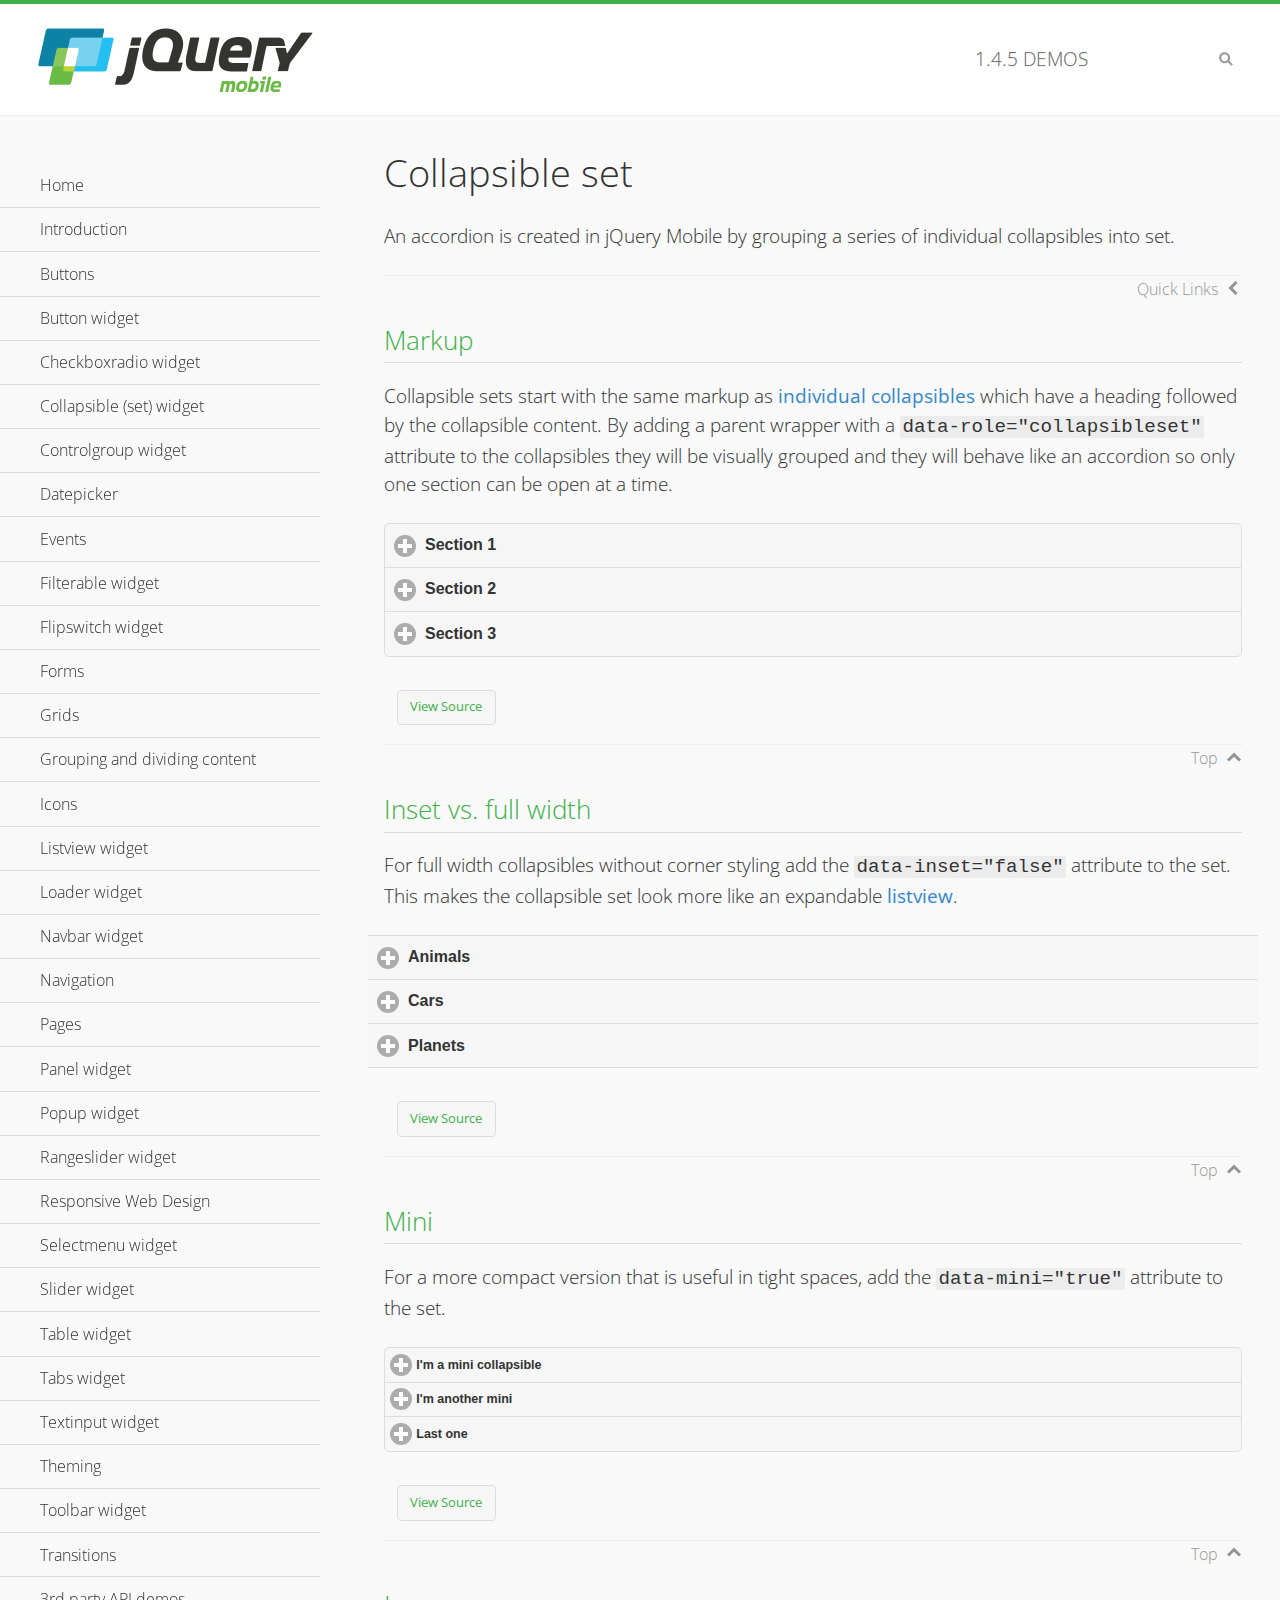
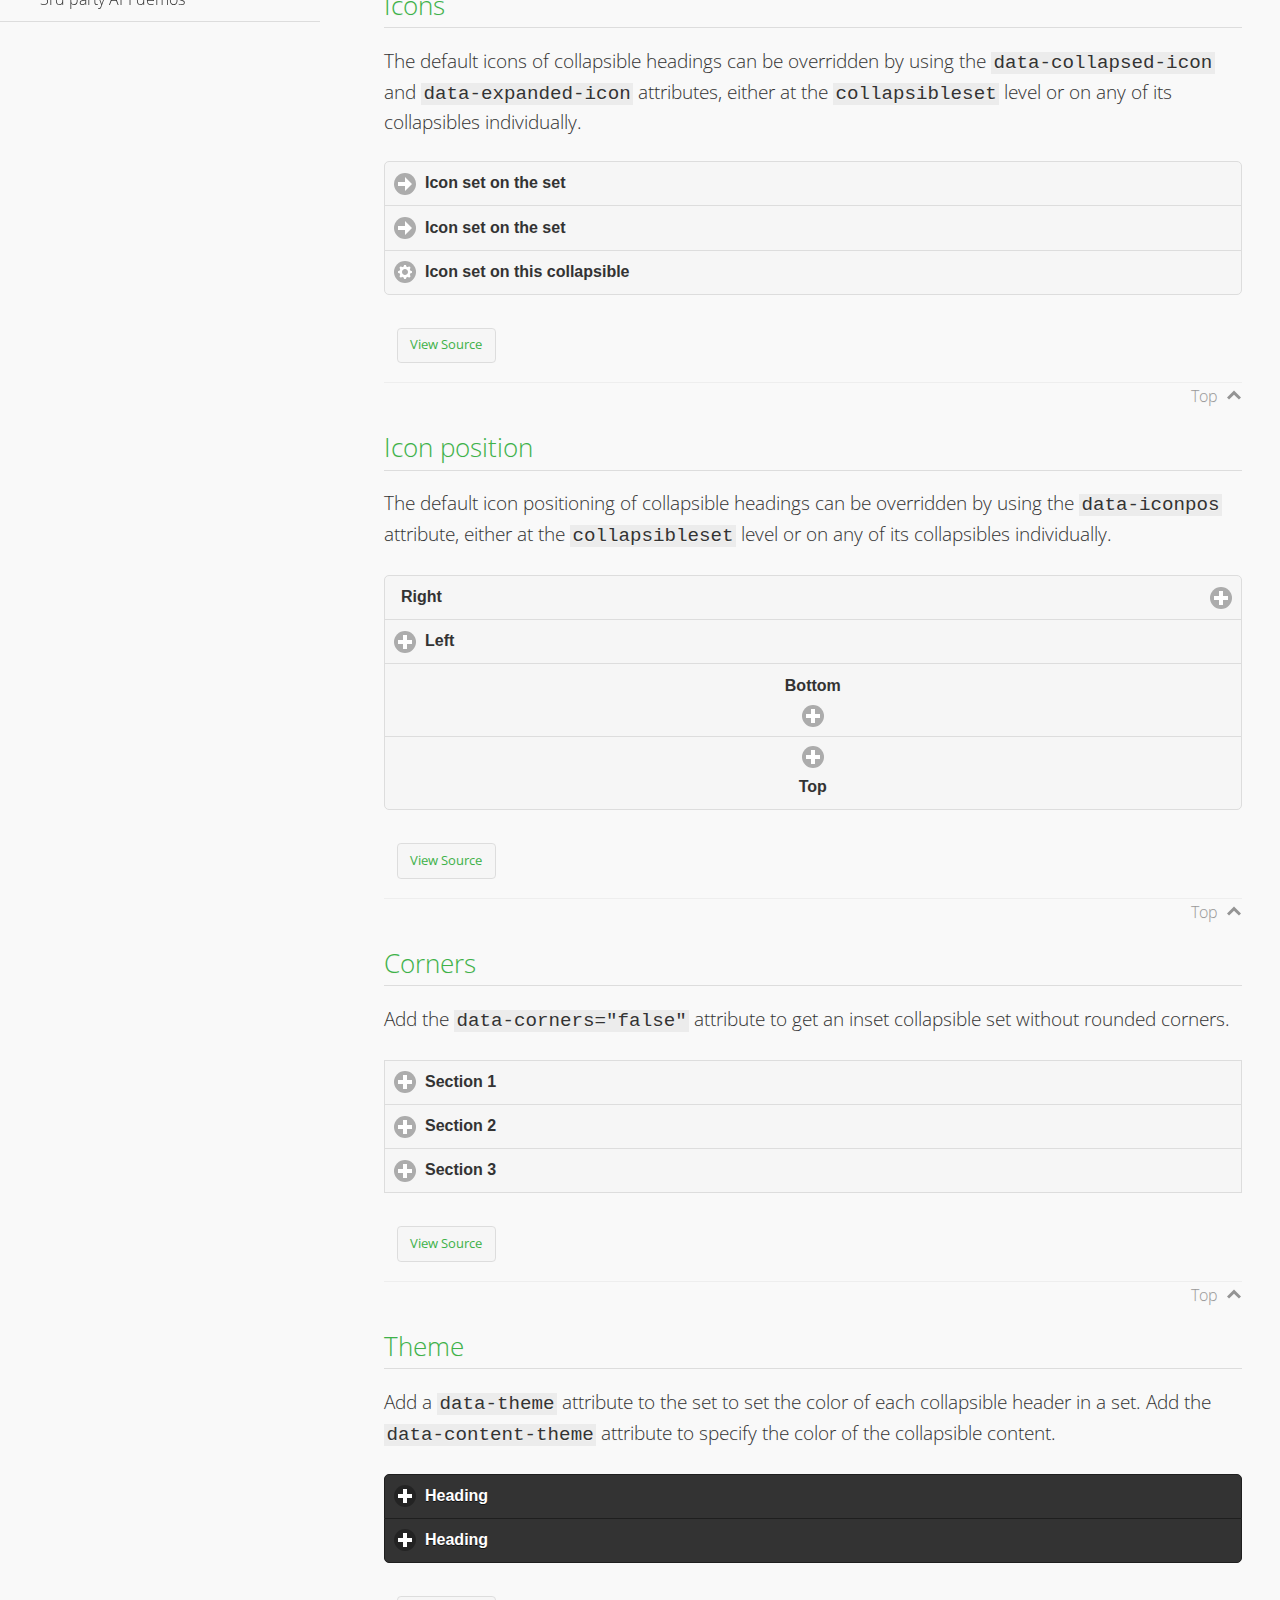
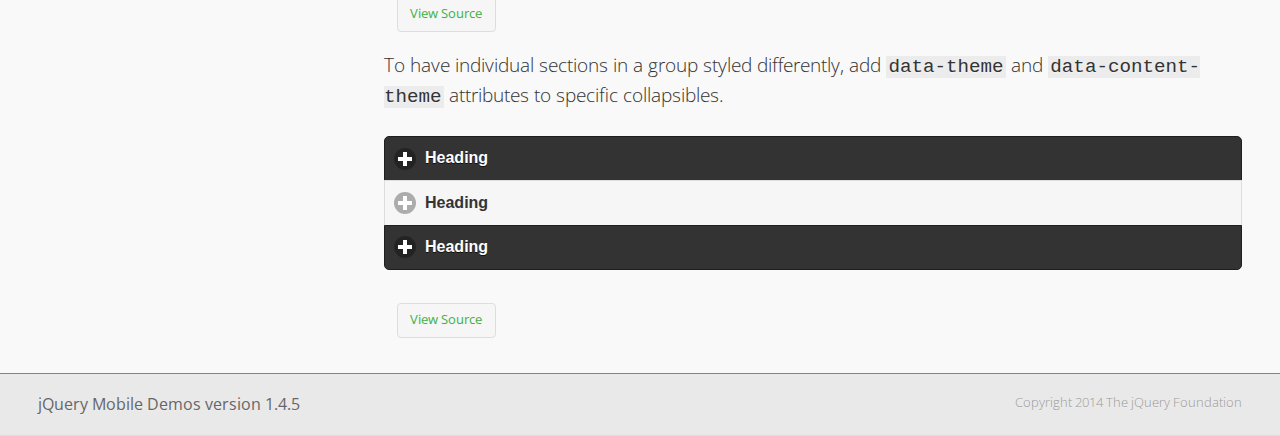
<file: www/lib/jquery.mobile/demos/collapsibleset/index.html>
<!DOCTYPE html>
<html>
<head>
	<meta charset="utf-8">
	<meta name="viewport" content="width=device-width, initial-scale=1">
	<title>Collapsible set - jQuery Mobile Demos</title>
	<link rel="shortcut icon" href="../favicon.ico">
    <link rel="stylesheet" href="http://fonts.googleapis.com/css?family=Open+Sans:300,400,700">
	<link rel="stylesheet" href="../css/themes/default/jquery.mobile-1.4.5.min.css">
	<link rel="stylesheet" href="../_assets/css/jqm-demos.css">
	<script src="../js/jquery.js"></script>
	<script src="../_assets/js/index.js"></script>
	<script src="../js/jquery.mobile-1.4.5.min.js"></script>
</head>
<body>
<div data-role="page" class="jqm-demos" data-quicklinks="true">

	<div data-role="header" class="jqm-header">
		<h2><a href="../" title="jQuery Mobile Demos home"><img src="../_assets/img/jquery-logo.png" alt="jQuery Mobile"></a></h2>
		<p><span class="jqm-version"></span> Demos</p>
		<a href="#" class="jqm-navmenu-link ui-btn ui-btn-icon-notext ui-corner-all ui-icon-bars ui-nodisc-icon ui-alt-icon ui-btn-left">Menu</a>
		<a href="#" class="jqm-search-link ui-btn ui-btn-icon-notext ui-corner-all ui-icon-search ui-nodisc-icon ui-alt-icon ui-btn-right">Search</a>
	</div><!-- /header -->

	<div role="main" class="ui-content jqm-content">

		<h1>Collapsible set</h1>

		<p>An accordion is created in jQuery Mobile by grouping a series of individual collapsibles into set.</p>

		<h2>Markup</h2>

		<p>Collapsible sets start with the same markup as <a href="../collapsible/" data-ajax="false">individual collapsibles</a> which have a heading followed by the collapsible content. By adding a parent wrapper with a <code>data-role="collapsibleset"</code> attribute to the collapsibles they will be visually grouped and they will behave like an accordion so only one section can be open at a time.</p>

			<div data-demo-html="true">
				<div data-role="collapsibleset" data-theme="a" data-content-theme="a">
					<div data-role="collapsible">
						<h3>Section 1</h3>
					<p>I'm the collapsible content for section 1</p>
					</div>
					<div data-role="collapsible">
						<h3>Section 2</h3>
					<p>I'm the collapsible content for section 2</p>

					</div>
					<div data-role="collapsible">
						<h3>Section 3</h3>
					<p>I'm the collapsible content for section 3</p>
					</div>
				</div>
			</div><!--/demo-html -->

		<h2>Inset vs. full width</h2>

		<p>For full width collapsibles without corner styling add the <code>data-inset="false"</code> attribute to the set. This makes the collapsible set look more like an expandable <a href="../listview/">listview</a>.</p>

			<div data-demo-html="true">
				<div data-role="collapsibleset" data-inset="false">
					<div data-role="collapsible">
						<h3>Animals</h3>
						<ul data-role="listview" data-inset="false">
							<li>Cats</li>
							<li>Dogs</li>
							<li>Lizards</li>
							<li>Snakes</li>
						</ul>
					</div>
					<div data-role="collapsible">
						<h3>Cars</h3>
						<ul data-role="listview" data-inset="false">
							<li>Acura</li>
							<li>Audi</li>
							<li>BMW</li>
							<li>Cadillac</li>
						</ul>
					</div>
					<div data-role="collapsible">
						<h3>Planets</h3>
						<ul data-role="listview" data-inset="false">
							<li>Earth</li>
							<li>Jupiter</li>
							<li>Mars</li>
							<li>Mercury</li>
						</ul>
					</div>
				</div>
			</div><!--/demo-html -->

		<h2>Mini</h2>

		<p>For a more compact version that is useful in tight spaces, add the <code>data-mini="true"</code> attribute to the set. </p>

			<div data-demo-html="true">
				<div data-role="collapsibleset" data-theme="a" data-content-theme="a" data-mini="true">
					<div data-role="collapsible">
						<h3>I'm a mini collapsible</h3>
					<p>This is good for tight spaces.</p>
					</div>
					<div data-role="collapsible">
						<h3>I'm another mini</h3>
					<p>Here's some collapsible content.</p>

					</div>
					<div data-role="collapsible">
						<h3>Last one</h3>
					<p>Final bit of collapsible content.</p>
					</div>
				</div>
			</div><!--/demo-html -->

		<h2>Icons</h2>

		<p>The default icons of collapsible headings can be overridden by using the <code>data-collapsed-icon</code> and <code>data-expanded-icon</code> attributes, either at the <code>collapsibleset</code> level or on any of its collapsibles individually.</p>

			<div data-demo-html="true">
				<div data-role="collapsibleset" data-theme="a" data-content-theme="a" data-collapsed-icon="arrow-r" data-expanded-icon="arrow-d">
					<div data-role="collapsible">
						<h3>Icon set on the set</h3>
					<p>Specify the open and close icons on the set to apply it to all the collapsibles within.</p>
					</div>
					<div data-role="collapsible">
						<h3>Icon set on the set</h3>
					<p>This collapsible also gets the icon from the set.</p>
					</div>
					<div data-role="collapsible" data-collapsed-icon="gear" data-expanded-icon="delete">
						<h3>Icon set on this collapsible</h3>
					<p>The icons here are applied to this collapsible specifically, thus overriding the set icons.</p>
					</div>
				</div>
			</div><!--/demo-html -->

		<h2>Icon position</h2>

		<p>The default icon positioning of collapsible headings can be overridden by using the <code>data-iconpos</code> attribute, either at the <code>collapsibleset</code> level or on any of its collapsibles individually.</p>

			<div data-demo-html="true">
				<div data-role="collapsibleset" data-theme="a" data-content-theme="a" data-iconpos="right">
					<div data-role="collapsible">
						<h3>Right</h3>
					<p>Inherits icon positioning from <code>data-iconpos="right"</code> attribute on set.</p>
					</div>
					<div data-role="collapsible" data-iconpos="left">
						<h3>Left</h3>
					<p>Set via <code>data-iconpos="left"</code> attribute on the collapsible</p>
					</div>
					<div data-role="collapsible" data-iconpos="bottom">
						<h3>Bottom</h3>
					<p>Set via <code>data-iconpos="bottom"</code> attribute on the collapsible</p>
					</div>
					<div data-role="collapsible" data-iconpos="top">
						<h3>Top</h3>
					<p>Set via <code>data-iconpos="top"</code> attribute on the collapsible</p>
					</div>
				</div>
			</div><!--/demo-html -->

		<h2>Corners</h2>
		<p>Add the <code>data-corners="false"</code> attribute to get an inset collapsible set without rounded corners.</p>

			<div data-demo-html="true">
				<div data-role="collapsibleset" data-corners="false" data-theme="a" data-content-theme="a">
					<div data-role="collapsible">
						<h3>Section 1</h3>
					<p>Collapsible content</p>
					</div>
					<div data-role="collapsible">
						<h3>Section 2</h3>
					<p>Collapsible content</p>

					</div>
					<div data-role="collapsible">
						<h3>Section 3</h3>
					<p>Collapsible content</p>
					</div>
				</div>
			</div><!--/demo-html -->

		<h2>Theme</h2>

		<p>Add a <code>data-theme</code> attribute to the set to set the color of each collapsible header in a set. Add the <code>data-content-theme</code> attribute to specify the color of the collapsible content. </p>

			<div data-demo-html="true">
				<div data-role="collapsibleset" data-theme="b" data-content-theme="b">
					<div data-role="collapsible">
						<h3>Heading</h3>
						<p>Content</p>
					</div>
					<div data-role="collapsible">
						<h3>Heading</h3>
						<p>Content</p>
					</div>
				</div>
			</div><!--/demo-html -->

		<p>To have individual sections in a group styled differently, add <code>data-theme</code> and <code>data-content-theme</code> attributes to specific collapsibles.</p>

			<div data-demo-html="true">
				<div data-role="collapsibleset" data-theme="b" data-content-theme="b">
					<div data-role="collapsible">
						<h3>Heading</h3>
						<p>Content</p>
					</div>
					<div data-role="collapsible" data-theme="a" data-content-theme="a">
						<h3>Heading</h3>
						<p>Content</p>
					</div>
					<div data-role="collapsible">
						<h3>Heading</h3>
						<p>Content</p>
					</div>
				</div>
		</div><!--/demo-html -->

	</div><!-- /content -->
	    <div data-role="panel" class="jqm-navmenu-panel" data-position="left" data-display="overlay" data-theme="a">
	    	<ul class="jqm-list ui-alt-icon ui-nodisc-icon">
<li data-filtertext="demos homepage" data-icon="home"><a href=".././">Home</a></li>
<li data-filtertext="introduction overview getting started"><a href="../intro/" data-ajax="false">Introduction</a></li>
<li data-filtertext="buttons button markup buttonmarkup method anchor link button element"><a href="../button-markup/" data-ajax="false">Buttons</a></li>
<li data-filtertext="form button widget input button submit reset"><a href="../button/" data-ajax="false">Button widget</a></li>
<li data-role="collapsible" data-enhanced="true" data-collapsed-icon="carat-d" data-expanded-icon="carat-u" data-iconpos="right" data-inset="false" class="ui-collapsible ui-collapsible-themed-content ui-collapsible-collapsed">
	<h3 class="ui-collapsible-heading ui-collapsible-heading-collapsed">
		<a href="#" class="ui-collapsible-heading-toggle ui-btn ui-btn-icon-right ui-btn-inherit ui-icon-carat-d">
		    Checkboxradio widget<span class="ui-collapsible-heading-status"> click to expand contents</span>
		</a>
	</h3>
	<div class="ui-collapsible-content ui-body-inherit ui-collapsible-content-collapsed" aria-hidden="true">
		<ul>
			<li data-filtertext="form checkboxradio widget checkbox input checkboxes controlgroups"><a href="../checkboxradio-checkbox/" data-ajax="false">Checkboxes</a></li>
			<li data-filtertext="form checkboxradio widget radio input radio buttons controlgroups"><a href="../checkboxradio-radio/" data-ajax="false">Radio buttons</a></li>
		</ul>
	</div>
</li>
<li data-role="collapsible" data-enhanced="true" data-collapsed-icon="carat-d" data-expanded-icon="carat-u" data-iconpos="right" data-inset="false" class="ui-collapsible ui-collapsible-themed-content ui-collapsible-collapsed">
	<h3 class="ui-collapsible-heading ui-collapsible-heading-collapsed">
		<a href="#" class="ui-collapsible-heading-toggle ui-btn ui-btn-icon-right ui-btn-inherit ui-icon-carat-d">
			Collapsible (set) widget<span class="ui-collapsible-heading-status"> click to expand contents</span>
		</a>
	</h3>
	<div class="ui-collapsible-content ui-body-inherit ui-collapsible-content-collapsed" aria-hidden="true">
		<ul>
			<li data-filtertext="collapsibles content formatting"><a href="../collapsible/" data-ajax="false">Collapsible</a></li>
			<li data-filtertext="dynamic collapsible set accordion append expand"><a href="../collapsible-dynamic/" data-ajax="false">Dynamic collapsibles</a></li>
			<li data-filtertext="accordions collapsible set widget content formatting grouped collapsibles"><a href="../collapsibleset/" data-ajax="false">Collapsible set</a></li>
		</ul>
	</div>
</li>
<li data-role="collapsible" data-enhanced="true" data-collapsed-icon="carat-d" data-expanded-icon="carat-u" data-iconpos="right" data-inset="false" class="ui-collapsible ui-collapsible-themed-content ui-collapsible-collapsed">
	<h3 class="ui-collapsible-heading ui-collapsible-heading-collapsed">
		<a href="#" class="ui-collapsible-heading-toggle ui-btn ui-btn-icon-right ui-btn-inherit ui-icon-carat-d">
			Controlgroup widget<span class="ui-collapsible-heading-status"> click to expand contents</span>
		</a>
	</h3>
	<div class="ui-collapsible-content ui-body-inherit ui-collapsible-content-collapsed" aria-hidden="true">
		<ul>
			<li data-filtertext="controlgroups selectmenu checkboxradio input grouped buttons horizontal vertical"><a href="../controlgroup/" data-ajax="false">Controlgroup</a></li>
			<li data-filtertext="dynamic controlgroup dynamically add buttons"><a href="../controlgroup-dynamic/" data-ajax="false">Dynamic controlgroups</a></li>
		</ul>
	</div>
</li>
<li data-filtertext="form datepicker widget date input"><a href="../datepicker/" data-ajax="false">Datepicker</a></li>
<li data-role="collapsible" data-enhanced="true" data-collapsed-icon="carat-d" data-expanded-icon="carat-u" data-iconpos="right" data-inset="false" class="ui-collapsible ui-collapsible-themed-content ui-collapsible-collapsed">
	<h3 class="ui-collapsible-heading ui-collapsible-heading-collapsed">
		<a href="#" class="ui-collapsible-heading-toggle ui-btn ui-btn-icon-right ui-btn-inherit ui-icon-carat-d">
			Events<span class="ui-collapsible-heading-status"> click to expand contents</span>
		</a>
	</h3>
	<div class="ui-collapsible-content ui-body-inherit ui-collapsible-content-collapsed" aria-hidden="true">
		<ul>
			<li data-filtertext="swipe to delete list items listviews swipe events"><a href="../swipe-list/" data-ajax="false">Swipe list items</a></li>
			<li data-filtertext="swipe to navigate swipe page navigation swipe events"><a href="../swipe-page/" data-ajax="false">Swipe page navigation</a></li>
		</ul>
	</div>
</li>
<li data-filtertext="filterable filter elements sorting searching listview table"><a href="../filterable/" data-ajax="false">Filterable widget</a></li>
<li data-filtertext="form flipswitch widget flip toggle switch binary select checkbox input"><a href="../flipswitch/" data-ajax="false">Flipswitch widget</a></li>
<li data-role="collapsible" data-enhanced="true" data-collapsed-icon="carat-d" data-expanded-icon="carat-u" data-iconpos="right" data-inset="false" class="ui-collapsible ui-collapsible-themed-content ui-collapsible-collapsed">
	<h3 class="ui-collapsible-heading ui-collapsible-heading-collapsed">
		<a href="#" class="ui-collapsible-heading-toggle ui-btn ui-btn-icon-right ui-btn-inherit ui-icon-carat-d">
			Forms<span class="ui-collapsible-heading-status"> click to expand contents</span>
		</a>
	</h3>
	<div class="ui-collapsible-content ui-body-inherit ui-collapsible-content-collapsed" aria-hidden="true">
		<ul>
			<li data-filtertext="forms text checkbox radio range button submit reset inputs selects textarea slider flipswitch label form elements"><a href="../forms/" data-ajax="false">Forms</a></li>
			<li data-filtertext="form hide labels hidden accessible ui-hidden-accessible forms"><a href="../forms-label-hidden-accessible/" data-ajax="false">Hide labels</a></li>
			<li data-filtertext="form field containers fieldcontain ui-field-contain forms"><a href="../forms-field-contain/" data-ajax="false">Field containers</a></li>
			<li data-filtertext="forms disabled form elements"><a href="../forms-disabled/" data-ajax="false">Forms disabled</a></li>
			<li data-filtertext="forms gallery examples overview forms text checkbox radio range button submit reset inputs selects textarea slider flipswitch label form elements"><a href="../forms-gallery/" data-ajax="false">Forms gallery</a></li>
		</ul>
	</div>
</li>
<li data-role="collapsible" data-enhanced="true" data-collapsed-icon="carat-d" data-expanded-icon="carat-u" data-iconpos="right" data-inset="false" class="ui-collapsible ui-collapsible-themed-content ui-collapsible-collapsed">
	<h3 class="ui-collapsible-heading ui-collapsible-heading-collapsed">
		<a href="#" class="ui-collapsible-heading-toggle ui-btn ui-btn-icon-right ui-btn-inherit ui-icon-carat-d">
			Grids<span class="ui-collapsible-heading-status"> click to expand contents</span>
		</a>
	</h3>
	<div class="ui-collapsible-content ui-body-inherit ui-collapsible-content-collapsed" aria-hidden="true">
		<ul>
			<li data-filtertext="grids columns blocks content formatting rwd responsive css framework"><a href="../grids/" data-ajax="false">Grids</a></li>
			<li data-filtertext="buttons in grids css framework"><a href="../grids-buttons/" data-ajax="false">Buttons in grids</a></li>
			<li data-filtertext="custom responsive grids rwd css framework"><a href="../grids-custom-responsive/" data-ajax="false">Custom responsive grids</a></li>
		</ul>
	</div>
</li>
<li data-filtertext="blocks content formatting sections heading"><a href="../body-bar-classes/" data-ajax="false">Grouping and dividing content</a></li>
<li data-role="collapsible" data-enhanced="true" data-collapsed-icon="carat-d" data-expanded-icon="carat-u" data-iconpos="right" data-inset="false" class="ui-collapsible ui-collapsible-themed-content ui-collapsible-collapsed">
	<h3 class="ui-collapsible-heading ui-collapsible-heading-collapsed">
		<a href="#" class="ui-collapsible-heading-toggle ui-btn ui-btn-icon-right ui-btn-inherit ui-icon-carat-d">
			Icons<span class="ui-collapsible-heading-status"> click to expand contents</span>
		</a>
	</h3>
	<div class="ui-collapsible-content ui-body-inherit ui-collapsible-content-collapsed" aria-hidden="true">
		<ul>
			<li data-filtertext="button icons svg disc alt custom icon position"><a href="../icons/" data-ajax="false">Icons</a></li>
			<li data-filtertext=""><a href="../icons-grunticon/" data-ajax="false">Grunticon loader</a></li>
		</ul>
	</div>
</li>
<li data-role="collapsible" data-enhanced="true" data-collapsed-icon="carat-d" data-expanded-icon="carat-u" data-iconpos="right" data-inset="false" class="ui-collapsible ui-collapsible-themed-content ui-collapsible-collapsed">
	<h3 class="ui-collapsible-heading ui-collapsible-heading-collapsed">
		<a href="#" class="ui-collapsible-heading-toggle ui-btn ui-btn-icon-right ui-btn-inherit ui-icon-carat-d">
			Listview widget<span class="ui-collapsible-heading-status"> click to expand contents</span>
		</a>
	</h3>
	<div class="ui-collapsible-content ui-body-inherit ui-collapsible-content-collapsed" aria-hidden="true">
		<ul>
			<li data-filtertext="listview widget thumbnails icons nested split button collapsible ul ol"><a href="../listview/" data-ajax="false">Listview</a></li>
			<li data-filtertext="autocomplete filterable reveal listview filtertextbeforefilter placeholder"><a href="../listview-autocomplete/" data-ajax="false">Listview autocomplete</a></li>
			<li data-filtertext="autocomplete filterable reveal listview remote data filtertextbeforefilter placeholder"><a href="../listview-autocomplete-remote/" data-ajax="false">Listview autocomplete remote data</a></li>
			<li data-filtertext="autodividers anchor jump scroll linkbars listview lists ul ol"><a href="../listview-autodividers-linkbar/" data-ajax="false">Listview autodividers linkbar</a></li>
			<li data-filtertext="listview autodividers selector autodividersselector lists ul ol"><a href="../listview-autodividers-selector/" data-ajax="false">Listview autodividers selector</a></li>
			<li data-filtertext="listview nested list items"><a href="../listview-nested-lists/" data-ajax="false">Nested Listviews</a></li>
			<li data-filtertext="listview collapsible list items flat"><a href="../listview-collapsible-item-flat/" data-ajax="false">Listview collapsible list items (flat)</a></li>
			<li data-filtertext="listview collapsible list indented"><a href="../listview-collapsible-item-indented/" data-ajax="false">Listview collapsible list items (indented)</a></li>
			<li data-filtertext="grid listview responsive grids responsive listviews lists ul"><a href="../listview-grid/" data-ajax="false">Listview responsive grid</a></li>
		</ul>
	</div>
</li>
<li data-filtertext="loader widget page loading navigation overlay spinner"><a href="../loader/" data-ajax="false">Loader widget</a></li>
<li data-filtertext="navbar widget navmenu toolbars header footer"><a href="../navbar/" data-ajax="false">Navbar widget</a></li>
<li data-role="collapsible" data-enhanced="true" data-collapsed-icon="carat-d" data-expanded-icon="carat-u" data-iconpos="right" data-inset="false" class="ui-collapsible ui-collapsible-themed-content ui-collapsible-collapsed">
	<h3 class="ui-collapsible-heading ui-collapsible-heading-collapsed">
		<a href="#" class="ui-collapsible-heading-toggle ui-btn ui-btn-icon-right ui-btn-inherit ui-icon-carat-d">
			Navigation<span class="ui-collapsible-heading-status"> click to expand contents</span>
		</a>
	</h3>
	<div class="ui-collapsible-content ui-body-inherit ui-collapsible-content-collapsed" aria-hidden="true">
		<ul>
			<li data-filtertext="ajax navigation navigate widget history event method"><a href="../navigation/" data-ajax="false">Navigation</a></li>
			<li data-filtertext="linking pages page links navigation ajax prefetch cache"><a href="../navigation-linking-pages/" data-ajax="false">Linking pages</a></li>
			<!-- <li data-filtertext="php redirect server redirection server-side navigation"><a href="../navigation-php-redirect/" data-ajax="false">PHP redirect demo</a></li>-->
			<li data-filtertext="navigation redirection hash query"><a href="../navigation-hash-processing/" data-ajax="false">Hash processing demo</a></li>
			<li data-filtertext="navigation redirection hash query"><a href="../page-events/" data-ajax="false">Page Navigation Events</a></li>
		</ul>
	</div>
</li>
<li data-role="collapsible" data-enhanced="true" data-collapsed-icon="carat-d" data-expanded-icon="carat-u" data-iconpos="right" data-inset="false" class="ui-collapsible ui-collapsible-themed-content ui-collapsible-collapsed">
	<h3 class="ui-collapsible-heading ui-collapsible-heading-collapsed">
		<a href="#" class="ui-collapsible-heading-toggle ui-btn ui-btn-icon-right ui-btn-inherit ui-icon-carat-d">
			Pages<span class="ui-collapsible-heading-status"> click to expand contents</span>
		</a>
	</h3>
	<div class="ui-collapsible-content ui-body-inherit ui-collapsible-content-collapsed" aria-hidden="true">
		<ul>
			<li data-filtertext="pages page widget ajax navigation"><a href="../pages/" data-ajax="false">Pages</a></li>
			<li data-filtertext="single page"><a href="../pages-single-page/" data-ajax="false">Single page</a></li>
			<li data-filtertext="multipage multi-page page"><a href="../pages-multi-page/" data-ajax="false">Multi-page template</a></li>
			<li data-filtertext="dialog page widget modal popup"><a href="../pages-dialog/" data-ajax="false">Dialog page</a></li>
		</ul>
	</div>
</li>
<li data-role="collapsible" data-enhanced="true" data-collapsed-icon="carat-d" data-expanded-icon="carat-u" data-iconpos="right" data-inset="false" class="ui-collapsible ui-collapsible-themed-content ui-collapsible-collapsed">
	<h3 class="ui-collapsible-heading ui-collapsible-heading-collapsed">
		<a href="#" class="ui-collapsible-heading-toggle ui-btn ui-btn-icon-right ui-btn-inherit ui-icon-carat-d">
			Panel widget<span class="ui-collapsible-heading-status"> click to expand contents</span>
		</a>
	</h3>
	<div class="ui-collapsible-content ui-body-inherit ui-collapsible-content-collapsed" aria-hidden="true">
		<ul>
			<li data-filtertext="panel widget sliding panels reveal push overlay responsive"><a href="../panel/" data-ajax="false">Panel</a></li>
			<li data-filtertext=""><a href="../panel-external/" data-ajax="false">External panels</a></li>
			<li data-filtertext="panel "><a href="../panel-fixed/" data-ajax="false">Fixed panels</a></li>
			<li data-filtertext="panel slide panels sliding panels shadow rwd responsive breakpoint"><a href="../panel-responsive/" data-ajax="false">Panels responsive</a></li>
			<li data-filtertext="panel custom style custom panel width reveal shadow listview panel styling page background wrapper"><a href="../panel-styling/" data-ajax="false">Custom panel style</a></li>
			<li data-filtertext="panel open on swipe"><a href="../panel-swipe-open/" data-ajax="false">Panel open on swipe</a></li>
			<li data-filtertext="panels outside page internal external toolbars"><a href="../panel-external-internal/" data-ajax="false">Panel external and internal</a></li>
		</ul>
	</div>
</li>
<li data-role="collapsible" data-enhanced="true" data-collapsed-icon="carat-d" data-expanded-icon="carat-u" data-iconpos="right" data-inset="false" class="ui-collapsible ui-collapsible-themed-content ui-collapsible-collapsed">
	<h3 class="ui-collapsible-heading ui-collapsible-heading-collapsed">
		<a href="#" class="ui-collapsible-heading-toggle ui-btn ui-btn-icon-right ui-btn-inherit ui-icon-carat-d">
			Popup widget<span class="ui-collapsible-heading-status"> click to expand contents</span>
		</a>
	</h3>
	<div class="ui-collapsible-content ui-body-inherit ui-collapsible-content-collapsed" aria-hidden="true">
		<ul>
			<li data-filtertext="popup widget popups dialog modal transition tooltip lightbox form overlay screen flip pop fade transition"><a href="../popup/" data-ajax="false">Popup</a></li>
			<li data-filtertext="popup alignment position"><a href="../popup-alignment/" data-ajax="false">Popup alignment</a></li>
			<li data-filtertext="popup arrow size popups popover"><a href="../popup-arrow-size/" data-ajax="false">Popup arrow size</a></li>
			<li data-filtertext="dynamic popups popup images lightbox"><a href="../popup-dynamic/" data-ajax="false">Dynamic popups</a></li>
			<li data-filtertext="popups with iframes scaling"><a href="../popup-iframe/" data-ajax="false">Popups with iframes</a></li>
			<li data-filtertext="popup image scaling"><a href="../popup-image-scaling/" data-ajax="false">Popup image scaling</a></li>
			<li data-filtertext="external popup outside multi-page"><a href="../popup-outside-multipage/" data-ajax="false">Popup outside multi-page</a></li>
		</ul>
	</div>
</li>
<li data-filtertext="form rangeslider widget dual sliders dual handle sliders range input"><a href="../rangeslider/" data-ajax="false">Rangeslider widget</a></li>
<li data-filtertext="responsive web design rwd adaptive progressive enhancement PE accessible mobile breakpoints media query media queries"><a href="../rwd/" data-ajax="false">Responsive Web Design</a></li>
<li data-role="collapsible" data-enhanced="true" data-collapsed-icon="carat-d" data-expanded-icon="carat-u" data-iconpos="right" data-inset="false" class="ui-collapsible ui-collapsible-themed-content ui-collapsible-collapsed">
	<h3 class="ui-collapsible-heading ui-collapsible-heading-collapsed">
		<a href="#" class="ui-collapsible-heading-toggle ui-btn ui-btn-icon-right ui-btn-inherit ui-icon-carat-d">
			Selectmenu widget<span class="ui-collapsible-heading-status"> click to expand contents</span>
		</a>
	</h3>
	<div class="ui-collapsible-content ui-body-inherit ui-collapsible-content-collapsed" aria-hidden="true">
		<ul>
			<li data-filtertext="form selectmenu widget select input custom select menu selects"><a href="../selectmenu/" data-ajax="false">Selectmenu</a></li>
			<li data-filtertext="form custom select menu selectmenu widget custom menu option optgroup multiple selects"><a href="../selectmenu-custom/" data-ajax="false">Custom select menu</a></li>
			<li data-filtertext="filterable select filter popup dialog"><a href="../selectmenu-custom-filter/" data-ajax="false">Custom select menu with filter</a></li>
		</ul>
	</div>
</li>
<li data-role="collapsible" data-enhanced="true" data-collapsed-icon="carat-d" data-expanded-icon="carat-u" data-iconpos="right" data-inset="false" class="ui-collapsible ui-collapsible-themed-content ui-collapsible-collapsed">
	<h3 class="ui-collapsible-heading ui-collapsible-heading-collapsed">
		<a href="#" class="ui-collapsible-heading-toggle ui-btn ui-btn-icon-right ui-btn-inherit ui-icon-carat-d">
			Slider widget<span class="ui-collapsible-heading-status"> click to expand contents</span>
		</a>
	</h3>
	<div class="ui-collapsible-content ui-body-inherit ui-collapsible-content-collapsed" aria-hidden="true">
		<ul>
			<li data-filtertext="form slider widget range input single sliders"><a href="../slider/" data-ajax="false">Slider</a></li>
			<li data-filtertext="form slider widget flipswitch slider binary select flip toggle switch"><a href="../slider-flipswitch/" data-ajax="false">Slider flip toggle switch</a></li>
			<li data-filtertext="form slider tooltip handle value input range sliders"><a href="../slider-tooltip/" data-ajax="false">Slider tooltip</a></li>
		</ul>
	</div>
</li>
<li data-role="collapsible" data-enhanced="true" data-collapsed-icon="carat-d" data-expanded-icon="carat-u" data-iconpos="right" data-inset="false" class="ui-collapsible ui-collapsible-themed-content ui-collapsible-collapsed">
	<h3 class="ui-collapsible-heading ui-collapsible-heading-collapsed">
		<a href="#" class="ui-collapsible-heading-toggle ui-btn ui-btn-icon-right ui-btn-inherit ui-icon-carat-d">
			Table widget<span class="ui-collapsible-heading-status"> click to expand contents</span>
		</a>
	</h3>
	<div class="ui-collapsible-content ui-body-inherit ui-collapsible-content-collapsed" aria-hidden="true">
		<ul>
			<li data-filtertext="table widget reflow column toggle th td responsive tables rwd hide show tabular"><a href="../table-column-toggle/" data-ajax="false">Table Column Toggle</a></li>
			<li data-filtertext="table column toggle phone comparison demo"><a href="../table-column-toggle-example/" data-ajax="false">Table Column Toggle demo</a></li>
			<li data-filtertext="responsive tables table column toggle heading groups rwd breakpoint"><a href="../table-column-toggle-heading-groups/" data-ajax="false">Table Column Toggle heading groups</a></li>
			<li data-filtertext="responsive tables table column toggle hide rwd breakpoint customization options"><a href="../table-column-toggle-options/" data-ajax="false">Table Column Toggle options</a></li>
			<li data-filtertext="table reflow th td responsive rwd columns tabular"><a href="../table-reflow/" data-ajax="false">Table Reflow</a></li>
			<li data-filtertext="responsive tables table reflow heading groups rwd breakpoint"><a href="../table-reflow-heading-groups/" data-ajax="false">Table Reflow heading groups</a></li>
			<li data-filtertext="responsive tables table reflow stripes strokes table style"><a href="../table-reflow-stripes-strokes/" data-ajax="false">Table Reflow stripes and strokes</a></li>
			<li data-filtertext="responsive tables table reflow stack custom styles"><a href="../table-reflow-styling/" data-ajax="false">Table Reflow custom styles</a></li>
		</ul>
	</div>
</li>
<li data-filtertext="ui tabs widget"><a href="../tabs/" data-ajax="false">Tabs widget</a></li>
<li data-filtertext="form textinput widget text input textarea number date time tel email file color password"><a href="../textinput/" data-ajax="false">Textinput widget</a></li>
<li data-role="collapsible" data-enhanced="true" data-collapsed-icon="carat-d" data-expanded-icon="carat-u" data-iconpos="right" data-inset="false" class="ui-collapsible ui-collapsible-themed-content ui-collapsible-collapsed">
	<h3 class="ui-collapsible-heading ui-collapsible-heading-collapsed">
		<a href="#" class="ui-collapsible-heading-toggle ui-btn ui-btn-icon-right ui-btn-inherit ui-icon-carat-d">
			Theming<span class="ui-collapsible-heading-status"> click to expand contents</span>
		</a>
	</h3>
	<div class="ui-collapsible-content ui-body-inherit ui-collapsible-content-collapsed" aria-hidden="true">
		<ul>
			<li data-filtertext="default theme swatches theming style css"><a href="../theme-default/" data-ajax="false">Default theme</a></li>
			<li data-filtertext="classic theme old theme swatches theming style css"><a href="../theme-classic/" data-ajax="false">Classic theme</a></li>
		</ul>
	</div>
</li>
<li data-role="collapsible" data-enhanced="true" data-collapsed-icon="carat-d" data-expanded-icon="carat-u" data-iconpos="right" data-inset="false" class="ui-collapsible ui-collapsible-themed-content ui-collapsible-collapsed">
	<h3 class="ui-collapsible-heading ui-collapsible-heading-collapsed">
		<a href="#" class="ui-collapsible-heading-toggle ui-btn ui-btn-icon-right ui-btn-inherit ui-icon-carat-d">
			Toolbar widget<span class="ui-collapsible-heading-status"> click to expand contents</span>
		</a>
	</h3>
	<div class="ui-collapsible-content ui-body-inherit ui-collapsible-content-collapsed" aria-hidden="true">
		<ul>
			<li data-filtertext="toolbar widget header footer toolbars fixed fullscreen external sections"><a href="../toolbar/" data-ajax="false">Toolbar</a></li>
			<li data-filtertext="dynamic toolbars dynamically add toolbar header footer"><a href="../toolbar-dynamic/" data-ajax="false">Dynamic toolbars</a></li>
			<li data-filtertext="external toolbars header footer"><a href="../toolbar-external/" data-ajax="false">External toolbars</a></li>
			<li data-filtertext="fixed toolbars header footer"><a href="../toolbar-fixed/" data-ajax="false">Fixed toolbars</a></li>
			<li data-filtertext="fixed fullscreen toolbars header footer"><a href="../toolbar-fixed-fullscreen/" data-ajax="false">Fullscreen toolbars</a></li>
			<li data-filtertext="external fixed toolbars header footer"><a href="../toolbar-fixed-external/" data-ajax="false">Fixed external toolbars</a></li>
			<li data-filtertext="external persistent toolbars header footer navbar navmenu"><a href="../toolbar-fixed-persistent/" data-ajax="false">Persistent toolbars</a></li>
			<li data-filtertext="external ajax optimized toolbars persistent toolbars header footer navbar"><a href="../toolbar-fixed-persistent-optimized/" data-ajax="false">Ajax optimized toolbars</a></li>
			<li data-filtertext="form in toolbars header footer"><a href="../toolbar-fixed-forms/" data-ajax="false">Form in toolbar</a></li>
		</ul>
	</div>
</li>
<li data-filtertext="page transitions animated pages popup navigation flip slide fade pop"><a href="../transitions/" data-ajax="false">Transitions</a></li>
<li data-role="collapsible" data-enhanced="true" data-collapsed-icon="carat-d" data-expanded-icon="carat-u" data-iconpos="right" data-inset="false" class="ui-collapsible ui-collapsible-themed-content ui-collapsible-collapsed">
	<h3 class="ui-collapsible-heading ui-collapsible-heading-collapsed">
		<a href="#" class="ui-collapsible-heading-toggle ui-btn ui-btn-icon-right ui-btn-inherit ui-icon-carat-d">
			3rd party API demos<span class="ui-collapsible-heading-status"> click to expand contents</span>
		</a>
	</h3>
	<div class="ui-collapsible-content ui-body-inherit ui-collapsible-content-collapsed" aria-hidden="true">
		<ul>
			<li data-filtertext="backbone requirejs navigation router"><a href="../backbone-requirejs/" data-ajax="false">Backbone RequireJS</a></li>
			<li data-filtertext="google maps geolocation demo"><a href="../map-geolocation/" data-ajax="false">Google Maps geolocation</a></li>
			<li data-filtertext="google maps hybrid"><a href="../map-list-toggle/" data-ajax="false">Google Maps list toggle</a></li>
		</ul>
	</div>
</li>



		     </ul>
		</div><!-- /panel -->


	<div data-role="footer" data-position="fixed" data-tap-toggle="false" class="jqm-footer">
		<p>jQuery Mobile Demos version <span class="jqm-version"></span></p>
		<p>Copyright 2014 The jQuery Foundation</p>
	</div><!-- /footer -->
	<!-- TODO: This should become an external panel so we can add input to markup (unique ID) -->
    <div data-role="panel" class="jqm-search-panel" data-position="right" data-display="overlay" data-theme="a">
		<div class="jqm-search">
			<ul class="jqm-list" data-filter-placeholder="Search demos..." data-filter-reveal="true">
<li data-filtertext="demos homepage" data-icon="home"><a href=".././">Home</a></li>
<li data-filtertext="introduction overview getting started"><a href="../intro/" data-ajax="false">Introduction</a></li>
<li data-filtertext="buttons button markup buttonmarkup method anchor link button element"><a href="../button-markup/" data-ajax="false">Buttons</a></li>
<li data-filtertext="form button widget input button submit reset"><a href="../button/" data-ajax="false">Button widget</a></li>
<li data-role="collapsible" data-enhanced="true" data-collapsed-icon="carat-d" data-expanded-icon="carat-u" data-iconpos="right" data-inset="false" class="ui-collapsible ui-collapsible-themed-content ui-collapsible-collapsed">
	<h3 class="ui-collapsible-heading ui-collapsible-heading-collapsed">
		<a href="#" class="ui-collapsible-heading-toggle ui-btn ui-btn-icon-right ui-btn-inherit ui-icon-carat-d">
		    Checkboxradio widget<span class="ui-collapsible-heading-status"> click to expand contents</span>
		</a>
	</h3>
	<div class="ui-collapsible-content ui-body-inherit ui-collapsible-content-collapsed" aria-hidden="true">
		<ul>
			<li data-filtertext="form checkboxradio widget checkbox input checkboxes controlgroups"><a href="../checkboxradio-checkbox/" data-ajax="false">Checkboxes</a></li>
			<li data-filtertext="form checkboxradio widget radio input radio buttons controlgroups"><a href="../checkboxradio-radio/" data-ajax="false">Radio buttons</a></li>
		</ul>
	</div>
</li>
<li data-role="collapsible" data-enhanced="true" data-collapsed-icon="carat-d" data-expanded-icon="carat-u" data-iconpos="right" data-inset="false" class="ui-collapsible ui-collapsible-themed-content ui-collapsible-collapsed">
	<h3 class="ui-collapsible-heading ui-collapsible-heading-collapsed">
		<a href="#" class="ui-collapsible-heading-toggle ui-btn ui-btn-icon-right ui-btn-inherit ui-icon-carat-d">
			Collapsible (set) widget<span class="ui-collapsible-heading-status"> click to expand contents</span>
		</a>
	</h3>
	<div class="ui-collapsible-content ui-body-inherit ui-collapsible-content-collapsed" aria-hidden="true">
		<ul>
			<li data-filtertext="collapsibles content formatting"><a href="../collapsible/" data-ajax="false">Collapsible</a></li>
			<li data-filtertext="dynamic collapsible set accordion append expand"><a href="../collapsible-dynamic/" data-ajax="false">Dynamic collapsibles</a></li>
			<li data-filtertext="accordions collapsible set widget content formatting grouped collapsibles"><a href="../collapsibleset/" data-ajax="false">Collapsible set</a></li>
		</ul>
	</div>
</li>
<li data-role="collapsible" data-enhanced="true" data-collapsed-icon="carat-d" data-expanded-icon="carat-u" data-iconpos="right" data-inset="false" class="ui-collapsible ui-collapsible-themed-content ui-collapsible-collapsed">
	<h3 class="ui-collapsible-heading ui-collapsible-heading-collapsed">
		<a href="#" class="ui-collapsible-heading-toggle ui-btn ui-btn-icon-right ui-btn-inherit ui-icon-carat-d">
			Controlgroup widget<span class="ui-collapsible-heading-status"> click to expand contents</span>
		</a>
	</h3>
	<div class="ui-collapsible-content ui-body-inherit ui-collapsible-content-collapsed" aria-hidden="true">
		<ul>
			<li data-filtertext="controlgroups selectmenu checkboxradio input grouped buttons horizontal vertical"><a href="../controlgroup/" data-ajax="false">Controlgroup</a></li>
			<li data-filtertext="dynamic controlgroup dynamically add buttons"><a href="../controlgroup-dynamic/" data-ajax="false">Dynamic controlgroups</a></li>
		</ul>
	</div>
</li>
<li data-filtertext="form datepicker widget date input"><a href="../datepicker/" data-ajax="false">Datepicker</a></li>
<li data-role="collapsible" data-enhanced="true" data-collapsed-icon="carat-d" data-expanded-icon="carat-u" data-iconpos="right" data-inset="false" class="ui-collapsible ui-collapsible-themed-content ui-collapsible-collapsed">
	<h3 class="ui-collapsible-heading ui-collapsible-heading-collapsed">
		<a href="#" class="ui-collapsible-heading-toggle ui-btn ui-btn-icon-right ui-btn-inherit ui-icon-carat-d">
			Events<span class="ui-collapsible-heading-status"> click to expand contents</span>
		</a>
	</h3>
	<div class="ui-collapsible-content ui-body-inherit ui-collapsible-content-collapsed" aria-hidden="true">
		<ul>
			<li data-filtertext="swipe to delete list items listviews swipe events"><a href="../swipe-list/" data-ajax="false">Swipe list items</a></li>
			<li data-filtertext="swipe to navigate swipe page navigation swipe events"><a href="../swipe-page/" data-ajax="false">Swipe page navigation</a></li>
		</ul>
	</div>
</li>
<li data-filtertext="filterable filter elements sorting searching listview table"><a href="../filterable/" data-ajax="false">Filterable widget</a></li>
<li data-filtertext="form flipswitch widget flip toggle switch binary select checkbox input"><a href="../flipswitch/" data-ajax="false">Flipswitch widget</a></li>
<li data-role="collapsible" data-enhanced="true" data-collapsed-icon="carat-d" data-expanded-icon="carat-u" data-iconpos="right" data-inset="false" class="ui-collapsible ui-collapsible-themed-content ui-collapsible-collapsed">
	<h3 class="ui-collapsible-heading ui-collapsible-heading-collapsed">
		<a href="#" class="ui-collapsible-heading-toggle ui-btn ui-btn-icon-right ui-btn-inherit ui-icon-carat-d">
			Forms<span class="ui-collapsible-heading-status"> click to expand contents</span>
		</a>
	</h3>
	<div class="ui-collapsible-content ui-body-inherit ui-collapsible-content-collapsed" aria-hidden="true">
		<ul>
			<li data-filtertext="forms text checkbox radio range button submit reset inputs selects textarea slider flipswitch label form elements"><a href="../forms/" data-ajax="false">Forms</a></li>
			<li data-filtertext="form hide labels hidden accessible ui-hidden-accessible forms"><a href="../forms-label-hidden-accessible/" data-ajax="false">Hide labels</a></li>
			<li data-filtertext="form field containers fieldcontain ui-field-contain forms"><a href="../forms-field-contain/" data-ajax="false">Field containers</a></li>
			<li data-filtertext="forms disabled form elements"><a href="../forms-disabled/" data-ajax="false">Forms disabled</a></li>
			<li data-filtertext="forms gallery examples overview forms text checkbox radio range button submit reset inputs selects textarea slider flipswitch label form elements"><a href="../forms-gallery/" data-ajax="false">Forms gallery</a></li>
		</ul>
	</div>
</li>
<li data-role="collapsible" data-enhanced="true" data-collapsed-icon="carat-d" data-expanded-icon="carat-u" data-iconpos="right" data-inset="false" class="ui-collapsible ui-collapsible-themed-content ui-collapsible-collapsed">
	<h3 class="ui-collapsible-heading ui-collapsible-heading-collapsed">
		<a href="#" class="ui-collapsible-heading-toggle ui-btn ui-btn-icon-right ui-btn-inherit ui-icon-carat-d">
			Grids<span class="ui-collapsible-heading-status"> click to expand contents</span>
		</a>
	</h3>
	<div class="ui-collapsible-content ui-body-inherit ui-collapsible-content-collapsed" aria-hidden="true">
		<ul>
			<li data-filtertext="grids columns blocks content formatting rwd responsive css framework"><a href="../grids/" data-ajax="false">Grids</a></li>
			<li data-filtertext="buttons in grids css framework"><a href="../grids-buttons/" data-ajax="false">Buttons in grids</a></li>
			<li data-filtertext="custom responsive grids rwd css framework"><a href="../grids-custom-responsive/" data-ajax="false">Custom responsive grids</a></li>
		</ul>
	</div>
</li>
<li data-filtertext="blocks content formatting sections heading"><a href="../body-bar-classes/" data-ajax="false">Grouping and dividing content</a></li>
<li data-role="collapsible" data-enhanced="true" data-collapsed-icon="carat-d" data-expanded-icon="carat-u" data-iconpos="right" data-inset="false" class="ui-collapsible ui-collapsible-themed-content ui-collapsible-collapsed">
	<h3 class="ui-collapsible-heading ui-collapsible-heading-collapsed">
		<a href="#" class="ui-collapsible-heading-toggle ui-btn ui-btn-icon-right ui-btn-inherit ui-icon-carat-d">
			Icons<span class="ui-collapsible-heading-status"> click to expand contents</span>
		</a>
	</h3>
	<div class="ui-collapsible-content ui-body-inherit ui-collapsible-content-collapsed" aria-hidden="true">
		<ul>
			<li data-filtertext="button icons svg disc alt custom icon position"><a href="../icons/" data-ajax="false">Icons</a></li>
			<li data-filtertext=""><a href="../icons-grunticon/" data-ajax="false">Grunticon loader</a></li>
		</ul>
	</div>
</li>
<li data-role="collapsible" data-enhanced="true" data-collapsed-icon="carat-d" data-expanded-icon="carat-u" data-iconpos="right" data-inset="false" class="ui-collapsible ui-collapsible-themed-content ui-collapsible-collapsed">
	<h3 class="ui-collapsible-heading ui-collapsible-heading-collapsed">
		<a href="#" class="ui-collapsible-heading-toggle ui-btn ui-btn-icon-right ui-btn-inherit ui-icon-carat-d">
			Listview widget<span class="ui-collapsible-heading-status"> click to expand contents</span>
		</a>
	</h3>
	<div class="ui-collapsible-content ui-body-inherit ui-collapsible-content-collapsed" aria-hidden="true">
		<ul>
			<li data-filtertext="listview widget thumbnails icons nested split button collapsible ul ol"><a href="../listview/" data-ajax="false">Listview</a></li>
			<li data-filtertext="autocomplete filterable reveal listview filtertextbeforefilter placeholder"><a href="../listview-autocomplete/" data-ajax="false">Listview autocomplete</a></li>
			<li data-filtertext="autocomplete filterable reveal listview remote data filtertextbeforefilter placeholder"><a href="../listview-autocomplete-remote/" data-ajax="false">Listview autocomplete remote data</a></li>
			<li data-filtertext="autodividers anchor jump scroll linkbars listview lists ul ol"><a href="../listview-autodividers-linkbar/" data-ajax="false">Listview autodividers linkbar</a></li>
			<li data-filtertext="listview autodividers selector autodividersselector lists ul ol"><a href="../listview-autodividers-selector/" data-ajax="false">Listview autodividers selector</a></li>
			<li data-filtertext="listview nested list items"><a href="../listview-nested-lists/" data-ajax="false">Nested Listviews</a></li>
			<li data-filtertext="listview collapsible list items flat"><a href="../listview-collapsible-item-flat/" data-ajax="false">Listview collapsible list items (flat)</a></li>
			<li data-filtertext="listview collapsible list indented"><a href="../listview-collapsible-item-indented/" data-ajax="false">Listview collapsible list items (indented)</a></li>
			<li data-filtertext="grid listview responsive grids responsive listviews lists ul"><a href="../listview-grid/" data-ajax="false">Listview responsive grid</a></li>
		</ul>
	</div>
</li>
<li data-filtertext="loader widget page loading navigation overlay spinner"><a href="../loader/" data-ajax="false">Loader widget</a></li>
<li data-filtertext="navbar widget navmenu toolbars header footer"><a href="../navbar/" data-ajax="false">Navbar widget</a></li>
<li data-role="collapsible" data-enhanced="true" data-collapsed-icon="carat-d" data-expanded-icon="carat-u" data-iconpos="right" data-inset="false" class="ui-collapsible ui-collapsible-themed-content ui-collapsible-collapsed">
	<h3 class="ui-collapsible-heading ui-collapsible-heading-collapsed">
		<a href="#" class="ui-collapsible-heading-toggle ui-btn ui-btn-icon-right ui-btn-inherit ui-icon-carat-d">
			Navigation<span class="ui-collapsible-heading-status"> click to expand contents</span>
		</a>
	</h3>
	<div class="ui-collapsible-content ui-body-inherit ui-collapsible-content-collapsed" aria-hidden="true">
		<ul>
			<li data-filtertext="ajax navigation navigate widget history event method"><a href="../navigation/" data-ajax="false">Navigation</a></li>
			<li data-filtertext="linking pages page links navigation ajax prefetch cache"><a href="../navigation-linking-pages/" data-ajax="false">Linking pages</a></li>
			<!-- <li data-filtertext="php redirect server redirection server-side navigation"><a href="../navigation-php-redirect/" data-ajax="false">PHP redirect demo</a></li>-->
			<li data-filtertext="navigation redirection hash query"><a href="../navigation-hash-processing/" data-ajax="false">Hash processing demo</a></li>
			<li data-filtertext="navigation redirection hash query"><a href="../page-events/" data-ajax="false">Page Navigation Events</a></li>
		</ul>
	</div>
</li>
<li data-role="collapsible" data-enhanced="true" data-collapsed-icon="carat-d" data-expanded-icon="carat-u" data-iconpos="right" data-inset="false" class="ui-collapsible ui-collapsible-themed-content ui-collapsible-collapsed">
	<h3 class="ui-collapsible-heading ui-collapsible-heading-collapsed">
		<a href="#" class="ui-collapsible-heading-toggle ui-btn ui-btn-icon-right ui-btn-inherit ui-icon-carat-d">
			Pages<span class="ui-collapsible-heading-status"> click to expand contents</span>
		</a>
	</h3>
	<div class="ui-collapsible-content ui-body-inherit ui-collapsible-content-collapsed" aria-hidden="true">
		<ul>
			<li data-filtertext="pages page widget ajax navigation"><a href="../pages/" data-ajax="false">Pages</a></li>
			<li data-filtertext="single page"><a href="../pages-single-page/" data-ajax="false">Single page</a></li>
			<li data-filtertext="multipage multi-page page"><a href="../pages-multi-page/" data-ajax="false">Multi-page template</a></li>
			<li data-filtertext="dialog page widget modal popup"><a href="../pages-dialog/" data-ajax="false">Dialog page</a></li>
		</ul>
	</div>
</li>
<li data-role="collapsible" data-enhanced="true" data-collapsed-icon="carat-d" data-expanded-icon="carat-u" data-iconpos="right" data-inset="false" class="ui-collapsible ui-collapsible-themed-content ui-collapsible-collapsed">
	<h3 class="ui-collapsible-heading ui-collapsible-heading-collapsed">
		<a href="#" class="ui-collapsible-heading-toggle ui-btn ui-btn-icon-right ui-btn-inherit ui-icon-carat-d">
			Panel widget<span class="ui-collapsible-heading-status"> click to expand contents</span>
		</a>
	</h3>
	<div class="ui-collapsible-content ui-body-inherit ui-collapsible-content-collapsed" aria-hidden="true">
		<ul>
			<li data-filtertext="panel widget sliding panels reveal push overlay responsive"><a href="../panel/" data-ajax="false">Panel</a></li>
			<li data-filtertext=""><a href="../panel-external/" data-ajax="false">External panels</a></li>
			<li data-filtertext="panel "><a href="../panel-fixed/" data-ajax="false">Fixed panels</a></li>
			<li data-filtertext="panel slide panels sliding panels shadow rwd responsive breakpoint"><a href="../panel-responsive/" data-ajax="false">Panels responsive</a></li>
			<li data-filtertext="panel custom style custom panel width reveal shadow listview panel styling page background wrapper"><a href="../panel-styling/" data-ajax="false">Custom panel style</a></li>
			<li data-filtertext="panel open on swipe"><a href="../panel-swipe-open/" data-ajax="false">Panel open on swipe</a></li>
			<li data-filtertext="panels outside page internal external toolbars"><a href="../panel-external-internal/" data-ajax="false">Panel external and internal</a></li>
		</ul>
	</div>
</li>
<li data-role="collapsible" data-enhanced="true" data-collapsed-icon="carat-d" data-expanded-icon="carat-u" data-iconpos="right" data-inset="false" class="ui-collapsible ui-collapsible-themed-content ui-collapsible-collapsed">
	<h3 class="ui-collapsible-heading ui-collapsible-heading-collapsed">
		<a href="#" class="ui-collapsible-heading-toggle ui-btn ui-btn-icon-right ui-btn-inherit ui-icon-carat-d">
			Popup widget<span class="ui-collapsible-heading-status"> click to expand contents</span>
		</a>
	</h3>
	<div class="ui-collapsible-content ui-body-inherit ui-collapsible-content-collapsed" aria-hidden="true">
		<ul>
			<li data-filtertext="popup widget popups dialog modal transition tooltip lightbox form overlay screen flip pop fade transition"><a href="../popup/" data-ajax="false">Popup</a></li>
			<li data-filtertext="popup alignment position"><a href="../popup-alignment/" data-ajax="false">Popup alignment</a></li>
			<li data-filtertext="popup arrow size popups popover"><a href="../popup-arrow-size/" data-ajax="false">Popup arrow size</a></li>
			<li data-filtertext="dynamic popups popup images lightbox"><a href="../popup-dynamic/" data-ajax="false">Dynamic popups</a></li>
			<li data-filtertext="popups with iframes scaling"><a href="../popup-iframe/" data-ajax="false">Popups with iframes</a></li>
			<li data-filtertext="popup image scaling"><a href="../popup-image-scaling/" data-ajax="false">Popup image scaling</a></li>
			<li data-filtertext="external popup outside multi-page"><a href="../popup-outside-multipage/" data-ajax="false">Popup outside multi-page</a></li>
		</ul>
	</div>
</li>
<li data-filtertext="form rangeslider widget dual sliders dual handle sliders range input"><a href="../rangeslider/" data-ajax="false">Rangeslider widget</a></li>
<li data-filtertext="responsive web design rwd adaptive progressive enhancement PE accessible mobile breakpoints media query media queries"><a href="../rwd/" data-ajax="false">Responsive Web Design</a></li>
<li data-role="collapsible" data-enhanced="true" data-collapsed-icon="carat-d" data-expanded-icon="carat-u" data-iconpos="right" data-inset="false" class="ui-collapsible ui-collapsible-themed-content ui-collapsible-collapsed">
	<h3 class="ui-collapsible-heading ui-collapsible-heading-collapsed">
		<a href="#" class="ui-collapsible-heading-toggle ui-btn ui-btn-icon-right ui-btn-inherit ui-icon-carat-d">
			Selectmenu widget<span class="ui-collapsible-heading-status"> click to expand contents</span>
		</a>
	</h3>
	<div class="ui-collapsible-content ui-body-inherit ui-collapsible-content-collapsed" aria-hidden="true">
		<ul>
			<li data-filtertext="form selectmenu widget select input custom select menu selects"><a href="../selectmenu/" data-ajax="false">Selectmenu</a></li>
			<li data-filtertext="form custom select menu selectmenu widget custom menu option optgroup multiple selects"><a href="../selectmenu-custom/" data-ajax="false">Custom select menu</a></li>
			<li data-filtertext="filterable select filter popup dialog"><a href="../selectmenu-custom-filter/" data-ajax="false">Custom select menu with filter</a></li>
		</ul>
	</div>
</li>
<li data-role="collapsible" data-enhanced="true" data-collapsed-icon="carat-d" data-expanded-icon="carat-u" data-iconpos="right" data-inset="false" class="ui-collapsible ui-collapsible-themed-content ui-collapsible-collapsed">
	<h3 class="ui-collapsible-heading ui-collapsible-heading-collapsed">
		<a href="#" class="ui-collapsible-heading-toggle ui-btn ui-btn-icon-right ui-btn-inherit ui-icon-carat-d">
			Slider widget<span class="ui-collapsible-heading-status"> click to expand contents</span>
		</a>
	</h3>
	<div class="ui-collapsible-content ui-body-inherit ui-collapsible-content-collapsed" aria-hidden="true">
		<ul>
			<li data-filtertext="form slider widget range input single sliders"><a href="../slider/" data-ajax="false">Slider</a></li>
			<li data-filtertext="form slider widget flipswitch slider binary select flip toggle switch"><a href="../slider-flipswitch/" data-ajax="false">Slider flip toggle switch</a></li>
			<li data-filtertext="form slider tooltip handle value input range sliders"><a href="../slider-tooltip/" data-ajax="false">Slider tooltip</a></li>
		</ul>
	</div>
</li>
<li data-role="collapsible" data-enhanced="true" data-collapsed-icon="carat-d" data-expanded-icon="carat-u" data-iconpos="right" data-inset="false" class="ui-collapsible ui-collapsible-themed-content ui-collapsible-collapsed">
	<h3 class="ui-collapsible-heading ui-collapsible-heading-collapsed">
		<a href="#" class="ui-collapsible-heading-toggle ui-btn ui-btn-icon-right ui-btn-inherit ui-icon-carat-d">
			Table widget<span class="ui-collapsible-heading-status"> click to expand contents</span>
		</a>
	</h3>
	<div class="ui-collapsible-content ui-body-inherit ui-collapsible-content-collapsed" aria-hidden="true">
		<ul>
			<li data-filtertext="table widget reflow column toggle th td responsive tables rwd hide show tabular"><a href="../table-column-toggle/" data-ajax="false">Table Column Toggle</a></li>
			<li data-filtertext="table column toggle phone comparison demo"><a href="../table-column-toggle-example/" data-ajax="false">Table Column Toggle demo</a></li>
			<li data-filtertext="responsive tables table column toggle heading groups rwd breakpoint"><a href="../table-column-toggle-heading-groups/" data-ajax="false">Table Column Toggle heading groups</a></li>
			<li data-filtertext="responsive tables table column toggle hide rwd breakpoint customization options"><a href="../table-column-toggle-options/" data-ajax="false">Table Column Toggle options</a></li>
			<li data-filtertext="table reflow th td responsive rwd columns tabular"><a href="../table-reflow/" data-ajax="false">Table Reflow</a></li>
			<li data-filtertext="responsive tables table reflow heading groups rwd breakpoint"><a href="../table-reflow-heading-groups/" data-ajax="false">Table Reflow heading groups</a></li>
			<li data-filtertext="responsive tables table reflow stripes strokes table style"><a href="../table-reflow-stripes-strokes/" data-ajax="false">Table Reflow stripes and strokes</a></li>
			<li data-filtertext="responsive tables table reflow stack custom styles"><a href="../table-reflow-styling/" data-ajax="false">Table Reflow custom styles</a></li>
		</ul>
	</div>
</li>
<li data-filtertext="ui tabs widget"><a href="../tabs/" data-ajax="false">Tabs widget</a></li>
<li data-filtertext="form textinput widget text input textarea number date time tel email file color password"><a href="../textinput/" data-ajax="false">Textinput widget</a></li>
<li data-role="collapsible" data-enhanced="true" data-collapsed-icon="carat-d" data-expanded-icon="carat-u" data-iconpos="right" data-inset="false" class="ui-collapsible ui-collapsible-themed-content ui-collapsible-collapsed">
	<h3 class="ui-collapsible-heading ui-collapsible-heading-collapsed">
		<a href="#" class="ui-collapsible-heading-toggle ui-btn ui-btn-icon-right ui-btn-inherit ui-icon-carat-d">
			Theming<span class="ui-collapsible-heading-status"> click to expand contents</span>
		</a>
	</h3>
	<div class="ui-collapsible-content ui-body-inherit ui-collapsible-content-collapsed" aria-hidden="true">
		<ul>
			<li data-filtertext="default theme swatches theming style css"><a href="../theme-default/" data-ajax="false">Default theme</a></li>
			<li data-filtertext="classic theme old theme swatches theming style css"><a href="../theme-classic/" data-ajax="false">Classic theme</a></li>
		</ul>
	</div>
</li>
<li data-role="collapsible" data-enhanced="true" data-collapsed-icon="carat-d" data-expanded-icon="carat-u" data-iconpos="right" data-inset="false" class="ui-collapsible ui-collapsible-themed-content ui-collapsible-collapsed">
	<h3 class="ui-collapsible-heading ui-collapsible-heading-collapsed">
		<a href="#" class="ui-collapsible-heading-toggle ui-btn ui-btn-icon-right ui-btn-inherit ui-icon-carat-d">
			Toolbar widget<span class="ui-collapsible-heading-status"> click to expand contents</span>
		</a>
	</h3>
	<div class="ui-collapsible-content ui-body-inherit ui-collapsible-content-collapsed" aria-hidden="true">
		<ul>
			<li data-filtertext="toolbar widget header footer toolbars fixed fullscreen external sections"><a href="../toolbar/" data-ajax="false">Toolbar</a></li>
			<li data-filtertext="dynamic toolbars dynamically add toolbar header footer"><a href="../toolbar-dynamic/" data-ajax="false">Dynamic toolbars</a></li>
			<li data-filtertext="external toolbars header footer"><a href="../toolbar-external/" data-ajax="false">External toolbars</a></li>
			<li data-filtertext="fixed toolbars header footer"><a href="../toolbar-fixed/" data-ajax="false">Fixed toolbars</a></li>
			<li data-filtertext="fixed fullscreen toolbars header footer"><a href="../toolbar-fixed-fullscreen/" data-ajax="false">Fullscreen toolbars</a></li>
			<li data-filtertext="external fixed toolbars header footer"><a href="../toolbar-fixed-external/" data-ajax="false">Fixed external toolbars</a></li>
			<li data-filtertext="external persistent toolbars header footer navbar navmenu"><a href="../toolbar-fixed-persistent/" data-ajax="false">Persistent toolbars</a></li>
			<li data-filtertext="external ajax optimized toolbars persistent toolbars header footer navbar"><a href="../toolbar-fixed-persistent-optimized/" data-ajax="false">Ajax optimized toolbars</a></li>
			<li data-filtertext="form in toolbars header footer"><a href="../toolbar-fixed-forms/" data-ajax="false">Form in toolbar</a></li>
		</ul>
	</div>
</li>
<li data-filtertext="page transitions animated pages popup navigation flip slide fade pop"><a href="../transitions/" data-ajax="false">Transitions</a></li>
<li data-role="collapsible" data-enhanced="true" data-collapsed-icon="carat-d" data-expanded-icon="carat-u" data-iconpos="right" data-inset="false" class="ui-collapsible ui-collapsible-themed-content ui-collapsible-collapsed">
	<h3 class="ui-collapsible-heading ui-collapsible-heading-collapsed">
		<a href="#" class="ui-collapsible-heading-toggle ui-btn ui-btn-icon-right ui-btn-inherit ui-icon-carat-d">
			3rd party API demos<span class="ui-collapsible-heading-status"> click to expand contents</span>
		</a>
	</h3>
	<div class="ui-collapsible-content ui-body-inherit ui-collapsible-content-collapsed" aria-hidden="true">
		<ul>
			<li data-filtertext="backbone requirejs navigation router"><a href="../backbone-requirejs/" data-ajax="false">Backbone RequireJS</a></li>
			<li data-filtertext="google maps geolocation demo"><a href="../map-geolocation/" data-ajax="false">Google Maps geolocation</a></li>
			<li data-filtertext="google maps hybrid"><a href="../map-list-toggle/" data-ajax="false">Google Maps list toggle</a></li>
		</ul>
	</div>
</li>



			</ul>
		</div>
	</div><!-- /panel -->


</div><!-- /page -->

</body>
</html>
</file>
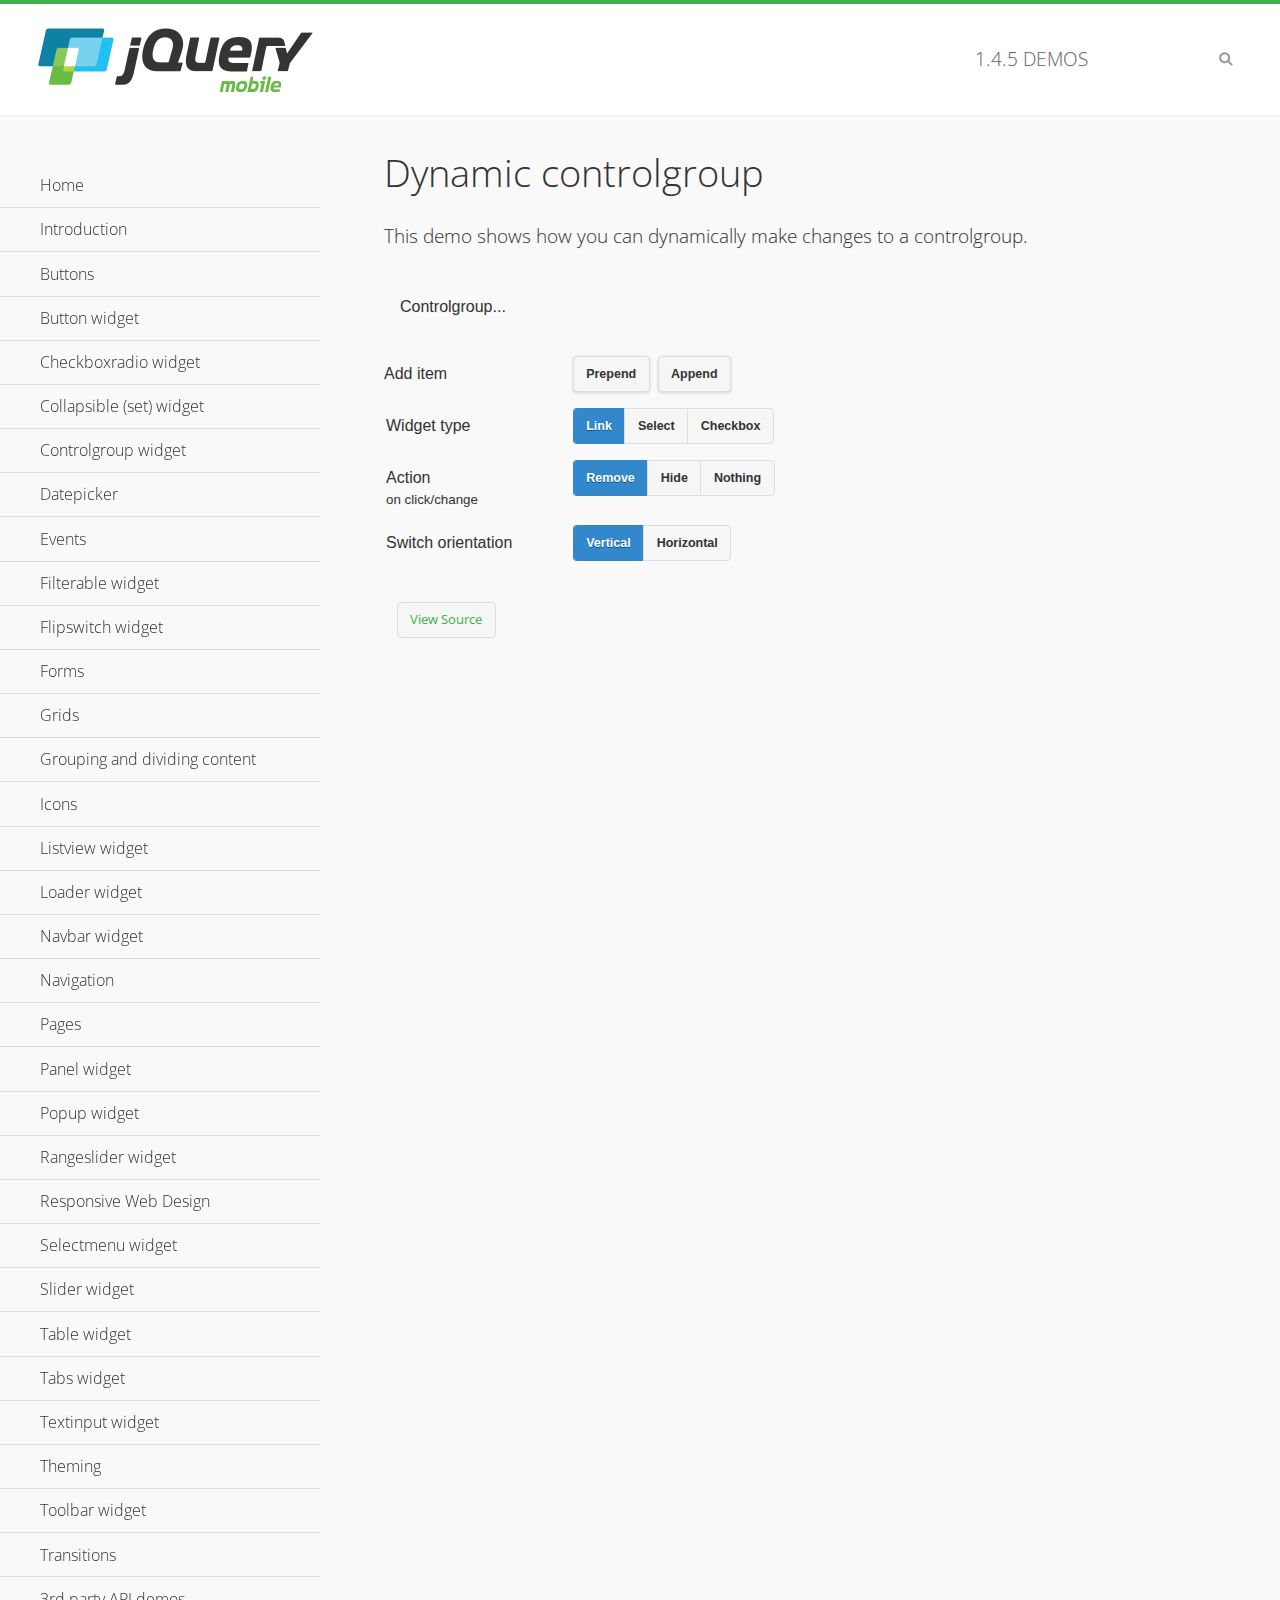
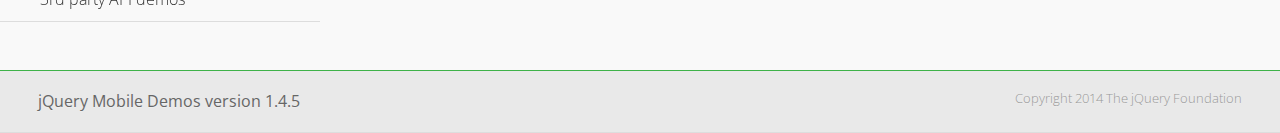
<file: www/lib/jquery.mobile/demos/controlgroup-dynamic/index.html>
<!DOCTYPE html>
<html>
<head>
	<meta charset="utf-8">
	<meta name="viewport" content="width=device-width, initial-scale=1">
	<title>Dynamic controlgroup - jQuery Mobile Demos</title>
	<link rel="shortcut icon" href="../favicon.ico">
    <link rel="stylesheet" href="http://fonts.googleapis.com/css?family=Open+Sans:300,400,700">
	<link rel="stylesheet" href="../css/themes/default/jquery.mobile-1.4.5.min.css">
	<link rel="stylesheet" href="../_assets/css/jqm-demos.css">
	<script src="../js/jquery.js"></script>
	<script src="../_assets/js/index.js"></script>
	<script src="../js/jquery.mobile-1.4.5.min.js"></script>
	<script>
		( function( $, undefined ) {
			var counter = 0;
			$( document ).bind( "pagecreate", function( e ) {
				$( "#prepend, #append", e.target ).on( "click", function( e ) {
					counter++;

					var widgetType = $( "[name='radio-widget']:checked" ).attr( "id" ),
						group = $( "#my-controlgroup" ),
						$el,
						action = function() {
							var action = $( "[name='radio-action']:checked" ).attr( "id" );
							if ( $( $el[1] ).is( "select" ) && action === "hide" ) {
								$el = $( $el[1] ).parents( ".ui-select" );
							}
							$el[ action ]();
							group.controlgroup( "refresh" );
						};

					if ( widgetType === "link" ) {

						$el = $( "<a href='#'>Link " + counter + "</a>" ).bind( "click", action );
						$( "#my-controlgroup" ).controlgroup( "container" )[ $( this ).attr( "id" ) ]( $el );
						$el.buttonMarkup();

					} else if ( widgetType === "select" ) {

						$el = $( "<label for='widget" + counter + "'>Select " + counter + "</label><select id='widget" + counter + "'><option value='option1'>Select " + counter + "</option><option value='option2'>Select option</option></select>" );
						$( $el[ 1 ] ).bind( "change", action);
						$( "#my-controlgroup" ).controlgroup( "container" )[ $( this ).attr( "id" ) ]( $el );
						$( $el[ 1 ] ).selectmenu();

					} else {

						$el = $( "<label for='widget" + counter + "'>Checkbox " + counter + "</label><input type='checkbox' id='widget" + counter + "'></input>" );
						$( $el[ 1 ] ).bind( "change", action );
						$( "#my-controlgroup" ).controlgroup( "container" )[ $( this ).attr( "id" ) ]( $el );
						$( $el[ 1 ] ).checkboxradio();

					}

					group.controlgroup( "refresh" );
				});

				$( "[name='radio-orientation']" ).bind( "change", function( e ) {
					$( "#my-controlgroup" ).controlgroup( "option", "type", ( $( "#isHorizontal" ).is( ":checked" ) ? "horizontal" : "vertical" ) );
				});
			});
		})( jQuery );
	</script>
</head>
<body>
<div data-role="page" class="jqm-demos">

	<div data-role="header" class="jqm-header">
		<h2><a href="../" title="jQuery Mobile Demos home"><img src="../_assets/img/jquery-logo.png" alt="jQuery Mobile"></a></h2>
		<p><span class="jqm-version"></span> Demos</p>
		<a href="#" class="jqm-navmenu-link ui-btn ui-btn-icon-notext ui-corner-all ui-icon-bars ui-nodisc-icon ui-alt-icon ui-btn-left">Menu</a>
		<a href="#" class="jqm-search-link ui-btn ui-btn-icon-notext ui-corner-all ui-icon-search ui-nodisc-icon ui-alt-icon ui-btn-right">Search</a>
	</div><!-- /header -->

	<div role="main" class="ui-content jqm-content">

        <h1>Dynamic controlgroup</h1>

        <p>This demo shows how you can dynamically make changes to a controlgroup.</p>

        <div data-demo-html="true" data-demo-js="true">

            <form>
            	<div class="ui-body ui-body-d ui-corner-all">
                	<p>Controlgroup...</p>
                	<div data-role="controlgroup" id="my-controlgroup"><!-- items will be injected here --></div>
                </div>
            </form>

            <div class="ui-field-contain">
                <label for="prepend">Add item</label>
                <button id="prepend" data-mini="true" data-inline="true">Prepend</button>
                <label for="append" class="ui-hidden-accessible">Action</label>
                <button id="append" data-mini="true" data-inline="true">Append</button>
            </div>

            <form action="#" method="get">
            	<div class="ui-field-contain">
                    <fieldset data-role="controlgroup" data-type="horizontal" data-mini="true">
                        <legend>Widget type</legend>

                        <input type="radio" name="radio-widget" id="link" value="link" checked="checked">
                        <label for="link">Link</label>

                        <input type="radio" name="radio-widget" id="select" value="select">
                        <label for="select">Select</label>

                        <input type="radio" name="radio-widget" id="checkbox" value="checkbox">
                        <label for="checkbox">Checkbox</label>
                    </fieldset>
            	</div>

            	<div class="ui-field-contain">
                    <fieldset data-role="controlgroup" data-type="horizontal" data-mini="true">
                        <legend>Action<br><small>on click/change</small></legend>

                        <input type="radio" name="radio-action" id="remove" value="remove" checked="checked">
                        <label for="remove">Remove</label>

                        <input type="radio" name="radio-action" id="hide" value="hide">
                        <label for="hide">Hide</label>

                        <input type="radio" name="radio-action" id="width" value="width">
                        <label for="width">Nothing</label>
                    </fieldset>
            	</div>

            	<div class="ui-field-contain">
                    <fieldset data-role="controlgroup" data-type="horizontal" data-mini="true">
                        <legend>Switch orientation</legend>

                        <input type="radio" name="radio-orientation" id="isVertical" value="isVertical" checked="checked">
                        <label for="isVertical">Vertical</label>

                        <input type="radio" name="radio-orientation" id="isHorizontal" value="isHorizontal">
                        <label for="isHorizontal">Horizontal</label>
                    </fieldset>
            	</div>

            </form>

        </div><!--/demo-html -->

	</div><!-- /content -->
	    <div data-role="panel" class="jqm-navmenu-panel" data-position="left" data-display="overlay" data-theme="a">
	    	<ul class="jqm-list ui-alt-icon ui-nodisc-icon">
<li data-filtertext="demos homepage" data-icon="home"><a href=".././">Home</a></li>
<li data-filtertext="introduction overview getting started"><a href="../intro/" data-ajax="false">Introduction</a></li>
<li data-filtertext="buttons button markup buttonmarkup method anchor link button element"><a href="../button-markup/" data-ajax="false">Buttons</a></li>
<li data-filtertext="form button widget input button submit reset"><a href="../button/" data-ajax="false">Button widget</a></li>
<li data-role="collapsible" data-enhanced="true" data-collapsed-icon="carat-d" data-expanded-icon="carat-u" data-iconpos="right" data-inset="false" class="ui-collapsible ui-collapsible-themed-content ui-collapsible-collapsed">
	<h3 class="ui-collapsible-heading ui-collapsible-heading-collapsed">
		<a href="#" class="ui-collapsible-heading-toggle ui-btn ui-btn-icon-right ui-btn-inherit ui-icon-carat-d">
		    Checkboxradio widget<span class="ui-collapsible-heading-status"> click to expand contents</span>
		</a>
	</h3>
	<div class="ui-collapsible-content ui-body-inherit ui-collapsible-content-collapsed" aria-hidden="true">
		<ul>
			<li data-filtertext="form checkboxradio widget checkbox input checkboxes controlgroups"><a href="../checkboxradio-checkbox/" data-ajax="false">Checkboxes</a></li>
			<li data-filtertext="form checkboxradio widget radio input radio buttons controlgroups"><a href="../checkboxradio-radio/" data-ajax="false">Radio buttons</a></li>
		</ul>
	</div>
</li>
<li data-role="collapsible" data-enhanced="true" data-collapsed-icon="carat-d" data-expanded-icon="carat-u" data-iconpos="right" data-inset="false" class="ui-collapsible ui-collapsible-themed-content ui-collapsible-collapsed">
	<h3 class="ui-collapsible-heading ui-collapsible-heading-collapsed">
		<a href="#" class="ui-collapsible-heading-toggle ui-btn ui-btn-icon-right ui-btn-inherit ui-icon-carat-d">
			Collapsible (set) widget<span class="ui-collapsible-heading-status"> click to expand contents</span>
		</a>
	</h3>
	<div class="ui-collapsible-content ui-body-inherit ui-collapsible-content-collapsed" aria-hidden="true">
		<ul>
			<li data-filtertext="collapsibles content formatting"><a href="../collapsible/" data-ajax="false">Collapsible</a></li>
			<li data-filtertext="dynamic collapsible set accordion append expand"><a href="../collapsible-dynamic/" data-ajax="false">Dynamic collapsibles</a></li>
			<li data-filtertext="accordions collapsible set widget content formatting grouped collapsibles"><a href="../collapsibleset/" data-ajax="false">Collapsible set</a></li>
		</ul>
	</div>
</li>
<li data-role="collapsible" data-enhanced="true" data-collapsed-icon="carat-d" data-expanded-icon="carat-u" data-iconpos="right" data-inset="false" class="ui-collapsible ui-collapsible-themed-content ui-collapsible-collapsed">
	<h3 class="ui-collapsible-heading ui-collapsible-heading-collapsed">
		<a href="#" class="ui-collapsible-heading-toggle ui-btn ui-btn-icon-right ui-btn-inherit ui-icon-carat-d">
			Controlgroup widget<span class="ui-collapsible-heading-status"> click to expand contents</span>
		</a>
	</h3>
	<div class="ui-collapsible-content ui-body-inherit ui-collapsible-content-collapsed" aria-hidden="true">
		<ul>
			<li data-filtertext="controlgroups selectmenu checkboxradio input grouped buttons horizontal vertical"><a href="../controlgroup/" data-ajax="false">Controlgroup</a></li>
			<li data-filtertext="dynamic controlgroup dynamically add buttons"><a href="../controlgroup-dynamic/" data-ajax="false">Dynamic controlgroups</a></li>
		</ul>
	</div>
</li>
<li data-filtertext="form datepicker widget date input"><a href="../datepicker/" data-ajax="false">Datepicker</a></li>
<li data-role="collapsible" data-enhanced="true" data-collapsed-icon="carat-d" data-expanded-icon="carat-u" data-iconpos="right" data-inset="false" class="ui-collapsible ui-collapsible-themed-content ui-collapsible-collapsed">
	<h3 class="ui-collapsible-heading ui-collapsible-heading-collapsed">
		<a href="#" class="ui-collapsible-heading-toggle ui-btn ui-btn-icon-right ui-btn-inherit ui-icon-carat-d">
			Events<span class="ui-collapsible-heading-status"> click to expand contents</span>
		</a>
	</h3>
	<div class="ui-collapsible-content ui-body-inherit ui-collapsible-content-collapsed" aria-hidden="true">
		<ul>
			<li data-filtertext="swipe to delete list items listviews swipe events"><a href="../swipe-list/" data-ajax="false">Swipe list items</a></li>
			<li data-filtertext="swipe to navigate swipe page navigation swipe events"><a href="../swipe-page/" data-ajax="false">Swipe page navigation</a></li>
		</ul>
	</div>
</li>
<li data-filtertext="filterable filter elements sorting searching listview table"><a href="../filterable/" data-ajax="false">Filterable widget</a></li>
<li data-filtertext="form flipswitch widget flip toggle switch binary select checkbox input"><a href="../flipswitch/" data-ajax="false">Flipswitch widget</a></li>
<li data-role="collapsible" data-enhanced="true" data-collapsed-icon="carat-d" data-expanded-icon="carat-u" data-iconpos="right" data-inset="false" class="ui-collapsible ui-collapsible-themed-content ui-collapsible-collapsed">
	<h3 class="ui-collapsible-heading ui-collapsible-heading-collapsed">
		<a href="#" class="ui-collapsible-heading-toggle ui-btn ui-btn-icon-right ui-btn-inherit ui-icon-carat-d">
			Forms<span class="ui-collapsible-heading-status"> click to expand contents</span>
		</a>
	</h3>
	<div class="ui-collapsible-content ui-body-inherit ui-collapsible-content-collapsed" aria-hidden="true">
		<ul>
			<li data-filtertext="forms text checkbox radio range button submit reset inputs selects textarea slider flipswitch label form elements"><a href="../forms/" data-ajax="false">Forms</a></li>
			<li data-filtertext="form hide labels hidden accessible ui-hidden-accessible forms"><a href="../forms-label-hidden-accessible/" data-ajax="false">Hide labels</a></li>
			<li data-filtertext="form field containers fieldcontain ui-field-contain forms"><a href="../forms-field-contain/" data-ajax="false">Field containers</a></li>
			<li data-filtertext="forms disabled form elements"><a href="../forms-disabled/" data-ajax="false">Forms disabled</a></li>
			<li data-filtertext="forms gallery examples overview forms text checkbox radio range button submit reset inputs selects textarea slider flipswitch label form elements"><a href="../forms-gallery/" data-ajax="false">Forms gallery</a></li>
		</ul>
	</div>
</li>
<li data-role="collapsible" data-enhanced="true" data-collapsed-icon="carat-d" data-expanded-icon="carat-u" data-iconpos="right" data-inset="false" class="ui-collapsible ui-collapsible-themed-content ui-collapsible-collapsed">
	<h3 class="ui-collapsible-heading ui-collapsible-heading-collapsed">
		<a href="#" class="ui-collapsible-heading-toggle ui-btn ui-btn-icon-right ui-btn-inherit ui-icon-carat-d">
			Grids<span class="ui-collapsible-heading-status"> click to expand contents</span>
		</a>
	</h3>
	<div class="ui-collapsible-content ui-body-inherit ui-collapsible-content-collapsed" aria-hidden="true">
		<ul>
			<li data-filtertext="grids columns blocks content formatting rwd responsive css framework"><a href="../grids/" data-ajax="false">Grids</a></li>
			<li data-filtertext="buttons in grids css framework"><a href="../grids-buttons/" data-ajax="false">Buttons in grids</a></li>
			<li data-filtertext="custom responsive grids rwd css framework"><a href="../grids-custom-responsive/" data-ajax="false">Custom responsive grids</a></li>
		</ul>
	</div>
</li>
<li data-filtertext="blocks content formatting sections heading"><a href="../body-bar-classes/" data-ajax="false">Grouping and dividing content</a></li>
<li data-role="collapsible" data-enhanced="true" data-collapsed-icon="carat-d" data-expanded-icon="carat-u" data-iconpos="right" data-inset="false" class="ui-collapsible ui-collapsible-themed-content ui-collapsible-collapsed">
	<h3 class="ui-collapsible-heading ui-collapsible-heading-collapsed">
		<a href="#" class="ui-collapsible-heading-toggle ui-btn ui-btn-icon-right ui-btn-inherit ui-icon-carat-d">
			Icons<span class="ui-collapsible-heading-status"> click to expand contents</span>
		</a>
	</h3>
	<div class="ui-collapsible-content ui-body-inherit ui-collapsible-content-collapsed" aria-hidden="true">
		<ul>
			<li data-filtertext="button icons svg disc alt custom icon position"><a href="../icons/" data-ajax="false">Icons</a></li>
			<li data-filtertext=""><a href="../icons-grunticon/" data-ajax="false">Grunticon loader</a></li>
		</ul>
	</div>
</li>
<li data-role="collapsible" data-enhanced="true" data-collapsed-icon="carat-d" data-expanded-icon="carat-u" data-iconpos="right" data-inset="false" class="ui-collapsible ui-collapsible-themed-content ui-collapsible-collapsed">
	<h3 class="ui-collapsible-heading ui-collapsible-heading-collapsed">
		<a href="#" class="ui-collapsible-heading-toggle ui-btn ui-btn-icon-right ui-btn-inherit ui-icon-carat-d">
			Listview widget<span class="ui-collapsible-heading-status"> click to expand contents</span>
		</a>
	</h3>
	<div class="ui-collapsible-content ui-body-inherit ui-collapsible-content-collapsed" aria-hidden="true">
		<ul>
			<li data-filtertext="listview widget thumbnails icons nested split button collapsible ul ol"><a href="../listview/" data-ajax="false">Listview</a></li>
			<li data-filtertext="autocomplete filterable reveal listview filtertextbeforefilter placeholder"><a href="../listview-autocomplete/" data-ajax="false">Listview autocomplete</a></li>
			<li data-filtertext="autocomplete filterable reveal listview remote data filtertextbeforefilter placeholder"><a href="../listview-autocomplete-remote/" data-ajax="false">Listview autocomplete remote data</a></li>
			<li data-filtertext="autodividers anchor jump scroll linkbars listview lists ul ol"><a href="../listview-autodividers-linkbar/" data-ajax="false">Listview autodividers linkbar</a></li>
			<li data-filtertext="listview autodividers selector autodividersselector lists ul ol"><a href="../listview-autodividers-selector/" data-ajax="false">Listview autodividers selector</a></li>
			<li data-filtertext="listview nested list items"><a href="../listview-nested-lists/" data-ajax="false">Nested Listviews</a></li>
			<li data-filtertext="listview collapsible list items flat"><a href="../listview-collapsible-item-flat/" data-ajax="false">Listview collapsible list items (flat)</a></li>
			<li data-filtertext="listview collapsible list indented"><a href="../listview-collapsible-item-indented/" data-ajax="false">Listview collapsible list items (indented)</a></li>
			<li data-filtertext="grid listview responsive grids responsive listviews lists ul"><a href="../listview-grid/" data-ajax="false">Listview responsive grid</a></li>
		</ul>
	</div>
</li>
<li data-filtertext="loader widget page loading navigation overlay spinner"><a href="../loader/" data-ajax="false">Loader widget</a></li>
<li data-filtertext="navbar widget navmenu toolbars header footer"><a href="../navbar/" data-ajax="false">Navbar widget</a></li>
<li data-role="collapsible" data-enhanced="true" data-collapsed-icon="carat-d" data-expanded-icon="carat-u" data-iconpos="right" data-inset="false" class="ui-collapsible ui-collapsible-themed-content ui-collapsible-collapsed">
	<h3 class="ui-collapsible-heading ui-collapsible-heading-collapsed">
		<a href="#" class="ui-collapsible-heading-toggle ui-btn ui-btn-icon-right ui-btn-inherit ui-icon-carat-d">
			Navigation<span class="ui-collapsible-heading-status"> click to expand contents</span>
		</a>
	</h3>
	<div class="ui-collapsible-content ui-body-inherit ui-collapsible-content-collapsed" aria-hidden="true">
		<ul>
			<li data-filtertext="ajax navigation navigate widget history event method"><a href="../navigation/" data-ajax="false">Navigation</a></li>
			<li data-filtertext="linking pages page links navigation ajax prefetch cache"><a href="../navigation-linking-pages/" data-ajax="false">Linking pages</a></li>
			<!-- <li data-filtertext="php redirect server redirection server-side navigation"><a href="../navigation-php-redirect/" data-ajax="false">PHP redirect demo</a></li>-->
			<li data-filtertext="navigation redirection hash query"><a href="../navigation-hash-processing/" data-ajax="false">Hash processing demo</a></li>
			<li data-filtertext="navigation redirection hash query"><a href="../page-events/" data-ajax="false">Page Navigation Events</a></li>
		</ul>
	</div>
</li>
<li data-role="collapsible" data-enhanced="true" data-collapsed-icon="carat-d" data-expanded-icon="carat-u" data-iconpos="right" data-inset="false" class="ui-collapsible ui-collapsible-themed-content ui-collapsible-collapsed">
	<h3 class="ui-collapsible-heading ui-collapsible-heading-collapsed">
		<a href="#" class="ui-collapsible-heading-toggle ui-btn ui-btn-icon-right ui-btn-inherit ui-icon-carat-d">
			Pages<span class="ui-collapsible-heading-status"> click to expand contents</span>
		</a>
	</h3>
	<div class="ui-collapsible-content ui-body-inherit ui-collapsible-content-collapsed" aria-hidden="true">
		<ul>
			<li data-filtertext="pages page widget ajax navigation"><a href="../pages/" data-ajax="false">Pages</a></li>
			<li data-filtertext="single page"><a href="../pages-single-page/" data-ajax="false">Single page</a></li>
			<li data-filtertext="multipage multi-page page"><a href="../pages-multi-page/" data-ajax="false">Multi-page template</a></li>
			<li data-filtertext="dialog page widget modal popup"><a href="../pages-dialog/" data-ajax="false">Dialog page</a></li>
		</ul>
	</div>
</li>
<li data-role="collapsible" data-enhanced="true" data-collapsed-icon="carat-d" data-expanded-icon="carat-u" data-iconpos="right" data-inset="false" class="ui-collapsible ui-collapsible-themed-content ui-collapsible-collapsed">
	<h3 class="ui-collapsible-heading ui-collapsible-heading-collapsed">
		<a href="#" class="ui-collapsible-heading-toggle ui-btn ui-btn-icon-right ui-btn-inherit ui-icon-carat-d">
			Panel widget<span class="ui-collapsible-heading-status"> click to expand contents</span>
		</a>
	</h3>
	<div class="ui-collapsible-content ui-body-inherit ui-collapsible-content-collapsed" aria-hidden="true">
		<ul>
			<li data-filtertext="panel widget sliding panels reveal push overlay responsive"><a href="../panel/" data-ajax="false">Panel</a></li>
			<li data-filtertext=""><a href="../panel-external/" data-ajax="false">External panels</a></li>
			<li data-filtertext="panel "><a href="../panel-fixed/" data-ajax="false">Fixed panels</a></li>
			<li data-filtertext="panel slide panels sliding panels shadow rwd responsive breakpoint"><a href="../panel-responsive/" data-ajax="false">Panels responsive</a></li>
			<li data-filtertext="panel custom style custom panel width reveal shadow listview panel styling page background wrapper"><a href="../panel-styling/" data-ajax="false">Custom panel style</a></li>
			<li data-filtertext="panel open on swipe"><a href="../panel-swipe-open/" data-ajax="false">Panel open on swipe</a></li>
			<li data-filtertext="panels outside page internal external toolbars"><a href="../panel-external-internal/" data-ajax="false">Panel external and internal</a></li>
		</ul>
	</div>
</li>
<li data-role="collapsible" data-enhanced="true" data-collapsed-icon="carat-d" data-expanded-icon="carat-u" data-iconpos="right" data-inset="false" class="ui-collapsible ui-collapsible-themed-content ui-collapsible-collapsed">
	<h3 class="ui-collapsible-heading ui-collapsible-heading-collapsed">
		<a href="#" class="ui-collapsible-heading-toggle ui-btn ui-btn-icon-right ui-btn-inherit ui-icon-carat-d">
			Popup widget<span class="ui-collapsible-heading-status"> click to expand contents</span>
		</a>
	</h3>
	<div class="ui-collapsible-content ui-body-inherit ui-collapsible-content-collapsed" aria-hidden="true">
		<ul>
			<li data-filtertext="popup widget popups dialog modal transition tooltip lightbox form overlay screen flip pop fade transition"><a href="../popup/" data-ajax="false">Popup</a></li>
			<li data-filtertext="popup alignment position"><a href="../popup-alignment/" data-ajax="false">Popup alignment</a></li>
			<li data-filtertext="popup arrow size popups popover"><a href="../popup-arrow-size/" data-ajax="false">Popup arrow size</a></li>
			<li data-filtertext="dynamic popups popup images lightbox"><a href="../popup-dynamic/" data-ajax="false">Dynamic popups</a></li>
			<li data-filtertext="popups with iframes scaling"><a href="../popup-iframe/" data-ajax="false">Popups with iframes</a></li>
			<li data-filtertext="popup image scaling"><a href="../popup-image-scaling/" data-ajax="false">Popup image scaling</a></li>
			<li data-filtertext="external popup outside multi-page"><a href="../popup-outside-multipage/" data-ajax="false">Popup outside multi-page</a></li>
		</ul>
	</div>
</li>
<li data-filtertext="form rangeslider widget dual sliders dual handle sliders range input"><a href="../rangeslider/" data-ajax="false">Rangeslider widget</a></li>
<li data-filtertext="responsive web design rwd adaptive progressive enhancement PE accessible mobile breakpoints media query media queries"><a href="../rwd/" data-ajax="false">Responsive Web Design</a></li>
<li data-role="collapsible" data-enhanced="true" data-collapsed-icon="carat-d" data-expanded-icon="carat-u" data-iconpos="right" data-inset="false" class="ui-collapsible ui-collapsible-themed-content ui-collapsible-collapsed">
	<h3 class="ui-collapsible-heading ui-collapsible-heading-collapsed">
		<a href="#" class="ui-collapsible-heading-toggle ui-btn ui-btn-icon-right ui-btn-inherit ui-icon-carat-d">
			Selectmenu widget<span class="ui-collapsible-heading-status"> click to expand contents</span>
		</a>
	</h3>
	<div class="ui-collapsible-content ui-body-inherit ui-collapsible-content-collapsed" aria-hidden="true">
		<ul>
			<li data-filtertext="form selectmenu widget select input custom select menu selects"><a href="../selectmenu/" data-ajax="false">Selectmenu</a></li>
			<li data-filtertext="form custom select menu selectmenu widget custom menu option optgroup multiple selects"><a href="../selectmenu-custom/" data-ajax="false">Custom select menu</a></li>
			<li data-filtertext="filterable select filter popup dialog"><a href="../selectmenu-custom-filter/" data-ajax="false">Custom select menu with filter</a></li>
		</ul>
	</div>
</li>
<li data-role="collapsible" data-enhanced="true" data-collapsed-icon="carat-d" data-expanded-icon="carat-u" data-iconpos="right" data-inset="false" class="ui-collapsible ui-collapsible-themed-content ui-collapsible-collapsed">
	<h3 class="ui-collapsible-heading ui-collapsible-heading-collapsed">
		<a href="#" class="ui-collapsible-heading-toggle ui-btn ui-btn-icon-right ui-btn-inherit ui-icon-carat-d">
			Slider widget<span class="ui-collapsible-heading-status"> click to expand contents</span>
		</a>
	</h3>
	<div class="ui-collapsible-content ui-body-inherit ui-collapsible-content-collapsed" aria-hidden="true">
		<ul>
			<li data-filtertext="form slider widget range input single sliders"><a href="../slider/" data-ajax="false">Slider</a></li>
			<li data-filtertext="form slider widget flipswitch slider binary select flip toggle switch"><a href="../slider-flipswitch/" data-ajax="false">Slider flip toggle switch</a></li>
			<li data-filtertext="form slider tooltip handle value input range sliders"><a href="../slider-tooltip/" data-ajax="false">Slider tooltip</a></li>
		</ul>
	</div>
</li>
<li data-role="collapsible" data-enhanced="true" data-collapsed-icon="carat-d" data-expanded-icon="carat-u" data-iconpos="right" data-inset="false" class="ui-collapsible ui-collapsible-themed-content ui-collapsible-collapsed">
	<h3 class="ui-collapsible-heading ui-collapsible-heading-collapsed">
		<a href="#" class="ui-collapsible-heading-toggle ui-btn ui-btn-icon-right ui-btn-inherit ui-icon-carat-d">
			Table widget<span class="ui-collapsible-heading-status"> click to expand contents</span>
		</a>
	</h3>
	<div class="ui-collapsible-content ui-body-inherit ui-collapsible-content-collapsed" aria-hidden="true">
		<ul>
			<li data-filtertext="table widget reflow column toggle th td responsive tables rwd hide show tabular"><a href="../table-column-toggle/" data-ajax="false">Table Column Toggle</a></li>
			<li data-filtertext="table column toggle phone comparison demo"><a href="../table-column-toggle-example/" data-ajax="false">Table Column Toggle demo</a></li>
			<li data-filtertext="responsive tables table column toggle heading groups rwd breakpoint"><a href="../table-column-toggle-heading-groups/" data-ajax="false">Table Column Toggle heading groups</a></li>
			<li data-filtertext="responsive tables table column toggle hide rwd breakpoint customization options"><a href="../table-column-toggle-options/" data-ajax="false">Table Column Toggle options</a></li>
			<li data-filtertext="table reflow th td responsive rwd columns tabular"><a href="../table-reflow/" data-ajax="false">Table Reflow</a></li>
			<li data-filtertext="responsive tables table reflow heading groups rwd breakpoint"><a href="../table-reflow-heading-groups/" data-ajax="false">Table Reflow heading groups</a></li>
			<li data-filtertext="responsive tables table reflow stripes strokes table style"><a href="../table-reflow-stripes-strokes/" data-ajax="false">Table Reflow stripes and strokes</a></li>
			<li data-filtertext="responsive tables table reflow stack custom styles"><a href="../table-reflow-styling/" data-ajax="false">Table Reflow custom styles</a></li>
		</ul>
	</div>
</li>
<li data-filtertext="ui tabs widget"><a href="../tabs/" data-ajax="false">Tabs widget</a></li>
<li data-filtertext="form textinput widget text input textarea number date time tel email file color password"><a href="../textinput/" data-ajax="false">Textinput widget</a></li>
<li data-role="collapsible" data-enhanced="true" data-collapsed-icon="carat-d" data-expanded-icon="carat-u" data-iconpos="right" data-inset="false" class="ui-collapsible ui-collapsible-themed-content ui-collapsible-collapsed">
	<h3 class="ui-collapsible-heading ui-collapsible-heading-collapsed">
		<a href="#" class="ui-collapsible-heading-toggle ui-btn ui-btn-icon-right ui-btn-inherit ui-icon-carat-d">
			Theming<span class="ui-collapsible-heading-status"> click to expand contents</span>
		</a>
	</h3>
	<div class="ui-collapsible-content ui-body-inherit ui-collapsible-content-collapsed" aria-hidden="true">
		<ul>
			<li data-filtertext="default theme swatches theming style css"><a href="../theme-default/" data-ajax="false">Default theme</a></li>
			<li data-filtertext="classic theme old theme swatches theming style css"><a href="../theme-classic/" data-ajax="false">Classic theme</a></li>
		</ul>
	</div>
</li>
<li data-role="collapsible" data-enhanced="true" data-collapsed-icon="carat-d" data-expanded-icon="carat-u" data-iconpos="right" data-inset="false" class="ui-collapsible ui-collapsible-themed-content ui-collapsible-collapsed">
	<h3 class="ui-collapsible-heading ui-collapsible-heading-collapsed">
		<a href="#" class="ui-collapsible-heading-toggle ui-btn ui-btn-icon-right ui-btn-inherit ui-icon-carat-d">
			Toolbar widget<span class="ui-collapsible-heading-status"> click to expand contents</span>
		</a>
	</h3>
	<div class="ui-collapsible-content ui-body-inherit ui-collapsible-content-collapsed" aria-hidden="true">
		<ul>
			<li data-filtertext="toolbar widget header footer toolbars fixed fullscreen external sections"><a href="../toolbar/" data-ajax="false">Toolbar</a></li>
			<li data-filtertext="dynamic toolbars dynamically add toolbar header footer"><a href="../toolbar-dynamic/" data-ajax="false">Dynamic toolbars</a></li>
			<li data-filtertext="external toolbars header footer"><a href="../toolbar-external/" data-ajax="false">External toolbars</a></li>
			<li data-filtertext="fixed toolbars header footer"><a href="../toolbar-fixed/" data-ajax="false">Fixed toolbars</a></li>
			<li data-filtertext="fixed fullscreen toolbars header footer"><a href="../toolbar-fixed-fullscreen/" data-ajax="false">Fullscreen toolbars</a></li>
			<li data-filtertext="external fixed toolbars header footer"><a href="../toolbar-fixed-external/" data-ajax="false">Fixed external toolbars</a></li>
			<li data-filtertext="external persistent toolbars header footer navbar navmenu"><a href="../toolbar-fixed-persistent/" data-ajax="false">Persistent toolbars</a></li>
			<li data-filtertext="external ajax optimized toolbars persistent toolbars header footer navbar"><a href="../toolbar-fixed-persistent-optimized/" data-ajax="false">Ajax optimized toolbars</a></li>
			<li data-filtertext="form in toolbars header footer"><a href="../toolbar-fixed-forms/" data-ajax="false">Form in toolbar</a></li>
		</ul>
	</div>
</li>
<li data-filtertext="page transitions animated pages popup navigation flip slide fade pop"><a href="../transitions/" data-ajax="false">Transitions</a></li>
<li data-role="collapsible" data-enhanced="true" data-collapsed-icon="carat-d" data-expanded-icon="carat-u" data-iconpos="right" data-inset="false" class="ui-collapsible ui-collapsible-themed-content ui-collapsible-collapsed">
	<h3 class="ui-collapsible-heading ui-collapsible-heading-collapsed">
		<a href="#" class="ui-collapsible-heading-toggle ui-btn ui-btn-icon-right ui-btn-inherit ui-icon-carat-d">
			3rd party API demos<span class="ui-collapsible-heading-status"> click to expand contents</span>
		</a>
	</h3>
	<div class="ui-collapsible-content ui-body-inherit ui-collapsible-content-collapsed" aria-hidden="true">
		<ul>
			<li data-filtertext="backbone requirejs navigation router"><a href="../backbone-requirejs/" data-ajax="false">Backbone RequireJS</a></li>
			<li data-filtertext="google maps geolocation demo"><a href="../map-geolocation/" data-ajax="false">Google Maps geolocation</a></li>
			<li data-filtertext="google maps hybrid"><a href="../map-list-toggle/" data-ajax="false">Google Maps list toggle</a></li>
		</ul>
	</div>
</li>



		     </ul>
		</div><!-- /panel -->


	<div data-role="footer" data-position="fixed" data-tap-toggle="false" class="jqm-footer">
		<p>jQuery Mobile Demos version <span class="jqm-version"></span></p>
		<p>Copyright 2014 The jQuery Foundation</p>
	</div><!-- /footer -->
	<!-- TODO: This should become an external panel so we can add input to markup (unique ID) -->
    <div data-role="panel" class="jqm-search-panel" data-position="right" data-display="overlay" data-theme="a">
		<div class="jqm-search">
			<ul class="jqm-list" data-filter-placeholder="Search demos..." data-filter-reveal="true">
<li data-filtertext="demos homepage" data-icon="home"><a href=".././">Home</a></li>
<li data-filtertext="introduction overview getting started"><a href="../intro/" data-ajax="false">Introduction</a></li>
<li data-filtertext="buttons button markup buttonmarkup method anchor link button element"><a href="../button-markup/" data-ajax="false">Buttons</a></li>
<li data-filtertext="form button widget input button submit reset"><a href="../button/" data-ajax="false">Button widget</a></li>
<li data-role="collapsible" data-enhanced="true" data-collapsed-icon="carat-d" data-expanded-icon="carat-u" data-iconpos="right" data-inset="false" class="ui-collapsible ui-collapsible-themed-content ui-collapsible-collapsed">
	<h3 class="ui-collapsible-heading ui-collapsible-heading-collapsed">
		<a href="#" class="ui-collapsible-heading-toggle ui-btn ui-btn-icon-right ui-btn-inherit ui-icon-carat-d">
		    Checkboxradio widget<span class="ui-collapsible-heading-status"> click to expand contents</span>
		</a>
	</h3>
	<div class="ui-collapsible-content ui-body-inherit ui-collapsible-content-collapsed" aria-hidden="true">
		<ul>
			<li data-filtertext="form checkboxradio widget checkbox input checkboxes controlgroups"><a href="../checkboxradio-checkbox/" data-ajax="false">Checkboxes</a></li>
			<li data-filtertext="form checkboxradio widget radio input radio buttons controlgroups"><a href="../checkboxradio-radio/" data-ajax="false">Radio buttons</a></li>
		</ul>
	</div>
</li>
<li data-role="collapsible" data-enhanced="true" data-collapsed-icon="carat-d" data-expanded-icon="carat-u" data-iconpos="right" data-inset="false" class="ui-collapsible ui-collapsible-themed-content ui-collapsible-collapsed">
	<h3 class="ui-collapsible-heading ui-collapsible-heading-collapsed">
		<a href="#" class="ui-collapsible-heading-toggle ui-btn ui-btn-icon-right ui-btn-inherit ui-icon-carat-d">
			Collapsible (set) widget<span class="ui-collapsible-heading-status"> click to expand contents</span>
		</a>
	</h3>
	<div class="ui-collapsible-content ui-body-inherit ui-collapsible-content-collapsed" aria-hidden="true">
		<ul>
			<li data-filtertext="collapsibles content formatting"><a href="../collapsible/" data-ajax="false">Collapsible</a></li>
			<li data-filtertext="dynamic collapsible set accordion append expand"><a href="../collapsible-dynamic/" data-ajax="false">Dynamic collapsibles</a></li>
			<li data-filtertext="accordions collapsible set widget content formatting grouped collapsibles"><a href="../collapsibleset/" data-ajax="false">Collapsible set</a></li>
		</ul>
	</div>
</li>
<li data-role="collapsible" data-enhanced="true" data-collapsed-icon="carat-d" data-expanded-icon="carat-u" data-iconpos="right" data-inset="false" class="ui-collapsible ui-collapsible-themed-content ui-collapsible-collapsed">
	<h3 class="ui-collapsible-heading ui-collapsible-heading-collapsed">
		<a href="#" class="ui-collapsible-heading-toggle ui-btn ui-btn-icon-right ui-btn-inherit ui-icon-carat-d">
			Controlgroup widget<span class="ui-collapsible-heading-status"> click to expand contents</span>
		</a>
	</h3>
	<div class="ui-collapsible-content ui-body-inherit ui-collapsible-content-collapsed" aria-hidden="true">
		<ul>
			<li data-filtertext="controlgroups selectmenu checkboxradio input grouped buttons horizontal vertical"><a href="../controlgroup/" data-ajax="false">Controlgroup</a></li>
			<li data-filtertext="dynamic controlgroup dynamically add buttons"><a href="../controlgroup-dynamic/" data-ajax="false">Dynamic controlgroups</a></li>
		</ul>
	</div>
</li>
<li data-filtertext="form datepicker widget date input"><a href="../datepicker/" data-ajax="false">Datepicker</a></li>
<li data-role="collapsible" data-enhanced="true" data-collapsed-icon="carat-d" data-expanded-icon="carat-u" data-iconpos="right" data-inset="false" class="ui-collapsible ui-collapsible-themed-content ui-collapsible-collapsed">
	<h3 class="ui-collapsible-heading ui-collapsible-heading-collapsed">
		<a href="#" class="ui-collapsible-heading-toggle ui-btn ui-btn-icon-right ui-btn-inherit ui-icon-carat-d">
			Events<span class="ui-collapsible-heading-status"> click to expand contents</span>
		</a>
	</h3>
	<div class="ui-collapsible-content ui-body-inherit ui-collapsible-content-collapsed" aria-hidden="true">
		<ul>
			<li data-filtertext="swipe to delete list items listviews swipe events"><a href="../swipe-list/" data-ajax="false">Swipe list items</a></li>
			<li data-filtertext="swipe to navigate swipe page navigation swipe events"><a href="../swipe-page/" data-ajax="false">Swipe page navigation</a></li>
		</ul>
	</div>
</li>
<li data-filtertext="filterable filter elements sorting searching listview table"><a href="../filterable/" data-ajax="false">Filterable widget</a></li>
<li data-filtertext="form flipswitch widget flip toggle switch binary select checkbox input"><a href="../flipswitch/" data-ajax="false">Flipswitch widget</a></li>
<li data-role="collapsible" data-enhanced="true" data-collapsed-icon="carat-d" data-expanded-icon="carat-u" data-iconpos="right" data-inset="false" class="ui-collapsible ui-collapsible-themed-content ui-collapsible-collapsed">
	<h3 class="ui-collapsible-heading ui-collapsible-heading-collapsed">
		<a href="#" class="ui-collapsible-heading-toggle ui-btn ui-btn-icon-right ui-btn-inherit ui-icon-carat-d">
			Forms<span class="ui-collapsible-heading-status"> click to expand contents</span>
		</a>
	</h3>
	<div class="ui-collapsible-content ui-body-inherit ui-collapsible-content-collapsed" aria-hidden="true">
		<ul>
			<li data-filtertext="forms text checkbox radio range button submit reset inputs selects textarea slider flipswitch label form elements"><a href="../forms/" data-ajax="false">Forms</a></li>
			<li data-filtertext="form hide labels hidden accessible ui-hidden-accessible forms"><a href="../forms-label-hidden-accessible/" data-ajax="false">Hide labels</a></li>
			<li data-filtertext="form field containers fieldcontain ui-field-contain forms"><a href="../forms-field-contain/" data-ajax="false">Field containers</a></li>
			<li data-filtertext="forms disabled form elements"><a href="../forms-disabled/" data-ajax="false">Forms disabled</a></li>
			<li data-filtertext="forms gallery examples overview forms text checkbox radio range button submit reset inputs selects textarea slider flipswitch label form elements"><a href="../forms-gallery/" data-ajax="false">Forms gallery</a></li>
		</ul>
	</div>
</li>
<li data-role="collapsible" data-enhanced="true" data-collapsed-icon="carat-d" data-expanded-icon="carat-u" data-iconpos="right" data-inset="false" class="ui-collapsible ui-collapsible-themed-content ui-collapsible-collapsed">
	<h3 class="ui-collapsible-heading ui-collapsible-heading-collapsed">
		<a href="#" class="ui-collapsible-heading-toggle ui-btn ui-btn-icon-right ui-btn-inherit ui-icon-carat-d">
			Grids<span class="ui-collapsible-heading-status"> click to expand contents</span>
		</a>
	</h3>
	<div class="ui-collapsible-content ui-body-inherit ui-collapsible-content-collapsed" aria-hidden="true">
		<ul>
			<li data-filtertext="grids columns blocks content formatting rwd responsive css framework"><a href="../grids/" data-ajax="false">Grids</a></li>
			<li data-filtertext="buttons in grids css framework"><a href="../grids-buttons/" data-ajax="false">Buttons in grids</a></li>
			<li data-filtertext="custom responsive grids rwd css framework"><a href="../grids-custom-responsive/" data-ajax="false">Custom responsive grids</a></li>
		</ul>
	</div>
</li>
<li data-filtertext="blocks content formatting sections heading"><a href="../body-bar-classes/" data-ajax="false">Grouping and dividing content</a></li>
<li data-role="collapsible" data-enhanced="true" data-collapsed-icon="carat-d" data-expanded-icon="carat-u" data-iconpos="right" data-inset="false" class="ui-collapsible ui-collapsible-themed-content ui-collapsible-collapsed">
	<h3 class="ui-collapsible-heading ui-collapsible-heading-collapsed">
		<a href="#" class="ui-collapsible-heading-toggle ui-btn ui-btn-icon-right ui-btn-inherit ui-icon-carat-d">
			Icons<span class="ui-collapsible-heading-status"> click to expand contents</span>
		</a>
	</h3>
	<div class="ui-collapsible-content ui-body-inherit ui-collapsible-content-collapsed" aria-hidden="true">
		<ul>
			<li data-filtertext="button icons svg disc alt custom icon position"><a href="../icons/" data-ajax="false">Icons</a></li>
			<li data-filtertext=""><a href="../icons-grunticon/" data-ajax="false">Grunticon loader</a></li>
		</ul>
	</div>
</li>
<li data-role="collapsible" data-enhanced="true" data-collapsed-icon="carat-d" data-expanded-icon="carat-u" data-iconpos="right" data-inset="false" class="ui-collapsible ui-collapsible-themed-content ui-collapsible-collapsed">
	<h3 class="ui-collapsible-heading ui-collapsible-heading-collapsed">
		<a href="#" class="ui-collapsible-heading-toggle ui-btn ui-btn-icon-right ui-btn-inherit ui-icon-carat-d">
			Listview widget<span class="ui-collapsible-heading-status"> click to expand contents</span>
		</a>
	</h3>
	<div class="ui-collapsible-content ui-body-inherit ui-collapsible-content-collapsed" aria-hidden="true">
		<ul>
			<li data-filtertext="listview widget thumbnails icons nested split button collapsible ul ol"><a href="../listview/" data-ajax="false">Listview</a></li>
			<li data-filtertext="autocomplete filterable reveal listview filtertextbeforefilter placeholder"><a href="../listview-autocomplete/" data-ajax="false">Listview autocomplete</a></li>
			<li data-filtertext="autocomplete filterable reveal listview remote data filtertextbeforefilter placeholder"><a href="../listview-autocomplete-remote/" data-ajax="false">Listview autocomplete remote data</a></li>
			<li data-filtertext="autodividers anchor jump scroll linkbars listview lists ul ol"><a href="../listview-autodividers-linkbar/" data-ajax="false">Listview autodividers linkbar</a></li>
			<li data-filtertext="listview autodividers selector autodividersselector lists ul ol"><a href="../listview-autodividers-selector/" data-ajax="false">Listview autodividers selector</a></li>
			<li data-filtertext="listview nested list items"><a href="../listview-nested-lists/" data-ajax="false">Nested Listviews</a></li>
			<li data-filtertext="listview collapsible list items flat"><a href="../listview-collapsible-item-flat/" data-ajax="false">Listview collapsible list items (flat)</a></li>
			<li data-filtertext="listview collapsible list indented"><a href="../listview-collapsible-item-indented/" data-ajax="false">Listview collapsible list items (indented)</a></li>
			<li data-filtertext="grid listview responsive grids responsive listviews lists ul"><a href="../listview-grid/" data-ajax="false">Listview responsive grid</a></li>
		</ul>
	</div>
</li>
<li data-filtertext="loader widget page loading navigation overlay spinner"><a href="../loader/" data-ajax="false">Loader widget</a></li>
<li data-filtertext="navbar widget navmenu toolbars header footer"><a href="../navbar/" data-ajax="false">Navbar widget</a></li>
<li data-role="collapsible" data-enhanced="true" data-collapsed-icon="carat-d" data-expanded-icon="carat-u" data-iconpos="right" data-inset="false" class="ui-collapsible ui-collapsible-themed-content ui-collapsible-collapsed">
	<h3 class="ui-collapsible-heading ui-collapsible-heading-collapsed">
		<a href="#" class="ui-collapsible-heading-toggle ui-btn ui-btn-icon-right ui-btn-inherit ui-icon-carat-d">
			Navigation<span class="ui-collapsible-heading-status"> click to expand contents</span>
		</a>
	</h3>
	<div class="ui-collapsible-content ui-body-inherit ui-collapsible-content-collapsed" aria-hidden="true">
		<ul>
			<li data-filtertext="ajax navigation navigate widget history event method"><a href="../navigation/" data-ajax="false">Navigation</a></li>
			<li data-filtertext="linking pages page links navigation ajax prefetch cache"><a href="../navigation-linking-pages/" data-ajax="false">Linking pages</a></li>
			<!-- <li data-filtertext="php redirect server redirection server-side navigation"><a href="../navigation-php-redirect/" data-ajax="false">PHP redirect demo</a></li>-->
			<li data-filtertext="navigation redirection hash query"><a href="../navigation-hash-processing/" data-ajax="false">Hash processing demo</a></li>
			<li data-filtertext="navigation redirection hash query"><a href="../page-events/" data-ajax="false">Page Navigation Events</a></li>
		</ul>
	</div>
</li>
<li data-role="collapsible" data-enhanced="true" data-collapsed-icon="carat-d" data-expanded-icon="carat-u" data-iconpos="right" data-inset="false" class="ui-collapsible ui-collapsible-themed-content ui-collapsible-collapsed">
	<h3 class="ui-collapsible-heading ui-collapsible-heading-collapsed">
		<a href="#" class="ui-collapsible-heading-toggle ui-btn ui-btn-icon-right ui-btn-inherit ui-icon-carat-d">
			Pages<span class="ui-collapsible-heading-status"> click to expand contents</span>
		</a>
	</h3>
	<div class="ui-collapsible-content ui-body-inherit ui-collapsible-content-collapsed" aria-hidden="true">
		<ul>
			<li data-filtertext="pages page widget ajax navigation"><a href="../pages/" data-ajax="false">Pages</a></li>
			<li data-filtertext="single page"><a href="../pages-single-page/" data-ajax="false">Single page</a></li>
			<li data-filtertext="multipage multi-page page"><a href="../pages-multi-page/" data-ajax="false">Multi-page template</a></li>
			<li data-filtertext="dialog page widget modal popup"><a href="../pages-dialog/" data-ajax="false">Dialog page</a></li>
		</ul>
	</div>
</li>
<li data-role="collapsible" data-enhanced="true" data-collapsed-icon="carat-d" data-expanded-icon="carat-u" data-iconpos="right" data-inset="false" class="ui-collapsible ui-collapsible-themed-content ui-collapsible-collapsed">
	<h3 class="ui-collapsible-heading ui-collapsible-heading-collapsed">
		<a href="#" class="ui-collapsible-heading-toggle ui-btn ui-btn-icon-right ui-btn-inherit ui-icon-carat-d">
			Panel widget<span class="ui-collapsible-heading-status"> click to expand contents</span>
		</a>
	</h3>
	<div class="ui-collapsible-content ui-body-inherit ui-collapsible-content-collapsed" aria-hidden="true">
		<ul>
			<li data-filtertext="panel widget sliding panels reveal push overlay responsive"><a href="../panel/" data-ajax="false">Panel</a></li>
			<li data-filtertext=""><a href="../panel-external/" data-ajax="false">External panels</a></li>
			<li data-filtertext="panel "><a href="../panel-fixed/" data-ajax="false">Fixed panels</a></li>
			<li data-filtertext="panel slide panels sliding panels shadow rwd responsive breakpoint"><a href="../panel-responsive/" data-ajax="false">Panels responsive</a></li>
			<li data-filtertext="panel custom style custom panel width reveal shadow listview panel styling page background wrapper"><a href="../panel-styling/" data-ajax="false">Custom panel style</a></li>
			<li data-filtertext="panel open on swipe"><a href="../panel-swipe-open/" data-ajax="false">Panel open on swipe</a></li>
			<li data-filtertext="panels outside page internal external toolbars"><a href="../panel-external-internal/" data-ajax="false">Panel external and internal</a></li>
		</ul>
	</div>
</li>
<li data-role="collapsible" data-enhanced="true" data-collapsed-icon="carat-d" data-expanded-icon="carat-u" data-iconpos="right" data-inset="false" class="ui-collapsible ui-collapsible-themed-content ui-collapsible-collapsed">
	<h3 class="ui-collapsible-heading ui-collapsible-heading-collapsed">
		<a href="#" class="ui-collapsible-heading-toggle ui-btn ui-btn-icon-right ui-btn-inherit ui-icon-carat-d">
			Popup widget<span class="ui-collapsible-heading-status"> click to expand contents</span>
		</a>
	</h3>
	<div class="ui-collapsible-content ui-body-inherit ui-collapsible-content-collapsed" aria-hidden="true">
		<ul>
			<li data-filtertext="popup widget popups dialog modal transition tooltip lightbox form overlay screen flip pop fade transition"><a href="../popup/" data-ajax="false">Popup</a></li>
			<li data-filtertext="popup alignment position"><a href="../popup-alignment/" data-ajax="false">Popup alignment</a></li>
			<li data-filtertext="popup arrow size popups popover"><a href="../popup-arrow-size/" data-ajax="false">Popup arrow size</a></li>
			<li data-filtertext="dynamic popups popup images lightbox"><a href="../popup-dynamic/" data-ajax="false">Dynamic popups</a></li>
			<li data-filtertext="popups with iframes scaling"><a href="../popup-iframe/" data-ajax="false">Popups with iframes</a></li>
			<li data-filtertext="popup image scaling"><a href="../popup-image-scaling/" data-ajax="false">Popup image scaling</a></li>
			<li data-filtertext="external popup outside multi-page"><a href="../popup-outside-multipage/" data-ajax="false">Popup outside multi-page</a></li>
		</ul>
	</div>
</li>
<li data-filtertext="form rangeslider widget dual sliders dual handle sliders range input"><a href="../rangeslider/" data-ajax="false">Rangeslider widget</a></li>
<li data-filtertext="responsive web design rwd adaptive progressive enhancement PE accessible mobile breakpoints media query media queries"><a href="../rwd/" data-ajax="false">Responsive Web Design</a></li>
<li data-role="collapsible" data-enhanced="true" data-collapsed-icon="carat-d" data-expanded-icon="carat-u" data-iconpos="right" data-inset="false" class="ui-collapsible ui-collapsible-themed-content ui-collapsible-collapsed">
	<h3 class="ui-collapsible-heading ui-collapsible-heading-collapsed">
		<a href="#" class="ui-collapsible-heading-toggle ui-btn ui-btn-icon-right ui-btn-inherit ui-icon-carat-d">
			Selectmenu widget<span class="ui-collapsible-heading-status"> click to expand contents</span>
		</a>
	</h3>
	<div class="ui-collapsible-content ui-body-inherit ui-collapsible-content-collapsed" aria-hidden="true">
		<ul>
			<li data-filtertext="form selectmenu widget select input custom select menu selects"><a href="../selectmenu/" data-ajax="false">Selectmenu</a></li>
			<li data-filtertext="form custom select menu selectmenu widget custom menu option optgroup multiple selects"><a href="../selectmenu-custom/" data-ajax="false">Custom select menu</a></li>
			<li data-filtertext="filterable select filter popup dialog"><a href="../selectmenu-custom-filter/" data-ajax="false">Custom select menu with filter</a></li>
		</ul>
	</div>
</li>
<li data-role="collapsible" data-enhanced="true" data-collapsed-icon="carat-d" data-expanded-icon="carat-u" data-iconpos="right" data-inset="false" class="ui-collapsible ui-collapsible-themed-content ui-collapsible-collapsed">
	<h3 class="ui-collapsible-heading ui-collapsible-heading-collapsed">
		<a href="#" class="ui-collapsible-heading-toggle ui-btn ui-btn-icon-right ui-btn-inherit ui-icon-carat-d">
			Slider widget<span class="ui-collapsible-heading-status"> click to expand contents</span>
		</a>
	</h3>
	<div class="ui-collapsible-content ui-body-inherit ui-collapsible-content-collapsed" aria-hidden="true">
		<ul>
			<li data-filtertext="form slider widget range input single sliders"><a href="../slider/" data-ajax="false">Slider</a></li>
			<li data-filtertext="form slider widget flipswitch slider binary select flip toggle switch"><a href="../slider-flipswitch/" data-ajax="false">Slider flip toggle switch</a></li>
			<li data-filtertext="form slider tooltip handle value input range sliders"><a href="../slider-tooltip/" data-ajax="false">Slider tooltip</a></li>
		</ul>
	</div>
</li>
<li data-role="collapsible" data-enhanced="true" data-collapsed-icon="carat-d" data-expanded-icon="carat-u" data-iconpos="right" data-inset="false" class="ui-collapsible ui-collapsible-themed-content ui-collapsible-collapsed">
	<h3 class="ui-collapsible-heading ui-collapsible-heading-collapsed">
		<a href="#" class="ui-collapsible-heading-toggle ui-btn ui-btn-icon-right ui-btn-inherit ui-icon-carat-d">
			Table widget<span class="ui-collapsible-heading-status"> click to expand contents</span>
		</a>
	</h3>
	<div class="ui-collapsible-content ui-body-inherit ui-collapsible-content-collapsed" aria-hidden="true">
		<ul>
			<li data-filtertext="table widget reflow column toggle th td responsive tables rwd hide show tabular"><a href="../table-column-toggle/" data-ajax="false">Table Column Toggle</a></li>
			<li data-filtertext="table column toggle phone comparison demo"><a href="../table-column-toggle-example/" data-ajax="false">Table Column Toggle demo</a></li>
			<li data-filtertext="responsive tables table column toggle heading groups rwd breakpoint"><a href="../table-column-toggle-heading-groups/" data-ajax="false">Table Column Toggle heading groups</a></li>
			<li data-filtertext="responsive tables table column toggle hide rwd breakpoint customization options"><a href="../table-column-toggle-options/" data-ajax="false">Table Column Toggle options</a></li>
			<li data-filtertext="table reflow th td responsive rwd columns tabular"><a href="../table-reflow/" data-ajax="false">Table Reflow</a></li>
			<li data-filtertext="responsive tables table reflow heading groups rwd breakpoint"><a href="../table-reflow-heading-groups/" data-ajax="false">Table Reflow heading groups</a></li>
			<li data-filtertext="responsive tables table reflow stripes strokes table style"><a href="../table-reflow-stripes-strokes/" data-ajax="false">Table Reflow stripes and strokes</a></li>
			<li data-filtertext="responsive tables table reflow stack custom styles"><a href="../table-reflow-styling/" data-ajax="false">Table Reflow custom styles</a></li>
		</ul>
	</div>
</li>
<li data-filtertext="ui tabs widget"><a href="../tabs/" data-ajax="false">Tabs widget</a></li>
<li data-filtertext="form textinput widget text input textarea number date time tel email file color password"><a href="../textinput/" data-ajax="false">Textinput widget</a></li>
<li data-role="collapsible" data-enhanced="true" data-collapsed-icon="carat-d" data-expanded-icon="carat-u" data-iconpos="right" data-inset="false" class="ui-collapsible ui-collapsible-themed-content ui-collapsible-collapsed">
	<h3 class="ui-collapsible-heading ui-collapsible-heading-collapsed">
		<a href="#" class="ui-collapsible-heading-toggle ui-btn ui-btn-icon-right ui-btn-inherit ui-icon-carat-d">
			Theming<span class="ui-collapsible-heading-status"> click to expand contents</span>
		</a>
	</h3>
	<div class="ui-collapsible-content ui-body-inherit ui-collapsible-content-collapsed" aria-hidden="true">
		<ul>
			<li data-filtertext="default theme swatches theming style css"><a href="../theme-default/" data-ajax="false">Default theme</a></li>
			<li data-filtertext="classic theme old theme swatches theming style css"><a href="../theme-classic/" data-ajax="false">Classic theme</a></li>
		</ul>
	</div>
</li>
<li data-role="collapsible" data-enhanced="true" data-collapsed-icon="carat-d" data-expanded-icon="carat-u" data-iconpos="right" data-inset="false" class="ui-collapsible ui-collapsible-themed-content ui-collapsible-collapsed">
	<h3 class="ui-collapsible-heading ui-collapsible-heading-collapsed">
		<a href="#" class="ui-collapsible-heading-toggle ui-btn ui-btn-icon-right ui-btn-inherit ui-icon-carat-d">
			Toolbar widget<span class="ui-collapsible-heading-status"> click to expand contents</span>
		</a>
	</h3>
	<div class="ui-collapsible-content ui-body-inherit ui-collapsible-content-collapsed" aria-hidden="true">
		<ul>
			<li data-filtertext="toolbar widget header footer toolbars fixed fullscreen external sections"><a href="../toolbar/" data-ajax="false">Toolbar</a></li>
			<li data-filtertext="dynamic toolbars dynamically add toolbar header footer"><a href="../toolbar-dynamic/" data-ajax="false">Dynamic toolbars</a></li>
			<li data-filtertext="external toolbars header footer"><a href="../toolbar-external/" data-ajax="false">External toolbars</a></li>
			<li data-filtertext="fixed toolbars header footer"><a href="../toolbar-fixed/" data-ajax="false">Fixed toolbars</a></li>
			<li data-filtertext="fixed fullscreen toolbars header footer"><a href="../toolbar-fixed-fullscreen/" data-ajax="false">Fullscreen toolbars</a></li>
			<li data-filtertext="external fixed toolbars header footer"><a href="../toolbar-fixed-external/" data-ajax="false">Fixed external toolbars</a></li>
			<li data-filtertext="external persistent toolbars header footer navbar navmenu"><a href="../toolbar-fixed-persistent/" data-ajax="false">Persistent toolbars</a></li>
			<li data-filtertext="external ajax optimized toolbars persistent toolbars header footer navbar"><a href="../toolbar-fixed-persistent-optimized/" data-ajax="false">Ajax optimized toolbars</a></li>
			<li data-filtertext="form in toolbars header footer"><a href="../toolbar-fixed-forms/" data-ajax="false">Form in toolbar</a></li>
		</ul>
	</div>
</li>
<li data-filtertext="page transitions animated pages popup navigation flip slide fade pop"><a href="../transitions/" data-ajax="false">Transitions</a></li>
<li data-role="collapsible" data-enhanced="true" data-collapsed-icon="carat-d" data-expanded-icon="carat-u" data-iconpos="right" data-inset="false" class="ui-collapsible ui-collapsible-themed-content ui-collapsible-collapsed">
	<h3 class="ui-collapsible-heading ui-collapsible-heading-collapsed">
		<a href="#" class="ui-collapsible-heading-toggle ui-btn ui-btn-icon-right ui-btn-inherit ui-icon-carat-d">
			3rd party API demos<span class="ui-collapsible-heading-status"> click to expand contents</span>
		</a>
	</h3>
	<div class="ui-collapsible-content ui-body-inherit ui-collapsible-content-collapsed" aria-hidden="true">
		<ul>
			<li data-filtertext="backbone requirejs navigation router"><a href="../backbone-requirejs/" data-ajax="false">Backbone RequireJS</a></li>
			<li data-filtertext="google maps geolocation demo"><a href="../map-geolocation/" data-ajax="false">Google Maps geolocation</a></li>
			<li data-filtertext="google maps hybrid"><a href="../map-list-toggle/" data-ajax="false">Google Maps list toggle</a></li>
		</ul>
	</div>
</li>



			</ul>
		</div>
	</div><!-- /panel -->


</div><!-- /page -->

</body>
</html>
</file>
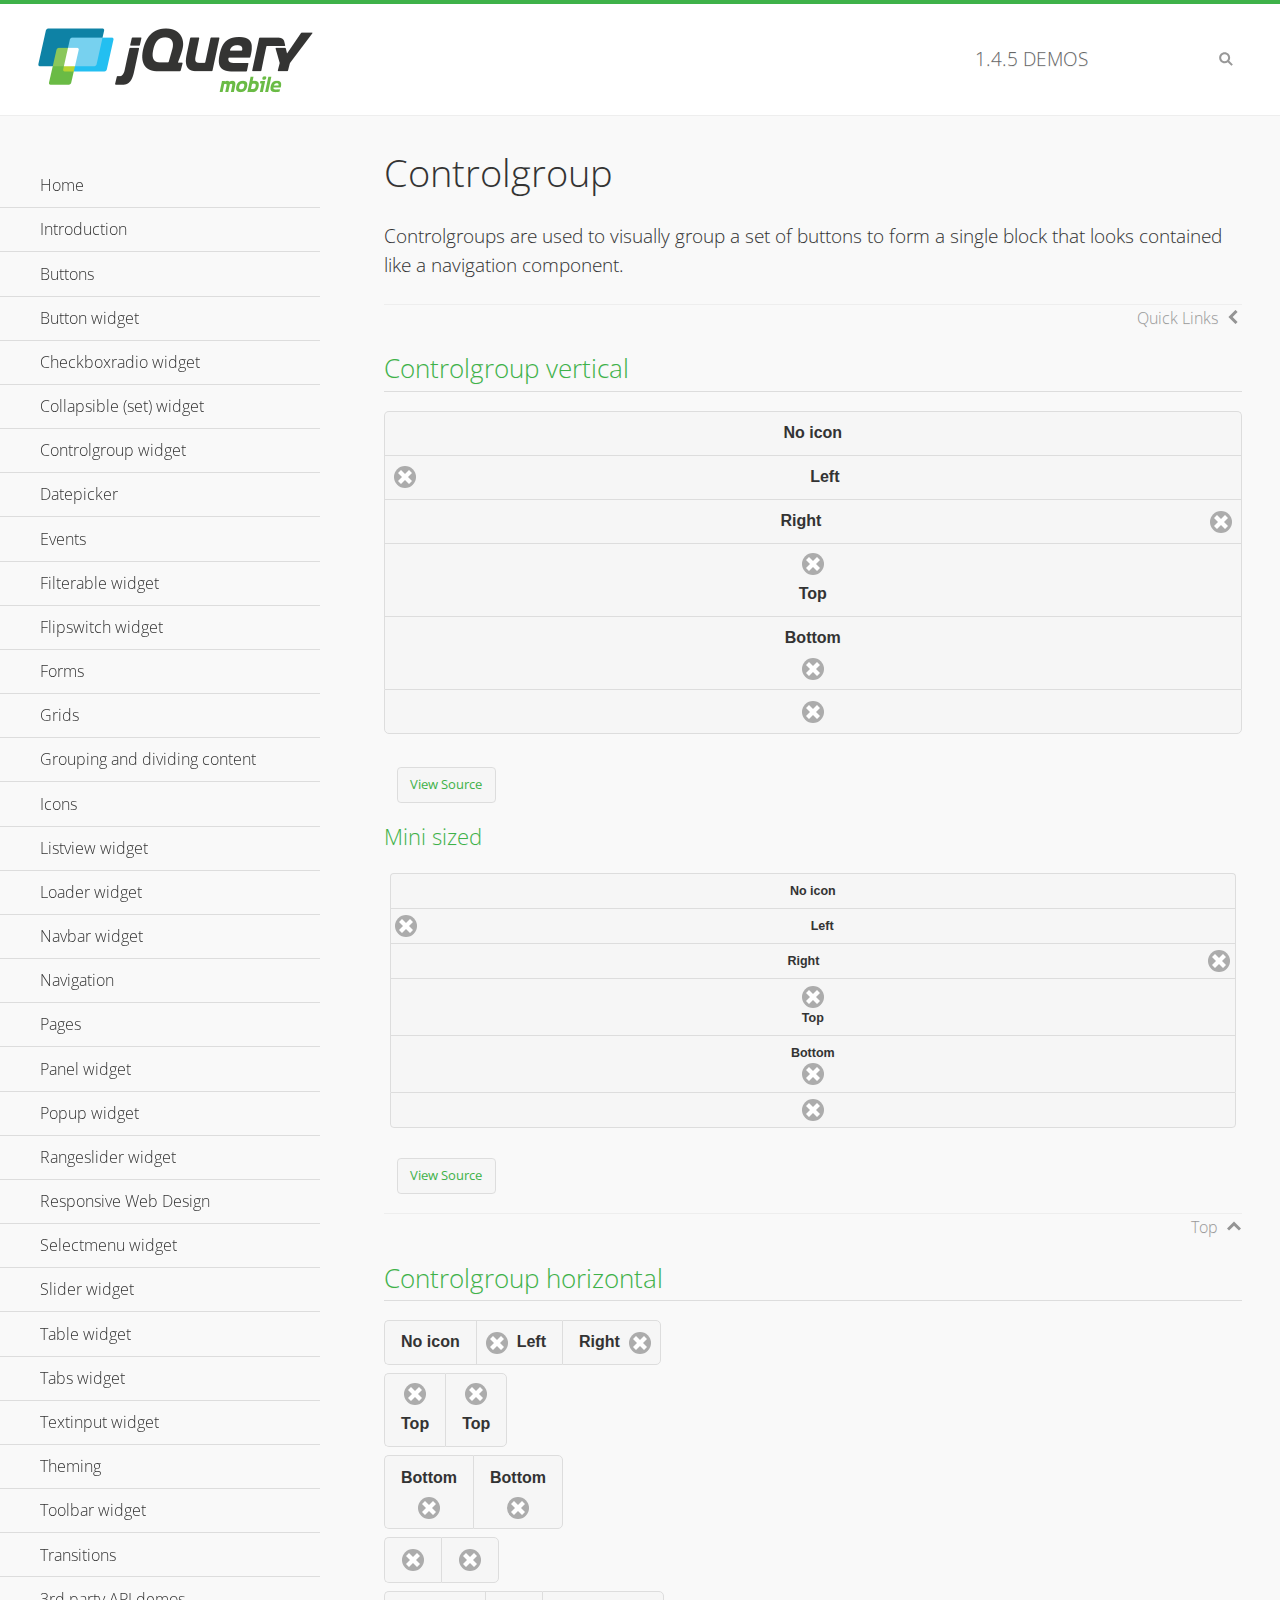
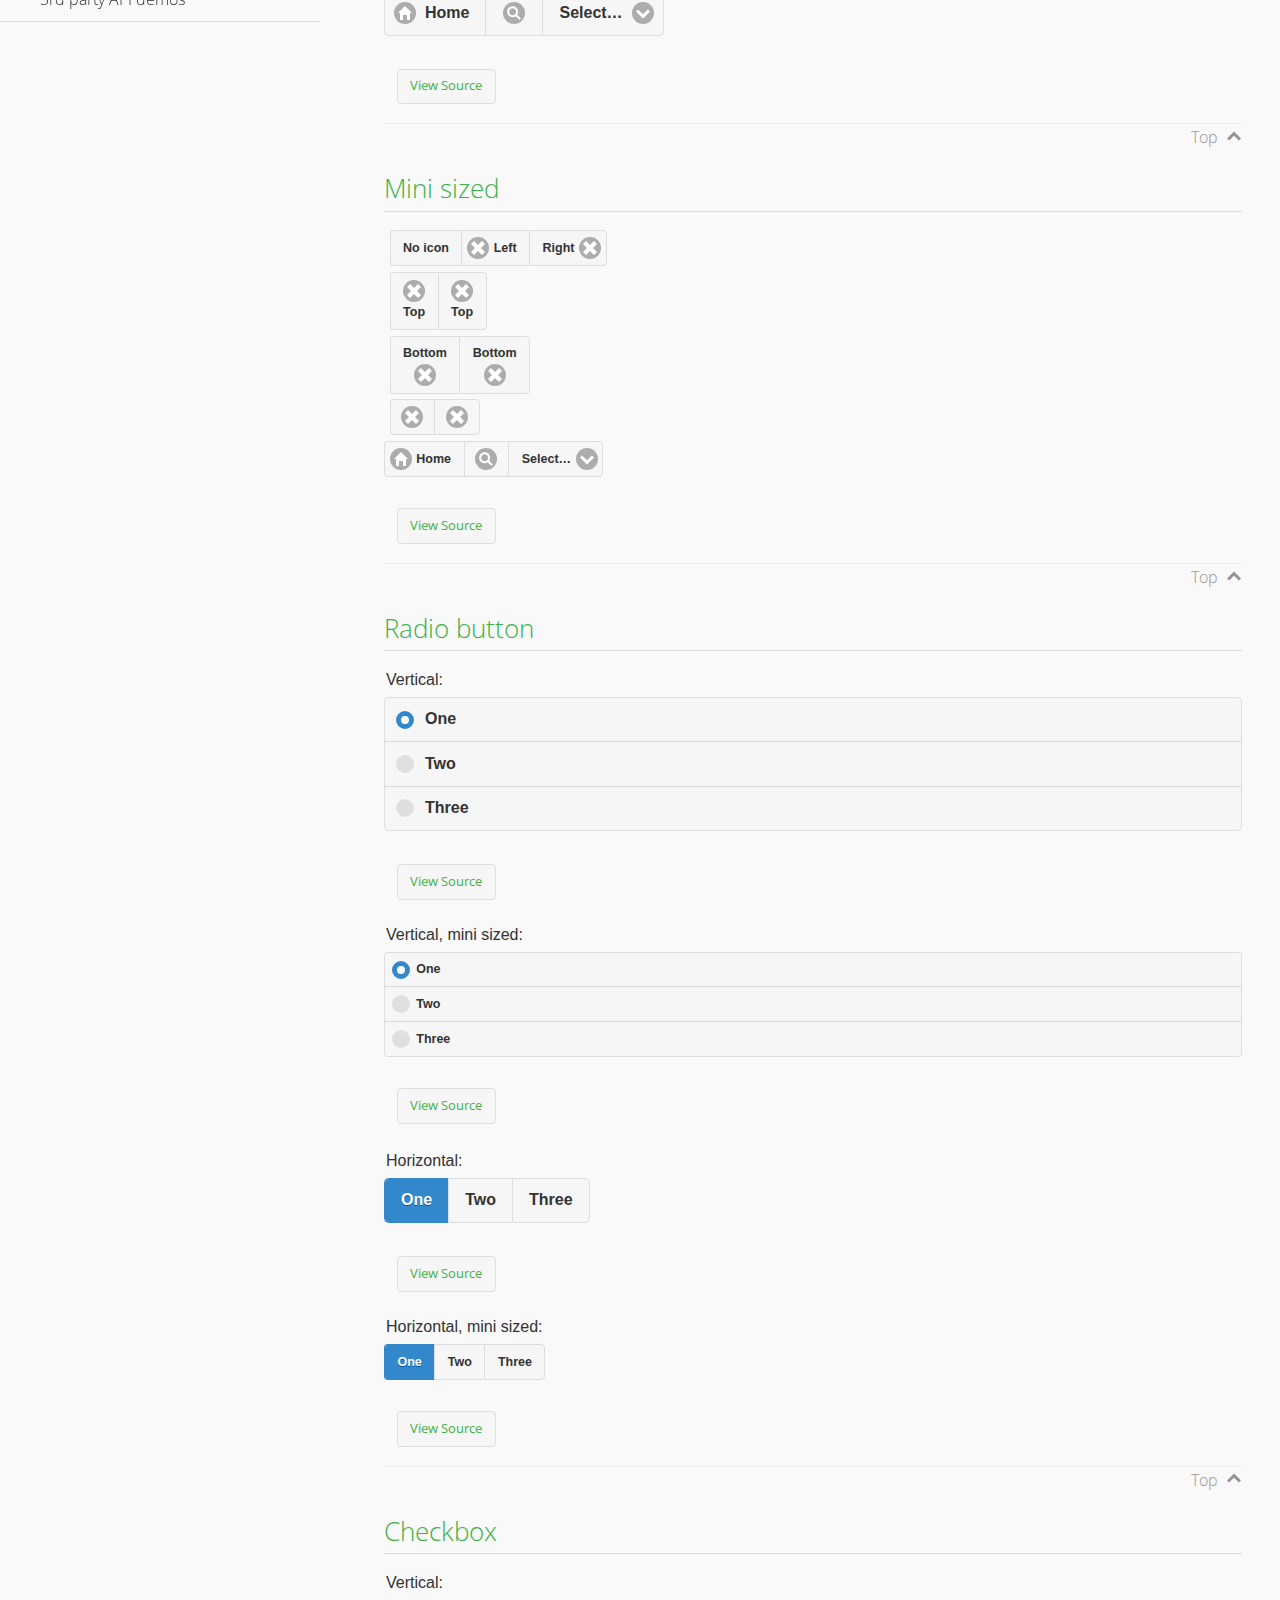
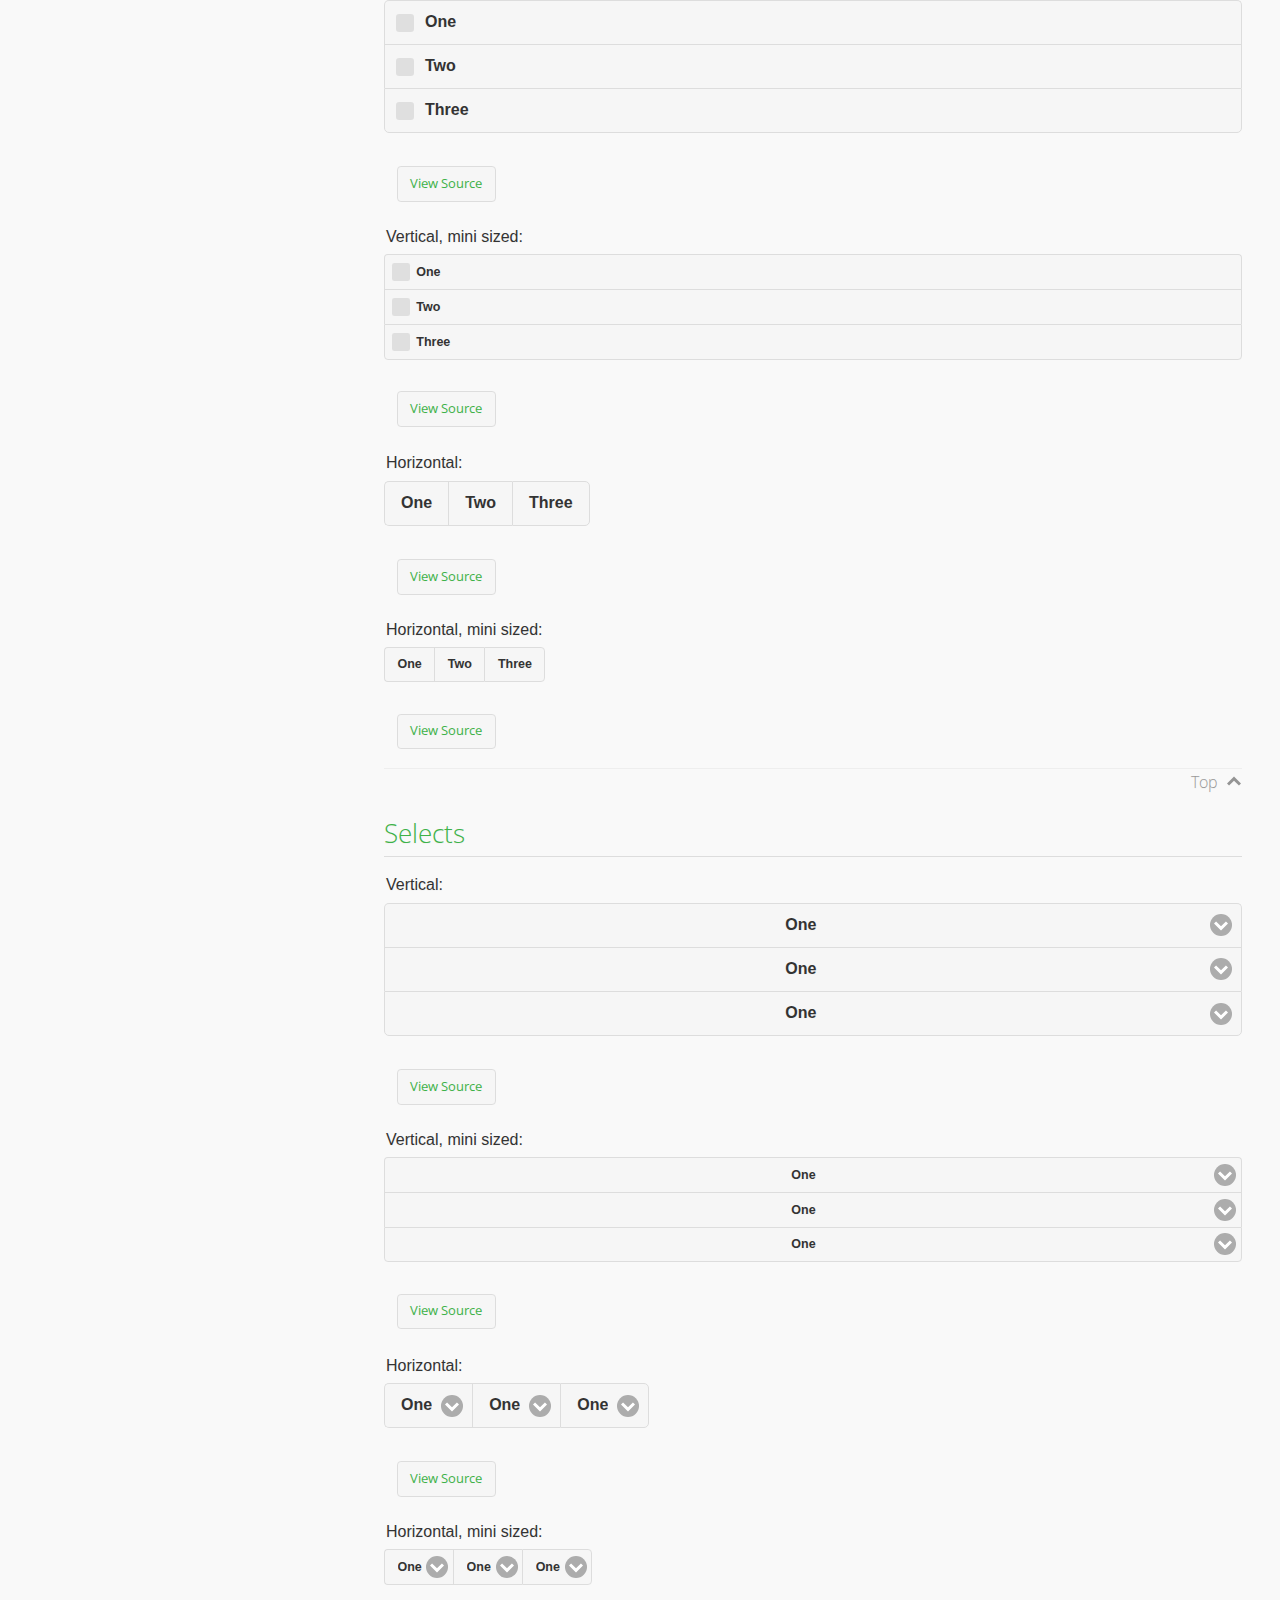
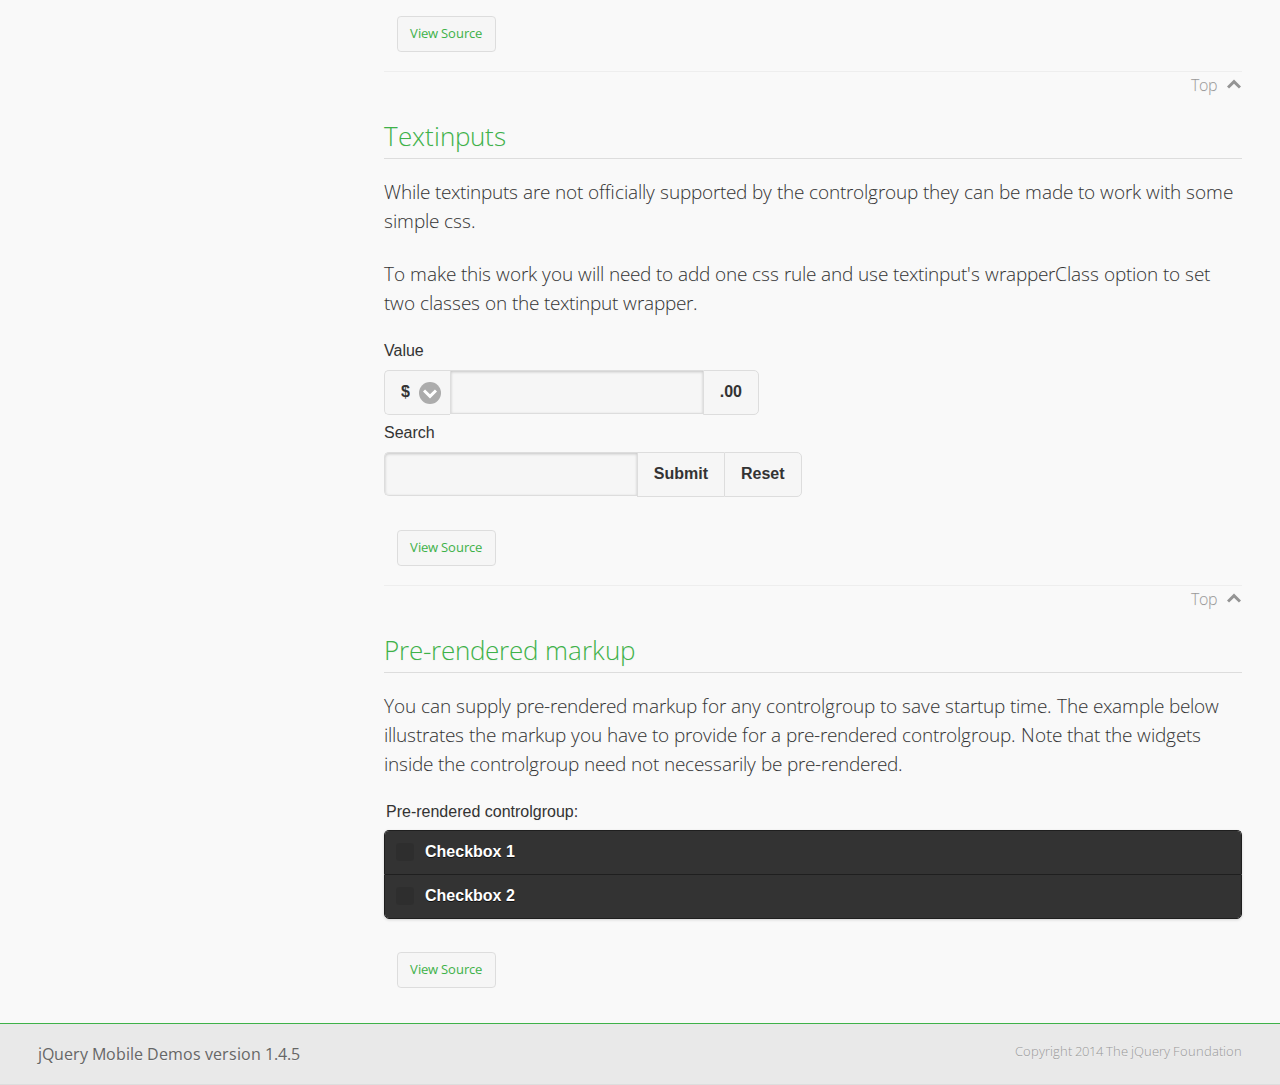
<file: www/lib/jquery.mobile/demos/controlgroup/index.html>
<!DOCTYPE html>
<html>
<head>
	<meta charset="utf-8">
	<meta name="viewport" content="width=device-width, initial-scale=1">
	<title>Controlgroup - jQuery Mobile Demos</title>
	    <link rel="stylesheet" href="../css/themes/default/jquery.mobile-1.4.5.min.css">
	    <link rel="stylesheet" href="../_assets/css/jqm-demos.css">
	    <link rel="shortcut icon" href="../favicon.ico">
	    <link rel="stylesheet" href="http://fonts.googleapis.com/css?family=Open+Sans:300,400,700">
	    <script src="../js/jquery.js"></script>
	    <script src="../_assets/js/index.js"></script>
	    <script src="../js/jquery.mobile-1.4.5.min.js"></script>
	    <style>
	        #demo-borders .ui-collapsible .ui-collapsible-heading .ui-btn { border-top-width: 1px !important; }
	    </style>
	    <style id="textinput-controlgroup">
			.controlgroup-textinput{
				padding-top:.22em;
				padding-bottom:.22em;
			}
	    </style>
	</head>
	<body>
	<div data-role="page" class="jqm-demos" data-quicklinks="true">

	    <div data-role="header" class="jqm-header">
			<h2><a href="../" title="jQuery Mobile Demos home"><img src="../_assets/img/jquery-logo.png" alt="jQuery Mobile"></a></h2>
		<p><span class="jqm-version"></span> Demos</p>
	        <a href="#" class="jqm-navmenu-link ui-btn ui-btn-icon-notext ui-corner-all ui-icon-bars ui-nodisc-icon ui-alt-icon ui-btn-left">Menu</a>
	        <a href="#" class="jqm-search-link ui-btn ui-btn-icon-notext ui-corner-all ui-icon-search ui-nodisc-icon ui-alt-icon ui-btn-right">Search</a>
		    </div><!-- /header -->

	    <div role="main" class="ui-content jqm-content">

        <h1>Controlgroup</h1>

        <p>Controlgroups are used to visually group a set of buttons to form a single block that looks contained like a navigation component.
        </p>

		<h2>Controlgroup vertical</h2>

			<div data-demo-html="true">
				<div data-role="controlgroup">
					<a href="#" class="ui-btn ui-corner-all">No icon</a>
					<a href="#" class="ui-btn ui-corner-all ui-icon-delete ui-btn-icon-left">Left</a>
					<a href="#" class="ui-btn ui-corner-all ui-icon-delete ui-btn-icon-right">Right</a>
					<a href="#" class="ui-btn ui-corner-all ui-icon-delete ui-btn-icon-top">Top</a>
					<a href="#" class="ui-btn ui-corner-all ui-icon-delete ui-btn-icon-bottom">Bottom</a>
					<a href="#" class="ui-btn ui-corner-all ui-icon-delete ui-btn-icon-notext">Icon only</a>
				</div>
			</div><!--/demo-html -->

			<h3>Mini sized</h3>

			<div data-demo-html="true">
				<div data-role="controlgroup" data-mini="true">
					<a href="#" class="ui-btn ui-corner-all">No icon</a>
					<a href="#" class="ui-btn ui-corner-all ui-icon-delete ui-btn-icon-left">Left</a>
					<a href="#" class="ui-btn ui-corner-all ui-icon-delete ui-btn-icon-right">Right</a>
					<a href="#" class="ui-btn ui-corner-all ui-icon-delete ui-btn-icon-top">Top</a>
					<a href="#" class="ui-btn ui-corner-all ui-icon-delete ui-btn-icon-bottom">Bottom</a>
					<a href="#" class="ui-btn ui-corner-all ui-icon-delete ui-btn-icon-notext">Icon only</a>
				</div>
			</div><!--/demo-html -->

		<h2>Controlgroup horizontal</h2>

			<div data-demo-html="true">
				<div data-role="controlgroup" data-type="horizontal">
					<a href="#" class="ui-btn ui-corner-all">No icon</a>
					<a href="#" class="ui-btn ui-corner-all ui-icon-delete ui-btn-icon-left">Left</a>
					<a href="#" class="ui-btn ui-corner-all ui-icon-delete ui-btn-icon-right">Right</a>
				</div>
				<div data-role="controlgroup" data-type="horizontal">
					<a href="#" class="ui-btn ui-corner-all ui-icon-delete ui-btn-icon-top">Top</a>
					<a href="#" class="ui-btn ui-corner-all ui-icon-delete ui-btn-icon-top">Top</a>
				</div>
				<div data-role="controlgroup" data-type="horizontal">
					<a href="#" class="ui-btn ui-corner-all ui-icon-delete ui-btn-icon-bottom">Bottom</a>
					<a href="#" class="ui-btn ui-corner-all ui-icon-delete ui-btn-icon-bottom">Bottom</a>
				</div>
				<div data-role="controlgroup" data-type="horizontal">
					<a href="#" class="ui-btn ui-corner-all ui-icon-delete ui-btn-icon-notext">Icon only</a>
					<a href="#" class="ui-btn ui-corner-all ui-icon-delete ui-btn-icon-notext">Icon only</a>
				</div>
				<form>
					<fieldset data-role="controlgroup" data-type="horizontal">
						<button data-icon="home">Home</button>
						<button data-icon="search" data-iconpos="notext">Search</button>
						<label for="select-more-1a" class="ui-hidden-accessible">More</label>
						<select name="select-more-1a" id="select-more-1a">
							<option value="">Select&hellip;</option>
							<option value="#">One</option>
							<option value="#">Two</option>
							<option value="#">Three</option>
						</select>
					</fieldset>
				</form>
			</div><!--/demo-html -->

		<h2>Mini sized</h2>

			<div data-demo-html="true">
				<div data-role="controlgroup" data-type="horizontal" data-mini="true">
					<a href="#" class="ui-btn ui-corner-all">No icon</a>
					<a href="#" class="ui-btn ui-corner-all ui-icon-delete ui-btn-icon-left">Left</a>
					<a href="#" class="ui-btn ui-corner-all ui-icon-delete ui-btn-icon-right">Right</a>
				</div>
				<div data-role="controlgroup" data-type="horizontal" data-mini="true">
					<a href="#" class="ui-btn ui-corner-all ui-icon-delete ui-btn-icon-top">Top</a>
					<a href="#" class="ui-btn ui-corner-all ui-icon-delete ui-btn-icon-top">Top</a>
				</div>
				<div data-role="controlgroup" data-type="horizontal" data-mini="true">
					<a href="#" class="ui-btn ui-corner-all ui-icon-delete ui-btn-icon-bottom">Bottom</a>
					<a href="#" class="ui-btn ui-corner-all ui-icon-delete ui-btn-icon-bottom">Bottom</a>
				</div>
				<div data-role="controlgroup" data-type="horizontal" data-mini="true">
					<a href="#" class="ui-btn ui-corner-all ui-icon-delete ui-btn-icon-notext">Icon only</a>
					<a href="#" class="ui-btn ui-corner-all ui-icon-delete ui-btn-icon-notext">Icon only</a>
				</div>
				<form>
					<fieldset data-role="controlgroup" data-type="horizontal" data-mini="true">
						<button data-icon="home">Home</button>
						<button data-icon="search" data-iconpos="notext">Search</button>
						<label for="select-more-2a" class="ui-hidden-accessible">More</label>
						<select name="select-more-2a" id="select-more-2a">
							<option value="">Select&hellip;</option>
							<option value="#">One</option>
							<option value="#">Two</option>
							<option value="#">Three</option>
						</select>
					</fieldset>
				</form>
			</div><!--/demo-html -->

			<h2>Radio button</h2>

				<div data-demo-html="true">
					<form>
					<fieldset data-role="controlgroup">
						<legend>Vertical:</legend>
						<input type="radio" name="radio-choice-v-2" id="radio-choice-v-2a" value="on" checked="checked">
						<label for="radio-choice-v-2a">One</label>
						<input type="radio" name="radio-choice-v-2" id="radio-choice-v-2b" value="off">
						<label for="radio-choice-v-2b">Two</label>
						<input type="radio" name="radio-choice-v-2" id="radio-choice-v-2c" value="other">
						<label for="radio-choice-v-2c">Three</label>
					</fieldset>
					</form>
				</div><!--/demo-html -->

				<div data-demo-html="true">
					<form>
					<fieldset data-role="controlgroup" data-mini="true">
						<legend>Vertical, mini sized:</legend>
						<input type="radio" name="radio-choice-v-6" id="radio-choice-v-6a" value="on" checked="checked">
						<label for="radio-choice-v-6a">One</label>
						<input type="radio" name="radio-choice-v-6" id="radio-choice-v-6b" value="off">
						<label for="radio-choice-v-6b">Two</label>
						<input type="radio" name="radio-choice-v-6" id="radio-choice-v-6c" value="other">
						<label for="radio-choice-v-6c">Three</label>
					</fieldset>
					</form>
				</div><!--/demo-html -->

				<div data-demo-html="true">
					<form>
					<fieldset data-role="controlgroup" data-type="horizontal">
						<legend>Horizontal:</legend>
						<input type="radio" name="radio-choice-h-2" id="radio-choice-h-2a" value="on" checked="checked">
						<label for="radio-choice-h-2a">One</label>
						<input type="radio" name="radio-choice-h-2" id="radio-choice-h-2b" value="off">
						<label for="radio-choice-h-2b">Two</label>
						<input type="radio" name="radio-choice-h-2" id="radio-choice-h-2c" value="other">
						<label for="radio-choice-h-2c">Three</label>
					</fieldset>
					</form>
				</div><!--/demo-html -->

				<div data-demo-html="true">
					<form>
					<fieldset data-role="controlgroup" data-type="horizontal" data-mini="true">
						<legend>Horizontal, mini sized:</legend>
						<input type="radio" name="radio-choice-h-6" id="radio-choice-h-6a" value="on" checked="checked">
						<label for="radio-choice-h-6a">One</label>
						<input type="radio" name="radio-choice-h-6" id="radio-choice-h-6b" value="off">
						<label for="radio-choice-h-6b">Two</label>
						<input type="radio" name="radio-choice-h-6" id="radio-choice-h-6c" value="other">
						<label for="radio-choice-h-6c">Three</label>
					</fieldset>
					</form>
				</div><!--/demo-html -->

			<h2>Checkbox</h2>

				<div data-demo-html="true">
					<form>
					<fieldset data-role="controlgroup">
						<legend>Vertical:</legend>
						<input type="checkbox" name="checkbox-v-2a" id="checkbox-v-2a">
						<label for="checkbox-v-2a">One</label>
						<input type="checkbox" name="checkbox-v-2b" id="checkbox-v-2b">
						<label for="checkbox-v-2b">Two</label>
						<input type="checkbox" name="checkbox-v-2c" id="checkbox-v-2c">
						<label for="checkbox-v-2c">Three</label>
					</fieldset>
					</form>
				</div><!--/demo-html -->

				<div data-demo-html="true">
					<form>
					<fieldset data-role="controlgroup" data-mini="true">
						<legend>Vertical, mini sized:</legend>
						<input type="checkbox" name="checkbox-v-6a" id="checkbox-v-6a">
						<label for="checkbox-v-6a">One</label>
						<input type="checkbox" name="checkbox-v-6b" id="checkbox-v-6b">
						<label for="checkbox-v-6b">Two</label>
						<input type="checkbox" name="checkbox-v-6c" id="checkbox-v-6c">
						<label for="checkbox-v-6c">Three</label>
					</fieldset>
					</form>
				</div><!--/demo-html -->

				<div data-demo-html="true">
					<form>
					<fieldset data-role="controlgroup" data-type="horizontal">
						<legend>Horizontal:</legend>
						<input type="checkbox" name="checkbox-h-2a" id="checkbox-h-2a">
						<label for="checkbox-h-2a">One</label>
						<input type="checkbox" name="checkbox-h-2b" id="checkbox-h-2b">
						<label for="checkbox-h-2b">Two</label>
						<input type="checkbox" name="checkbox-h-2c" id="checkbox-h-2c">
						<label for="checkbox-h-2c">Three</label>
					</fieldset>
					</form>
				</div><!--/demo-html -->

				<div data-demo-html="true">
					<form>
					<fieldset data-role="controlgroup" data-type="horizontal" data-mini="true">
						<legend>Horizontal, mini sized:</legend>
						<input type="checkbox" name="checkbox-h-6a" id="checkbox-h-6a">
						<label for="checkbox-h-6a">One</label>
						<input type="checkbox" name="checkbox-h-6b" id="checkbox-h-6b">
						<label for="checkbox-h-6b">Two</label>
						<input type="checkbox" name="checkbox-h-6c" id="checkbox-h-6c">
						<label for="checkbox-h-6c">Three</label>
					</fieldset>
					</form>
				</div><!--/demo-html -->

			<h2>Selects</h2>

				<div data-demo-html="true">
					<form>
					<fieldset data-role="controlgroup">
						<legend>Vertical:</legend>
						<label for="select-v-2a">Select A</label>
						<select name="select-v-2a" id="select-v-2a">
							<option value="#">One</option>
							<option value="#">Two</option>
							<option value="#">Three</option>
						</select>
						<label for="select-v-2b">Select B</label>
						<select name="select-v-2b" id="select-v-2b">
							<option value="#">One</option>
							<option value="#">Two</option>
							<option value="#">Three</option>
						</select>
						<label for="select-v-2c">Select C</label>
						<select name="select-v-2c" id="select-v-2c">
							<option value="#">One</option>
							<option value="#">Two</option>
							<option value="#">Three</option>
						</select>
					</fieldset>
					</form>
				</div><!--/demo-html -->

				<div data-demo-html="true">
					<form>
					<fieldset data-role="controlgroup" data-mini="true">
						<legend>Vertical, mini sized:</legend>
						<label for="select-v-6a">Select A</label>
						<select name="select-v-6a" id="select-v-6a">
							<option value="#">One</option>
							<option value="#">Two</option>
							<option value="#">Three</option>
						</select>
						<label for="select-v-6b">Select B</label>
						<select name="select-v-6b" id="select-v-6b">
							<option value="#">One</option>
							<option value="#">Two</option>
							<option value="#">Three</option>
						</select>
						<label for="select-v-6c">Select C</label>
						<select name="select-v-6c" id="select-v-6c">
							<option value="#">One</option>
							<option value="#">Two</option>
							<option value="#">Three</option>
						</select>
					</fieldset>
					</form>
				</div><!--/demo-html -->

				<div data-demo-html="true">
					<form>
					<fieldset data-role="controlgroup" data-type="horizontal">
						<legend>Horizontal:</legend>
						<label for="select-h-2a">Select A</label>
						<select name="select-h-2a" id="select-h-2a">
							<option value="#">One</option>
							<option value="#">Two</option>
							<option value="#">Three</option>
						</select>
						<label for="select-h-2b">Select B</label>
						<select name="select-h-2b" id="select-h-2b">
							<option value="#">One</option>
							<option value="#">Two</option>
							<option value="#">Three</option>
						</select>
						<label for="select-h-2c">Select C</label>
						<select name="select-h-2c" id="select-h-2c">
							<option value="#">One</option>
							<option value="#">Two</option>
							<option value="#">Three</option>
						</select>
					</fieldset>
					</form>
				</div><!--/demo-html -->

				<div data-demo-html="true">
					<form>
					<fieldset data-role="controlgroup" data-type="horizontal" data-mini="true">
						<legend>Horizontal, mini sized:</legend>
						<label for="select-h-6a">Select A</label>
						<select name="select-h-6a" id="select-h-6a">
							<option value="#">One</option>
							<option value="#">Two</option>
							<option value="#">Three</option>
						</select>
						<label for="select-h-6b">Select B</label>
						<select name="select-h-6b" id="select-h-6b">
							<option value="#">One</option>
							<option value="#">Two</option>
							<option value="#">Three</option>
						</select>
						<label for="select-h-6c">Select C</label>
						<select name="select-h-6c" id="select-h-6c">
							<option value="#">One</option>
							<option value="#">Two</option>
							<option value="#">Three</option>
						</select>
					</fieldset>
					</form>
				</div><!--/demo-html -->

				<h2>Textinputs</h2>
				<p>While textinputs are not officially supported by the controlgroup they can be made to work with some simple css.</p>
				<p>To make this work you will need to add one css rule and use textinput's wrapperClass option to set two classes on the textinput wrapper.</p>
				<div data-demo-html="true" data-demo-css="#textinput-controlgroup">
					<label for="currency-controlgroup">Value</label>
					<div data-role="controlgroup" data-type="horizontal">
						<select>
							<option>$</option>
							<option>€</option>
							<option>£</option>
							<option>¥</option>
							<option>₩</option>
							<option>₹</option>
						</select>
						<input id="currency-controlgroup" type="text" data-wrapper-class="controlgroup-textinput ui-btn">
						<button>.00</button>
					</div>
					<label for="search-control-group">Search</label>
					<div data-role="controlgroup" data-type="horizontal">
						<input type="text" id="search-control-group" data-wrapper-class="controlgroup-textinput ui-btn">
						<button>Submit</button>
						<button>Reset</button>
					</div>
				</div>

		<h2>Pre-rendered markup</h2>
		<p>You can supply pre-rendered markup for any controlgroup to save startup time. The example below illustrates the markup you have to provide for a pre-rendered controlgroup. Note that the widgets inside the controlgroup need not necessarily be pre-rendered.</p>
		<div data-demo-html="true">
			<div data-role="controlgroup" data-enhanced="true" class="ui-controlgroup ui-controlgroup-vertical ui-group-theme-b ui-corner-all">
				<div role="heading" class="ui-controlgroup-label">
					<legend>Pre-rendered controlgroup:</legend>
				</div>
				<div class="ui-controlgroup-controls ui-shadow">
					<label for="pre-rendered-cb-1" class="ui-first-child">Checkbox 1</label>
					<input type="checkbox" id="pre-rendered-cb-1" name="pre-rendered-cb-1" value="1">
					<label for="pre-rendered-cb-2" class="ui-last-child">Checkbox 2</label>
					<input type="checkbox" id="pre-rendered-cb-2" name="pre-rendered-cb-2" value="2">
				</div>
			</div>
		</div>

	</div><!-- /content -->
	    <div data-role="panel" class="jqm-navmenu-panel" data-position="left" data-display="overlay" data-theme="a">
	    	<ul class="jqm-list ui-alt-icon ui-nodisc-icon">
<li data-filtertext="demos homepage" data-icon="home"><a href=".././">Home</a></li>
<li data-filtertext="introduction overview getting started"><a href="../intro/" data-ajax="false">Introduction</a></li>
<li data-filtertext="buttons button markup buttonmarkup method anchor link button element"><a href="../button-markup/" data-ajax="false">Buttons</a></li>
<li data-filtertext="form button widget input button submit reset"><a href="../button/" data-ajax="false">Button widget</a></li>
<li data-role="collapsible" data-enhanced="true" data-collapsed-icon="carat-d" data-expanded-icon="carat-u" data-iconpos="right" data-inset="false" class="ui-collapsible ui-collapsible-themed-content ui-collapsible-collapsed">
	<h3 class="ui-collapsible-heading ui-collapsible-heading-collapsed">
		<a href="#" class="ui-collapsible-heading-toggle ui-btn ui-btn-icon-right ui-btn-inherit ui-icon-carat-d">
		    Checkboxradio widget<span class="ui-collapsible-heading-status"> click to expand contents</span>
		</a>
	</h3>
	<div class="ui-collapsible-content ui-body-inherit ui-collapsible-content-collapsed" aria-hidden="true">
		<ul>
			<li data-filtertext="form checkboxradio widget checkbox input checkboxes controlgroups"><a href="../checkboxradio-checkbox/" data-ajax="false">Checkboxes</a></li>
			<li data-filtertext="form checkboxradio widget radio input radio buttons controlgroups"><a href="../checkboxradio-radio/" data-ajax="false">Radio buttons</a></li>
		</ul>
	</div>
</li>
<li data-role="collapsible" data-enhanced="true" data-collapsed-icon="carat-d" data-expanded-icon="carat-u" data-iconpos="right" data-inset="false" class="ui-collapsible ui-collapsible-themed-content ui-collapsible-collapsed">
	<h3 class="ui-collapsible-heading ui-collapsible-heading-collapsed">
		<a href="#" class="ui-collapsible-heading-toggle ui-btn ui-btn-icon-right ui-btn-inherit ui-icon-carat-d">
			Collapsible (set) widget<span class="ui-collapsible-heading-status"> click to expand contents</span>
		</a>
	</h3>
	<div class="ui-collapsible-content ui-body-inherit ui-collapsible-content-collapsed" aria-hidden="true">
		<ul>
			<li data-filtertext="collapsibles content formatting"><a href="../collapsible/" data-ajax="false">Collapsible</a></li>
			<li data-filtertext="dynamic collapsible set accordion append expand"><a href="../collapsible-dynamic/" data-ajax="false">Dynamic collapsibles</a></li>
			<li data-filtertext="accordions collapsible set widget content formatting grouped collapsibles"><a href="../collapsibleset/" data-ajax="false">Collapsible set</a></li>
		</ul>
	</div>
</li>
<li data-role="collapsible" data-enhanced="true" data-collapsed-icon="carat-d" data-expanded-icon="carat-u" data-iconpos="right" data-inset="false" class="ui-collapsible ui-collapsible-themed-content ui-collapsible-collapsed">
	<h3 class="ui-collapsible-heading ui-collapsible-heading-collapsed">
		<a href="#" class="ui-collapsible-heading-toggle ui-btn ui-btn-icon-right ui-btn-inherit ui-icon-carat-d">
			Controlgroup widget<span class="ui-collapsible-heading-status"> click to expand contents</span>
		</a>
	</h3>
	<div class="ui-collapsible-content ui-body-inherit ui-collapsible-content-collapsed" aria-hidden="true">
		<ul>
			<li data-filtertext="controlgroups selectmenu checkboxradio input grouped buttons horizontal vertical"><a href="../controlgroup/" data-ajax="false">Controlgroup</a></li>
			<li data-filtertext="dynamic controlgroup dynamically add buttons"><a href="../controlgroup-dynamic/" data-ajax="false">Dynamic controlgroups</a></li>
		</ul>
	</div>
</li>
<li data-filtertext="form datepicker widget date input"><a href="../datepicker/" data-ajax="false">Datepicker</a></li>
<li data-role="collapsible" data-enhanced="true" data-collapsed-icon="carat-d" data-expanded-icon="carat-u" data-iconpos="right" data-inset="false" class="ui-collapsible ui-collapsible-themed-content ui-collapsible-collapsed">
	<h3 class="ui-collapsible-heading ui-collapsible-heading-collapsed">
		<a href="#" class="ui-collapsible-heading-toggle ui-btn ui-btn-icon-right ui-btn-inherit ui-icon-carat-d">
			Events<span class="ui-collapsible-heading-status"> click to expand contents</span>
		</a>
	</h3>
	<div class="ui-collapsible-content ui-body-inherit ui-collapsible-content-collapsed" aria-hidden="true">
		<ul>
			<li data-filtertext="swipe to delete list items listviews swipe events"><a href="../swipe-list/" data-ajax="false">Swipe list items</a></li>
			<li data-filtertext="swipe to navigate swipe page navigation swipe events"><a href="../swipe-page/" data-ajax="false">Swipe page navigation</a></li>
		</ul>
	</div>
</li>
<li data-filtertext="filterable filter elements sorting searching listview table"><a href="../filterable/" data-ajax="false">Filterable widget</a></li>
<li data-filtertext="form flipswitch widget flip toggle switch binary select checkbox input"><a href="../flipswitch/" data-ajax="false">Flipswitch widget</a></li>
<li data-role="collapsible" data-enhanced="true" data-collapsed-icon="carat-d" data-expanded-icon="carat-u" data-iconpos="right" data-inset="false" class="ui-collapsible ui-collapsible-themed-content ui-collapsible-collapsed">
	<h3 class="ui-collapsible-heading ui-collapsible-heading-collapsed">
		<a href="#" class="ui-collapsible-heading-toggle ui-btn ui-btn-icon-right ui-btn-inherit ui-icon-carat-d">
			Forms<span class="ui-collapsible-heading-status"> click to expand contents</span>
		</a>
	</h3>
	<div class="ui-collapsible-content ui-body-inherit ui-collapsible-content-collapsed" aria-hidden="true">
		<ul>
			<li data-filtertext="forms text checkbox radio range button submit reset inputs selects textarea slider flipswitch label form elements"><a href="../forms/" data-ajax="false">Forms</a></li>
			<li data-filtertext="form hide labels hidden accessible ui-hidden-accessible forms"><a href="../forms-label-hidden-accessible/" data-ajax="false">Hide labels</a></li>
			<li data-filtertext="form field containers fieldcontain ui-field-contain forms"><a href="../forms-field-contain/" data-ajax="false">Field containers</a></li>
			<li data-filtertext="forms disabled form elements"><a href="../forms-disabled/" data-ajax="false">Forms disabled</a></li>
			<li data-filtertext="forms gallery examples overview forms text checkbox radio range button submit reset inputs selects textarea slider flipswitch label form elements"><a href="../forms-gallery/" data-ajax="false">Forms gallery</a></li>
		</ul>
	</div>
</li>
<li data-role="collapsible" data-enhanced="true" data-collapsed-icon="carat-d" data-expanded-icon="carat-u" data-iconpos="right" data-inset="false" class="ui-collapsible ui-collapsible-themed-content ui-collapsible-collapsed">
	<h3 class="ui-collapsible-heading ui-collapsible-heading-collapsed">
		<a href="#" class="ui-collapsible-heading-toggle ui-btn ui-btn-icon-right ui-btn-inherit ui-icon-carat-d">
			Grids<span class="ui-collapsible-heading-status"> click to expand contents</span>
		</a>
	</h3>
	<div class="ui-collapsible-content ui-body-inherit ui-collapsible-content-collapsed" aria-hidden="true">
		<ul>
			<li data-filtertext="grids columns blocks content formatting rwd responsive css framework"><a href="../grids/" data-ajax="false">Grids</a></li>
			<li data-filtertext="buttons in grids css framework"><a href="../grids-buttons/" data-ajax="false">Buttons in grids</a></li>
			<li data-filtertext="custom responsive grids rwd css framework"><a href="../grids-custom-responsive/" data-ajax="false">Custom responsive grids</a></li>
		</ul>
	</div>
</li>
<li data-filtertext="blocks content formatting sections heading"><a href="../body-bar-classes/" data-ajax="false">Grouping and dividing content</a></li>
<li data-role="collapsible" data-enhanced="true" data-collapsed-icon="carat-d" data-expanded-icon="carat-u" data-iconpos="right" data-inset="false" class="ui-collapsible ui-collapsible-themed-content ui-collapsible-collapsed">
	<h3 class="ui-collapsible-heading ui-collapsible-heading-collapsed">
		<a href="#" class="ui-collapsible-heading-toggle ui-btn ui-btn-icon-right ui-btn-inherit ui-icon-carat-d">
			Icons<span class="ui-collapsible-heading-status"> click to expand contents</span>
		</a>
	</h3>
	<div class="ui-collapsible-content ui-body-inherit ui-collapsible-content-collapsed" aria-hidden="true">
		<ul>
			<li data-filtertext="button icons svg disc alt custom icon position"><a href="../icons/" data-ajax="false">Icons</a></li>
			<li data-filtertext=""><a href="../icons-grunticon/" data-ajax="false">Grunticon loader</a></li>
		</ul>
	</div>
</li>
<li data-role="collapsible" data-enhanced="true" data-collapsed-icon="carat-d" data-expanded-icon="carat-u" data-iconpos="right" data-inset="false" class="ui-collapsible ui-collapsible-themed-content ui-collapsible-collapsed">
	<h3 class="ui-collapsible-heading ui-collapsible-heading-collapsed">
		<a href="#" class="ui-collapsible-heading-toggle ui-btn ui-btn-icon-right ui-btn-inherit ui-icon-carat-d">
			Listview widget<span class="ui-collapsible-heading-status"> click to expand contents</span>
		</a>
	</h3>
	<div class="ui-collapsible-content ui-body-inherit ui-collapsible-content-collapsed" aria-hidden="true">
		<ul>
			<li data-filtertext="listview widget thumbnails icons nested split button collapsible ul ol"><a href="../listview/" data-ajax="false">Listview</a></li>
			<li data-filtertext="autocomplete filterable reveal listview filtertextbeforefilter placeholder"><a href="../listview-autocomplete/" data-ajax="false">Listview autocomplete</a></li>
			<li data-filtertext="autocomplete filterable reveal listview remote data filtertextbeforefilter placeholder"><a href="../listview-autocomplete-remote/" data-ajax="false">Listview autocomplete remote data</a></li>
			<li data-filtertext="autodividers anchor jump scroll linkbars listview lists ul ol"><a href="../listview-autodividers-linkbar/" data-ajax="false">Listview autodividers linkbar</a></li>
			<li data-filtertext="listview autodividers selector autodividersselector lists ul ol"><a href="../listview-autodividers-selector/" data-ajax="false">Listview autodividers selector</a></li>
			<li data-filtertext="listview nested list items"><a href="../listview-nested-lists/" data-ajax="false">Nested Listviews</a></li>
			<li data-filtertext="listview collapsible list items flat"><a href="../listview-collapsible-item-flat/" data-ajax="false">Listview collapsible list items (flat)</a></li>
			<li data-filtertext="listview collapsible list indented"><a href="../listview-collapsible-item-indented/" data-ajax="false">Listview collapsible list items (indented)</a></li>
			<li data-filtertext="grid listview responsive grids responsive listviews lists ul"><a href="../listview-grid/" data-ajax="false">Listview responsive grid</a></li>
		</ul>
	</div>
</li>
<li data-filtertext="loader widget page loading navigation overlay spinner"><a href="../loader/" data-ajax="false">Loader widget</a></li>
<li data-filtertext="navbar widget navmenu toolbars header footer"><a href="../navbar/" data-ajax="false">Navbar widget</a></li>
<li data-role="collapsible" data-enhanced="true" data-collapsed-icon="carat-d" data-expanded-icon="carat-u" data-iconpos="right" data-inset="false" class="ui-collapsible ui-collapsible-themed-content ui-collapsible-collapsed">
	<h3 class="ui-collapsible-heading ui-collapsible-heading-collapsed">
		<a href="#" class="ui-collapsible-heading-toggle ui-btn ui-btn-icon-right ui-btn-inherit ui-icon-carat-d">
			Navigation<span class="ui-collapsible-heading-status"> click to expand contents</span>
		</a>
	</h3>
	<div class="ui-collapsible-content ui-body-inherit ui-collapsible-content-collapsed" aria-hidden="true">
		<ul>
			<li data-filtertext="ajax navigation navigate widget history event method"><a href="../navigation/" data-ajax="false">Navigation</a></li>
			<li data-filtertext="linking pages page links navigation ajax prefetch cache"><a href="../navigation-linking-pages/" data-ajax="false">Linking pages</a></li>
			<!-- <li data-filtertext="php redirect server redirection server-side navigation"><a href="../navigation-php-redirect/" data-ajax="false">PHP redirect demo</a></li>-->
			<li data-filtertext="navigation redirection hash query"><a href="../navigation-hash-processing/" data-ajax="false">Hash processing demo</a></li>
			<li data-filtertext="navigation redirection hash query"><a href="../page-events/" data-ajax="false">Page Navigation Events</a></li>
		</ul>
	</div>
</li>
<li data-role="collapsible" data-enhanced="true" data-collapsed-icon="carat-d" data-expanded-icon="carat-u" data-iconpos="right" data-inset="false" class="ui-collapsible ui-collapsible-themed-content ui-collapsible-collapsed">
	<h3 class="ui-collapsible-heading ui-collapsible-heading-collapsed">
		<a href="#" class="ui-collapsible-heading-toggle ui-btn ui-btn-icon-right ui-btn-inherit ui-icon-carat-d">
			Pages<span class="ui-collapsible-heading-status"> click to expand contents</span>
		</a>
	</h3>
	<div class="ui-collapsible-content ui-body-inherit ui-collapsible-content-collapsed" aria-hidden="true">
		<ul>
			<li data-filtertext="pages page widget ajax navigation"><a href="../pages/" data-ajax="false">Pages</a></li>
			<li data-filtertext="single page"><a href="../pages-single-page/" data-ajax="false">Single page</a></li>
			<li data-filtertext="multipage multi-page page"><a href="../pages-multi-page/" data-ajax="false">Multi-page template</a></li>
			<li data-filtertext="dialog page widget modal popup"><a href="../pages-dialog/" data-ajax="false">Dialog page</a></li>
		</ul>
	</div>
</li>
<li data-role="collapsible" data-enhanced="true" data-collapsed-icon="carat-d" data-expanded-icon="carat-u" data-iconpos="right" data-inset="false" class="ui-collapsible ui-collapsible-themed-content ui-collapsible-collapsed">
	<h3 class="ui-collapsible-heading ui-collapsible-heading-collapsed">
		<a href="#" class="ui-collapsible-heading-toggle ui-btn ui-btn-icon-right ui-btn-inherit ui-icon-carat-d">
			Panel widget<span class="ui-collapsible-heading-status"> click to expand contents</span>
		</a>
	</h3>
	<div class="ui-collapsible-content ui-body-inherit ui-collapsible-content-collapsed" aria-hidden="true">
		<ul>
			<li data-filtertext="panel widget sliding panels reveal push overlay responsive"><a href="../panel/" data-ajax="false">Panel</a></li>
			<li data-filtertext=""><a href="../panel-external/" data-ajax="false">External panels</a></li>
			<li data-filtertext="panel "><a href="../panel-fixed/" data-ajax="false">Fixed panels</a></li>
			<li data-filtertext="panel slide panels sliding panels shadow rwd responsive breakpoint"><a href="../panel-responsive/" data-ajax="false">Panels responsive</a></li>
			<li data-filtertext="panel custom style custom panel width reveal shadow listview panel styling page background wrapper"><a href="../panel-styling/" data-ajax="false">Custom panel style</a></li>
			<li data-filtertext="panel open on swipe"><a href="../panel-swipe-open/" data-ajax="false">Panel open on swipe</a></li>
			<li data-filtertext="panels outside page internal external toolbars"><a href="../panel-external-internal/" data-ajax="false">Panel external and internal</a></li>
		</ul>
	</div>
</li>
<li data-role="collapsible" data-enhanced="true" data-collapsed-icon="carat-d" data-expanded-icon="carat-u" data-iconpos="right" data-inset="false" class="ui-collapsible ui-collapsible-themed-content ui-collapsible-collapsed">
	<h3 class="ui-collapsible-heading ui-collapsible-heading-collapsed">
		<a href="#" class="ui-collapsible-heading-toggle ui-btn ui-btn-icon-right ui-btn-inherit ui-icon-carat-d">
			Popup widget<span class="ui-collapsible-heading-status"> click to expand contents</span>
		</a>
	</h3>
	<div class="ui-collapsible-content ui-body-inherit ui-collapsible-content-collapsed" aria-hidden="true">
		<ul>
			<li data-filtertext="popup widget popups dialog modal transition tooltip lightbox form overlay screen flip pop fade transition"><a href="../popup/" data-ajax="false">Popup</a></li>
			<li data-filtertext="popup alignment position"><a href="../popup-alignment/" data-ajax="false">Popup alignment</a></li>
			<li data-filtertext="popup arrow size popups popover"><a href="../popup-arrow-size/" data-ajax="false">Popup arrow size</a></li>
			<li data-filtertext="dynamic popups popup images lightbox"><a href="../popup-dynamic/" data-ajax="false">Dynamic popups</a></li>
			<li data-filtertext="popups with iframes scaling"><a href="../popup-iframe/" data-ajax="false">Popups with iframes</a></li>
			<li data-filtertext="popup image scaling"><a href="../popup-image-scaling/" data-ajax="false">Popup image scaling</a></li>
			<li data-filtertext="external popup outside multi-page"><a href="../popup-outside-multipage/" data-ajax="false">Popup outside multi-page</a></li>
		</ul>
	</div>
</li>
<li data-filtertext="form rangeslider widget dual sliders dual handle sliders range input"><a href="../rangeslider/" data-ajax="false">Rangeslider widget</a></li>
<li data-filtertext="responsive web design rwd adaptive progressive enhancement PE accessible mobile breakpoints media query media queries"><a href="../rwd/" data-ajax="false">Responsive Web Design</a></li>
<li data-role="collapsible" data-enhanced="true" data-collapsed-icon="carat-d" data-expanded-icon="carat-u" data-iconpos="right" data-inset="false" class="ui-collapsible ui-collapsible-themed-content ui-collapsible-collapsed">
	<h3 class="ui-collapsible-heading ui-collapsible-heading-collapsed">
		<a href="#" class="ui-collapsible-heading-toggle ui-btn ui-btn-icon-right ui-btn-inherit ui-icon-carat-d">
			Selectmenu widget<span class="ui-collapsible-heading-status"> click to expand contents</span>
		</a>
	</h3>
	<div class="ui-collapsible-content ui-body-inherit ui-collapsible-content-collapsed" aria-hidden="true">
		<ul>
			<li data-filtertext="form selectmenu widget select input custom select menu selects"><a href="../selectmenu/" data-ajax="false">Selectmenu</a></li>
			<li data-filtertext="form custom select menu selectmenu widget custom menu option optgroup multiple selects"><a href="../selectmenu-custom/" data-ajax="false">Custom select menu</a></li>
			<li data-filtertext="filterable select filter popup dialog"><a href="../selectmenu-custom-filter/" data-ajax="false">Custom select menu with filter</a></li>
		</ul>
	</div>
</li>
<li data-role="collapsible" data-enhanced="true" data-collapsed-icon="carat-d" data-expanded-icon="carat-u" data-iconpos="right" data-inset="false" class="ui-collapsible ui-collapsible-themed-content ui-collapsible-collapsed">
	<h3 class="ui-collapsible-heading ui-collapsible-heading-collapsed">
		<a href="#" class="ui-collapsible-heading-toggle ui-btn ui-btn-icon-right ui-btn-inherit ui-icon-carat-d">
			Slider widget<span class="ui-collapsible-heading-status"> click to expand contents</span>
		</a>
	</h3>
	<div class="ui-collapsible-content ui-body-inherit ui-collapsible-content-collapsed" aria-hidden="true">
		<ul>
			<li data-filtertext="form slider widget range input single sliders"><a href="../slider/" data-ajax="false">Slider</a></li>
			<li data-filtertext="form slider widget flipswitch slider binary select flip toggle switch"><a href="../slider-flipswitch/" data-ajax="false">Slider flip toggle switch</a></li>
			<li data-filtertext="form slider tooltip handle value input range sliders"><a href="../slider-tooltip/" data-ajax="false">Slider tooltip</a></li>
		</ul>
	</div>
</li>
<li data-role="collapsible" data-enhanced="true" data-collapsed-icon="carat-d" data-expanded-icon="carat-u" data-iconpos="right" data-inset="false" class="ui-collapsible ui-collapsible-themed-content ui-collapsible-collapsed">
	<h3 class="ui-collapsible-heading ui-collapsible-heading-collapsed">
		<a href="#" class="ui-collapsible-heading-toggle ui-btn ui-btn-icon-right ui-btn-inherit ui-icon-carat-d">
			Table widget<span class="ui-collapsible-heading-status"> click to expand contents</span>
		</a>
	</h3>
	<div class="ui-collapsible-content ui-body-inherit ui-collapsible-content-collapsed" aria-hidden="true">
		<ul>
			<li data-filtertext="table widget reflow column toggle th td responsive tables rwd hide show tabular"><a href="../table-column-toggle/" data-ajax="false">Table Column Toggle</a></li>
			<li data-filtertext="table column toggle phone comparison demo"><a href="../table-column-toggle-example/" data-ajax="false">Table Column Toggle demo</a></li>
			<li data-filtertext="responsive tables table column toggle heading groups rwd breakpoint"><a href="../table-column-toggle-heading-groups/" data-ajax="false">Table Column Toggle heading groups</a></li>
			<li data-filtertext="responsive tables table column toggle hide rwd breakpoint customization options"><a href="../table-column-toggle-options/" data-ajax="false">Table Column Toggle options</a></li>
			<li data-filtertext="table reflow th td responsive rwd columns tabular"><a href="../table-reflow/" data-ajax="false">Table Reflow</a></li>
			<li data-filtertext="responsive tables table reflow heading groups rwd breakpoint"><a href="../table-reflow-heading-groups/" data-ajax="false">Table Reflow heading groups</a></li>
			<li data-filtertext="responsive tables table reflow stripes strokes table style"><a href="../table-reflow-stripes-strokes/" data-ajax="false">Table Reflow stripes and strokes</a></li>
			<li data-filtertext="responsive tables table reflow stack custom styles"><a href="../table-reflow-styling/" data-ajax="false">Table Reflow custom styles</a></li>
		</ul>
	</div>
</li>
<li data-filtertext="ui tabs widget"><a href="../tabs/" data-ajax="false">Tabs widget</a></li>
<li data-filtertext="form textinput widget text input textarea number date time tel email file color password"><a href="../textinput/" data-ajax="false">Textinput widget</a></li>
<li data-role="collapsible" data-enhanced="true" data-collapsed-icon="carat-d" data-expanded-icon="carat-u" data-iconpos="right" data-inset="false" class="ui-collapsible ui-collapsible-themed-content ui-collapsible-collapsed">
	<h3 class="ui-collapsible-heading ui-collapsible-heading-collapsed">
		<a href="#" class="ui-collapsible-heading-toggle ui-btn ui-btn-icon-right ui-btn-inherit ui-icon-carat-d">
			Theming<span class="ui-collapsible-heading-status"> click to expand contents</span>
		</a>
	</h3>
	<div class="ui-collapsible-content ui-body-inherit ui-collapsible-content-collapsed" aria-hidden="true">
		<ul>
			<li data-filtertext="default theme swatches theming style css"><a href="../theme-default/" data-ajax="false">Default theme</a></li>
			<li data-filtertext="classic theme old theme swatches theming style css"><a href="../theme-classic/" data-ajax="false">Classic theme</a></li>
		</ul>
	</div>
</li>
<li data-role="collapsible" data-enhanced="true" data-collapsed-icon="carat-d" data-expanded-icon="carat-u" data-iconpos="right" data-inset="false" class="ui-collapsible ui-collapsible-themed-content ui-collapsible-collapsed">
	<h3 class="ui-collapsible-heading ui-collapsible-heading-collapsed">
		<a href="#" class="ui-collapsible-heading-toggle ui-btn ui-btn-icon-right ui-btn-inherit ui-icon-carat-d">
			Toolbar widget<span class="ui-collapsible-heading-status"> click to expand contents</span>
		</a>
	</h3>
	<div class="ui-collapsible-content ui-body-inherit ui-collapsible-content-collapsed" aria-hidden="true">
		<ul>
			<li data-filtertext="toolbar widget header footer toolbars fixed fullscreen external sections"><a href="../toolbar/" data-ajax="false">Toolbar</a></li>
			<li data-filtertext="dynamic toolbars dynamically add toolbar header footer"><a href="../toolbar-dynamic/" data-ajax="false">Dynamic toolbars</a></li>
			<li data-filtertext="external toolbars header footer"><a href="../toolbar-external/" data-ajax="false">External toolbars</a></li>
			<li data-filtertext="fixed toolbars header footer"><a href="../toolbar-fixed/" data-ajax="false">Fixed toolbars</a></li>
			<li data-filtertext="fixed fullscreen toolbars header footer"><a href="../toolbar-fixed-fullscreen/" data-ajax="false">Fullscreen toolbars</a></li>
			<li data-filtertext="external fixed toolbars header footer"><a href="../toolbar-fixed-external/" data-ajax="false">Fixed external toolbars</a></li>
			<li data-filtertext="external persistent toolbars header footer navbar navmenu"><a href="../toolbar-fixed-persistent/" data-ajax="false">Persistent toolbars</a></li>
			<li data-filtertext="external ajax optimized toolbars persistent toolbars header footer navbar"><a href="../toolbar-fixed-persistent-optimized/" data-ajax="false">Ajax optimized toolbars</a></li>
			<li data-filtertext="form in toolbars header footer"><a href="../toolbar-fixed-forms/" data-ajax="false">Form in toolbar</a></li>
		</ul>
	</div>
</li>
<li data-filtertext="page transitions animated pages popup navigation flip slide fade pop"><a href="../transitions/" data-ajax="false">Transitions</a></li>
<li data-role="collapsible" data-enhanced="true" data-collapsed-icon="carat-d" data-expanded-icon="carat-u" data-iconpos="right" data-inset="false" class="ui-collapsible ui-collapsible-themed-content ui-collapsible-collapsed">
	<h3 class="ui-collapsible-heading ui-collapsible-heading-collapsed">
		<a href="#" class="ui-collapsible-heading-toggle ui-btn ui-btn-icon-right ui-btn-inherit ui-icon-carat-d">
			3rd party API demos<span class="ui-collapsible-heading-status"> click to expand contents</span>
		</a>
	</h3>
	<div class="ui-collapsible-content ui-body-inherit ui-collapsible-content-collapsed" aria-hidden="true">
		<ul>
			<li data-filtertext="backbone requirejs navigation router"><a href="../backbone-requirejs/" data-ajax="false">Backbone RequireJS</a></li>
			<li data-filtertext="google maps geolocation demo"><a href="../map-geolocation/" data-ajax="false">Google Maps geolocation</a></li>
			<li data-filtertext="google maps hybrid"><a href="../map-list-toggle/" data-ajax="false">Google Maps list toggle</a></li>
		</ul>
	</div>
</li>



		     </ul>
		</div><!-- /panel -->


	<div data-role="footer" data-position="fixed" data-tap-toggle="false" class="jqm-footer">
		<p>jQuery Mobile Demos version <span class="jqm-version"></span></p>
		<p>Copyright 2014 The jQuery Foundation</p>
	</div><!-- /footer -->
	<!-- TODO: This should become an external panel so we can add input to markup (unique ID) -->
    <div data-role="panel" class="jqm-search-panel" data-position="right" data-display="overlay" data-theme="a">
		<div class="jqm-search">
			<ul class="jqm-list" data-filter-placeholder="Search demos..." data-filter-reveal="true">
<li data-filtertext="demos homepage" data-icon="home"><a href=".././">Home</a></li>
<li data-filtertext="introduction overview getting started"><a href="../intro/" data-ajax="false">Introduction</a></li>
<li data-filtertext="buttons button markup buttonmarkup method anchor link button element"><a href="../button-markup/" data-ajax="false">Buttons</a></li>
<li data-filtertext="form button widget input button submit reset"><a href="../button/" data-ajax="false">Button widget</a></li>
<li data-role="collapsible" data-enhanced="true" data-collapsed-icon="carat-d" data-expanded-icon="carat-u" data-iconpos="right" data-inset="false" class="ui-collapsible ui-collapsible-themed-content ui-collapsible-collapsed">
	<h3 class="ui-collapsible-heading ui-collapsible-heading-collapsed">
		<a href="#" class="ui-collapsible-heading-toggle ui-btn ui-btn-icon-right ui-btn-inherit ui-icon-carat-d">
		    Checkboxradio widget<span class="ui-collapsible-heading-status"> click to expand contents</span>
		</a>
	</h3>
	<div class="ui-collapsible-content ui-body-inherit ui-collapsible-content-collapsed" aria-hidden="true">
		<ul>
			<li data-filtertext="form checkboxradio widget checkbox input checkboxes controlgroups"><a href="../checkboxradio-checkbox/" data-ajax="false">Checkboxes</a></li>
			<li data-filtertext="form checkboxradio widget radio input radio buttons controlgroups"><a href="../checkboxradio-radio/" data-ajax="false">Radio buttons</a></li>
		</ul>
	</div>
</li>
<li data-role="collapsible" data-enhanced="true" data-collapsed-icon="carat-d" data-expanded-icon="carat-u" data-iconpos="right" data-inset="false" class="ui-collapsible ui-collapsible-themed-content ui-collapsible-collapsed">
	<h3 class="ui-collapsible-heading ui-collapsible-heading-collapsed">
		<a href="#" class="ui-collapsible-heading-toggle ui-btn ui-btn-icon-right ui-btn-inherit ui-icon-carat-d">
			Collapsible (set) widget<span class="ui-collapsible-heading-status"> click to expand contents</span>
		</a>
	</h3>
	<div class="ui-collapsible-content ui-body-inherit ui-collapsible-content-collapsed" aria-hidden="true">
		<ul>
			<li data-filtertext="collapsibles content formatting"><a href="../collapsible/" data-ajax="false">Collapsible</a></li>
			<li data-filtertext="dynamic collapsible set accordion append expand"><a href="../collapsible-dynamic/" data-ajax="false">Dynamic collapsibles</a></li>
			<li data-filtertext="accordions collapsible set widget content formatting grouped collapsibles"><a href="../collapsibleset/" data-ajax="false">Collapsible set</a></li>
		</ul>
	</div>
</li>
<li data-role="collapsible" data-enhanced="true" data-collapsed-icon="carat-d" data-expanded-icon="carat-u" data-iconpos="right" data-inset="false" class="ui-collapsible ui-collapsible-themed-content ui-collapsible-collapsed">
	<h3 class="ui-collapsible-heading ui-collapsible-heading-collapsed">
		<a href="#" class="ui-collapsible-heading-toggle ui-btn ui-btn-icon-right ui-btn-inherit ui-icon-carat-d">
			Controlgroup widget<span class="ui-collapsible-heading-status"> click to expand contents</span>
		</a>
	</h3>
	<div class="ui-collapsible-content ui-body-inherit ui-collapsible-content-collapsed" aria-hidden="true">
		<ul>
			<li data-filtertext="controlgroups selectmenu checkboxradio input grouped buttons horizontal vertical"><a href="../controlgroup/" data-ajax="false">Controlgroup</a></li>
			<li data-filtertext="dynamic controlgroup dynamically add buttons"><a href="../controlgroup-dynamic/" data-ajax="false">Dynamic controlgroups</a></li>
		</ul>
	</div>
</li>
<li data-filtertext="form datepicker widget date input"><a href="../datepicker/" data-ajax="false">Datepicker</a></li>
<li data-role="collapsible" data-enhanced="true" data-collapsed-icon="carat-d" data-expanded-icon="carat-u" data-iconpos="right" data-inset="false" class="ui-collapsible ui-collapsible-themed-content ui-collapsible-collapsed">
	<h3 class="ui-collapsible-heading ui-collapsible-heading-collapsed">
		<a href="#" class="ui-collapsible-heading-toggle ui-btn ui-btn-icon-right ui-btn-inherit ui-icon-carat-d">
			Events<span class="ui-collapsible-heading-status"> click to expand contents</span>
		</a>
	</h3>
	<div class="ui-collapsible-content ui-body-inherit ui-collapsible-content-collapsed" aria-hidden="true">
		<ul>
			<li data-filtertext="swipe to delete list items listviews swipe events"><a href="../swipe-list/" data-ajax="false">Swipe list items</a></li>
			<li data-filtertext="swipe to navigate swipe page navigation swipe events"><a href="../swipe-page/" data-ajax="false">Swipe page navigation</a></li>
		</ul>
	</div>
</li>
<li data-filtertext="filterable filter elements sorting searching listview table"><a href="../filterable/" data-ajax="false">Filterable widget</a></li>
<li data-filtertext="form flipswitch widget flip toggle switch binary select checkbox input"><a href="../flipswitch/" data-ajax="false">Flipswitch widget</a></li>
<li data-role="collapsible" data-enhanced="true" data-collapsed-icon="carat-d" data-expanded-icon="carat-u" data-iconpos="right" data-inset="false" class="ui-collapsible ui-collapsible-themed-content ui-collapsible-collapsed">
	<h3 class="ui-collapsible-heading ui-collapsible-heading-collapsed">
		<a href="#" class="ui-collapsible-heading-toggle ui-btn ui-btn-icon-right ui-btn-inherit ui-icon-carat-d">
			Forms<span class="ui-collapsible-heading-status"> click to expand contents</span>
		</a>
	</h3>
	<div class="ui-collapsible-content ui-body-inherit ui-collapsible-content-collapsed" aria-hidden="true">
		<ul>
			<li data-filtertext="forms text checkbox radio range button submit reset inputs selects textarea slider flipswitch label form elements"><a href="../forms/" data-ajax="false">Forms</a></li>
			<li data-filtertext="form hide labels hidden accessible ui-hidden-accessible forms"><a href="../forms-label-hidden-accessible/" data-ajax="false">Hide labels</a></li>
			<li data-filtertext="form field containers fieldcontain ui-field-contain forms"><a href="../forms-field-contain/" data-ajax="false">Field containers</a></li>
			<li data-filtertext="forms disabled form elements"><a href="../forms-disabled/" data-ajax="false">Forms disabled</a></li>
			<li data-filtertext="forms gallery examples overview forms text checkbox radio range button submit reset inputs selects textarea slider flipswitch label form elements"><a href="../forms-gallery/" data-ajax="false">Forms gallery</a></li>
		</ul>
	</div>
</li>
<li data-role="collapsible" data-enhanced="true" data-collapsed-icon="carat-d" data-expanded-icon="carat-u" data-iconpos="right" data-inset="false" class="ui-collapsible ui-collapsible-themed-content ui-collapsible-collapsed">
	<h3 class="ui-collapsible-heading ui-collapsible-heading-collapsed">
		<a href="#" class="ui-collapsible-heading-toggle ui-btn ui-btn-icon-right ui-btn-inherit ui-icon-carat-d">
			Grids<span class="ui-collapsible-heading-status"> click to expand contents</span>
		</a>
	</h3>
	<div class="ui-collapsible-content ui-body-inherit ui-collapsible-content-collapsed" aria-hidden="true">
		<ul>
			<li data-filtertext="grids columns blocks content formatting rwd responsive css framework"><a href="../grids/" data-ajax="false">Grids</a></li>
			<li data-filtertext="buttons in grids css framework"><a href="../grids-buttons/" data-ajax="false">Buttons in grids</a></li>
			<li data-filtertext="custom responsive grids rwd css framework"><a href="../grids-custom-responsive/" data-ajax="false">Custom responsive grids</a></li>
		</ul>
	</div>
</li>
<li data-filtertext="blocks content formatting sections heading"><a href="../body-bar-classes/" data-ajax="false">Grouping and dividing content</a></li>
<li data-role="collapsible" data-enhanced="true" data-collapsed-icon="carat-d" data-expanded-icon="carat-u" data-iconpos="right" data-inset="false" class="ui-collapsible ui-collapsible-themed-content ui-collapsible-collapsed">
	<h3 class="ui-collapsible-heading ui-collapsible-heading-collapsed">
		<a href="#" class="ui-collapsible-heading-toggle ui-btn ui-btn-icon-right ui-btn-inherit ui-icon-carat-d">
			Icons<span class="ui-collapsible-heading-status"> click to expand contents</span>
		</a>
	</h3>
	<div class="ui-collapsible-content ui-body-inherit ui-collapsible-content-collapsed" aria-hidden="true">
		<ul>
			<li data-filtertext="button icons svg disc alt custom icon position"><a href="../icons/" data-ajax="false">Icons</a></li>
			<li data-filtertext=""><a href="../icons-grunticon/" data-ajax="false">Grunticon loader</a></li>
		</ul>
	</div>
</li>
<li data-role="collapsible" data-enhanced="true" data-collapsed-icon="carat-d" data-expanded-icon="carat-u" data-iconpos="right" data-inset="false" class="ui-collapsible ui-collapsible-themed-content ui-collapsible-collapsed">
	<h3 class="ui-collapsible-heading ui-collapsible-heading-collapsed">
		<a href="#" class="ui-collapsible-heading-toggle ui-btn ui-btn-icon-right ui-btn-inherit ui-icon-carat-d">
			Listview widget<span class="ui-collapsible-heading-status"> click to expand contents</span>
		</a>
	</h3>
	<div class="ui-collapsible-content ui-body-inherit ui-collapsible-content-collapsed" aria-hidden="true">
		<ul>
			<li data-filtertext="listview widget thumbnails icons nested split button collapsible ul ol"><a href="../listview/" data-ajax="false">Listview</a></li>
			<li data-filtertext="autocomplete filterable reveal listview filtertextbeforefilter placeholder"><a href="../listview-autocomplete/" data-ajax="false">Listview autocomplete</a></li>
			<li data-filtertext="autocomplete filterable reveal listview remote data filtertextbeforefilter placeholder"><a href="../listview-autocomplete-remote/" data-ajax="false">Listview autocomplete remote data</a></li>
			<li data-filtertext="autodividers anchor jump scroll linkbars listview lists ul ol"><a href="../listview-autodividers-linkbar/" data-ajax="false">Listview autodividers linkbar</a></li>
			<li data-filtertext="listview autodividers selector autodividersselector lists ul ol"><a href="../listview-autodividers-selector/" data-ajax="false">Listview autodividers selector</a></li>
			<li data-filtertext="listview nested list items"><a href="../listview-nested-lists/" data-ajax="false">Nested Listviews</a></li>
			<li data-filtertext="listview collapsible list items flat"><a href="../listview-collapsible-item-flat/" data-ajax="false">Listview collapsible list items (flat)</a></li>
			<li data-filtertext="listview collapsible list indented"><a href="../listview-collapsible-item-indented/" data-ajax="false">Listview collapsible list items (indented)</a></li>
			<li data-filtertext="grid listview responsive grids responsive listviews lists ul"><a href="../listview-grid/" data-ajax="false">Listview responsive grid</a></li>
		</ul>
	</div>
</li>
<li data-filtertext="loader widget page loading navigation overlay spinner"><a href="../loader/" data-ajax="false">Loader widget</a></li>
<li data-filtertext="navbar widget navmenu toolbars header footer"><a href="../navbar/" data-ajax="false">Navbar widget</a></li>
<li data-role="collapsible" data-enhanced="true" data-collapsed-icon="carat-d" data-expanded-icon="carat-u" data-iconpos="right" data-inset="false" class="ui-collapsible ui-collapsible-themed-content ui-collapsible-collapsed">
	<h3 class="ui-collapsible-heading ui-collapsible-heading-collapsed">
		<a href="#" class="ui-collapsible-heading-toggle ui-btn ui-btn-icon-right ui-btn-inherit ui-icon-carat-d">
			Navigation<span class="ui-collapsible-heading-status"> click to expand contents</span>
		</a>
	</h3>
	<div class="ui-collapsible-content ui-body-inherit ui-collapsible-content-collapsed" aria-hidden="true">
		<ul>
			<li data-filtertext="ajax navigation navigate widget history event method"><a href="../navigation/" data-ajax="false">Navigation</a></li>
			<li data-filtertext="linking pages page links navigation ajax prefetch cache"><a href="../navigation-linking-pages/" data-ajax="false">Linking pages</a></li>
			<!-- <li data-filtertext="php redirect server redirection server-side navigation"><a href="../navigation-php-redirect/" data-ajax="false">PHP redirect demo</a></li>-->
			<li data-filtertext="navigation redirection hash query"><a href="../navigation-hash-processing/" data-ajax="false">Hash processing demo</a></li>
			<li data-filtertext="navigation redirection hash query"><a href="../page-events/" data-ajax="false">Page Navigation Events</a></li>
		</ul>
	</div>
</li>
<li data-role="collapsible" data-enhanced="true" data-collapsed-icon="carat-d" data-expanded-icon="carat-u" data-iconpos="right" data-inset="false" class="ui-collapsible ui-collapsible-themed-content ui-collapsible-collapsed">
	<h3 class="ui-collapsible-heading ui-collapsible-heading-collapsed">
		<a href="#" class="ui-collapsible-heading-toggle ui-btn ui-btn-icon-right ui-btn-inherit ui-icon-carat-d">
			Pages<span class="ui-collapsible-heading-status"> click to expand contents</span>
		</a>
	</h3>
	<div class="ui-collapsible-content ui-body-inherit ui-collapsible-content-collapsed" aria-hidden="true">
		<ul>
			<li data-filtertext="pages page widget ajax navigation"><a href="../pages/" data-ajax="false">Pages</a></li>
			<li data-filtertext="single page"><a href="../pages-single-page/" data-ajax="false">Single page</a></li>
			<li data-filtertext="multipage multi-page page"><a href="../pages-multi-page/" data-ajax="false">Multi-page template</a></li>
			<li data-filtertext="dialog page widget modal popup"><a href="../pages-dialog/" data-ajax="false">Dialog page</a></li>
		</ul>
	</div>
</li>
<li data-role="collapsible" data-enhanced="true" data-collapsed-icon="carat-d" data-expanded-icon="carat-u" data-iconpos="right" data-inset="false" class="ui-collapsible ui-collapsible-themed-content ui-collapsible-collapsed">
	<h3 class="ui-collapsible-heading ui-collapsible-heading-collapsed">
		<a href="#" class="ui-collapsible-heading-toggle ui-btn ui-btn-icon-right ui-btn-inherit ui-icon-carat-d">
			Panel widget<span class="ui-collapsible-heading-status"> click to expand contents</span>
		</a>
	</h3>
	<div class="ui-collapsible-content ui-body-inherit ui-collapsible-content-collapsed" aria-hidden="true">
		<ul>
			<li data-filtertext="panel widget sliding panels reveal push overlay responsive"><a href="../panel/" data-ajax="false">Panel</a></li>
			<li data-filtertext=""><a href="../panel-external/" data-ajax="false">External panels</a></li>
			<li data-filtertext="panel "><a href="../panel-fixed/" data-ajax="false">Fixed panels</a></li>
			<li data-filtertext="panel slide panels sliding panels shadow rwd responsive breakpoint"><a href="../panel-responsive/" data-ajax="false">Panels responsive</a></li>
			<li data-filtertext="panel custom style custom panel width reveal shadow listview panel styling page background wrapper"><a href="../panel-styling/" data-ajax="false">Custom panel style</a></li>
			<li data-filtertext="panel open on swipe"><a href="../panel-swipe-open/" data-ajax="false">Panel open on swipe</a></li>
			<li data-filtertext="panels outside page internal external toolbars"><a href="../panel-external-internal/" data-ajax="false">Panel external and internal</a></li>
		</ul>
	</div>
</li>
<li data-role="collapsible" data-enhanced="true" data-collapsed-icon="carat-d" data-expanded-icon="carat-u" data-iconpos="right" data-inset="false" class="ui-collapsible ui-collapsible-themed-content ui-collapsible-collapsed">
	<h3 class="ui-collapsible-heading ui-collapsible-heading-collapsed">
		<a href="#" class="ui-collapsible-heading-toggle ui-btn ui-btn-icon-right ui-btn-inherit ui-icon-carat-d">
			Popup widget<span class="ui-collapsible-heading-status"> click to expand contents</span>
		</a>
	</h3>
	<div class="ui-collapsible-content ui-body-inherit ui-collapsible-content-collapsed" aria-hidden="true">
		<ul>
			<li data-filtertext="popup widget popups dialog modal transition tooltip lightbox form overlay screen flip pop fade transition"><a href="../popup/" data-ajax="false">Popup</a></li>
			<li data-filtertext="popup alignment position"><a href="../popup-alignment/" data-ajax="false">Popup alignment</a></li>
			<li data-filtertext="popup arrow size popups popover"><a href="../popup-arrow-size/" data-ajax="false">Popup arrow size</a></li>
			<li data-filtertext="dynamic popups popup images lightbox"><a href="../popup-dynamic/" data-ajax="false">Dynamic popups</a></li>
			<li data-filtertext="popups with iframes scaling"><a href="../popup-iframe/" data-ajax="false">Popups with iframes</a></li>
			<li data-filtertext="popup image scaling"><a href="../popup-image-scaling/" data-ajax="false">Popup image scaling</a></li>
			<li data-filtertext="external popup outside multi-page"><a href="../popup-outside-multipage/" data-ajax="false">Popup outside multi-page</a></li>
		</ul>
	</div>
</li>
<li data-filtertext="form rangeslider widget dual sliders dual handle sliders range input"><a href="../rangeslider/" data-ajax="false">Rangeslider widget</a></li>
<li data-filtertext="responsive web design rwd adaptive progressive enhancement PE accessible mobile breakpoints media query media queries"><a href="../rwd/" data-ajax="false">Responsive Web Design</a></li>
<li data-role="collapsible" data-enhanced="true" data-collapsed-icon="carat-d" data-expanded-icon="carat-u" data-iconpos="right" data-inset="false" class="ui-collapsible ui-collapsible-themed-content ui-collapsible-collapsed">
	<h3 class="ui-collapsible-heading ui-collapsible-heading-collapsed">
		<a href="#" class="ui-collapsible-heading-toggle ui-btn ui-btn-icon-right ui-btn-inherit ui-icon-carat-d">
			Selectmenu widget<span class="ui-collapsible-heading-status"> click to expand contents</span>
		</a>
	</h3>
	<div class="ui-collapsible-content ui-body-inherit ui-collapsible-content-collapsed" aria-hidden="true">
		<ul>
			<li data-filtertext="form selectmenu widget select input custom select menu selects"><a href="../selectmenu/" data-ajax="false">Selectmenu</a></li>
			<li data-filtertext="form custom select menu selectmenu widget custom menu option optgroup multiple selects"><a href="../selectmenu-custom/" data-ajax="false">Custom select menu</a></li>
			<li data-filtertext="filterable select filter popup dialog"><a href="../selectmenu-custom-filter/" data-ajax="false">Custom select menu with filter</a></li>
		</ul>
	</div>
</li>
<li data-role="collapsible" data-enhanced="true" data-collapsed-icon="carat-d" data-expanded-icon="carat-u" data-iconpos="right" data-inset="false" class="ui-collapsible ui-collapsible-themed-content ui-collapsible-collapsed">
	<h3 class="ui-collapsible-heading ui-collapsible-heading-collapsed">
		<a href="#" class="ui-collapsible-heading-toggle ui-btn ui-btn-icon-right ui-btn-inherit ui-icon-carat-d">
			Slider widget<span class="ui-collapsible-heading-status"> click to expand contents</span>
		</a>
	</h3>
	<div class="ui-collapsible-content ui-body-inherit ui-collapsible-content-collapsed" aria-hidden="true">
		<ul>
			<li data-filtertext="form slider widget range input single sliders"><a href="../slider/" data-ajax="false">Slider</a></li>
			<li data-filtertext="form slider widget flipswitch slider binary select flip toggle switch"><a href="../slider-flipswitch/" data-ajax="false">Slider flip toggle switch</a></li>
			<li data-filtertext="form slider tooltip handle value input range sliders"><a href="../slider-tooltip/" data-ajax="false">Slider tooltip</a></li>
		</ul>
	</div>
</li>
<li data-role="collapsible" data-enhanced="true" data-collapsed-icon="carat-d" data-expanded-icon="carat-u" data-iconpos="right" data-inset="false" class="ui-collapsible ui-collapsible-themed-content ui-collapsible-collapsed">
	<h3 class="ui-collapsible-heading ui-collapsible-heading-collapsed">
		<a href="#" class="ui-collapsible-heading-toggle ui-btn ui-btn-icon-right ui-btn-inherit ui-icon-carat-d">
			Table widget<span class="ui-collapsible-heading-status"> click to expand contents</span>
		</a>
	</h3>
	<div class="ui-collapsible-content ui-body-inherit ui-collapsible-content-collapsed" aria-hidden="true">
		<ul>
			<li data-filtertext="table widget reflow column toggle th td responsive tables rwd hide show tabular"><a href="../table-column-toggle/" data-ajax="false">Table Column Toggle</a></li>
			<li data-filtertext="table column toggle phone comparison demo"><a href="../table-column-toggle-example/" data-ajax="false">Table Column Toggle demo</a></li>
			<li data-filtertext="responsive tables table column toggle heading groups rwd breakpoint"><a href="../table-column-toggle-heading-groups/" data-ajax="false">Table Column Toggle heading groups</a></li>
			<li data-filtertext="responsive tables table column toggle hide rwd breakpoint customization options"><a href="../table-column-toggle-options/" data-ajax="false">Table Column Toggle options</a></li>
			<li data-filtertext="table reflow th td responsive rwd columns tabular"><a href="../table-reflow/" data-ajax="false">Table Reflow</a></li>
			<li data-filtertext="responsive tables table reflow heading groups rwd breakpoint"><a href="../table-reflow-heading-groups/" data-ajax="false">Table Reflow heading groups</a></li>
			<li data-filtertext="responsive tables table reflow stripes strokes table style"><a href="../table-reflow-stripes-strokes/" data-ajax="false">Table Reflow stripes and strokes</a></li>
			<li data-filtertext="responsive tables table reflow stack custom styles"><a href="../table-reflow-styling/" data-ajax="false">Table Reflow custom styles</a></li>
		</ul>
	</div>
</li>
<li data-filtertext="ui tabs widget"><a href="../tabs/" data-ajax="false">Tabs widget</a></li>
<li data-filtertext="form textinput widget text input textarea number date time tel email file color password"><a href="../textinput/" data-ajax="false">Textinput widget</a></li>
<li data-role="collapsible" data-enhanced="true" data-collapsed-icon="carat-d" data-expanded-icon="carat-u" data-iconpos="right" data-inset="false" class="ui-collapsible ui-collapsible-themed-content ui-collapsible-collapsed">
	<h3 class="ui-collapsible-heading ui-collapsible-heading-collapsed">
		<a href="#" class="ui-collapsible-heading-toggle ui-btn ui-btn-icon-right ui-btn-inherit ui-icon-carat-d">
			Theming<span class="ui-collapsible-heading-status"> click to expand contents</span>
		</a>
	</h3>
	<div class="ui-collapsible-content ui-body-inherit ui-collapsible-content-collapsed" aria-hidden="true">
		<ul>
			<li data-filtertext="default theme swatches theming style css"><a href="../theme-default/" data-ajax="false">Default theme</a></li>
			<li data-filtertext="classic theme old theme swatches theming style css"><a href="../theme-classic/" data-ajax="false">Classic theme</a></li>
		</ul>
	</div>
</li>
<li data-role="collapsible" data-enhanced="true" data-collapsed-icon="carat-d" data-expanded-icon="carat-u" data-iconpos="right" data-inset="false" class="ui-collapsible ui-collapsible-themed-content ui-collapsible-collapsed">
	<h3 class="ui-collapsible-heading ui-collapsible-heading-collapsed">
		<a href="#" class="ui-collapsible-heading-toggle ui-btn ui-btn-icon-right ui-btn-inherit ui-icon-carat-d">
			Toolbar widget<span class="ui-collapsible-heading-status"> click to expand contents</span>
		</a>
	</h3>
	<div class="ui-collapsible-content ui-body-inherit ui-collapsible-content-collapsed" aria-hidden="true">
		<ul>
			<li data-filtertext="toolbar widget header footer toolbars fixed fullscreen external sections"><a href="../toolbar/" data-ajax="false">Toolbar</a></li>
			<li data-filtertext="dynamic toolbars dynamically add toolbar header footer"><a href="../toolbar-dynamic/" data-ajax="false">Dynamic toolbars</a></li>
			<li data-filtertext="external toolbars header footer"><a href="../toolbar-external/" data-ajax="false">External toolbars</a></li>
			<li data-filtertext="fixed toolbars header footer"><a href="../toolbar-fixed/" data-ajax="false">Fixed toolbars</a></li>
			<li data-filtertext="fixed fullscreen toolbars header footer"><a href="../toolbar-fixed-fullscreen/" data-ajax="false">Fullscreen toolbars</a></li>
			<li data-filtertext="external fixed toolbars header footer"><a href="../toolbar-fixed-external/" data-ajax="false">Fixed external toolbars</a></li>
			<li data-filtertext="external persistent toolbars header footer navbar navmenu"><a href="../toolbar-fixed-persistent/" data-ajax="false">Persistent toolbars</a></li>
			<li data-filtertext="external ajax optimized toolbars persistent toolbars header footer navbar"><a href="../toolbar-fixed-persistent-optimized/" data-ajax="false">Ajax optimized toolbars</a></li>
			<li data-filtertext="form in toolbars header footer"><a href="../toolbar-fixed-forms/" data-ajax="false">Form in toolbar</a></li>
		</ul>
	</div>
</li>
<li data-filtertext="page transitions animated pages popup navigation flip slide fade pop"><a href="../transitions/" data-ajax="false">Transitions</a></li>
<li data-role="collapsible" data-enhanced="true" data-collapsed-icon="carat-d" data-expanded-icon="carat-u" data-iconpos="right" data-inset="false" class="ui-collapsible ui-collapsible-themed-content ui-collapsible-collapsed">
	<h3 class="ui-collapsible-heading ui-collapsible-heading-collapsed">
		<a href="#" class="ui-collapsible-heading-toggle ui-btn ui-btn-icon-right ui-btn-inherit ui-icon-carat-d">
			3rd party API demos<span class="ui-collapsible-heading-status"> click to expand contents</span>
		</a>
	</h3>
	<div class="ui-collapsible-content ui-body-inherit ui-collapsible-content-collapsed" aria-hidden="true">
		<ul>
			<li data-filtertext="backbone requirejs navigation router"><a href="../backbone-requirejs/" data-ajax="false">Backbone RequireJS</a></li>
			<li data-filtertext="google maps geolocation demo"><a href="../map-geolocation/" data-ajax="false">Google Maps geolocation</a></li>
			<li data-filtertext="google maps hybrid"><a href="../map-list-toggle/" data-ajax="false">Google Maps list toggle</a></li>
		</ul>
	</div>
</li>



			</ul>
		</div>
	</div><!-- /panel -->


</div><!-- /page -->

</body>
</html>
</file>
<file: www/lib/jquery.mobile/demos/_assets/css/jqm-demos.css>
/* JQM Demos custom CSS */

/* Header */
.jqm-demos .jqm-header {
	background: #fff;
	border-top: 4px solid #3eb249;
	border-bottom-color: #eee;
}
.jqm-demos .jqm-header h2 {
	padding: .4em 0 .1em;
	margin: 0 3em;
}
.jqm-demos .jqm-header h2 a {
	display: inline-block;
	text-decoration: none;
	min-height: 40px;
}
.jqm-demos .jqm-header h2 img {
	display: block;
	width: 140px;
	height: auto;
}
.jqm-demos .jqm-header h2 > img {
	display: inline-block;
}
.jqm-demos .jqm-header p {
	position: absolute;
	bottom: -2em;
	left: 1em;
	margin: 0;
	color: #666;
	font-family: 'Open Sans', sans-serif;
	font-weight: 300;
	text-transform: uppercase;
}
.jqm-demos .jqm-header .ui-btn {
	width: 2em;
	height: 2em;
	background: none;
	border: 0;
	top: 50%;
	margin-top: -1em;
	-webkit-border-radius: .3125em;
	border-radius: .3125em;
	opacity: .4;
	filter: Alpha(Opacity=40);
}

/* Footer */
.jqm-demos .jqm-footer.ui-footer {
	position: absolute;
	bottom: 0;
	padding-bottom: 0;
}
.jqm-demos .jqm-footer {
	border-top: 1px solid #3eb249;
}
.jqm-demos .jqm-footer p {
	font-size: .8em;
	color: #999;
	font-family: 'Open Sans', sans-serif;
	font-weight: 300;
	margin: 0 1.25em 1.25em;
}
.jqm-demos .jqm-footer p:first-child {
	font-size: 1em;
	color: #666;
	font-weight: 400;
	margin: 1em 1em .75em;
}

/* Content */
.jqm-demos .jqm-content {
	padding-top: 3em;
}
.jqm-demos .jqm-content > h1,
.jqm-demos .jqm-content > h2,
.jqm-demos .jqm-content > h3,
.jqm-demos .jqm-content > p,
.jqm-demos .jqm-content > ul li,
.jqm-demos .jqm-content > a {
	font-family: 'Open Sans', sans-serif;
	font-weight: 300;
}
.jqm-demos .jqm-content > h1 {
	font-size: 2.4em;
	margin: 0 0 .625em;
}
.jqm-demos .jqm-content > h2 {
	color: #3eb249;
	background-color: transparent;
	border-bottom: 1px solid #ddd;
	font-size: 1.6em;
	padding-bottom: .2em;
	margin: 0 0 .7375em;
}
.jqm-demos .jqm-content > h3 {
	color: #3eb249;
	background-color: transparent;
	font-size: 1.4em;
	margin: 0 0 1em;
}
.jqm-demos .jqm-content > p {
	font-size: 1.2em;
	line-height: 1.5;
}
.jqm-demos .jqm-content > ul:not(.jqm-list) li {
	font-size: 1.2em;
	line-height: 1.5;
}
.jqm-demos .jqm-content > p {
	margin: 0 0 1.25em;
}
.jqm-demos .jqm-content > ul,
.jqm-demos .jqm-content > ol {
	padding-left: 1.3em;
}
.jqm-demos .jqm-content > .ui-listview {
	padding-left: 0;
}
.jqm-demos .jqm-content > a,
.jqm-demos .jqm-content > p a,
.jqm-demos .jqm-content > ul:not(.jqm-list) li a {
	font-weight: 400;
	text-decoration: none;
}
.jqm-demos .jqm-content strong {
	font-weight: 700;
}
.jqm-demos .jqm-content > p strong {
	font-weight: 400;
}

/* Homepage */
.jqm-home > .jqm-content > img {
	width: 400px;
	max-width: 100%;
	display: block;
	margin: 2.5em 0;
}
.jqm-home .ui-grid-a {
	margin: 2.5em -.5em -.5em;
}
.jqm-block-content {
	margin: .5em;
	padding: 1em;
	background: #fff;
	border: 1px solid #eee;
	-webkit-border-radius: .3125em;
	border-radius: .3125em;
	font-family: 'Open Sans', sans-serif;
}
.jqm-block-content h3 {
	font-size: 1.5em;
	font-weight: 300;
	color: #3eb249;
	border-bottom: 1px solid #ddd;
	padding-bottom: .25em;
	margin: 0 0 .5em;
}
.jqm-block-content p {
	font-size: 1.1em;
	font-weight: 300;
	line-height: 1.4;
	margin: .7em 0;
}
.jqm-block-content p:last-child {
	margin-bottom: 0;
}
.jqm-block-content a:link {
	font-weight: 300;
	text-decoration: none;
}

/* Code */
.jqm-content pre,
.jqm-content code {
	font-family: "Consolas", "Bitstream Vera Sans Mono", "Courier New", Courier, monospace;
	background: #e5e5e5;
	background: rgba(0,0,0,.05);
	padding: 0 .125em;
}
.jqm-content pre {
	padding: 0 1em 1.2em;
	white-space: pre-wrap;
}
.jqm-content pre > code {
	padding: 0;
	background: none;
	font-size: .9em;
}

/* Lists */
.jqm-demos .jqm-search .jqm-list {
	margin: 0 -1em 1em;
}
.jqm-demos .jqm-list .ui-btn,
.jqm-demos .jqm-list .ui-btn:visited,
.jqm-demos .jqm-list .ui-li-divider {
	font-family: 'Open Sans', sans-serif;
	font-weight: 300;
	text-shadow: none !important;
}
.jqm-demos .jqm-list .ui-btn:hover,
.jqm-demos .jqm-list .ui-btn:active {
	color: #3388cc;
}
.jqm-demos .jqm-list .ui-btn.ui-btn-active {
	color: #fff;
}
.jqm-demos .jqm-list .ui-li-divider {
	color: #3eb249;
}

/* Navmenu */
.jqm-navmenu-panel .ui-listview > li .ui-collapsible-heading {
	margin: 0;
}
.jqm-navmenu-panel .ui-collapsible.ui-li-static {
	padding: 0;
	border: none !important;
}
.jqm-navmenu-panel .ui-collapsible + li > .ui-btn,
.jqm-navmenu-panel .ui-collapsible + .ui-collapsible > .ui-collapsible-heading > .ui-btn,
.jqm-navmenu-panel .ui-panel-inner > .ui-listview > li.ui-first-child .ui-btn {
	border-top: none !important;
}
.jqm-navmenu-panel .ui-listview .ui-listview .ui-btn {
	padding-left: 1.5em;
	color: #999;
}
.jqm-navmenu-panel .ui-listview .ui-listview .ui-btn.ui-btn-active {
	color: #fff;
}
.jqm-navmenu-panel .ui-btn:after {
	opacity: .4;
	filter: Alpha(Opacity=40);
}
.jqm-demos .jqm-navmenu-panel.jqm-panel-page-nav {
	display: none;
	position: absolute;
	top: 178px;
	left: 12px;
}
.jqm-demos .jqm-navmenu-panel.jqm-panel-page-nav ul li:first-child a{
	border-top: none;
}
/* Search */
.jqm-search-panel .ui-panel-inner {
	padding-top: 0;
}
.jqm-search-panel .ui-input-search {
	margin: 1em 0;
}
.jqm-search-panel .ui-input-search.ui-focus {
	-webkit-box-shadow: inset 0 1px 3px rgba(0,0,0,.2);
	-moz-box-shadow: inset 0 1px 3px rgba(0,0,0,.2);
	box-shadow: inset 0 1px 3px rgba(0,0,0,.2);
}
.jqm-list .jqm-search-results-keywords {
    padding: .46857em 0 0;
    font-size: .8em;
    font-weight: 300;
    color: #999;
    display: block;
	text-overflow: ellipsis;
	overflow: hidden;
	white-space: nowrap;
}
.ui-btn-active .jqm-search-results-keywords {
    color: #fff;
}
.jqm-search-results-highlight {
    color: #3388cc;
    font-weight: 400;
}
.ui-btn-active .jqm-search-results-highlight {
    color: #fff;
    font-weight: 300;
}

/* Quick links */
.jqm-demos .jqm-content .jqm-deeplink {
	display: block;
	color: #999;
	font-weight: 300;
	border-top: 1px solid #eee;
	text-align: right;
	padding-top: .2em;
	margin: 0 0 1.5em;
}
.jqm-demos .jqm-content .jqm-deeplink:after {
	content: "";
	display: block;
	float: right;
	margin: .1em 0 0 .5em;
	width: 1em;
	height: 1em;
	background-position: center center;
	background-repeat: no-repeat;
	opacity: .4;
	filter: Alpha(Opacity=40);
}

/* View source links */
.jqm-demos .jqm-content .jqm-view-source-link,
.jqm-demos .jqm-content .jqm-view-source-link:visited,
.jqm-demos .jqm-content .jqm-view-source-link:hover,
.jqm-demos .jqm-content .jqm-view-source-link:active {
	color: #3eb249;
	font-family: 'Open Sans', sans-serif;
	font-weight: 400;
	margin: 2em 0 1.5em 1em;
}
.jqm-demos .jqm-content .jqm-view-source-link.ui-btn-active:link {
	color: #fff;
}

@media (min-width: 60em) {
	.jqm-demos .jqm-header h2 {
		padding: 1em 0 .7em;
		margin: 0 1em 0 3%;
		text-align: left;
	}
	.jqm-demos .jqm-header h2 img {
		width: 275px;
		height: 78px;
	}
	.jqm-demos .jqm-header p {
		bottom: auto;
		left: auto;
		top: 50%;
		right: 15%;
		font-size: 1.2em;
		margin-top: -.625em;
	}
	.jqm-demos .jqm-navmenu-link {
		display: none;
	}
	.jqm-demos .jqm-search-link {
		right: 3%;
	}
	.jqm-demos .jqm-footer p {
		float: right;
		margin: 1.5em 3% 1.5em 1.5em;
	}
	.jqm-demos .jqm-footer p:first-child {
		float: left;
		margin: 1.25em 1.25em 1.25em 3%;
	}
	.jqm-demos .jqm-navmenu-panel {
		visibility: visible;
		position: relative;
		left: 0;
		clip: initial;
		float: left;
		width: 25%;
		background: none;
		-webkit-transition: none !important;
		-moz-transition: none !important;
		transition: none !important;
		-webkit-transform: none !important;
		-moz-transform: none !important;
		transform: none !important;
		-webkit-box-shadow: none;
		-moz-box-shadow: none;
		box-shadow: none;
	}
	.jqm-demos.jqm-panel-page .jqm-navmenu-panel {
		display: none;
	}
	html .jqm-demos.jqm-panel-page .jqm-navmenu-panel.jqm-panel-page-nav {
		display: block;
	}
	.jqm-demos .jqm-navmenu-panel .ui-panel-inner {
		margin-top: 3em;
		margin-bottom: 3em;
	}
	.jqm-demos .jqm-content {
		width: 67%;
		padding-top: 2em;
		padding-left: 5%;
		padding-right: 3%;
		float: right;
	}
    .jqm-demos .jqm-content.jqm-fullwidth {
		width: auto;
		padding-left: 15%;
		padding-right: 15%;
		float: none;
	}
	.jqm-navmenu-panel .ui-listview .ui-btn {
		padding-left: 12.5%;
	}
	.jqm-navmenu-panel .ui-listview .ui-listview .ui-btn {
		padding-left: 15%;
	}
	.jqm-navmenu-panel .ui-collapsible,
	.jqm-navmenu-panel .ui-collapsible-content,
	.jqm-navmenu-panel .ui-btn {
		background: none !important;
		border-color: #ddd !important;
	}
	.jqm-navmenu-panel .ui-btn.ui-btn-active {
		color: #3388cc !important;
	}
	.jqm-navmenu-panel .ui-btn::after {
		opacity: 0;
		-webkit-transition: opacity 500ms ease;
		-moz-transition: opacity 500ms ease;
		transition: opacity 500ms ease;
	}
	.jqm-navmenu-panel .ui-btn:hover::after {
		opacity: .4;
	}
	.jqm-search-panel {
		width: 26em;
		right: -26em;
		z-index: 1003; /* Puts the panel on top of the dismiss modal which is not adjusted to custom width */
	}
	.jqm-search-panel.ui-panel-animate.ui-panel-position-right {
		-webkit-transform: translate3d(26em,0,0);
		-moz-transform: translate3d(26em,0,0);
		transform: translate3d(26em,0,0);
	}
	.ui-panel-dismiss-open.ui-panel-dismiss-position-right {
		left: -17em;
		right: 17em;
	}
}
@media (min-width: 35em) {
	.jqm-block-content {
		min-height: 18em;
	}
}

/* View source popup */
#jqm-view-source-popup.ui-popup-container {
	width: 90%;
	max-width: 1500px;
}
.jqm-view-source .ui-collapsible-set {
	margin: 0;
}
.jqm-view-source .ui-collapsible-heading .ui-btn {
	font-family: 'Open Sans', sans-serif;
	font-weight: 400;
}
.jqm-view-source .ui-collapsible-heading .ui-btn-inner {
	padding: .4em;
}
.jqm-view-source .ui-collapsible-content {
	padding: 0;
	overflow: auto;
}
.jqm-view-source .ui-collapsible-content .phpStatus {
	padding: 1em;
}
.jqm-view-source .ui-collapsible-content > div,
.jqm-view-source .ui-collapsible-content .syntaxhighlighter {
	border-bottom-right-radius: inherit;
	border-bottom-left-radius: inherit;
}
.jqm-view-source .ui-collapsible-content::-webkit-scrollbar {
    width: 5px;
}
.jqm-view-source .ui-collapsible-content::-webkit-scrollbar-track {
    background: transparent;
}
.jqm-view-source .ui-collapsible-content::-webkit-scrollbar-thumb {
	background: #435A5F;
	border: solid #222;
	border-width: 12px 2px 12px 0;
	border-bottom-right-radius: 5px;
}
.jqm-view-source .ui-collapsible-content td.code .container > textarea {
	resize: none;
}

/* Button C - HTML */
.jqm-view-source .ui-btn.ui-btn-c,
.jqm-view-source .ui-btn.ui-btn-c:visited,
.jqm-view-source .ui-btn.ui-btn-c:hover,
.jqm-view-source .ui-btn.ui-btn-c:active,
.jqm-view-source .ui-btn.ui-btn-c.ui-btn-active {
	background: #005aff;
	border-color: #0033cc;
	color: #fff;
	text-shadow: 0 1px 0 #0033cc;
}
/* Button D - PHP */
.jqm-view-source .ui-btn.ui-btn-d,
.jqm-view-source .ui-btn.ui-btn-d:visited,
.jqm-view-source .ui-btn.ui-btn-d:hover,
.jqm-view-source .ui-btn.ui-btn-d:active,
.jqm-view-source .ui-btn.ui-btn-d.ui-btn-active {
	background: #ed1c24;
	border-color: #ff0000;
	color: #fff;
	text-shadow: 0 1px 0 #ff0000;
}
/* Button E - JS */
.jqm-view-source .ui-btn.ui-btn-e,
.jqm-view-source .ui-btn.ui-btn-e:visited,
.jqm-view-source .ui-btn.ui-btn-e:hover,
.jqm-view-source .ui-btn.ui-btn-e:active,
.jqm-view-source .ui-btn.ui-btn-e.ui-btn-active {
	background: #3EB249;
	border-color: #108040;
	color: #fff;
	text-shadow: 0 1px 0 #108040;
}
/* Button F - CSS */
.jqm-view-source .ui-btn.ui-btn-f,
.jqm-view-source .ui-btn.ui-btn-f:visited,
.jqm-view-source .ui-btn.ui-btn-f:hover,
.jqm-view-source .ui-btn.ui-btn-f:active,
.jqm-view-source .ui-btn.ui-btn-f.ui-btn-active {
	background: #ec008c;
	border-color: #cc0099;
	color: #fff;
	text-shadow: 0 1px 0 #cc0099;
}

/**
 * SyntaxHighlighter
 * http://alexgorbatchev.com/SyntaxHighlighter
 *
 * SyntaxHighlighter is donationware. If you are using it, please donate.
 * http://alexgorbatchev.com/SyntaxHighlighter/donate.html
 *
 * @version
 * 3.0.83 (July 02 2010)
 *
 * @copyright
 * Copyright (C) 2004-2010 Alex Gorbatchev.
 *
 * @license
 * Dual licensed under the MIT and GPL licenses.
 */
.syntaxhighlighter a,
.syntaxhighlighter div,
.syntaxhighlighter code,
.syntaxhighlighter table,
.syntaxhighlighter table td,
.syntaxhighlighter table tr,
.syntaxhighlighter table tbody,
.syntaxhighlighter table thead,
.syntaxhighlighter table caption,
.syntaxhighlighter textarea {
	background: none;
	border: 0;
	bottom: auto;
	float: none;
	left: auto;
	height: auto;
	line-height: 18px;
	margin: 0;
	outline: 0;
	overflow: visible;
	padding: 0;
	position: static;
	right: auto;
	text-align: left;
	top: auto;
	vertical-align: baseline;
	width: auto;
	box-sizing: content-box;
	font-family: "Consolas", "Bitstream Vera Sans Mono", "Courier New", Courier, monospace;
	font-weight: normal;
	font-style: normal;
	font-size: 14px;
	min-height: inherit;
	min-height: auto;
}
.syntaxhighlighter {
	width: auto;
	margin: 0;
	padding: 1em 0;
	position: relative;
	overflow: auto;
	font-size: 13px;
}
.syntaxhighlighter.source {
	overflow: hidden;
}
.syntaxhighlighter .bold {
	font-weight: bold;
}
.syntaxhighlighter .italic {
	font-style: italic;
}
.syntaxhighlighter .line {
	white-space: pre;
	white-space: pre-wrap;
}
.syntaxhighlighter table {
	width: 100%;
}
.syntaxhighlighter table caption {
	text-align: left;
	padding: .5em 0 0.5em 1em;
}
.syntaxhighlighter table td.code {
	width: 100%;
}
.syntaxhighlighter table td.code .container {
	position: relative;
}
.syntaxhighlighter table td.code .container textarea {
	box-sizing: border-box;
	position: absolute;
	left: 0;
	top: 0;
	width: 100%;
	height: 100%;
	border: none;
	background: white;
	padding-left: 1em;
	overflow: hidden;
	white-space: pre;
}
.syntaxhighlighter table td.gutter .line {
	text-align: right;
	padding: 0 0.5em 0 1em;
}
.syntaxhighlighter table td.code .line {
	padding: 0 1em;
}
.syntaxhighlighter.show {
	display: block;
}
.syntaxhighlighter.collapsed table {
	display: none;
}
.syntaxhighlighter .line.alt1 {
	background-color: transparent;
}
.syntaxhighlighter .line.alt2 {
	background-color: transparent;
}
.syntaxhighlighter .line.highlighted.alt1, .syntaxhighlighter .line.highlighted.alt2 {
	background-color: #253e5a;
}
.syntaxhighlighter .line.highlighted.number {
	color: #38566f;
}
.syntaxhighlighter table caption {
	color: #d1edff;
}
.syntaxhighlighter .gutter {
	color: #afafaf;
}
.syntaxhighlighter .gutter .line {
	border-right: 3px solid #435a5f;
}
.syntaxhighlighter .gutter .line.highlighted {
	background-color: #435a5f;
	color: #0f192a;
}
.syntaxhighlighter.collapsed {
	overflow: visible;
}
.syntaxhighlighter .plain, .syntaxhighlighter .plain a {
	color: #eee;
}
.syntaxhighlighter .comments, .syntaxhighlighter .comments a {
	color: #5ba1cf;
}
.syntaxhighlighter .string {
	color: #98da31;
}
.syntaxhighlighter .string a {
	color: #1dc116;
}
.syntaxhighlighter .keyword {
	color: #ffae00;
}
.syntaxhighlighter .preprocessor {
	color: #8aa6c1;
}
.syntaxhighlighter .variable {
	color: #ffaa3e;
}
.syntaxhighlighter .value {
	color: #f7e741;
}
.syntaxhighlighter .functions {
	color: #ffaa3e;
}
.syntaxhighlighter .constants {
	color: #e0e8ff;
}
.syntaxhighlighter .script {
	font-weight: bold;
	color: #b43d3d;
	background-color: none;
}
.syntaxhighlighter .color1 {
	color: #8df;
}
.syntaxhighlighter .color1 a {
	color: #f8bb00;
}
.syntaxhighlighter .color2, .syntaxhighlighter .color2 a {
	color: white;
}
.syntaxhighlighter .color3, .syntaxhighlighter .color3 a {
	color: #ffaa3e;
}
.syntaxhighlighter table td.code {
	cursor: text;
}
.syntaxhighlighter table td.code .container textarea {
	background: #eee;
	white-space: pre;
	white-space: pre-wrap;
}
.syntaxhighlighter ::-moz-selection {
	background-color: #3399ff;
	color: #fff;
	text-shadow: none;
}
.syntaxhighlighter ::-webkit-selection {
	background-color: #3399ff;
	color: #fff;
	text-shadow: none;
}
.syntaxhighlighter ::selection {
	background-color: #3399ff;
	color: #fff;
	text-shadow: none;
}
</file>
